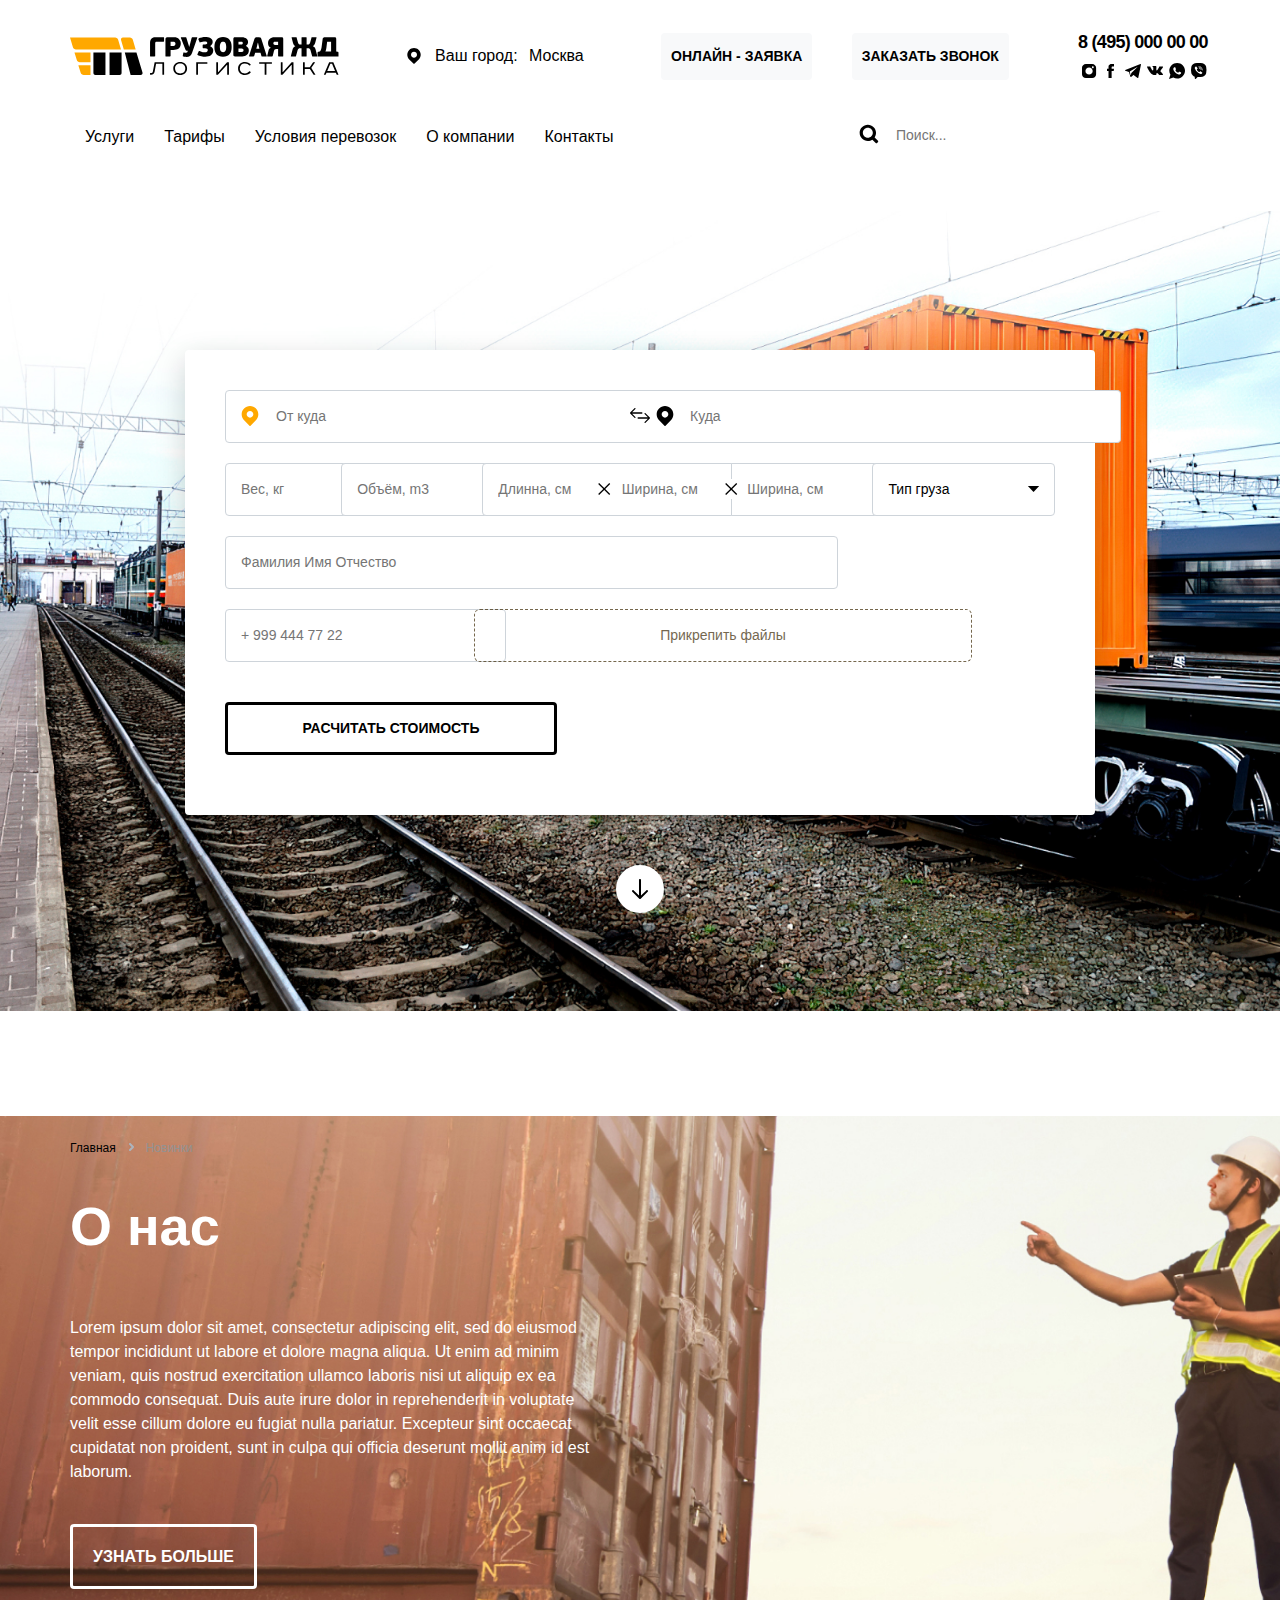
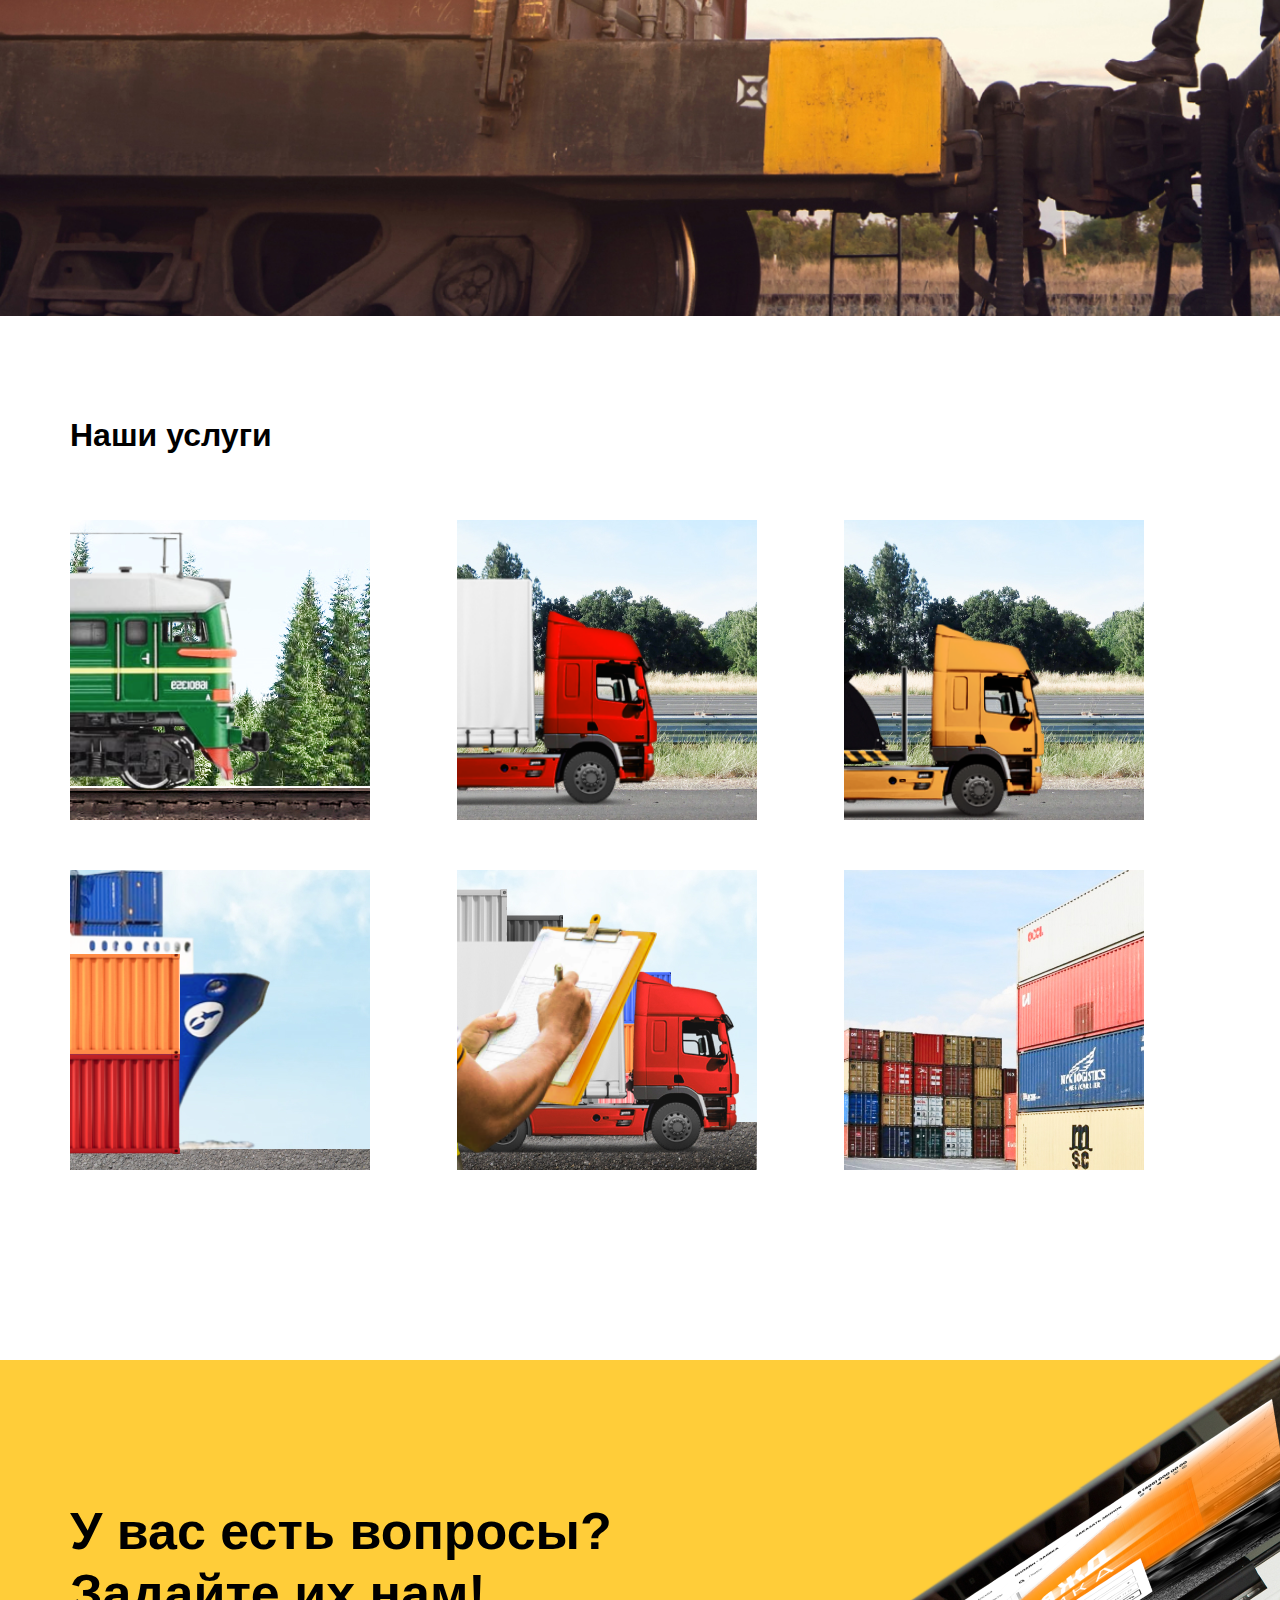
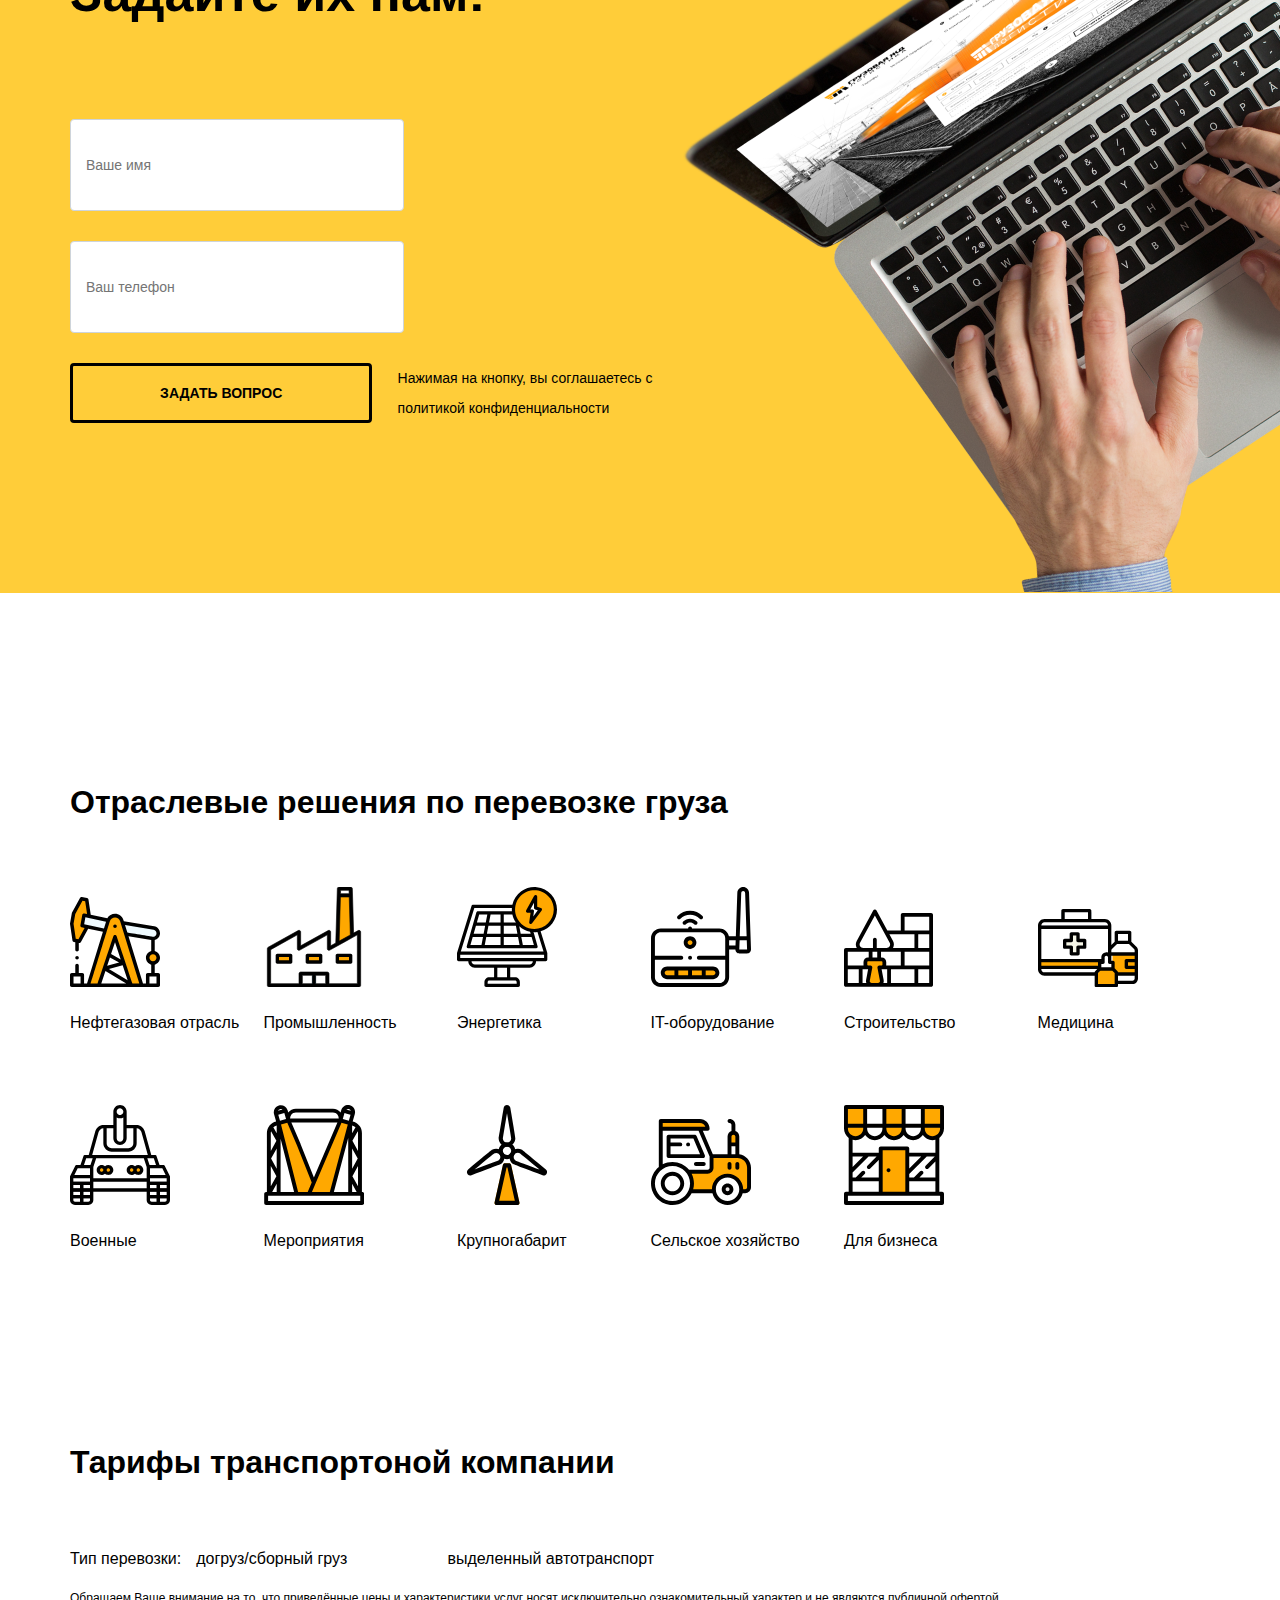
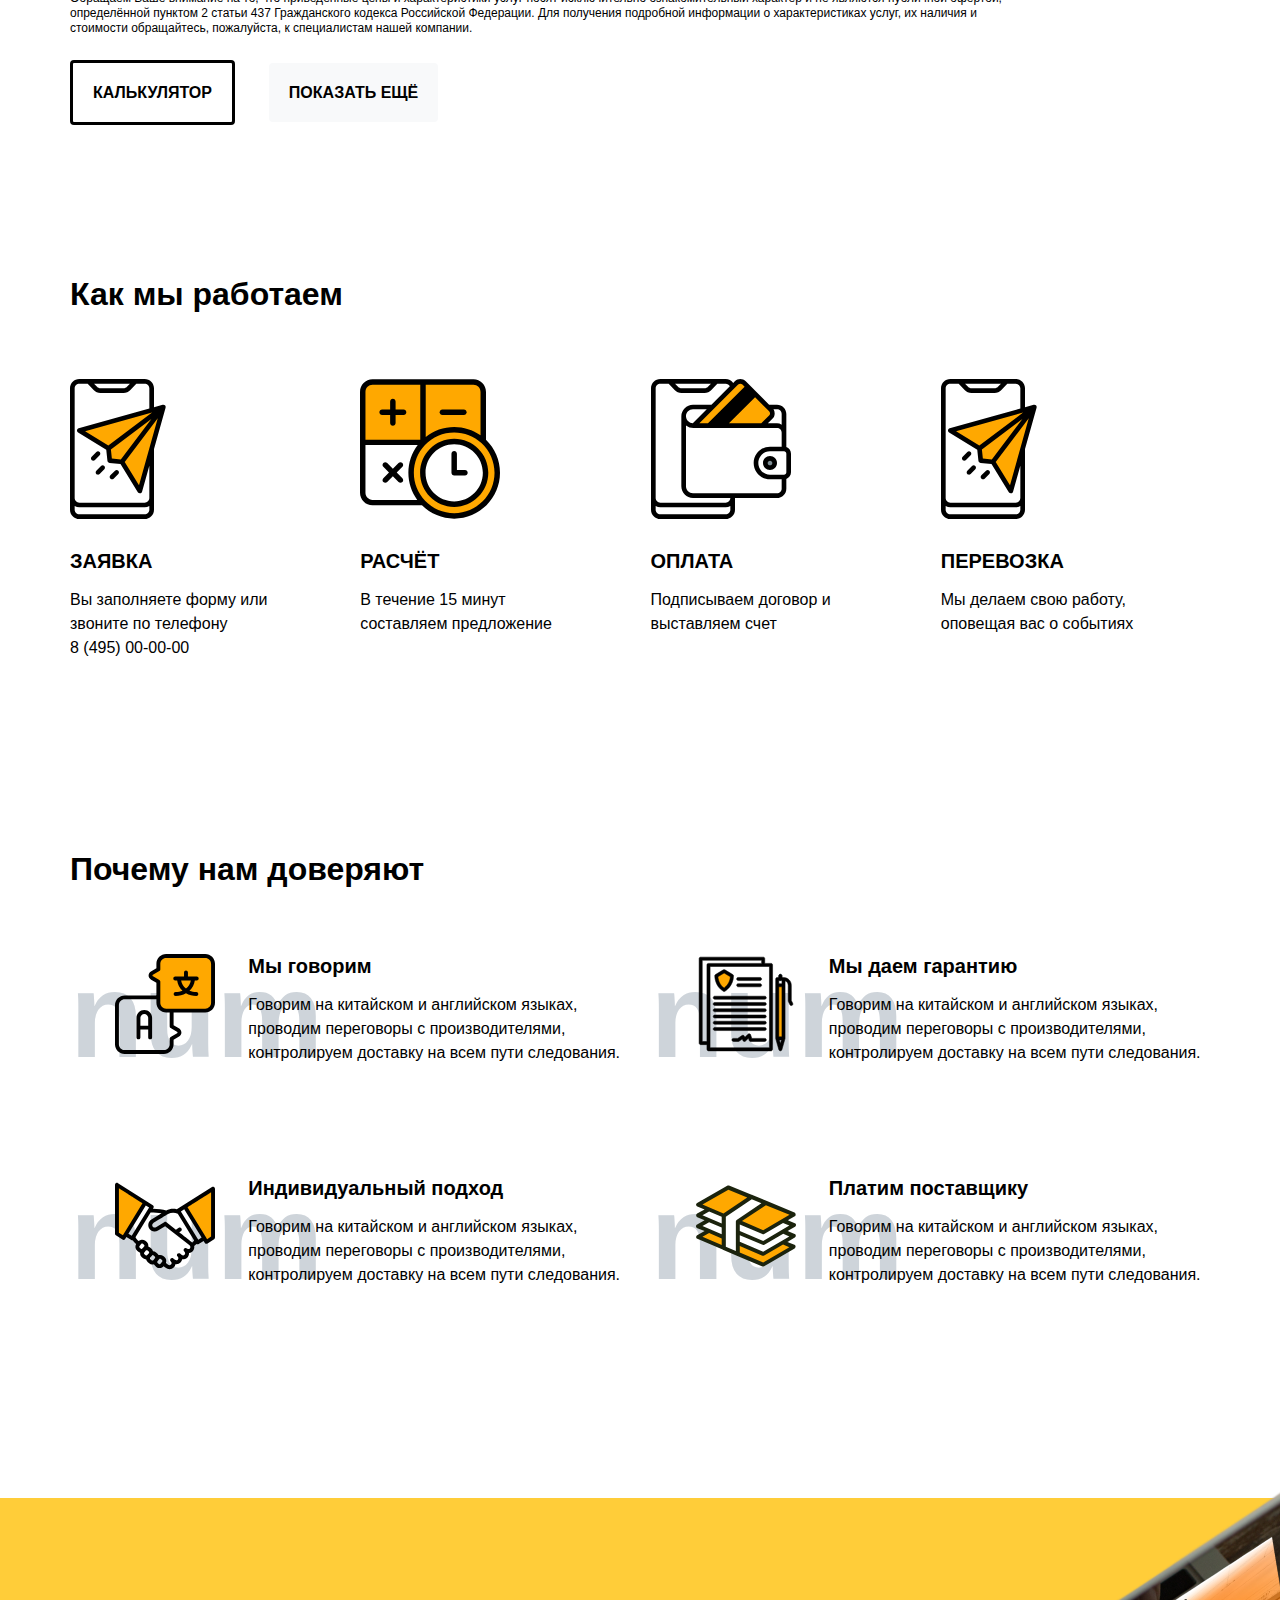
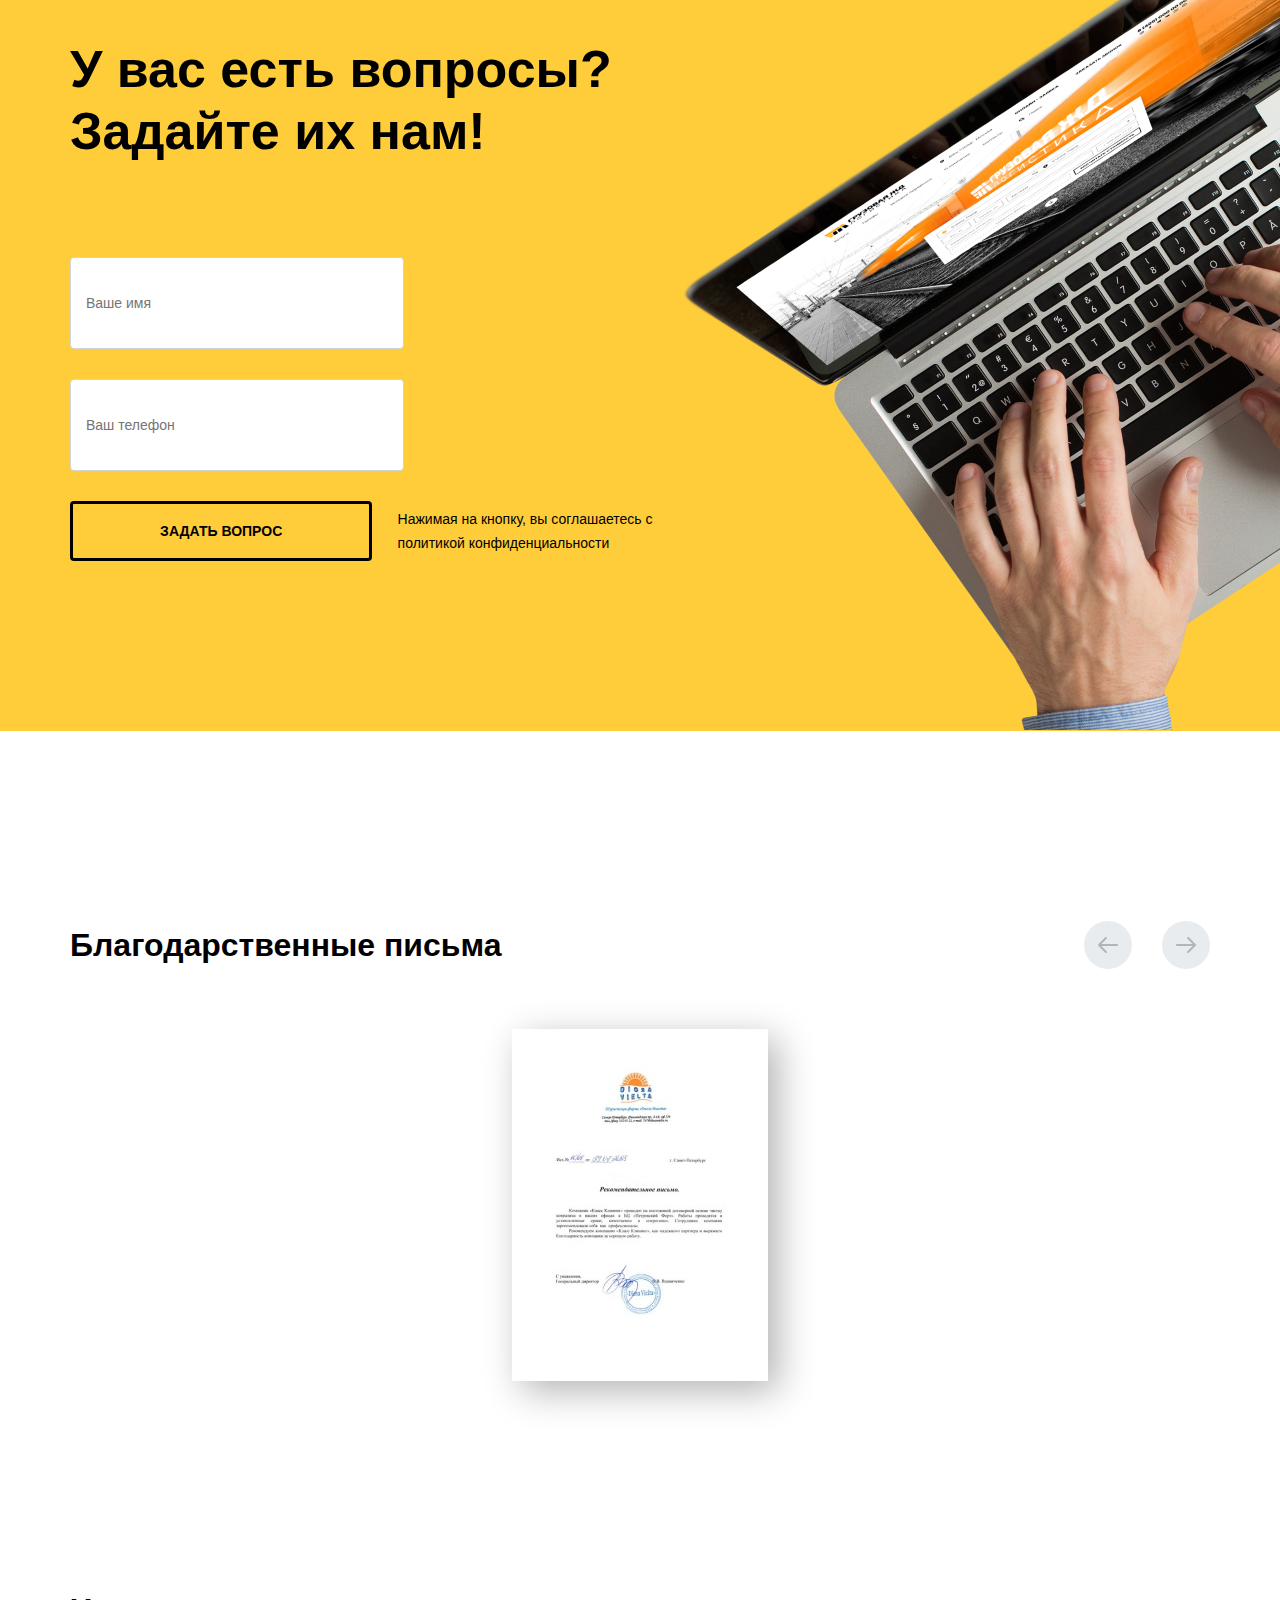
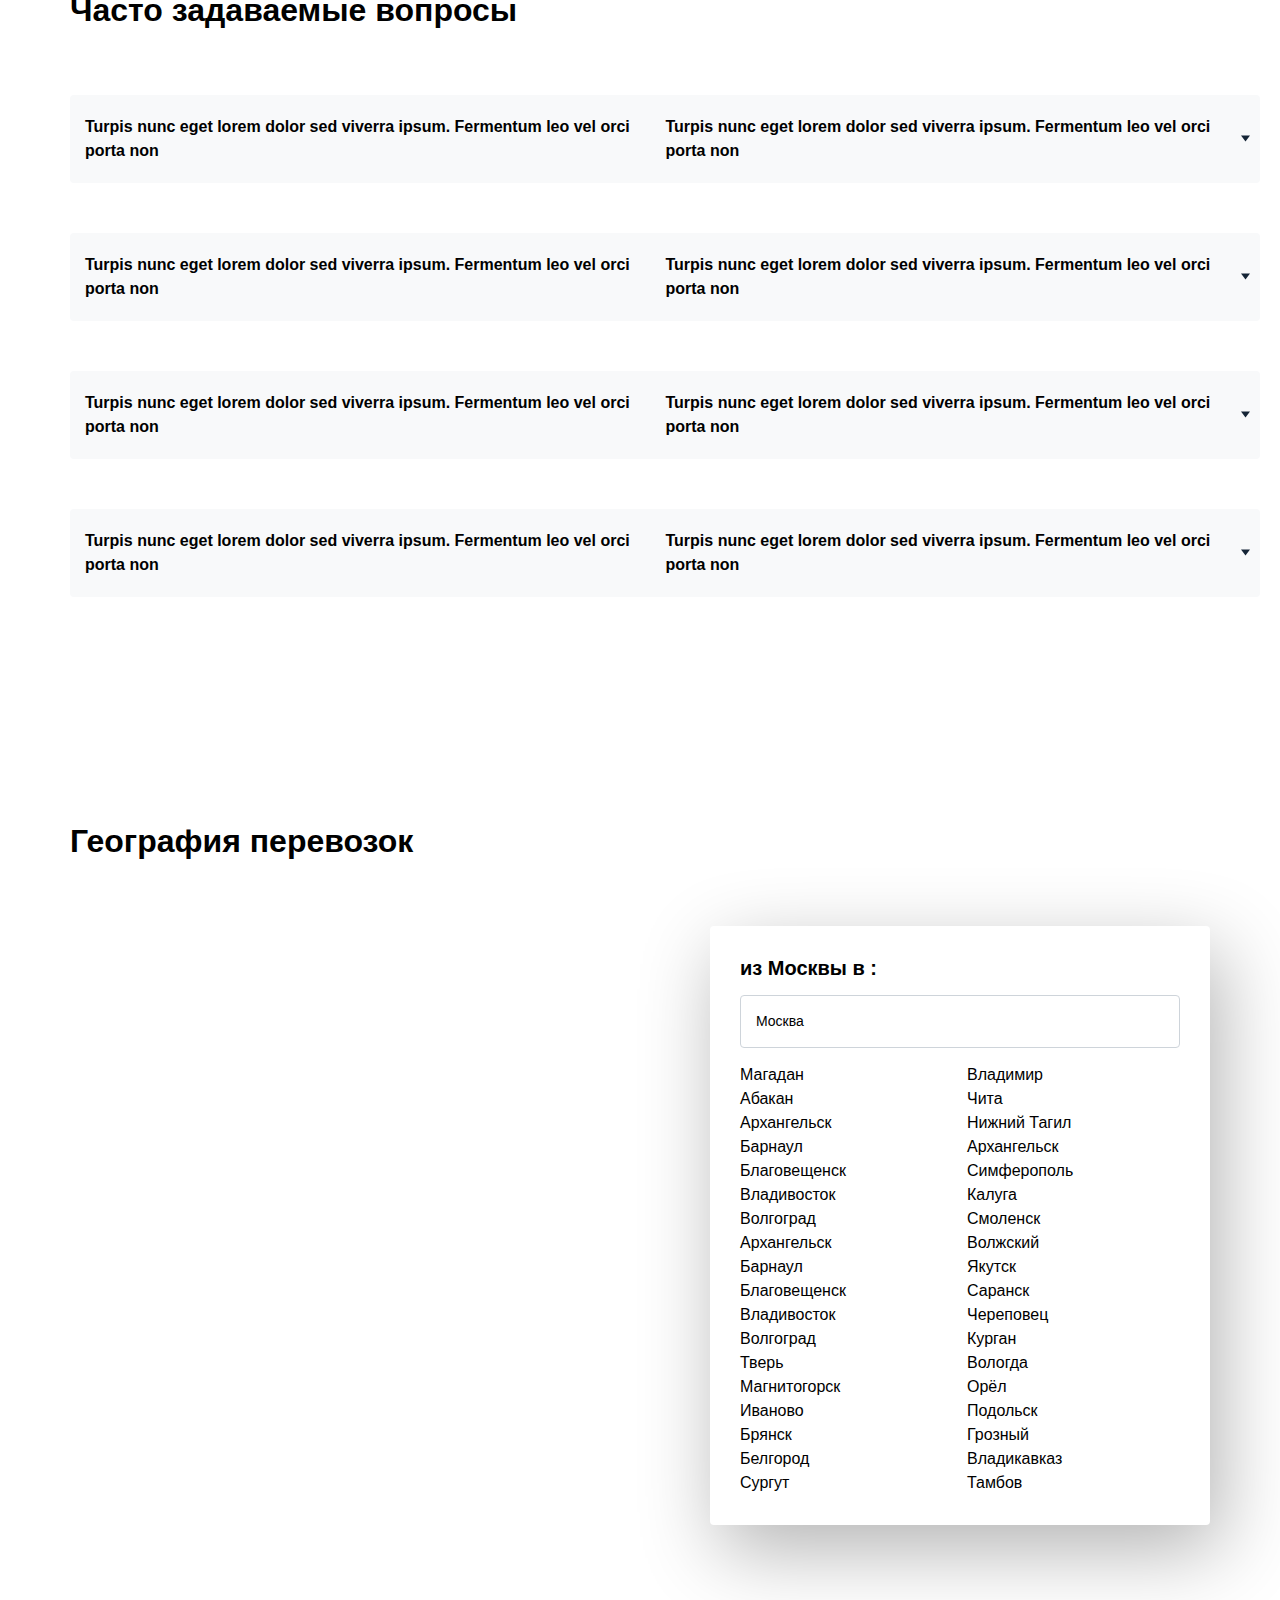
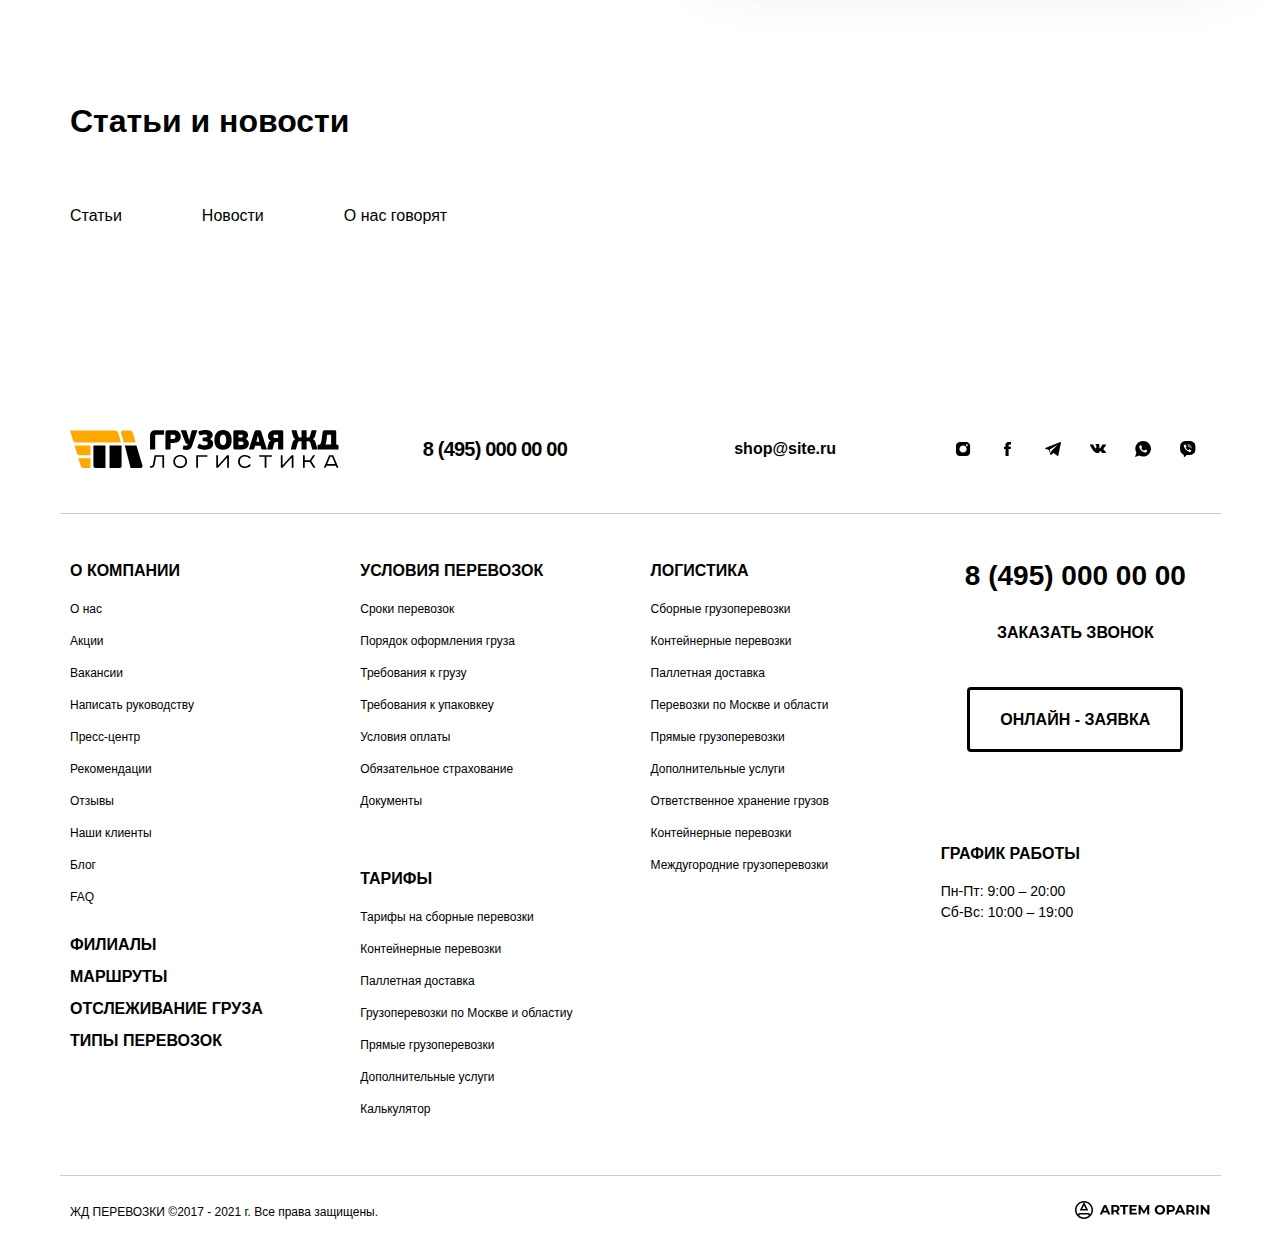
<file: index.html>
<!doctype html>
<html lang="ru">

<head>
  <meta charset="UTF-8">
  <meta name="viewport" content="width=device-width,initial-scale=1">
  <meta http-equiv="X-UA-Compatible" content="ie=edge">
  <link rel="shortcut icon" href="img/favicon/favicon.ico">
  <link rel="icon" type="image/vnd.microsoft.icon" href="img/favicon/favicon.ico">
  <link rel="icon" type="image/x-icon" href="img/favicon/favicon.ico">
  <link rel="icon" href="img/favicon/favicon.ico">
  <title>Title</title>
  <link href="vendors~main.css" rel="stylesheet">
  <link href="main.css" rel="stylesheet">
</head>

<body>
  <header class="header" itemscope itemtype="http://schema.org/Organization">
    <div class="container">
      <div class="row align-items-center header__row">
        <div class="col-6 col-sm-4 col-md-3 col-xl-6">
          <div class="row align-items-center">
            <div class="col">
              <a href="index.html" class="logo">
                <img src="img/logo.svg" alt="" itemprop="logo">
              </a>
            </div>

            <div class="d-none d-xl-block col">
              <a href="#" class="header__city d-none d-lg-flex align-items-center justify-content-center js-region">
                <img src="img/map.svg" alt="map" class="js-region">
                <p>Ваш город: <span class="js-region-city">Москва</span></p>
              </a>
            </div>
          </div>
        </div>


        <div class="col d-none d-md-flex justify-content-center">
          <button class="btn btn-white header__btn js-query">ОНЛАЙН - ЗАЯВКА</button>
        </div>

        <div class="col d-flex justify-content-end justify-content-sm-center">
          <button class="btn btn-white header__btn js-call">ЗАКАЗАТЬ ЗВОНОК</button>
          <div class="header__burger js-modal-header">
            <img src="img/bur.svg" alt="" class="js-modal-header">
          </div>
        </div>

        <div class="col d-none d-sm-flex justify-content-end">
          <nav class="header-social">
            <a href="tel:83457364958" class="header-social__tel" itemprop="telephone">8 (495) 000 00 00</a>
            <nav class="header-social__links">
              <a href="#" target="_blank"><img src="img/inst.svg" alt="Social icon"></a>
              <a href="#" target="_blank"><img src="img/fb.svg" alt="Social icon"></a>
              <a href="#" target="_blank"><img src="img/tg.svg" alt="Social icon"></a>
              <a href="#" target="_blank"><img src="img/vk.svg" alt="Social icon"></a>
              <a href="#" target="_blank"><img src="img/wp.svg" alt="Social icon"></a>
              <a href="#" target="_blank"><img src="img/vb.svg" alt="Social icon"></a>
            </nav>
          </nav>
        </div>

      </div>
      <div class="row">
        <div class="d-none col-md-12 col-lg-8 col-xxl-6 d-md-flex align-items-center">
          <ul data-da=".adaptive-menu,767,2" class="header-menu">
            <li><a href="#">Услуги</a>
              <ul>
                <li><a href="#">Грузоперевозки по России</a>
                  <ul>
                    <li><a href="#">ЖД перевозки</a>
                      <ol>
                        <li><input type="search" placeholder="Поиск"></li>
                        <li><a href="#">Абакан</a></li>
                        <li><a href="#">Альметьевск</a></li>
                        <li><a href="#">Анадырь</a></li>
                        <li><a href="#">Ангарск</a></li>
                        <li><a href="#">Армавир</a></li>
                        <li><a href="#">Архангельск</a></li>
                        <li><a href="#">Астрахань</a></li>
                        <li><a href="#">Ачинск</a></li>
                        <li><a href="#">Балаково</a></li>
                        <li><a href="#">Барнаул</a></li>
                        <li><a href="#">Батайск</a></li>
                        <li><a href="#">Белгород</a></li>
                        <li><a href="#">Березники</a></li>
                        <li><a href="#">Бийск</a></li>
                        <li><a href="#">Биробиджан</a></li>
                        <li><a href="#">Благовещенск</a></li>
                        <li><a href="#">Братск</a></li>
                        <li><a href="#">Брянск</a></li>
                        <li><a href="#">Бузулук</a></li>
                        <li><a href="#">Великий Новгород</a></li>
                        <li><a href="#">Верхняя Пышма</a></li>
                        <li><a href="#">Владивосток</a></li>
                        <li><a href="#">Владикавказ</a></li>
                        <li><a href="#">Владимир</a></li>
                        <li><a href="#">Волгоград</a></li>
                        <li><a href="#">Волгодонск</a></li>
                        <li><a href="#">Волжский</a></li>
                        <li><a href="#">Вологда</a></li>
                        <li><a href="#">Воронеж</a></li>
                      </ol>
                    </li>
                    <li><a href="#">Контейнерные перевозки</a>
                      <ol>
                        <li><input type="search" placeholder="Поиск"></li>
                        <li><a href="#">Абакан</a></li>
                        <li><a href="#">Альметьевск</a></li>
                        <li><a href="#">Анадырь</a></li>
                        <li><a href="#">Ангарск</a></li>
                        <li><a href="#">Армавир</a></li>
                        <li><a href="#">Архангельск</a></li>
                        <li><a href="#">Астрахань</a></li>
                        <li><a href="#">Ачинск</a></li>
                        <li><a href="#">Балаково</a></li>
                        <li><a href="#">Барнаул</a></li>
                        <li><a href="#">Батайск</a></li>
                        <li><a href="#">Белгород</a></li>
                        <li><a href="#">Березники</a></li>
                        <li><a href="#">Бийск</a></li>
                        <li><a href="#">Биробиджан</a></li>
                        <li><a href="#">Благовещенск</a></li>
                        <li><a href="#">Братск</a></li>
                        <li><a href="#">Брянск</a></li>
                        <li><a href="#">Бузулук</a></li>
                        <li><a href="#">Великий Новгород</a></li>
                        <li><a href="#">Верхняя Пышма</a></li>
                        <li><a href="#">Владивосток</a></li>
                        <li><a href="#">Владикавказ</a></li>
                        <li><a href="#">Владимир</a></li>
                        <li><a href="#">Волгоград</a></li>
                        <li><a href="#">Волгодонск</a></li>
                        <li><a href="#">Волжский</a></li>
                        <li><a href="#">Вологда</a></li>
                        <li><a href="#">Воронеж</a></li>
                      </ol>
                    </li>
                    <li><a href="#">Автомобильные перевозки</a>
                      <ol>
                        <li><input type="search" placeholder="Поиск"></li>
                        <li><a href="#">Абакан</a></li>
                        <li><a href="#">Альметьевск</a></li>
                        <li><a href="#">Анадырь</a></li>
                        <li><a href="#">Ангарск</a></li>
                        <li><a href="#">Армавир</a></li>
                        <li><a href="#">Архангельск</a></li>
                        <li><a href="#">Астрахань</a></li>
                        <li><a href="#">Ачинск</a></li>
                        <li><a href="#">Балаково</a></li>
                        <li><a href="#">Барнаул</a></li>
                        <li><a href="#">Батайск</a></li>
                        <li><a href="#">Белгород</a></li>
                        <li><a href="#">Березники</a></li>
                        <li><a href="#">Бийск</a></li>
                        <li><a href="#">Биробиджан</a></li>
                        <li><a href="#">Благовещенск</a></li>
                        <li><a href="#">Братск</a></li>
                        <li><a href="#">Брянск</a></li>
                        <li><a href="#">Бузулук</a></li>
                        <li><a href="#">Великий Новгород</a></li>
                        <li><a href="#">Верхняя Пышма</a></li>
                        <li><a href="#">Владивосток</a></li>
                        <li><a href="#">Владикавказ</a></li>
                        <li><a href="#">Владимир</a></li>
                        <li><a href="#">Волгоград</a></li>
                        <li><a href="#">Волгодонск</a></li>
                        <li><a href="#">Волжский</a></li>
                        <li><a href="#">Вологда</a></li>
                        <li><a href="#">Воронеж</a></li>
                      </ol>
                    </li>
                    <li><a href="#">Перевозка негабарита</a>
                      <ol>
                        <li><input type="search" placeholder="Поиск"></li>
                        <li><a href="#">Абакан</a></li>
                        <li><a href="#">Альметьевск</a></li>
                        <li><a href="#">Анадырь</a></li>
                        <li><a href="#">Ангарск</a></li>
                        <li><a href="#">Армавир</a></li>
                        <li><a href="#">Архангельск</a></li>
                        <li><a href="#">Астрахань</a></li>
                        <li><a href="#">Ачинск</a></li>
                        <li><a href="#">Балаково</a></li>
                        <li><a href="#">Барнаул</a></li>
                        <li><a href="#">Батайск</a></li>
                        <li><a href="#">Белгород</a></li>
                        <li><a href="#">Березники</a></li>
                        <li><a href="#">Бийск</a></li>
                        <li><a href="#">Биробиджан</a></li>
                        <li><a href="#">Благовещенск</a></li>
                        <li><a href="#">Братск</a></li>
                        <li><a href="#">Брянск</a></li>
                        <li><a href="#">Бузулук</a></li>
                        <li><a href="#">Великий Новгород</a></li>
                        <li><a href="#">Верхняя Пышма</a></li>
                        <li><a href="#">Владивосток</a></li>
                        <li><a href="#">Владикавказ</a></li>
                        <li><a href="#">Владимир</a></li>
                        <li><a href="#">Волгоград</a></li>
                        <li><a href="#">Волгодонск</a></li>
                        <li><a href="#">Волжский</a></li>
                        <li><a href="#">Вологда</a></li>
                        <li><a href="#">Воронеж</a></li>
                      </ol>
                    </li>
                    <li><a href="#">Экспедирование грузов</a>
                      <ol>
                        <li><input type="search" placeholder="Поиск"></li>
                        <li><a href="#">Абакан</a></li>
                        <li><a href="#">Альметьевск</a></li>
                        <li><a href="#">Анадырь</a></li>
                        <li><a href="#">Ангарск</a></li>
                        <li><a href="#">Армавир</a></li>
                        <li><a href="#">Архангельск</a></li>
                        <li><a href="#">Астрахань</a></li>
                        <li><a href="#">Ачинск</a></li>
                        <li><a href="#">Балаково</a></li>
                        <li><a href="#">Барнаул</a></li>
                        <li><a href="#">Батайск</a></li>
                        <li><a href="#">Белгород</a></li>
                        <li><a href="#">Березники</a></li>
                        <li><a href="#">Бийск</a></li>
                        <li><a href="#">Биробиджан</a></li>
                        <li><a href="#">Благовещенск</a></li>
                        <li><a href="#">Братск</a></li>
                        <li><a href="#">Брянск</a></li>
                        <li><a href="#">Бузулук</a></li>
                        <li><a href="#">Великий Новгород</a></li>
                        <li><a href="#">Верхняя Пышма</a></li>
                        <li><a href="#">Владивосток</a></li>
                        <li><a href="#">Владикавказ</a></li>
                        <li><a href="#">Владимир</a></li>
                        <li><a href="#">Волгоград</a></li>
                        <li><a href="#">Волгодонск</a></li>
                        <li><a href="#">Волжский</a></li>
                        <li><a href="#">Вологда</a></li>
                        <li><a href="#">Воронеж</a></li>
                      </ol>
                    </li>
                    <li><a href="#">Автоэкспедирование</a>
                      <ol>
                        <li><input type="search" placeholder="Поиск"></li>
                        <li><a href="#">Абакан</a></li>
                        <li><a href="#">Альметьевск</a></li>
                        <li><a href="#">Анадырь</a></li>
                        <li><a href="#">Ангарск</a></li>
                        <li><a href="#">Армавир</a></li>
                        <li><a href="#">Архангельск</a></li>
                        <li><a href="#">Астрахань</a></li>
                        <li><a href="#">Ачинск</a></li>
                        <li><a href="#">Балаково</a></li>
                        <li><a href="#">Барнаул</a></li>
                        <li><a href="#">Батайск</a></li>
                        <li><a href="#">Белгород</a></li>
                        <li><a href="#">Березники</a></li>
                        <li><a href="#">Бийск</a></li>
                        <li><a href="#">Биробиджан</a></li>
                        <li><a href="#">Благовещенск</a></li>
                        <li><a href="#">Братск</a></li>
                        <li><a href="#">Брянск</a></li>
                        <li><a href="#">Бузулук</a></li>
                        <li><a href="#">Великий Новгород</a></li>
                        <li><a href="#">Верхняя Пышма</a></li>
                        <li><a href="#">Владивосток</a></li>
                        <li><a href="#">Владикавказ</a></li>
                        <li><a href="#">Владимир</a></li>
                        <li><a href="#">Волгоград</a></li>
                        <li><a href="#">Волгодонск</a></li>
                        <li><a href="#">Волжский</a></li>
                        <li><a href="#">Вологда</a></li>
                        <li><a href="#">Воронеж</a></li>
                      </ol>
                    </li>
                    <li><a href="#">Погрузочно-разгрузочные работы</a>
                      <ol>
                        <li><input type="search" placeholder="Поиск"></li>
                        <li><a href="#">Абакан</a></li>
                        <li><a href="#">Альметьевск</a></li>
                        <li><a href="#">Анадырь</a></li>
                        <li><a href="#">Ангарск</a></li>
                        <li><a href="#">Армавир</a></li>
                        <li><a href="#">Архангельск</a></li>
                        <li><a href="#">Астрахань</a></li>
                        <li><a href="#">Ачинск</a></li>
                        <li><a href="#">Балаково</a></li>
                        <li><a href="#">Барнаул</a></li>
                        <li><a href="#">Батайск</a></li>
                        <li><a href="#">Белгород</a></li>
                        <li><a href="#">Березники</a></li>
                        <li><a href="#">Бийск</a></li>
                        <li><a href="#">Биробиджан</a></li>
                        <li><a href="#">Благовещенск</a></li>
                        <li><a href="#">Братск</a></li>
                        <li><a href="#">Брянск</a></li>
                        <li><a href="#">Бузулук</a></li>
                        <li><a href="#">Великий Новгород</a></li>
                        <li><a href="#">Верхняя Пышма</a></li>
                        <li><a href="#">Владивосток</a></li>
                        <li><a href="#">Владикавказ</a></li>
                        <li><a href="#">Владимир</a></li>
                        <li><a href="#">Волгоград</a></li>
                        <li><a href="#">Волгодонск</a></li>
                        <li><a href="#">Волжский</a></li>
                        <li><a href="#">Вологда</a></li>
                        <li><a href="#">Воронеж</a></li>
                      </ol>
                    </li>
                    <li><a href="#">Упаковка груза</a>
                      <ol>
                        <li><input type="search" placeholder="Поиск"></li>
                        <li><a href="#">Абакан</a></li>
                        <li><a href="#">Альметьевск</a></li>
                        <li><a href="#">Анадырь</a></li>
                        <li><a href="#">Ангарск</a></li>
                        <li><a href="#">Армавир</a></li>
                        <li><a href="#">Архангельск</a></li>
                        <li><a href="#">Астрахань</a></li>
                        <li><a href="#">Ачинск</a></li>
                        <li><a href="#">Балаково</a></li>
                        <li><a href="#">Барнаул</a></li>
                        <li><a href="#">Батайск</a></li>
                        <li><a href="#">Белгород</a></li>
                        <li><a href="#">Березники</a></li>
                        <li><a href="#">Бийск</a></li>
                        <li><a href="#">Биробиджан</a></li>
                        <li><a href="#">Благовещенск</a></li>
                        <li><a href="#">Братск</a></li>
                        <li><a href="#">Брянск</a></li>
                        <li><a href="#">Бузулук</a></li>
                        <li><a href="#">Великий Новгород</a></li>
                        <li><a href="#">Верхняя Пышма</a></li>
                        <li><a href="#">Владивосток</a></li>
                        <li><a href="#">Владикавказ</a></li>
                        <li><a href="#">Владимир</a></li>
                        <li><a href="#">Волгоград</a></li>
                        <li><a href="#">Волгодонск</a></li>
                        <li><a href="#">Волжский</a></li>
                        <li><a href="#">Вологда</a></li>
                        <li><a href="#">Воронеж</a></li>
                      </ol>
                    </li>
                    <li><a href="#">Страхование груза</a>
                      <ol>
                        <li><input type="search" placeholder="Поиск"></li>
                        <li><a href="#">Абакан</a></li>
                        <li><a href="#">Альметьевск</a></li>
                        <li><a href="#">Анадырь</a></li>
                        <li><a href="#">Ангарск</a></li>
                        <li><a href="#">Армавир</a></li>
                        <li><a href="#">Архангельск</a></li>
                        <li><a href="#">Астрахань</a></li>
                        <li><a href="#">Ачинск</a></li>
                        <li><a href="#">Балаково</a></li>
                        <li><a href="#">Барнаул</a></li>
                        <li><a href="#">Батайск</a></li>
                        <li><a href="#">Белгород</a></li>
                        <li><a href="#">Березники</a></li>
                        <li><a href="#">Бийск</a></li>
                        <li><a href="#">Биробиджан</a></li>
                        <li><a href="#">Благовещенск</a></li>
                        <li><a href="#">Братск</a></li>
                        <li><a href="#">Брянск</a></li>
                        <li><a href="#">Бузулук</a></li>
                        <li><a href="#">Великий Новгород</a></li>
                        <li><a href="#">Верхняя Пышма</a></li>
                        <li><a href="#">Владивосток</a></li>
                        <li><a href="#">Владикавказ</a></li>
                        <li><a href="#">Владимир</a></li>
                        <li><a href="#">Волгоград</a></li>
                        <li><a href="#">Волгодонск</a></li>
                        <li><a href="#">Волжский</a></li>
                        <li><a href="#">Вологда</a></li>
                        <li><a href="#">Воронеж</a></li>
                      </ol>
                    </li>
                    <li><a href="#">Ответственное хранение</a>
                      <ol>
                        <li><input type="search" placeholder="Поиск"></li>
                        <li><a href="#">Абакан</a></li>
                        <li><a href="#">Альметьевск</a></li>
                        <li><a href="#">Анадырь</a></li>
                        <li><a href="#">Ангарск</a></li>
                        <li><a href="#">Армавир</a></li>
                        <li><a href="#">Архангельск</a></li>
                        <li><a href="#">Астрахань</a></li>
                        <li><a href="#">Ачинск</a></li>
                        <li><a href="#">Балаково</a></li>
                        <li><a href="#">Барнаул</a></li>
                        <li><a href="#">Батайск</a></li>
                        <li><a href="#">Белгород</a></li>
                        <li><a href="#">Березники</a></li>
                        <li><a href="#">Бийск</a></li>
                        <li><a href="#">Биробиджан</a></li>
                        <li><a href="#">Благовещенск</a></li>
                        <li><a href="#">Братск</a></li>
                        <li><a href="#">Брянск</a></li>
                        <li><a href="#">Бузулук</a></li>
                        <li><a href="#">Великий Новгород</a></li>
                        <li><a href="#">Верхняя Пышма</a></li>
                        <li><a href="#">Владивосток</a></li>
                        <li><a href="#">Владикавказ</a></li>
                        <li><a href="#">Владимир</a></li>
                        <li><a href="#">Волгоград</a></li>
                        <li><a href="#">Волгодонск</a></li>
                        <li><a href="#">Волжский</a></li>
                        <li><a href="#">Вологда</a></li>
                        <li><a href="#">Воронеж</a></li>
                      </ol>
                    </li>
                    <li><a href="#">Возврат документов</a>
                      <ol>
                        <li><input type="search" placeholder="Поиск"></li>
                        <li><a href="#">Абакан</a></li>
                        <li><a href="#">Альметьевск</a></li>
                        <li><a href="#">Анадырь</a></li>
                        <li><a href="#">Ангарск</a></li>
                        <li><a href="#">Армавир</a></li>
                        <li><a href="#">Архангельск</a></li>
                        <li><a href="#">Астрахань</a></li>
                        <li><a href="#">Ачинск</a></li>
                        <li><a href="#">Балаково</a></li>
                        <li><a href="#">Барнаул</a></li>
                        <li><a href="#">Батайск</a></li>
                        <li><a href="#">Белгород</a></li>
                        <li><a href="#">Березники</a></li>
                        <li><a href="#">Бийск</a></li>
                        <li><a href="#">Биробиджан</a></li>
                        <li><a href="#">Благовещенск</a></li>
                        <li><a href="#">Братск</a></li>
                        <li><a href="#">Брянск</a></li>
                        <li><a href="#">Бузулук</a></li>
                        <li><a href="#">Великий Новгород</a></li>
                        <li><a href="#">Верхняя Пышма</a></li>
                        <li><a href="#">Владивосток</a></li>
                        <li><a href="#">Владикавказ</a></li>
                        <li><a href="#">Владимир</a></li>
                        <li><a href="#">Волгоград</a></li>
                        <li><a href="#">Волгодонск</a></li>
                        <li><a href="#">Волжский</a></li>
                        <li><a href="#">Вологда</a></li>
                        <li><a href="#">Воронеж</a></li>
                      </ol>
                    </li>
                  </ul>

                </li>
                <li><a href="#">Грузоперевозки по Беларусь</a>
                  <ul>
                    <li><a href="#">ЖД перевозки</a>
                      <ol>
                        <li><input type="search" placeholder="Поиск"></li>
                        <li><a href="#">Абакан</a></li>
                        <li><a href="#">Альметьевск</a></li>
                        <li><a href="#">Анадырь</a></li>
                        <li><a href="#">Ангарск</a></li>
                        <li><a href="#">Армавир</a></li>
                        <li><a href="#">Архангельск</a></li>
                        <li><a href="#">Астрахань</a></li>
                        <li><a href="#">Ачинск</a></li>
                        <li><a href="#">Балаково</a></li>
                        <li><a href="#">Барнаул</a></li>
                        <li><a href="#">Батайск</a></li>
                        <li><a href="#">Белгород</a></li>
                        <li><a href="#">Березники</a></li>
                        <li><a href="#">Бийск</a></li>
                        <li><a href="#">Биробиджан</a></li>
                        <li><a href="#">Благовещенск</a></li>
                        <li><a href="#">Братск</a></li>
                        <li><a href="#">Брянск</a></li>
                        <li><a href="#">Бузулук</a></li>
                        <li><a href="#">Великий Новгород</a></li>
                        <li><a href="#">Верхняя Пышма</a></li>
                        <li><a href="#">Владивосток</a></li>
                        <li><a href="#">Владикавказ</a></li>
                        <li><a href="#">Владимир</a></li>
                        <li><a href="#">Волгоград</a></li>
                        <li><a href="#">Волгодонск</a></li>
                        <li><a href="#">Волжский</a></li>
                        <li><a href="#">Вологда</a></li>
                        <li><a href="#">Воронеж</a></li>
                      </ol>
                    </li>
                    <li><a href="#">Контейнерные перевозки</a>
                      <ol>
                        <li><input type="search" placeholder="Поиск"></li>
                        <li><a href="#">Абакан</a></li>
                        <li><a href="#">Альметьевск</a></li>
                        <li><a href="#">Анадырь</a></li>
                        <li><a href="#">Ангарск</a></li>
                        <li><a href="#">Армавир</a></li>
                        <li><a href="#">Архангельск</a></li>
                        <li><a href="#">Астрахань</a></li>
                        <li><a href="#">Ачинск</a></li>
                        <li><a href="#">Балаково</a></li>
                        <li><a href="#">Барнаул</a></li>
                        <li><a href="#">Батайск</a></li>
                        <li><a href="#">Белгород</a></li>
                        <li><a href="#">Березники</a></li>
                        <li><a href="#">Бийск</a></li>
                        <li><a href="#">Биробиджан</a></li>
                        <li><a href="#">Благовещенск</a></li>
                        <li><a href="#">Братск</a></li>
                        <li><a href="#">Брянск</a></li>
                        <li><a href="#">Бузулук</a></li>
                        <li><a href="#">Великий Новгород</a></li>
                        <li><a href="#">Верхняя Пышма</a></li>
                        <li><a href="#">Владивосток</a></li>
                        <li><a href="#">Владикавказ</a></li>
                        <li><a href="#">Владимир</a></li>
                        <li><a href="#">Волгоград</a></li>
                        <li><a href="#">Волгодонск</a></li>
                        <li><a href="#">Волжский</a></li>
                        <li><a href="#">Вологда</a></li>
                        <li><a href="#">Воронеж</a></li>
                      </ol>
                    </li>
                    <li><a href="#">Автомобильные перевозки</a>
                      <ol>
                        <li><input type="search" placeholder="Поиск"></li>
                        <li><a href="#">Абакан</a></li>
                        <li><a href="#">Альметьевск</a></li>
                        <li><a href="#">Анадырь</a></li>
                        <li><a href="#">Ангарск</a></li>
                        <li><a href="#">Армавир</a></li>
                        <li><a href="#">Архангельск</a></li>
                        <li><a href="#">Астрахань</a></li>
                        <li><a href="#">Ачинск</a></li>
                        <li><a href="#">Балаково</a></li>
                        <li><a href="#">Барнаул</a></li>
                        <li><a href="#">Батайск</a></li>
                        <li><a href="#">Белгород</a></li>
                        <li><a href="#">Березники</a></li>
                        <li><a href="#">Бийск</a></li>
                        <li><a href="#">Биробиджан</a></li>
                        <li><a href="#">Благовещенск</a></li>
                        <li><a href="#">Братск</a></li>
                        <li><a href="#">Брянск</a></li>
                        <li><a href="#">Бузулук</a></li>
                        <li><a href="#">Великий Новгород</a></li>
                        <li><a href="#">Верхняя Пышма</a></li>
                        <li><a href="#">Владивосток</a></li>
                        <li><a href="#">Владикавказ</a></li>
                        <li><a href="#">Владимир</a></li>
                        <li><a href="#">Волгоград</a></li>
                        <li><a href="#">Волгодонск</a></li>
                        <li><a href="#">Волжский</a></li>
                        <li><a href="#">Вологда</a></li>
                        <li><a href="#">Воронеж</a></li>
                      </ol>
                    </li>
                    <li><a href="#">Перевозка негабарита</a>
                      <ol>
                        <li><input type="search" placeholder="Поиск"></li>
                        <li><a href="#">Абакан</a></li>
                        <li><a href="#">Альметьевск</a></li>
                        <li><a href="#">Анадырь</a></li>
                        <li><a href="#">Ангарск</a></li>
                        <li><a href="#">Армавир</a></li>
                        <li><a href="#">Архангельск</a></li>
                        <li><a href="#">Астрахань</a></li>
                        <li><a href="#">Ачинск</a></li>
                        <li><a href="#">Балаково</a></li>
                        <li><a href="#">Барнаул</a></li>
                        <li><a href="#">Батайск</a></li>
                        <li><a href="#">Белгород</a></li>
                        <li><a href="#">Березники</a></li>
                        <li><a href="#">Бийск</a></li>
                        <li><a href="#">Биробиджан</a></li>
                        <li><a href="#">Благовещенск</a></li>
                        <li><a href="#">Братск</a></li>
                        <li><a href="#">Брянск</a></li>
                        <li><a href="#">Бузулук</a></li>
                        <li><a href="#">Великий Новгород</a></li>
                        <li><a href="#">Верхняя Пышма</a></li>
                        <li><a href="#">Владивосток</a></li>
                        <li><a href="#">Владикавказ</a></li>
                        <li><a href="#">Владимир</a></li>
                        <li><a href="#">Волгоград</a></li>
                        <li><a href="#">Волгодонск</a></li>
                        <li><a href="#">Волжский</a></li>
                        <li><a href="#">Вологда</a></li>
                        <li><a href="#">Воронеж</a></li>
                      </ol>
                    </li>
                    <li><a href="#">Экспедирование грузов</a>
                      <ol>
                        <li><input type="search" placeholder="Поиск"></li>
                        <li><a href="#">Абакан</a></li>
                        <li><a href="#">Альметьевск</a></li>
                        <li><a href="#">Анадырь</a></li>
                        <li><a href="#">Ангарск</a></li>
                        <li><a href="#">Армавир</a></li>
                        <li><a href="#">Архангельск</a></li>
                        <li><a href="#">Астрахань</a></li>
                        <li><a href="#">Ачинск</a></li>
                        <li><a href="#">Балаково</a></li>
                        <li><a href="#">Барнаул</a></li>
                        <li><a href="#">Батайск</a></li>
                        <li><a href="#">Белгород</a></li>
                        <li><a href="#">Березники</a></li>
                        <li><a href="#">Бийск</a></li>
                        <li><a href="#">Биробиджан</a></li>
                        <li><a href="#">Благовещенск</a></li>
                        <li><a href="#">Братск</a></li>
                        <li><a href="#">Брянск</a></li>
                        <li><a href="#">Бузулук</a></li>
                        <li><a href="#">Великий Новгород</a></li>
                        <li><a href="#">Верхняя Пышма</a></li>
                        <li><a href="#">Владивосток</a></li>
                        <li><a href="#">Владикавказ</a></li>
                        <li><a href="#">Владимир</a></li>
                        <li><a href="#">Волгоград</a></li>
                        <li><a href="#">Волгодонск</a></li>
                        <li><a href="#">Волжский</a></li>
                        <li><a href="#">Вологда</a></li>
                        <li><a href="#">Воронеж</a></li>
                      </ol>
                    </li>
                    <li><a href="#">Автоэкспедирование</a>
                      <ol>
                        <li><input type="search" placeholder="Поиск"></li>
                        <li><a href="#">Абакан</a></li>
                        <li><a href="#">Альметьевск</a></li>
                        <li><a href="#">Анадырь</a></li>
                        <li><a href="#">Ангарск</a></li>
                        <li><a href="#">Армавир</a></li>
                        <li><a href="#">Архангельск</a></li>
                        <li><a href="#">Астрахань</a></li>
                        <li><a href="#">Ачинск</a></li>
                        <li><a href="#">Балаково</a></li>
                        <li><a href="#">Барнаул</a></li>
                        <li><a href="#">Батайск</a></li>
                        <li><a href="#">Белгород</a></li>
                        <li><a href="#">Березники</a></li>
                        <li><a href="#">Бийск</a></li>
                        <li><a href="#">Биробиджан</a></li>
                        <li><a href="#">Благовещенск</a></li>
                        <li><a href="#">Братск</a></li>
                        <li><a href="#">Брянск</a></li>
                        <li><a href="#">Бузулук</a></li>
                        <li><a href="#">Великий Новгород</a></li>
                        <li><a href="#">Верхняя Пышма</a></li>
                        <li><a href="#">Владивосток</a></li>
                        <li><a href="#">Владикавказ</a></li>
                        <li><a href="#">Владимир</a></li>
                        <li><a href="#">Волгоград</a></li>
                        <li><a href="#">Волгодонск</a></li>
                        <li><a href="#">Волжский</a></li>
                        <li><a href="#">Вологда</a></li>
                        <li><a href="#">Воронеж</a></li>
                      </ol>
                    </li>
                    <li><a href="#">Погрузочно-разгрузочные работы</a>
                      <ol>
                        <li><input type="search" placeholder="Поиск"></li>
                        <li><a href="#">Абакан</a></li>
                        <li><a href="#">Альметьевск</a></li>
                        <li><a href="#">Анадырь</a></li>
                        <li><a href="#">Ангарск</a></li>
                        <li><a href="#">Армавир</a></li>
                        <li><a href="#">Архангельск</a></li>
                        <li><a href="#">Астрахань</a></li>
                        <li><a href="#">Ачинск</a></li>
                        <li><a href="#">Балаково</a></li>
                        <li><a href="#">Барнаул</a></li>
                        <li><a href="#">Батайск</a></li>
                        <li><a href="#">Белгород</a></li>
                        <li><a href="#">Березники</a></li>
                        <li><a href="#">Бийск</a></li>
                        <li><a href="#">Биробиджан</a></li>
                        <li><a href="#">Благовещенск</a></li>
                        <li><a href="#">Братск</a></li>
                        <li><a href="#">Брянск</a></li>
                        <li><a href="#">Бузулук</a></li>
                        <li><a href="#">Великий Новгород</a></li>
                        <li><a href="#">Верхняя Пышма</a></li>
                        <li><a href="#">Владивосток</a></li>
                        <li><a href="#">Владикавказ</a></li>
                        <li><a href="#">Владимир</a></li>
                        <li><a href="#">Волгоград</a></li>
                        <li><a href="#">Волгодонск</a></li>
                        <li><a href="#">Волжский</a></li>
                        <li><a href="#">Вологда</a></li>
                        <li><a href="#">Воронеж</a></li>
                      </ol>
                    </li>
                    <li><a href="#">Упаковка груза</a>
                      <ol>
                        <li><input type="search" placeholder="Поиск"></li>
                        <li><a href="#">Абакан</a></li>
                        <li><a href="#">Альметьевск</a></li>
                        <li><a href="#">Анадырь</a></li>
                        <li><a href="#">Ангарск</a></li>
                        <li><a href="#">Армавир</a></li>
                        <li><a href="#">Архангельск</a></li>
                        <li><a href="#">Астрахань</a></li>
                        <li><a href="#">Ачинск</a></li>
                        <li><a href="#">Балаково</a></li>
                        <li><a href="#">Барнаул</a></li>
                        <li><a href="#">Батайск</a></li>
                        <li><a href="#">Белгород</a></li>
                        <li><a href="#">Березники</a></li>
                        <li><a href="#">Бийск</a></li>
                        <li><a href="#">Биробиджан</a></li>
                        <li><a href="#">Благовещенск</a></li>
                        <li><a href="#">Братск</a></li>
                        <li><a href="#">Брянск</a></li>
                        <li><a href="#">Бузулук</a></li>
                        <li><a href="#">Великий Новгород</a></li>
                        <li><a href="#">Верхняя Пышма</a></li>
                        <li><a href="#">Владивосток</a></li>
                        <li><a href="#">Владикавказ</a></li>
                        <li><a href="#">Владимир</a></li>
                        <li><a href="#">Волгоград</a></li>
                        <li><a href="#">Волгодонск</a></li>
                        <li><a href="#">Волжский</a></li>
                        <li><a href="#">Вологда</a></li>
                        <li><a href="#">Воронеж</a></li>
                      </ol>
                    </li>
                    <li><a href="#">Страхование груза</a>
                      <ol>
                        <li><input type="search" placeholder="Поиск"></li>
                        <li><a href="#">Абакан</a></li>
                        <li><a href="#">Альметьевск</a></li>
                        <li><a href="#">Анадырь</a></li>
                        <li><a href="#">Ангарск</a></li>
                        <li><a href="#">Армавир</a></li>
                        <li><a href="#">Архангельск</a></li>
                        <li><a href="#">Астрахань</a></li>
                        <li><a href="#">Ачинск</a></li>
                        <li><a href="#">Балаково</a></li>
                        <li><a href="#">Барнаул</a></li>
                        <li><a href="#">Батайск</a></li>
                        <li><a href="#">Белгород</a></li>
                        <li><a href="#">Березники</a></li>
                        <li><a href="#">Бийск</a></li>
                        <li><a href="#">Биробиджан</a></li>
                        <li><a href="#">Благовещенск</a></li>
                        <li><a href="#">Братск</a></li>
                        <li><a href="#">Брянск</a></li>
                        <li><a href="#">Бузулук</a></li>
                        <li><a href="#">Великий Новгород</a></li>
                        <li><a href="#">Верхняя Пышма</a></li>
                        <li><a href="#">Владивосток</a></li>
                        <li><a href="#">Владикавказ</a></li>
                        <li><a href="#">Владимир</a></li>
                        <li><a href="#">Волгоград</a></li>
                        <li><a href="#">Волгодонск</a></li>
                        <li><a href="#">Волжский</a></li>
                        <li><a href="#">Вологда</a></li>
                        <li><a href="#">Воронеж</a></li>
                      </ol>
                    </li>
                    <li><a href="#">Ответственное хранение</a>
                      <ol>
                        <li><input type="search" placeholder="Поиск"></li>
                        <li><a href="#">Абакан</a></li>
                        <li><a href="#">Альметьевск</a></li>
                        <li><a href="#">Анадырь</a></li>
                        <li><a href="#">Ангарск</a></li>
                        <li><a href="#">Армавир</a></li>
                        <li><a href="#">Архангельск</a></li>
                        <li><a href="#">Астрахань</a></li>
                        <li><a href="#">Ачинск</a></li>
                        <li><a href="#">Балаково</a></li>
                        <li><a href="#">Барнаул</a></li>
                        <li><a href="#">Батайск</a></li>
                        <li><a href="#">Белгород</a></li>
                        <li><a href="#">Березники</a></li>
                        <li><a href="#">Бийск</a></li>
                        <li><a href="#">Биробиджан</a></li>
                        <li><a href="#">Благовещенск</a></li>
                        <li><a href="#">Братск</a></li>
                        <li><a href="#">Брянск</a></li>
                        <li><a href="#">Бузулук</a></li>
                        <li><a href="#">Великий Новгород</a></li>
                        <li><a href="#">Верхняя Пышма</a></li>
                        <li><a href="#">Владивосток</a></li>
                        <li><a href="#">Владикавказ</a></li>
                        <li><a href="#">Владимир</a></li>
                        <li><a href="#">Волгоград</a></li>
                        <li><a href="#">Волгодонск</a></li>
                        <li><a href="#">Волжский</a></li>
                        <li><a href="#">Вологда</a></li>
                        <li><a href="#">Воронеж</a></li>
                      </ol>
                    </li>
                    <li><a href="#">Возврат документов</a>
                      <ol>
                        <li><input type="search" placeholder="Поиск"></li>
                        <li><a href="#">Абакан</a></li>
                        <li><a href="#">Альметьевск</a></li>
                        <li><a href="#">Анадырь</a></li>
                        <li><a href="#">Ангарск</a></li>
                        <li><a href="#">Армавир</a></li>
                        <li><a href="#">Архангельск</a></li>
                        <li><a href="#">Астрахань</a></li>
                        <li><a href="#">Ачинск</a></li>
                        <li><a href="#">Балаково</a></li>
                        <li><a href="#">Барнаул</a></li>
                        <li><a href="#">Батайск</a></li>
                        <li><a href="#">Белгород</a></li>
                        <li><a href="#">Березники</a></li>
                        <li><a href="#">Бийск</a></li>
                        <li><a href="#">Биробиджан</a></li>
                        <li><a href="#">Благовещенск</a></li>
                        <li><a href="#">Братск</a></li>
                        <li><a href="#">Брянск</a></li>
                        <li><a href="#">Бузулук</a></li>
                        <li><a href="#">Великий Новгород</a></li>
                        <li><a href="#">Верхняя Пышма</a></li>
                        <li><a href="#">Владивосток</a></li>
                        <li><a href="#">Владикавказ</a></li>
                        <li><a href="#">Владимир</a></li>
                        <li><a href="#">Волгоград</a></li>
                        <li><a href="#">Волгодонск</a></li>
                        <li><a href="#">Волжский</a></li>
                        <li><a href="#">Вологда</a></li>
                        <li><a href="#">Воронеж</a></li>
                      </ol>
                    </li>
                  </ul>
                </li>
                <li><a href="#">Грузоперевозки по Казахстан</a>
                  <ul>
                    <li><a href="#">ЖД перевозки</a>
                      <ol>
                        <li><input type="search" placeholder="Поиск"></li>
                        <li><a href="#">Абакан</a></li>
                        <li><a href="#">Альметьевск</a></li>
                        <li><a href="#">Анадырь</a></li>
                        <li><a href="#">Ангарск</a></li>
                        <li><a href="#">Армавир</a></li>
                        <li><a href="#">Архангельск</a></li>
                        <li><a href="#">Астрахань</a></li>
                        <li><a href="#">Ачинск</a></li>
                        <li><a href="#">Балаково</a></li>
                        <li><a href="#">Барнаул</a></li>
                        <li><a href="#">Батайск</a></li>
                        <li><a href="#">Белгород</a></li>
                        <li><a href="#">Березники</a></li>
                        <li><a href="#">Бийск</a></li>
                        <li><a href="#">Биробиджан</a></li>
                        <li><a href="#">Благовещенск</a></li>
                        <li><a href="#">Братск</a></li>
                        <li><a href="#">Брянск</a></li>
                        <li><a href="#">Бузулук</a></li>
                        <li><a href="#">Великий Новгород</a></li>
                        <li><a href="#">Верхняя Пышма</a></li>
                        <li><a href="#">Владивосток</a></li>
                        <li><a href="#">Владикавказ</a></li>
                        <li><a href="#">Владимир</a></li>
                        <li><a href="#">Волгоград</a></li>
                        <li><a href="#">Волгодонск</a></li>
                        <li><a href="#">Волжский</a></li>
                        <li><a href="#">Вологда</a></li>
                        <li><a href="#">Воронеж</a></li>
                      </ol>
                    </li>
                    <li><a href="#">Контейнерные перевозки</a>
                      <ol>
                        <li><input type="search" placeholder="Поиск"></li>
                        <li><a href="#">Абакан</a></li>
                        <li><a href="#">Альметьевск</a></li>
                        <li><a href="#">Анадырь</a></li>
                        <li><a href="#">Ангарск</a></li>
                        <li><a href="#">Армавир</a></li>
                        <li><a href="#">Архангельск</a></li>
                        <li><a href="#">Астрахань</a></li>
                        <li><a href="#">Ачинск</a></li>
                        <li><a href="#">Балаково</a></li>
                        <li><a href="#">Барнаул</a></li>
                        <li><a href="#">Батайск</a></li>
                        <li><a href="#">Белгород</a></li>
                        <li><a href="#">Березники</a></li>
                        <li><a href="#">Бийск</a></li>
                        <li><a href="#">Биробиджан</a></li>
                        <li><a href="#">Благовещенск</a></li>
                        <li><a href="#">Братск</a></li>
                        <li><a href="#">Брянск</a></li>
                        <li><a href="#">Бузулук</a></li>
                        <li><a href="#">Великий Новгород</a></li>
                        <li><a href="#">Верхняя Пышма</a></li>
                        <li><a href="#">Владивосток</a></li>
                        <li><a href="#">Владикавказ</a></li>
                        <li><a href="#">Владимир</a></li>
                        <li><a href="#">Волгоград</a></li>
                        <li><a href="#">Волгодонск</a></li>
                        <li><a href="#">Волжский</a></li>
                        <li><a href="#">Вологда</a></li>
                        <li><a href="#">Воронеж</a></li>
                      </ol>
                    </li>
                    <li><a href="#">Автомобильные перевозки</a>
                      <ol>
                        <li><input type="search" placeholder="Поиск"></li>
                        <li><a href="#">Абакан</a></li>
                        <li><a href="#">Альметьевск</a></li>
                        <li><a href="#">Анадырь</a></li>
                        <li><a href="#">Ангарск</a></li>
                        <li><a href="#">Армавир</a></li>
                        <li><a href="#">Архангельск</a></li>
                        <li><a href="#">Астрахань</a></li>
                        <li><a href="#">Ачинск</a></li>
                        <li><a href="#">Балаково</a></li>
                        <li><a href="#">Барнаул</a></li>
                        <li><a href="#">Батайск</a></li>
                        <li><a href="#">Белгород</a></li>
                        <li><a href="#">Березники</a></li>
                        <li><a href="#">Бийск</a></li>
                        <li><a href="#">Биробиджан</a></li>
                        <li><a href="#">Благовещенск</a></li>
                        <li><a href="#">Братск</a></li>
                        <li><a href="#">Брянск</a></li>
                        <li><a href="#">Бузулук</a></li>
                        <li><a href="#">Великий Новгород</a></li>
                        <li><a href="#">Верхняя Пышма</a></li>
                        <li><a href="#">Владивосток</a></li>
                        <li><a href="#">Владикавказ</a></li>
                        <li><a href="#">Владимир</a></li>
                        <li><a href="#">Волгоград</a></li>
                        <li><a href="#">Волгодонск</a></li>
                        <li><a href="#">Волжский</a></li>
                        <li><a href="#">Вологда</a></li>
                        <li><a href="#">Воронеж</a></li>
                      </ol>
                    </li>
                    <li><a href="#">Перевозка негабарита</a>
                      <ol>
                        <li><input type="search" placeholder="Поиск"></li>
                        <li><a href="#">Абакан</a></li>
                        <li><a href="#">Альметьевск</a></li>
                        <li><a href="#">Анадырь</a></li>
                        <li><a href="#">Ангарск</a></li>
                        <li><a href="#">Армавир</a></li>
                        <li><a href="#">Архангельск</a></li>
                        <li><a href="#">Астрахань</a></li>
                        <li><a href="#">Ачинск</a></li>
                        <li><a href="#">Балаково</a></li>
                        <li><a href="#">Барнаул</a></li>
                        <li><a href="#">Батайск</a></li>
                        <li><a href="#">Белгород</a></li>
                        <li><a href="#">Березники</a></li>
                        <li><a href="#">Бийск</a></li>
                        <li><a href="#">Биробиджан</a></li>
                        <li><a href="#">Благовещенск</a></li>
                        <li><a href="#">Братск</a></li>
                        <li><a href="#">Брянск</a></li>
                        <li><a href="#">Бузулук</a></li>
                        <li><a href="#">Великий Новгород</a></li>
                        <li><a href="#">Верхняя Пышма</a></li>
                        <li><a href="#">Владивосток</a></li>
                        <li><a href="#">Владикавказ</a></li>
                        <li><a href="#">Владимир</a></li>
                        <li><a href="#">Волгоград</a></li>
                        <li><a href="#">Волгодонск</a></li>
                        <li><a href="#">Волжский</a></li>
                        <li><a href="#">Вологда</a></li>
                        <li><a href="#">Воронеж</a></li>
                      </ol>
                    </li>
                    <li><a href="#">Экспедирование грузов</a>
                      <ol>
                        <li><input type="search" placeholder="Поиск"></li>
                        <li><a href="#">Абакан</a></li>
                        <li><a href="#">Альметьевск</a></li>
                        <li><a href="#">Анадырь</a></li>
                        <li><a href="#">Ангарск</a></li>
                        <li><a href="#">Армавир</a></li>
                        <li><a href="#">Архангельск</a></li>
                        <li><a href="#">Астрахань</a></li>
                        <li><a href="#">Ачинск</a></li>
                        <li><a href="#">Балаково</a></li>
                        <li><a href="#">Барнаул</a></li>
                        <li><a href="#">Батайск</a></li>
                        <li><a href="#">Белгород</a></li>
                        <li><a href="#">Березники</a></li>
                        <li><a href="#">Бийск</a></li>
                        <li><a href="#">Биробиджан</a></li>
                        <li><a href="#">Благовещенск</a></li>
                        <li><a href="#">Братск</a></li>
                        <li><a href="#">Брянск</a></li>
                        <li><a href="#">Бузулук</a></li>
                        <li><a href="#">Великий Новгород</a></li>
                        <li><a href="#">Верхняя Пышма</a></li>
                        <li><a href="#">Владивосток</a></li>
                        <li><a href="#">Владикавказ</a></li>
                        <li><a href="#">Владимир</a></li>
                        <li><a href="#">Волгоград</a></li>
                        <li><a href="#">Волгодонск</a></li>
                        <li><a href="#">Волжский</a></li>
                        <li><a href="#">Вологда</a></li>
                        <li><a href="#">Воронеж</a></li>
                      </ol>
                    </li>
                    <li><a href="#">Автоэкспедирование</a>
                      <ol>
                        <li><input type="search" placeholder="Поиск"></li>
                        <li><a href="#">Абакан</a></li>
                        <li><a href="#">Альметьевск</a></li>
                        <li><a href="#">Анадырь</a></li>
                        <li><a href="#">Ангарск</a></li>
                        <li><a href="#">Армавир</a></li>
                        <li><a href="#">Архангельск</a></li>
                        <li><a href="#">Астрахань</a></li>
                        <li><a href="#">Ачинск</a></li>
                        <li><a href="#">Балаково</a></li>
                        <li><a href="#">Барнаул</a></li>
                        <li><a href="#">Батайск</a></li>
                        <li><a href="#">Белгород</a></li>
                        <li><a href="#">Березники</a></li>
                        <li><a href="#">Бийск</a></li>
                        <li><a href="#">Биробиджан</a></li>
                        <li><a href="#">Благовещенск</a></li>
                        <li><a href="#">Братск</a></li>
                        <li><a href="#">Брянск</a></li>
                        <li><a href="#">Бузулук</a></li>
                        <li><a href="#">Великий Новгород</a></li>
                        <li><a href="#">Верхняя Пышма</a></li>
                        <li><a href="#">Владивосток</a></li>
                        <li><a href="#">Владикавказ</a></li>
                        <li><a href="#">Владимир</a></li>
                        <li><a href="#">Волгоград</a></li>
                        <li><a href="#">Волгодонск</a></li>
                        <li><a href="#">Волжский</a></li>
                        <li><a href="#">Вологда</a></li>
                        <li><a href="#">Воронеж</a></li>
                      </ol>
                    </li>
                    <li><a href="#">Погрузочно-разгрузочные работы</a>
                      <ol>
                        <li><input type="search" placeholder="Поиск"></li>
                        <li><a href="#">Абакан</a></li>
                        <li><a href="#">Альметьевск</a></li>
                        <li><a href="#">Анадырь</a></li>
                        <li><a href="#">Ангарск</a></li>
                        <li><a href="#">Армавир</a></li>
                        <li><a href="#">Архангельск</a></li>
                        <li><a href="#">Астрахань</a></li>
                        <li><a href="#">Ачинск</a></li>
                        <li><a href="#">Балаково</a></li>
                        <li><a href="#">Барнаул</a></li>
                        <li><a href="#">Батайск</a></li>
                        <li><a href="#">Белгород</a></li>
                        <li><a href="#">Березники</a></li>
                        <li><a href="#">Бийск</a></li>
                        <li><a href="#">Биробиджан</a></li>
                        <li><a href="#">Благовещенск</a></li>
                        <li><a href="#">Братск</a></li>
                        <li><a href="#">Брянск</a></li>
                        <li><a href="#">Бузулук</a></li>
                        <li><a href="#">Великий Новгород</a></li>
                        <li><a href="#">Верхняя Пышма</a></li>
                        <li><a href="#">Владивосток</a></li>
                        <li><a href="#">Владикавказ</a></li>
                        <li><a href="#">Владимир</a></li>
                        <li><a href="#">Волгоград</a></li>
                        <li><a href="#">Волгодонск</a></li>
                        <li><a href="#">Волжский</a></li>
                        <li><a href="#">Вологда</a></li>
                        <li><a href="#">Воронеж</a></li>
                      </ol>
                    </li>
                    <li><a href="#">Упаковка груза</a>
                      <ol>
                        <li><input type="search" placeholder="Поиск"></li>
                        <li><a href="#">Абакан</a></li>
                        <li><a href="#">Альметьевск</a></li>
                        <li><a href="#">Анадырь</a></li>
                        <li><a href="#">Ангарск</a></li>
                        <li><a href="#">Армавир</a></li>
                        <li><a href="#">Архангельск</a></li>
                        <li><a href="#">Астрахань</a></li>
                        <li><a href="#">Ачинск</a></li>
                        <li><a href="#">Балаково</a></li>
                        <li><a href="#">Барнаул</a></li>
                        <li><a href="#">Батайск</a></li>
                        <li><a href="#">Белгород</a></li>
                        <li><a href="#">Березники</a></li>
                        <li><a href="#">Бийск</a></li>
                        <li><a href="#">Биробиджан</a></li>
                        <li><a href="#">Благовещенск</a></li>
                        <li><a href="#">Братск</a></li>
                        <li><a href="#">Брянск</a></li>
                        <li><a href="#">Бузулук</a></li>
                        <li><a href="#">Великий Новгород</a></li>
                        <li><a href="#">Верхняя Пышма</a></li>
                        <li><a href="#">Владивосток</a></li>
                        <li><a href="#">Владикавказ</a></li>
                        <li><a href="#">Владимир</a></li>
                        <li><a href="#">Волгоград</a></li>
                        <li><a href="#">Волгодонск</a></li>
                        <li><a href="#">Волжский</a></li>
                        <li><a href="#">Вологда</a></li>
                        <li><a href="#">Воронеж</a></li>
                      </ol>
                    </li>
                    <li><a href="#">Страхование груза</a>
                      <ol>
                        <li><input type="search" placeholder="Поиск"></li>
                        <li><a href="#">Абакан</a></li>
                        <li><a href="#">Альметьевск</a></li>
                        <li><a href="#">Анадырь</a></li>
                        <li><a href="#">Ангарск</a></li>
                        <li><a href="#">Армавир</a></li>
                        <li><a href="#">Архангельск</a></li>
                        <li><a href="#">Астрахань</a></li>
                        <li><a href="#">Ачинск</a></li>
                        <li><a href="#">Балаково</a></li>
                        <li><a href="#">Барнаул</a></li>
                        <li><a href="#">Батайск</a></li>
                        <li><a href="#">Белгород</a></li>
                        <li><a href="#">Березники</a></li>
                        <li><a href="#">Бийск</a></li>
                        <li><a href="#">Биробиджан</a></li>
                        <li><a href="#">Благовещенск</a></li>
                        <li><a href="#">Братск</a></li>
                        <li><a href="#">Брянск</a></li>
                        <li><a href="#">Бузулук</a></li>
                        <li><a href="#">Великий Новгород</a></li>
                        <li><a href="#">Верхняя Пышма</a></li>
                        <li><a href="#">Владивосток</a></li>
                        <li><a href="#">Владикавказ</a></li>
                        <li><a href="#">Владимир</a></li>
                        <li><a href="#">Волгоград</a></li>
                        <li><a href="#">Волгодонск</a></li>
                        <li><a href="#">Волжский</a></li>
                        <li><a href="#">Вологда</a></li>
                        <li><a href="#">Воронеж</a></li>
                      </ol>
                    </li>
                    <li><a href="#">Ответственное хранение</a>
                      <ol>
                        <li><input type="search" placeholder="Поиск"></li>
                        <li><a href="#">Абакан</a></li>
                        <li><a href="#">Альметьевск</a></li>
                        <li><a href="#">Анадырь</a></li>
                        <li><a href="#">Ангарск</a></li>
                        <li><a href="#">Армавир</a></li>
                        <li><a href="#">Архангельск</a></li>
                        <li><a href="#">Астрахань</a></li>
                        <li><a href="#">Ачинск</a></li>
                        <li><a href="#">Балаково</a></li>
                        <li><a href="#">Барнаул</a></li>
                        <li><a href="#">Батайск</a></li>
                        <li><a href="#">Белгород</a></li>
                        <li><a href="#">Березники</a></li>
                        <li><a href="#">Бийск</a></li>
                        <li><a href="#">Биробиджан</a></li>
                        <li><a href="#">Благовещенск</a></li>
                        <li><a href="#">Братск</a></li>
                        <li><a href="#">Брянск</a></li>
                        <li><a href="#">Бузулук</a></li>
                        <li><a href="#">Великий Новгород</a></li>
                        <li><a href="#">Верхняя Пышма</a></li>
                        <li><a href="#">Владивосток</a></li>
                        <li><a href="#">Владикавказ</a></li>
                        <li><a href="#">Владимир</a></li>
                        <li><a href="#">Волгоград</a></li>
                        <li><a href="#">Волгодонск</a></li>
                        <li><a href="#">Волжский</a></li>
                        <li><a href="#">Вологда</a></li>
                        <li><a href="#">Воронеж</a></li>
                      </ol>
                    </li>
                    <li><a href="#">Возврат документов</a>
                      <ol>
                        <li><input type="search" placeholder="Поиск"></li>
                        <li><a href="#">Абакан</a></li>
                        <li><a href="#">Альметьевск</a></li>
                        <li><a href="#">Анадырь</a></li>
                        <li><a href="#">Ангарск</a></li>
                        <li><a href="#">Армавир</a></li>
                        <li><a href="#">Архангельск</a></li>
                        <li><a href="#">Астрахань</a></li>
                        <li><a href="#">Ачинск</a></li>
                        <li><a href="#">Балаково</a></li>
                        <li><a href="#">Барнаул</a></li>
                        <li><a href="#">Батайск</a></li>
                        <li><a href="#">Белгород</a></li>
                        <li><a href="#">Березники</a></li>
                        <li><a href="#">Бийск</a></li>
                        <li><a href="#">Биробиджан</a></li>
                        <li><a href="#">Благовещенск</a></li>
                        <li><a href="#">Братск</a></li>
                        <li><a href="#">Брянск</a></li>
                        <li><a href="#">Бузулук</a></li>
                        <li><a href="#">Великий Новгород</a></li>
                        <li><a href="#">Верхняя Пышма</a></li>
                        <li><a href="#">Владивосток</a></li>
                        <li><a href="#">Владикавказ</a></li>
                        <li><a href="#">Владимир</a></li>
                        <li><a href="#">Волгоград</a></li>
                        <li><a href="#">Волгодонск</a></li>
                        <li><a href="#">Волжский</a></li>
                        <li><a href="#">Вологда</a></li>
                        <li><a href="#">Воронеж</a></li>
                      </ol>
                    </li>
                  </ul>
                </li>
                <li><a href="#">Подбор автотранспорта</a>
                  <ul>
                    <li><a href="#">ЖД перевозки</a>
                      <ol>
                        <li><input type="search" placeholder="Поиск"></li>
                        <li><a href="#">Абакан</a></li>
                        <li><a href="#">Альметьевск</a></li>
                        <li><a href="#">Анадырь</a></li>
                        <li><a href="#">Ангарск</a></li>
                        <li><a href="#">Армавир</a></li>
                        <li><a href="#">Архангельск</a></li>
                        <li><a href="#">Астрахань</a></li>
                        <li><a href="#">Ачинск</a></li>
                        <li><a href="#">Балаково</a></li>
                        <li><a href="#">Барнаул</a></li>
                        <li><a href="#">Батайск</a></li>
                        <li><a href="#">Белгород</a></li>
                        <li><a href="#">Березники</a></li>
                        <li><a href="#">Бийск</a></li>
                        <li><a href="#">Биробиджан</a></li>
                        <li><a href="#">Благовещенск</a></li>
                        <li><a href="#">Братск</a></li>
                        <li><a href="#">Брянск</a></li>
                        <li><a href="#">Бузулук</a></li>
                        <li><a href="#">Великий Новгород</a></li>
                        <li><a href="#">Верхняя Пышма</a></li>
                        <li><a href="#">Владивосток</a></li>
                        <li><a href="#">Владикавказ</a></li>
                        <li><a href="#">Владимир</a></li>
                        <li><a href="#">Волгоград</a></li>
                        <li><a href="#">Волгодонск</a></li>
                        <li><a href="#">Волжский</a></li>
                        <li><a href="#">Вологда</a></li>
                        <li><a href="#">Воронеж</a></li>
                      </ol>
                    </li>
                    <li><a href="#">Контейнерные перевозки</a>
                      <ol>
                        <li><input type="search" placeholder="Поиск"></li>
                        <li><a href="#">Абакан</a></li>
                        <li><a href="#">Альметьевск</a></li>
                        <li><a href="#">Анадырь</a></li>
                        <li><a href="#">Ангарск</a></li>
                        <li><a href="#">Армавир</a></li>
                        <li><a href="#">Архангельск</a></li>
                        <li><a href="#">Астрахань</a></li>
                        <li><a href="#">Ачинск</a></li>
                        <li><a href="#">Балаково</a></li>
                        <li><a href="#">Барнаул</a></li>
                        <li><a href="#">Батайск</a></li>
                        <li><a href="#">Белгород</a></li>
                        <li><a href="#">Березники</a></li>
                        <li><a href="#">Бийск</a></li>
                        <li><a href="#">Биробиджан</a></li>
                        <li><a href="#">Благовещенск</a></li>
                        <li><a href="#">Братск</a></li>
                        <li><a href="#">Брянск</a></li>
                        <li><a href="#">Бузулук</a></li>
                        <li><a href="#">Великий Новгород</a></li>
                        <li><a href="#">Верхняя Пышма</a></li>
                        <li><a href="#">Владивосток</a></li>
                        <li><a href="#">Владикавказ</a></li>
                        <li><a href="#">Владимир</a></li>
                        <li><a href="#">Волгоград</a></li>
                        <li><a href="#">Волгодонск</a></li>
                        <li><a href="#">Волжский</a></li>
                        <li><a href="#">Вологда</a></li>
                        <li><a href="#">Воронеж</a></li>
                      </ol>
                    </li>
                    <li><a href="#">Автомобильные перевозки</a>
                      <ol>
                        <li><input type="search" placeholder="Поиск"></li>
                        <li><a href="#">Абакан</a></li>
                        <li><a href="#">Альметьевск</a></li>
                        <li><a href="#">Анадырь</a></li>
                        <li><a href="#">Ангарск</a></li>
                        <li><a href="#">Армавир</a></li>
                        <li><a href="#">Архангельск</a></li>
                        <li><a href="#">Астрахань</a></li>
                        <li><a href="#">Ачинск</a></li>
                        <li><a href="#">Балаково</a></li>
                        <li><a href="#">Барнаул</a></li>
                        <li><a href="#">Батайск</a></li>
                        <li><a href="#">Белгород</a></li>
                        <li><a href="#">Березники</a></li>
                        <li><a href="#">Бийск</a></li>
                        <li><a href="#">Биробиджан</a></li>
                        <li><a href="#">Благовещенск</a></li>
                        <li><a href="#">Братск</a></li>
                        <li><a href="#">Брянск</a></li>
                        <li><a href="#">Бузулук</a></li>
                        <li><a href="#">Великий Новгород</a></li>
                        <li><a href="#">Верхняя Пышма</a></li>
                        <li><a href="#">Владивосток</a></li>
                        <li><a href="#">Владикавказ</a></li>
                        <li><a href="#">Владимир</a></li>
                        <li><a href="#">Волгоград</a></li>
                        <li><a href="#">Волгодонск</a></li>
                        <li><a href="#">Волжский</a></li>
                        <li><a href="#">Вологда</a></li>
                        <li><a href="#">Воронеж</a></li>
                      </ol>
                    </li>
                    <li><a href="#">Перевозка негабарита</a>
                      <ol>
                        <li><input type="search" placeholder="Поиск"></li>
                        <li><a href="#">Абакан</a></li>
                        <li><a href="#">Альметьевск</a></li>
                        <li><a href="#">Анадырь</a></li>
                        <li><a href="#">Ангарск</a></li>
                        <li><a href="#">Армавир</a></li>
                        <li><a href="#">Архангельск</a></li>
                        <li><a href="#">Астрахань</a></li>
                        <li><a href="#">Ачинск</a></li>
                        <li><a href="#">Балаково</a></li>
                        <li><a href="#">Барнаул</a></li>
                        <li><a href="#">Батайск</a></li>
                        <li><a href="#">Белгород</a></li>
                        <li><a href="#">Березники</a></li>
                        <li><a href="#">Бийск</a></li>
                        <li><a href="#">Биробиджан</a></li>
                        <li><a href="#">Благовещенск</a></li>
                        <li><a href="#">Братск</a></li>
                        <li><a href="#">Брянск</a></li>
                        <li><a href="#">Бузулук</a></li>
                        <li><a href="#">Великий Новгород</a></li>
                        <li><a href="#">Верхняя Пышма</a></li>
                        <li><a href="#">Владивосток</a></li>
                        <li><a href="#">Владикавказ</a></li>
                        <li><a href="#">Владимир</a></li>
                        <li><a href="#">Волгоград</a></li>
                        <li><a href="#">Волгодонск</a></li>
                        <li><a href="#">Волжский</a></li>
                        <li><a href="#">Вологда</a></li>
                        <li><a href="#">Воронеж</a></li>
                      </ol>
                    </li>
                    <li><a href="#">Экспедирование грузов</a>
                      <ol>
                        <li><input type="search" placeholder="Поиск"></li>
                        <li><a href="#">Абакан</a></li>
                        <li><a href="#">Альметьевск</a></li>
                        <li><a href="#">Анадырь</a></li>
                        <li><a href="#">Ангарск</a></li>
                        <li><a href="#">Армавир</a></li>
                        <li><a href="#">Архангельск</a></li>
                        <li><a href="#">Астрахань</a></li>
                        <li><a href="#">Ачинск</a></li>
                        <li><a href="#">Балаково</a></li>
                        <li><a href="#">Барнаул</a></li>
                        <li><a href="#">Батайск</a></li>
                        <li><a href="#">Белгород</a></li>
                        <li><a href="#">Березники</a></li>
                        <li><a href="#">Бийск</a></li>
                        <li><a href="#">Биробиджан</a></li>
                        <li><a href="#">Благовещенск</a></li>
                        <li><a href="#">Братск</a></li>
                        <li><a href="#">Брянск</a></li>
                        <li><a href="#">Бузулук</a></li>
                        <li><a href="#">Великий Новгород</a></li>
                        <li><a href="#">Верхняя Пышма</a></li>
                        <li><a href="#">Владивосток</a></li>
                        <li><a href="#">Владикавказ</a></li>
                        <li><a href="#">Владимир</a></li>
                        <li><a href="#">Волгоград</a></li>
                        <li><a href="#">Волгодонск</a></li>
                        <li><a href="#">Волжский</a></li>
                        <li><a href="#">Вологда</a></li>
                        <li><a href="#">Воронеж</a></li>
                      </ol>
                    </li>
                    <li><a href="#">Автоэкспедирование</a>
                      <ol>
                        <li><input type="search" placeholder="Поиск"></li>
                        <li><a href="#">Абакан</a></li>
                        <li><a href="#">Альметьевск</a></li>
                        <li><a href="#">Анадырь</a></li>
                        <li><a href="#">Ангарск</a></li>
                        <li><a href="#">Армавир</a></li>
                        <li><a href="#">Архангельск</a></li>
                        <li><a href="#">Астрахань</a></li>
                        <li><a href="#">Ачинск</a></li>
                        <li><a href="#">Балаково</a></li>
                        <li><a href="#">Барнаул</a></li>
                        <li><a href="#">Батайск</a></li>
                        <li><a href="#">Белгород</a></li>
                        <li><a href="#">Березники</a></li>
                        <li><a href="#">Бийск</a></li>
                        <li><a href="#">Биробиджан</a></li>
                        <li><a href="#">Благовещенск</a></li>
                        <li><a href="#">Братск</a></li>
                        <li><a href="#">Брянск</a></li>
                        <li><a href="#">Бузулук</a></li>
                        <li><a href="#">Великий Новгород</a></li>
                        <li><a href="#">Верхняя Пышма</a></li>
                        <li><a href="#">Владивосток</a></li>
                        <li><a href="#">Владикавказ</a></li>
                        <li><a href="#">Владимир</a></li>
                        <li><a href="#">Волгоград</a></li>
                        <li><a href="#">Волгодонск</a></li>
                        <li><a href="#">Волжский</a></li>
                        <li><a href="#">Вологда</a></li>
                        <li><a href="#">Воронеж</a></li>
                      </ol>
                    </li>
                    <li><a href="#">Погрузочно-разгрузочные работы</a>
                      <ol>
                        <li><input type="search" placeholder="Поиск"></li>
                        <li><a href="#">Абакан</a></li>
                        <li><a href="#">Альметьевск</a></li>
                        <li><a href="#">Анадырь</a></li>
                        <li><a href="#">Ангарск</a></li>
                        <li><a href="#">Армавир</a></li>
                        <li><a href="#">Архангельск</a></li>
                        <li><a href="#">Астрахань</a></li>
                        <li><a href="#">Ачинск</a></li>
                        <li><a href="#">Балаково</a></li>
                        <li><a href="#">Барнаул</a></li>
                        <li><a href="#">Батайск</a></li>
                        <li><a href="#">Белгород</a></li>
                        <li><a href="#">Березники</a></li>
                        <li><a href="#">Бийск</a></li>
                        <li><a href="#">Биробиджан</a></li>
                        <li><a href="#">Благовещенск</a></li>
                        <li><a href="#">Братск</a></li>
                        <li><a href="#">Брянск</a></li>
                        <li><a href="#">Бузулук</a></li>
                        <li><a href="#">Великий Новгород</a></li>
                        <li><a href="#">Верхняя Пышма</a></li>
                        <li><a href="#">Владивосток</a></li>
                        <li><a href="#">Владикавказ</a></li>
                        <li><a href="#">Владимир</a></li>
                        <li><a href="#">Волгоград</a></li>
                        <li><a href="#">Волгодонск</a></li>
                        <li><a href="#">Волжский</a></li>
                        <li><a href="#">Вологда</a></li>
                        <li><a href="#">Воронеж</a></li>
                      </ol>
                    </li>
                    <li><a href="#">Упаковка груза</a>
                      <ol>
                        <li><input type="search" placeholder="Поиск"></li>
                        <li><a href="#">Абакан</a></li>
                        <li><a href="#">Альметьевск</a></li>
                        <li><a href="#">Анадырь</a></li>
                        <li><a href="#">Ангарск</a></li>
                        <li><a href="#">Армавир</a></li>
                        <li><a href="#">Архангельск</a></li>
                        <li><a href="#">Астрахань</a></li>
                        <li><a href="#">Ачинск</a></li>
                        <li><a href="#">Балаково</a></li>
                        <li><a href="#">Барнаул</a></li>
                        <li><a href="#">Батайск</a></li>
                        <li><a href="#">Белгород</a></li>
                        <li><a href="#">Березники</a></li>
                        <li><a href="#">Бийск</a></li>
                        <li><a href="#">Биробиджан</a></li>
                        <li><a href="#">Благовещенск</a></li>
                        <li><a href="#">Братск</a></li>
                        <li><a href="#">Брянск</a></li>
                        <li><a href="#">Бузулук</a></li>
                        <li><a href="#">Великий Новгород</a></li>
                        <li><a href="#">Верхняя Пышма</a></li>
                        <li><a href="#">Владивосток</a></li>
                        <li><a href="#">Владикавказ</a></li>
                        <li><a href="#">Владимир</a></li>
                        <li><a href="#">Волгоград</a></li>
                        <li><a href="#">Волгодонск</a></li>
                        <li><a href="#">Волжский</a></li>
                        <li><a href="#">Вологда</a></li>
                        <li><a href="#">Воронеж</a></li>
                      </ol>
                    </li>
                    <li><a href="#">Страхование груза</a>
                      <ol>
                        <li><input type="search" placeholder="Поиск"></li>
                        <li><a href="#">Абакан</a></li>
                        <li><a href="#">Альметьевск</a></li>
                        <li><a href="#">Анадырь</a></li>
                        <li><a href="#">Ангарск</a></li>
                        <li><a href="#">Армавир</a></li>
                        <li><a href="#">Архангельск</a></li>
                        <li><a href="#">Астрахань</a></li>
                        <li><a href="#">Ачинск</a></li>
                        <li><a href="#">Балаково</a></li>
                        <li><a href="#">Барнаул</a></li>
                        <li><a href="#">Батайск</a></li>
                        <li><a href="#">Белгород</a></li>
                        <li><a href="#">Березники</a></li>
                        <li><a href="#">Бийск</a></li>
                        <li><a href="#">Биробиджан</a></li>
                        <li><a href="#">Благовещенск</a></li>
                        <li><a href="#">Братск</a></li>
                        <li><a href="#">Брянск</a></li>
                        <li><a href="#">Бузулук</a></li>
                        <li><a href="#">Великий Новгород</a></li>
                        <li><a href="#">Верхняя Пышма</a></li>
                        <li><a href="#">Владивосток</a></li>
                        <li><a href="#">Владикавказ</a></li>
                        <li><a href="#">Владимир</a></li>
                        <li><a href="#">Волгоград</a></li>
                        <li><a href="#">Волгодонск</a></li>
                        <li><a href="#">Волжский</a></li>
                        <li><a href="#">Вологда</a></li>
                        <li><a href="#">Воронеж</a></li>
                      </ol>
                    </li>
                    <li><a href="#">Ответственное хранение</a>
                      <ol>
                        <li><input type="search" placeholder="Поиск"></li>
                        <li><a href="#">Абакан</a></li>
                        <li><a href="#">Альметьевск</a></li>
                        <li><a href="#">Анадырь</a></li>
                        <li><a href="#">Ангарск</a></li>
                        <li><a href="#">Армавир</a></li>
                        <li><a href="#">Архангельск</a></li>
                        <li><a href="#">Астрахань</a></li>
                        <li><a href="#">Ачинск</a></li>
                        <li><a href="#">Балаково</a></li>
                        <li><a href="#">Барнаул</a></li>
                        <li><a href="#">Батайск</a></li>
                        <li><a href="#">Белгород</a></li>
                        <li><a href="#">Березники</a></li>
                        <li><a href="#">Бийск</a></li>
                        <li><a href="#">Биробиджан</a></li>
                        <li><a href="#">Благовещенск</a></li>
                        <li><a href="#">Братск</a></li>
                        <li><a href="#">Брянск</a></li>
                        <li><a href="#">Бузулук</a></li>
                        <li><a href="#">Великий Новгород</a></li>
                        <li><a href="#">Верхняя Пышма</a></li>
                        <li><a href="#">Владивосток</a></li>
                        <li><a href="#">Владикавказ</a></li>
                        <li><a href="#">Владимир</a></li>
                        <li><a href="#">Волгоград</a></li>
                        <li><a href="#">Волгодонск</a></li>
                        <li><a href="#">Волжский</a></li>
                        <li><a href="#">Вологда</a></li>
                        <li><a href="#">Воронеж</a></li>
                      </ol>
                    </li>
                    <li><a href="#">Возврат документов</a>
                      <ol>
                        <li><input type="search" placeholder="Поиск"></li>
                        <li><a href="#">Абакан</a></li>
                        <li><a href="#">Альметьевск</a></li>
                        <li><a href="#">Анадырь</a></li>
                        <li><a href="#">Ангарск</a></li>
                        <li><a href="#">Армавир</a></li>
                        <li><a href="#">Архангельск</a></li>
                        <li><a href="#">Астрахань</a></li>
                        <li><a href="#">Ачинск</a></li>
                        <li><a href="#">Балаково</a></li>
                        <li><a href="#">Барнаул</a></li>
                        <li><a href="#">Батайск</a></li>
                        <li><a href="#">Белгород</a></li>
                        <li><a href="#">Березники</a></li>
                        <li><a href="#">Бийск</a></li>
                        <li><a href="#">Биробиджан</a></li>
                        <li><a href="#">Благовещенск</a></li>
                        <li><a href="#">Братск</a></li>
                        <li><a href="#">Брянск</a></li>
                        <li><a href="#">Бузулук</a></li>
                        <li><a href="#">Великий Новгород</a></li>
                        <li><a href="#">Верхняя Пышма</a></li>
                        <li><a href="#">Владивосток</a></li>
                        <li><a href="#">Владикавказ</a></li>
                        <li><a href="#">Владимир</a></li>
                        <li><a href="#">Волгоград</a></li>
                        <li><a href="#">Волгодонск</a></li>
                        <li><a href="#">Волжский</a></li>
                        <li><a href="#">Вологда</a></li>
                        <li><a href="#">Воронеж</a></li>
                      </ol>
                    </li>
                  </ul>
                </li>
                <li><a href="#">Отраслевые решения</a>
                  <ul>
                    <li><a href="#">ЖД перевозки</a>
                      <ol>
                        <li><input type="search" placeholder="Поиск"></li>
                        <li><a href="#">Абакан</a></li>
                        <li><a href="#">Альметьевск</a></li>
                        <li><a href="#">Анадырь</a></li>
                        <li><a href="#">Ангарск</a></li>
                        <li><a href="#">Армавир</a></li>
                        <li><a href="#">Архангельск</a></li>
                        <li><a href="#">Астрахань</a></li>
                        <li><a href="#">Ачинск</a></li>
                        <li><a href="#">Балаково</a></li>
                        <li><a href="#">Барнаул</a></li>
                        <li><a href="#">Батайск</a></li>
                        <li><a href="#">Белгород</a></li>
                        <li><a href="#">Березники</a></li>
                        <li><a href="#">Бийск</a></li>
                        <li><a href="#">Биробиджан</a></li>
                        <li><a href="#">Благовещенск</a></li>
                        <li><a href="#">Братск</a></li>
                        <li><a href="#">Брянск</a></li>
                        <li><a href="#">Бузулук</a></li>
                        <li><a href="#">Великий Новгород</a></li>
                        <li><a href="#">Верхняя Пышма</a></li>
                        <li><a href="#">Владивосток</a></li>
                        <li><a href="#">Владикавказ</a></li>
                        <li><a href="#">Владимир</a></li>
                        <li><a href="#">Волгоград</a></li>
                        <li><a href="#">Волгодонск</a></li>
                        <li><a href="#">Волжский</a></li>
                        <li><a href="#">Вологда</a></li>
                        <li><a href="#">Воронеж</a></li>
                      </ol>
                    </li>
                    <li><a href="#">Контейнерные перевозки</a>
                      <ol>
                        <li><input type="search" placeholder="Поиск"></li>
                        <li><a href="#">Абакан</a></li>
                        <li><a href="#">Альметьевск</a></li>
                        <li><a href="#">Анадырь</a></li>
                        <li><a href="#">Ангарск</a></li>
                        <li><a href="#">Армавир</a></li>
                        <li><a href="#">Архангельск</a></li>
                        <li><a href="#">Астрахань</a></li>
                        <li><a href="#">Ачинск</a></li>
                        <li><a href="#">Балаково</a></li>
                        <li><a href="#">Барнаул</a></li>
                        <li><a href="#">Батайск</a></li>
                        <li><a href="#">Белгород</a></li>
                        <li><a href="#">Березники</a></li>
                        <li><a href="#">Бийск</a></li>
                        <li><a href="#">Биробиджан</a></li>
                        <li><a href="#">Благовещенск</a></li>
                        <li><a href="#">Братск</a></li>
                        <li><a href="#">Брянск</a></li>
                        <li><a href="#">Бузулук</a></li>
                        <li><a href="#">Великий Новгород</a></li>
                        <li><a href="#">Верхняя Пышма</a></li>
                        <li><a href="#">Владивосток</a></li>
                        <li><a href="#">Владикавказ</a></li>
                        <li><a href="#">Владимир</a></li>
                        <li><a href="#">Волгоград</a></li>
                        <li><a href="#">Волгодонск</a></li>
                        <li><a href="#">Волжский</a></li>
                        <li><a href="#">Вологда</a></li>
                        <li><a href="#">Воронеж</a></li>
                      </ol>
                    </li>
                    <li><a href="#">Автомобильные перевозки</a>
                      <ol>
                        <li><input type="search" placeholder="Поиск"></li>
                        <li><a href="#">Абакан</a></li>
                        <li><a href="#">Альметьевск</a></li>
                        <li><a href="#">Анадырь</a></li>
                        <li><a href="#">Ангарск</a></li>
                        <li><a href="#">Армавир</a></li>
                        <li><a href="#">Архангельск</a></li>
                        <li><a href="#">Астрахань</a></li>
                        <li><a href="#">Ачинск</a></li>
                        <li><a href="#">Балаково</a></li>
                        <li><a href="#">Барнаул</a></li>
                        <li><a href="#">Батайск</a></li>
                        <li><a href="#">Белгород</a></li>
                        <li><a href="#">Березники</a></li>
                        <li><a href="#">Бийск</a></li>
                        <li><a href="#">Биробиджан</a></li>
                        <li><a href="#">Благовещенск</a></li>
                        <li><a href="#">Братск</a></li>
                        <li><a href="#">Брянск</a></li>
                        <li><a href="#">Бузулук</a></li>
                        <li><a href="#">Великий Новгород</a></li>
                        <li><a href="#">Верхняя Пышма</a></li>
                        <li><a href="#">Владивосток</a></li>
                        <li><a href="#">Владикавказ</a></li>
                        <li><a href="#">Владимир</a></li>
                        <li><a href="#">Волгоград</a></li>
                        <li><a href="#">Волгодонск</a></li>
                        <li><a href="#">Волжский</a></li>
                        <li><a href="#">Вологда</a></li>
                        <li><a href="#">Воронеж</a></li>
                      </ol>
                    </li>
                    <li><a href="#">Перевозка негабарита</a>
                      <ol>
                        <li><input type="search" placeholder="Поиск"></li>
                        <li><a href="#">Абакан</a></li>
                        <li><a href="#">Альметьевск</a></li>
                        <li><a href="#">Анадырь</a></li>
                        <li><a href="#">Ангарск</a></li>
                        <li><a href="#">Армавир</a></li>
                        <li><a href="#">Архангельск</a></li>
                        <li><a href="#">Астрахань</a></li>
                        <li><a href="#">Ачинск</a></li>
                        <li><a href="#">Балаково</a></li>
                        <li><a href="#">Барнаул</a></li>
                        <li><a href="#">Батайск</a></li>
                        <li><a href="#">Белгород</a></li>
                        <li><a href="#">Березники</a></li>
                        <li><a href="#">Бийск</a></li>
                        <li><a href="#">Биробиджан</a></li>
                        <li><a href="#">Благовещенск</a></li>
                        <li><a href="#">Братск</a></li>
                        <li><a href="#">Брянск</a></li>
                        <li><a href="#">Бузулук</a></li>
                        <li><a href="#">Великий Новгород</a></li>
                        <li><a href="#">Верхняя Пышма</a></li>
                        <li><a href="#">Владивосток</a></li>
                        <li><a href="#">Владикавказ</a></li>
                        <li><a href="#">Владимир</a></li>
                        <li><a href="#">Волгоград</a></li>
                        <li><a href="#">Волгодонск</a></li>
                        <li><a href="#">Волжский</a></li>
                        <li><a href="#">Вологда</a></li>
                        <li><a href="#">Воронеж</a></li>
                      </ol>
                    </li>
                    <li><a href="#">Экспедирование грузов</a>
                      <ol>
                        <li><input type="search" placeholder="Поиск"></li>
                        <li><a href="#">Абакан</a></li>
                        <li><a href="#">Альметьевск</a></li>
                        <li><a href="#">Анадырь</a></li>
                        <li><a href="#">Ангарск</a></li>
                        <li><a href="#">Армавир</a></li>
                        <li><a href="#">Архангельск</a></li>
                        <li><a href="#">Астрахань</a></li>
                        <li><a href="#">Ачинск</a></li>
                        <li><a href="#">Балаково</a></li>
                        <li><a href="#">Барнаул</a></li>
                        <li><a href="#">Батайск</a></li>
                        <li><a href="#">Белгород</a></li>
                        <li><a href="#">Березники</a></li>
                        <li><a href="#">Бийск</a></li>
                        <li><a href="#">Биробиджан</a></li>
                        <li><a href="#">Благовещенск</a></li>
                        <li><a href="#">Братск</a></li>
                        <li><a href="#">Брянск</a></li>
                        <li><a href="#">Бузулук</a></li>
                        <li><a href="#">Великий Новгород</a></li>
                        <li><a href="#">Верхняя Пышма</a></li>
                        <li><a href="#">Владивосток</a></li>
                        <li><a href="#">Владикавказ</a></li>
                        <li><a href="#">Владимир</a></li>
                        <li><a href="#">Волгоград</a></li>
                        <li><a href="#">Волгодонск</a></li>
                        <li><a href="#">Волжский</a></li>
                        <li><a href="#">Вологда</a></li>
                        <li><a href="#">Воронеж</a></li>
                      </ol>
                    </li>
                    <li><a href="#">Автоэкспедирование</a>
                      <ol>
                        <li><input type="search" placeholder="Поиск"></li>
                        <li><a href="#">Абакан</a></li>
                        <li><a href="#">Альметьевск</a></li>
                        <li><a href="#">Анадырь</a></li>
                        <li><a href="#">Ангарск</a></li>
                        <li><a href="#">Армавир</a></li>
                        <li><a href="#">Архангельск</a></li>
                        <li><a href="#">Астрахань</a></li>
                        <li><a href="#">Ачинск</a></li>
                        <li><a href="#">Балаково</a></li>
                        <li><a href="#">Барнаул</a></li>
                        <li><a href="#">Батайск</a></li>
                        <li><a href="#">Белгород</a></li>
                        <li><a href="#">Березники</a></li>
                        <li><a href="#">Бийск</a></li>
                        <li><a href="#">Биробиджан</a></li>
                        <li><a href="#">Благовещенск</a></li>
                        <li><a href="#">Братск</a></li>
                        <li><a href="#">Брянск</a></li>
                        <li><a href="#">Бузулук</a></li>
                        <li><a href="#">Великий Новгород</a></li>
                        <li><a href="#">Верхняя Пышма</a></li>
                        <li><a href="#">Владивосток</a></li>
                        <li><a href="#">Владикавказ</a></li>
                        <li><a href="#">Владимир</a></li>
                        <li><a href="#">Волгоград</a></li>
                        <li><a href="#">Волгодонск</a></li>
                        <li><a href="#">Волжский</a></li>
                        <li><a href="#">Вологда</a></li>
                        <li><a href="#">Воронеж</a></li>
                      </ol>
                    </li>
                    <li><a href="#">Погрузочно-разгрузочные работы</a>
                      <ol>
                        <li><input type="search" placeholder="Поиск"></li>
                        <li><a href="#">Абакан</a></li>
                        <li><a href="#">Альметьевск</a></li>
                        <li><a href="#">Анадырь</a></li>
                        <li><a href="#">Ангарск</a></li>
                        <li><a href="#">Армавир</a></li>
                        <li><a href="#">Архангельск</a></li>
                        <li><a href="#">Астрахань</a></li>
                        <li><a href="#">Ачинск</a></li>
                        <li><a href="#">Балаково</a></li>
                        <li><a href="#">Барнаул</a></li>
                        <li><a href="#">Батайск</a></li>
                        <li><a href="#">Белгород</a></li>
                        <li><a href="#">Березники</a></li>
                        <li><a href="#">Бийск</a></li>
                        <li><a href="#">Биробиджан</a></li>
                        <li><a href="#">Благовещенск</a></li>
                        <li><a href="#">Братск</a></li>
                        <li><a href="#">Брянск</a></li>
                        <li><a href="#">Бузулук</a></li>
                        <li><a href="#">Великий Новгород</a></li>
                        <li><a href="#">Верхняя Пышма</a></li>
                        <li><a href="#">Владивосток</a></li>
                        <li><a href="#">Владикавказ</a></li>
                        <li><a href="#">Владимир</a></li>
                        <li><a href="#">Волгоград</a></li>
                        <li><a href="#">Волгодонск</a></li>
                        <li><a href="#">Волжский</a></li>
                        <li><a href="#">Вологда</a></li>
                        <li><a href="#">Воронеж</a></li>
                      </ol>
                    </li>
                    <li><a href="#">Упаковка груза</a>
                      <ol>
                        <li><input type="search" placeholder="Поиск"></li>
                        <li><a href="#">Абакан</a></li>
                        <li><a href="#">Альметьевск</a></li>
                        <li><a href="#">Анадырь</a></li>
                        <li><a href="#">Ангарск</a></li>
                        <li><a href="#">Армавир</a></li>
                        <li><a href="#">Архангельск</a></li>
                        <li><a href="#">Астрахань</a></li>
                        <li><a href="#">Ачинск</a></li>
                        <li><a href="#">Балаково</a></li>
                        <li><a href="#">Барнаул</a></li>
                        <li><a href="#">Батайск</a></li>
                        <li><a href="#">Белгород</a></li>
                        <li><a href="#">Березники</a></li>
                        <li><a href="#">Бийск</a></li>
                        <li><a href="#">Биробиджан</a></li>
                        <li><a href="#">Благовещенск</a></li>
                        <li><a href="#">Братск</a></li>
                        <li><a href="#">Брянск</a></li>
                        <li><a href="#">Бузулук</a></li>
                        <li><a href="#">Великий Новгород</a></li>
                        <li><a href="#">Верхняя Пышма</a></li>
                        <li><a href="#">Владивосток</a></li>
                        <li><a href="#">Владикавказ</a></li>
                        <li><a href="#">Владимир</a></li>
                        <li><a href="#">Волгоград</a></li>
                        <li><a href="#">Волгодонск</a></li>
                        <li><a href="#">Волжский</a></li>
                        <li><a href="#">Вологда</a></li>
                        <li><a href="#">Воронеж</a></li>
                      </ol>
                    </li>
                    <li><a href="#">Страхование груза</a>
                      <ol>
                        <li><input type="search" placeholder="Поиск"></li>
                        <li><a href="#">Абакан</a></li>
                        <li><a href="#">Альметьевск</a></li>
                        <li><a href="#">Анадырь</a></li>
                        <li><a href="#">Ангарск</a></li>
                        <li><a href="#">Армавир</a></li>
                        <li><a href="#">Архангельск</a></li>
                        <li><a href="#">Астрахань</a></li>
                        <li><a href="#">Ачинск</a></li>
                        <li><a href="#">Балаково</a></li>
                        <li><a href="#">Барнаул</a></li>
                        <li><a href="#">Батайск</a></li>
                        <li><a href="#">Белгород</a></li>
                        <li><a href="#">Березники</a></li>
                        <li><a href="#">Бийск</a></li>
                        <li><a href="#">Биробиджан</a></li>
                        <li><a href="#">Благовещенск</a></li>
                        <li><a href="#">Братск</a></li>
                        <li><a href="#">Брянск</a></li>
                        <li><a href="#">Бузулук</a></li>
                        <li><a href="#">Великий Новгород</a></li>
                        <li><a href="#">Верхняя Пышма</a></li>
                        <li><a href="#">Владивосток</a></li>
                        <li><a href="#">Владикавказ</a></li>
                        <li><a href="#">Владимир</a></li>
                        <li><a href="#">Волгоград</a></li>
                        <li><a href="#">Волгодонск</a></li>
                        <li><a href="#">Волжский</a></li>
                        <li><a href="#">Вологда</a></li>
                        <li><a href="#">Воронеж</a></li>
                      </ol>
                    </li>
                    <li><a href="#">Ответственное хранение</a>
                      <ol>
                        <li><input type="search" placeholder="Поиск"></li>
                        <li><a href="#">Абакан</a></li>
                        <li><a href="#">Альметьевск</a></li>
                        <li><a href="#">Анадырь</a></li>
                        <li><a href="#">Ангарск</a></li>
                        <li><a href="#">Армавир</a></li>
                        <li><a href="#">Архангельск</a></li>
                        <li><a href="#">Астрахань</a></li>
                        <li><a href="#">Ачинск</a></li>
                        <li><a href="#">Балаково</a></li>
                        <li><a href="#">Барнаул</a></li>
                        <li><a href="#">Батайск</a></li>
                        <li><a href="#">Белгород</a></li>
                        <li><a href="#">Березники</a></li>
                        <li><a href="#">Бийск</a></li>
                        <li><a href="#">Биробиджан</a></li>
                        <li><a href="#">Благовещенск</a></li>
                        <li><a href="#">Братск</a></li>
                        <li><a href="#">Брянск</a></li>
                        <li><a href="#">Бузулук</a></li>
                        <li><a href="#">Великий Новгород</a></li>
                        <li><a href="#">Верхняя Пышма</a></li>
                        <li><a href="#">Владивосток</a></li>
                        <li><a href="#">Владикавказ</a></li>
                        <li><a href="#">Владимир</a></li>
                        <li><a href="#">Волгоград</a></li>
                        <li><a href="#">Волгодонск</a></li>
                        <li><a href="#">Волжский</a></li>
                        <li><a href="#">Вологда</a></li>
                        <li><a href="#">Воронеж</a></li>
                      </ol>
                    </li>
                    <li><a href="#">Возврат документов</a>
                      <ol>
                        <li><input type="search" placeholder="Поиск"></li>
                        <li><a href="#">Абакан</a></li>
                        <li><a href="#">Альметьевск</a></li>
                        <li><a href="#">Анадырь</a></li>
                        <li><a href="#">Ангарск</a></li>
                        <li><a href="#">Армавир</a></li>
                        <li><a href="#">Архангельск</a></li>
                        <li><a href="#">Астрахань</a></li>
                        <li><a href="#">Ачинск</a></li>
                        <li><a href="#">Балаково</a></li>
                        <li><a href="#">Барнаул</a></li>
                        <li><a href="#">Батайск</a></li>
                        <li><a href="#">Белгород</a></li>
                        <li><a href="#">Березники</a></li>
                        <li><a href="#">Бийск</a></li>
                        <li><a href="#">Биробиджан</a></li>
                        <li><a href="#">Благовещенск</a></li>
                        <li><a href="#">Братск</a></li>
                        <li><a href="#">Брянск</a></li>
                        <li><a href="#">Бузулук</a></li>
                        <li><a href="#">Великий Новгород</a></li>
                        <li><a href="#">Верхняя Пышма</a></li>
                        <li><a href="#">Владивосток</a></li>
                        <li><a href="#">Владикавказ</a></li>
                        <li><a href="#">Владимир</a></li>
                        <li><a href="#">Волгоград</a></li>
                        <li><a href="#">Волгодонск</a></li>
                        <li><a href="#">Волжский</a></li>
                        <li><a href="#">Вологда</a></li>
                        <li><a href="#">Воронеж</a></li>
                      </ol>
                    </li>
                  </ul>
                </li>
              </ul>

            </li>
            <li><a href="#">Тарифы</a></li>
            <li><a href="#">Условия перевозок</a></li>
            <li><a href="#">О компании</a></li>
            <li><a href="#">Контакты</a></li>
          </ul>
        </div>

        <div class="d-none col-2 col-lg-4 col-xxl-6 d-lg-flex align-items-center">
          <div class="header__search-img js-search">
            <img src="img/srch.svg" class="js-search" alt="">
          </div>
          <form action="POST">
            <div class="form-wrapper-header">
              <span><button type="submit" class="btn"><img src="img/srch.svg" alt=""></button></span>
              <span><input type="search" class="form-control" placeholder="Поиск..."></span>
            </div>
          </form>
        </div>


      </div>
    </div>
  </header>

  <main>

    <section class="banner" id="index-banner-front" style="background-image: url('img/ban8.jpg')">

      <div class="container">
        <div class="row">
          <div class="col">
            <div class="banner-slide d-flex justify-content-center align-items-center flex-column">

              <div class="banner-slide__form">
                <form action="post">
                  <span>
                    <input type="text" class="form-control form__input" placeholder="От куда">
                  </span>
                  <span>
                    <input type="text" class="form-control form__input" placeholder="Куда">
                  </span>

                  <span>
                    <input type="number" class="form-control form__input" placeholder="Вес, кг">
                  </span>
                  <span>
                    <input type="number" class="form-control form__input" placeholder="Объём, m3">
                  </span>


                  <span>
                    <input type="number" class="form-control form__input" placeholder="Длинна, см">
                  </span>
                  <span>
                    <input type="number" class="form-control form__input" placeholder="Ширина, см">
                  </span>
                  <span>
                    <input type="number" class="form-control form__input" placeholder="Ширина, см">
                  </span>

                  <span>
                    <select class="form-control form__input">
                      <option value="Тип груза" selected="selected" disabled="disabled">Тип груза</option>
                      <option value="Тип груза">Тип груза</option>
                      <option value="Тип груза">Тип груза</option>
                      <option value="Тип груза">Тип груза</option>
                      <option value="Тип груза">Тип груза</option>
                      <option value="Тип груза">Тип груза</option>
                    </select>
                  </span>

                  <span>
                    <input type="text" class="form-control form__input" placeholder="Фамилия Имя Отчество">
                  </span>
                  <span>
                    <input type="tel" class="form-control form__input" placeholder="+ 999 444 77 22">
                  </span>

                  <span>
                    <label for="your-select-file-banner" class="form__upload">Прикрепить файлы</label>
                    <input type="file" id="your-select-file-banner" class="form-control d-none">
                  </span>

                  <span>
                    <button type="submit" class="btn btn-transparent-border btn-transparent-border-black">РАСЧИТАТЬ СТОИМОСТЬ</button>
                  </span>

                </form>
              </div>

              <a href="#" class="btn banner__link"><img src="img/bar.svg" alt=""></a>
            </div>
          </div>
        </div>
      </div>


    </section>

    <section class="breadcrumbs breadcrumbs-gray">
      <div class="headcrumbs kama_breadcrumbs" itemscope="" itemtype="http://schema.org/BreadcrumbList">
        <div class="container">
          <span itemprop="itemListElement" itemscope="" itemtype="http://schema.org/ListItem">
            <a href="https://woo-kosmetka.webdevlair.com" itemprop="item">
              <span itemprop="name">Главная</span>
            </a>
          </span>
          <span class="kb_sep"></span>
          <span class="kb_title">Новинки</span>
        </div>
      </div>
    </section>

    <section class="banner" id="index-banner" style="background-image: url('img/ban1.jpg')">

      <div class="container">
        <div class="row">
          <div class="col">
            <div class="banner-slide">
              <h1 class="banner-slide__title">
                О нас
              </h1>
              <p class="banner-slide__text">
                Lorem ipsum dolor sit amet, consectetur adipiscing elit, sed do eiusmod tempor
                incididunt ut labore et dolore magna aliqua. Ut enim ad minim veniam, quis nostrud
                exercitation ullamco laboris nisi ut aliquip ex ea commodo consequat. Duis aute irure
                dolor in reprehenderit in voluptate velit esse cillum dolore eu fugiat nulla pariatur.
                Excepteur sint occaecat cupidatat non proident, sunt in culpa qui officia deserunt
                mollit anim id est laborum.
              </p>

              <a href="#" class="btn btn-transparent-border banner-slide__btn">УЗНАТЬ БОЛЬШЕ</a>
            </div>
          </div>
        </div>
      </div>


    </section>

    <section class="catalog">
      <div class="container">
        <div class="row">
          <div class="col-12">
            <h2 class="title">
              Наши услуги
            </h2>
          </div>
          <div class="col-12 col-md-6 col-xl-4">
            <a href="#" class="catalog-item">
              <div class="catalog-item__img" style="background-image: url('img/catbg1.jpg')">
                <img src="img/loko.png" alt="">
                <img src="img/dor.jpg" alt="">
              </div>
              <h3 class="catalog-item__name">
                ЖЕЛЕЗНОДОРОЖНЫЕ
                ПЕРЕВОЗКИ
              </h3>
            </a>
          </div>

          <div class="col-12 col-md-6 col-xl-4">
            <a href="#" class="catalog-item">
              <div class="catalog-item__img" style="background-image: url('img/catbg2.jpg')">
                <img src="img/gruz.png" alt="">
              </div>
              <h3 class="catalog-item__name">
                АВТОМОБИЛЬНЫЕ
                ПЕРЕВОЗКИ
              </h3>
            </a>
          </div>

          <div class="col-12 col-md-6 col-xl-4">
            <a href="#" class="catalog-item">
              <div class="catalog-item__img" style="background-image: url('img/catbg2.jpg')">
                <img src="img/gruz2.png" alt="">
              </div>
              <h3 class="catalog-item__name">
                ПЕРЕВОЗКА
                НЕГАБАРИТНОГО ГРУЗА
              </h3>
            </a>
          </div>

          <div class="col-12 col-md-6 col-xl-4">
            <a href="#" class="catalog-item">
              <div class="catalog-item__img" style="background-image: url('img/catbg3.jpg')">
                <img src="img/kor.png" alt="">
                <img src="img/dor2.jpg" alt="">
                <img src="img/bak.png" alt="">
                <img src="img/bak2.jpg" alt="">
              </div>
              <h3 class="catalog-item__name">
                КОНТЕЙНЕРНЫЕ
                ПЕРЕВОЗКИ
              </h3>
            </a>
          </div>

          <div class="col-12 col-md-6 col-xl-4">
            <a href="#" class="catalog-item">
              <div class="catalog-item__img" style="background-image: url('img/catbg5.jpg')">
                <img src="img/ruk.png" alt="">
              </div>
              <h3 class="catalog-item__name">
                ЭКСПЕДИРОВАННИЕ ГРУЗОВ
              </h3>
            </a>
          </div>

          <div class="col-12 col-md-6 col-xl-4">
            <a href="#" class="catalog-item catalog-item-top">
              <div class="catalog-item__img" style="background-image: url('img/catbg6.jpg')">
                <img src="img/cat5.png" alt="">
              </div>
              <h3 class="catalog-item__name">
                ТАКЕЛАЖ
              </h3>
            </a>
          </div>
        </div>
      </div>
    </section>

    <section class="banner-form">
      <div class="container">
        <div class="row">
          <div class="col-12 col-lg-8 col-xl-7">
            <h2 class="banner-form__title">
              У вас есть вопросы?
              Задайте их нам!
            </h2>
            <form action="POST">
              <input type="text" class="form-control form__input" placeholder="Ваше имя">
              <input type="tel" class="form-control form__input" placeholder="Ваш телефон">
              <button type="submit" class="btn btn-transparent-border btn-transparent-border-black">задать
                вопрос
              </button>
              <p>Нажимая на кнопку, вы соглашаетесь с <a href="#" target="_blank">политикой конфиденциальности</a></p>
            </form>
          </div>
        </div>
      </div>
    </section>

    <section class="solutions">
      <div class="container">
        <div class="row">
          <div class="col-12">
            <h2 class="title">Отраслевые решения по перевозке груза</h2>
          </div>
          <div class="col-6 col-md-4 col-lg-3 col-xl-2">
            <div class="solutions-item">
              <div class="solutions-item__img">
                <img src="img/sol1.svg" alt="">
              </div>
            </div>
            <h3 class="solutions-item__name">
              Нефтегазовая
              отрасль
            </h3>
          </div>

          <div class="col-6 col-md-4 col-lg-3 col-xl-2">
            <div class="solutions-item">
              <div class="solutions-item__img">
                <img src="img/sol2.svg" alt="">
              </div>
            </div>
            <h3 class="solutions-item__name">
              Промышленность
            </h3>
          </div>

          <div class="col-6 col-md-4 col-lg-3 col-xl-2">
            <div class="solutions-item">
              <div class="solutions-item__img">
                <img src="img/sol3.svg" alt="">
              </div>
            </div>
            <h3 class="solutions-item__name">
              Энергетика
            </h3>
          </div>

          <div class="col-6 col-md-4 col-lg-3 col-xl-2">
            <div class="solutions-item">
              <div class="solutions-item__img">
                <img src="img/sol4.svg" alt="">
              </div>
            </div>
            <h3 class="solutions-item__name">
              IT-оборудование
            </h3>
          </div>

          <div class="col-6 col-md-4 col-lg-3 col-xl-2">
            <div class="solutions-item">
              <div class="solutions-item__img">
                <img src="img/sol5.svg" alt="">
              </div>
            </div>
            <h3 class="solutions-item__name">
              Строительство
            </h3>
          </div>

          <div class="col-6 col-md-4 col-lg-3 col-xl-2">
            <div class="solutions-item">
              <div class="solutions-item__img">
                <img src="img/sol6.svg" alt="">
              </div>
            </div>
            <h3 class="solutions-item__name">
              Медицина
            </h3>
          </div>

          <div class="col-6 col-md-4 col-lg-3 col-xl-2">
            <div class="solutions-item">
              <div class="solutions-item__img">
                <img src="img/sol7.svg" alt="">
              </div>
            </div>
            <h3 class="solutions-item__name">
              Военные
            </h3>
          </div>

          <div class="col-6 col-md-4 col-lg-3 col-xl-2">
            <div class="solutions-item">
              <div class="solutions-item__img">
                <img src="img/sol8.svg" alt="">
              </div>
            </div>
            <h3 class="solutions-item__name">
              Мероприятия
            </h3>
          </div>


          <div class="col-6 col-md-4 col-lg-3 col-xl-2">
            <div class="solutions-item">
              <div class="solutions-item__img">
                <img src="img/sol9.svg" alt="">
              </div>
            </div>
            <h3 class="solutions-item__name">
              Крупногабарит
            </h3>
          </div>

          <div class="col-6 col-md-4 col-lg-3 col-xl-2">
            <div class="solutions-item">
              <div class="solutions-item__img">
                <img src="img/sol10.svg" alt="">
              </div>
            </div>
            <h3 class="solutions-item__name">
              Сельское хозяйство
            </h3>
          </div>

          <div class="col-6 col-md-4 col-lg-3 col-xl-2">
            <div class="solutions-item">
              <div class="solutions-item__img">
                <img src="img/sol11.svg" alt="">
              </div>
            </div>
            <h3 class="solutions-item__name">
              Для бизнеса
            </h3>
          </div>
        </div>
      </div>
    </section>

    <section class="tariffs">
      <div class="container">
        <div class="row">
          <div class="col-12">
            <h2 class="title">
              Тарифы транспортоной компании
            </h2>
            <nav class="tariffs-nav">
              <p>Тип перевозки:</p>
              <a href="#" class="js-tariffs-link">догруз/сборный груз</a>
              <a href="#" class="js-tariffs-link">выделенный автотранспорт</a>
            </nav>

          </div>

          <div class="tab js-tariffs-tab">
            <div class="tariffs-city">
              <p>Тарифы из </p>
              <select class="select">
                <option disabled="disabled">Выбрать</option>
                <option value="HTML">Москва</option>
                <option value="JavaScript">Киров</option>
                <option value="PHP">Питер</option>
              </select>
            </div>
            <div class="tab js-tariffs-subtab">
              <table class="tariffs-table">
                <thead>
                  <tr>
                    <td>

                    </td>
                    <td>
                      500 Кг
                    </td>
                    <td>
                      3 т
                    </td>
                    <td>
                      5 т
                    </td>
                    <td>
                      7 т
                    </td>
                    <td>
                      10 т
                    </td>
                  </tr>
                </thead>
                <tbody>
                  <tr>
                    <td>
                      Астрахань
                    </td>
                    <td>
                      10 480 ₽
                    </td>
                    <td>
                      29 350 ₽
                    </td>
                    <td>
                      34 940 ₽
                    </td>
                    <td>
                      44 010 ₽
                    </td>
                    <td>
                      52 400 ₽
                    </td>
                  </tr>
                  <tr>
                    <td>
                      Астрахань
                    </td>
                    <td>
                      10 480 ₽
                    </td>
                    <td>
                      29 350 ₽
                    </td>
                    <td>
                      34 940 ₽
                    </td>
                    <td>
                      44 010 ₽
                    </td>
                    <td>
                      52 400 ₽
                    </td>
                  </tr>
                  <tr>
                    <td>
                      Астрахань
                    </td>
                    <td>
                      10 480 ₽
                    </td>
                    <td>
                      29 350 ₽
                    </td>
                    <td>
                      34 940 ₽
                    </td>
                    <td>
                      44 010 ₽
                    </td>
                    <td>
                      52 400 ₽
                    </td>
                  </tr>
                  <tr>
                    <td>
                      Астрахань
                    </td>
                    <td>
                      10 480 ₽
                    </td>
                    <td>
                      29 350 ₽
                    </td>
                    <td>
                      34 940 ₽
                    </td>
                    <td>
                      44 010 ₽
                    </td>
                    <td>
                      52 400 ₽
                    </td>
                  </tr>
                  <tr>
                    <td>
                      Астрахань
                    </td>
                    <td>
                      10 480 ₽
                    </td>
                    <td>
                      29 350 ₽
                    </td>
                    <td>
                      34 940 ₽
                    </td>
                    <td>
                      44 010 ₽
                    </td>
                    <td>
                      52 400 ₽
                    </td>
                  </tr>
                  <tr>
                    <td>
                      Астрахань
                    </td>
                    <td>
                      10 480 ₽
                    </td>
                    <td>
                      29 350 ₽
                    </td>
                    <td>
                      34 940 ₽
                    </td>
                    <td>
                      44 010 ₽
                    </td>
                    <td>
                      52 400 ₽
                    </td>
                  </tr>
                  <tr>
                    <td>
                      Астрахань
                    </td>
                    <td>
                      10 480 ₽
                    </td>
                    <td>
                      29 350 ₽
                    </td>
                    <td>
                      34 940 ₽
                    </td>
                    <td>
                      44 010 ₽
                    </td>
                    <td>
                      52 400 ₽
                    </td>
                  </tr>
                  <tr>
                    <td>
                      Астрахань
                    </td>
                    <td>
                      10 480 ₽
                    </td>
                    <td>
                      29 350 ₽
                    </td>
                    <td>
                      34 940 ₽
                    </td>
                    <td>
                      44 010 ₽
                    </td>
                    <td>
                      52 400 ₽
                    </td>
                  </tr>
                  <tr>
                    <td>
                      Астрахань
                    </td>
                    <td>
                      10 480 ₽
                    </td>
                    <td>
                      29 350 ₽
                    </td>
                    <td>
                      34 940 ₽
                    </td>
                    <td>
                      44 010 ₽
                    </td>
                    <td>
                      52 400 ₽
                    </td>
                  </tr>
                  <tr>
                    <td>
                      Астрахань
                    </td>
                    <td>
                      10 480 ₽
                    </td>
                    <td>
                      29 350 ₽
                    </td>
                    <td>
                      34 940 ₽
                    </td>
                    <td>
                      44 010 ₽
                    </td>
                    <td>
                      52 400 ₽
                    </td>
                  </tr>
                  <tr>
                    <td>
                      Астрахань
                    </td>
                    <td>
                      10 480 ₽
                    </td>
                    <td>
                      29 350 ₽
                    </td>
                    <td>
                      34 940 ₽
                    </td>
                    <td>
                      44 010 ₽
                    </td>
                    <td>
                      52 400 ₽
                    </td>
                  </tr>
                  <tr>
                    <td>
                      Астрахань
                    </td>
                    <td>
                      10 480 ₽
                    </td>
                    <td>
                      29 350 ₽
                    </td>
                    <td>
                      34 940 ₽
                    </td>
                    <td>
                      44 010 ₽
                    </td>
                    <td>
                      52 400 ₽
                    </td>
                  </tr>
                  <tr>
                    <td>
                      Астрахань
                    </td>
                    <td>
                      10 480 ₽
                    </td>
                    <td>
                      29 350 ₽
                    </td>
                    <td>
                      34 940 ₽
                    </td>
                    <td>
                      44 010 ₽
                    </td>
                    <td>
                      52 400 ₽
                    </td>
                  </tr>
                  <tr>
                    <td>
                      Астрахань
                    </td>
                    <td>
                      10 480 ₽
                    </td>
                    <td>
                      29 350 ₽
                    </td>
                    <td>
                      34 940 ₽
                    </td>
                    <td>
                      44 010 ₽
                    </td>
                    <td>
                      52 400 ₽
                    </td>
                  </tr>
                  <tr>
                    <td>
                      Астрахань
                    </td>
                    <td>
                      10 480 ₽
                    </td>
                    <td>
                      29 350 ₽
                    </td>
                    <td>
                      34 940 ₽
                    </td>
                    <td>
                      44 010 ₽
                    </td>
                    <td>
                      52 400 ₽
                    </td>
                  </tr>
                  <tr>
                    <td>
                      Астрахань
                    </td>
                    <td>
                      10 480 ₽
                    </td>
                    <td>
                      29 350 ₽
                    </td>
                    <td>
                      34 940 ₽
                    </td>
                    <td>
                      44 010 ₽
                    </td>
                    <td>
                      52 400 ₽
                    </td>
                  </tr>
                  <tr>
                    <td>
                      Астрахань
                    </td>
                    <td>
                      10 480 ₽
                    </td>
                    <td>
                      29 350 ₽
                    </td>
                    <td>
                      34 940 ₽
                    </td>
                    <td>
                      44 010 ₽
                    </td>
                    <td>
                      52 400 ₽
                    </td>
                  </tr>
                  <tr>
                    <td>
                      Астрахань
                    </td>
                    <td>
                      10 480 ₽
                    </td>
                    <td>
                      29 350 ₽
                    </td>
                    <td>
                      34 940 ₽
                    </td>
                    <td>
                      44 010 ₽
                    </td>
                    <td>
                      52 400 ₽
                    </td>
                  </tr>
                  <tr>
                    <td>
                      Астрахань
                    </td>
                    <td>
                      10 480 ₽
                    </td>
                    <td>
                      29 350 ₽
                    </td>
                    <td>
                      34 940 ₽
                    </td>
                    <td>
                      44 010 ₽
                    </td>
                    <td>
                      52 400 ₽
                    </td>
                  </tr>
                  <tr>
                    <td>
                      Астрахань
                    </td>
                    <td>
                      10 480 ₽
                    </td>
                    <td>
                      29 350 ₽
                    </td>
                    <td>
                      34 940 ₽
                    </td>
                    <td>
                      44 010 ₽
                    </td>
                    <td>
                      52 400 ₽
                    </td>
                  </tr>
                  <tr>
                    <td>
                      Астрахань
                    </td>
                    <td>
                      10 480 ₽
                    </td>
                    <td>
                      29 350 ₽
                    </td>
                    <td>
                      34 940 ₽
                    </td>
                    <td>
                      44 010 ₽
                    </td>
                    <td>
                      52 400 ₽
                    </td>
                  </tr>
                  <tr>
                    <td>
                      Астрахань
                    </td>
                    <td>
                      10 480 ₽
                    </td>
                    <td>
                      29 350 ₽
                    </td>
                    <td>
                      34 940 ₽
                    </td>
                    <td>
                      44 010 ₽
                    </td>
                    <td>
                      52 400 ₽
                    </td>
                  </tr>
                  <tr>
                    <td>
                      Астрахань
                    </td>
                    <td>
                      10 480 ₽
                    </td>
                    <td>
                      29 350 ₽
                    </td>
                    <td>
                      34 940 ₽
                    </td>
                    <td>
                      44 010 ₽
                    </td>
                    <td>
                      52 400 ₽
                    </td>
                  </tr>
                  <tr>
                    <td>
                      Астрахань
                    </td>
                    <td>
                      10 480 ₽
                    </td>
                    <td>
                      29 350 ₽
                    </td>
                    <td>
                      34 940 ₽
                    </td>
                    <td>
                      44 010 ₽
                    </td>
                    <td>
                      52 400 ₽
                    </td>
                  </tr>
                </tbody>
              </table>
            </div>

            <div class="tab js-tariffs-subtab">
              <table class="tariffs-table">
                <thead>
                  <tr>
                    <td>

                    </td>
                    <td>
                      500 Кг
                    </td>
                    <td>
                      3 т
                    </td>
                    <td>
                      5 т
                    </td>
                    <td>
                      7 т
                    </td>
                    <td>
                      10 т
                    </td>
                  </tr>
                </thead>
                <tbody>
                  <tr>
                    <td>
                      Астрахань
                    </td>
                    <td>
                      10 480 ₽
                    </td>
                    <td>
                      29 350 ₽
                    </td>
                    <td>
                      34 940 ₽
                    </td>
                    <td>
                      44 010 ₽
                    </td>
                    <td>
                      52 400 ₽
                    </td>
                  </tr>
                  <tr>
                    <td>
                      Астрахань
                    </td>
                    <td>
                      10 480 ₽
                    </td>
                    <td>
                      29 350 ₽
                    </td>
                    <td>
                      34 940 ₽
                    </td>
                    <td>
                      44 010 ₽
                    </td>
                    <td>
                      52 400 ₽
                    </td>
                  </tr>
                  <tr>
                    <td>
                      Астрахань
                    </td>
                    <td>
                      10 480 ₽
                    </td>
                    <td>
                      29 350 ₽
                    </td>
                    <td>
                      34 940 ₽
                    </td>
                    <td>
                      44 010 ₽
                    </td>
                    <td>
                      52 400 ₽
                    </td>
                  </tr>
                  <tr>
                    <td>
                      Астрахань
                    </td>
                    <td>
                      10 480 ₽
                    </td>
                    <td>
                      29 350 ₽
                    </td>
                    <td>
                      34 940 ₽
                    </td>
                    <td>
                      44 010 ₽
                    </td>
                    <td>
                      52 400 ₽
                    </td>
                  </tr>
                  <tr>
                    <td>
                      Астрахань
                    </td>
                    <td>
                      10 480 ₽
                    </td>
                    <td>
                      29 350 ₽
                    </td>
                    <td>
                      34 940 ₽
                    </td>
                    <td>
                      44 010 ₽
                    </td>
                    <td>
                      52 400 ₽
                    </td>
                  </tr>
                  <tr>
                    <td>
                      Астрахань
                    </td>
                    <td>
                      10 480 ₽
                    </td>
                    <td>
                      29 350 ₽
                    </td>
                    <td>
                      34 940 ₽
                    </td>
                    <td>
                      44 010 ₽
                    </td>
                    <td>
                      52 400 ₽
                    </td>
                  </tr>
                  <tr>
                    <td>
                      Астрахань
                    </td>
                    <td>
                      10 480 ₽
                    </td>
                    <td>
                      29 350 ₽
                    </td>
                    <td>
                      34 940 ₽
                    </td>
                    <td>
                      44 010 ₽
                    </td>
                    <td>
                      52 400 ₽
                    </td>
                  </tr>
                  <tr>
                    <td>
                      Астрахань
                    </td>
                    <td>
                      10 480 ₽
                    </td>
                    <td>
                      29 350 ₽
                    </td>
                    <td>
                      34 940 ₽
                    </td>
                    <td>
                      44 010 ₽
                    </td>
                    <td>
                      52 400 ₽
                    </td>
                  </tr>
                  <tr>
                    <td>
                      Астрахань
                    </td>
                    <td>
                      10 480 ₽
                    </td>
                    <td>
                      29 350 ₽
                    </td>
                    <td>
                      34 940 ₽
                    </td>
                    <td>
                      44 010 ₽
                    </td>
                    <td>
                      52 400 ₽
                    </td>
                  </tr>
                  <tr>
                    <td>
                      Астрахань
                    </td>
                    <td>
                      10 480 ₽
                    </td>
                    <td>
                      29 350 ₽
                    </td>
                    <td>
                      34 940 ₽
                    </td>
                    <td>
                      44 010 ₽
                    </td>
                    <td>
                      52 400 ₽
                    </td>
                  </tr>
                  <tr>
                    <td>
                      Астрахань
                    </td>
                    <td>
                      10 480 ₽
                    </td>
                    <td>
                      29 350 ₽
                    </td>
                    <td>
                      34 940 ₽
                    </td>
                    <td>
                      44 010 ₽
                    </td>
                    <td>
                      52 400 ₽
                    </td>
                  </tr>
                  <tr>
                    <td>
                      Астрахань
                    </td>
                    <td>
                      10 480 ₽
                    </td>
                    <td>
                      29 350 ₽
                    </td>
                    <td>
                      34 940 ₽
                    </td>
                    <td>
                      44 010 ₽
                    </td>
                    <td>
                      52 400 ₽
                    </td>
                  </tr>
                  <tr>
                    <td>
                      Астрахань
                    </td>
                    <td>
                      10 480 ₽
                    </td>
                    <td>
                      29 350 ₽
                    </td>
                    <td>
                      34 940 ₽
                    </td>
                    <td>
                      44 010 ₽
                    </td>
                    <td>
                      52 400 ₽
                    </td>
                  </tr>
                  <tr>
                    <td>
                      Астрахань
                    </td>
                    <td>
                      10 480 ₽
                    </td>
                    <td>
                      29 350 ₽
                    </td>
                    <td>
                      34 940 ₽
                    </td>
                    <td>
                      44 010 ₽
                    </td>
                    <td>
                      52 400 ₽
                    </td>
                  </tr>
                  <tr>
                    <td>
                      Астрахань
                    </td>
                    <td>
                      10 480 ₽
                    </td>
                    <td>
                      29 350 ₽
                    </td>
                    <td>
                      34 940 ₽
                    </td>
                    <td>
                      44 010 ₽
                    </td>
                    <td>
                      52 400 ₽
                    </td>
                  </tr>
                  <tr>
                    <td>
                      Астрахань
                    </td>
                    <td>
                      10 480 ₽
                    </td>
                    <td>
                      29 350 ₽
                    </td>
                    <td>
                      34 940 ₽
                    </td>
                    <td>
                      44 010 ₽
                    </td>
                    <td>
                      52 400 ₽
                    </td>
                  </tr>
                  <tr>
                    <td>
                      Астрахань
                    </td>
                    <td>
                      10 480 ₽
                    </td>
                    <td>
                      29 350 ₽
                    </td>
                    <td>
                      34 940 ₽
                    </td>
                    <td>
                      44 010 ₽
                    </td>
                    <td>
                      52 400 ₽
                    </td>
                  </tr>
                  <tr>
                    <td>
                      Астрахань
                    </td>
                    <td>
                      10 480 ₽
                    </td>
                    <td>
                      29 350 ₽
                    </td>
                    <td>
                      34 940 ₽
                    </td>
                    <td>
                      44 010 ₽
                    </td>
                    <td>
                      52 400 ₽
                    </td>
                  </tr>
                  <tr>
                    <td>
                      Астрахань
                    </td>
                    <td>
                      10 480 ₽
                    </td>
                    <td>
                      29 350 ₽
                    </td>
                    <td>
                      34 940 ₽
                    </td>
                    <td>
                      44 010 ₽
                    </td>
                    <td>
                      52 400 ₽
                    </td>
                  </tr>
                  <tr>
                    <td>
                      Астрахань
                    </td>
                    <td>
                      10 480 ₽
                    </td>
                    <td>
                      29 350 ₽
                    </td>
                    <td>
                      34 940 ₽
                    </td>
                    <td>
                      44 010 ₽
                    </td>
                    <td>
                      52 400 ₽
                    </td>
                  </tr>
                  <tr>
                    <td>
                      Астрахань
                    </td>
                    <td>
                      10 480 ₽
                    </td>
                    <td>
                      29 350 ₽
                    </td>
                    <td>
                      34 940 ₽
                    </td>
                    <td>
                      44 010 ₽
                    </td>
                    <td>
                      52 400 ₽
                    </td>
                  </tr>
                  <tr>
                    <td>
                      Астрахань
                    </td>
                    <td>
                      10 480 ₽
                    </td>
                    <td>
                      29 350 ₽
                    </td>
                    <td>
                      34 940 ₽
                    </td>
                    <td>
                      44 010 ₽
                    </td>
                    <td>
                      52 400 ₽
                    </td>
                  </tr>
                  <tr>
                    <td>
                      Астрахань
                    </td>
                    <td>
                      10 480 ₽
                    </td>
                    <td>
                      29 350 ₽
                    </td>
                    <td>
                      34 940 ₽
                    </td>
                    <td>
                      44 010 ₽
                    </td>
                    <td>
                      52 400 ₽
                    </td>
                  </tr>
                  <tr>
                    <td>
                      Астрахань
                    </td>
                    <td>
                      10 480 ₽
                    </td>
                    <td>
                      29 350 ₽
                    </td>
                    <td>
                      34 940 ₽
                    </td>
                    <td>
                      44 010 ₽
                    </td>
                    <td>
                      52 400 ₽
                    </td>
                  </tr>
                </tbody>
              </table>
            </div>

            <div class="tab js-tariffs-subtab">
              <table class="tariffs-table">
                <thead>
                  <tr>
                    <td>

                    </td>
                    <td>
                      500 Кг
                    </td>
                    <td>
                      3 т
                    </td>
                    <td>
                      5 т
                    </td>
                    <td>
                      7 т
                    </td>
                    <td>
                      10 т
                    </td>
                  </tr>
                </thead>
                <tbody>
                  <tr>
                    <td>
                      Астрахань
                    </td>
                    <td>
                      10 480 ₽
                    </td>
                    <td>
                      29 350 ₽
                    </td>
                    <td>
                      34 940 ₽
                    </td>
                    <td>
                      44 010 ₽
                    </td>
                    <td>
                      52 400 ₽
                    </td>
                  </tr>
                  <tr>
                    <td>
                      Астрахань
                    </td>
                    <td>
                      10 480 ₽
                    </td>
                    <td>
                      29 350 ₽
                    </td>
                    <td>
                      34 940 ₽
                    </td>
                    <td>
                      44 010 ₽
                    </td>
                    <td>
                      52 400 ₽
                    </td>
                  </tr>
                  <tr>
                    <td>
                      Астрахань
                    </td>
                    <td>
                      10 480 ₽
                    </td>
                    <td>
                      29 350 ₽
                    </td>
                    <td>
                      34 940 ₽
                    </td>
                    <td>
                      44 010 ₽
                    </td>
                    <td>
                      52 400 ₽
                    </td>
                  </tr>
                  <tr>
                    <td>
                      Астрахань
                    </td>
                    <td>
                      10 480 ₽
                    </td>
                    <td>
                      29 350 ₽
                    </td>
                    <td>
                      34 940 ₽
                    </td>
                    <td>
                      44 010 ₽
                    </td>
                    <td>
                      52 400 ₽
                    </td>
                  </tr>
                  <tr>
                    <td>
                      Астрахань
                    </td>
                    <td>
                      10 480 ₽
                    </td>
                    <td>
                      29 350 ₽
                    </td>
                    <td>
                      34 940 ₽
                    </td>
                    <td>
                      44 010 ₽
                    </td>
                    <td>
                      52 400 ₽
                    </td>
                  </tr>
                  <tr>
                    <td>
                      Астрахань
                    </td>
                    <td>
                      10 480 ₽
                    </td>
                    <td>
                      29 350 ₽
                    </td>
                    <td>
                      34 940 ₽
                    </td>
                    <td>
                      44 010 ₽
                    </td>
                    <td>
                      52 400 ₽
                    </td>
                  </tr>
                  <tr>
                    <td>
                      Астрахань
                    </td>
                    <td>
                      10 480 ₽
                    </td>
                    <td>
                      29 350 ₽
                    </td>
                    <td>
                      34 940 ₽
                    </td>
                    <td>
                      44 010 ₽
                    </td>
                    <td>
                      52 400 ₽
                    </td>
                  </tr>
                  <tr>
                    <td>
                      Астрахань
                    </td>
                    <td>
                      10 480 ₽
                    </td>
                    <td>
                      29 350 ₽
                    </td>
                    <td>
                      34 940 ₽
                    </td>
                    <td>
                      44 010 ₽
                    </td>
                    <td>
                      52 400 ₽
                    </td>
                  </tr>
                  <tr>
                    <td>
                      Астрахань
                    </td>
                    <td>
                      10 480 ₽
                    </td>
                    <td>
                      29 350 ₽
                    </td>
                    <td>
                      34 940 ₽
                    </td>
                    <td>
                      44 010 ₽
                    </td>
                    <td>
                      52 400 ₽
                    </td>
                  </tr>
                  <tr>
                    <td>
                      Астрахань
                    </td>
                    <td>
                      10 480 ₽
                    </td>
                    <td>
                      29 350 ₽
                    </td>
                    <td>
                      34 940 ₽
                    </td>
                    <td>
                      44 010 ₽
                    </td>
                    <td>
                      52 400 ₽
                    </td>
                  </tr>
                  <tr>
                    <td>
                      Астрахань
                    </td>
                    <td>
                      10 480 ₽
                    </td>
                    <td>
                      29 350 ₽
                    </td>
                    <td>
                      34 940 ₽
                    </td>
                    <td>
                      44 010 ₽
                    </td>
                    <td>
                      52 400 ₽
                    </td>
                  </tr>
                  <tr>
                    <td>
                      Астрахань
                    </td>
                    <td>
                      10 480 ₽
                    </td>
                    <td>
                      29 350 ₽
                    </td>
                    <td>
                      34 940 ₽
                    </td>
                    <td>
                      44 010 ₽
                    </td>
                    <td>
                      52 400 ₽
                    </td>
                  </tr>
                  <tr>
                    <td>
                      Астрахань
                    </td>
                    <td>
                      10 480 ₽
                    </td>
                    <td>
                      29 350 ₽
                    </td>
                    <td>
                      34 940 ₽
                    </td>
                    <td>
                      44 010 ₽
                    </td>
                    <td>
                      52 400 ₽
                    </td>
                  </tr>
                  <tr>
                    <td>
                      Астрахань
                    </td>
                    <td>
                      10 480 ₽
                    </td>
                    <td>
                      29 350 ₽
                    </td>
                    <td>
                      34 940 ₽
                    </td>
                    <td>
                      44 010 ₽
                    </td>
                    <td>
                      52 400 ₽
                    </td>
                  </tr>
                  <tr>
                    <td>
                      Астрахань
                    </td>
                    <td>
                      10 480 ₽
                    </td>
                    <td>
                      29 350 ₽
                    </td>
                    <td>
                      34 940 ₽
                    </td>
                    <td>
                      44 010 ₽
                    </td>
                    <td>
                      52 400 ₽
                    </td>
                  </tr>
                  <tr>
                    <td>
                      Астрахань
                    </td>
                    <td>
                      10 480 ₽
                    </td>
                    <td>
                      29 350 ₽
                    </td>
                    <td>
                      34 940 ₽
                    </td>
                    <td>
                      44 010 ₽
                    </td>
                    <td>
                      52 400 ₽
                    </td>
                  </tr>
                  <tr>
                    <td>
                      Астрахань
                    </td>
                    <td>
                      10 480 ₽
                    </td>
                    <td>
                      29 350 ₽
                    </td>
                    <td>
                      34 940 ₽
                    </td>
                    <td>
                      44 010 ₽
                    </td>
                    <td>
                      52 400 ₽
                    </td>
                  </tr>
                  <tr>
                    <td>
                      Астрахань
                    </td>
                    <td>
                      10 480 ₽
                    </td>
                    <td>
                      29 350 ₽
                    </td>
                    <td>
                      34 940 ₽
                    </td>
                    <td>
                      44 010 ₽
                    </td>
                    <td>
                      52 400 ₽
                    </td>
                  </tr>
                  <tr>
                    <td>
                      Астрахань
                    </td>
                    <td>
                      10 480 ₽
                    </td>
                    <td>
                      29 350 ₽
                    </td>
                    <td>
                      34 940 ₽
                    </td>
                    <td>
                      44 010 ₽
                    </td>
                    <td>
                      52 400 ₽
                    </td>
                  </tr>
                  <tr>
                    <td>
                      Астрахань
                    </td>
                    <td>
                      10 480 ₽
                    </td>
                    <td>
                      29 350 ₽
                    </td>
                    <td>
                      34 940 ₽
                    </td>
                    <td>
                      44 010 ₽
                    </td>
                    <td>
                      52 400 ₽
                    </td>
                  </tr>
                  <tr>
                    <td>
                      Астрахань
                    </td>
                    <td>
                      10 480 ₽
                    </td>
                    <td>
                      29 350 ₽
                    </td>
                    <td>
                      34 940 ₽
                    </td>
                    <td>
                      44 010 ₽
                    </td>
                    <td>
                      52 400 ₽
                    </td>
                  </tr>
                  <tr>
                    <td>
                      Астрахань
                    </td>
                    <td>
                      10 480 ₽
                    </td>
                    <td>
                      29 350 ₽
                    </td>
                    <td>
                      34 940 ₽
                    </td>
                    <td>
                      44 010 ₽
                    </td>
                    <td>
                      52 400 ₽
                    </td>
                  </tr>
                  <tr>
                    <td>
                      Астрахань
                    </td>
                    <td>
                      10 480 ₽
                    </td>
                    <td>
                      29 350 ₽
                    </td>
                    <td>
                      34 940 ₽
                    </td>
                    <td>
                      44 010 ₽
                    </td>
                    <td>
                      52 400 ₽
                    </td>
                  </tr>
                  <tr>
                    <td>
                      Астрахань
                    </td>
                    <td>
                      10 480 ₽
                    </td>
                    <td>
                      29 350 ₽
                    </td>
                    <td>
                      34 940 ₽
                    </td>
                    <td>
                      44 010 ₽
                    </td>
                    <td>
                      52 400 ₽
                    </td>
                  </tr>
                </tbody>
              </table>
            </div>

          </div>

          <div class="tab js-tariffs-tab">
            <div class="tariffs-city">
              <p>Тарифы из </p>
              <select class="select">
                <option disabled="disabled">Выбрать</option>
                <option value="HTML">Москва</option>
                <option value="JavaScript">Киров</option>
                <option value="PHP">Питер</option>
              </select>
            </div>
            <div class="tab js-tariffs-subtab">
              <table class="tariffs-table">
                <thead>
                  <tr>
                    <td>

                    </td>
                    <td>
                      500 Кг
                    </td>
                    <td>
                      3 т
                    </td>
                    <td>
                      5 т
                    </td>
                    <td>
                      7 т
                    </td>
                    <td>
                      10 т
                    </td>
                  </tr>
                </thead>
                <tbody>
                  <tr>
                    <td>
                      Астрахань
                    </td>
                    <td>
                      10 480 ₽
                    </td>
                    <td>
                      29 350 ₽
                    </td>
                    <td>
                      34 940 ₽
                    </td>
                    <td>
                      44 010 ₽
                    </td>
                    <td>
                      52 400 ₽
                    </td>
                  </tr>
                  <tr>
                    <td>
                      Астрахань
                    </td>
                    <td>
                      10 480 ₽
                    </td>
                    <td>
                      29 350 ₽
                    </td>
                    <td>
                      34 940 ₽
                    </td>
                    <td>
                      44 010 ₽
                    </td>
                    <td>
                      52 400 ₽
                    </td>
                  </tr>
                  <tr>
                    <td>
                      Астрахань
                    </td>
                    <td>
                      10 480 ₽
                    </td>
                    <td>
                      29 350 ₽
                    </td>
                    <td>
                      34 940 ₽
                    </td>
                    <td>
                      44 010 ₽
                    </td>
                    <td>
                      52 400 ₽
                    </td>
                  </tr>
                  <tr>
                    <td>
                      Астрахань
                    </td>
                    <td>
                      10 480 ₽
                    </td>
                    <td>
                      29 350 ₽
                    </td>
                    <td>
                      34 940 ₽
                    </td>
                    <td>
                      44 010 ₽
                    </td>
                    <td>
                      52 400 ₽
                    </td>
                  </tr>
                  <tr>
                    <td>
                      Астрахань
                    </td>
                    <td>
                      10 480 ₽
                    </td>
                    <td>
                      29 350 ₽
                    </td>
                    <td>
                      34 940 ₽
                    </td>
                    <td>
                      44 010 ₽
                    </td>
                    <td>
                      52 400 ₽
                    </td>
                  </tr>
                  <tr>
                    <td>
                      Астрахань
                    </td>
                    <td>
                      10 480 ₽
                    </td>
                    <td>
                      29 350 ₽
                    </td>
                    <td>
                      34 940 ₽
                    </td>
                    <td>
                      44 010 ₽
                    </td>
                    <td>
                      52 400 ₽
                    </td>
                  </tr>
                  <tr>
                    <td>
                      Астрахань
                    </td>
                    <td>
                      10 480 ₽
                    </td>
                    <td>
                      29 350 ₽
                    </td>
                    <td>
                      34 940 ₽
                    </td>
                    <td>
                      44 010 ₽
                    </td>
                    <td>
                      52 400 ₽
                    </td>
                  </tr>
                  <tr>
                    <td>
                      Астрахань
                    </td>
                    <td>
                      10 480 ₽
                    </td>
                    <td>
                      29 350 ₽
                    </td>
                    <td>
                      34 940 ₽
                    </td>
                    <td>
                      44 010 ₽
                    </td>
                    <td>
                      52 400 ₽
                    </td>
                  </tr>
                  <tr>
                    <td>
                      Астрахань
                    </td>
                    <td>
                      10 480 ₽
                    </td>
                    <td>
                      29 350 ₽
                    </td>
                    <td>
                      34 940 ₽
                    </td>
                    <td>
                      44 010 ₽
                    </td>
                    <td>
                      52 400 ₽
                    </td>
                  </tr>
                  <tr>
                    <td>
                      Астрахань
                    </td>
                    <td>
                      10 480 ₽
                    </td>
                    <td>
                      29 350 ₽
                    </td>
                    <td>
                      34 940 ₽
                    </td>
                    <td>
                      44 010 ₽
                    </td>
                    <td>
                      52 400 ₽
                    </td>
                  </tr>
                  <tr>
                    <td>
                      Астрахань
                    </td>
                    <td>
                      10 480 ₽
                    </td>
                    <td>
                      29 350 ₽
                    </td>
                    <td>
                      34 940 ₽
                    </td>
                    <td>
                      44 010 ₽
                    </td>
                    <td>
                      52 400 ₽
                    </td>
                  </tr>
                  <tr>
                    <td>
                      Астрахань
                    </td>
                    <td>
                      10 480 ₽
                    </td>
                    <td>
                      29 350 ₽
                    </td>
                    <td>
                      34 940 ₽
                    </td>
                    <td>
                      44 010 ₽
                    </td>
                    <td>
                      52 400 ₽
                    </td>
                  </tr>
                  <tr>
                    <td>
                      Астрахань
                    </td>
                    <td>
                      10 480 ₽
                    </td>
                    <td>
                      29 350 ₽
                    </td>
                    <td>
                      34 940 ₽
                    </td>
                    <td>
                      44 010 ₽
                    </td>
                    <td>
                      52 400 ₽
                    </td>
                  </tr>
                  <tr>
                    <td>
                      Астрахань
                    </td>
                    <td>
                      10 480 ₽
                    </td>
                    <td>
                      29 350 ₽
                    </td>
                    <td>
                      34 940 ₽
                    </td>
                    <td>
                      44 010 ₽
                    </td>
                    <td>
                      52 400 ₽
                    </td>
                  </tr>
                  <tr>
                    <td>
                      Астрахань
                    </td>
                    <td>
                      10 480 ₽
                    </td>
                    <td>
                      29 350 ₽
                    </td>
                    <td>
                      34 940 ₽
                    </td>
                    <td>
                      44 010 ₽
                    </td>
                    <td>
                      52 400 ₽
                    </td>
                  </tr>
                  <tr>
                    <td>
                      Астрахань
                    </td>
                    <td>
                      10 480 ₽
                    </td>
                    <td>
                      29 350 ₽
                    </td>
                    <td>
                      34 940 ₽
                    </td>
                    <td>
                      44 010 ₽
                    </td>
                    <td>
                      52 400 ₽
                    </td>
                  </tr>
                  <tr>
                    <td>
                      Астрахань
                    </td>
                    <td>
                      10 480 ₽
                    </td>
                    <td>
                      29 350 ₽
                    </td>
                    <td>
                      34 940 ₽
                    </td>
                    <td>
                      44 010 ₽
                    </td>
                    <td>
                      52 400 ₽
                    </td>
                  </tr>
                  <tr>
                    <td>
                      Астрахань
                    </td>
                    <td>
                      10 480 ₽
                    </td>
                    <td>
                      29 350 ₽
                    </td>
                    <td>
                      34 940 ₽
                    </td>
                    <td>
                      44 010 ₽
                    </td>
                    <td>
                      52 400 ₽
                    </td>
                  </tr>
                  <tr>
                    <td>
                      Астрахань
                    </td>
                    <td>
                      10 480 ₽
                    </td>
                    <td>
                      29 350 ₽
                    </td>
                    <td>
                      34 940 ₽
                    </td>
                    <td>
                      44 010 ₽
                    </td>
                    <td>
                      52 400 ₽
                    </td>
                  </tr>
                  <tr>
                    <td>
                      Астрахань
                    </td>
                    <td>
                      10 480 ₽
                    </td>
                    <td>
                      29 350 ₽
                    </td>
                    <td>
                      34 940 ₽
                    </td>
                    <td>
                      44 010 ₽
                    </td>
                    <td>
                      52 400 ₽
                    </td>
                  </tr>
                  <tr>
                    <td>
                      Астрахань
                    </td>
                    <td>
                      10 480 ₽
                    </td>
                    <td>
                      29 350 ₽
                    </td>
                    <td>
                      34 940 ₽
                    </td>
                    <td>
                      44 010 ₽
                    </td>
                    <td>
                      52 400 ₽
                    </td>
                  </tr>
                  <tr>
                    <td>
                      Астрахань
                    </td>
                    <td>
                      10 480 ₽
                    </td>
                    <td>
                      29 350 ₽
                    </td>
                    <td>
                      34 940 ₽
                    </td>
                    <td>
                      44 010 ₽
                    </td>
                    <td>
                      52 400 ₽
                    </td>
                  </tr>
                  <tr>
                    <td>
                      Астрахань
                    </td>
                    <td>
                      10 480 ₽
                    </td>
                    <td>
                      29 350 ₽
                    </td>
                    <td>
                      34 940 ₽
                    </td>
                    <td>
                      44 010 ₽
                    </td>
                    <td>
                      52 400 ₽
                    </td>
                  </tr>
                  <tr>
                    <td>
                      Астрахань
                    </td>
                    <td>
                      10 480 ₽
                    </td>
                    <td>
                      29 350 ₽
                    </td>
                    <td>
                      34 940 ₽
                    </td>
                    <td>
                      44 010 ₽
                    </td>
                    <td>
                      52 400 ₽
                    </td>
                  </tr>
                </tbody>
              </table>
            </div>

            <div class="tab js-tariffs-subtab">
              <table class="tariffs-table">
                <thead>
                  <tr>
                    <td>

                    </td>
                    <td>
                      500 Кг
                    </td>
                    <td>
                      3 т
                    </td>
                    <td>
                      5 т
                    </td>
                    <td>
                      7 т
                    </td>
                    <td>
                      10 т
                    </td>
                  </tr>
                </thead>
                <tbody>
                  <tr>
                    <td>
                      Астрахань
                    </td>
                    <td>
                      10 480 ₽
                    </td>
                    <td>
                      29 350 ₽
                    </td>
                    <td>
                      34 940 ₽
                    </td>
                    <td>
                      44 010 ₽
                    </td>
                    <td>
                      52 400 ₽
                    </td>
                  </tr>
                  <tr>
                    <td>
                      Астрахань
                    </td>
                    <td>
                      10 480 ₽
                    </td>
                    <td>
                      29 350 ₽
                    </td>
                    <td>
                      34 940 ₽
                    </td>
                    <td>
                      44 010 ₽
                    </td>
                    <td>
                      52 400 ₽
                    </td>
                  </tr>
                  <tr>
                    <td>
                      Астрахань
                    </td>
                    <td>
                      10 480 ₽
                    </td>
                    <td>
                      29 350 ₽
                    </td>
                    <td>
                      34 940 ₽
                    </td>
                    <td>
                      44 010 ₽
                    </td>
                    <td>
                      52 400 ₽
                    </td>
                  </tr>
                  <tr>
                    <td>
                      Астрахань
                    </td>
                    <td>
                      10 480 ₽
                    </td>
                    <td>
                      29 350 ₽
                    </td>
                    <td>
                      34 940 ₽
                    </td>
                    <td>
                      44 010 ₽
                    </td>
                    <td>
                      52 400 ₽
                    </td>
                  </tr>
                  <tr>
                    <td>
                      Астрахань
                    </td>
                    <td>
                      10 480 ₽
                    </td>
                    <td>
                      29 350 ₽
                    </td>
                    <td>
                      34 940 ₽
                    </td>
                    <td>
                      44 010 ₽
                    </td>
                    <td>
                      52 400 ₽
                    </td>
                  </tr>
                  <tr>
                    <td>
                      Астрахань
                    </td>
                    <td>
                      10 480 ₽
                    </td>
                    <td>
                      29 350 ₽
                    </td>
                    <td>
                      34 940 ₽
                    </td>
                    <td>
                      44 010 ₽
                    </td>
                    <td>
                      52 400 ₽
                    </td>
                  </tr>
                  <tr>
                    <td>
                      Астрахань
                    </td>
                    <td>
                      10 480 ₽
                    </td>
                    <td>
                      29 350 ₽
                    </td>
                    <td>
                      34 940 ₽
                    </td>
                    <td>
                      44 010 ₽
                    </td>
                    <td>
                      52 400 ₽
                    </td>
                  </tr>
                  <tr>
                    <td>
                      Астрахань
                    </td>
                    <td>
                      10 480 ₽
                    </td>
                    <td>
                      29 350 ₽
                    </td>
                    <td>
                      34 940 ₽
                    </td>
                    <td>
                      44 010 ₽
                    </td>
                    <td>
                      52 400 ₽
                    </td>
                  </tr>
                  <tr>
                    <td>
                      Астрахань
                    </td>
                    <td>
                      10 480 ₽
                    </td>
                    <td>
                      29 350 ₽
                    </td>
                    <td>
                      34 940 ₽
                    </td>
                    <td>
                      44 010 ₽
                    </td>
                    <td>
                      52 400 ₽
                    </td>
                  </tr>
                  <tr>
                    <td>
                      Астрахань
                    </td>
                    <td>
                      10 480 ₽
                    </td>
                    <td>
                      29 350 ₽
                    </td>
                    <td>
                      34 940 ₽
                    </td>
                    <td>
                      44 010 ₽
                    </td>
                    <td>
                      52 400 ₽
                    </td>
                  </tr>
                  <tr>
                    <td>
                      Астрахань
                    </td>
                    <td>
                      10 480 ₽
                    </td>
                    <td>
                      29 350 ₽
                    </td>
                    <td>
                      34 940 ₽
                    </td>
                    <td>
                      44 010 ₽
                    </td>
                    <td>
                      52 400 ₽
                    </td>
                  </tr>
                  <tr>
                    <td>
                      Астрахань
                    </td>
                    <td>
                      10 480 ₽
                    </td>
                    <td>
                      29 350 ₽
                    </td>
                    <td>
                      34 940 ₽
                    </td>
                    <td>
                      44 010 ₽
                    </td>
                    <td>
                      52 400 ₽
                    </td>
                  </tr>
                  <tr>
                    <td>
                      Астрахань
                    </td>
                    <td>
                      10 480 ₽
                    </td>
                    <td>
                      29 350 ₽
                    </td>
                    <td>
                      34 940 ₽
                    </td>
                    <td>
                      44 010 ₽
                    </td>
                    <td>
                      52 400 ₽
                    </td>
                  </tr>
                  <tr>
                    <td>
                      Астрахань
                    </td>
                    <td>
                      10 480 ₽
                    </td>
                    <td>
                      29 350 ₽
                    </td>
                    <td>
                      34 940 ₽
                    </td>
                    <td>
                      44 010 ₽
                    </td>
                    <td>
                      52 400 ₽
                    </td>
                  </tr>
                  <tr>
                    <td>
                      Астрахань
                    </td>
                    <td>
                      10 480 ₽
                    </td>
                    <td>
                      29 350 ₽
                    </td>
                    <td>
                      34 940 ₽
                    </td>
                    <td>
                      44 010 ₽
                    </td>
                    <td>
                      52 400 ₽
                    </td>
                  </tr>
                  <tr>
                    <td>
                      Астрахань
                    </td>
                    <td>
                      10 480 ₽
                    </td>
                    <td>
                      29 350 ₽
                    </td>
                    <td>
                      34 940 ₽
                    </td>
                    <td>
                      44 010 ₽
                    </td>
                    <td>
                      52 400 ₽
                    </td>
                  </tr>
                  <tr>
                    <td>
                      Астрахань
                    </td>
                    <td>
                      10 480 ₽
                    </td>
                    <td>
                      29 350 ₽
                    </td>
                    <td>
                      34 940 ₽
                    </td>
                    <td>
                      44 010 ₽
                    </td>
                    <td>
                      52 400 ₽
                    </td>
                  </tr>
                  <tr>
                    <td>
                      Астрахань
                    </td>
                    <td>
                      10 480 ₽
                    </td>
                    <td>
                      29 350 ₽
                    </td>
                    <td>
                      34 940 ₽
                    </td>
                    <td>
                      44 010 ₽
                    </td>
                    <td>
                      52 400 ₽
                    </td>
                  </tr>
                  <tr>
                    <td>
                      Астрахань
                    </td>
                    <td>
                      10 480 ₽
                    </td>
                    <td>
                      29 350 ₽
                    </td>
                    <td>
                      34 940 ₽
                    </td>
                    <td>
                      44 010 ₽
                    </td>
                    <td>
                      52 400 ₽
                    </td>
                  </tr>
                  <tr>
                    <td>
                      Астрахань
                    </td>
                    <td>
                      10 480 ₽
                    </td>
                    <td>
                      29 350 ₽
                    </td>
                    <td>
                      34 940 ₽
                    </td>
                    <td>
                      44 010 ₽
                    </td>
                    <td>
                      52 400 ₽
                    </td>
                  </tr>
                  <tr>
                    <td>
                      Астрахань
                    </td>
                    <td>
                      10 480 ₽
                    </td>
                    <td>
                      29 350 ₽
                    </td>
                    <td>
                      34 940 ₽
                    </td>
                    <td>
                      44 010 ₽
                    </td>
                    <td>
                      52 400 ₽
                    </td>
                  </tr>
                  <tr>
                    <td>
                      Астрахань
                    </td>
                    <td>
                      10 480 ₽
                    </td>
                    <td>
                      29 350 ₽
                    </td>
                    <td>
                      34 940 ₽
                    </td>
                    <td>
                      44 010 ₽
                    </td>
                    <td>
                      52 400 ₽
                    </td>
                  </tr>
                  <tr>
                    <td>
                      Астрахань
                    </td>
                    <td>
                      10 480 ₽
                    </td>
                    <td>
                      29 350 ₽
                    </td>
                    <td>
                      34 940 ₽
                    </td>
                    <td>
                      44 010 ₽
                    </td>
                    <td>
                      52 400 ₽
                    </td>
                  </tr>
                  <tr>
                    <td>
                      Астрахань
                    </td>
                    <td>
                      10 480 ₽
                    </td>
                    <td>
                      29 350 ₽
                    </td>
                    <td>
                      34 940 ₽
                    </td>
                    <td>
                      44 010 ₽
                    </td>
                    <td>
                      52 400 ₽
                    </td>
                  </tr>
                </tbody>
              </table>
            </div>

            <div class="tab js-tariffs-subtab">
              <table class="tariffs-table">
                <thead>
                  <tr>
                    <td>

                    </td>
                    <td>
                      500 Кг
                    </td>
                    <td>
                      3 т
                    </td>
                    <td>
                      5 т
                    </td>
                    <td>
                      7 т
                    </td>
                    <td>
                      10 т
                    </td>
                  </tr>
                </thead>
                <tbody>
                  <tr>
                    <td>
                      Астрахань
                    </td>
                    <td>
                      10 480 ₽
                    </td>
                    <td>
                      29 350 ₽
                    </td>
                    <td>
                      34 940 ₽
                    </td>
                    <td>
                      44 010 ₽
                    </td>
                    <td>
                      52 400 ₽
                    </td>
                  </tr>
                  <tr>
                    <td>
                      Астрахань
                    </td>
                    <td>
                      10 480 ₽
                    </td>
                    <td>
                      29 350 ₽
                    </td>
                    <td>
                      34 940 ₽
                    </td>
                    <td>
                      44 010 ₽
                    </td>
                    <td>
                      52 400 ₽
                    </td>
                  </tr>
                  <tr>
                    <td>
                      Астрахань
                    </td>
                    <td>
                      10 480 ₽
                    </td>
                    <td>
                      29 350 ₽
                    </td>
                    <td>
                      34 940 ₽
                    </td>
                    <td>
                      44 010 ₽
                    </td>
                    <td>
                      52 400 ₽
                    </td>
                  </tr>
                  <tr>
                    <td>
                      Астрахань
                    </td>
                    <td>
                      10 480 ₽
                    </td>
                    <td>
                      29 350 ₽
                    </td>
                    <td>
                      34 940 ₽
                    </td>
                    <td>
                      44 010 ₽
                    </td>
                    <td>
                      52 400 ₽
                    </td>
                  </tr>
                  <tr>
                    <td>
                      Астрахань
                    </td>
                    <td>
                      10 480 ₽
                    </td>
                    <td>
                      29 350 ₽
                    </td>
                    <td>
                      34 940 ₽
                    </td>
                    <td>
                      44 010 ₽
                    </td>
                    <td>
                      52 400 ₽
                    </td>
                  </tr>
                  <tr>
                    <td>
                      Астрахань
                    </td>
                    <td>
                      10 480 ₽
                    </td>
                    <td>
                      29 350 ₽
                    </td>
                    <td>
                      34 940 ₽
                    </td>
                    <td>
                      44 010 ₽
                    </td>
                    <td>
                      52 400 ₽
                    </td>
                  </tr>
                  <tr>
                    <td>
                      Астрахань
                    </td>
                    <td>
                      10 480 ₽
                    </td>
                    <td>
                      29 350 ₽
                    </td>
                    <td>
                      34 940 ₽
                    </td>
                    <td>
                      44 010 ₽
                    </td>
                    <td>
                      52 400 ₽
                    </td>
                  </tr>
                  <tr>
                    <td>
                      Астрахань
                    </td>
                    <td>
                      10 480 ₽
                    </td>
                    <td>
                      29 350 ₽
                    </td>
                    <td>
                      34 940 ₽
                    </td>
                    <td>
                      44 010 ₽
                    </td>
                    <td>
                      52 400 ₽
                    </td>
                  </tr>
                  <tr>
                    <td>
                      Астрахань
                    </td>
                    <td>
                      10 480 ₽
                    </td>
                    <td>
                      29 350 ₽
                    </td>
                    <td>
                      34 940 ₽
                    </td>
                    <td>
                      44 010 ₽
                    </td>
                    <td>
                      52 400 ₽
                    </td>
                  </tr>
                  <tr>
                    <td>
                      Астрахань
                    </td>
                    <td>
                      10 480 ₽
                    </td>
                    <td>
                      29 350 ₽
                    </td>
                    <td>
                      34 940 ₽
                    </td>
                    <td>
                      44 010 ₽
                    </td>
                    <td>
                      52 400 ₽
                    </td>
                  </tr>
                  <tr>
                    <td>
                      Астрахань
                    </td>
                    <td>
                      10 480 ₽
                    </td>
                    <td>
                      29 350 ₽
                    </td>
                    <td>
                      34 940 ₽
                    </td>
                    <td>
                      44 010 ₽
                    </td>
                    <td>
                      52 400 ₽
                    </td>
                  </tr>
                  <tr>
                    <td>
                      Астрахань
                    </td>
                    <td>
                      10 480 ₽
                    </td>
                    <td>
                      29 350 ₽
                    </td>
                    <td>
                      34 940 ₽
                    </td>
                    <td>
                      44 010 ₽
                    </td>
                    <td>
                      52 400 ₽
                    </td>
                  </tr>
                  <tr>
                    <td>
                      Астрахань
                    </td>
                    <td>
                      10 480 ₽
                    </td>
                    <td>
                      29 350 ₽
                    </td>
                    <td>
                      34 940 ₽
                    </td>
                    <td>
                      44 010 ₽
                    </td>
                    <td>
                      52 400 ₽
                    </td>
                  </tr>
                  <tr>
                    <td>
                      Астрахань
                    </td>
                    <td>
                      10 480 ₽
                    </td>
                    <td>
                      29 350 ₽
                    </td>
                    <td>
                      34 940 ₽
                    </td>
                    <td>
                      44 010 ₽
                    </td>
                    <td>
                      52 400 ₽
                    </td>
                  </tr>
                  <tr>
                    <td>
                      Астрахань
                    </td>
                    <td>
                      10 480 ₽
                    </td>
                    <td>
                      29 350 ₽
                    </td>
                    <td>
                      34 940 ₽
                    </td>
                    <td>
                      44 010 ₽
                    </td>
                    <td>
                      52 400 ₽
                    </td>
                  </tr>
                  <tr>
                    <td>
                      Астрахань
                    </td>
                    <td>
                      10 480 ₽
                    </td>
                    <td>
                      29 350 ₽
                    </td>
                    <td>
                      34 940 ₽
                    </td>
                    <td>
                      44 010 ₽
                    </td>
                    <td>
                      52 400 ₽
                    </td>
                  </tr>
                  <tr>
                    <td>
                      Астрахань
                    </td>
                    <td>
                      10 480 ₽
                    </td>
                    <td>
                      29 350 ₽
                    </td>
                    <td>
                      34 940 ₽
                    </td>
                    <td>
                      44 010 ₽
                    </td>
                    <td>
                      52 400 ₽
                    </td>
                  </tr>
                  <tr>
                    <td>
                      Астрахань
                    </td>
                    <td>
                      10 480 ₽
                    </td>
                    <td>
                      29 350 ₽
                    </td>
                    <td>
                      34 940 ₽
                    </td>
                    <td>
                      44 010 ₽
                    </td>
                    <td>
                      52 400 ₽
                    </td>
                  </tr>
                  <tr>
                    <td>
                      Астрахань
                    </td>
                    <td>
                      10 480 ₽
                    </td>
                    <td>
                      29 350 ₽
                    </td>
                    <td>
                      34 940 ₽
                    </td>
                    <td>
                      44 010 ₽
                    </td>
                    <td>
                      52 400 ₽
                    </td>
                  </tr>
                  <tr>
                    <td>
                      Астрахань
                    </td>
                    <td>
                      10 480 ₽
                    </td>
                    <td>
                      29 350 ₽
                    </td>
                    <td>
                      34 940 ₽
                    </td>
                    <td>
                      44 010 ₽
                    </td>
                    <td>
                      52 400 ₽
                    </td>
                  </tr>
                  <tr>
                    <td>
                      Астрахань
                    </td>
                    <td>
                      10 480 ₽
                    </td>
                    <td>
                      29 350 ₽
                    </td>
                    <td>
                      34 940 ₽
                    </td>
                    <td>
                      44 010 ₽
                    </td>
                    <td>
                      52 400 ₽
                    </td>
                  </tr>
                  <tr>
                    <td>
                      Астрахань
                    </td>
                    <td>
                      10 480 ₽
                    </td>
                    <td>
                      29 350 ₽
                    </td>
                    <td>
                      34 940 ₽
                    </td>
                    <td>
                      44 010 ₽
                    </td>
                    <td>
                      52 400 ₽
                    </td>
                  </tr>
                  <tr>
                    <td>
                      Астрахань
                    </td>
                    <td>
                      10 480 ₽
                    </td>
                    <td>
                      29 350 ₽
                    </td>
                    <td>
                      34 940 ₽
                    </td>
                    <td>
                      44 010 ₽
                    </td>
                    <td>
                      52 400 ₽
                    </td>
                  </tr>
                  <tr>
                    <td>
                      Астрахань
                    </td>
                    <td>
                      10 480 ₽
                    </td>
                    <td>
                      29 350 ₽
                    </td>
                    <td>
                      34 940 ₽
                    </td>
                    <td>
                      44 010 ₽
                    </td>
                    <td>
                      52 400 ₽
                    </td>
                  </tr>
                </tbody>
              </table>
            </div>

          </div>


          <p class="tariffs-capture">
            Обращаем Ваше внимание на то, что приведённые цены и характеристики услуг носят исключительно
            ознакомительный характер и не являются публичной офертой, определённой пунктом 2 статьи 437
            Гражданского кодекса Российской Федерации. Для получения подробной информации о характеристиках
            услуг, их наличия и стоимости обращайтесь, пожалуйста, к специалистам нашей компании.
          </p>

          <div class="tariffs-btn">
            <a href="#" class="btn btn-transparent-border btn-transparent-border-black js-calc tariffs__btn">КАЛЬКУЛЯТОР</a>
            <a href="#" class="btn btn-white js-tariffs-more tariffs__btn">Показать ещё</a>
          </div>
        </div>
      </div>
    </section>

    <section class="how">
      <div class="container">
        <div class="row">
          <div class="col-12">
            <h2 class="title">Как мы работаем</h2>
          </div>

          <div class="col-12 col-sm-6 col-lg-3">
            <div class="how-item">
              <div class="how-item__img">
                <img src="img/how1.svg" alt="">
              </div>
              <h3 class="how-item__name">
                ЗАЯВКА
              </h3>
              <p class="how-item__text">
                Вы заполняете форму
                или звоните по телефону
                <a href="tel:949444443434">8 (495) 00-00-00</a>
              </p>
            </div>
          </div>

          <div class="col-12 col-sm-6 col-lg-3">
            <div class="how-item">
              <div class="how-item__img">
                <img src="img/how2.svg" alt="">
              </div>
              <h3 class="how-item__name">
                РАСЧЁТ
              </h3>
              <p class="how-item__text">
                В течение 15 минут
                составляем предложение
              </p>
            </div>
          </div>

          <div class="col-12 col-sm-6 col-lg-3">
            <div class="how-item">
              <div class="how-item__img">
                <img src="img/how3.svg" alt="">
              </div>
              <h3 class="how-item__name">
                ОПЛАТА
              </h3>
              <p class="how-item__text">
                Подписываем договор
                и выставляем счет
              </p>
            </div>
          </div>

          <div class="col-12 col-sm-6 col-lg-3">
            <div class="how-item">
              <div class="how-item__img">
                <img src="img/how1.svg" alt="">
              </div>
              <h3 class="how-item__name">
                ПЕРЕВОЗКА
              </h3>
              <p class="how-item__text">
                Мы делаем свою работу,
                оповещая вас о событиях
              </p>
            </div>
          </div>

        </div>
      </div>
    </section>

    <section class="why">
      <div class="container">
        <div class="row">

          <div class="col-12">
            <h2 class="title">Почему нам доверяют</h2>
          </div>

          <div class="col-12 col-md-6">
            <div class="why-item">
              <div class="why-item__left">
                <div class="why-item__num">
                  num
                </div>
                <div class="why-item__img">
                  <img src="img/why1.svg" alt="">
                </div>
              </div>
              <div class="why-item__right">
                <h3 class="why-item__title">
                  Мы говорим
                </h3>
                <p class="why-item__text">
                  Говорим на китайском и английском языках, проводим переговоры с производителями,
                  контролируем доставку на всем пути следования.
                </p>
              </div>
            </div>
          </div>

          <div class="col-12 col-md-6">
            <div class="why-item">
              <div class="why-item__left">
                <div class="why-item__num">
                  num
                </div>
                <div class="why-item__img">
                  <img src="img/why2.svg" alt="">
                </div>
              </div>
              <div class="why-item__right">
                <h3 class="why-item__title">
                  Мы даем гарантию
                </h3>
                <p class="why-item__text">
                  Говорим на китайском и английском языках, проводим переговоры с производителями,
                  контролируем доставку на всем пути следования.
                </p>
              </div>
            </div>
          </div>

          <div class="col-12 col-md-6">
            <div class="why-item">
              <div class="why-item__left">
                <div class="why-item__num">
                  num
                </div>
                <div class="why-item__img">
                  <img src="img/why3.svg" alt="">
                </div>
              </div>
              <div class="why-item__right">
                <h3 class="why-item__title">
                  Индивидуальный подход
                </h3>
                <p class="why-item__text">
                  Говорим на китайском и английском языках, проводим переговоры с производителями,
                  контролируем доставку на всем пути следования.
                </p>
              </div>
            </div>
          </div>

          <div class="col-12 col-md-6">
            <div class="why-item">
              <div class="why-item__left">
                <div class="why-item__num">
                  num
                </div>
                <div class="why-item__img">
                  <img src="img/why4.svg" alt="">
                </div>
              </div>
              <div class="why-item__right">
                <h3 class="why-item__title">
                  Платим поставщику
                </h3>
                <p class="why-item__text">
                  Говорим на китайском и английском языках, проводим переговоры с производителями,
                  контролируем доставку на всем пути следования.
                </p>
              </div>
            </div>
          </div>


        </div>
      </div>
    </section>

    <section class="banner-form">
      <div class="container">
        <div class="row">
          <div class="col-12 col-lg-8 col-xl-7">
            <h2 class="banner-form__title">
              У вас есть вопросы?
              Задайте их нам!
            </h2>
            <form action="POST">
              <input type="text" class="form-control form__input" placeholder="Ваше имя">
              <input type="tel" class="form-control form__input" placeholder="Ваш телефон">
              <button type="submit" class="btn btn-transparent-border btn-transparent-border-black">задать
                вопрос
              </button>
              <p>Нажимая на кнопку, вы соглашаетесь с политикой конфиденциальности</p>
            </form>
          </div>
        </div>
      </div>
    </section>

    <section class="letter">
      <div class="container">
        <div class="row">
          <div class="col-12">
            <header class="letter-header">
              <h2 class="title letter__title">Благодарственные письма</h2>
              <nav class="letter-nav">
                <a href="#" class="slider__btn letter__prev">
                  <svg width="20" height="16" viewBox="0 0 20 16" fill="none" xmlns="http://www.w3.org/2000/svg">
                    <path d="M3.40388 9.00856L18.9998 9.00856C19.552 9.00856 20 8.55707 20 7.99973C20 7.44239 19.5519 6.9909 18.9998 6.9909L3.40388 6.9909L8.60489 1.72218C8.99597 1.32764 8.99597 0.689435 8.60489 0.295899C8.2138 -0.0986324 7.5807 -0.0986324 7.19061 0.295899L0.290323 7.28655C-0.0947769 7.67511 -0.0987676 8.32535 0.290323 8.71382L7.19161 15.7045C7.58269 16.099 8.2158 16.098 8.60588 15.7045C8.99697 15.3109 8.99697 14.6717 8.60588 14.2782L3.40388 9.00856Z" fill="#ADB5BD" />
                  </svg>

                </a>

                <a href="#" class="slider__btn slider__btn-next letter__next">
                  <svg width="20" height="16" viewBox="0 0 20 16" fill="none" xmlns="http://www.w3.org/2000/svg">
                    <path d="M3.40388 9.00856L18.9998 9.00856C19.552 9.00856 20 8.55707 20 7.99973C20 7.44239 19.5519 6.9909 18.9998 6.9909L3.40388 6.9909L8.60489 1.72218C8.99597 1.32764 8.99597 0.689435 8.60489 0.295899C8.2138 -0.0986324 7.5807 -0.0986324 7.19061 0.295899L0.290323 7.28655C-0.0947769 7.67511 -0.0987676 8.32535 0.290323 8.71382L7.19161 15.7045C7.58269 16.099 8.2158 16.098 8.60588 15.7045C8.99697 15.3109 8.99697 14.6717 8.60588 14.2782L3.40388 9.00856Z" fill="#ADB5BD" />
                  </svg>

                </a>
              </nav>
            </header>
          </div>
          <div class="col-12">
            <div class="letter-slider">
              <div class="swiper-letter">
                <div class="swiper-wrapper">

                  <div class="swiper-slide">
                    <div class="letter-slide">
                      <a href="img/let.jpg" class="glightbox letter-slide__img" data-gallery="letter">
                        <img src="img/let.jpg" alt="">
                      </a>
                    </div>
                  </div>

                  <div class="swiper-slide">
                    <div class="letter-slide">
                      <a href="img/let.jpg" class="glightbox letter-slide__img" data-gallery="letter">
                        <img src="img/let.jpg" alt="">
                      </a>
                    </div>
                  </div>

                  <div class="swiper-slide">
                    <div class="letter-slide">
                      <a href="img/let.jpg" class="glightbox letter-slide__img" data-gallery="letter">
                        <img src="img/let.jpg" alt="">
                      </a>
                    </div>
                  </div>

                  <div class="swiper-slide">
                    <div class="letter-slide">
                      <a href="img/let.jpg" class="glightbox letter-slide__img" data-gallery="letter">
                        <img src="img/let.jpg" alt="">
                      </a>
                    </div>
                  </div>

                  <div class="swiper-slide">
                    <div class="letter-slide">
                      <a href="img/let.jpg" class="glightbox letter-slide__img" data-gallery="letter">
                        <img src="img/let.jpg" alt="">
                      </a>
                    </div>
                  </div>

                  <div class="swiper-slide">
                    <div class="letter-slide">
                      <a href="img/let.jpg" class="glightbox letter-slide__img" data-gallery="letter">
                        <img src="img/let.jpg" alt="">
                      </a>
                    </div>
                  </div>

                  <div class="swiper-slide">
                    <div class="letter-slide">
                      <a href="img/let.jpg" class="glightbox letter-slide__img" data-gallery="letter">
                        <img src="img/let.jpg" alt="">
                      </a>
                    </div>
                  </div>

                </div>
              </div>
            </div>
          </div>
        </div>
      </div>
    </section>

    <section class="faq">
      <div class="container">
        <div class="row">
          <div class="col-12">
            <h2 class="title">
              Часто задаваемые вопросы
            </h2>
          </div>
          <div class="col-12 col-lg-6">
            <div class="faq-item">
              <header class="faq-item__header">
                Turpis nunc eget lorem dolor sed viverra ipsum. Fermentum leo vel orci porta non
              </header>
              <div class="faq-item__text tab">
                <p>This is the first item's accordion body. It is hidden by default, until the collapse
                  plugin adds the appropriate classes that we use to style each element. These classes
                  control the overall appearance, as well as the showing and hiding via CSS
                  transitions.</p>
              </div>
            </div>
          </div>
          <div class="col-12 col-lg-6">
            <div class="faq-item">
              <header class="faq-item__header">
                Turpis nunc eget lorem dolor sed viverra ipsum. Fermentum leo vel orci porta non
              </header>
              <div class="faq-item__text tab">
                <p>This is the first item's accordion body. It is hidden by default, until the collapse
                  plugin adds the appropriate classes that we use to style each element. These classes
                  control the overall appearance, as well as the showing and hiding via CSS
                  transitions.</p>
              </div>
            </div>
          </div>
          <div class="col-12 col-lg-6">
            <div class="faq-item">
              <header class="faq-item__header">
                Turpis nunc eget lorem dolor sed viverra ipsum. Fermentum leo vel orci porta non
              </header>
              <div class="faq-item__text tab">
                <p>This is the first item's accordion body. It is hidden by default, until the collapse
                  plugin adds the appropriate classes that we use to style each element. These classes
                  control the overall appearance, as well as the showing and hiding via CSS
                  transitions.</p>
              </div>
            </div>
          </div>
          <div class="col-12 col-lg-6">
            <div class="faq-item">
              <header class="faq-item__header">
                Turpis nunc eget lorem dolor sed viverra ipsum. Fermentum leo vel orci porta non
              </header>
              <div class="faq-item__text tab">
                <p>This is the first item's accordion body. It is hidden by default, until the collapse
                  plugin adds the appropriate classes that we use to style each element. These classes
                  control the overall appearance, as well as the showing and hiding via CSS
                  transitions.</p>
              </div>
            </div>
          </div>
          <div class="col-12 col-lg-6">
            <div class="faq-item">
              <header class="faq-item__header">
                Turpis nunc eget lorem dolor sed viverra ipsum. Fermentum leo vel orci porta non
              </header>
              <div class="faq-item__text tab">
                <p>This is the first item's accordion body. It is hidden by default, until the collapse
                  plugin adds the appropriate classes that we use to style each element. These classes
                  control the overall appearance, as well as the showing and hiding via CSS
                  transitions.</p>
              </div>
            </div>
          </div>
          <div class="col-12 col-lg-6">
            <div class="faq-item">
              <header class="faq-item__header">
                Turpis nunc eget lorem dolor sed viverra ipsum. Fermentum leo vel orci porta non
              </header>
              <div class="faq-item__text tab">
                <p>This is the first item's accordion body. It is hidden by default, until the collapse
                  plugin adds the appropriate classes that we use to style each element. These classes
                  control the overall appearance, as well as the showing and hiding via CSS
                  transitions.</p>
              </div>
            </div>
          </div>
          <div class="col-12 col-lg-6">
            <div class="faq-item">
              <header class="faq-item__header">
                Turpis nunc eget lorem dolor sed viverra ipsum. Fermentum leo vel orci porta non
              </header>
              <div class="faq-item__text tab">
                <p>This is the first item's accordion body. It is hidden by default, until the collapse
                  plugin adds the appropriate classes that we use to style each element. These classes
                  control the overall appearance, as well as the showing and hiding via CSS
                  transitions.</p>
              </div>
            </div>
          </div>
          <div class="col-12 col-lg-6">
            <div class="faq-item">
              <header class="faq-item__header">
                Turpis nunc eget lorem dolor sed viverra ipsum. Fermentum leo vel orci porta non
              </header>
              <div class="faq-item__text tab">
                <p>This is the first item's accordion body. It is hidden by default, until the collapse
                  plugin adds the appropriate classes that we use to style each element. These classes
                  control the overall appearance, as well as the showing and hiding via CSS
                  transitions.</p>
              </div>
            </div>
          </div>
        </div>
      </div>
    </section>

    <section class="map">
      <div class="container">
        <div class="row">
          <div class="col-12">
            <h2 class="title">География перевозок</h2>
          </div>
          <div class="col-12">
            <div class="map-modal">
              <div class="map-modal__wrapper">
                <h3 class="map-modal__title">
                  из Москвы в :
                </h3>
                <select name="select-city" class="form-control form__input">
                  <option value="Москва">Москва</option>
                  <option value="Москва">Москва</option>
                  <option value="Москва">Москва</option>
                  <option value="Москва">Москва</option>
                  <option value="Москва">Москва</option>
                  <option value="Москва">Москва</option>
                  <option value="Москва">Москва</option>
                  <option value="Москва">Москва</option>
                  <option value="Москва">Москва</option>
                  <option value="Москва">Москва</option>
                </select>

                <ul class="map-list">
                  <li class="map-list__item"><a href="#" class="map-list__link">Магадан</a></li>
                  <li class="map-list__item"><a href="#" class="map-list__link">Абакан</a></li>
                  <li class="map-list__item"><a href="#" class="map-list__link">Архангельск</a></li>
                  <li class="map-list__item"><a href="#" class="map-list__link">Барнаул</a></li>
                  <li class="map-list__item"><a href="#" class="map-list__link">Благовещенск</a></li>
                  <li class="map-list__item"><a href="#" class="map-list__link">Владивосток</a></li>
                  <li class="map-list__item"><a href="#" class="map-list__link">Волгоград</a></li>
                  <li class="map-list__item"><a href="#" class="map-list__link">Архангельск</a></li>
                  <li class="map-list__item"><a href="#" class="map-list__link">Барнаул</a></li>
                  <li class="map-list__item"><a href="#" class="map-list__link">Благовещенск</a></li>
                  <li class="map-list__item"><a href="#" class="map-list__link">Владивосток</a></li>
                  <li class="map-list__item"><a href="#" class="map-list__link">Волгоград</a></li>
                  <li class="map-list__item"><a href="#" class="map-list__link">Тверь</a></li>
                  <li class="map-list__item"><a href="#" class="map-list__link">Магнитогорск</a></li>
                  <li class="map-list__item"><a href="#" class="map-list__link">Иваново</a></li>
                  <li class="map-list__item"><a href="#" class="map-list__link">Брянск</a></li>
                  <li class="map-list__item"><a href="#" class="map-list__link">Белгород</a></li>
                  <li class="map-list__item"><a href="#" class="map-list__link">Сургут</a></li>
                  <li class="map-list__item"><a href="#" class="map-list__link">Владимир</a></li>
                  <li class="map-list__item"><a href="#" class="map-list__link">Чита</a></li>
                  <li class="map-list__item"><a href="#" class="map-list__link">Нижний Тагил</a></li>
                  <li class="map-list__item"><a href="#" class="map-list__link">Архангельск</a></li>
                  <li class="map-list__item"><a href="#" class="map-list__link">Симферополь</a></li>
                  <li class="map-list__item"><a href="#" class="map-list__link">Калуга</a></li>
                  <li class="map-list__item"><a href="#" class="map-list__link">Смоленск</a></li>
                  <li class="map-list__item"><a href="#" class="map-list__link">Волжский</a></li>
                  <li class="map-list__item"><a href="#" class="map-list__link">Якутск</a></li>
                  <li class="map-list__item"><a href="#" class="map-list__link">Саранск</a></li>
                  <li class="map-list__item"><a href="#" class="map-list__link">Череповец</a></li>
                  <li class="map-list__item"><a href="#" class="map-list__link">Курган </a></li>
                  <li class="map-list__item"><a href="#" class="map-list__link">Вологда</a></li>
                  <li class="map-list__item"><a href="#" class="map-list__link">Орёл </a></li>
                  <li class="map-list__item"><a href="#" class="map-list__link">Подольск</a></li>
                  <li class="map-list__item"><a href="#" class="map-list__link">Грозный</a></li>
                  <li class="map-list__item"><a href="#" class="map-list__link">Владикавказ</a></li>
                  <li class="map-list__item"><a href="#" class="map-list__link">Тамбов</a></li>
                </ul>
              </div>
            </div>
          </div>
        </div>
      </div>
      <iframe src="https://www.google.com/maps/embed?pb=!1m18!1m12!1m3!1d2079.578715092356!2d49.622503416284545!3d58.58578328140493!2m3!1f0!2f0!3f0!3m2!1i1024!2i768!4f13.1!3m3!1m2!1s0x43fcf66286f54127%3A0x3e3f4174f6bcd2b1!2z0J_Rg9Cz0LDRh9GR0LLQsCwgMdCw!5e0!3m2!1sru!2sru!4v1616491920715!5m2!1sru!2sru" allowfullscreen="" loading="lazy"></iframe>

    </section>

    <section class="article-block">
      <div class="container">
        <div class="row">
          <div class="col-12">
            <h2 class="title">
              Статьи и новости
            </h2>
            <nav class="tab-nav article-nav">
              <a href="#" class="tab-nav__link js-article-link">Статьи</a>
              <a href="#" class="tab-nav__link js-article-link">Новости</a>
              <a href="#" class="tab-nav__link js-article-link">О нас говорят</a>
            </nav>
          </div>
          <div class="col-12">
            <div class="tab js-article-tab">
              <div class="article-slider">
                <div class="swiper-article">
                  <div class="swiper-wrapper">

                    <div class="swiper-slide">
                      <a href="article.html" class="article-item blog-item">
                        <h3 class="article__title">
                          Turpis nunc eget lorem dolor sed viverra ipsum.
                          Fermentum leo vel orci porta non.
                          Turpis nunc eget lorem dolor sed viverra ipsum.
                          Fermentum leo vel orci porta non.
                          Turpis nunc eget lorem dolor sed viverra ipsum.
                          Fermentum leo vel orci porta non.

                        </h3>

                        <div class="article__img">
                          <img src="img/art.jpg" alt="">
                        </div>

                        <p class="article__pre">
                          Mollis nunc sed id semper risus in hendrerit gravida rutrum. Volutpat
                          lacus laoreet non curabitur gravida arcu ac. Eget nunc scelerisque
                          viverra mauris. Interdum posuere lorem ipsum dolor sit amet consectetur
                          adipiscing elit.
                          Mollis nunc sed id semper risus in hendrerit gravida rutrum. Volutpat
                          lacus laoreet non curabitur gravida arcu ac. Eget nunc scelerisque
                          viverra mauris. Interdum posuere lorem ipsum dolor sit amet consectetur
                          adipiscing elit.
                          Mollis nunc sed id semper risus in hendrerit gravida rutrum. Volutpat
                          lacus laoreet non curabitur gravida arcu ac. Eget nunc scelerisque
                          viverra mauris. Interdum posuere lorem ipsum dolor sit amet consectetur
                          adipiscing elit.
                        </p>

                        <p href="#" class="btn btn-white article__btn">Читать</p>
                      </a>
                    </div>

                    <div class="swiper-slide">
                      <a href="article.html" class="article-item blog-item">
                        <h3 class="article__title">
                          Turpis nunc eget lorem dolor sed viverra ipsum.
                          Fermentum leo vel orci porta non.
                          Turpis nunc eget lorem dolor sed viverra ipsum.
                          Fermentum leo vel orci porta non.
                          Turpis nunc eget lorem dolor sed viverra ipsum.
                          Fermentum leo vel orci porta non.

                        </h3>

                        <div class="article__img">
                          <img src="img/art.jpg" alt="">
                        </div>

                        <p class="article__pre">
                          Mollis nunc sed id semper risus in hendrerit gravida rutrum. Volutpat
                          lacus laoreet non curabitur gravida arcu ac. Eget nunc scelerisque
                          viverra mauris. Interdum posuere lorem ipsum dolor sit amet consectetur
                          adipiscing elit.
                          Mollis nunc sed id semper risus in hendrerit gravida rutrum. Volutpat
                          lacus laoreet non curabitur gravida arcu ac. Eget nunc scelerisque
                          viverra mauris. Interdum posuere lorem ipsum dolor sit amet consectetur
                          adipiscing elit.
                          Mollis nunc sed id semper risus in hendrerit gravida rutrum. Volutpat
                          lacus laoreet non curabitur gravida arcu ac. Eget nunc scelerisque
                          viverra mauris. Interdum posuere lorem ipsum dolor sit amet consectetur
                          adipiscing elit.
                        </p>

                        <p href="#" class="btn btn-white article__btn">Читать</p>
                      </a>
                    </div>

                    <div class="swiper-slide">
                      <a href="article.html" class="article-item blog-item">
                        <h3 class="article__title">
                          Turpis nunc eget lorem dolor sed viverra ipsum.
                          Fermentum leo vel orci porta non.
                          Turpis nunc eget lorem dolor sed viverra ipsum.
                          Fermentum leo vel orci porta non.
                          Turpis nunc eget lorem dolor sed viverra ipsum.
                          Fermentum leo vel orci porta non.

                        </h3>

                        <div class="article__img">
                          <img src="img/art.jpg" alt="">
                        </div>

                        <p class="article__pre">
                          Mollis nunc sed id semper risus in hendrerit gravida rutrum. Volutpat
                          lacus laoreet non curabitur gravida arcu ac. Eget nunc scelerisque
                          viverra mauris. Interdum posuere lorem ipsum dolor sit amet consectetur
                          adipiscing elit.
                          Mollis nunc sed id semper risus in hendrerit gravida rutrum. Volutpat
                          lacus laoreet non curabitur gravida arcu ac. Eget nunc scelerisque
                          viverra mauris. Interdum posuere lorem ipsum dolor sit amet consectetur
                          adipiscing elit.
                          Mollis nunc sed id semper risus in hendrerit gravida rutrum. Volutpat
                          lacus laoreet non curabitur gravida arcu ac. Eget nunc scelerisque
                          viverra mauris. Interdum posuere lorem ipsum dolor sit amet consectetur
                          adipiscing elit.
                        </p>

                        <p href="#" class="btn btn-white article__btn">Читать</p>
                      </a>
                    </div>

                    <div class="swiper-slide">
                      <a href="article.html" class="article-item blog-item">
                        <h3 class="article__title">
                          Turpis nunc eget lorem dolor sed viverra ipsum.
                          Fermentum leo vel orci porta non.
                          Turpis nunc eget lorem dolor sed viverra ipsum.
                          Fermentum leo vel orci porta non.
                          Turpis nunc eget lorem dolor sed viverra ipsum.
                          Fermentum leo vel orci porta non.

                        </h3>

                        <div class="article__img">
                          <img src="img/art.jpg" alt="">
                        </div>

                        <p class="article__pre">
                          Mollis nunc sed id semper risus in hendrerit gravida rutrum. Volutpat
                          lacus laoreet non curabitur gravida arcu ac. Eget nunc scelerisque
                          viverra mauris. Interdum posuere lorem ipsum dolor sit amet consectetur
                          adipiscing elit.
                          Mollis nunc sed id semper risus in hendrerit gravida rutrum. Volutpat
                          lacus laoreet non curabitur gravida arcu ac. Eget nunc scelerisque
                          viverra mauris. Interdum posuere lorem ipsum dolor sit amet consectetur
                          adipiscing elit.
                          Mollis nunc sed id semper risus in hendrerit gravida rutrum. Volutpat
                          lacus laoreet non curabitur gravida arcu ac. Eget nunc scelerisque
                          viverra mauris. Interdum posuere lorem ipsum dolor sit amet consectetur
                          adipiscing elit.
                        </p>

                        <p href="#" class="btn btn-white article__btn">Читать</p>
                      </a>
                    </div>

                  </div>
                </div>
                <nav class="article-nav">
                  <a href="#" class="slider__btn article__prev article__prev-1">
                    <svg width="20" height="16" viewBox="0 0 20 16" fill="none" xmlns="http://www.w3.org/2000/svg">
                      <path d="M3.40388 9.00856L18.9998 9.00856C19.552 9.00856 20 8.55707 20 7.99973C20 7.44239 19.5519 6.9909 18.9998 6.9909L3.40388 6.9909L8.60489 1.72218C8.99597 1.32764 8.99597 0.689435 8.60489 0.295899C8.2138 -0.0986324 7.5807 -0.0986324 7.19061 0.295899L0.290323 7.28655C-0.0947769 7.67511 -0.0987676 8.32535 0.290323 8.71382L7.19161 15.7045C7.58269 16.099 8.2158 16.098 8.60588 15.7045C8.99697 15.3109 8.99697 14.6717 8.60588 14.2782L3.40388 9.00856Z" fill="#ADB5BD" />
                    </svg>

                  </a>

                  <a href="#" class="slider__btn slider__btn-next article__next article__next-1">
                    <svg width="20" height="16" viewBox="0 0 20 16" fill="none" xmlns="http://www.w3.org/2000/svg">
                      <path d="M3.40388 9.00856L18.9998 9.00856C19.552 9.00856 20 8.55707 20 7.99973C20 7.44239 19.5519 6.9909 18.9998 6.9909L3.40388 6.9909L8.60489 1.72218C8.99597 1.32764 8.99597 0.689435 8.60489 0.295899C8.2138 -0.0986324 7.5807 -0.0986324 7.19061 0.295899L0.290323 7.28655C-0.0947769 7.67511 -0.0987676 8.32535 0.290323 8.71382L7.19161 15.7045C7.58269 16.099 8.2158 16.098 8.60588 15.7045C8.99697 15.3109 8.99697 14.6717 8.60588 14.2782L3.40388 9.00856Z" fill="#ADB5BD" />
                    </svg>

                  </a>
                </nav>
              </div>
            </div>

            <div class="tab js-article-tab">
              <div class="article-slider">
                <div class="swiper-article-2">
                  <div class="swiper-wrapper">

                    <div class="swiper-slide">
                      <a href="article.html" class="article-item blog-item">
                        <h3 class="article__title">
                          Turpis nunc eget lorem dolor sed viverra ipsum.
                          Fermentum leo vel orci porta non.
                          Turpis nunc eget lorem dolor sed viverra ipsum.
                          Fermentum leo vel orci porta non.
                          Turpis nunc eget lorem dolor sed viverra ipsum.
                          Fermentum leo vel orci porta non.

                        </h3>

                        <div class="article__img">
                          <img src="img/art.jpg" alt="">
                        </div>

                        <p class="article__pre">
                          Mollis nunc sed id semper risus in hendrerit gravida rutrum. Volutpat
                          lacus laoreet non curabitur gravida arcu ac. Eget nunc scelerisque
                          viverra mauris. Interdum posuere lorem ipsum dolor sit amet consectetur
                          adipiscing elit.
                          Mollis nunc sed id semper risus in hendrerit gravida rutrum. Volutpat
                          lacus laoreet non curabitur gravida arcu ac. Eget nunc scelerisque
                          viverra mauris. Interdum posuere lorem ipsum dolor sit amet consectetur
                          adipiscing elit.
                          Mollis nunc sed id semper risus in hendrerit gravida rutrum. Volutpat
                          lacus laoreet non curabitur gravida arcu ac. Eget nunc scelerisque
                          viverra mauris. Interdum posuere lorem ipsum dolor sit amet consectetur
                          adipiscing elit.
                        </p>

                        <p href="#" class="btn btn-white article__btn">Читать</p>
                      </a>
                    </div>

                    <div class="swiper-slide">
                      <a href="article.html" class="article-item blog-item">
                        <h3 class="article__title">
                          Turpis nunc eget lorem dolor sed viverra ipsum.
                          Fermentum leo vel orci porta non.
                          Turpis nunc eget lorem dolor sed viverra ipsum.
                          Fermentum leo vel orci porta non.
                          Turpis nunc eget lorem dolor sed viverra ipsum.
                          Fermentum leo vel orci porta non.

                        </h3>

                        <div class="article__img">
                          <img src="img/art.jpg" alt="">
                        </div>

                        <p class="article__pre">
                          Mollis nunc sed id semper risus in hendrerit gravida rutrum. Volutpat
                          lacus laoreet non curabitur gravida arcu ac. Eget nunc scelerisque
                          viverra mauris. Interdum posuere lorem ipsum dolor sit amet consectetur
                          adipiscing elit.
                          Mollis nunc sed id semper risus in hendrerit gravida rutrum. Volutpat
                          lacus laoreet non curabitur gravida arcu ac. Eget nunc scelerisque
                          viverra mauris. Interdum posuere lorem ipsum dolor sit amet consectetur
                          adipiscing elit.
                          Mollis nunc sed id semper risus in hendrerit gravida rutrum. Volutpat
                          lacus laoreet non curabitur gravida arcu ac. Eget nunc scelerisque
                          viverra mauris. Interdum posuere lorem ipsum dolor sit amet consectetur
                          adipiscing elit.
                        </p>

                        <p href="#" class="btn btn-white article__btn">Читать</p>
                      </a>
                    </div>

                    <div class="swiper-slide">
                      <a href="article.html" class="article-item blog-item">
                        <h3 class="article__title">
                          Turpis nunc eget lorem dolor sed viverra ipsum.
                          Fermentum leo vel orci porta non.
                          Turpis nunc eget lorem dolor sed viverra ipsum.
                          Fermentum leo vel orci porta non.
                          Turpis nunc eget lorem dolor sed viverra ipsum.
                          Fermentum leo vel orci porta non.

                        </h3>

                        <div class="article__img">
                          <img src="img/art.jpg" alt="">
                        </div>

                        <p class="article__pre">
                          Mollis nunc sed id semper risus in hendrerit gravida rutrum. Volutpat
                          lacus laoreet non curabitur gravida arcu ac. Eget nunc scelerisque
                          viverra mauris. Interdum posuere lorem ipsum dolor sit amet consectetur
                          adipiscing elit.
                          Mollis nunc sed id semper risus in hendrerit gravida rutrum. Volutpat
                          lacus laoreet non curabitur gravida arcu ac. Eget nunc scelerisque
                          viverra mauris. Interdum posuere lorem ipsum dolor sit amet consectetur
                          adipiscing elit.
                          Mollis nunc sed id semper risus in hendrerit gravida rutrum. Volutpat
                          lacus laoreet non curabitur gravida arcu ac. Eget nunc scelerisque
                          viverra mauris. Interdum posuere lorem ipsum dolor sit amet consectetur
                          adipiscing elit.
                        </p>

                        <p href="#" class="btn btn-white article__btn">Читать</p>
                      </a>
                    </div>

                    <div class="swiper-slide">
                      <a href="article.html" class="article-item blog-item">
                        <h3 class="article__title">
                          Turpis nunc eget lorem dolor sed viverra ipsum.
                          Fermentum leo vel orci porta non.
                          Turpis nunc eget lorem dolor sed viverra ipsum.
                          Fermentum leo vel orci porta non.
                          Turpis nunc eget lorem dolor sed viverra ipsum.
                          Fermentum leo vel orci porta non.

                        </h3>

                        <div class="article__img">
                          <img src="img/art.jpg" alt="">
                        </div>

                        <p class="article__pre">
                          Mollis nunc sed id semper risus in hendrerit gravida rutrum. Volutpat
                          lacus laoreet non curabitur gravida arcu ac. Eget nunc scelerisque
                          viverra mauris. Interdum posuere lorem ipsum dolor sit amet consectetur
                          adipiscing elit.
                          Mollis nunc sed id semper risus in hendrerit gravida rutrum. Volutpat
                          lacus laoreet non curabitur gravida arcu ac. Eget nunc scelerisque
                          viverra mauris. Interdum posuere lorem ipsum dolor sit amet consectetur
                          adipiscing elit.
                          Mollis nunc sed id semper risus in hendrerit gravida rutrum. Volutpat
                          lacus laoreet non curabitur gravida arcu ac. Eget nunc scelerisque
                          viverra mauris. Interdum posuere lorem ipsum dolor sit amet consectetur
                          adipiscing elit.
                        </p>

                        <p href="#" class="btn btn-white article__btn">Читать</p>
                      </a>
                    </div>

                  </div>
                </div>
                <nav class="article-nav">
                  <a href="#" class="slider__btn article__prev article__prev-2">
                    <svg width="20" height="16" viewBox="0 0 20 16" fill="none" xmlns="http://www.w3.org/2000/svg">
                      <path d="M3.40388 9.00856L18.9998 9.00856C19.552 9.00856 20 8.55707 20 7.99973C20 7.44239 19.5519 6.9909 18.9998 6.9909L3.40388 6.9909L8.60489 1.72218C8.99597 1.32764 8.99597 0.689435 8.60489 0.295899C8.2138 -0.0986324 7.5807 -0.0986324 7.19061 0.295899L0.290323 7.28655C-0.0947769 7.67511 -0.0987676 8.32535 0.290323 8.71382L7.19161 15.7045C7.58269 16.099 8.2158 16.098 8.60588 15.7045C8.99697 15.3109 8.99697 14.6717 8.60588 14.2782L3.40388 9.00856Z" fill="#ADB5BD" />
                    </svg>

                  </a>

                  <a href="#" class="slider__btn slider__btn-next article__next article__next-2">
                    <svg width="20" height="16" viewBox="0 0 20 16" fill="none" xmlns="http://www.w3.org/2000/svg">
                      <path d="M3.40388 9.00856L18.9998 9.00856C19.552 9.00856 20 8.55707 20 7.99973C20 7.44239 19.5519 6.9909 18.9998 6.9909L3.40388 6.9909L8.60489 1.72218C8.99597 1.32764 8.99597 0.689435 8.60489 0.295899C8.2138 -0.0986324 7.5807 -0.0986324 7.19061 0.295899L0.290323 7.28655C-0.0947769 7.67511 -0.0987676 8.32535 0.290323 8.71382L7.19161 15.7045C7.58269 16.099 8.2158 16.098 8.60588 15.7045C8.99697 15.3109 8.99697 14.6717 8.60588 14.2782L3.40388 9.00856Z" fill="#ADB5BD" />
                    </svg>

                  </a>
                </nav>
              </div>
            </div>

            <div class="tab js-article-tab">
              <div class="article-slider">
                <div class="swiper-article-3">
                  <div class="swiper-wrapper">

                    <div class="swiper-slide">
                      <a href="article.html" class="article-item blog-item">
                        <h3 class="article__title">
                          Turpis nunc eget lorem dolor sed viverra ipsum.
                          Fermentum leo vel orci porta non.
                          Turpis nunc eget lorem dolor sed viverra ipsum.
                          Fermentum leo vel orci porta non.
                          Turpis nunc eget lorem dolor sed viverra ipsum.
                          Fermentum leo vel orci porta non.

                        </h3>

                        <div class="article__img">
                          <img src="img/art.jpg" alt="">
                        </div>

                        <p class="article__pre">
                          Mollis nunc sed id semper risus in hendrerit gravida rutrum. Volutpat
                          lacus laoreet non curabitur gravida arcu ac. Eget nunc scelerisque
                          viverra mauris. Interdum posuere lorem ipsum dolor sit amet consectetur
                          adipiscing elit.
                          Mollis nunc sed id semper risus in hendrerit gravida rutrum. Volutpat
                          lacus laoreet non curabitur gravida arcu ac. Eget nunc scelerisque
                          viverra mauris. Interdum posuere lorem ipsum dolor sit amet consectetur
                          adipiscing elit.
                          Mollis nunc sed id semper risus in hendrerit gravida rutrum. Volutpat
                          lacus laoreet non curabitur gravida arcu ac. Eget nunc scelerisque
                          viverra mauris. Interdum posuere lorem ipsum dolor sit amet consectetur
                          adipiscing elit.
                        </p>

                        <p href="#" class="btn btn-white article__btn">Читать</p>
                      </a>
                    </div>

                    <div class="swiper-slide">
                      <a href="article.html" class="article-item blog-item">
                        <h3 class="article__title">
                          Turpis nunc eget lorem dolor sed viverra ipsum.
                          Fermentum leo vel orci porta non.
                          Turpis nunc eget lorem dolor sed viverra ipsum.
                          Fermentum leo vel orci porta non.
                          Turpis nunc eget lorem dolor sed viverra ipsum.
                          Fermentum leo vel orci porta non.

                        </h3>

                        <div class="article__img">
                          <img src="img/art.jpg" alt="">
                        </div>

                        <p class="article__pre">
                          Mollis nunc sed id semper risus in hendrerit gravida rutrum. Volutpat
                          lacus laoreet non curabitur gravida arcu ac. Eget nunc scelerisque
                          viverra mauris. Interdum posuere lorem ipsum dolor sit amet consectetur
                          adipiscing elit.
                          Mollis nunc sed id semper risus in hendrerit gravida rutrum. Volutpat
                          lacus laoreet non curabitur gravida arcu ac. Eget nunc scelerisque
                          viverra mauris. Interdum posuere lorem ipsum dolor sit amet consectetur
                          adipiscing elit.
                          Mollis nunc sed id semper risus in hendrerit gravida rutrum. Volutpat
                          lacus laoreet non curabitur gravida arcu ac. Eget nunc scelerisque
                          viverra mauris. Interdum posuere lorem ipsum dolor sit amet consectetur
                          adipiscing elit.
                        </p>

                        <p href="#" class="btn btn-white article__btn">Читать</p>
                      </a>
                    </div>

                    <div class="swiper-slide">
                      <a href="article.html" class="article-item blog-item">
                        <h3 class="article__title">
                          Turpis nunc eget lorem dolor sed viverra ipsum.
                          Fermentum leo vel orci porta non.
                          Turpis nunc eget lorem dolor sed viverra ipsum.
                          Fermentum leo vel orci porta non.
                          Turpis nunc eget lorem dolor sed viverra ipsum.
                          Fermentum leo vel orci porta non.

                        </h3>

                        <div class="article__img">
                          <img src="img/art.jpg" alt="">
                        </div>

                        <p class="article__pre">
                          Mollis nunc sed id semper risus in hendrerit gravida rutrum. Volutpat
                          lacus laoreet non curabitur gravida arcu ac. Eget nunc scelerisque
                          viverra mauris. Interdum posuere lorem ipsum dolor sit amet consectetur
                          adipiscing elit.
                          Mollis nunc sed id semper risus in hendrerit gravida rutrum. Volutpat
                          lacus laoreet non curabitur gravida arcu ac. Eget nunc scelerisque
                          viverra mauris. Interdum posuere lorem ipsum dolor sit amet consectetur
                          adipiscing elit.
                          Mollis nunc sed id semper risus in hendrerit gravida rutrum. Volutpat
                          lacus laoreet non curabitur gravida arcu ac. Eget nunc scelerisque
                          viverra mauris. Interdum posuere lorem ipsum dolor sit amet consectetur
                          adipiscing elit.
                        </p>

                        <p href="#" class="btn btn-white article__btn">Читать</p>
                      </a>
                    </div>

                    <div class="swiper-slide">
                      <a href="article.html" class="article-item blog-item">
                        <h3 class="article__title">
                          Turpis nunc eget lorem dolor sed viverra ipsum.
                          Fermentum leo vel orci porta non.
                          Turpis nunc eget lorem dolor sed viverra ipsum.
                          Fermentum leo vel orci porta non.
                          Turpis nunc eget lorem dolor sed viverra ipsum.
                          Fermentum leo vel orci porta non.

                        </h3>

                        <div class="article__img">
                          <img src="img/art.jpg" alt="">
                        </div>

                        <p class="article__pre">
                          Mollis nunc sed id semper risus in hendrerit gravida rutrum. Volutpat
                          lacus laoreet non curabitur gravida arcu ac. Eget nunc scelerisque
                          viverra mauris. Interdum posuere lorem ipsum dolor sit amet consectetur
                          adipiscing elit.
                          Mollis nunc sed id semper risus in hendrerit gravida rutrum. Volutpat
                          lacus laoreet non curabitur gravida arcu ac. Eget nunc scelerisque
                          viverra mauris. Interdum posuere lorem ipsum dolor sit amet consectetur
                          adipiscing elit.
                          Mollis nunc sed id semper risus in hendrerit gravida rutrum. Volutpat
                          lacus laoreet non curabitur gravida arcu ac. Eget nunc scelerisque
                          viverra mauris. Interdum posuere lorem ipsum dolor sit amet consectetur
                          adipiscing elit.
                        </p>

                        <p href="#" class="btn btn-white article__btn">Читать</p>
                      </a>
                    </div>

                  </div>
                </div>
                <nav class="article-nav">
                  <a href="#" class="slider__btn article__prev article__prev-3">
                    <svg width="20" height="16" viewBox="0 0 20 16" fill="none" xmlns="http://www.w3.org/2000/svg">
                      <path d="M3.40388 9.00856L18.9998 9.00856C19.552 9.00856 20 8.55707 20 7.99973C20 7.44239 19.5519 6.9909 18.9998 6.9909L3.40388 6.9909L8.60489 1.72218C8.99597 1.32764 8.99597 0.689435 8.60489 0.295899C8.2138 -0.0986324 7.5807 -0.0986324 7.19061 0.295899L0.290323 7.28655C-0.0947769 7.67511 -0.0987676 8.32535 0.290323 8.71382L7.19161 15.7045C7.58269 16.099 8.2158 16.098 8.60588 15.7045C8.99697 15.3109 8.99697 14.6717 8.60588 14.2782L3.40388 9.00856Z" fill="#ADB5BD" />
                    </svg>

                  </a>

                  <a href="#" class="slider__btn slider__btn-next article__next article__next-3">
                    <svg width="20" height="16" viewBox="0 0 20 16" fill="none" xmlns="http://www.w3.org/2000/svg">
                      <path d="M3.40388 9.00856L18.9998 9.00856C19.552 9.00856 20 8.55707 20 7.99973C20 7.44239 19.5519 6.9909 18.9998 6.9909L3.40388 6.9909L8.60489 1.72218C8.99597 1.32764 8.99597 0.689435 8.60489 0.295899C8.2138 -0.0986324 7.5807 -0.0986324 7.19061 0.295899L0.290323 7.28655C-0.0947769 7.67511 -0.0987676 8.32535 0.290323 8.71382L7.19161 15.7045C7.58269 16.099 8.2158 16.098 8.60588 15.7045C8.99697 15.3109 8.99697 14.6717 8.60588 14.2782L3.40388 9.00856Z" fill="#ADB5BD" />
                    </svg>

                  </a>
                </nav>
              </div>
            </div>
          </div>
        </div>
      </div>
    </section>

  </main>

  <footer class="footer" itemscope itemtype="http://schema.org/Organization">
    <div class="container">
      <div class="row footer__row align-items-center">
        <div class="col-12 col-sm-6 col-lg-3">
          <a href="index.html" class="logo">
            <img src="img/logo.svg" alt="">
          </a>
        </div>

        <div class="col-12 col-sm-6 col-lg-3 d-flex justify-content-center">
          <a href="tel:88005553535" class="footer__tel" itemprop="telephone">8 (495) 000 00 00</a>
        </div>

        <div class="col-12 col-sm-6 col-lg-3 d-flex justify-content-center">
          <a href="mailto:asdfasd@gmail.com" class="footer__mail" itemprop="email">shop@site.ru</a>
        </div>

        <div class="col-12 col-sm-6 col-lg-3">
          <nav class="header-social__links footer-social">
            <a href="#" target="_blank"><img src="img/inst.svg" alt="Social icon"></a>
            <a href="#" target="_blank"><img src="img/fb.svg" alt="Social icon"></a>
            <a href="#" target="_blank"><img src="img/tg.svg" alt="Social icon"></a>
            <a href="#" target="_blank"><img src="img/vk.svg" alt="Social icon"></a>
            <a href="#" target="_blank"><img src="img/wp.svg" alt="Social icon"></a>
            <a href="#" target="_blank"><img src="img/vb.svg" alt="Social icon"></a>
          </nav>
        </div>
      </div>
      <div class="row footer__row footer__row-2">
        <div class="col-12 col-sm-6 col-lg-3">
          <h3 class="footer__title">
            О КОМПАНИИ
          </h3>
          <ul class="footer__nav">
            <li><a href="#">О нас</a></li>
            <li><a href="#">Акции</a></li>
            <li><a href="#">Вакансии</a></li>
            <li><a href="#">Написать руководству</a></li>
            <li><a href="#">Пресс-центр</a></li>
            <li><a href="#">Рекомендации</a></li>
            <li><a href="#">Отзывы</a></li>
            <li><a href="#">Наши клиенты</a></li>
            <li><a href="#">Блог</a></li>
            <li><a href="#">FAQ</a></li>
          </ul>

          <ul class="footer__nav-bold">
            <li><a href="#">ФИЛИАЛЫ</a></li>
            <li><a href="#">МАРШРУТЫ</a></li>
            <li><a href="#">ОТСЛЕЖИВАНИЕ ГРУЗА</a></li>
            <li><a href="#">ТИПЫ ПЕРЕВОЗОК</a></li>
          </ul>
        </div>

        <div class="col-12 col-sm-6 col-lg-3">
          <h3 class="footer__title">
            УСЛОВИЯ ПЕРЕВОЗОК
          </h3>
          <ul class="footer__nav">
            <li><a href="#">Сроки перевозок</a></li>
            <li><a href="#">Порядок оформления груза</a></li>
            <li><a href="#">Требования к грузу</a></li>
            <li><a href="#">Требования к упаковкеу</a></li>
            <li><a href="#">Условия оплаты</a></li>
            <li><a href="#">Обязательное страхование</a></li>
            <li><a href="#">Документы</a></li>
          </ul>

          <h3 class="footer__title">
            ТАРИФЫ
          </h3>
          <ul class="footer__nav">
            <li><a href="#">Тарифы на сборные перевозки</a></li>
            <li><a href="#">Контейнерные перевозки</a></li>
            <li><a href="#">Паллетная доставка</a></li>
            <li><a href="#">Грузоперевозки по Москве и областиу</a></li>
            <li><a href="#">Прямые грузоперевозки</a></li>
            <li><a href="#">Дополнительные услуги</a></li>
            <li><a href="#">Калькулятор</a></li>
          </ul>

        </div>

        <div class="col-12 col-sm-6 col-lg-3">
          <h3 class="footer__title">
            ЛОГИСТИКА
          </h3>
          <ul class="footer__nav">
            <li><a href="#">Сборные грузоперевозки</a></li>
            <li><a href="#">Контейнерные перевозки</a></li>
            <li><a href="#">Паллетная доставка</a></li>
            <li><a href="#">Перевозки по Москве и области</a></li>
            <li><a href="#">Прямые грузоперевозки</a></li>
            <li><a href="#">Дополнительные услуги</a></li>
            <li><a href="#">Ответственное хранение грузов</a></li>
            <li><a href="#">Контейнерные перевозки</a></li>
            <li><a href="#">Междугородние грузоперевозки</a></li>
          </ul>

        </div>

        <div class="col-12 col-sm-6 col-lg-3 d-flex flex-column align-items-center">
          <a href="tel:88005553535" class="footer__tel-bold" itemprop="telephone">
            8 (495) 000 00 00
          </a>
          <a href="#" class="footer__call js-call">ЗАКАЗАТЬ ЗВОНОК</a>
          <a href="#" class="btn btn-transparent-border btn-transparent-border-black footer__btn js-query">ОНЛАЙН
            - ЗАЯВКА</a>

          <h3 class="footer__title">
            ГРАФИК РАБОТЫ
          </h3>
          <p class="footer__text">
            Пн-Пт: 9:00 – 20:00
          </p>
          <p class="footer__text">
            Сб-Вс: 10:00 – 19:00
          </p>
        </div>
      </div>
      <div class="row align-items-center">
        <div class="col-12 col-sm-6">
          <p class="footer__copy">
            ЖД ПЕРЕВОЗКИ ©2017 - 2021 г. Все права защищены.
          </p>
        </div>
        <div class="col-12 col-sm-6 d-flex justify-content-center justify-content-sm-end">
          <a href="#" target="_blank" class="footer__oparin">
            <svg width="135" height="18" viewBox="0 0 135 18" fill="none" xmlns="http://www.w3.org/2000/svg">
              <path d="M32.2314 11.4752H27.8376L26.9994 13.5002H24.7551L28.9732 4.05018H31.1363L35.3679 13.5002H33.0696L32.2314 11.4752ZM31.5419 9.81468L30.0412 6.19668L28.5406 9.81468H31.5419Z" fill="black" />
              <path d="M42.3795 13.5002L40.5543 10.8677H40.4462H38.5399V13.5002H36.3498V4.05018H40.4462C41.2844 4.05018 42.0099 4.18968 42.6228 4.46868C43.2447 4.74768 43.7224 5.14368 44.0559 5.65668C44.3894 6.16968 44.5561 6.77718 44.5561 7.47918C44.5561 8.18118 44.3849 8.78868 44.0424 9.30168C43.7089 9.80568 43.2312 10.1927 42.6093 10.4627L44.7319 13.5002H42.3795ZM42.3389 7.47918C42.3389 6.94818 42.1677 6.54318 41.8252 6.26418C41.4827 5.97618 40.9825 5.83218 40.3245 5.83218H38.5399V9.12618H40.3245C40.9825 9.12618 41.4827 8.98218 41.8252 8.69418C42.1677 8.40618 42.3389 8.00118 42.3389 7.47918Z" fill="black" />
              <path d="M48.1197 5.83218H45.0913V4.05018H53.3382V5.83218H50.3098V13.5002H48.1197V5.83218Z" fill="black" />
              <path d="M61.8442 11.7452V13.5002H54.5166V4.05018H61.6684V5.80518H56.6932V7.85718H61.0871V9.55818H56.6932V11.7452H61.8442Z" fill="black" />
              <path d="M72.1987 13.5002L72.1852 7.83018L69.4002 12.5012H68.4133L65.6418 7.95168V13.5002H63.5868V4.05018H65.3984L68.9405 9.92268L72.4285 4.05018H74.2266L74.2537 13.5002H72.1987Z" fill="black" />
              <path d="M84.9108 13.6622C83.9284 13.6622 83.0406 13.4507 82.2475 13.0277C81.4634 12.6047 80.846 12.0242 80.3953 11.2862C79.9537 10.5392 79.7329 9.70218 79.7329 8.77518C79.7329 7.84818 79.9537 7.01568 80.3953 6.27768C80.846 5.53068 81.4634 4.94568 82.2475 4.52268C83.0406 4.09968 83.9284 3.88818 84.9108 3.88818C85.8933 3.88818 86.7765 4.09968 87.5607 4.52268C88.3448 4.94568 88.9622 5.53068 89.4128 6.27768C89.8635 7.01568 90.0888 7.84818 90.0888 8.77518C90.0888 9.70218 89.8635 10.5392 89.4128 11.2862C88.9622 12.0242 88.3448 12.6047 87.5607 13.0277C86.7765 13.4507 85.8933 13.6622 84.9108 13.6622ZM84.9108 11.7992C85.4697 11.7992 85.9744 11.6732 86.425 11.4212C86.8757 11.1602 87.2272 10.8002 87.4795 10.3412C87.7409 9.88218 87.8716 9.36018 87.8716 8.77518C87.8716 8.19018 87.7409 7.66818 87.4795 7.20918C87.2272 6.75018 86.8757 6.39468 86.425 6.14268C85.9744 5.88168 85.4697 5.75118 84.9108 5.75118C84.352 5.75118 83.8473 5.88168 83.3967 6.14268C82.946 6.39468 82.59 6.75018 82.3286 7.20918C82.0763 7.66818 81.9501 8.19018 81.9501 8.77518C81.9501 9.36018 82.0763 9.88218 82.3286 10.3412C82.59 10.8002 82.946 11.1602 83.3967 11.4212C83.8473 11.6732 84.352 11.7992 84.9108 11.7992Z" fill="black" />
              <path d="M95.8312 4.05018C96.6694 4.05018 97.395 4.18968 98.0079 4.46868C98.6297 4.74768 99.1074 5.14368 99.4409 5.65668C99.7744 6.16968 99.9411 6.77718 99.9411 7.47918C99.9411 8.17218 99.7744 8.77968 99.4409 9.30168C99.1074 9.81468 98.6297 10.2107 98.0079 10.4897C97.395 10.7597 96.6694 10.8947 95.8312 10.8947H93.925V13.5002H91.7348V4.05018H95.8312ZM95.7095 9.11268C96.3675 9.11268 96.8677 8.97318 97.2102 8.69418C97.5527 8.40618 97.7239 8.00118 97.7239 7.47918C97.7239 6.94818 97.5527 6.54318 97.2102 6.26418C96.8677 5.97618 96.3675 5.83218 95.7095 5.83218H93.925V9.11268H95.7095Z" fill="black" />
              <path d="M107.262 11.4752H102.868L102.03 13.5002H99.7857L104.004 4.05018H106.167L110.398 13.5002H108.1L107.262 11.4752ZM106.572 9.81468L105.072 6.19668L103.571 9.81468H106.572Z" fill="black" />
              <path d="M117.41 13.5002L115.585 10.8677H115.477H113.57V13.5002H111.38V4.05018H115.477C116.315 4.05018 117.04 4.18968 117.653 4.46868C118.275 4.74768 118.753 5.14368 119.086 5.65668C119.42 6.16968 119.587 6.77718 119.587 7.47918C119.587 8.18118 119.415 8.78868 119.073 9.30168C118.739 9.80568 118.262 10.1927 117.64 10.4627L119.762 13.5002H117.41ZM117.369 7.47918C117.369 6.94818 117.198 6.54318 116.856 6.26418C116.513 5.97618 116.013 5.83218 115.355 5.83218H113.57V9.12618H115.355C116.013 9.12618 116.513 8.98218 116.856 8.69418C117.198 8.40618 117.369 8.00118 117.369 7.47918Z" fill="black" />
              <path d="M121.322 4.05018H123.512V13.5002H121.322V4.05018Z" fill="black" />
              <path d="M134.437 4.05018V13.5002H132.639L127.921 7.76268V13.5002H125.758V4.05018H127.57L132.274 9.78768V4.05018H134.437Z" fill="black" />
              <path fill-rule="evenodd" clip-rule="evenodd" d="M9.01299 16.4483C13.1325 16.4483 16.472 13.1136 16.472 9C16.472 4.88643 13.1325 1.55172 9.01299 1.55172C4.89349 1.55172 1.55396 4.88643 1.55396 9C1.55396 13.1136 4.89349 16.4483 9.01299 16.4483ZM9.01299 18C13.9907 18 18.026 13.9706 18.026 9C18.026 4.02944 13.9907 0 9.01299 0C4.03525 0 0 4.02944 0 9C0 13.9706 4.03525 18 9.01299 18Z" fill="black" />
              <path fill-rule="evenodd" clip-rule="evenodd" d="M9.01291 0.931201L4.70643 9.54327H13.3194L9.01291 0.931201ZM9.01291 4.40469L7.21929 7.99155H10.8065L9.01291 4.40469Z" fill="black" />
              <path fill-rule="evenodd" clip-rule="evenodd" d="M3.87075 11.9483H14.1549L15.3021 14.2392L13.9122 14.9332L13.1945 13.5H4.83115L4.11353 14.9332L2.72362 14.2392L3.87075 11.9483Z" fill="black" />
            </svg>
          </a>
        </div>
      </div>
    </div>
  </footer>

  <!-- MODAL -->
  <aside class="js-sidebars">
    <section class="modal adaptive-menu">
      <a href="#" class="modal__exit-2">
        <img src="img/mex.svg" alt="" class="adaptive-menu__exit">
      </a>
    </section>

    <section class="modal modal-region">
      <div class="modal__wrapper modal-region__wrapper">
        <h2 class="modal__title modal-region__title">Выбрать район</h2>
        <div class="modal-region__row">
          <p class="modal-region__city">
            Ваш город: <span class="js-select-city">Москва</span>?
          </p>
          <a href="#" class="btn btn btn-transparent-border btn-transparent-border-black modal-region__btn js-region-close">
            да
          </a>

        </div>

        <ul class="modal-region__list">
          <li><a href="#" class="modal-region__link">Москва</a></li>
          <li><a href="#" class="modal-region__link">Санкт-Петербург</a></li>
          <li><a href="#" class="modal-region__link">Дубай</a></li>
          <li><a href="#" class="modal-region__link">Токио</a></li>
          <li><a href="#" class="modal-region__link">Лондон</a></li>
          <li><a href="#" class="modal-region__link">Рим</a></li>
          <li><a href="#" class="modal-region__link">Москва</a></li>
          <li><a href="#" class="modal-region__link">Санкт-Петербург</a></li>
          <li><a href="#" class="modal-region__link">Дубай</a></li>
          <li><a href="#" class="modal-region__link">Токио</a></li>
          <li><a href="#" class="modal-region__link">Лондон</a></li>
          <li><a href="#" class="modal-region__link">Рим</a></li>
          <li><a href="#" class="modal-region__link">Москва</a></li>
          <li><a href="#" class="modal-region__link">Санкт-Петербург</a></li>
          <li><a href="#" class="modal-region__link">Дубай</a></li>
          <li><a href="#" class="modal-region__link">Токио</a></li>
          <li><a href="#" class="modal-region__link">Лондон</a></li>
          <li><a href="#" class="modal-region__link">Рим</a></li>
          <li><a href="#" class="modal-region__link">Москва</a></li>
          <li><a href="#" class="modal-region__link">Санкт-Петербург</a></li>
          <li><a href="#" class="modal-region__link">Дубай</a></li>
          <li><a href="#" class="modal-region__link">Токио</a></li>
          <li><a href="#" class="modal-region__link">Лондон</a></li>
          <li><a href="#" class="modal-region__link">Рим</a></li>
          <li><a href="#" class="modal-region__link">Москва</a></li>
          <li><a href="#" class="modal-region__link">Санкт-Петербург</a></li>
          <li><a href="#" class="modal-region__link">Дубай</a></li>
          <li><a href="#" class="modal-region__link">Токио</a></li>
          <li><a href="#" class="modal-region__link">Лондон</a></li>
          <li><a href="#" class="modal-region__link">Рим</a></li>
          <li><a href="#" class="modal-region__link">Москва</a></li>
          <li><a href="#" class="modal-region__link">Санкт-Петербург</a></li>
          <li><a href="#" class="modal-region__link">Дубай</a></li>
          <li><a href="#" class="modal-region__link">Токио</a></li>
          <li><a href="#" class="modal-region__link">Лондон</a></li>
          <li><a href="#" class="modal-region__link">Рим</a></li>
        </ul>

        <a href="#" class="modal__exit">

          <img src="img/mex.svg" alt="" class="modal-region__exit">
        </a>
      </div>
    </section>

    <section class="modal modal-call">
      <div class="modal__wrapper modal-call__wrapper">


        <h3 class="modal__title modal-call__title">
          Заполните пожалуйста форму
          и мы вам перезвоним
        </h3>

        <div class="modal-form">
          <form action="POST">
            <div class="modal-form__wrapper">
              <span>
                <input type="text" class="form-control form__input" placeholder="Фамилия Имя Отчество">
              </span>
              <span>
                <input type="tel" class="form-control form__input" placeholder="+ 999 444 77 22">
              </span>

              <span>
                <button type="submit" class="btn btn-transparent-border btn-transparent-border-black modal-form__btn">ЗАКАЗАТЬ ЗВОНОК</button>
              </span>
            </div>

            <div class="modal-form__agreement">
              Я согласен условиями предоставления
              услуг и обработкой моих персональных
              данных при нажатии “Заказать звонок”
            </div>

          </form>
        </div>
        <a href="#" class="modal__exit">
          <img src="img/mex.svg" alt="" class="modal-call__exit">
        </a>
      </div>
    </section>

    <section class="modal modal-query">
      <div class="modal__wrapper modal-subscribe__wrapper">
        <a href="#" class="modal__exit">
          <img src="img/mex.svg" alt="" class="modal-query__exit">
        </a>
        <h3 class="modal__title modal-subscribe__title">
          Заполните пожалуйста форму.
        </h3>
        <div class="modal-form">
          <form action="POST">
            <div class="modal-form__wrapper">
              <span>
                <input type="text" class="form-control form__input" placeholder="Фамилия Имя Отчество">
              </span>
              <span>
                <input type="tel" class="form-control form__input" placeholder="+ 999 444 77 22">
              </span>
              <span>
                <input type="email" class="form-control form__input" placeholder="Ваш email">
              </span>
              <span>
                <textarea name="your-quest" class="form-control form__input form__textarea-long" cols="30" rows="10" placeholder="Ваш вопрос"></textarea>
              </span>
              <span>
                <button type="submit" class="btn btn-transparent-border btn-transparent-border-black modal-form__btn">подписаться</button>
              </span>
            </div>
            <div class="modal-form__agreement">
              Нажимая на кнопку, вы даете согласие на обработку персональных данных и соглашаетесь с политикой
              конфиденциальности
            </div>

          </form>
        </div>
      </div>
    </section>

    <section class="modal modal-calc">
      <div class="modal__wrapper modal-subscribe__wrapper">
        <a href="#" class="modal__exit">
          <img src="img/mex.svg" alt="" class="modal-calc__exit">
        </a>
        <h3 class="modal__title modal-subscribe__title">
          Заполните пожалуйста форму.
        </h3>
        <div class="modal-form">
          <form action="POST">
            <div class="modal-form__wrapper">
              <span>
                <input type="text" class="form-control form__input" placeholder="Фамилия Имя Отчество">
              </span>
              <span>
                <input type="tel" class="form-control form__input" placeholder="+ 999 444 77 22">
              </span>
              <span class="modal-form-map modal-form-map-yellow">
                <input type="text" class="form-control form__input" placeholder="От куда">
              </span>
              <span class="modal-form-map modal-form-map-black">
                <input type="text" class="form-control form__input" placeholder="Куда">
              </span>
              <span class="weight">
                <input type="text" class="form-control form__input" placeholder="Вес, кг">
                <input type="text" class="form-control form__input" placeholder="Объём, m3">
              </span>
              <span class="dimension">
                <input type="text" class="form-control form__input" placeholder="Длинна, см">
                <input type="text" class="form-control form__input" placeholder="Ширина, см">
                <input type="text" class="form-control form__input" placeholder="Высота, см">
              </span>
              <span>
                <select name="select-type-gruz" class="form-control form__input">
                  <option value="Тип груза" checked="checked" disabled="disabled">Тип груза</option>
                  <option value="Ж/Д">Ж/Д</option>
                  <option value="Ж/Д">Ж/Д</option>
                  <option value="Ж/Д">Ж/Д</option>
                  <option value="Ж/Д">Ж/Д</option>
                  <option value="Ж/Д">Ж/Д</option>
                  <option value="Ж/Д">Ж/Д</option>
                </select>
              </span>
              <span>
                <label for="your-select-file" class="form__upload">Прикрепить файлы</label>
                <input type="file" id="your-select-file" class="form-control d-none">
              </span>
              <span>
                <button type="submit" class="btn btn-transparent-border btn-transparent-border-black modal-form__btn">РАСЧИТАТЬ СТОИМОСТЬ</button>
              </span>
            </div>
            <div class="modal-form__agreement">
              Нажимая на кнопку, вы соглашаетесь с политикой конфиденциальности
            </div>

          </form>
        </div>
      </div>
    </section>


    <section class="modal modal-subscribe">
      <div class="modal__wrapper modal-subscribe__wrapper">
        <a href="#" class="modal__exit">
          <img src="img/mex.svg" alt="" class="modal-subscribe__exit">
        </a>
        <h3 class="modal__title modal-subscribe__title">
          Подпишись на свежие <br>
          статьи и новости
        </h3>
        <div class="modal-form">
          <form action="POST">
            <div class="modal-form__wrapper">
              <span>
                <input type="text" class="form-control form__input" placeholder="Имя">
              </span>
              <span>
                <input type="tel" class="form-control form__input" placeholder="Email">
              </span>
              <span>
                <button type="submit" class="btn btn-transparent-border btn-transparent-border-black modal-form__btn">подписаться</button>
              </span>
            </div>
            <div class="modal-form__agreement">
              Я согласен условиями предоставления
              услуг и обработкой моих персональных
              данных при нажатии “Подписаться”
            </div>

          </form>
        </div>
      </div>
    </section>

    <section class="modal modal-job">
      <div class="modal__wrapper modal-job__wrapper">
        <a href="#" class="modal__exit">
          <img src="img/mex.svg" alt="" class="modal-job__exit">
        </a>
        <h3 class="modal__title">
          Откликнутся на вакансию
        </h3>
        <div class="modal-form">
          <form action="POST">
            <div class="modal-form__wrapper">
              <span>
                <input type="text" class="form-control form__input" placeholder="Ваше имя">
              </span>
              <span>
                <input type="tel" class="form-control form__input" placeholder="Телефон">
              </span>

              <span>
                <textarea name="your-resume-2" class="form-control form__input form__textarea-long" cols="30" rows="10" placeholder="Вопрос"></textarea>
              </span>

              <span>
                <label for="your-resume" class="form__upload p-4">Загрузить резюме</label>
                <input type="file" class="form-control d-none" id="your-resume">
              </span>

              <span>
                <button type="submit" class="btn btn-transparent-border btn-transparent-border-black modal-form__btn">ОТПРАВИТЬ РЕЗЮМЕ</button>
              </span>
            </div>
            <div class="modal-form__agreement">
              Я согласен условиями предоставления
              услуг и обработкой моих персональных
              данных при нажатии “Отправить”
            </div>
          </form>
        </div>
      </div>
    </section>

    <section class="modal modal-personal">
      <div class="modal__wrapper modal-personal__wrapper">
        <a href="#" class="modal__exit">
          <img src="img/mex.svg" alt="" class="modal-personal__exit">
        </a>
        <h3 class="modal__title">
          Персональные данные
        </h3>
        <div class="modal-form">
          <form action="POST">
            <div class="modal-form__wrapper">
              <span>
                <input type="text" class="form-control form__input" placeholder="Имя">
              </span>
              <span>
                <input type="text" class="form-control form__input" placeholder="Фамилия">
              </span>
              <span>
                <input type="text" class="form-control form__input" placeholder="Отчество">
              </span>
              <span>
                <input type="tel" class="form-control form__input" placeholder="Телефон">
              </span>
              <span>
                <input type="email" class="form-control form__input" placeholder="Email">
              </span>
              <span>
                <textarea name="your-address" class="form-control form__input form__textarea-long" cols="30" rows="10" placeholder="Адрес"></textarea>
              </span>


              <div class="modal-form__btns">
                <button type="submit" class="btn btn-transparent-border btn-transparent-border-black modal-form__btn">
                  ИЗМЕНИТЬ
                </button>
                <button type="reset" class="btn btn-transparent-border modal-form__btn modal-personal__exit">Отмена
                </button>
              </div>

            </div>

          </form>
        </div>
      </div>
    </section>

    <section class="modal modal-faq">
      <div class="modal__wrapper modal-personal__wrapper">
        <a href="#" class="modal__exit">
          <img src="img/mex.svg" alt="" class="modal-faq__exit">
        </a>
        <h3 class="modal__title">
          Уважаемый посетитель
        </h3>
        <h4 class="modal__subtitle">
          Если у Вас еще остались вопросы, можете задать их через форму обратной связи.
          Мы ответим на указанный e-mail.
        </h4>
        <div class="modal-form">
          <form action="POST">
            <div class="modal-form__wrapper">
              <span>
                <input type="text" class="form-control form__input" placeholder="Ваше имя">
              </span>
              <span>
                <input type="tel" class="form-control form__input" placeholder="Телефон">
              </span>
              <span>
                <input type="email" class="form-control form__input" placeholder="Email">
              </span>
              <span>
                <textarea name="your-reviews-2" cols="30" rows="10" class="form-control form__input form__textarea-long" placeholder="Отзыв"></textarea>
              </span>
              <span>
                <button type="submit" class="btn btn-transparent-border btn-transparent-border-black modal-form__btn">ОТПРАВИТЬ</button>
              </span>
            </div>
            <div class="modal-form__agreement">
              Я согласен условиями предоставления
              услуг и обработкой моих персональных
              данных при нажатии “Отправить”
            </div>

          </form>
        </div>
      </div>
    </section>

    <section class="modal modal-reviews">
      <div class="modal__wrapper modal-reviews__wrapper">
        <a href="#" class="modal__exit">
          <img src="img/mex.svg" alt="" class="modal-reviews__exit">
        </a>
        <h3 class="modal__title">
          Оставить отзыв
        </h3>
        <div class="modal-form">
          <form action="POST">
            <div class="modal-form__wrapper">

              <span>
                <input type="text" class="form-control form__input" placeholder="Ваше имя">
              </span>

              <span>
                <input type="email" placeholder="Email" class="form-control form__input">
              </span>
              <span>
                <textarea name="your-reviews-2" cols="30" rows="10" class="form-control form__input form__textarea-long" placeholder="Отзыв"></textarea>
              </span>
              <div class="modal-form__star">
                Ваша оценка
                <ul class="rating-star js-rating js-rating-modal">
                  <li></li>
                  <li></li>
                  <li></li>
                  <li></li>
                  <li></li>
                </ul>
                <input type="hidden" class="form-control" value="0" name="rating" id="js-rating-modal">
              </div>
              <span>
                <label for="your-photo" class="form__upload">Загрузить фото</label>
                <input type="file" id="your-photo" class="form-control d-none">
              </span>

              <span>
                <button type="submit" class="btn btn-transparent-border btn-transparent-border-black modal-form__btn">ОТПРАВИТЬ</button>
              </span>
            </div>
            <div class="modal-form__agreement">
              Я согласен условиями предоставления
              услуг и обработкой моих персональных
              данных при нажатии “Отправить”
            </div>
          </form>
        </div>
      </div>
    </section>
  </aside>
  <!-- !MODAL -->
  <script src="vendors~main.js"></script>
  <script src="main.js"></script>
</body>

</html>
</file>
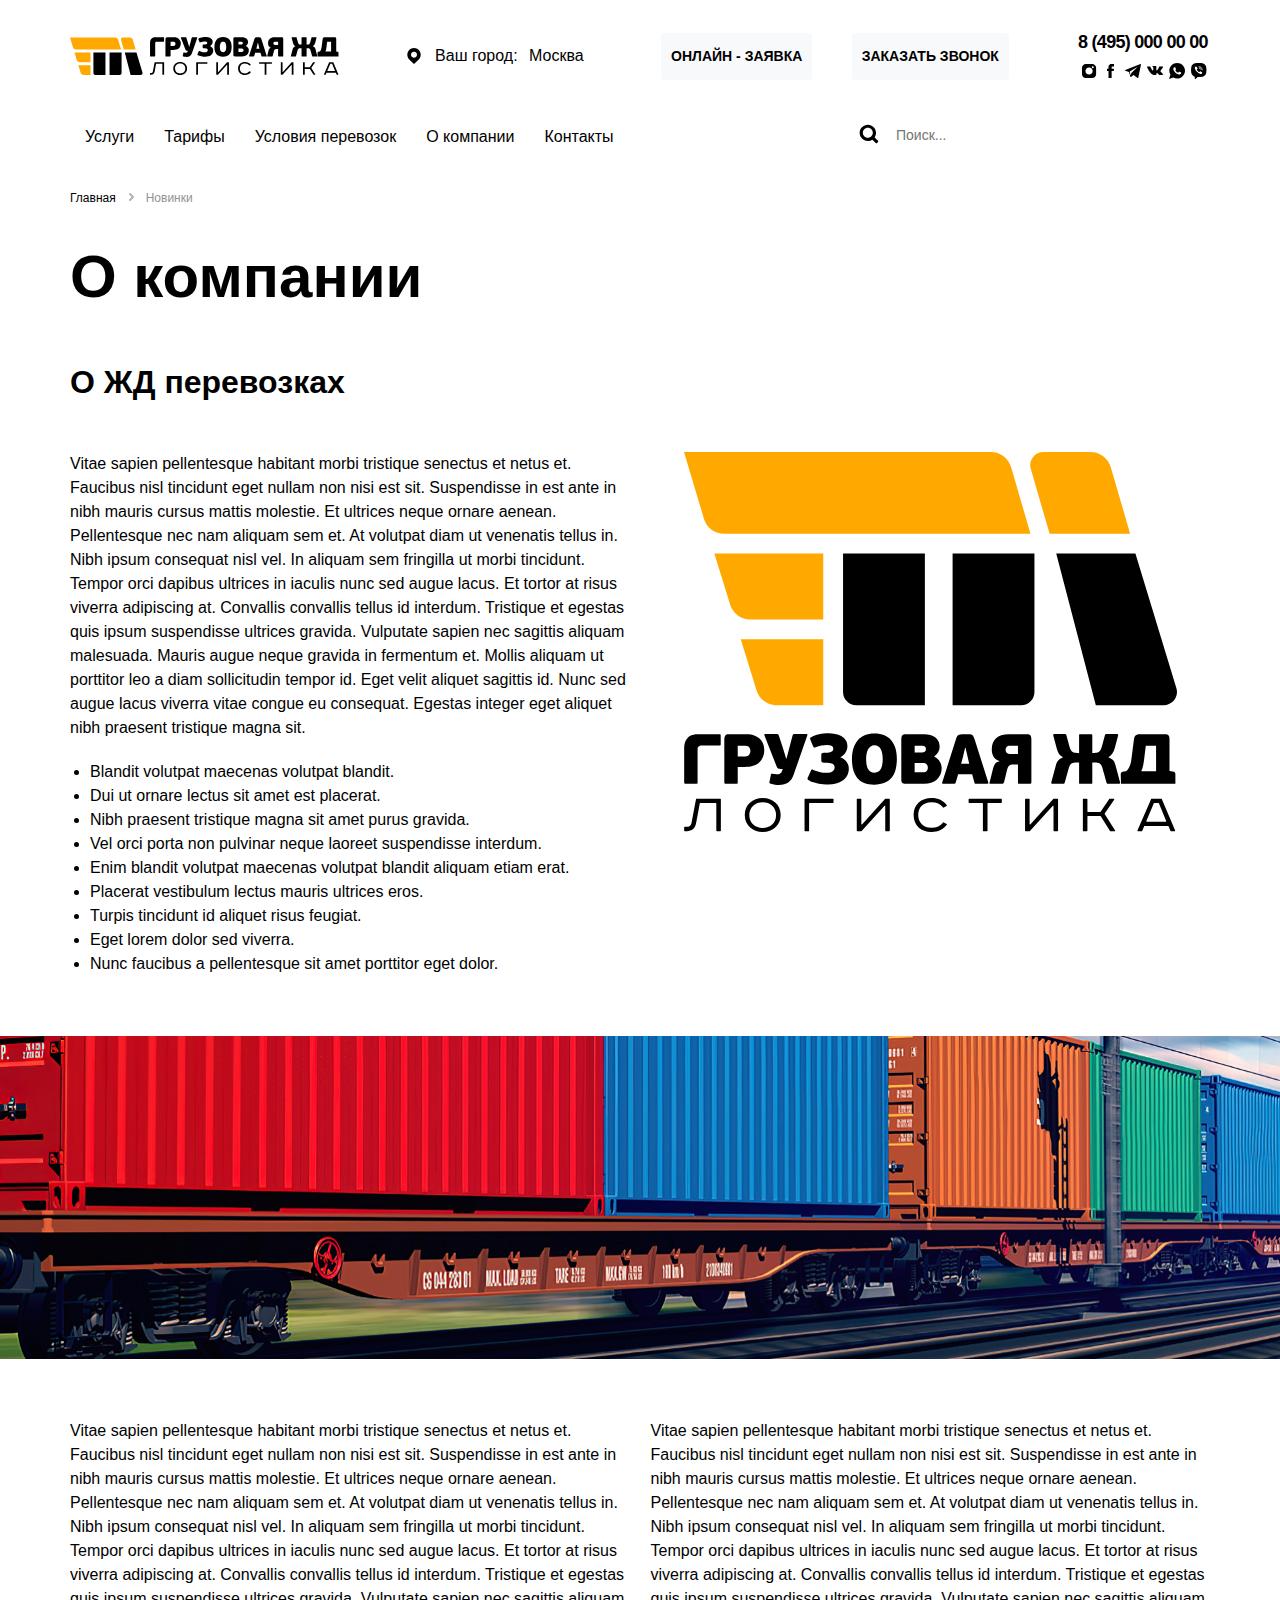
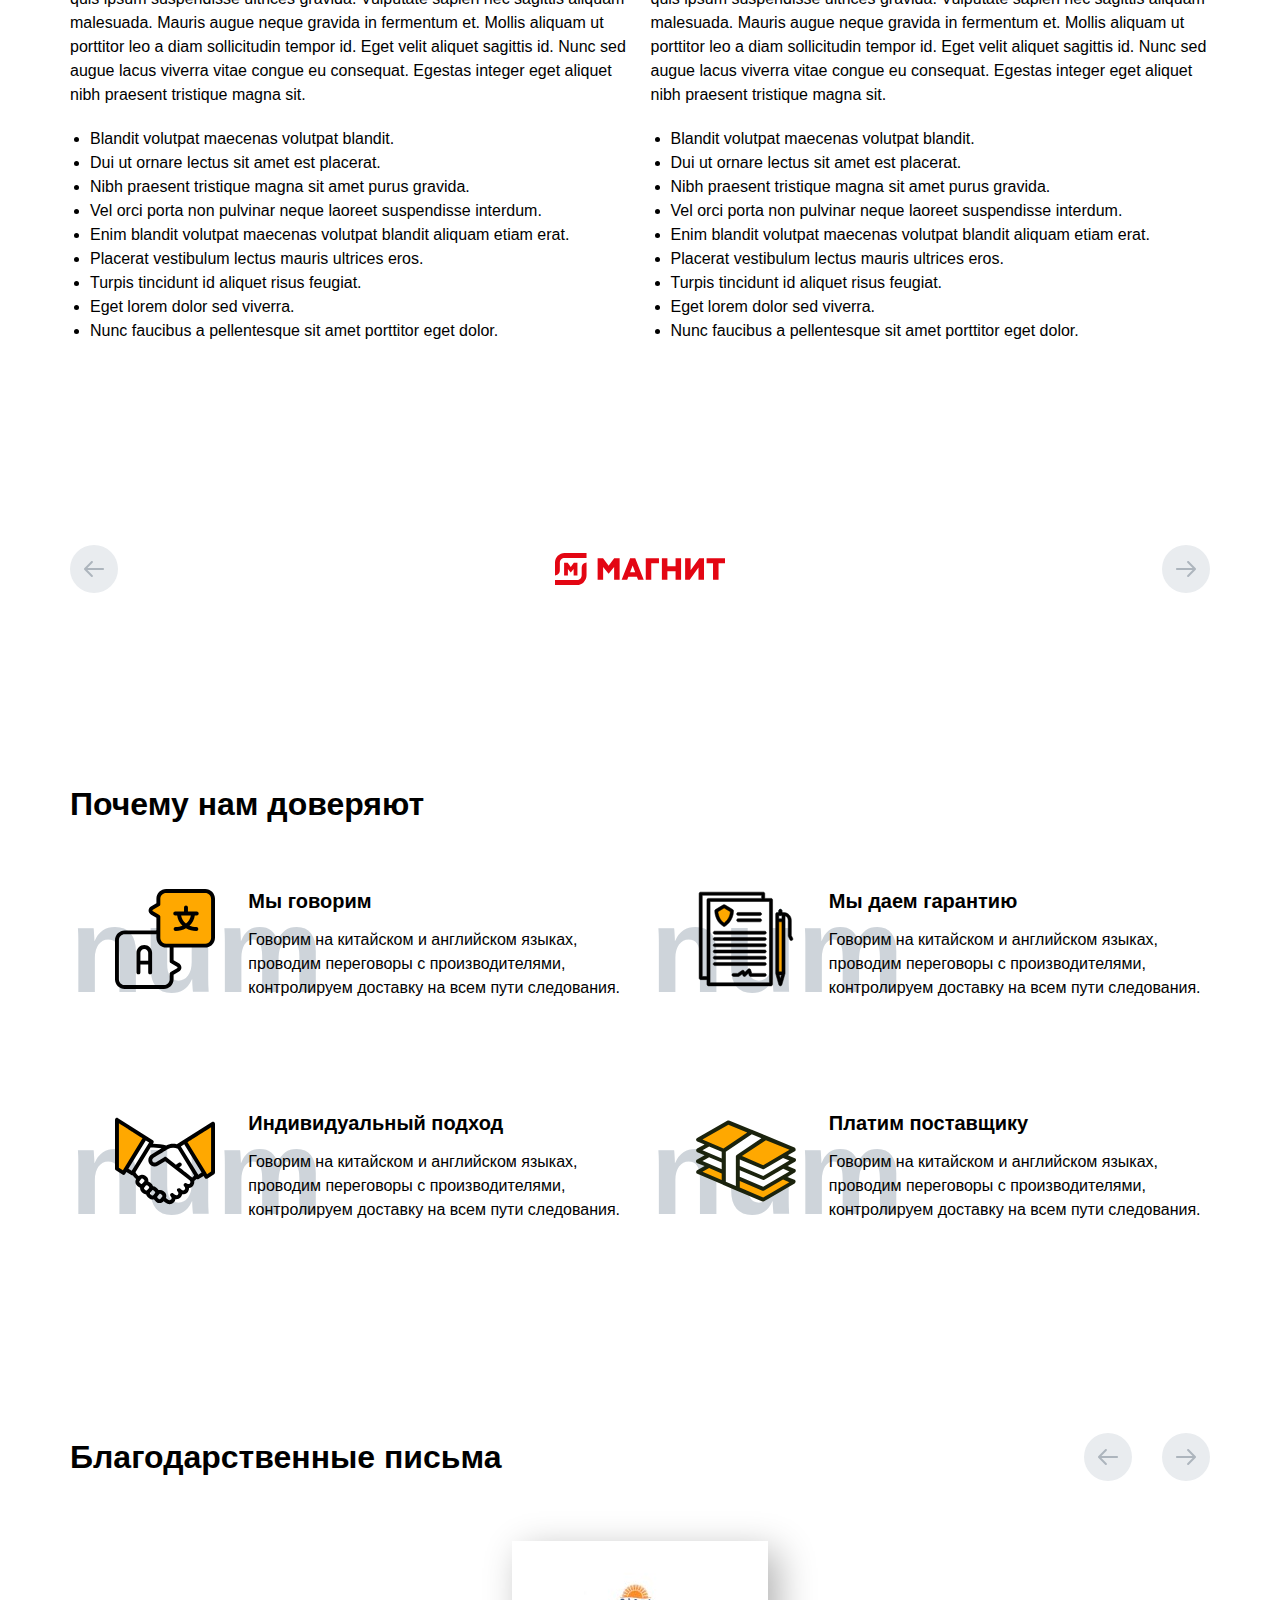
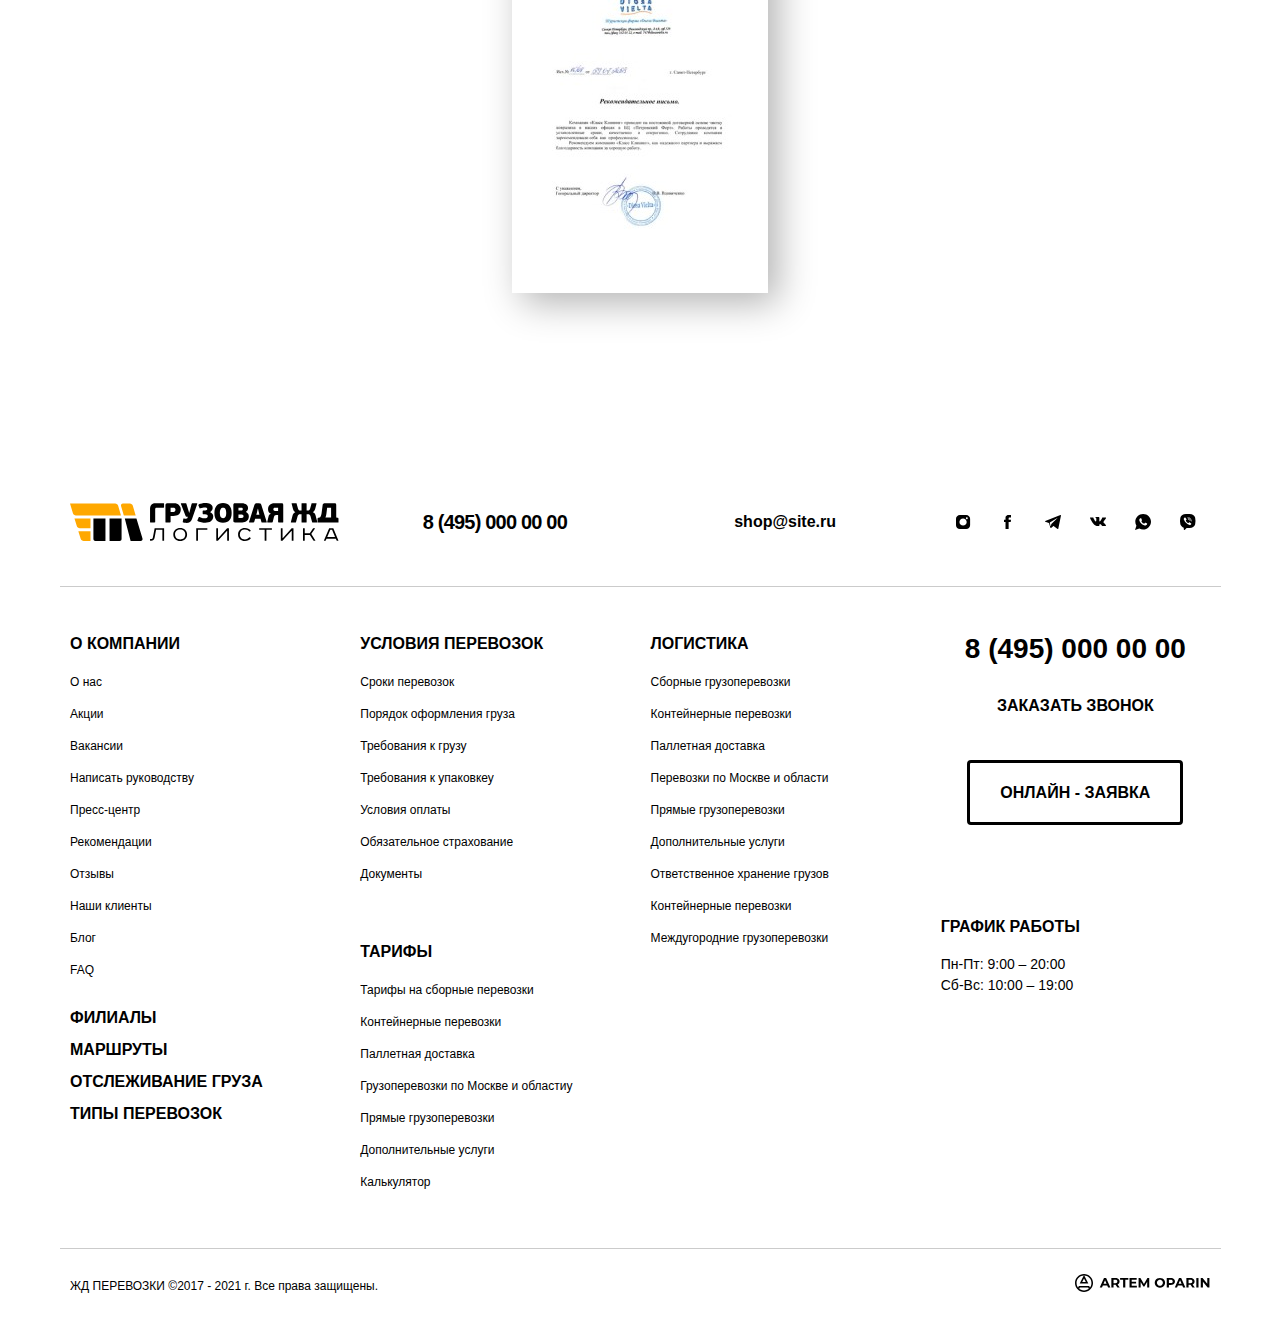
<file: about.html>
<!doctype html>
<html lang="ru">

<head>
  <meta charset="UTF-8">
  <meta name="viewport" content="width=device-width,initial-scale=1">
  <meta http-equiv="X-UA-Compatible" content="ie=edge">
  <link rel="shortcut icon" href="img/favicon/favicon.ico">
  <link rel="icon" type="image/vnd.microsoft.icon" href="img/favicon/favicon.ico">
  <link rel="icon" type="image/x-icon" href="img/favicon/favicon.ico">
  <link rel="icon" href="img/favicon/favicon.ico">
  <title>Title</title>
  <link href="vendors~main.css" rel="stylesheet">
  <link href="main.css" rel="stylesheet">
</head>

<body>
  <header class="header" itemscope itemtype="http://schema.org/Organization">
    <div class="container">
      <div class="row align-items-center header__row">
        <div class="col-6 col-sm-4 col-md-3 col-xl-6">
          <div class="row align-items-center">
            <div class="col"><a href="index.html" class="logo"><img src="img/logo.svg" alt="" itemprop="logo"></a></div>
            <div class="d-none d-xl-block col"><a href="#" class="header__city d-none d-lg-flex align-items-center justify-content-center js-region"><img src="img/map.svg" alt="map" class="js-region">
                <p>Ваш город: <span class="js-region-city">Москва</span></p>
              </a></div>
          </div>
        </div>
        <div class="col d-none d-md-flex justify-content-center"><button class="btn btn-white header__btn js-query">ОНЛАЙН - ЗАЯВКА</button></div>
        <div class="col d-flex justify-content-end justify-content-sm-center"><button class="btn btn-white header__btn js-call">ЗАКАЗАТЬ ЗВОНОК</button>
          <div class="header__burger js-modal-header"><img src="img/bur.svg" alt="" class="js-modal-header"></div>
        </div>
        <div class="col d-none d-sm-flex justify-content-end">
          <nav class="header-social"><a href="tel:83457364958" class="header-social__tel" itemprop="telephone">8 (495) 000 00 00</a>
            <nav class="header-social__links"><a href="#" target="_blank"><img src="img/inst.svg" alt="Social icon"></a><a href="#" target="_blank"><img src="img/fb.svg" alt="Social icon"></a><a href="#" target="_blank"><img src="img/tg.svg" alt="Social icon"></a><a href="#" target="_blank"><img src="img/vk.svg" alt="Social icon"></a><a href="#" target="_blank"><img src="img/wp.svg" alt="Social icon"></a><a href="#" target="_blank"><img src="img/vb.svg" alt="Social icon"></a></nav>
          </nav>
        </div>
      </div>
      <div class="row">
        <div class="d-none col-md-10 col-lg-8 col-xxl-6 d-md-flex align-items-center">
          <ul data-da=".adaptive-menu,767,2" class="header-menu">
            <li><a href="#">Услуги</a>
              <ul>
                <li><a href="#">Грузоперевозки по России</a>
                  <ul>
                    <li><a href="#">ЖД перевозки</a></li>
                    <li><a href="#">Контейнерные перевозки</a></li>
                    <li><a href="#">Автомобильные перевозки</a></li>
                    <li><a href="#">Перевозка негабарита</a></li>
                    <li><a href="#">Экспедирование грузов</a></li>
                    <li><a href="#">Автоэкспедирование</a></li>
                    <li><a href="#">Погрузочно-разгрузочные работы</a></li>
                    <li><a href="#">Упаковка груза</a></li>
                    <li><a href="#">Страхование груза</a></li>
                    <li><a href="#">Ответственное хранение</a></li>
                    <li><a href="#">Возврат документов</a></li>
                  </ul>
                  <ol>
                    <li><input type="search" placeholder="Поиск"></li>
                    <li><a href="#">Абакан</a></li>
                    <li><a href="#">Альметьевск</a></li>
                    <li><a href="#">Анадырь</a></li>
                    <li><a href="#">Ангарск</a></li>
                    <li><a href="#">Армавир</a></li>
                    <li><a href="#">Архангельск</a></li>
                    <li><a href="#">Астрахань</a></li>
                    <li><a href="#">Ачинск</a></li>
                    <li><a href="#">Балаково</a></li>
                    <li><a href="#">Барнаул</a></li>
                    <li><a href="#">Батайск</a></li>
                    <li><a href="#">Белгород</a></li>
                    <li><a href="#">Березники</a></li>
                    <li><a href="#">Бийск</a></li>
                    <li><a href="#">Биробиджан</a></li>
                    <li><a href="#">Благовещенск</a></li>
                    <li><a href="#">Братск</a></li>
                    <li><a href="#">Брянск</a></li>
                    <li><a href="#">Бузулук</a></li>
                    <li><a href="#">Великий Новгород</a></li>
                    <li><a href="#">Верхняя Пышма</a></li>
                    <li><a href="#">Владивосток</a></li>
                    <li><a href="#">Владикавказ</a></li>
                    <li><a href="#">Владимир</a></li>
                    <li><a href="#">Волгоград</a></li>
                    <li><a href="#">Волгодонск</a></li>
                    <li><a href="#">Волжский</a></li>
                    <li><a href="#">Вологда</a></li>
                    <li><a href="#">Воронеж</a></li>
                  </ol>
                </li>
                <li><a href="#">Грузоперевозки по Беларусь</a>
                  <ul>
                    <li><a href="#">ЖД перевозки</a></li>
                    <li><a href="#">Контейнерные перевозки</a></li>
                    <li><a href="#">Автомобильные перевозки</a></li>
                    <li><a href="#">Перевозка негабарита</a></li>
                    <li><a href="#">Экспедирование грузов</a></li>
                    <li><a href="#">Автоэкспедирование</a></li>
                    <li><a href="#">Погрузочно-разгрузочные работы</a></li>
                    <li><a href="#">Упаковка груза</a></li>
                    <li><a href="#">Страхование груза</a></li>
                    <li><a href="#">Ответственное хранение</a></li>
                    <li><a href="#">Возврат документов</a></li>
                  </ul>
                  <ol>
                    <li><input type="search" placeholder="Поиск"></li>
                    <li><a href="#">Абакан</a></li>
                    <li><a href="#">Альметьевск</a></li>
                    <li><a href="#">Анадырь</a></li>
                    <li><a href="#">Ангарск</a></li>
                    <li><a href="#">Армавир</a></li>
                    <li><a href="#">Архангельск</a></li>
                    <li><a href="#">Астрахань</a></li>
                    <li><a href="#">Ачинск</a></li>
                    <li><a href="#">Балаково</a></li>
                    <li><a href="#">Барнаул</a></li>
                    <li><a href="#">Батайск</a></li>
                    <li><a href="#">Белгород</a></li>
                    <li><a href="#">Березники</a></li>
                    <li><a href="#">Бийск</a></li>
                    <li><a href="#">Биробиджан</a></li>
                    <li><a href="#">Благовещенск</a></li>
                    <li><a href="#">Братск</a></li>
                    <li><a href="#">Брянск</a></li>
                    <li><a href="#">Бузулук</a></li>
                    <li><a href="#">Великий Новгород</a></li>
                    <li><a href="#">Верхняя Пышма</a></li>
                    <li><a href="#">Владивосток</a></li>
                    <li><a href="#">Владикавказ</a></li>
                    <li><a href="#">Владимир</a></li>
                    <li><a href="#">Волгоград</a></li>
                    <li><a href="#">Волгодонск</a></li>
                    <li><a href="#">Волжский</a></li>
                    <li><a href="#">Вологда</a></li>
                    <li><a href="#">Воронеж</a></li>
                  </ol>
                </li>
                <li><a href="#">Грузоперевозки по Казахстан</a>
                  <ul>
                    <li><a href="#">ЖД перевозки</a></li>
                    <li><a href="#">Контейнерные перевозки</a></li>
                    <li><a href="#">Автомобильные перевозки</a></li>
                    <li><a href="#">Перевозка негабарита</a></li>
                    <li><a href="#">Экспедирование грузов</a></li>
                    <li><a href="#">Автоэкспедирование</a></li>
                    <li><a href="#">Погрузочно-разгрузочные работы</a></li>
                    <li><a href="#">Упаковка груза</a></li>
                    <li><a href="#">Страхование груза</a></li>
                    <li><a href="#">Ответственное хранение</a></li>
                    <li><a href="#">Возврат документов</a></li>
                  </ul>
                  <ol>
                    <li><input type="search" placeholder="Поиск"></li>
                    <li><a href="#">Абакан</a></li>
                    <li><a href="#">Альметьевск</a></li>
                    <li><a href="#">Анадырь</a></li>
                    <li><a href="#">Ангарск</a></li>
                    <li><a href="#">Армавир</a></li>
                    <li><a href="#">Архангельск</a></li>
                    <li><a href="#">Астрахань</a></li>
                    <li><a href="#">Ачинск</a></li>
                    <li><a href="#">Балаково</a></li>
                    <li><a href="#">Барнаул</a></li>
                    <li><a href="#">Батайск</a></li>
                    <li><a href="#">Белгород</a></li>
                    <li><a href="#">Березники</a></li>
                    <li><a href="#">Бийск</a></li>
                    <li><a href="#">Биробиджан</a></li>
                    <li><a href="#">Благовещенск</a></li>
                    <li><a href="#">Братск</a></li>
                    <li><a href="#">Брянск</a></li>
                    <li><a href="#">Бузулук</a></li>
                    <li><a href="#">Великий Новгород</a></li>
                    <li><a href="#">Верхняя Пышма</a></li>
                    <li><a href="#">Владивосток</a></li>
                    <li><a href="#">Владикавказ</a></li>
                    <li><a href="#">Владимир</a></li>
                    <li><a href="#">Волгоград</a></li>
                    <li><a href="#">Волгодонск</a></li>
                    <li><a href="#">Волжский</a></li>
                    <li><a href="#">Вологда</a></li>
                    <li><a href="#">Воронеж</a></li>
                  </ol>
                </li>
                <li><a href="#">Подбор автотранспорта</a>
                  <ul>
                    <li><a href="#">ЖД перевозки</a></li>
                    <li><a href="#">Контейнерные перевозки</a></li>
                    <li><a href="#">Автомобильные перевозки</a></li>
                    <li><a href="#">Перевозка негабарита</a></li>
                    <li><a href="#">Экспедирование грузов</a></li>
                    <li><a href="#">Автоэкспедирование</a></li>
                    <li><a href="#">Погрузочно-разгрузочные работы</a></li>
                    <li><a href="#">Упаковка груза</a></li>
                    <li><a href="#">Страхование груза</a></li>
                    <li><a href="#">Ответственное хранение</a></li>
                    <li><a href="#">Возврат документов</a></li>
                  </ul>
                  <ol>
                    <li><input type="search" placeholder="Поиск"></li>
                    <li><a href="#">Абакан</a></li>
                    <li><a href="#">Альметьевск</a></li>
                    <li><a href="#">Анадырь</a></li>
                    <li><a href="#">Ангарск</a></li>
                    <li><a href="#">Армавир</a></li>
                    <li><a href="#">Архангельск</a></li>
                    <li><a href="#">Астрахань</a></li>
                    <li><a href="#">Ачинск</a></li>
                    <li><a href="#">Балаково</a></li>
                    <li><a href="#">Барнаул</a></li>
                    <li><a href="#">Батайск</a></li>
                    <li><a href="#">Белгород</a></li>
                    <li><a href="#">Березники</a></li>
                    <li><a href="#">Бийск</a></li>
                    <li><a href="#">Биробиджан</a></li>
                    <li><a href="#">Благовещенск</a></li>
                    <li><a href="#">Братск</a></li>
                    <li><a href="#">Брянск</a></li>
                    <li><a href="#">Бузулук</a></li>
                    <li><a href="#">Великий Новгород</a></li>
                    <li><a href="#">Верхняя Пышма</a></li>
                    <li><a href="#">Владивосток</a></li>
                    <li><a href="#">Владикавказ</a></li>
                    <li><a href="#">Владимир</a></li>
                    <li><a href="#">Волгоград</a></li>
                    <li><a href="#">Волгодонск</a></li>
                    <li><a href="#">Волжский</a></li>
                    <li><a href="#">Вологда</a></li>
                    <li><a href="#">Воронеж</a></li>
                  </ol>
                </li>
                <li><a href="#">Отраслевые решения</a>
                  <ul>
                    <li><a href="#">ЖД перевозки</a></li>
                    <li><a href="#">Контейнерные перевозки</a></li>
                    <li><a href="#">Автомобильные перевозки</a></li>
                    <li><a href="#">Перевозка негабарита</a></li>
                    <li><a href="#">Экспедирование грузов</a></li>
                    <li><a href="#">Автоэкспедирование</a></li>
                    <li><a href="#">Погрузочно-разгрузочные работы</a></li>
                    <li><a href="#">Упаковка груза</a></li>
                    <li><a href="#">Страхование груза</a></li>
                    <li><a href="#">Ответственное хранение</a></li>
                    <li><a href="#">Возврат документов</a></li>
                  </ul>
                  <ol>
                    <li><input type="search" placeholder="Поиск"></li>
                    <li><a href="#">Абакан</a></li>
                    <li><a href="#">Альметьевск</a></li>
                    <li><a href="#">Анадырь</a></li>
                    <li><a href="#">Ангарск</a></li>
                    <li><a href="#">Армавир</a></li>
                    <li><a href="#">Архангельск</a></li>
                    <li><a href="#">Астрахань</a></li>
                    <li><a href="#">Ачинск</a></li>
                    <li><a href="#">Балаково</a></li>
                    <li><a href="#">Барнаул</a></li>
                    <li><a href="#">Батайск</a></li>
                    <li><a href="#">Белгород</a></li>
                    <li><a href="#">Березники</a></li>
                    <li><a href="#">Бийск</a></li>
                    <li><a href="#">Биробиджан</a></li>
                    <li><a href="#">Благовещенск</a></li>
                    <li><a href="#">Братск</a></li>
                    <li><a href="#">Брянск</a></li>
                    <li><a href="#">Бузулук</a></li>
                    <li><a href="#">Великий Новгород</a></li>
                    <li><a href="#">Верхняя Пышма</a></li>
                    <li><a href="#">Владивосток</a></li>
                    <li><a href="#">Владикавказ</a></li>
                    <li><a href="#">Владимир</a></li>
                    <li><a href="#">Волгоград</a></li>
                    <li><a href="#">Волгодонск</a></li>
                    <li><a href="#">Волжский</a></li>
                    <li><a href="#">Вологда</a></li>
                    <li><a href="#">Воронеж</a></li>
                  </ol>
                </li>
              </ul>
            </li>
            <li><a href="#">Тарифы</a></li>
            <li><a href="#">Условия перевозок</a></li>
            <li><a href="#">О компании</a></li>
            <li><a href="#">Контакты</a></li>
          </ul>
        </div>
        <div class="d-none col-2 col-lg-4 col-xxl-6 d-md-flex align-items-center">
          <div class="header__search-img js-search"><img src="img/srch.svg" class="js-search" alt=""></div>
          <form action="POST">
            <div class="form-wrapper-header"><span><button type="submit" class="btn"><img src="img/srch.svg" alt=""></button></span><span><input type="search" class="form-control" placeholder="Поиск..."></span></div>
          </form>
        </div>
      </div>
    </div>
  </header>
  <main>
    <section class="breadcrumbs">
      <div class="headcrumbs kama_breadcrumbs" itemscope="" itemtype="http://schema.org/BreadcrumbList">
        <div class="container"><span itemprop="itemListElement" itemscope="" itemtype="http://schema.org/ListItem"><a href="https://woo-kosmetka.webdevlair.com" itemprop="item"><span itemprop="name">Главная</span> </a></span><span class="kb_sep"></span> <span class="kb_title">Новинки</span></div>
      </div>
    </section>
    <section class="content">
      <div class="container">
        <div class="row">
          <div class="col-12">
            <h1 class="title title-big">О компании</h1>
            <h2 class="content__title">О ЖД перевозках</h2>
          </div>
          <div class="col-12 col-lg-6">
            <div class="content__text">
              <p>Vitae sapien pellentesque habitant morbi tristique senectus et netus et. Faucibus nisl tincidunt eget nullam non nisi est sit. Suspendisse in est ante in nibh mauris cursus mattis molestie. Et ultrices neque ornare aenean. Pellentesque nec nam aliquam sem et. At volutpat diam ut venenatis tellus in. Nibh ipsum consequat nisl vel. In aliquam sem fringilla ut morbi tincidunt. Tempor orci dapibus ultrices in iaculis nunc sed augue lacus. Et tortor at risus viverra adipiscing at. Convallis convallis tellus id interdum. Tristique et egestas quis ipsum suspendisse ultrices gravida. Vulputate sapien nec sagittis aliquam malesuada. Mauris augue neque gravida in fermentum et. Mollis aliquam ut porttitor leo a diam sollicitudin tempor id. Eget velit aliquet sagittis id. Nunc sed augue lacus viverra vitae congue eu consequat. Egestas integer eget aliquet nibh praesent tristique magna sit.</p>
              <ul>
                <li>Blandit volutpat maecenas volutpat blandit.</li>
                <li>Dui ut ornare lectus sit amet est placerat.</li>
                <li>Nibh praesent tristique magna sit amet purus gravida.</li>
                <li>Vel orci porta non pulvinar neque laoreet suspendisse interdum.</li>
                <li>Enim blandit volutpat maecenas volutpat blandit aliquam etiam erat.</li>
                <li>Placerat vestibulum lectus mauris ultrices eros.</li>
                <li>Turpis tincidunt id aliquet risus feugiat.</li>
                <li>Eget lorem dolor sed viverra.</li>
                <li>Nunc faucibus a pellentesque sit amet porttitor eget dolor.</li>
              </ul>
            </div>
          </div>
          <div class="col-12 col-lg-6">
            <div class="content__img"><img src="img/gzd.svg" alt=""></div>
          </div>
        </div>
      </div>
      <div class="content__img"><img src="img/cont2.jpg" alt=""></div>
      <div class="container">
        <div class="row">
          <div class="col-12 col-lg-6">
            <div class="content__text">
              <p>Vitae sapien pellentesque habitant morbi tristique senectus et netus et. Faucibus nisl tincidunt eget nullam non nisi est sit. Suspendisse in est ante in nibh mauris cursus mattis molestie. Et ultrices neque ornare aenean. Pellentesque nec nam aliquam sem et. At volutpat diam ut venenatis tellus in. Nibh ipsum consequat nisl vel. In aliquam sem fringilla ut morbi tincidunt. Tempor orci dapibus ultrices in iaculis nunc sed augue lacus. Et tortor at risus viverra adipiscing at. Convallis convallis tellus id interdum. Tristique et egestas quis ipsum suspendisse ultrices gravida. Vulputate sapien nec sagittis aliquam malesuada. Mauris augue neque gravida in fermentum et. Mollis aliquam ut porttitor leo a diam sollicitudin tempor id. Eget velit aliquet sagittis id. Nunc sed augue lacus viverra vitae congue eu consequat. Egestas integer eget aliquet nibh praesent tristique magna sit.</p>
              <ul>
                <li>Blandit volutpat maecenas volutpat blandit.</li>
                <li>Dui ut ornare lectus sit amet est placerat.</li>
                <li>Nibh praesent tristique magna sit amet purus gravida.</li>
                <li>Vel orci porta non pulvinar neque laoreet suspendisse interdum.</li>
                <li>Enim blandit volutpat maecenas volutpat blandit aliquam etiam erat.</li>
                <li>Placerat vestibulum lectus mauris ultrices eros.</li>
                <li>Turpis tincidunt id aliquet risus feugiat.</li>
                <li>Eget lorem dolor sed viverra.</li>
                <li>Nunc faucibus a pellentesque sit amet porttitor eget dolor.</li>
              </ul>
            </div>
          </div>
          <div class="col-12 col-lg-6">
            <div class="content__text">
              <p>Vitae sapien pellentesque habitant morbi tristique senectus et netus et. Faucibus nisl tincidunt eget nullam non nisi est sit. Suspendisse in est ante in nibh mauris cursus mattis molestie. Et ultrices neque ornare aenean. Pellentesque nec nam aliquam sem et. At volutpat diam ut venenatis tellus in. Nibh ipsum consequat nisl vel. In aliquam sem fringilla ut morbi tincidunt. Tempor orci dapibus ultrices in iaculis nunc sed augue lacus. Et tortor at risus viverra adipiscing at. Convallis convallis tellus id interdum. Tristique et egestas quis ipsum suspendisse ultrices gravida. Vulputate sapien nec sagittis aliquam malesuada. Mauris augue neque gravida in fermentum et. Mollis aliquam ut porttitor leo a diam sollicitudin tempor id. Eget velit aliquet sagittis id. Nunc sed augue lacus viverra vitae congue eu consequat. Egestas integer eget aliquet nibh praesent tristique magna sit.</p>
              <ul>
                <li>Blandit volutpat maecenas volutpat blandit.</li>
                <li>Dui ut ornare lectus sit amet est placerat.</li>
                <li>Nibh praesent tristique magna sit amet purus gravida.</li>
                <li>Vel orci porta non pulvinar neque laoreet suspendisse interdum.</li>
                <li>Enim blandit volutpat maecenas volutpat blandit aliquam etiam erat.</li>
                <li>Placerat vestibulum lectus mauris ultrices eros.</li>
                <li>Turpis tincidunt id aliquet risus feugiat.</li>
                <li>Eget lorem dolor sed viverra.</li>
                <li>Nunc faucibus a pellentesque sit amet porttitor eget dolor.</li>
              </ul>
            </div>
          </div>
        </div>
      </div>
    </section>
    <section class="partners">
      <div class="container">
        <div class="row">
          <div class="col-12">
            <div class="partners-slider">
              <div class="swiper-partners">
                <div class="swiper-wrapper">
                  <div class="swiper-slide"><a href="#" class="partners__item" target="_blank"><img src="img/par1.svg" alt=""></a></div>
                  <div class="swiper-slide"><a href="#" class="partners__item" target="_blank"><img src="img/par2.svg" alt=""></a></div>
                  <div class="swiper-slide"><a href="#" class="partners__item" target="_blank"><img src="img/par1.svg" alt=""></a></div>
                  <div class="swiper-slide"><a href="#" class="partners__item" target="_blank"><img src="img/par2.svg" alt=""></a></div>
                  <div class="swiper-slide"><a href="#" class="partners__item" target="_blank"><img src="img/par1.svg" alt=""></a></div>
                  <div class="swiper-slide"><a href="#" class="partners__item" target="_blank"><img src="img/par2.svg" alt=""></a></div>
                  <div class="swiper-slide"><a href="#" class="partners__item" target="_blank"><img src="img/par1.svg" alt=""></a></div>
                  <div class="swiper-slide"><a href="#" class="partners__item" target="_blank"><img src="img/par2.svg" alt=""></a></div>
                  <div class="swiper-slide"><a href="#" class="partners__item" target="_blank"><img src="img/par1.svg" alt=""></a></div>
                  <div class="swiper-slide"><a href="#" class="partners__item" target="_blank"><img src="img/par2.svg" alt=""></a></div>
                  <div class="swiper-slide"><a href="#" class="partners__item" target="_blank"><img src="img/par1.svg" alt=""></a></div>
                  <div class="swiper-slide"><a href="#" class="partners__item" target="_blank"><img src="img/par2.svg" alt=""></a></div>
                </div>
              </div><a href="#" class="slider__btn partners__prev"><svg width="20" height="16" viewBox="0 0 20 16" fill="none" xmlns="http://www.w3.org/2000/svg">
                  <path d="M3.40388 9.00856L18.9998 9.00856C19.552 9.00856 20 8.55707 20 7.99973C20 7.44239 19.5519 6.9909 18.9998 6.9909L3.40388 6.9909L8.60489 1.72218C8.99597 1.32764 8.99597 0.689435 8.60489 0.295899C8.2138 -0.0986324 7.5807 -0.0986324 7.19061 0.295899L0.290323 7.28655C-0.0947769 7.67511 -0.0987676 8.32535 0.290323 8.71382L7.19161 15.7045C7.58269 16.099 8.2158 16.098 8.60588 15.7045C8.99697 15.3109 8.99697 14.6717 8.60588 14.2782L3.40388 9.00856Z" fill="#ADB5BD" />
                </svg> </a><a href="#" class="slider__btn slider__btn-next partners__next"><svg width="20" height="16" viewBox="0 0 20 16" fill="none" xmlns="http://www.w3.org/2000/svg">
                  <path d="M3.40388 9.00856L18.9998 9.00856C19.552 9.00856 20 8.55707 20 7.99973C20 7.44239 19.5519 6.9909 18.9998 6.9909L3.40388 6.9909L8.60489 1.72218C8.99597 1.32764 8.99597 0.689435 8.60489 0.295899C8.2138 -0.0986324 7.5807 -0.0986324 7.19061 0.295899L0.290323 7.28655C-0.0947769 7.67511 -0.0987676 8.32535 0.290323 8.71382L7.19161 15.7045C7.58269 16.099 8.2158 16.098 8.60588 15.7045C8.99697 15.3109 8.99697 14.6717 8.60588 14.2782L3.40388 9.00856Z" fill="#ADB5BD" />
                </svg></a>
            </div>
          </div>
        </div>
      </div>
    </section>
    <section class="why">
      <div class="container">
        <div class="row">
          <div class="col-12">
            <h2 class="title">Почему нам доверяют</h2>
          </div>
          <div class="col-12 col-md-6">
            <div class="why-item">
              <div class="why-item__left">
                <div class="why-item__num">num</div>
                <div class="why-item__img"><img src="img/why1.svg" alt=""></div>
              </div>
              <div class="why-item__right">
                <h3 class="why-item__title">Мы говорим</h3>
                <p class="why-item__text">Говорим на китайском и английском языках, проводим переговоры с производителями, контролируем доставку на всем пути следования.</p>
              </div>
            </div>
          </div>
          <div class="col-12 col-md-6">
            <div class="why-item">
              <div class="why-item__left">
                <div class="why-item__num">num</div>
                <div class="why-item__img"><img src="img/why2.svg" alt=""></div>
              </div>
              <div class="why-item__right">
                <h3 class="why-item__title">Мы даем гарантию</h3>
                <p class="why-item__text">Говорим на китайском и английском языках, проводим переговоры с производителями, контролируем доставку на всем пути следования.</p>
              </div>
            </div>
          </div>
          <div class="col-12 col-md-6">
            <div class="why-item">
              <div class="why-item__left">
                <div class="why-item__num">num</div>
                <div class="why-item__img"><img src="img/why3.svg" alt=""></div>
              </div>
              <div class="why-item__right">
                <h3 class="why-item__title">Индивидуальный подход</h3>
                <p class="why-item__text">Говорим на китайском и английском языках, проводим переговоры с производителями, контролируем доставку на всем пути следования.</p>
              </div>
            </div>
          </div>
          <div class="col-12 col-md-6">
            <div class="why-item">
              <div class="why-item__left">
                <div class="why-item__num">num</div>
                <div class="why-item__img"><img src="img/why4.svg" alt=""></div>
              </div>
              <div class="why-item__right">
                <h3 class="why-item__title">Платим поставщику</h3>
                <p class="why-item__text">Говорим на китайском и английском языках, проводим переговоры с производителями, контролируем доставку на всем пути следования.</p>
              </div>
            </div>
          </div>
        </div>
      </div>
    </section>
    <section class="letter">
      <div class="container">
        <div class="row">
          <div class="col-12">
            <header class="letter-header">
              <h2 class="title letter__title">Благодарственные письма</h2>
              <nav class="letter-nav"><a href="#" class="slider__btn letter__prev"><svg width="20" height="16" viewBox="0 0 20 16" fill="none" xmlns="http://www.w3.org/2000/svg">
                    <path d="M3.40388 9.00856L18.9998 9.00856C19.552 9.00856 20 8.55707 20 7.99973C20 7.44239 19.5519 6.9909 18.9998 6.9909L3.40388 6.9909L8.60489 1.72218C8.99597 1.32764 8.99597 0.689435 8.60489 0.295899C8.2138 -0.0986324 7.5807 -0.0986324 7.19061 0.295899L0.290323 7.28655C-0.0947769 7.67511 -0.0987676 8.32535 0.290323 8.71382L7.19161 15.7045C7.58269 16.099 8.2158 16.098 8.60588 15.7045C8.99697 15.3109 8.99697 14.6717 8.60588 14.2782L3.40388 9.00856Z" fill="#ADB5BD" />
                  </svg> </a><a href="#" class="slider__btn slider__btn-next letter__next"><svg width="20" height="16" viewBox="0 0 20 16" fill="none" xmlns="http://www.w3.org/2000/svg">
                    <path d="M3.40388 9.00856L18.9998 9.00856C19.552 9.00856 20 8.55707 20 7.99973C20 7.44239 19.5519 6.9909 18.9998 6.9909L3.40388 6.9909L8.60489 1.72218C8.99597 1.32764 8.99597 0.689435 8.60489 0.295899C8.2138 -0.0986324 7.5807 -0.0986324 7.19061 0.295899L0.290323 7.28655C-0.0947769 7.67511 -0.0987676 8.32535 0.290323 8.71382L7.19161 15.7045C7.58269 16.099 8.2158 16.098 8.60588 15.7045C8.99697 15.3109 8.99697 14.6717 8.60588 14.2782L3.40388 9.00856Z" fill="#ADB5BD" />
                  </svg></a></nav>
            </header>
          </div>
          <div class="col-12">
            <div class="letter-slider">
              <div class="swiper-letter">
                <div class="swiper-wrapper">
                  <div class="swiper-slide">
                    <div class="letter-slide"><a href="img/let.jpg" class="glightbox letter-slide__img" data-gallery="letter"><img src="img/let.jpg" alt=""></a></div>
                  </div>
                  <div class="swiper-slide">
                    <div class="letter-slide"><a href="img/let.jpg" class="glightbox letter-slide__img" data-gallery="letter"><img src="img/let.jpg" alt=""></a></div>
                  </div>
                  <div class="swiper-slide">
                    <div class="letter-slide"><a href="img/let.jpg" class="glightbox letter-slide__img" data-gallery="letter"><img src="img/let.jpg" alt=""></a></div>
                  </div>
                  <div class="swiper-slide">
                    <div class="letter-slide"><a href="img/let.jpg" class="glightbox letter-slide__img" data-gallery="letter"><img src="img/let.jpg" alt=""></a></div>
                  </div>
                  <div class="swiper-slide">
                    <div class="letter-slide"><a href="img/let.jpg" class="glightbox letter-slide__img" data-gallery="letter"><img src="img/let.jpg" alt=""></a></div>
                  </div>
                  <div class="swiper-slide">
                    <div class="letter-slide"><a href="img/let.jpg" class="glightbox letter-slide__img" data-gallery="letter"><img src="img/let.jpg" alt=""></a></div>
                  </div>
                  <div class="swiper-slide">
                    <div class="letter-slide"><a href="img/let.jpg" class="glightbox letter-slide__img" data-gallery="letter"><img src="img/let.jpg" alt=""></a></div>
                  </div>
                </div>
              </div>
            </div>
          </div>
        </div>
      </div>
    </section>
  </main>
  <footer class="footer" itemscope itemtype="http://schema.org/Organization">
    <div class="container">
      <div class="row footer__row align-items-center">
        <div class="col-12 col-sm-6 col-lg-3"><a href="index.html" class="logo"><img src="img/logo.svg" alt=""></a></div>
        <div class="col-12 col-sm-6 col-lg-3 d-flex justify-content-center"><a href="tel:88005553535" class="footer__tel" itemprop="telephone">8 (495) 000 00 00</a></div>
        <div class="col-12 col-sm-6 col-lg-3 d-flex justify-content-center"><a href="mailto:asdfasd@gmail.com" class="footer__mail" itemprop="email">shop@site.ru</a></div>
        <div class="col-12 col-sm-6 col-lg-3">
          <nav class="header-social__links footer-social"><a href="#" target="_blank"><img src="img/inst.svg" alt="Social icon"></a><a href="#" target="_blank"><img src="img/fb.svg" alt="Social icon"></a><a href="#" target="_blank"><img src="img/tg.svg" alt="Social icon"></a><a href="#" target="_blank"><img src="img/vk.svg" alt="Social icon"></a><a href="#" target="_blank"><img src="img/wp.svg" alt="Social icon"></a><a href="#" target="_blank"><img src="img/vb.svg" alt="Social icon"></a></nav>
        </div>
      </div>
      <div class="row footer__row footer__row-2">
        <div class="col-12 col-sm-6 col-lg-3">
          <h3 class="footer__title">О КОМПАНИИ</h3>
          <ul class="footer__nav">
            <li><a href="#">О нас</a></li>
            <li><a href="#">Акции</a></li>
            <li><a href="#">Вакансии</a></li>
            <li><a href="#">Написать руководству</a></li>
            <li><a href="#">Пресс-центр</a></li>
            <li><a href="#">Рекомендации</a></li>
            <li><a href="#">Отзывы</a></li>
            <li><a href="#">Наши клиенты</a></li>
            <li><a href="#">Блог</a></li>
            <li><a href="#">FAQ</a></li>
          </ul>
          <ul class="footer__nav-bold">
            <li><a href="#">ФИЛИАЛЫ</a></li>
            <li><a href="#">МАРШРУТЫ</a></li>
            <li><a href="#">ОТСЛЕЖИВАНИЕ ГРУЗА</a></li>
            <li><a href="#">ТИПЫ ПЕРЕВОЗОК</a></li>
          </ul>
        </div>
        <div class="col-12 col-sm-6 col-lg-3">
          <h3 class="footer__title">УСЛОВИЯ ПЕРЕВОЗОК</h3>
          <ul class="footer__nav">
            <li><a href="#">Сроки перевозок</a></li>
            <li><a href="#">Порядок оформления груза</a></li>
            <li><a href="#">Требования к грузу</a></li>
            <li><a href="#">Требования к упаковкеу</a></li>
            <li><a href="#">Условия оплаты</a></li>
            <li><a href="#">Обязательное страхование</a></li>
            <li><a href="#">Документы</a></li>
          </ul>
          <h3 class="footer__title">ТАРИФЫ</h3>
          <ul class="footer__nav">
            <li><a href="#">Тарифы на сборные перевозки</a></li>
            <li><a href="#">Контейнерные перевозки</a></li>
            <li><a href="#">Паллетная доставка</a></li>
            <li><a href="#">Грузоперевозки по Москве и областиу</a></li>
            <li><a href="#">Прямые грузоперевозки</a></li>
            <li><a href="#">Дополнительные услуги</a></li>
            <li><a href="#">Калькулятор</a></li>
          </ul>
        </div>
        <div class="col-12 col-sm-6 col-lg-3">
          <h3 class="footer__title">ЛОГИСТИКА</h3>
          <ul class="footer__nav">
            <li><a href="#">Сборные грузоперевозки</a></li>
            <li><a href="#">Контейнерные перевозки</a></li>
            <li><a href="#">Паллетная доставка</a></li>
            <li><a href="#">Перевозки по Москве и области</a></li>
            <li><a href="#">Прямые грузоперевозки</a></li>
            <li><a href="#">Дополнительные услуги</a></li>
            <li><a href="#">Ответственное хранение грузов</a></li>
            <li><a href="#">Контейнерные перевозки</a></li>
            <li><a href="#">Междугородние грузоперевозки</a></li>
          </ul>
        </div>
        <div class="col-12 col-sm-6 col-lg-3 d-flex flex-column align-items-center"><a href="tel:88005553535" class="footer__tel-bold" itemprop="telephone">8 (495) 000 00 00 </a><a href="#" class="footer__call js-call">ЗАКАЗАТЬ ЗВОНОК</a> <a href="#" class="btn btn-transparent-border btn-transparent-border-black footer__btn js-query">ОНЛАЙН - ЗАЯВКА</a>
          <h3 class="footer__title">ГРАФИК РАБОТЫ</h3>
          <p class="footer__text">Пн-Пт: 9:00 – 20:00</p>
          <p class="footer__text">Сб-Вс: 10:00 – 19:00</p>
        </div>
      </div>
      <div class="row align-items-center">
        <div class="col-12 col-sm-6">
          <p class="footer__copy">ЖД ПЕРЕВОЗКИ ©2017 - 2021 г. Все права защищены.</p>
        </div>
        <div class="col-12 col-sm-6 d-flex justify-content-center justify-content-sm-end"><a href="#" target="_blank" class="footer__oparin"><svg width="135" height="18" viewBox="0 0 135 18" fill="none" xmlns="http://www.w3.org/2000/svg">
              <path d="M32.2314 11.4752H27.8376L26.9994 13.5002H24.7551L28.9732 4.05018H31.1363L35.3679 13.5002H33.0696L32.2314 11.4752ZM31.5419 9.81468L30.0412 6.19668L28.5406 9.81468H31.5419Z" fill="black" />
              <path d="M42.3795 13.5002L40.5543 10.8677H40.4462H38.5399V13.5002H36.3498V4.05018H40.4462C41.2844 4.05018 42.0099 4.18968 42.6228 4.46868C43.2447 4.74768 43.7224 5.14368 44.0559 5.65668C44.3894 6.16968 44.5561 6.77718 44.5561 7.47918C44.5561 8.18118 44.3849 8.78868 44.0424 9.30168C43.7089 9.80568 43.2312 10.1927 42.6093 10.4627L44.7319 13.5002H42.3795ZM42.3389 7.47918C42.3389 6.94818 42.1677 6.54318 41.8252 6.26418C41.4827 5.97618 40.9825 5.83218 40.3245 5.83218H38.5399V9.12618H40.3245C40.9825 9.12618 41.4827 8.98218 41.8252 8.69418C42.1677 8.40618 42.3389 8.00118 42.3389 7.47918Z" fill="black" />
              <path d="M48.1197 5.83218H45.0913V4.05018H53.3382V5.83218H50.3098V13.5002H48.1197V5.83218Z" fill="black" />
              <path d="M61.8442 11.7452V13.5002H54.5166V4.05018H61.6684V5.80518H56.6932V7.85718H61.0871V9.55818H56.6932V11.7452H61.8442Z" fill="black" />
              <path d="M72.1987 13.5002L72.1852 7.83018L69.4002 12.5012H68.4133L65.6418 7.95168V13.5002H63.5868V4.05018H65.3984L68.9405 9.92268L72.4285 4.05018H74.2266L74.2537 13.5002H72.1987Z" fill="black" />
              <path d="M84.9108 13.6622C83.9284 13.6622 83.0406 13.4507 82.2475 13.0277C81.4634 12.6047 80.846 12.0242 80.3953 11.2862C79.9537 10.5392 79.7329 9.70218 79.7329 8.77518C79.7329 7.84818 79.9537 7.01568 80.3953 6.27768C80.846 5.53068 81.4634 4.94568 82.2475 4.52268C83.0406 4.09968 83.9284 3.88818 84.9108 3.88818C85.8933 3.88818 86.7765 4.09968 87.5607 4.52268C88.3448 4.94568 88.9622 5.53068 89.4128 6.27768C89.8635 7.01568 90.0888 7.84818 90.0888 8.77518C90.0888 9.70218 89.8635 10.5392 89.4128 11.2862C88.9622 12.0242 88.3448 12.6047 87.5607 13.0277C86.7765 13.4507 85.8933 13.6622 84.9108 13.6622ZM84.9108 11.7992C85.4697 11.7992 85.9744 11.6732 86.425 11.4212C86.8757 11.1602 87.2272 10.8002 87.4795 10.3412C87.7409 9.88218 87.8716 9.36018 87.8716 8.77518C87.8716 8.19018 87.7409 7.66818 87.4795 7.20918C87.2272 6.75018 86.8757 6.39468 86.425 6.14268C85.9744 5.88168 85.4697 5.75118 84.9108 5.75118C84.352 5.75118 83.8473 5.88168 83.3967 6.14268C82.946 6.39468 82.59 6.75018 82.3286 7.20918C82.0763 7.66818 81.9501 8.19018 81.9501 8.77518C81.9501 9.36018 82.0763 9.88218 82.3286 10.3412C82.59 10.8002 82.946 11.1602 83.3967 11.4212C83.8473 11.6732 84.352 11.7992 84.9108 11.7992Z" fill="black" />
              <path d="M95.8312 4.05018C96.6694 4.05018 97.395 4.18968 98.0079 4.46868C98.6297 4.74768 99.1074 5.14368 99.4409 5.65668C99.7744 6.16968 99.9411 6.77718 99.9411 7.47918C99.9411 8.17218 99.7744 8.77968 99.4409 9.30168C99.1074 9.81468 98.6297 10.2107 98.0079 10.4897C97.395 10.7597 96.6694 10.8947 95.8312 10.8947H93.925V13.5002H91.7348V4.05018H95.8312ZM95.7095 9.11268C96.3675 9.11268 96.8677 8.97318 97.2102 8.69418C97.5527 8.40618 97.7239 8.00118 97.7239 7.47918C97.7239 6.94818 97.5527 6.54318 97.2102 6.26418C96.8677 5.97618 96.3675 5.83218 95.7095 5.83218H93.925V9.11268H95.7095Z" fill="black" />
              <path d="M107.262 11.4752H102.868L102.03 13.5002H99.7857L104.004 4.05018H106.167L110.398 13.5002H108.1L107.262 11.4752ZM106.572 9.81468L105.072 6.19668L103.571 9.81468H106.572Z" fill="black" />
              <path d="M117.41 13.5002L115.585 10.8677H115.477H113.57V13.5002H111.38V4.05018H115.477C116.315 4.05018 117.04 4.18968 117.653 4.46868C118.275 4.74768 118.753 5.14368 119.086 5.65668C119.42 6.16968 119.587 6.77718 119.587 7.47918C119.587 8.18118 119.415 8.78868 119.073 9.30168C118.739 9.80568 118.262 10.1927 117.64 10.4627L119.762 13.5002H117.41ZM117.369 7.47918C117.369 6.94818 117.198 6.54318 116.856 6.26418C116.513 5.97618 116.013 5.83218 115.355 5.83218H113.57V9.12618H115.355C116.013 9.12618 116.513 8.98218 116.856 8.69418C117.198 8.40618 117.369 8.00118 117.369 7.47918Z" fill="black" />
              <path d="M121.322 4.05018H123.512V13.5002H121.322V4.05018Z" fill="black" />
              <path d="M134.437 4.05018V13.5002H132.639L127.921 7.76268V13.5002H125.758V4.05018H127.57L132.274 9.78768V4.05018H134.437Z" fill="black" />
              <path fill-rule="evenodd" clip-rule="evenodd" d="M9.01299 16.4483C13.1325 16.4483 16.472 13.1136 16.472 9C16.472 4.88643 13.1325 1.55172 9.01299 1.55172C4.89349 1.55172 1.55396 4.88643 1.55396 9C1.55396 13.1136 4.89349 16.4483 9.01299 16.4483ZM9.01299 18C13.9907 18 18.026 13.9706 18.026 9C18.026 4.02944 13.9907 0 9.01299 0C4.03525 0 0 4.02944 0 9C0 13.9706 4.03525 18 9.01299 18Z" fill="black" />
              <path fill-rule="evenodd" clip-rule="evenodd" d="M9.01291 0.931201L4.70643 9.54327H13.3194L9.01291 0.931201ZM9.01291 4.40469L7.21929 7.99155H10.8065L9.01291 4.40469Z" fill="black" />
              <path fill-rule="evenodd" clip-rule="evenodd" d="M3.87075 11.9483H14.1549L15.3021 14.2392L13.9122 14.9332L13.1945 13.5H4.83115L4.11353 14.9332L2.72362 14.2392L3.87075 11.9483Z" fill="black" />
            </svg></a></div>
      </div>
    </div>
  </footer><!-- MODAL -->
  <aside class="js-sidebars">
    <section class="modal adaptive-menu"><a href="#" class="modal__exit-2"><img src="img/mex.svg" alt="" class="adaptive-menu__exit"></a></section>
    <section class="modal modal-region">
      <div class="modal__wrapper modal-region__wrapper">
        <h2 class="modal__title modal-region__title">Выбрать район</h2>
        <div class="modal-region__row">
          <p class="modal-region__city">Ваш город: <span class="js-select-city">Москва</span>?</p><a href="#" class="btn btn btn-transparent-border btn-transparent-border-black modal-region__btn js-region-close">да</a>
        </div>
        <ul class="modal-region__list">
          <li><a href="#" class="modal-region__link">Москва</a></li>
          <li><a href="#" class="modal-region__link">Санкт-Петербург</a></li>
          <li><a href="#" class="modal-region__link">Дубай</a></li>
          <li><a href="#" class="modal-region__link">Токио</a></li>
          <li><a href="#" class="modal-region__link">Лондон</a></li>
          <li><a href="#" class="modal-region__link">Рим</a></li>
          <li><a href="#" class="modal-region__link">Москва</a></li>
          <li><a href="#" class="modal-region__link">Санкт-Петербург</a></li>
          <li><a href="#" class="modal-region__link">Дубай</a></li>
          <li><a href="#" class="modal-region__link">Токио</a></li>
          <li><a href="#" class="modal-region__link">Лондон</a></li>
          <li><a href="#" class="modal-region__link">Рим</a></li>
          <li><a href="#" class="modal-region__link">Москва</a></li>
          <li><a href="#" class="modal-region__link">Санкт-Петербург</a></li>
          <li><a href="#" class="modal-region__link">Дубай</a></li>
          <li><a href="#" class="modal-region__link">Токио</a></li>
          <li><a href="#" class="modal-region__link">Лондон</a></li>
          <li><a href="#" class="modal-region__link">Рим</a></li>
          <li><a href="#" class="modal-region__link">Москва</a></li>
          <li><a href="#" class="modal-region__link">Санкт-Петербург</a></li>
          <li><a href="#" class="modal-region__link">Дубай</a></li>
          <li><a href="#" class="modal-region__link">Токио</a></li>
          <li><a href="#" class="modal-region__link">Лондон</a></li>
          <li><a href="#" class="modal-region__link">Рим</a></li>
          <li><a href="#" class="modal-region__link">Москва</a></li>
          <li><a href="#" class="modal-region__link">Санкт-Петербург</a></li>
          <li><a href="#" class="modal-region__link">Дубай</a></li>
          <li><a href="#" class="modal-region__link">Токио</a></li>
          <li><a href="#" class="modal-region__link">Лондон</a></li>
          <li><a href="#" class="modal-region__link">Рим</a></li>
          <li><a href="#" class="modal-region__link">Москва</a></li>
          <li><a href="#" class="modal-region__link">Санкт-Петербург</a></li>
          <li><a href="#" class="modal-region__link">Дубай</a></li>
          <li><a href="#" class="modal-region__link">Токио</a></li>
          <li><a href="#" class="modal-region__link">Лондон</a></li>
          <li><a href="#" class="modal-region__link">Рим</a></li>
        </ul><a href="#" class="modal__exit"><img src="img/mex.svg" alt="" class="modal-region__exit"></a>
      </div>
    </section>
    <section class="modal modal-call">
      <div class="modal__wrapper modal-call__wrapper">
        <h3 class="modal__title modal-call__title">Заполните пожалуйста форму и мы вам перезвоним</h3>
        <div class="modal-form">
          <form action="POST">
            <div class="modal-form__wrapper"><span><input type="text" class="form-control form__input" placeholder="Фамилия Имя Отчество"> </span><span><input type="tel" class="form-control form__input" placeholder="+ 999 444 77 22"> </span><span><button type="submit" class="btn btn-transparent-border btn-transparent-border-black modal-form__btn">ЗАКАЗАТЬ ЗВОНОК</button></span></div>
            <div class="modal-form__agreement">Я согласен условиями предоставления услуг и обработкой моих персональных данных при нажатии “Заказать звонок”</div>
          </form>
        </div><a href="#" class="modal__exit"><img src="img/mex.svg" alt="" class="modal-call__exit"></a>
      </div>
    </section>
    <section class="modal modal-query">
      <div class="modal__wrapper modal-subscribe__wrapper"><a href="#" class="modal__exit"><img src="img/mex.svg" alt="" class="modal-query__exit"></a>
        <h3 class="modal__title modal-subscribe__title">Заполните пожалуйста форму.</h3>
        <div class="modal-form">
          <form action="POST">
            <div class="modal-form__wrapper"><span><input type="text" class="form-control form__input" placeholder="Фамилия Имя Отчество"> </span><span><input type="tel" class="form-control form__input" placeholder="+ 999 444 77 22"> </span><span><input type="email" class="form-control form__input" placeholder="Ваш email"> </span><span><textarea name="your-quest" class="form-control form__input form__textarea-long" cols="30" rows="10" placeholder="Ваш вопрос"></textarea> </span><span><button type="submit" class="btn btn-transparent-border btn-transparent-border-black modal-form__btn">подписаться</button></span></div>
            <div class="modal-form__agreement">Нажимая на кнопку, вы даете согласие на обработку персональных данных и соглашаетесь с политикой конфиденциальности</div>
          </form>
        </div>
      </div>
    </section>
    <section class="modal modal-calc">
      <div class="modal__wrapper modal-subscribe__wrapper"><a href="#" class="modal__exit"><img src="img/mex.svg" alt="" class="modal-calc__exit"></a>
        <h3 class="modal__title modal-subscribe__title">Заполните пожалуйста форму.</h3>
        <div class="modal-form">
          <form action="POST">
            <div class="modal-form__wrapper"><span><input type="text" class="form-control form__input" placeholder="Фамилия Имя Отчество"> </span><span><input type="tel" class="form-control form__input" placeholder="+ 999 444 77 22"> </span><span class="modal-form-map modal-form-map-yellow"><input type="text" class="form-control form__input" placeholder="От куда"> </span><span class="modal-form-map modal-form-map-black"><input type="text" class="form-control form__input" placeholder="Куда"> </span><span class="weight"><input type="text" class="form-control form__input" placeholder="Вес, кг"> <input type="text" class="form-control form__input" placeholder="Объём, m3"> </span><span class="dimension"><input type="text" class="form-control form__input" placeholder="Длинна, см"> <input type="text" class="form-control form__input" placeholder="Ширина, см"> <input type="text" class="form-control form__input" placeholder="Высота, см"> </span><span><select name="select-type-gruz" class="form-control form__input">
                  <option value="Тип груза" checked="checked" disabled="disabled">Тип груза</option>
                  <option value="Ж/Д">Ж/Д</option>
                  <option value="Ж/Д">Ж/Д</option>
                  <option value="Ж/Д">Ж/Д</option>
                  <option value="Ж/Д">Ж/Д</option>
                  <option value="Ж/Д">Ж/Д</option>
                  <option value="Ж/Д">Ж/Д</option>
                </select> </span><span><label for="your-select-file" class="form__upload">Прикрепить файлы</label> <input type="file" id="your-select-file" class="form-control d-none"> </span><span><button type="submit" class="btn btn-transparent-border btn-transparent-border-black modal-form__btn">РАСЧИТАТЬ СТОИМОСТЬ</button></span></div>
            <div class="modal-form__agreement">Нажимая на кнопку, вы соглашаетесь с политикой конфиденциальности</div>
          </form>
        </div>
      </div>
    </section>
    <section class="modal modal-subscribe">
      <div class="modal__wrapper modal-subscribe__wrapper"><a href="#" class="modal__exit"><img src="img/mex.svg" alt="" class="modal-subscribe__exit"></a>
        <h3 class="modal__title modal-subscribe__title">Подпишись на свежие<br>статьи и новости</h3>
        <div class="modal-form">
          <form action="POST">
            <div class="modal-form__wrapper"><span><input type="text" class="form-control form__input" placeholder="Имя"> </span><span><input type="tel" class="form-control form__input" placeholder="Email"> </span><span><button type="submit" class="btn btn-transparent-border btn-transparent-border-black modal-form__btn">подписаться</button></span></div>
            <div class="modal-form__agreement">Я согласен условиями предоставления услуг и обработкой моих персональных данных при нажатии “Подписаться”</div>
          </form>
        </div>
      </div>
    </section>
    <section class="modal modal-job">
      <div class="modal__wrapper modal-job__wrapper"><a href="#" class="modal__exit"><img src="img/mex.svg" alt="" class="modal-job__exit"></a>
        <h3 class="modal__title">Откликнутся на вакансию</h3>
        <div class="modal-form">
          <form action="POST">
            <div class="modal-form__wrapper"><span><input type="text" class="form-control form__input" placeholder="Ваше имя"> </span><span><input type="tel" class="form-control form__input" placeholder="Телефон"> </span><span><textarea name="your-resume-2" class="form-control form__input form__textarea-long" cols="30" rows="10" placeholder="Вопрос"></textarea> </span><span><label for="your-resume" class="form__upload p-4">Загрузить резюме</label> <input type="file" class="form-control d-none" id="your-resume"> </span><span><button type="submit" class="btn btn-transparent-border btn-transparent-border-black modal-form__btn">ОТПРАВИТЬ РЕЗЮМЕ</button></span></div>
            <div class="modal-form__agreement">Я согласен условиями предоставления услуг и обработкой моих персональных данных при нажатии “Отправить”</div>
          </form>
        </div>
      </div>
    </section>
    <section class="modal modal-personal">
      <div class="modal__wrapper modal-personal__wrapper"><a href="#" class="modal__exit"><img src="img/mex.svg" alt="" class="modal-personal__exit"></a>
        <h3 class="modal__title">Персональные данные</h3>
        <div class="modal-form">
          <form action="POST">
            <div class="modal-form__wrapper"><span><input type="text" class="form-control form__input" placeholder="Имя"> </span><span><input type="text" class="form-control form__input" placeholder="Фамилия"> </span><span><input type="text" class="form-control form__input" placeholder="Отчество"> </span><span><input type="tel" class="form-control form__input" placeholder="Телефон"> </span><span><input type="email" class="form-control form__input" placeholder="Email"> </span><span><textarea name="your-address" class="form-control form__input form__textarea-long" cols="30" rows="10" placeholder="Адрес"></textarea></span>
              <div class="modal-form__btns"><button type="submit" class="btn btn-transparent-border btn-transparent-border-black modal-form__btn">ИЗМЕНИТЬ</button> <button type="reset" class="btn btn-transparent-border modal-form__btn modal-personal__exit">Отмена</button></div>
            </div>
          </form>
        </div>
      </div>
    </section>
    <section class="modal modal-faq">
      <div class="modal__wrapper modal-personal__wrapper"><a href="#" class="modal__exit"><img src="img/mex.svg" alt="" class="modal-faq__exit"></a>
        <h3 class="modal__title">Уважаемый посетитель</h3>
        <h4 class="modal__subtitle">Если у Вас еще остались вопросы, можете задать их через форму обратной связи. Мы ответим на указанный e-mail.</h4>
        <div class="modal-form">
          <form action="POST">
            <div class="modal-form__wrapper"><span><input type="text" class="form-control form__input" placeholder="Ваше имя"> </span><span><input type="tel" class="form-control form__input" placeholder="Телефон"> </span><span><input type="email" class="form-control form__input" placeholder="Email"> </span><span><textarea name="your-reviews-2" cols="30" rows="10" class="form-control form__input form__textarea-long" placeholder="Отзыв"></textarea> </span><span><button type="submit" class="btn btn-transparent-border btn-transparent-border-black modal-form__btn">ОТПРАВИТЬ</button></span></div>
            <div class="modal-form__agreement">Я согласен условиями предоставления услуг и обработкой моих персональных данных при нажатии “Отправить”</div>
          </form>
        </div>
      </div>
    </section>
    <section class="modal modal-reviews">
      <div class="modal__wrapper modal-reviews__wrapper"><a href="#" class="modal__exit"><img src="img/mex.svg" alt="" class="modal-reviews__exit"></a>
        <h3 class="modal__title">Оставить отзыв</h3>
        <div class="modal-form">
          <form action="POST">
            <div class="modal-form__wrapper"><span><input type="text" class="form-control form__input" placeholder="Ваше имя"> </span><span><input type="email" placeholder="Email" class="form-control form__input"> </span><span><textarea name="your-reviews-2" cols="30" rows="10" class="form-control form__input form__textarea-long" placeholder="Отзыв"></textarea></span>
              <div class="modal-form__star">Ваша оценка<ul class="rating-star js-rating js-rating-modal">
                  <li></li>
                  <li></li>
                  <li></li>
                  <li></li>
                  <li></li>
                </ul><input type="hidden" class="form-control" value="0" name="rating" id="js-rating-modal"></div><span><label for="your-photo" class="form__upload">Загрузить фото</label> <input type="file" id="your-photo" class="form-control d-none"> </span><span><button type="submit" class="btn btn-transparent-border btn-transparent-border-black modal-form__btn">ОТПРАВИТЬ</button></span>
            </div>
            <div class="modal-form__agreement">Я согласен условиями предоставления услуг и обработкой моих персональных данных при нажатии “Отправить”</div>
          </form>
        </div>
      </div>
    </section>
  </aside><!-- !MODAL -->
  <script src="vendors~main.js"></script>
  <script src="main.js"></script>
</body>

</html>
</file>
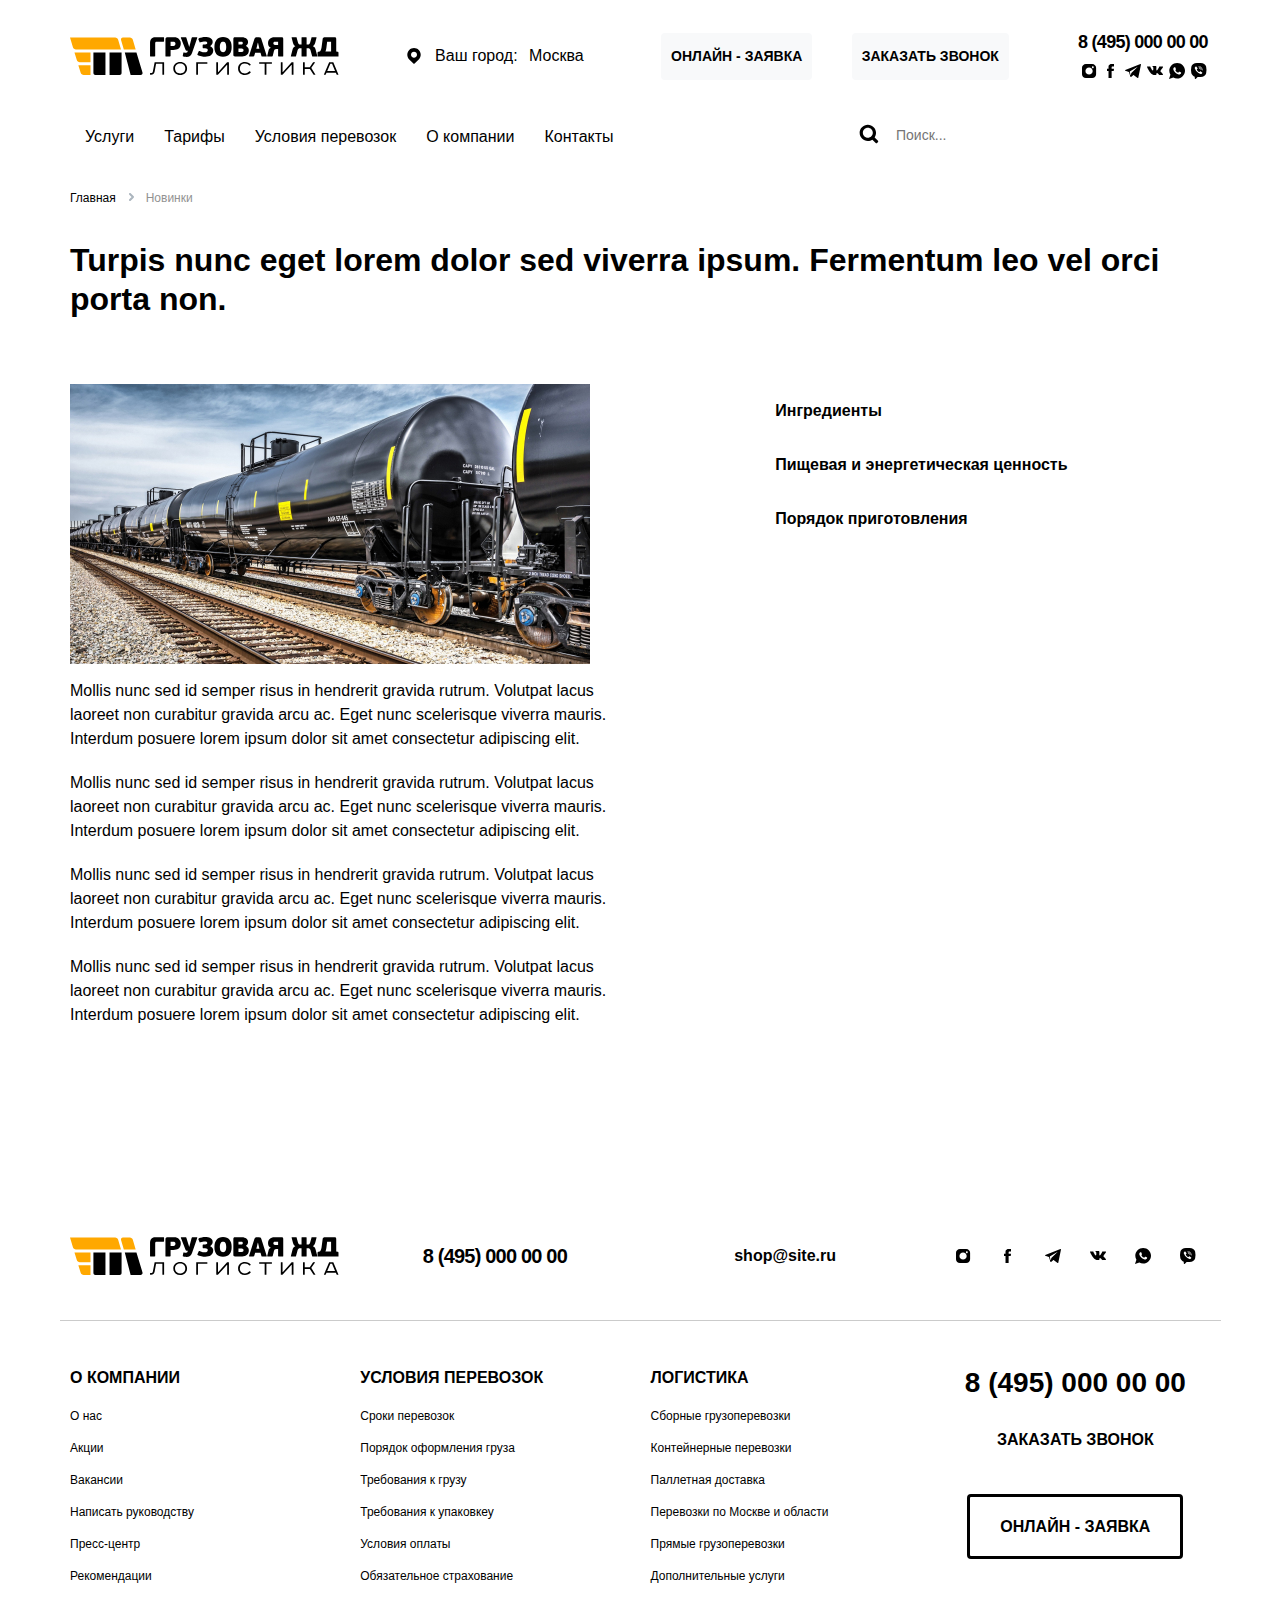
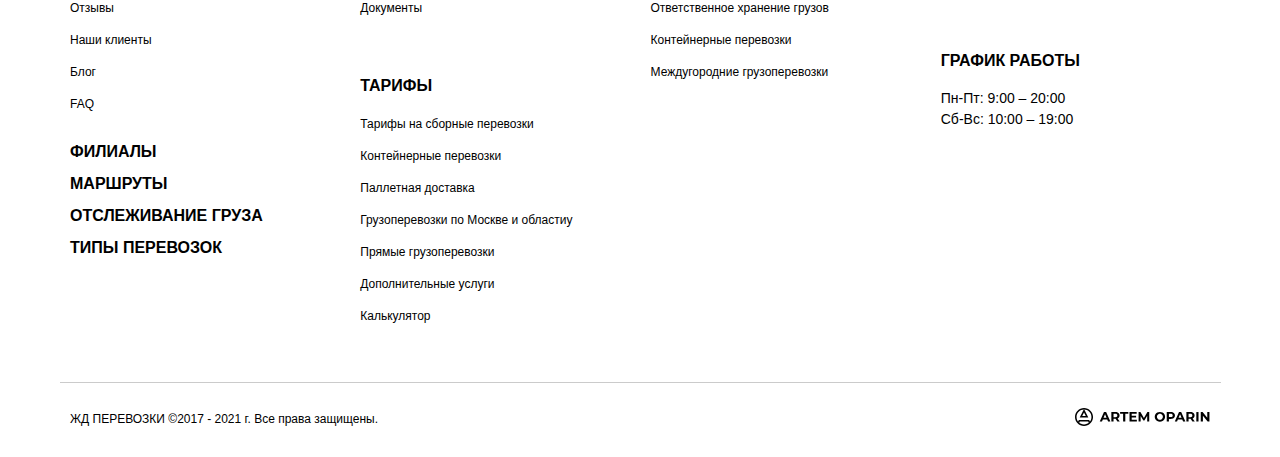
<file: article.html>
<!doctype html>
<html lang="ru">

<head>
  <meta charset="UTF-8">
  <meta name="viewport" content="width=device-width,initial-scale=1">
  <meta http-equiv="X-UA-Compatible" content="ie=edge">
  <link rel="shortcut icon" href="img/favicon/favicon.ico">
  <link rel="icon" type="image/vnd.microsoft.icon" href="img/favicon/favicon.ico">
  <link rel="icon" type="image/x-icon" href="img/favicon/favicon.ico">
  <link rel="icon" href="img/favicon/favicon.ico">
  <title>Title</title>
  <link href="vendors~main.css" rel="stylesheet">
  <link href="main.css" rel="stylesheet">
</head>

<body>
  <header class="header" itemscope itemtype="http://schema.org/Organization">
    <div class="container">
      <div class="row align-items-center header__row">
        <div class="col-6 col-sm-4 col-md-3 col-xl-6">
          <div class="row align-items-center">
            <div class="col"><a href="index.html" class="logo"><img src="img/logo.svg" alt="" itemprop="logo"></a></div>
            <div class="d-none d-xl-block col"><a href="#" class="header__city d-none d-lg-flex align-items-center justify-content-center js-region"><img src="img/map.svg" alt="map" class="js-region">
                <p>Ваш город: <span class="js-region-city">Москва</span></p>
              </a></div>
          </div>
        </div>
        <div class="col d-none d-md-flex justify-content-center"><button class="btn btn-white header__btn js-query">ОНЛАЙН - ЗАЯВКА</button></div>
        <div class="col d-flex justify-content-end justify-content-sm-center"><button class="btn btn-white header__btn js-call">ЗАКАЗАТЬ ЗВОНОК</button>
          <div class="header__burger js-modal-header"><img src="img/bur.svg" alt="" class="js-modal-header"></div>
        </div>
        <div class="col d-none d-sm-flex justify-content-end">
          <nav class="header-social"><a href="tel:83457364958" class="header-social__tel" itemprop="telephone">8 (495) 000 00 00</a>
            <nav class="header-social__links"><a href="#" target="_blank"><img src="img/inst.svg" alt="Social icon"></a><a href="#" target="_blank"><img src="img/fb.svg" alt="Social icon"></a><a href="#" target="_blank"><img src="img/tg.svg" alt="Social icon"></a><a href="#" target="_blank"><img src="img/vk.svg" alt="Social icon"></a><a href="#" target="_blank"><img src="img/wp.svg" alt="Social icon"></a><a href="#" target="_blank"><img src="img/vb.svg" alt="Social icon"></a></nav>
          </nav>
        </div>
      </div>
      <div class="row">
        <div class="d-none col-md-10 col-lg-8 col-xxl-6 d-md-flex align-items-center">
          <ul data-da=".adaptive-menu,767,2" class="header-menu">
            <li><a href="#">Услуги</a>
              <ul>
                <li><a href="#">Грузоперевозки по России</a>
                  <ul>
                    <li><a href="#">ЖД перевозки</a></li>
                    <li><a href="#">Контейнерные перевозки</a></li>
                    <li><a href="#">Автомобильные перевозки</a></li>
                    <li><a href="#">Перевозка негабарита</a></li>
                    <li><a href="#">Экспедирование грузов</a></li>
                    <li><a href="#">Автоэкспедирование</a></li>
                    <li><a href="#">Погрузочно-разгрузочные работы</a></li>
                    <li><a href="#">Упаковка груза</a></li>
                    <li><a href="#">Страхование груза</a></li>
                    <li><a href="#">Ответственное хранение</a></li>
                    <li><a href="#">Возврат документов</a></li>
                  </ul>
                  <ol>
                    <li><input type="search" placeholder="Поиск"></li>
                    <li><a href="#">Абакан</a></li>
                    <li><a href="#">Альметьевск</a></li>
                    <li><a href="#">Анадырь</a></li>
                    <li><a href="#">Ангарск</a></li>
                    <li><a href="#">Армавир</a></li>
                    <li><a href="#">Архангельск</a></li>
                    <li><a href="#">Астрахань</a></li>
                    <li><a href="#">Ачинск</a></li>
                    <li><a href="#">Балаково</a></li>
                    <li><a href="#">Барнаул</a></li>
                    <li><a href="#">Батайск</a></li>
                    <li><a href="#">Белгород</a></li>
                    <li><a href="#">Березники</a></li>
                    <li><a href="#">Бийск</a></li>
                    <li><a href="#">Биробиджан</a></li>
                    <li><a href="#">Благовещенск</a></li>
                    <li><a href="#">Братск</a></li>
                    <li><a href="#">Брянск</a></li>
                    <li><a href="#">Бузулук</a></li>
                    <li><a href="#">Великий Новгород</a></li>
                    <li><a href="#">Верхняя Пышма</a></li>
                    <li><a href="#">Владивосток</a></li>
                    <li><a href="#">Владикавказ</a></li>
                    <li><a href="#">Владимир</a></li>
                    <li><a href="#">Волгоград</a></li>
                    <li><a href="#">Волгодонск</a></li>
                    <li><a href="#">Волжский</a></li>
                    <li><a href="#">Вологда</a></li>
                    <li><a href="#">Воронеж</a></li>
                  </ol>
                </li>
                <li><a href="#">Грузоперевозки по Беларусь</a>
                  <ul>
                    <li><a href="#">ЖД перевозки</a></li>
                    <li><a href="#">Контейнерные перевозки</a></li>
                    <li><a href="#">Автомобильные перевозки</a></li>
                    <li><a href="#">Перевозка негабарита</a></li>
                    <li><a href="#">Экспедирование грузов</a></li>
                    <li><a href="#">Автоэкспедирование</a></li>
                    <li><a href="#">Погрузочно-разгрузочные работы</a></li>
                    <li><a href="#">Упаковка груза</a></li>
                    <li><a href="#">Страхование груза</a></li>
                    <li><a href="#">Ответственное хранение</a></li>
                    <li><a href="#">Возврат документов</a></li>
                  </ul>
                  <ol>
                    <li><input type="search" placeholder="Поиск"></li>
                    <li><a href="#">Абакан</a></li>
                    <li><a href="#">Альметьевск</a></li>
                    <li><a href="#">Анадырь</a></li>
                    <li><a href="#">Ангарск</a></li>
                    <li><a href="#">Армавир</a></li>
                    <li><a href="#">Архангельск</a></li>
                    <li><a href="#">Астрахань</a></li>
                    <li><a href="#">Ачинск</a></li>
                    <li><a href="#">Балаково</a></li>
                    <li><a href="#">Барнаул</a></li>
                    <li><a href="#">Батайск</a></li>
                    <li><a href="#">Белгород</a></li>
                    <li><a href="#">Березники</a></li>
                    <li><a href="#">Бийск</a></li>
                    <li><a href="#">Биробиджан</a></li>
                    <li><a href="#">Благовещенск</a></li>
                    <li><a href="#">Братск</a></li>
                    <li><a href="#">Брянск</a></li>
                    <li><a href="#">Бузулук</a></li>
                    <li><a href="#">Великий Новгород</a></li>
                    <li><a href="#">Верхняя Пышма</a></li>
                    <li><a href="#">Владивосток</a></li>
                    <li><a href="#">Владикавказ</a></li>
                    <li><a href="#">Владимир</a></li>
                    <li><a href="#">Волгоград</a></li>
                    <li><a href="#">Волгодонск</a></li>
                    <li><a href="#">Волжский</a></li>
                    <li><a href="#">Вологда</a></li>
                    <li><a href="#">Воронеж</a></li>
                  </ol>
                </li>
                <li><a href="#">Грузоперевозки по Казахстан</a>
                  <ul>
                    <li><a href="#">ЖД перевозки</a></li>
                    <li><a href="#">Контейнерные перевозки</a></li>
                    <li><a href="#">Автомобильные перевозки</a></li>
                    <li><a href="#">Перевозка негабарита</a></li>
                    <li><a href="#">Экспедирование грузов</a></li>
                    <li><a href="#">Автоэкспедирование</a></li>
                    <li><a href="#">Погрузочно-разгрузочные работы</a></li>
                    <li><a href="#">Упаковка груза</a></li>
                    <li><a href="#">Страхование груза</a></li>
                    <li><a href="#">Ответственное хранение</a></li>
                    <li><a href="#">Возврат документов</a></li>
                  </ul>
                  <ol>
                    <li><input type="search" placeholder="Поиск"></li>
                    <li><a href="#">Абакан</a></li>
                    <li><a href="#">Альметьевск</a></li>
                    <li><a href="#">Анадырь</a></li>
                    <li><a href="#">Ангарск</a></li>
                    <li><a href="#">Армавир</a></li>
                    <li><a href="#">Архангельск</a></li>
                    <li><a href="#">Астрахань</a></li>
                    <li><a href="#">Ачинск</a></li>
                    <li><a href="#">Балаково</a></li>
                    <li><a href="#">Барнаул</a></li>
                    <li><a href="#">Батайск</a></li>
                    <li><a href="#">Белгород</a></li>
                    <li><a href="#">Березники</a></li>
                    <li><a href="#">Бийск</a></li>
                    <li><a href="#">Биробиджан</a></li>
                    <li><a href="#">Благовещенск</a></li>
                    <li><a href="#">Братск</a></li>
                    <li><a href="#">Брянск</a></li>
                    <li><a href="#">Бузулук</a></li>
                    <li><a href="#">Великий Новгород</a></li>
                    <li><a href="#">Верхняя Пышма</a></li>
                    <li><a href="#">Владивосток</a></li>
                    <li><a href="#">Владикавказ</a></li>
                    <li><a href="#">Владимир</a></li>
                    <li><a href="#">Волгоград</a></li>
                    <li><a href="#">Волгодонск</a></li>
                    <li><a href="#">Волжский</a></li>
                    <li><a href="#">Вологда</a></li>
                    <li><a href="#">Воронеж</a></li>
                  </ol>
                </li>
                <li><a href="#">Подбор автотранспорта</a>
                  <ul>
                    <li><a href="#">ЖД перевозки</a></li>
                    <li><a href="#">Контейнерные перевозки</a></li>
                    <li><a href="#">Автомобильные перевозки</a></li>
                    <li><a href="#">Перевозка негабарита</a></li>
                    <li><a href="#">Экспедирование грузов</a></li>
                    <li><a href="#">Автоэкспедирование</a></li>
                    <li><a href="#">Погрузочно-разгрузочные работы</a></li>
                    <li><a href="#">Упаковка груза</a></li>
                    <li><a href="#">Страхование груза</a></li>
                    <li><a href="#">Ответственное хранение</a></li>
                    <li><a href="#">Возврат документов</a></li>
                  </ul>
                  <ol>
                    <li><input type="search" placeholder="Поиск"></li>
                    <li><a href="#">Абакан</a></li>
                    <li><a href="#">Альметьевск</a></li>
                    <li><a href="#">Анадырь</a></li>
                    <li><a href="#">Ангарск</a></li>
                    <li><a href="#">Армавир</a></li>
                    <li><a href="#">Архангельск</a></li>
                    <li><a href="#">Астрахань</a></li>
                    <li><a href="#">Ачинск</a></li>
                    <li><a href="#">Балаково</a></li>
                    <li><a href="#">Барнаул</a></li>
                    <li><a href="#">Батайск</a></li>
                    <li><a href="#">Белгород</a></li>
                    <li><a href="#">Березники</a></li>
                    <li><a href="#">Бийск</a></li>
                    <li><a href="#">Биробиджан</a></li>
                    <li><a href="#">Благовещенск</a></li>
                    <li><a href="#">Братск</a></li>
                    <li><a href="#">Брянск</a></li>
                    <li><a href="#">Бузулук</a></li>
                    <li><a href="#">Великий Новгород</a></li>
                    <li><a href="#">Верхняя Пышма</a></li>
                    <li><a href="#">Владивосток</a></li>
                    <li><a href="#">Владикавказ</a></li>
                    <li><a href="#">Владимир</a></li>
                    <li><a href="#">Волгоград</a></li>
                    <li><a href="#">Волгодонск</a></li>
                    <li><a href="#">Волжский</a></li>
                    <li><a href="#">Вологда</a></li>
                    <li><a href="#">Воронеж</a></li>
                  </ol>
                </li>
                <li><a href="#">Отраслевые решения</a>
                  <ul>
                    <li><a href="#">ЖД перевозки</a></li>
                    <li><a href="#">Контейнерные перевозки</a></li>
                    <li><a href="#">Автомобильные перевозки</a></li>
                    <li><a href="#">Перевозка негабарита</a></li>
                    <li><a href="#">Экспедирование грузов</a></li>
                    <li><a href="#">Автоэкспедирование</a></li>
                    <li><a href="#">Погрузочно-разгрузочные работы</a></li>
                    <li><a href="#">Упаковка груза</a></li>
                    <li><a href="#">Страхование груза</a></li>
                    <li><a href="#">Ответственное хранение</a></li>
                    <li><a href="#">Возврат документов</a></li>
                  </ul>
                  <ol>
                    <li><input type="search" placeholder="Поиск"></li>
                    <li><a href="#">Абакан</a></li>
                    <li><a href="#">Альметьевск</a></li>
                    <li><a href="#">Анадырь</a></li>
                    <li><a href="#">Ангарск</a></li>
                    <li><a href="#">Армавир</a></li>
                    <li><a href="#">Архангельск</a></li>
                    <li><a href="#">Астрахань</a></li>
                    <li><a href="#">Ачинск</a></li>
                    <li><a href="#">Балаково</a></li>
                    <li><a href="#">Барнаул</a></li>
                    <li><a href="#">Батайск</a></li>
                    <li><a href="#">Белгород</a></li>
                    <li><a href="#">Березники</a></li>
                    <li><a href="#">Бийск</a></li>
                    <li><a href="#">Биробиджан</a></li>
                    <li><a href="#">Благовещенск</a></li>
                    <li><a href="#">Братск</a></li>
                    <li><a href="#">Брянск</a></li>
                    <li><a href="#">Бузулук</a></li>
                    <li><a href="#">Великий Новгород</a></li>
                    <li><a href="#">Верхняя Пышма</a></li>
                    <li><a href="#">Владивосток</a></li>
                    <li><a href="#">Владикавказ</a></li>
                    <li><a href="#">Владимир</a></li>
                    <li><a href="#">Волгоград</a></li>
                    <li><a href="#">Волгодонск</a></li>
                    <li><a href="#">Волжский</a></li>
                    <li><a href="#">Вологда</a></li>
                    <li><a href="#">Воронеж</a></li>
                  </ol>
                </li>
              </ul>
            </li>
            <li><a href="#">Тарифы</a></li>
            <li><a href="#">Условия перевозок</a></li>
            <li><a href="#">О компании</a></li>
            <li><a href="#">Контакты</a></li>
          </ul>
        </div>
        <div class="d-none col-2 col-lg-4 col-xxl-6 d-md-flex align-items-center">
          <div class="header__search-img js-search"><img src="img/srch.svg" class="js-search" alt=""></div>
          <form action="POST">
            <div class="form-wrapper-header"><span><button type="submit" class="btn"><img src="img/srch.svg" alt=""></button></span><span><input type="search" class="form-control" placeholder="Поиск..."></span></div>
          </form>
        </div>
      </div>
    </div>
  </header>
  <main>
    <section class="breadcrumbs">
      <div class="headcrumbs kama_breadcrumbs" itemscope="" itemtype="http://schema.org/BreadcrumbList">
        <div class="container"><span itemprop="itemListElement" itemscope="" itemtype="http://schema.org/ListItem"><a href="https://woo-kosmetka.webdevlair.com" itemprop="item"><span itemprop="name">Главная</span> </a></span><span class="kb_sep"></span> <span class="kb_title">Новинки</span></div>
      </div>
    </section>
    <section class="article-block">
      <div class="container">
        <div class="row">
          <div class="col-12">
            <h1 class="title">Turpis nunc eget lorem dolor sed viverra ipsum. Fermentum leo vel orci porta non.</h1>
          </div>
          <div class="col-12 col-lg-6 order-2 order-lg-1">
            <article class="article-item">
              <div class="article__img"><img src="img/art.jpg" alt=""></div>
              <div class="article__text">
                <p>Mollis nunc sed id semper risus in hendrerit gravida rutrum. Volutpat lacus laoreet non curabitur gravida arcu ac. Eget nunc scelerisque viverra mauris. Interdum posuere lorem ipsum dolor sit amet consectetur adipiscing elit.</p>
                <p>Mollis nunc sed id semper risus in hendrerit gravida rutrum. Volutpat lacus laoreet non curabitur gravida arcu ac. Eget nunc scelerisque viverra mauris. Interdum posuere lorem ipsum dolor sit amet consectetur adipiscing elit.</p>
                <p>Mollis nunc sed id semper risus in hendrerit gravida rutrum. Volutpat lacus laoreet non curabitur gravida arcu ac. Eget nunc scelerisque viverra mauris. Interdum posuere lorem ipsum dolor sit amet consectetur adipiscing elit.</p>
                <p>Mollis nunc sed id semper risus in hendrerit gravida rutrum. Volutpat lacus laoreet non curabitur gravida arcu ac. Eget nunc scelerisque viverra mauris. Interdum posuere lorem ipsum dolor sit amet consectetur adipiscing elit.</p>
              </div>
            </article>
          </div>
          <div class="col-12 col-lg-6 order-1 order-lg-2">
            <div class="lwptoc post__list lwptoc-autoWidth lwptoc-light lwptoc-notInherit" data-smooth-scroll="1" data-smooth-scroll-offset="24" data-lwptoc-initialized="1">
              <div class="lwptoc_i">
                <div class="lwptoc_items lwptoc_items-visible" style="font-size:14px;">
                  <ul class="lwptoc_itemWrap">
                    <li class="lwptoc_item"><a href="#ingredienty" rel="nofollow"><span class="lwptoc_item_label">Ингредиенты</span></a></li>
                    <li class="lwptoc_item"><a href="#pisevaa-i-energeticeskaa-cennost" rel="nofollow"><span class="lwptoc_item_label">Пищевая и энергетическая ценность</span></a></li>
                    <li class="lwptoc_item"><a href="#poradok-prigotovlenia" rel="nofollow"><span class="lwptoc_item_label">Порядок приготовления</span></a></li>
                  </ul>
                </div>
              </div>
            </div>
          </div>
        </div>
      </div>
    </section>
  </main>
  <footer class="footer" itemscope itemtype="http://schema.org/Organization">
    <div class="container">
      <div class="row footer__row align-items-center">
        <div class="col-12 col-sm-6 col-lg-3"><a href="index.html" class="logo"><img src="img/logo.svg" alt=""></a></div>
        <div class="col-12 col-sm-6 col-lg-3 d-flex justify-content-center"><a href="tel:88005553535" class="footer__tel" itemprop="telephone">8 (495) 000 00 00</a></div>
        <div class="col-12 col-sm-6 col-lg-3 d-flex justify-content-center"><a href="mailto:asdfasd@gmail.com" class="footer__mail" itemprop="email">shop@site.ru</a></div>
        <div class="col-12 col-sm-6 col-lg-3">
          <nav class="header-social__links footer-social"><a href="#" target="_blank"><img src="img/inst.svg" alt="Social icon"></a><a href="#" target="_blank"><img src="img/fb.svg" alt="Social icon"></a><a href="#" target="_blank"><img src="img/tg.svg" alt="Social icon"></a><a href="#" target="_blank"><img src="img/vk.svg" alt="Social icon"></a><a href="#" target="_blank"><img src="img/wp.svg" alt="Social icon"></a><a href="#" target="_blank"><img src="img/vb.svg" alt="Social icon"></a></nav>
        </div>
      </div>
      <div class="row footer__row footer__row-2">
        <div class="col-12 col-sm-6 col-lg-3">
          <h3 class="footer__title">О КОМПАНИИ</h3>
          <ul class="footer__nav">
            <li><a href="#">О нас</a></li>
            <li><a href="#">Акции</a></li>
            <li><a href="#">Вакансии</a></li>
            <li><a href="#">Написать руководству</a></li>
            <li><a href="#">Пресс-центр</a></li>
            <li><a href="#">Рекомендации</a></li>
            <li><a href="#">Отзывы</a></li>
            <li><a href="#">Наши клиенты</a></li>
            <li><a href="#">Блог</a></li>
            <li><a href="#">FAQ</a></li>
          </ul>
          <ul class="footer__nav-bold">
            <li><a href="#">ФИЛИАЛЫ</a></li>
            <li><a href="#">МАРШРУТЫ</a></li>
            <li><a href="#">ОТСЛЕЖИВАНИЕ ГРУЗА</a></li>
            <li><a href="#">ТИПЫ ПЕРЕВОЗОК</a></li>
          </ul>
        </div>
        <div class="col-12 col-sm-6 col-lg-3">
          <h3 class="footer__title">УСЛОВИЯ ПЕРЕВОЗОК</h3>
          <ul class="footer__nav">
            <li><a href="#">Сроки перевозок</a></li>
            <li><a href="#">Порядок оформления груза</a></li>
            <li><a href="#">Требования к грузу</a></li>
            <li><a href="#">Требования к упаковкеу</a></li>
            <li><a href="#">Условия оплаты</a></li>
            <li><a href="#">Обязательное страхование</a></li>
            <li><a href="#">Документы</a></li>
          </ul>
          <h3 class="footer__title">ТАРИФЫ</h3>
          <ul class="footer__nav">
            <li><a href="#">Тарифы на сборные перевозки</a></li>
            <li><a href="#">Контейнерные перевозки</a></li>
            <li><a href="#">Паллетная доставка</a></li>
            <li><a href="#">Грузоперевозки по Москве и областиу</a></li>
            <li><a href="#">Прямые грузоперевозки</a></li>
            <li><a href="#">Дополнительные услуги</a></li>
            <li><a href="#">Калькулятор</a></li>
          </ul>
        </div>
        <div class="col-12 col-sm-6 col-lg-3">
          <h3 class="footer__title">ЛОГИСТИКА</h3>
          <ul class="footer__nav">
            <li><a href="#">Сборные грузоперевозки</a></li>
            <li><a href="#">Контейнерные перевозки</a></li>
            <li><a href="#">Паллетная доставка</a></li>
            <li><a href="#">Перевозки по Москве и области</a></li>
            <li><a href="#">Прямые грузоперевозки</a></li>
            <li><a href="#">Дополнительные услуги</a></li>
            <li><a href="#">Ответственное хранение грузов</a></li>
            <li><a href="#">Контейнерные перевозки</a></li>
            <li><a href="#">Междугородние грузоперевозки</a></li>
          </ul>
        </div>
        <div class="col-12 col-sm-6 col-lg-3 d-flex flex-column align-items-center"><a href="tel:88005553535" class="footer__tel-bold" itemprop="telephone">8 (495) 000 00 00 </a><a href="#" class="footer__call js-call">ЗАКАЗАТЬ ЗВОНОК</a> <a href="#" class="btn btn-transparent-border btn-transparent-border-black footer__btn js-query">ОНЛАЙН - ЗАЯВКА</a>
          <h3 class="footer__title">ГРАФИК РАБОТЫ</h3>
          <p class="footer__text">Пн-Пт: 9:00 – 20:00</p>
          <p class="footer__text">Сб-Вс: 10:00 – 19:00</p>
        </div>
      </div>
      <div class="row align-items-center">
        <div class="col-12 col-sm-6">
          <p class="footer__copy">ЖД ПЕРЕВОЗКИ ©2017 - 2021 г. Все права защищены.</p>
        </div>
        <div class="col-12 col-sm-6 d-flex justify-content-center justify-content-sm-end"><a href="#" target="_blank" class="footer__oparin"><svg width="135" height="18" viewBox="0 0 135 18" fill="none" xmlns="http://www.w3.org/2000/svg">
              <path d="M32.2314 11.4752H27.8376L26.9994 13.5002H24.7551L28.9732 4.05018H31.1363L35.3679 13.5002H33.0696L32.2314 11.4752ZM31.5419 9.81468L30.0412 6.19668L28.5406 9.81468H31.5419Z" fill="black" />
              <path d="M42.3795 13.5002L40.5543 10.8677H40.4462H38.5399V13.5002H36.3498V4.05018H40.4462C41.2844 4.05018 42.0099 4.18968 42.6228 4.46868C43.2447 4.74768 43.7224 5.14368 44.0559 5.65668C44.3894 6.16968 44.5561 6.77718 44.5561 7.47918C44.5561 8.18118 44.3849 8.78868 44.0424 9.30168C43.7089 9.80568 43.2312 10.1927 42.6093 10.4627L44.7319 13.5002H42.3795ZM42.3389 7.47918C42.3389 6.94818 42.1677 6.54318 41.8252 6.26418C41.4827 5.97618 40.9825 5.83218 40.3245 5.83218H38.5399V9.12618H40.3245C40.9825 9.12618 41.4827 8.98218 41.8252 8.69418C42.1677 8.40618 42.3389 8.00118 42.3389 7.47918Z" fill="black" />
              <path d="M48.1197 5.83218H45.0913V4.05018H53.3382V5.83218H50.3098V13.5002H48.1197V5.83218Z" fill="black" />
              <path d="M61.8442 11.7452V13.5002H54.5166V4.05018H61.6684V5.80518H56.6932V7.85718H61.0871V9.55818H56.6932V11.7452H61.8442Z" fill="black" />
              <path d="M72.1987 13.5002L72.1852 7.83018L69.4002 12.5012H68.4133L65.6418 7.95168V13.5002H63.5868V4.05018H65.3984L68.9405 9.92268L72.4285 4.05018H74.2266L74.2537 13.5002H72.1987Z" fill="black" />
              <path d="M84.9108 13.6622C83.9284 13.6622 83.0406 13.4507 82.2475 13.0277C81.4634 12.6047 80.846 12.0242 80.3953 11.2862C79.9537 10.5392 79.7329 9.70218 79.7329 8.77518C79.7329 7.84818 79.9537 7.01568 80.3953 6.27768C80.846 5.53068 81.4634 4.94568 82.2475 4.52268C83.0406 4.09968 83.9284 3.88818 84.9108 3.88818C85.8933 3.88818 86.7765 4.09968 87.5607 4.52268C88.3448 4.94568 88.9622 5.53068 89.4128 6.27768C89.8635 7.01568 90.0888 7.84818 90.0888 8.77518C90.0888 9.70218 89.8635 10.5392 89.4128 11.2862C88.9622 12.0242 88.3448 12.6047 87.5607 13.0277C86.7765 13.4507 85.8933 13.6622 84.9108 13.6622ZM84.9108 11.7992C85.4697 11.7992 85.9744 11.6732 86.425 11.4212C86.8757 11.1602 87.2272 10.8002 87.4795 10.3412C87.7409 9.88218 87.8716 9.36018 87.8716 8.77518C87.8716 8.19018 87.7409 7.66818 87.4795 7.20918C87.2272 6.75018 86.8757 6.39468 86.425 6.14268C85.9744 5.88168 85.4697 5.75118 84.9108 5.75118C84.352 5.75118 83.8473 5.88168 83.3967 6.14268C82.946 6.39468 82.59 6.75018 82.3286 7.20918C82.0763 7.66818 81.9501 8.19018 81.9501 8.77518C81.9501 9.36018 82.0763 9.88218 82.3286 10.3412C82.59 10.8002 82.946 11.1602 83.3967 11.4212C83.8473 11.6732 84.352 11.7992 84.9108 11.7992Z" fill="black" />
              <path d="M95.8312 4.05018C96.6694 4.05018 97.395 4.18968 98.0079 4.46868C98.6297 4.74768 99.1074 5.14368 99.4409 5.65668C99.7744 6.16968 99.9411 6.77718 99.9411 7.47918C99.9411 8.17218 99.7744 8.77968 99.4409 9.30168C99.1074 9.81468 98.6297 10.2107 98.0079 10.4897C97.395 10.7597 96.6694 10.8947 95.8312 10.8947H93.925V13.5002H91.7348V4.05018H95.8312ZM95.7095 9.11268C96.3675 9.11268 96.8677 8.97318 97.2102 8.69418C97.5527 8.40618 97.7239 8.00118 97.7239 7.47918C97.7239 6.94818 97.5527 6.54318 97.2102 6.26418C96.8677 5.97618 96.3675 5.83218 95.7095 5.83218H93.925V9.11268H95.7095Z" fill="black" />
              <path d="M107.262 11.4752H102.868L102.03 13.5002H99.7857L104.004 4.05018H106.167L110.398 13.5002H108.1L107.262 11.4752ZM106.572 9.81468L105.072 6.19668L103.571 9.81468H106.572Z" fill="black" />
              <path d="M117.41 13.5002L115.585 10.8677H115.477H113.57V13.5002H111.38V4.05018H115.477C116.315 4.05018 117.04 4.18968 117.653 4.46868C118.275 4.74768 118.753 5.14368 119.086 5.65668C119.42 6.16968 119.587 6.77718 119.587 7.47918C119.587 8.18118 119.415 8.78868 119.073 9.30168C118.739 9.80568 118.262 10.1927 117.64 10.4627L119.762 13.5002H117.41ZM117.369 7.47918C117.369 6.94818 117.198 6.54318 116.856 6.26418C116.513 5.97618 116.013 5.83218 115.355 5.83218H113.57V9.12618H115.355C116.013 9.12618 116.513 8.98218 116.856 8.69418C117.198 8.40618 117.369 8.00118 117.369 7.47918Z" fill="black" />
              <path d="M121.322 4.05018H123.512V13.5002H121.322V4.05018Z" fill="black" />
              <path d="M134.437 4.05018V13.5002H132.639L127.921 7.76268V13.5002H125.758V4.05018H127.57L132.274 9.78768V4.05018H134.437Z" fill="black" />
              <path fill-rule="evenodd" clip-rule="evenodd" d="M9.01299 16.4483C13.1325 16.4483 16.472 13.1136 16.472 9C16.472 4.88643 13.1325 1.55172 9.01299 1.55172C4.89349 1.55172 1.55396 4.88643 1.55396 9C1.55396 13.1136 4.89349 16.4483 9.01299 16.4483ZM9.01299 18C13.9907 18 18.026 13.9706 18.026 9C18.026 4.02944 13.9907 0 9.01299 0C4.03525 0 0 4.02944 0 9C0 13.9706 4.03525 18 9.01299 18Z" fill="black" />
              <path fill-rule="evenodd" clip-rule="evenodd" d="M9.01291 0.931201L4.70643 9.54327H13.3194L9.01291 0.931201ZM9.01291 4.40469L7.21929 7.99155H10.8065L9.01291 4.40469Z" fill="black" />
              <path fill-rule="evenodd" clip-rule="evenodd" d="M3.87075 11.9483H14.1549L15.3021 14.2392L13.9122 14.9332L13.1945 13.5H4.83115L4.11353 14.9332L2.72362 14.2392L3.87075 11.9483Z" fill="black" />
            </svg></a></div>
      </div>
    </div>
  </footer><!-- MODAL -->
  <aside class="js-sidebars">
    <section class="modal adaptive-menu"><a href="#" class="modal__exit-2"><img src="img/mex.svg" alt="" class="adaptive-menu__exit"></a></section>
    <section class="modal modal-region">
      <div class="modal__wrapper modal-region__wrapper">
        <h2 class="modal__title modal-region__title">Выбрать район</h2>
        <div class="modal-region__row">
          <p class="modal-region__city">Ваш город: <span class="js-select-city">Москва</span>?</p><a href="#" class="btn btn btn-transparent-border btn-transparent-border-black modal-region__btn js-region-close">да</a>
        </div>
        <ul class="modal-region__list">
          <li><a href="#" class="modal-region__link">Москва</a></li>
          <li><a href="#" class="modal-region__link">Санкт-Петербург</a></li>
          <li><a href="#" class="modal-region__link">Дубай</a></li>
          <li><a href="#" class="modal-region__link">Токио</a></li>
          <li><a href="#" class="modal-region__link">Лондон</a></li>
          <li><a href="#" class="modal-region__link">Рим</a></li>
          <li><a href="#" class="modal-region__link">Москва</a></li>
          <li><a href="#" class="modal-region__link">Санкт-Петербург</a></li>
          <li><a href="#" class="modal-region__link">Дубай</a></li>
          <li><a href="#" class="modal-region__link">Токио</a></li>
          <li><a href="#" class="modal-region__link">Лондон</a></li>
          <li><a href="#" class="modal-region__link">Рим</a></li>
          <li><a href="#" class="modal-region__link">Москва</a></li>
          <li><a href="#" class="modal-region__link">Санкт-Петербург</a></li>
          <li><a href="#" class="modal-region__link">Дубай</a></li>
          <li><a href="#" class="modal-region__link">Токио</a></li>
          <li><a href="#" class="modal-region__link">Лондон</a></li>
          <li><a href="#" class="modal-region__link">Рим</a></li>
          <li><a href="#" class="modal-region__link">Москва</a></li>
          <li><a href="#" class="modal-region__link">Санкт-Петербург</a></li>
          <li><a href="#" class="modal-region__link">Дубай</a></li>
          <li><a href="#" class="modal-region__link">Токио</a></li>
          <li><a href="#" class="modal-region__link">Лондон</a></li>
          <li><a href="#" class="modal-region__link">Рим</a></li>
          <li><a href="#" class="modal-region__link">Москва</a></li>
          <li><a href="#" class="modal-region__link">Санкт-Петербург</a></li>
          <li><a href="#" class="modal-region__link">Дубай</a></li>
          <li><a href="#" class="modal-region__link">Токио</a></li>
          <li><a href="#" class="modal-region__link">Лондон</a></li>
          <li><a href="#" class="modal-region__link">Рим</a></li>
          <li><a href="#" class="modal-region__link">Москва</a></li>
          <li><a href="#" class="modal-region__link">Санкт-Петербург</a></li>
          <li><a href="#" class="modal-region__link">Дубай</a></li>
          <li><a href="#" class="modal-region__link">Токио</a></li>
          <li><a href="#" class="modal-region__link">Лондон</a></li>
          <li><a href="#" class="modal-region__link">Рим</a></li>
        </ul><a href="#" class="modal__exit"><img src="img/mex.svg" alt="" class="modal-region__exit"></a>
      </div>
    </section>
    <section class="modal modal-call">
      <div class="modal__wrapper modal-call__wrapper">
        <h3 class="modal__title modal-call__title">Заполните пожалуйста форму и мы вам перезвоним</h3>
        <div class="modal-form">
          <form action="POST">
            <div class="modal-form__wrapper"><span><input type="text" class="form-control form__input" placeholder="Фамилия Имя Отчество"> </span><span><input type="tel" class="form-control form__input" placeholder="+ 999 444 77 22"> </span><span><button type="submit" class="btn btn-transparent-border btn-transparent-border-black modal-form__btn">ЗАКАЗАТЬ ЗВОНОК</button></span></div>
            <div class="modal-form__agreement">Я согласен условиями предоставления услуг и обработкой моих персональных данных при нажатии “Заказать звонок”</div>
          </form>
        </div><a href="#" class="modal__exit"><img src="img/mex.svg" alt="" class="modal-call__exit"></a>
      </div>
    </section>
    <section class="modal modal-query">
      <div class="modal__wrapper modal-subscribe__wrapper"><a href="#" class="modal__exit"><img src="img/mex.svg" alt="" class="modal-query__exit"></a>
        <h3 class="modal__title modal-subscribe__title">Заполните пожалуйста форму.</h3>
        <div class="modal-form">
          <form action="POST">
            <div class="modal-form__wrapper"><span><input type="text" class="form-control form__input" placeholder="Фамилия Имя Отчество"> </span><span><input type="tel" class="form-control form__input" placeholder="+ 999 444 77 22"> </span><span><input type="email" class="form-control form__input" placeholder="Ваш email"> </span><span><textarea name="your-quest" class="form-control form__input form__textarea-long" cols="30" rows="10" placeholder="Ваш вопрос"></textarea> </span><span><button type="submit" class="btn btn-transparent-border btn-transparent-border-black modal-form__btn">подписаться</button></span></div>
            <div class="modal-form__agreement">Нажимая на кнопку, вы даете согласие на обработку персональных данных и соглашаетесь с политикой конфиденциальности</div>
          </form>
        </div>
      </div>
    </section>
    <section class="modal modal-calc">
      <div class="modal__wrapper modal-subscribe__wrapper"><a href="#" class="modal__exit"><img src="img/mex.svg" alt="" class="modal-calc__exit"></a>
        <h3 class="modal__title modal-subscribe__title">Заполните пожалуйста форму.</h3>
        <div class="modal-form">
          <form action="POST">
            <div class="modal-form__wrapper"><span><input type="text" class="form-control form__input" placeholder="Фамилия Имя Отчество"> </span><span><input type="tel" class="form-control form__input" placeholder="+ 999 444 77 22"> </span><span class="modal-form-map modal-form-map-yellow"><input type="text" class="form-control form__input" placeholder="От куда"> </span><span class="modal-form-map modal-form-map-black"><input type="text" class="form-control form__input" placeholder="Куда"> </span><span class="weight"><input type="text" class="form-control form__input" placeholder="Вес, кг"> <input type="text" class="form-control form__input" placeholder="Объём, m3"> </span><span class="dimension"><input type="text" class="form-control form__input" placeholder="Длинна, см"> <input type="text" class="form-control form__input" placeholder="Ширина, см"> <input type="text" class="form-control form__input" placeholder="Высота, см"> </span><span><select name="select-type-gruz" class="form-control form__input">
                  <option value="Тип груза" checked="checked" disabled="disabled">Тип груза</option>
                  <option value="Ж/Д">Ж/Д</option>
                  <option value="Ж/Д">Ж/Д</option>
                  <option value="Ж/Д">Ж/Д</option>
                  <option value="Ж/Д">Ж/Д</option>
                  <option value="Ж/Д">Ж/Д</option>
                  <option value="Ж/Д">Ж/Д</option>
                </select> </span><span><label for="your-select-file" class="form__upload">Прикрепить файлы</label> <input type="file" id="your-select-file" class="form-control d-none"> </span><span><button type="submit" class="btn btn-transparent-border btn-transparent-border-black modal-form__btn">РАСЧИТАТЬ СТОИМОСТЬ</button></span></div>
            <div class="modal-form__agreement">Нажимая на кнопку, вы соглашаетесь с политикой конфиденциальности</div>
          </form>
        </div>
      </div>
    </section>
    <section class="modal modal-subscribe">
      <div class="modal__wrapper modal-subscribe__wrapper"><a href="#" class="modal__exit"><img src="img/mex.svg" alt="" class="modal-subscribe__exit"></a>
        <h3 class="modal__title modal-subscribe__title">Подпишись на свежие<br>статьи и новости</h3>
        <div class="modal-form">
          <form action="POST">
            <div class="modal-form__wrapper"><span><input type="text" class="form-control form__input" placeholder="Имя"> </span><span><input type="tel" class="form-control form__input" placeholder="Email"> </span><span><button type="submit" class="btn btn-transparent-border btn-transparent-border-black modal-form__btn">подписаться</button></span></div>
            <div class="modal-form__agreement">Я согласен условиями предоставления услуг и обработкой моих персональных данных при нажатии “Подписаться”</div>
          </form>
        </div>
      </div>
    </section>
    <section class="modal modal-job">
      <div class="modal__wrapper modal-job__wrapper"><a href="#" class="modal__exit"><img src="img/mex.svg" alt="" class="modal-job__exit"></a>
        <h3 class="modal__title">Откликнутся на вакансию</h3>
        <div class="modal-form">
          <form action="POST">
            <div class="modal-form__wrapper"><span><input type="text" class="form-control form__input" placeholder="Ваше имя"> </span><span><input type="tel" class="form-control form__input" placeholder="Телефон"> </span><span><textarea name="your-resume-2" class="form-control form__input form__textarea-long" cols="30" rows="10" placeholder="Вопрос"></textarea> </span><span><label for="your-resume" class="form__upload p-4">Загрузить резюме</label> <input type="file" class="form-control d-none" id="your-resume"> </span><span><button type="submit" class="btn btn-transparent-border btn-transparent-border-black modal-form__btn">ОТПРАВИТЬ РЕЗЮМЕ</button></span></div>
            <div class="modal-form__agreement">Я согласен условиями предоставления услуг и обработкой моих персональных данных при нажатии “Отправить”</div>
          </form>
        </div>
      </div>
    </section>
    <section class="modal modal-personal">
      <div class="modal__wrapper modal-personal__wrapper"><a href="#" class="modal__exit"><img src="img/mex.svg" alt="" class="modal-personal__exit"></a>
        <h3 class="modal__title">Персональные данные</h3>
        <div class="modal-form">
          <form action="POST">
            <div class="modal-form__wrapper"><span><input type="text" class="form-control form__input" placeholder="Имя"> </span><span><input type="text" class="form-control form__input" placeholder="Фамилия"> </span><span><input type="text" class="form-control form__input" placeholder="Отчество"> </span><span><input type="tel" class="form-control form__input" placeholder="Телефон"> </span><span><input type="email" class="form-control form__input" placeholder="Email"> </span><span><textarea name="your-address" class="form-control form__input form__textarea-long" cols="30" rows="10" placeholder="Адрес"></textarea></span>
              <div class="modal-form__btns"><button type="submit" class="btn btn-transparent-border btn-transparent-border-black modal-form__btn">ИЗМЕНИТЬ</button> <button type="reset" class="btn btn-transparent-border modal-form__btn modal-personal__exit">Отмена</button></div>
            </div>
          </form>
        </div>
      </div>
    </section>
    <section class="modal modal-faq">
      <div class="modal__wrapper modal-personal__wrapper"><a href="#" class="modal__exit"><img src="img/mex.svg" alt="" class="modal-faq__exit"></a>
        <h3 class="modal__title">Уважаемый посетитель</h3>
        <h4 class="modal__subtitle">Если у Вас еще остались вопросы, можете задать их через форму обратной связи. Мы ответим на указанный e-mail.</h4>
        <div class="modal-form">
          <form action="POST">
            <div class="modal-form__wrapper"><span><input type="text" class="form-control form__input" placeholder="Ваше имя"> </span><span><input type="tel" class="form-control form__input" placeholder="Телефон"> </span><span><input type="email" class="form-control form__input" placeholder="Email"> </span><span><textarea name="your-reviews-2" cols="30" rows="10" class="form-control form__input form__textarea-long" placeholder="Отзыв"></textarea> </span><span><button type="submit" class="btn btn-transparent-border btn-transparent-border-black modal-form__btn">ОТПРАВИТЬ</button></span></div>
            <div class="modal-form__agreement">Я согласен условиями предоставления услуг и обработкой моих персональных данных при нажатии “Отправить”</div>
          </form>
        </div>
      </div>
    </section>
    <section class="modal modal-reviews">
      <div class="modal__wrapper modal-reviews__wrapper"><a href="#" class="modal__exit"><img src="img/mex.svg" alt="" class="modal-reviews__exit"></a>
        <h3 class="modal__title">Оставить отзыв</h3>
        <div class="modal-form">
          <form action="POST">
            <div class="modal-form__wrapper"><span><input type="text" class="form-control form__input" placeholder="Ваше имя"> </span><span><input type="email" placeholder="Email" class="form-control form__input"> </span><span><textarea name="your-reviews-2" cols="30" rows="10" class="form-control form__input form__textarea-long" placeholder="Отзыв"></textarea></span>
              <div class="modal-form__star">Ваша оценка<ul class="rating-star js-rating js-rating-modal">
                  <li></li>
                  <li></li>
                  <li></li>
                  <li></li>
                  <li></li>
                </ul><input type="hidden" class="form-control" value="0" name="rating" id="js-rating-modal"></div><span><label for="your-photo" class="form__upload">Загрузить фото</label> <input type="file" id="your-photo" class="form-control d-none"> </span><span><button type="submit" class="btn btn-transparent-border btn-transparent-border-black modal-form__btn">ОТПРАВИТЬ</button></span>
            </div>
            <div class="modal-form__agreement">Я согласен условиями предоставления услуг и обработкой моих персональных данных при нажатии “Отправить”</div>
          </form>
        </div>
      </div>
    </section>
  </aside><!-- !MODAL -->
  <script src="vendors~main.js"></script>
  <script src="main.js"></script>
</body>

</html>
</file>
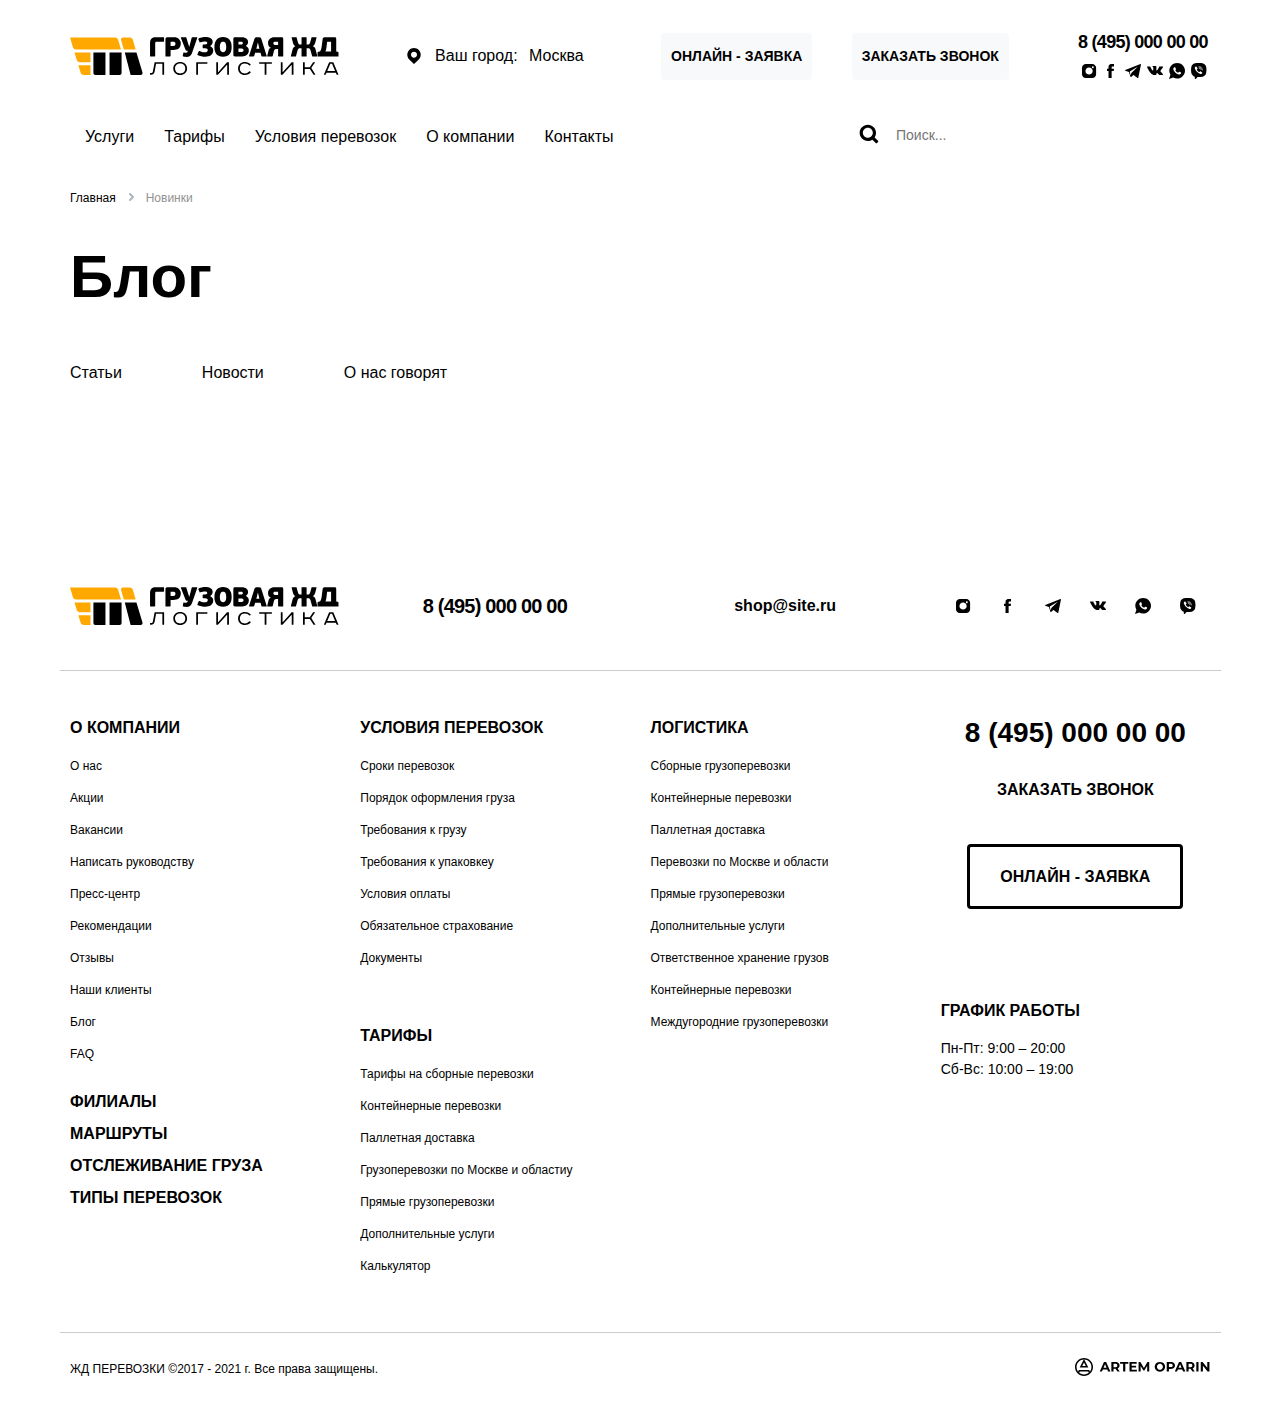
<file: blog.html>
<!doctype html>
<html lang="ru">

<head>
  <meta charset="UTF-8">
  <meta name="viewport" content="width=device-width,initial-scale=1">
  <meta http-equiv="X-UA-Compatible" content="ie=edge">
  <link rel="shortcut icon" href="img/favicon/favicon.ico">
  <link rel="icon" type="image/vnd.microsoft.icon" href="img/favicon/favicon.ico">
  <link rel="icon" type="image/x-icon" href="img/favicon/favicon.ico">
  <link rel="icon" href="img/favicon/favicon.ico">
  <title>Title</title>
  <link href="vendors~main.css" rel="stylesheet">
  <link href="main.css" rel="stylesheet">
</head>

<body>
  <header class="header" itemscope itemtype="http://schema.org/Organization">
    <div class="container">
      <div class="row align-items-center header__row">
        <div class="col-6 col-sm-4 col-md-3 col-xl-6">
          <div class="row align-items-center">
            <div class="col"><a href="index.html" class="logo"><img src="img/logo.svg" alt="" itemprop="logo"></a></div>
            <div class="d-none d-xl-block col"><a href="#" class="header__city d-none d-lg-flex align-items-center justify-content-center js-region"><img src="img/map.svg" alt="map" class="js-region">
                <p>Ваш город: <span class="js-region-city">Москва</span></p>
              </a></div>
          </div>
        </div>
        <div class="col d-none d-md-flex justify-content-center"><button class="btn btn-white header__btn js-query">ОНЛАЙН - ЗАЯВКА</button></div>
        <div class="col d-flex justify-content-end justify-content-sm-center"><button class="btn btn-white header__btn js-call">ЗАКАЗАТЬ ЗВОНОК</button>
          <div class="header__burger js-modal-header"><img src="img/bur.svg" alt="" class="js-modal-header"></div>
        </div>
        <div class="col d-none d-sm-flex justify-content-end">
          <nav class="header-social"><a href="tel:83457364958" class="header-social__tel" itemprop="telephone">8 (495) 000 00 00</a>
            <nav class="header-social__links"><a href="#" target="_blank"><img src="img/inst.svg" alt="Social icon"></a><a href="#" target="_blank"><img src="img/fb.svg" alt="Social icon"></a><a href="#" target="_blank"><img src="img/tg.svg" alt="Social icon"></a><a href="#" target="_blank"><img src="img/vk.svg" alt="Social icon"></a><a href="#" target="_blank"><img src="img/wp.svg" alt="Social icon"></a><a href="#" target="_blank"><img src="img/vb.svg" alt="Social icon"></a></nav>
          </nav>
        </div>
      </div>
      <div class="row">
        <div class="d-none col-md-10 col-lg-8 col-xxl-6 d-md-flex align-items-center">
          <ul data-da=".adaptive-menu,767,2" class="header-menu">
            <li><a href="#">Услуги</a>
              <ul>
                <li><a href="#">Грузоперевозки по России</a>
                  <ul>
                    <li><a href="#">ЖД перевозки</a></li>
                    <li><a href="#">Контейнерные перевозки</a></li>
                    <li><a href="#">Автомобильные перевозки</a></li>
                    <li><a href="#">Перевозка негабарита</a></li>
                    <li><a href="#">Экспедирование грузов</a></li>
                    <li><a href="#">Автоэкспедирование</a></li>
                    <li><a href="#">Погрузочно-разгрузочные работы</a></li>
                    <li><a href="#">Упаковка груза</a></li>
                    <li><a href="#">Страхование груза</a></li>
                    <li><a href="#">Ответственное хранение</a></li>
                    <li><a href="#">Возврат документов</a></li>
                  </ul>
                  <ol>
                    <li><input type="search" placeholder="Поиск"></li>
                    <li><a href="#">Абакан</a></li>
                    <li><a href="#">Альметьевск</a></li>
                    <li><a href="#">Анадырь</a></li>
                    <li><a href="#">Ангарск</a></li>
                    <li><a href="#">Армавир</a></li>
                    <li><a href="#">Архангельск</a></li>
                    <li><a href="#">Астрахань</a></li>
                    <li><a href="#">Ачинск</a></li>
                    <li><a href="#">Балаково</a></li>
                    <li><a href="#">Барнаул</a></li>
                    <li><a href="#">Батайск</a></li>
                    <li><a href="#">Белгород</a></li>
                    <li><a href="#">Березники</a></li>
                    <li><a href="#">Бийск</a></li>
                    <li><a href="#">Биробиджан</a></li>
                    <li><a href="#">Благовещенск</a></li>
                    <li><a href="#">Братск</a></li>
                    <li><a href="#">Брянск</a></li>
                    <li><a href="#">Бузулук</a></li>
                    <li><a href="#">Великий Новгород</a></li>
                    <li><a href="#">Верхняя Пышма</a></li>
                    <li><a href="#">Владивосток</a></li>
                    <li><a href="#">Владикавказ</a></li>
                    <li><a href="#">Владимир</a></li>
                    <li><a href="#">Волгоград</a></li>
                    <li><a href="#">Волгодонск</a></li>
                    <li><a href="#">Волжский</a></li>
                    <li><a href="#">Вологда</a></li>
                    <li><a href="#">Воронеж</a></li>
                  </ol>
                </li>
                <li><a href="#">Грузоперевозки по Беларусь</a>
                  <ul>
                    <li><a href="#">ЖД перевозки</a></li>
                    <li><a href="#">Контейнерные перевозки</a></li>
                    <li><a href="#">Автомобильные перевозки</a></li>
                    <li><a href="#">Перевозка негабарита</a></li>
                    <li><a href="#">Экспедирование грузов</a></li>
                    <li><a href="#">Автоэкспедирование</a></li>
                    <li><a href="#">Погрузочно-разгрузочные работы</a></li>
                    <li><a href="#">Упаковка груза</a></li>
                    <li><a href="#">Страхование груза</a></li>
                    <li><a href="#">Ответственное хранение</a></li>
                    <li><a href="#">Возврат документов</a></li>
                  </ul>
                  <ol>
                    <li><input type="search" placeholder="Поиск"></li>
                    <li><a href="#">Абакан</a></li>
                    <li><a href="#">Альметьевск</a></li>
                    <li><a href="#">Анадырь</a></li>
                    <li><a href="#">Ангарск</a></li>
                    <li><a href="#">Армавир</a></li>
                    <li><a href="#">Архангельск</a></li>
                    <li><a href="#">Астрахань</a></li>
                    <li><a href="#">Ачинск</a></li>
                    <li><a href="#">Балаково</a></li>
                    <li><a href="#">Барнаул</a></li>
                    <li><a href="#">Батайск</a></li>
                    <li><a href="#">Белгород</a></li>
                    <li><a href="#">Березники</a></li>
                    <li><a href="#">Бийск</a></li>
                    <li><a href="#">Биробиджан</a></li>
                    <li><a href="#">Благовещенск</a></li>
                    <li><a href="#">Братск</a></li>
                    <li><a href="#">Брянск</a></li>
                    <li><a href="#">Бузулук</a></li>
                    <li><a href="#">Великий Новгород</a></li>
                    <li><a href="#">Верхняя Пышма</a></li>
                    <li><a href="#">Владивосток</a></li>
                    <li><a href="#">Владикавказ</a></li>
                    <li><a href="#">Владимир</a></li>
                    <li><a href="#">Волгоград</a></li>
                    <li><a href="#">Волгодонск</a></li>
                    <li><a href="#">Волжский</a></li>
                    <li><a href="#">Вологда</a></li>
                    <li><a href="#">Воронеж</a></li>
                  </ol>
                </li>
                <li><a href="#">Грузоперевозки по Казахстан</a>
                  <ul>
                    <li><a href="#">ЖД перевозки</a></li>
                    <li><a href="#">Контейнерные перевозки</a></li>
                    <li><a href="#">Автомобильные перевозки</a></li>
                    <li><a href="#">Перевозка негабарита</a></li>
                    <li><a href="#">Экспедирование грузов</a></li>
                    <li><a href="#">Автоэкспедирование</a></li>
                    <li><a href="#">Погрузочно-разгрузочные работы</a></li>
                    <li><a href="#">Упаковка груза</a></li>
                    <li><a href="#">Страхование груза</a></li>
                    <li><a href="#">Ответственное хранение</a></li>
                    <li><a href="#">Возврат документов</a></li>
                  </ul>
                  <ol>
                    <li><input type="search" placeholder="Поиск"></li>
                    <li><a href="#">Абакан</a></li>
                    <li><a href="#">Альметьевск</a></li>
                    <li><a href="#">Анадырь</a></li>
                    <li><a href="#">Ангарск</a></li>
                    <li><a href="#">Армавир</a></li>
                    <li><a href="#">Архангельск</a></li>
                    <li><a href="#">Астрахань</a></li>
                    <li><a href="#">Ачинск</a></li>
                    <li><a href="#">Балаково</a></li>
                    <li><a href="#">Барнаул</a></li>
                    <li><a href="#">Батайск</a></li>
                    <li><a href="#">Белгород</a></li>
                    <li><a href="#">Березники</a></li>
                    <li><a href="#">Бийск</a></li>
                    <li><a href="#">Биробиджан</a></li>
                    <li><a href="#">Благовещенск</a></li>
                    <li><a href="#">Братск</a></li>
                    <li><a href="#">Брянск</a></li>
                    <li><a href="#">Бузулук</a></li>
                    <li><a href="#">Великий Новгород</a></li>
                    <li><a href="#">Верхняя Пышма</a></li>
                    <li><a href="#">Владивосток</a></li>
                    <li><a href="#">Владикавказ</a></li>
                    <li><a href="#">Владимир</a></li>
                    <li><a href="#">Волгоград</a></li>
                    <li><a href="#">Волгодонск</a></li>
                    <li><a href="#">Волжский</a></li>
                    <li><a href="#">Вологда</a></li>
                    <li><a href="#">Воронеж</a></li>
                  </ol>
                </li>
                <li><a href="#">Подбор автотранспорта</a>
                  <ul>
                    <li><a href="#">ЖД перевозки</a></li>
                    <li><a href="#">Контейнерные перевозки</a></li>
                    <li><a href="#">Автомобильные перевозки</a></li>
                    <li><a href="#">Перевозка негабарита</a></li>
                    <li><a href="#">Экспедирование грузов</a></li>
                    <li><a href="#">Автоэкспедирование</a></li>
                    <li><a href="#">Погрузочно-разгрузочные работы</a></li>
                    <li><a href="#">Упаковка груза</a></li>
                    <li><a href="#">Страхование груза</a></li>
                    <li><a href="#">Ответственное хранение</a></li>
                    <li><a href="#">Возврат документов</a></li>
                  </ul>
                  <ol>
                    <li><input type="search" placeholder="Поиск"></li>
                    <li><a href="#">Абакан</a></li>
                    <li><a href="#">Альметьевск</a></li>
                    <li><a href="#">Анадырь</a></li>
                    <li><a href="#">Ангарск</a></li>
                    <li><a href="#">Армавир</a></li>
                    <li><a href="#">Архангельск</a></li>
                    <li><a href="#">Астрахань</a></li>
                    <li><a href="#">Ачинск</a></li>
                    <li><a href="#">Балаково</a></li>
                    <li><a href="#">Барнаул</a></li>
                    <li><a href="#">Батайск</a></li>
                    <li><a href="#">Белгород</a></li>
                    <li><a href="#">Березники</a></li>
                    <li><a href="#">Бийск</a></li>
                    <li><a href="#">Биробиджан</a></li>
                    <li><a href="#">Благовещенск</a></li>
                    <li><a href="#">Братск</a></li>
                    <li><a href="#">Брянск</a></li>
                    <li><a href="#">Бузулук</a></li>
                    <li><a href="#">Великий Новгород</a></li>
                    <li><a href="#">Верхняя Пышма</a></li>
                    <li><a href="#">Владивосток</a></li>
                    <li><a href="#">Владикавказ</a></li>
                    <li><a href="#">Владимир</a></li>
                    <li><a href="#">Волгоград</a></li>
                    <li><a href="#">Волгодонск</a></li>
                    <li><a href="#">Волжский</a></li>
                    <li><a href="#">Вологда</a></li>
                    <li><a href="#">Воронеж</a></li>
                  </ol>
                </li>
                <li><a href="#">Отраслевые решения</a>
                  <ul>
                    <li><a href="#">ЖД перевозки</a></li>
                    <li><a href="#">Контейнерные перевозки</a></li>
                    <li><a href="#">Автомобильные перевозки</a></li>
                    <li><a href="#">Перевозка негабарита</a></li>
                    <li><a href="#">Экспедирование грузов</a></li>
                    <li><a href="#">Автоэкспедирование</a></li>
                    <li><a href="#">Погрузочно-разгрузочные работы</a></li>
                    <li><a href="#">Упаковка груза</a></li>
                    <li><a href="#">Страхование груза</a></li>
                    <li><a href="#">Ответственное хранение</a></li>
                    <li><a href="#">Возврат документов</a></li>
                  </ul>
                  <ol>
                    <li><input type="search" placeholder="Поиск"></li>
                    <li><a href="#">Абакан</a></li>
                    <li><a href="#">Альметьевск</a></li>
                    <li><a href="#">Анадырь</a></li>
                    <li><a href="#">Ангарск</a></li>
                    <li><a href="#">Армавир</a></li>
                    <li><a href="#">Архангельск</a></li>
                    <li><a href="#">Астрахань</a></li>
                    <li><a href="#">Ачинск</a></li>
                    <li><a href="#">Балаково</a></li>
                    <li><a href="#">Барнаул</a></li>
                    <li><a href="#">Батайск</a></li>
                    <li><a href="#">Белгород</a></li>
                    <li><a href="#">Березники</a></li>
                    <li><a href="#">Бийск</a></li>
                    <li><a href="#">Биробиджан</a></li>
                    <li><a href="#">Благовещенск</a></li>
                    <li><a href="#">Братск</a></li>
                    <li><a href="#">Брянск</a></li>
                    <li><a href="#">Бузулук</a></li>
                    <li><a href="#">Великий Новгород</a></li>
                    <li><a href="#">Верхняя Пышма</a></li>
                    <li><a href="#">Владивосток</a></li>
                    <li><a href="#">Владикавказ</a></li>
                    <li><a href="#">Владимир</a></li>
                    <li><a href="#">Волгоград</a></li>
                    <li><a href="#">Волгодонск</a></li>
                    <li><a href="#">Волжский</a></li>
                    <li><a href="#">Вологда</a></li>
                    <li><a href="#">Воронеж</a></li>
                  </ol>
                </li>
              </ul>
            </li>
            <li><a href="#">Тарифы</a></li>
            <li><a href="#">Условия перевозок</a></li>
            <li><a href="#">О компании</a></li>
            <li><a href="#">Контакты</a></li>
          </ul>
        </div>
        <div class="d-none col-2 col-lg-4 col-xxl-6 d-md-flex align-items-center">
          <div class="header__search-img js-search"><img src="img/srch.svg" class="js-search" alt=""></div>
          <form action="POST">
            <div class="form-wrapper-header"><span><button type="submit" class="btn"><img src="img/srch.svg" alt=""></button></span><span><input type="search" class="form-control" placeholder="Поиск..."></span></div>
          </form>
        </div>
      </div>
    </div>
  </header>
  <main>
    <section class="breadcrumbs">
      <div class="headcrumbs kama_breadcrumbs" itemscope="" itemtype="http://schema.org/BreadcrumbList">
        <div class="container"><span itemprop="itemListElement" itemscope="" itemtype="http://schema.org/ListItem"><a href="https://woo-kosmetka.webdevlair.com" itemprop="item"><span itemprop="name">Главная</span> </a></span><span class="kb_sep"></span> <span class="kb_title">Новинки</span></div>
      </div>
    </section>
    <section class="article-block blog">
      <div class="container">
        <div class="row">
          <div class="col-12">
            <h1 class="title title-big">Блог</h1>
            <nav class="tab-nav article-nav"><a href="#" class="tab-nav__link js-article-link">Статьи</a> <a href="#" class="tab-nav__link js-article-link">Новости</a> <a href="#" class="tab-nav__link js-article-link">О нас говорят</a></nav>
          </div>
          <div class="col-12">
            <div class="row tab js-article-tab">
              <div class="col-12 col-md-6"><a href="article.html" class="article-item blog-item">
                  <h3 class="article__title">Turpis nunc eget lorem dolor sed viverra ipsum. Fermentum leo vel orci porta non. Turpis nunc eget lorem dolor sed viverra ipsum. Fermentum leo vel orci porta non. Turpis nunc eget lorem dolor sed viverra ipsum. Fermentum leo vel orci porta non.</h3>
                  <div class="article__img"><img src="img/art.jpg" alt=""></div>
                  <p class="article__pre">Mollis nunc sed id semper risus in hendrerit gravida rutrum. Volutpat lacus laoreet non curabitur gravida arcu ac. Eget nunc scelerisque viverra mauris. Interdum posuere lorem ipsum dolor sit amet consectetur adipiscing elit. Mollis nunc sed id semper risus in hendrerit gravida rutrum. Volutpat lacus laoreet non curabitur gravida arcu ac. Eget nunc scelerisque viverra mauris. Interdum posuere lorem ipsum dolor sit amet consectetur adipiscing elit. Mollis nunc sed id semper risus in hendrerit gravida rutrum. Volutpat lacus laoreet non curabitur gravida arcu ac. Eget nunc scelerisque viverra mauris. Interdum posuere lorem ipsum dolor sit amet consectetur adipiscing elit.</p>
                  <p href="#" class="btn btn-white article__btn">Читать</p>
                </a></div>
              <div class="col-12 col-md-6"><a href="article.html" class="article-item blog-item">
                  <h3 class="article__title">Turpis nunc eget lorem dolor sed viverra ipsum. Fermentum leo vel orci porta non. Turpis nunc eget lorem dolor sed viverra ipsum. Fermentum leo vel orci porta non. Turpis nunc eget lorem dolor sed viverra ipsum. Fermentum leo vel orci porta non.</h3>
                  <div class="article__img"><img src="img/art.jpg" alt=""></div>
                  <p class="article__pre">Mollis nunc sed id semper risus in hendrerit gravida rutrum. Volutpat lacus laoreet non curabitur gravida arcu ac. Eget nunc scelerisque viverra mauris. Interdum posuere lorem ipsum dolor sit amet consectetur adipiscing elit. Mollis nunc sed id semper risus in hendrerit gravida rutrum. Volutpat lacus laoreet non curabitur gravida arcu ac. Eget nunc scelerisque viverra mauris. Interdum posuere lorem ipsum dolor sit amet consectetur adipiscing elit. Mollis nunc sed id semper risus in hendrerit gravida rutrum. Volutpat lacus laoreet non curabitur gravida arcu ac. Eget nunc scelerisque viverra mauris. Interdum posuere lorem ipsum dolor sit amet consectetur adipiscing elit.</p>
                  <p href="#" class="btn btn-white article__btn">Читать</p>
                </a></div>
              <div class="col-12 col-md-6"><a href="article.html" class="article-item blog-item">
                  <h3 class="article__title">Turpis nunc eget lorem dolor sed viverra ipsum. Fermentum leo vel orci porta non. Turpis nunc eget lorem dolor sed viverra ipsum. Fermentum leo vel orci porta non. Turpis nunc eget lorem dolor sed viverra ipsum. Fermentum leo vel orci porta non.</h3>
                  <div class="article__img"><img src="img/art.jpg" alt=""></div>
                  <p class="article__pre">Mollis nunc sed id semper risus in hendrerit gravida rutrum. Volutpat lacus laoreet non curabitur gravida arcu ac. Eget nunc scelerisque viverra mauris. Interdum posuere lorem ipsum dolor sit amet consectetur adipiscing elit. Mollis nunc sed id semper risus in hendrerit gravida rutrum. Volutpat lacus laoreet non curabitur gravida arcu ac. Eget nunc scelerisque viverra mauris. Interdum posuere lorem ipsum dolor sit amet consectetur adipiscing elit. Mollis nunc sed id semper risus in hendrerit gravida rutrum. Volutpat lacus laoreet non curabitur gravida arcu ac. Eget nunc scelerisque viverra mauris. Interdum posuere lorem ipsum dolor sit amet consectetur adipiscing elit.</p>
                  <p href="#" class="btn btn-white article__btn">Читать</p>
                </a></div>
              <div class="col-12 col-md-6"><a href="article.html" class="article-item blog-item">
                  <h3 class="article__title">Turpis nunc eget lorem dolor sed viverra ipsum. Fermentum leo vel orci porta non. Turpis nunc eget lorem dolor sed viverra ipsum. Fermentum leo vel orci porta non. Turpis nunc eget lorem dolor sed viverra ipsum. Fermentum leo vel orci porta non.</h3>
                  <div class="article__img"><img src="img/art.jpg" alt=""></div>
                  <p class="article__pre">Mollis nunc sed id semper risus in hendrerit gravida rutrum. Volutpat lacus laoreet non curabitur gravida arcu ac. Eget nunc scelerisque viverra mauris. Interdum posuere lorem ipsum dolor sit amet consectetur adipiscing elit. Mollis nunc sed id semper risus in hendrerit gravida rutrum. Volutpat lacus laoreet non curabitur gravida arcu ac. Eget nunc scelerisque viverra mauris. Interdum posuere lorem ipsum dolor sit amet consectetur adipiscing elit. Mollis nunc sed id semper risus in hendrerit gravida rutrum. Volutpat lacus laoreet non curabitur gravida arcu ac. Eget nunc scelerisque viverra mauris. Interdum posuere lorem ipsum dolor sit amet consectetur adipiscing elit.</p>
                  <p href="#" class="btn btn-white article__btn">Читать</p>
                </a></div>
              <div class="col-12 col-md-6"><a href="article.html" class="article-item blog-item">
                  <h3 class="article__title">Turpis nunc eget lorem dolor sed viverra ipsum. Fermentum leo vel orci porta non. Turpis nunc eget lorem dolor sed viverra ipsum. Fermentum leo vel orci porta non. Turpis nunc eget lorem dolor sed viverra ipsum. Fermentum leo vel orci porta non.</h3>
                  <div class="article__img"><img src="img/art.jpg" alt=""></div>
                  <p class="article__pre">Mollis nunc sed id semper risus in hendrerit gravida rutrum. Volutpat lacus laoreet non curabitur gravida arcu ac. Eget nunc scelerisque viverra mauris. Interdum posuere lorem ipsum dolor sit amet consectetur adipiscing elit. Mollis nunc sed id semper risus in hendrerit gravida rutrum. Volutpat lacus laoreet non curabitur gravida arcu ac. Eget nunc scelerisque viverra mauris. Interdum posuere lorem ipsum dolor sit amet consectetur adipiscing elit. Mollis nunc sed id semper risus in hendrerit gravida rutrum. Volutpat lacus laoreet non curabitur gravida arcu ac. Eget nunc scelerisque viverra mauris. Interdum posuere lorem ipsum dolor sit amet consectetur adipiscing elit.</p>
                  <p href="#" class="btn btn-white article__btn">Читать</p>
                </a></div>
              <div class="col-12 col-md-6"><a href="article.html" class="article-item blog-item">
                  <h3 class="article__title">Turpis nunc eget lorem dolor sed viverra ipsum. Fermentum leo vel orci porta non. Turpis nunc eget lorem dolor sed viverra ipsum. Fermentum leo vel orci porta non. Turpis nunc eget lorem dolor sed viverra ipsum. Fermentum leo vel orci porta non.</h3>
                  <div class="article__img"><img src="img/art.jpg" alt=""></div>
                  <p class="article__pre">Mollis nunc sed id semper risus in hendrerit gravida rutrum. Volutpat lacus laoreet non curabitur gravida arcu ac. Eget nunc scelerisque viverra mauris. Interdum posuere lorem ipsum dolor sit amet consectetur adipiscing elit. Mollis nunc sed id semper risus in hendrerit gravida rutrum. Volutpat lacus laoreet non curabitur gravida arcu ac. Eget nunc scelerisque viverra mauris. Interdum posuere lorem ipsum dolor sit amet consectetur adipiscing elit. Mollis nunc sed id semper risus in hendrerit gravida rutrum. Volutpat lacus laoreet non curabitur gravida arcu ac. Eget nunc scelerisque viverra mauris. Interdum posuere lorem ipsum dolor sit amet consectetur adipiscing elit.</p>
                  <p href="#" class="btn btn-white article__btn">Читать</p>
                </a></div>
              <div class="col-12 col-md-6"><a href="article.html" class="article-item blog-item">
                  <h3 class="article__title">Turpis nunc eget lorem dolor sed viverra ipsum. Fermentum leo vel orci porta non. Turpis nunc eget lorem dolor sed viverra ipsum. Fermentum leo vel orci porta non. Turpis nunc eget lorem dolor sed viverra ipsum. Fermentum leo vel orci porta non.</h3>
                  <div class="article__img"><img src="img/art.jpg" alt=""></div>
                  <p class="article__pre">Mollis nunc sed id semper risus in hendrerit gravida rutrum. Volutpat lacus laoreet non curabitur gravida arcu ac. Eget nunc scelerisque viverra mauris. Interdum posuere lorem ipsum dolor sit amet consectetur adipiscing elit. Mollis nunc sed id semper risus in hendrerit gravida rutrum. Volutpat lacus laoreet non curabitur gravida arcu ac. Eget nunc scelerisque viverra mauris. Interdum posuere lorem ipsum dolor sit amet consectetur adipiscing elit. Mollis nunc sed id semper risus in hendrerit gravida rutrum. Volutpat lacus laoreet non curabitur gravida arcu ac. Eget nunc scelerisque viverra mauris. Interdum posuere lorem ipsum dolor sit amet consectetur adipiscing elit.</p>
                  <p href="#" class="btn btn-white article__btn">Читать</p>
                </a></div>
              <div class="col-12 col-md-6"><a href="article.html" class="article-item blog-item">
                  <h3 class="article__title">Turpis nunc eget lorem dolor sed viverra ipsum. Fermentum leo vel orci porta non. Turpis nunc eget lorem dolor sed viverra ipsum. Fermentum leo vel orci porta non. Turpis nunc eget lorem dolor sed viverra ipsum. Fermentum leo vel orci porta non.</h3>
                  <div class="article__img"><img src="img/art.jpg" alt=""></div>
                  <p class="article__pre">Mollis nunc sed id semper risus in hendrerit gravida rutrum. Volutpat lacus laoreet non curabitur gravida arcu ac. Eget nunc scelerisque viverra mauris. Interdum posuere lorem ipsum dolor sit amet consectetur adipiscing elit. Mollis nunc sed id semper risus in hendrerit gravida rutrum. Volutpat lacus laoreet non curabitur gravida arcu ac. Eget nunc scelerisque viverra mauris. Interdum posuere lorem ipsum dolor sit amet consectetur adipiscing elit. Mollis nunc sed id semper risus in hendrerit gravida rutrum. Volutpat lacus laoreet non curabitur gravida arcu ac. Eget nunc scelerisque viverra mauris. Interdum posuere lorem ipsum dolor sit amet consectetur adipiscing elit.</p>
                  <p href="#" class="btn btn-white article__btn">Читать</p>
                </a></div>
            </div>
            <div class="row tab js-article-tab">
              <div class="col-12 col-md-6"><a href="article.html" class="article-item blog-item">
                  <h3 class="article__title">Turpis nunc eget lorem dolor sed viverra ipsum. Fermentum leo vel orci porta non. Turpis nunc eget lorem dolor sed viverra ipsum. Fermentum leo vel orci porta non. Turpis nunc eget lorem dolor sed viverra ipsum. Fermentum leo vel orci porta non.</h3>
                  <div class="article__img"><img src="img/art.jpg" alt=""></div>
                  <p class="article__pre">Mollis nunc sed id semper risus in hendrerit gravida rutrum. Volutpat lacus laoreet non curabitur gravida arcu ac. Eget nunc scelerisque viverra mauris. Interdum posuere lorem ipsum dolor sit amet consectetur adipiscing elit. Mollis nunc sed id semper risus in hendrerit gravida rutrum. Volutpat lacus laoreet non curabitur gravida arcu ac. Eget nunc scelerisque viverra mauris. Interdum posuere lorem ipsum dolor sit amet consectetur adipiscing elit. Mollis nunc sed id semper risus in hendrerit gravida rutrum. Volutpat lacus laoreet non curabitur gravida arcu ac. Eget nunc scelerisque viverra mauris. Interdum posuere lorem ipsum dolor sit amet consectetur adipiscing elit.</p>
                  <p href="#" class="btn btn-white article__btn">Читать</p>
                </a></div>
              <div class="col-12 col-md-6"><a href="article.html" class="article-item blog-item">
                  <h3 class="article__title">Turpis nunc eget lorem dolor sed viverra ipsum. Fermentum leo vel orci porta non. Turpis nunc eget lorem dolor sed viverra ipsum. Fermentum leo vel orci porta non. Turpis nunc eget lorem dolor sed viverra ipsum. Fermentum leo vel orci porta non.</h3>
                  <div class="article__img"><img src="img/art.jpg" alt=""></div>
                  <p class="article__pre">Mollis nunc sed id semper risus in hendrerit gravida rutrum. Volutpat lacus laoreet non curabitur gravida arcu ac. Eget nunc scelerisque viverra mauris. Interdum posuere lorem ipsum dolor sit amet consectetur adipiscing elit. Mollis nunc sed id semper risus in hendrerit gravida rutrum. Volutpat lacus laoreet non curabitur gravida arcu ac. Eget nunc scelerisque viverra mauris. Interdum posuere lorem ipsum dolor sit amet consectetur adipiscing elit. Mollis nunc sed id semper risus in hendrerit gravida rutrum. Volutpat lacus laoreet non curabitur gravida arcu ac. Eget nunc scelerisque viverra mauris. Interdum posuere lorem ipsum dolor sit amet consectetur adipiscing elit.</p>
                  <p href="#" class="btn btn-white article__btn">Читать</p>
                </a></div>
              <div class="col-12 col-md-6"><a href="article.html" class="article-item blog-item">
                  <h3 class="article__title">Turpis nunc eget lorem dolor sed viverra ipsum. Fermentum leo vel orci porta non. Turpis nunc eget lorem dolor sed viverra ipsum. Fermentum leo vel orci porta non. Turpis nunc eget lorem dolor sed viverra ipsum. Fermentum leo vel orci porta non.</h3>
                  <div class="article__img"><img src="img/art.jpg" alt=""></div>
                  <p class="article__pre">Mollis nunc sed id semper risus in hendrerit gravida rutrum. Volutpat lacus laoreet non curabitur gravida arcu ac. Eget nunc scelerisque viverra mauris. Interdum posuere lorem ipsum dolor sit amet consectetur adipiscing elit. Mollis nunc sed id semper risus in hendrerit gravida rutrum. Volutpat lacus laoreet non curabitur gravida arcu ac. Eget nunc scelerisque viverra mauris. Interdum posuere lorem ipsum dolor sit amet consectetur adipiscing elit. Mollis nunc sed id semper risus in hendrerit gravida rutrum. Volutpat lacus laoreet non curabitur gravida arcu ac. Eget nunc scelerisque viverra mauris. Interdum posuere lorem ipsum dolor sit amet consectetur adipiscing elit.</p>
                  <p href="#" class="btn btn-white article__btn">Читать</p>
                </a></div>
              <div class="col-12 col-md-6"><a href="article.html" class="article-item blog-item">
                  <h3 class="article__title">Turpis nunc eget lorem dolor sed viverra ipsum. Fermentum leo vel orci porta non. Turpis nunc eget lorem dolor sed viverra ipsum. Fermentum leo vel orci porta non. Turpis nunc eget lorem dolor sed viverra ipsum. Fermentum leo vel orci porta non.</h3>
                  <div class="article__img"><img src="img/art.jpg" alt=""></div>
                  <p class="article__pre">Mollis nunc sed id semper risus in hendrerit gravida rutrum. Volutpat lacus laoreet non curabitur gravida arcu ac. Eget nunc scelerisque viverra mauris. Interdum posuere lorem ipsum dolor sit amet consectetur adipiscing elit. Mollis nunc sed id semper risus in hendrerit gravida rutrum. Volutpat lacus laoreet non curabitur gravida arcu ac. Eget nunc scelerisque viverra mauris. Interdum posuere lorem ipsum dolor sit amet consectetur adipiscing elit. Mollis nunc sed id semper risus in hendrerit gravida rutrum. Volutpat lacus laoreet non curabitur gravida arcu ac. Eget nunc scelerisque viverra mauris. Interdum posuere lorem ipsum dolor sit amet consectetur adipiscing elit.</p>
                  <p href="#" class="btn btn-white article__btn">Читать</p>
                </a></div>
              <div class="col-12 col-md-6"><a href="article.html" class="article-item blog-item">
                  <h3 class="article__title">Turpis nunc eget lorem dolor sed viverra ipsum. Fermentum leo vel orci porta non. Turpis nunc eget lorem dolor sed viverra ipsum. Fermentum leo vel orci porta non. Turpis nunc eget lorem dolor sed viverra ipsum. Fermentum leo vel orci porta non.</h3>
                  <div class="article__img"><img src="img/art.jpg" alt=""></div>
                  <p class="article__pre">Mollis nunc sed id semper risus in hendrerit gravida rutrum. Volutpat lacus laoreet non curabitur gravida arcu ac. Eget nunc scelerisque viverra mauris. Interdum posuere lorem ipsum dolor sit amet consectetur adipiscing elit. Mollis nunc sed id semper risus in hendrerit gravida rutrum. Volutpat lacus laoreet non curabitur gravida arcu ac. Eget nunc scelerisque viverra mauris. Interdum posuere lorem ipsum dolor sit amet consectetur adipiscing elit. Mollis nunc sed id semper risus in hendrerit gravida rutrum. Volutpat lacus laoreet non curabitur gravida arcu ac. Eget nunc scelerisque viverra mauris. Interdum posuere lorem ipsum dolor sit amet consectetur adipiscing elit.</p>
                  <p href="#" class="btn btn-white article__btn">Читать</p>
                </a></div>
              <div class="col-12 col-md-6"><a href="article.html" class="article-item blog-item">
                  <h3 class="article__title">Turpis nunc eget lorem dolor sed viverra ipsum. Fermentum leo vel orci porta non. Turpis nunc eget lorem dolor sed viverra ipsum. Fermentum leo vel orci porta non. Turpis nunc eget lorem dolor sed viverra ipsum. Fermentum leo vel orci porta non.</h3>
                  <div class="article__img"><img src="img/art.jpg" alt=""></div>
                  <p class="article__pre">Mollis nunc sed id semper risus in hendrerit gravida rutrum. Volutpat lacus laoreet non curabitur gravida arcu ac. Eget nunc scelerisque viverra mauris. Interdum posuere lorem ipsum dolor sit amet consectetur adipiscing elit. Mollis nunc sed id semper risus in hendrerit gravida rutrum. Volutpat lacus laoreet non curabitur gravida arcu ac. Eget nunc scelerisque viverra mauris. Interdum posuere lorem ipsum dolor sit amet consectetur adipiscing elit. Mollis nunc sed id semper risus in hendrerit gravida rutrum. Volutpat lacus laoreet non curabitur gravida arcu ac. Eget nunc scelerisque viverra mauris. Interdum posuere lorem ipsum dolor sit amet consectetur adipiscing elit.</p>
                  <p href="#" class="btn btn-white article__btn">Читать</p>
                </a></div>
              <div class="col-12 col-md-6"><a href="article.html" class="article-item blog-item">
                  <h3 class="article__title">Turpis nunc eget lorem dolor sed viverra ipsum. Fermentum leo vel orci porta non. Turpis nunc eget lorem dolor sed viverra ipsum. Fermentum leo vel orci porta non. Turpis nunc eget lorem dolor sed viverra ipsum. Fermentum leo vel orci porta non.</h3>
                  <div class="article__img"><img src="img/art.jpg" alt=""></div>
                  <p class="article__pre">Mollis nunc sed id semper risus in hendrerit gravida rutrum. Volutpat lacus laoreet non curabitur gravida arcu ac. Eget nunc scelerisque viverra mauris. Interdum posuere lorem ipsum dolor sit amet consectetur adipiscing elit. Mollis nunc sed id semper risus in hendrerit gravida rutrum. Volutpat lacus laoreet non curabitur gravida arcu ac. Eget nunc scelerisque viverra mauris. Interdum posuere lorem ipsum dolor sit amet consectetur adipiscing elit. Mollis nunc sed id semper risus in hendrerit gravida rutrum. Volutpat lacus laoreet non curabitur gravida arcu ac. Eget nunc scelerisque viverra mauris. Interdum posuere lorem ipsum dolor sit amet consectetur adipiscing elit.</p>
                  <p href="#" class="btn btn-white article__btn">Читать</p>
                </a></div>
              <div class="col-12 col-md-6"><a href="article.html" class="article-item blog-item">
                  <h3 class="article__title">Turpis nunc eget lorem dolor sed viverra ipsum. Fermentum leo vel orci porta non. Turpis nunc eget lorem dolor sed viverra ipsum. Fermentum leo vel orci porta non. Turpis nunc eget lorem dolor sed viverra ipsum. Fermentum leo vel orci porta non.</h3>
                  <div class="article__img"><img src="img/art.jpg" alt=""></div>
                  <p class="article__pre">Mollis nunc sed id semper risus in hendrerit gravida rutrum. Volutpat lacus laoreet non curabitur gravida arcu ac. Eget nunc scelerisque viverra mauris. Interdum posuere lorem ipsum dolor sit amet consectetur adipiscing elit. Mollis nunc sed id semper risus in hendrerit gravida rutrum. Volutpat lacus laoreet non curabitur gravida arcu ac. Eget nunc scelerisque viverra mauris. Interdum posuere lorem ipsum dolor sit amet consectetur adipiscing elit. Mollis nunc sed id semper risus in hendrerit gravida rutrum. Volutpat lacus laoreet non curabitur gravida arcu ac. Eget nunc scelerisque viverra mauris. Interdum posuere lorem ipsum dolor sit amet consectetur adipiscing elit.</p>
                  <p href="#" class="btn btn-white article__btn">Читать</p>
                </a></div>
            </div>
            <div class="row tab js-article-tab">
              <div class="col-12 col-md-6"><a href="article.html" class="article-item blog-item">
                  <h3 class="article__title">Turpis nunc eget lorem dolor sed viverra ipsum. Fermentum leo vel orci porta non. Turpis nunc eget lorem dolor sed viverra ipsum. Fermentum leo vel orci porta non. Turpis nunc eget lorem dolor sed viverra ipsum. Fermentum leo vel orci porta non.</h3>
                  <div class="article__img"><img src="img/art.jpg" alt=""></div>
                  <p class="article__pre">Mollis nunc sed id semper risus in hendrerit gravida rutrum. Volutpat lacus laoreet non curabitur gravida arcu ac. Eget nunc scelerisque viverra mauris. Interdum posuere lorem ipsum dolor sit amet consectetur adipiscing elit. Mollis nunc sed id semper risus in hendrerit gravida rutrum. Volutpat lacus laoreet non curabitur gravida arcu ac. Eget nunc scelerisque viverra mauris. Interdum posuere lorem ipsum dolor sit amet consectetur adipiscing elit. Mollis nunc sed id semper risus in hendrerit gravida rutrum. Volutpat lacus laoreet non curabitur gravida arcu ac. Eget nunc scelerisque viverra mauris. Interdum posuere lorem ipsum dolor sit amet consectetur adipiscing elit.</p>
                  <p href="#" class="btn btn-white article__btn">Читать</p>
                </a></div>
              <div class="col-12 col-md-6"><a href="article.html" class="article-item blog-item">
                  <h3 class="article__title">Turpis nunc eget lorem dolor sed viverra ipsum. Fermentum leo vel orci porta non. Turpis nunc eget lorem dolor sed viverra ipsum. Fermentum leo vel orci porta non. Turpis nunc eget lorem dolor sed viverra ipsum. Fermentum leo vel orci porta non.</h3>
                  <div class="article__img"><img src="img/art.jpg" alt=""></div>
                  <p class="article__pre">Mollis nunc sed id semper risus in hendrerit gravida rutrum. Volutpat lacus laoreet non curabitur gravida arcu ac. Eget nunc scelerisque viverra mauris. Interdum posuere lorem ipsum dolor sit amet consectetur adipiscing elit. Mollis nunc sed id semper risus in hendrerit gravida rutrum. Volutpat lacus laoreet non curabitur gravida arcu ac. Eget nunc scelerisque viverra mauris. Interdum posuere lorem ipsum dolor sit amet consectetur adipiscing elit. Mollis nunc sed id semper risus in hendrerit gravida rutrum. Volutpat lacus laoreet non curabitur gravida arcu ac. Eget nunc scelerisque viverra mauris. Interdum posuere lorem ipsum dolor sit amet consectetur adipiscing elit.</p>
                  <p href="#" class="btn btn-white article__btn">Читать</p>
                </a></div>
              <div class="col-12 col-md-6"><a href="article.html" class="article-item blog-item">
                  <h3 class="article__title">Turpis nunc eget lorem dolor sed viverra ipsum. Fermentum leo vel orci porta non. Turpis nunc eget lorem dolor sed viverra ipsum. Fermentum leo vel orci porta non. Turpis nunc eget lorem dolor sed viverra ipsum. Fermentum leo vel orci porta non.</h3>
                  <div class="article__img"><img src="img/art.jpg" alt=""></div>
                  <p class="article__pre">Mollis nunc sed id semper risus in hendrerit gravida rutrum. Volutpat lacus laoreet non curabitur gravida arcu ac. Eget nunc scelerisque viverra mauris. Interdum posuere lorem ipsum dolor sit amet consectetur adipiscing elit. Mollis nunc sed id semper risus in hendrerit gravida rutrum. Volutpat lacus laoreet non curabitur gravida arcu ac. Eget nunc scelerisque viverra mauris. Interdum posuere lorem ipsum dolor sit amet consectetur adipiscing elit. Mollis nunc sed id semper risus in hendrerit gravida rutrum. Volutpat lacus laoreet non curabitur gravida arcu ac. Eget nunc scelerisque viverra mauris. Interdum posuere lorem ipsum dolor sit amet consectetur adipiscing elit.</p>
                  <p href="#" class="btn btn-white article__btn">Читать</p>
                </a></div>
              <div class="col-12 col-md-6"><a href="article.html" class="article-item blog-item">
                  <h3 class="article__title">Turpis nunc eget lorem dolor sed viverra ipsum. Fermentum leo vel orci porta non. Turpis nunc eget lorem dolor sed viverra ipsum. Fermentum leo vel orci porta non. Turpis nunc eget lorem dolor sed viverra ipsum. Fermentum leo vel orci porta non.</h3>
                  <div class="article__img"><img src="img/art.jpg" alt=""></div>
                  <p class="article__pre">Mollis nunc sed id semper risus in hendrerit gravida rutrum. Volutpat lacus laoreet non curabitur gravida arcu ac. Eget nunc scelerisque viverra mauris. Interdum posuere lorem ipsum dolor sit amet consectetur adipiscing elit. Mollis nunc sed id semper risus in hendrerit gravida rutrum. Volutpat lacus laoreet non curabitur gravida arcu ac. Eget nunc scelerisque viverra mauris. Interdum posuere lorem ipsum dolor sit amet consectetur adipiscing elit. Mollis nunc sed id semper risus in hendrerit gravida rutrum. Volutpat lacus laoreet non curabitur gravida arcu ac. Eget nunc scelerisque viverra mauris. Interdum posuere lorem ipsum dolor sit amet consectetur adipiscing elit.</p>
                  <p href="#" class="btn btn-white article__btn">Читать</p>
                </a></div>
              <div class="col-12 col-md-6"><a href="article.html" class="article-item blog-item">
                  <h3 class="article__title">Turpis nunc eget lorem dolor sed viverra ipsum. Fermentum leo vel orci porta non. Turpis nunc eget lorem dolor sed viverra ipsum. Fermentum leo vel orci porta non. Turpis nunc eget lorem dolor sed viverra ipsum. Fermentum leo vel orci porta non.</h3>
                  <div class="article__img"><img src="img/art.jpg" alt=""></div>
                  <p class="article__pre">Mollis nunc sed id semper risus in hendrerit gravida rutrum. Volutpat lacus laoreet non curabitur gravida arcu ac. Eget nunc scelerisque viverra mauris. Interdum posuere lorem ipsum dolor sit amet consectetur adipiscing elit. Mollis nunc sed id semper risus in hendrerit gravida rutrum. Volutpat lacus laoreet non curabitur gravida arcu ac. Eget nunc scelerisque viverra mauris. Interdum posuere lorem ipsum dolor sit amet consectetur adipiscing elit. Mollis nunc sed id semper risus in hendrerit gravida rutrum. Volutpat lacus laoreet non curabitur gravida arcu ac. Eget nunc scelerisque viverra mauris. Interdum posuere lorem ipsum dolor sit amet consectetur adipiscing elit.</p>
                  <p href="#" class="btn btn-white article__btn">Читать</p>
                </a></div>
              <div class="col-12 col-md-6"><a href="article.html" class="article-item blog-item">
                  <h3 class="article__title">Turpis nunc eget lorem dolor sed viverra ipsum. Fermentum leo vel orci porta non. Turpis nunc eget lorem dolor sed viverra ipsum. Fermentum leo vel orci porta non. Turpis nunc eget lorem dolor sed viverra ipsum. Fermentum leo vel orci porta non.</h3>
                  <div class="article__img"><img src="img/art.jpg" alt=""></div>
                  <p class="article__pre">Mollis nunc sed id semper risus in hendrerit gravida rutrum. Volutpat lacus laoreet non curabitur gravida arcu ac. Eget nunc scelerisque viverra mauris. Interdum posuere lorem ipsum dolor sit amet consectetur adipiscing elit. Mollis nunc sed id semper risus in hendrerit gravida rutrum. Volutpat lacus laoreet non curabitur gravida arcu ac. Eget nunc scelerisque viverra mauris. Interdum posuere lorem ipsum dolor sit amet consectetur adipiscing elit. Mollis nunc sed id semper risus in hendrerit gravida rutrum. Volutpat lacus laoreet non curabitur gravida arcu ac. Eget nunc scelerisque viverra mauris. Interdum posuere lorem ipsum dolor sit amet consectetur adipiscing elit.</p>
                  <p href="#" class="btn btn-white article__btn">Читать</p>
                </a></div>
              <div class="col-12 col-md-6"><a href="article.html" class="article-item blog-item">
                  <h3 class="article__title">Turpis nunc eget lorem dolor sed viverra ipsum. Fermentum leo vel orci porta non. Turpis nunc eget lorem dolor sed viverra ipsum. Fermentum leo vel orci porta non. Turpis nunc eget lorem dolor sed viverra ipsum. Fermentum leo vel orci porta non.</h3>
                  <div class="article__img"><img src="img/art.jpg" alt=""></div>
                  <p class="article__pre">Mollis nunc sed id semper risus in hendrerit gravida rutrum. Volutpat lacus laoreet non curabitur gravida arcu ac. Eget nunc scelerisque viverra mauris. Interdum posuere lorem ipsum dolor sit amet consectetur adipiscing elit. Mollis nunc sed id semper risus in hendrerit gravida rutrum. Volutpat lacus laoreet non curabitur gravida arcu ac. Eget nunc scelerisque viverra mauris. Interdum posuere lorem ipsum dolor sit amet consectetur adipiscing elit. Mollis nunc sed id semper risus in hendrerit gravida rutrum. Volutpat lacus laoreet non curabitur gravida arcu ac. Eget nunc scelerisque viverra mauris. Interdum posuere lorem ipsum dolor sit amet consectetur adipiscing elit.</p>
                  <p href="#" class="btn btn-white article__btn">Читать</p>
                </a></div>
              <div class="col-12 col-md-6"><a href="article.html" class="article-item blog-item">
                  <h3 class="article__title">Turpis nunc eget lorem dolor sed viverra ipsum. Fermentum leo vel orci porta non. Turpis nunc eget lorem dolor sed viverra ipsum. Fermentum leo vel orci porta non. Turpis nunc eget lorem dolor sed viverra ipsum. Fermentum leo vel orci porta non.</h3>
                  <div class="article__img"><img src="img/art.jpg" alt=""></div>
                  <p class="article__pre">Mollis nunc sed id semper risus in hendrerit gravida rutrum. Volutpat lacus laoreet non curabitur gravida arcu ac. Eget nunc scelerisque viverra mauris. Interdum posuere lorem ipsum dolor sit amet consectetur adipiscing elit. Mollis nunc sed id semper risus in hendrerit gravida rutrum. Volutpat lacus laoreet non curabitur gravida arcu ac. Eget nunc scelerisque viverra mauris. Interdum posuere lorem ipsum dolor sit amet consectetur adipiscing elit. Mollis nunc sed id semper risus in hendrerit gravida rutrum. Volutpat lacus laoreet non curabitur gravida arcu ac. Eget nunc scelerisque viverra mauris. Interdum posuere lorem ipsum dolor sit amet consectetur adipiscing elit.</p>
                  <p href="#" class="btn btn-white article__btn">Читать</p>
                </a></div>
            </div>
          </div>
        </div>
      </div>
    </section>
  </main>
  <footer class="footer" itemscope itemtype="http://schema.org/Organization">
    <div class="container">
      <div class="row footer__row align-items-center">
        <div class="col-12 col-sm-6 col-lg-3"><a href="index.html" class="logo"><img src="img/logo.svg" alt=""></a></div>
        <div class="col-12 col-sm-6 col-lg-3 d-flex justify-content-center"><a href="tel:88005553535" class="footer__tel" itemprop="telephone">8 (495) 000 00 00</a></div>
        <div class="col-12 col-sm-6 col-lg-3 d-flex justify-content-center"><a href="mailto:asdfasd@gmail.com" class="footer__mail" itemprop="email">shop@site.ru</a></div>
        <div class="col-12 col-sm-6 col-lg-3">
          <nav class="header-social__links footer-social"><a href="#" target="_blank"><img src="img/inst.svg" alt="Social icon"></a><a href="#" target="_blank"><img src="img/fb.svg" alt="Social icon"></a><a href="#" target="_blank"><img src="img/tg.svg" alt="Social icon"></a><a href="#" target="_blank"><img src="img/vk.svg" alt="Social icon"></a><a href="#" target="_blank"><img src="img/wp.svg" alt="Social icon"></a><a href="#" target="_blank"><img src="img/vb.svg" alt="Social icon"></a></nav>
        </div>
      </div>
      <div class="row footer__row footer__row-2">
        <div class="col-12 col-sm-6 col-lg-3">
          <h3 class="footer__title">О КОМПАНИИ</h3>
          <ul class="footer__nav">
            <li><a href="#">О нас</a></li>
            <li><a href="#">Акции</a></li>
            <li><a href="#">Вакансии</a></li>
            <li><a href="#">Написать руководству</a></li>
            <li><a href="#">Пресс-центр</a></li>
            <li><a href="#">Рекомендации</a></li>
            <li><a href="#">Отзывы</a></li>
            <li><a href="#">Наши клиенты</a></li>
            <li><a href="#">Блог</a></li>
            <li><a href="#">FAQ</a></li>
          </ul>
          <ul class="footer__nav-bold">
            <li><a href="#">ФИЛИАЛЫ</a></li>
            <li><a href="#">МАРШРУТЫ</a></li>
            <li><a href="#">ОТСЛЕЖИВАНИЕ ГРУЗА</a></li>
            <li><a href="#">ТИПЫ ПЕРЕВОЗОК</a></li>
          </ul>
        </div>
        <div class="col-12 col-sm-6 col-lg-3">
          <h3 class="footer__title">УСЛОВИЯ ПЕРЕВОЗОК</h3>
          <ul class="footer__nav">
            <li><a href="#">Сроки перевозок</a></li>
            <li><a href="#">Порядок оформления груза</a></li>
            <li><a href="#">Требования к грузу</a></li>
            <li><a href="#">Требования к упаковкеу</a></li>
            <li><a href="#">Условия оплаты</a></li>
            <li><a href="#">Обязательное страхование</a></li>
            <li><a href="#">Документы</a></li>
          </ul>
          <h3 class="footer__title">ТАРИФЫ</h3>
          <ul class="footer__nav">
            <li><a href="#">Тарифы на сборные перевозки</a></li>
            <li><a href="#">Контейнерные перевозки</a></li>
            <li><a href="#">Паллетная доставка</a></li>
            <li><a href="#">Грузоперевозки по Москве и областиу</a></li>
            <li><a href="#">Прямые грузоперевозки</a></li>
            <li><a href="#">Дополнительные услуги</a></li>
            <li><a href="#">Калькулятор</a></li>
          </ul>
        </div>
        <div class="col-12 col-sm-6 col-lg-3">
          <h3 class="footer__title">ЛОГИСТИКА</h3>
          <ul class="footer__nav">
            <li><a href="#">Сборные грузоперевозки</a></li>
            <li><a href="#">Контейнерные перевозки</a></li>
            <li><a href="#">Паллетная доставка</a></li>
            <li><a href="#">Перевозки по Москве и области</a></li>
            <li><a href="#">Прямые грузоперевозки</a></li>
            <li><a href="#">Дополнительные услуги</a></li>
            <li><a href="#">Ответственное хранение грузов</a></li>
            <li><a href="#">Контейнерные перевозки</a></li>
            <li><a href="#">Междугородние грузоперевозки</a></li>
          </ul>
        </div>
        <div class="col-12 col-sm-6 col-lg-3 d-flex flex-column align-items-center"><a href="tel:88005553535" class="footer__tel-bold" itemprop="telephone">8 (495) 000 00 00 </a><a href="#" class="footer__call js-call">ЗАКАЗАТЬ ЗВОНОК</a> <a href="#" class="btn btn-transparent-border btn-transparent-border-black footer__btn js-query">ОНЛАЙН - ЗАЯВКА</a>
          <h3 class="footer__title">ГРАФИК РАБОТЫ</h3>
          <p class="footer__text">Пн-Пт: 9:00 – 20:00</p>
          <p class="footer__text">Сб-Вс: 10:00 – 19:00</p>
        </div>
      </div>
      <div class="row align-items-center">
        <div class="col-12 col-sm-6">
          <p class="footer__copy">ЖД ПЕРЕВОЗКИ ©2017 - 2021 г. Все права защищены.</p>
        </div>
        <div class="col-12 col-sm-6 d-flex justify-content-center justify-content-sm-end"><a href="#" target="_blank" class="footer__oparin"><svg width="135" height="18" viewBox="0 0 135 18" fill="none" xmlns="http://www.w3.org/2000/svg">
              <path d="M32.2314 11.4752H27.8376L26.9994 13.5002H24.7551L28.9732 4.05018H31.1363L35.3679 13.5002H33.0696L32.2314 11.4752ZM31.5419 9.81468L30.0412 6.19668L28.5406 9.81468H31.5419Z" fill="black" />
              <path d="M42.3795 13.5002L40.5543 10.8677H40.4462H38.5399V13.5002H36.3498V4.05018H40.4462C41.2844 4.05018 42.0099 4.18968 42.6228 4.46868C43.2447 4.74768 43.7224 5.14368 44.0559 5.65668C44.3894 6.16968 44.5561 6.77718 44.5561 7.47918C44.5561 8.18118 44.3849 8.78868 44.0424 9.30168C43.7089 9.80568 43.2312 10.1927 42.6093 10.4627L44.7319 13.5002H42.3795ZM42.3389 7.47918C42.3389 6.94818 42.1677 6.54318 41.8252 6.26418C41.4827 5.97618 40.9825 5.83218 40.3245 5.83218H38.5399V9.12618H40.3245C40.9825 9.12618 41.4827 8.98218 41.8252 8.69418C42.1677 8.40618 42.3389 8.00118 42.3389 7.47918Z" fill="black" />
              <path d="M48.1197 5.83218H45.0913V4.05018H53.3382V5.83218H50.3098V13.5002H48.1197V5.83218Z" fill="black" />
              <path d="M61.8442 11.7452V13.5002H54.5166V4.05018H61.6684V5.80518H56.6932V7.85718H61.0871V9.55818H56.6932V11.7452H61.8442Z" fill="black" />
              <path d="M72.1987 13.5002L72.1852 7.83018L69.4002 12.5012H68.4133L65.6418 7.95168V13.5002H63.5868V4.05018H65.3984L68.9405 9.92268L72.4285 4.05018H74.2266L74.2537 13.5002H72.1987Z" fill="black" />
              <path d="M84.9108 13.6622C83.9284 13.6622 83.0406 13.4507 82.2475 13.0277C81.4634 12.6047 80.846 12.0242 80.3953 11.2862C79.9537 10.5392 79.7329 9.70218 79.7329 8.77518C79.7329 7.84818 79.9537 7.01568 80.3953 6.27768C80.846 5.53068 81.4634 4.94568 82.2475 4.52268C83.0406 4.09968 83.9284 3.88818 84.9108 3.88818C85.8933 3.88818 86.7765 4.09968 87.5607 4.52268C88.3448 4.94568 88.9622 5.53068 89.4128 6.27768C89.8635 7.01568 90.0888 7.84818 90.0888 8.77518C90.0888 9.70218 89.8635 10.5392 89.4128 11.2862C88.9622 12.0242 88.3448 12.6047 87.5607 13.0277C86.7765 13.4507 85.8933 13.6622 84.9108 13.6622ZM84.9108 11.7992C85.4697 11.7992 85.9744 11.6732 86.425 11.4212C86.8757 11.1602 87.2272 10.8002 87.4795 10.3412C87.7409 9.88218 87.8716 9.36018 87.8716 8.77518C87.8716 8.19018 87.7409 7.66818 87.4795 7.20918C87.2272 6.75018 86.8757 6.39468 86.425 6.14268C85.9744 5.88168 85.4697 5.75118 84.9108 5.75118C84.352 5.75118 83.8473 5.88168 83.3967 6.14268C82.946 6.39468 82.59 6.75018 82.3286 7.20918C82.0763 7.66818 81.9501 8.19018 81.9501 8.77518C81.9501 9.36018 82.0763 9.88218 82.3286 10.3412C82.59 10.8002 82.946 11.1602 83.3967 11.4212C83.8473 11.6732 84.352 11.7992 84.9108 11.7992Z" fill="black" />
              <path d="M95.8312 4.05018C96.6694 4.05018 97.395 4.18968 98.0079 4.46868C98.6297 4.74768 99.1074 5.14368 99.4409 5.65668C99.7744 6.16968 99.9411 6.77718 99.9411 7.47918C99.9411 8.17218 99.7744 8.77968 99.4409 9.30168C99.1074 9.81468 98.6297 10.2107 98.0079 10.4897C97.395 10.7597 96.6694 10.8947 95.8312 10.8947H93.925V13.5002H91.7348V4.05018H95.8312ZM95.7095 9.11268C96.3675 9.11268 96.8677 8.97318 97.2102 8.69418C97.5527 8.40618 97.7239 8.00118 97.7239 7.47918C97.7239 6.94818 97.5527 6.54318 97.2102 6.26418C96.8677 5.97618 96.3675 5.83218 95.7095 5.83218H93.925V9.11268H95.7095Z" fill="black" />
              <path d="M107.262 11.4752H102.868L102.03 13.5002H99.7857L104.004 4.05018H106.167L110.398 13.5002H108.1L107.262 11.4752ZM106.572 9.81468L105.072 6.19668L103.571 9.81468H106.572Z" fill="black" />
              <path d="M117.41 13.5002L115.585 10.8677H115.477H113.57V13.5002H111.38V4.05018H115.477C116.315 4.05018 117.04 4.18968 117.653 4.46868C118.275 4.74768 118.753 5.14368 119.086 5.65668C119.42 6.16968 119.587 6.77718 119.587 7.47918C119.587 8.18118 119.415 8.78868 119.073 9.30168C118.739 9.80568 118.262 10.1927 117.64 10.4627L119.762 13.5002H117.41ZM117.369 7.47918C117.369 6.94818 117.198 6.54318 116.856 6.26418C116.513 5.97618 116.013 5.83218 115.355 5.83218H113.57V9.12618H115.355C116.013 9.12618 116.513 8.98218 116.856 8.69418C117.198 8.40618 117.369 8.00118 117.369 7.47918Z" fill="black" />
              <path d="M121.322 4.05018H123.512V13.5002H121.322V4.05018Z" fill="black" />
              <path d="M134.437 4.05018V13.5002H132.639L127.921 7.76268V13.5002H125.758V4.05018H127.57L132.274 9.78768V4.05018H134.437Z" fill="black" />
              <path fill-rule="evenodd" clip-rule="evenodd" d="M9.01299 16.4483C13.1325 16.4483 16.472 13.1136 16.472 9C16.472 4.88643 13.1325 1.55172 9.01299 1.55172C4.89349 1.55172 1.55396 4.88643 1.55396 9C1.55396 13.1136 4.89349 16.4483 9.01299 16.4483ZM9.01299 18C13.9907 18 18.026 13.9706 18.026 9C18.026 4.02944 13.9907 0 9.01299 0C4.03525 0 0 4.02944 0 9C0 13.9706 4.03525 18 9.01299 18Z" fill="black" />
              <path fill-rule="evenodd" clip-rule="evenodd" d="M9.01291 0.931201L4.70643 9.54327H13.3194L9.01291 0.931201ZM9.01291 4.40469L7.21929 7.99155H10.8065L9.01291 4.40469Z" fill="black" />
              <path fill-rule="evenodd" clip-rule="evenodd" d="M3.87075 11.9483H14.1549L15.3021 14.2392L13.9122 14.9332L13.1945 13.5H4.83115L4.11353 14.9332L2.72362 14.2392L3.87075 11.9483Z" fill="black" />
            </svg></a></div>
      </div>
    </div>
  </footer><!-- MODAL -->
  <aside class="js-sidebars">
    <section class="modal adaptive-menu"><a href="#" class="modal__exit-2"><img src="img/mex.svg" alt="" class="adaptive-menu__exit"></a></section>
    <section class="modal modal-region">
      <div class="modal__wrapper modal-region__wrapper">
        <h2 class="modal__title modal-region__title">Выбрать район</h2>
        <div class="modal-region__row">
          <p class="modal-region__city">Ваш город: <span class="js-select-city">Москва</span>?</p><a href="#" class="btn btn btn-transparent-border btn-transparent-border-black modal-region__btn js-region-close">да</a>
        </div>
        <ul class="modal-region__list">
          <li><a href="#" class="modal-region__link">Москва</a></li>
          <li><a href="#" class="modal-region__link">Санкт-Петербург</a></li>
          <li><a href="#" class="modal-region__link">Дубай</a></li>
          <li><a href="#" class="modal-region__link">Токио</a></li>
          <li><a href="#" class="modal-region__link">Лондон</a></li>
          <li><a href="#" class="modal-region__link">Рим</a></li>
          <li><a href="#" class="modal-region__link">Москва</a></li>
          <li><a href="#" class="modal-region__link">Санкт-Петербург</a></li>
          <li><a href="#" class="modal-region__link">Дубай</a></li>
          <li><a href="#" class="modal-region__link">Токио</a></li>
          <li><a href="#" class="modal-region__link">Лондон</a></li>
          <li><a href="#" class="modal-region__link">Рим</a></li>
          <li><a href="#" class="modal-region__link">Москва</a></li>
          <li><a href="#" class="modal-region__link">Санкт-Петербург</a></li>
          <li><a href="#" class="modal-region__link">Дубай</a></li>
          <li><a href="#" class="modal-region__link">Токио</a></li>
          <li><a href="#" class="modal-region__link">Лондон</a></li>
          <li><a href="#" class="modal-region__link">Рим</a></li>
          <li><a href="#" class="modal-region__link">Москва</a></li>
          <li><a href="#" class="modal-region__link">Санкт-Петербург</a></li>
          <li><a href="#" class="modal-region__link">Дубай</a></li>
          <li><a href="#" class="modal-region__link">Токио</a></li>
          <li><a href="#" class="modal-region__link">Лондон</a></li>
          <li><a href="#" class="modal-region__link">Рим</a></li>
          <li><a href="#" class="modal-region__link">Москва</a></li>
          <li><a href="#" class="modal-region__link">Санкт-Петербург</a></li>
          <li><a href="#" class="modal-region__link">Дубай</a></li>
          <li><a href="#" class="modal-region__link">Токио</a></li>
          <li><a href="#" class="modal-region__link">Лондон</a></li>
          <li><a href="#" class="modal-region__link">Рим</a></li>
          <li><a href="#" class="modal-region__link">Москва</a></li>
          <li><a href="#" class="modal-region__link">Санкт-Петербург</a></li>
          <li><a href="#" class="modal-region__link">Дубай</a></li>
          <li><a href="#" class="modal-region__link">Токио</a></li>
          <li><a href="#" class="modal-region__link">Лондон</a></li>
          <li><a href="#" class="modal-region__link">Рим</a></li>
        </ul><a href="#" class="modal__exit"><img src="img/mex.svg" alt="" class="modal-region__exit"></a>
      </div>
    </section>
    <section class="modal modal-call">
      <div class="modal__wrapper modal-call__wrapper">
        <h3 class="modal__title modal-call__title">Заполните пожалуйста форму и мы вам перезвоним</h3>
        <div class="modal-form">
          <form action="POST">
            <div class="modal-form__wrapper"><span><input type="text" class="form-control form__input" placeholder="Фамилия Имя Отчество"> </span><span><input type="tel" class="form-control form__input" placeholder="+ 999 444 77 22"> </span><span><button type="submit" class="btn btn-transparent-border btn-transparent-border-black modal-form__btn">ЗАКАЗАТЬ ЗВОНОК</button></span></div>
            <div class="modal-form__agreement">Я согласен условиями предоставления услуг и обработкой моих персональных данных при нажатии “Заказать звонок”</div>
          </form>
        </div><a href="#" class="modal__exit"><img src="img/mex.svg" alt="" class="modal-call__exit"></a>
      </div>
    </section>
    <section class="modal modal-query">
      <div class="modal__wrapper modal-subscribe__wrapper"><a href="#" class="modal__exit"><img src="img/mex.svg" alt="" class="modal-query__exit"></a>
        <h3 class="modal__title modal-subscribe__title">Заполните пожалуйста форму.</h3>
        <div class="modal-form">
          <form action="POST">
            <div class="modal-form__wrapper"><span><input type="text" class="form-control form__input" placeholder="Фамилия Имя Отчество"> </span><span><input type="tel" class="form-control form__input" placeholder="+ 999 444 77 22"> </span><span><input type="email" class="form-control form__input" placeholder="Ваш email"> </span><span><textarea name="your-quest" class="form-control form__input form__textarea-long" cols="30" rows="10" placeholder="Ваш вопрос"></textarea> </span><span><button type="submit" class="btn btn-transparent-border btn-transparent-border-black modal-form__btn">подписаться</button></span></div>
            <div class="modal-form__agreement">Нажимая на кнопку, вы даете согласие на обработку персональных данных и соглашаетесь с политикой конфиденциальности</div>
          </form>
        </div>
      </div>
    </section>
    <section class="modal modal-calc">
      <div class="modal__wrapper modal-subscribe__wrapper"><a href="#" class="modal__exit"><img src="img/mex.svg" alt="" class="modal-calc__exit"></a>
        <h3 class="modal__title modal-subscribe__title">Заполните пожалуйста форму.</h3>
        <div class="modal-form">
          <form action="POST">
            <div class="modal-form__wrapper"><span><input type="text" class="form-control form__input" placeholder="Фамилия Имя Отчество"> </span><span><input type="tel" class="form-control form__input" placeholder="+ 999 444 77 22"> </span><span class="modal-form-map modal-form-map-yellow"><input type="text" class="form-control form__input" placeholder="От куда"> </span><span class="modal-form-map modal-form-map-black"><input type="text" class="form-control form__input" placeholder="Куда"> </span><span class="weight"><input type="text" class="form-control form__input" placeholder="Вес, кг"> <input type="text" class="form-control form__input" placeholder="Объём, m3"> </span><span class="dimension"><input type="text" class="form-control form__input" placeholder="Длинна, см"> <input type="text" class="form-control form__input" placeholder="Ширина, см"> <input type="text" class="form-control form__input" placeholder="Высота, см"> </span><span><select name="select-type-gruz" class="form-control form__input">
                  <option value="Тип груза" checked="checked" disabled="disabled">Тип груза</option>
                  <option value="Ж/Д">Ж/Д</option>
                  <option value="Ж/Д">Ж/Д</option>
                  <option value="Ж/Д">Ж/Д</option>
                  <option value="Ж/Д">Ж/Д</option>
                  <option value="Ж/Д">Ж/Д</option>
                  <option value="Ж/Д">Ж/Д</option>
                </select> </span><span><label for="your-select-file" class="form__upload">Прикрепить файлы</label> <input type="file" id="your-select-file" class="form-control d-none"> </span><span><button type="submit" class="btn btn-transparent-border btn-transparent-border-black modal-form__btn">РАСЧИТАТЬ СТОИМОСТЬ</button></span></div>
            <div class="modal-form__agreement">Нажимая на кнопку, вы соглашаетесь с политикой конфиденциальности</div>
          </form>
        </div>
      </div>
    </section>
    <section class="modal modal-subscribe">
      <div class="modal__wrapper modal-subscribe__wrapper"><a href="#" class="modal__exit"><img src="img/mex.svg" alt="" class="modal-subscribe__exit"></a>
        <h3 class="modal__title modal-subscribe__title">Подпишись на свежие<br>статьи и новости</h3>
        <div class="modal-form">
          <form action="POST">
            <div class="modal-form__wrapper"><span><input type="text" class="form-control form__input" placeholder="Имя"> </span><span><input type="tel" class="form-control form__input" placeholder="Email"> </span><span><button type="submit" class="btn btn-transparent-border btn-transparent-border-black modal-form__btn">подписаться</button></span></div>
            <div class="modal-form__agreement">Я согласен условиями предоставления услуг и обработкой моих персональных данных при нажатии “Подписаться”</div>
          </form>
        </div>
      </div>
    </section>
    <section class="modal modal-job">
      <div class="modal__wrapper modal-job__wrapper"><a href="#" class="modal__exit"><img src="img/mex.svg" alt="" class="modal-job__exit"></a>
        <h3 class="modal__title">Откликнутся на вакансию</h3>
        <div class="modal-form">
          <form action="POST">
            <div class="modal-form__wrapper"><span><input type="text" class="form-control form__input" placeholder="Ваше имя"> </span><span><input type="tel" class="form-control form__input" placeholder="Телефон"> </span><span><textarea name="your-resume-2" class="form-control form__input form__textarea-long" cols="30" rows="10" placeholder="Вопрос"></textarea> </span><span><label for="your-resume" class="form__upload p-4">Загрузить резюме</label> <input type="file" class="form-control d-none" id="your-resume"> </span><span><button type="submit" class="btn btn-transparent-border btn-transparent-border-black modal-form__btn">ОТПРАВИТЬ РЕЗЮМЕ</button></span></div>
            <div class="modal-form__agreement">Я согласен условиями предоставления услуг и обработкой моих персональных данных при нажатии “Отправить”</div>
          </form>
        </div>
      </div>
    </section>
    <section class="modal modal-personal">
      <div class="modal__wrapper modal-personal__wrapper"><a href="#" class="modal__exit"><img src="img/mex.svg" alt="" class="modal-personal__exit"></a>
        <h3 class="modal__title">Персональные данные</h3>
        <div class="modal-form">
          <form action="POST">
            <div class="modal-form__wrapper"><span><input type="text" class="form-control form__input" placeholder="Имя"> </span><span><input type="text" class="form-control form__input" placeholder="Фамилия"> </span><span><input type="text" class="form-control form__input" placeholder="Отчество"> </span><span><input type="tel" class="form-control form__input" placeholder="Телефон"> </span><span><input type="email" class="form-control form__input" placeholder="Email"> </span><span><textarea name="your-address" class="form-control form__input form__textarea-long" cols="30" rows="10" placeholder="Адрес"></textarea></span>
              <div class="modal-form__btns"><button type="submit" class="btn btn-transparent-border btn-transparent-border-black modal-form__btn">ИЗМЕНИТЬ</button> <button type="reset" class="btn btn-transparent-border modal-form__btn modal-personal__exit">Отмена</button></div>
            </div>
          </form>
        </div>
      </div>
    </section>
    <section class="modal modal-faq">
      <div class="modal__wrapper modal-personal__wrapper"><a href="#" class="modal__exit"><img src="img/mex.svg" alt="" class="modal-faq__exit"></a>
        <h3 class="modal__title">Уважаемый посетитель</h3>
        <h4 class="modal__subtitle">Если у Вас еще остались вопросы, можете задать их через форму обратной связи. Мы ответим на указанный e-mail.</h4>
        <div class="modal-form">
          <form action="POST">
            <div class="modal-form__wrapper"><span><input type="text" class="form-control form__input" placeholder="Ваше имя"> </span><span><input type="tel" class="form-control form__input" placeholder="Телефон"> </span><span><input type="email" class="form-control form__input" placeholder="Email"> </span><span><textarea name="your-reviews-2" cols="30" rows="10" class="form-control form__input form__textarea-long" placeholder="Отзыв"></textarea> </span><span><button type="submit" class="btn btn-transparent-border btn-transparent-border-black modal-form__btn">ОТПРАВИТЬ</button></span></div>
            <div class="modal-form__agreement">Я согласен условиями предоставления услуг и обработкой моих персональных данных при нажатии “Отправить”</div>
          </form>
        </div>
      </div>
    </section>
    <section class="modal modal-reviews">
      <div class="modal__wrapper modal-reviews__wrapper"><a href="#" class="modal__exit"><img src="img/mex.svg" alt="" class="modal-reviews__exit"></a>
        <h3 class="modal__title">Оставить отзыв</h3>
        <div class="modal-form">
          <form action="POST">
            <div class="modal-form__wrapper"><span><input type="text" class="form-control form__input" placeholder="Ваше имя"> </span><span><input type="email" placeholder="Email" class="form-control form__input"> </span><span><textarea name="your-reviews-2" cols="30" rows="10" class="form-control form__input form__textarea-long" placeholder="Отзыв"></textarea></span>
              <div class="modal-form__star">Ваша оценка<ul class="rating-star js-rating js-rating-modal">
                  <li></li>
                  <li></li>
                  <li></li>
                  <li></li>
                  <li></li>
                </ul><input type="hidden" class="form-control" value="0" name="rating" id="js-rating-modal"></div><span><label for="your-photo" class="form__upload">Загрузить фото</label> <input type="file" id="your-photo" class="form-control d-none"> </span><span><button type="submit" class="btn btn-transparent-border btn-transparent-border-black modal-form__btn">ОТПРАВИТЬ</button></span>
            </div>
            <div class="modal-form__agreement">Я согласен условиями предоставления услуг и обработкой моих персональных данных при нажатии “Отправить”</div>
          </form>
        </div>
      </div>
    </section>
  </aside><!-- !MODAL -->
  <script src="vendors~main.js"></script>
  <script src="main.js"></script>
</body>

</html>
</file>
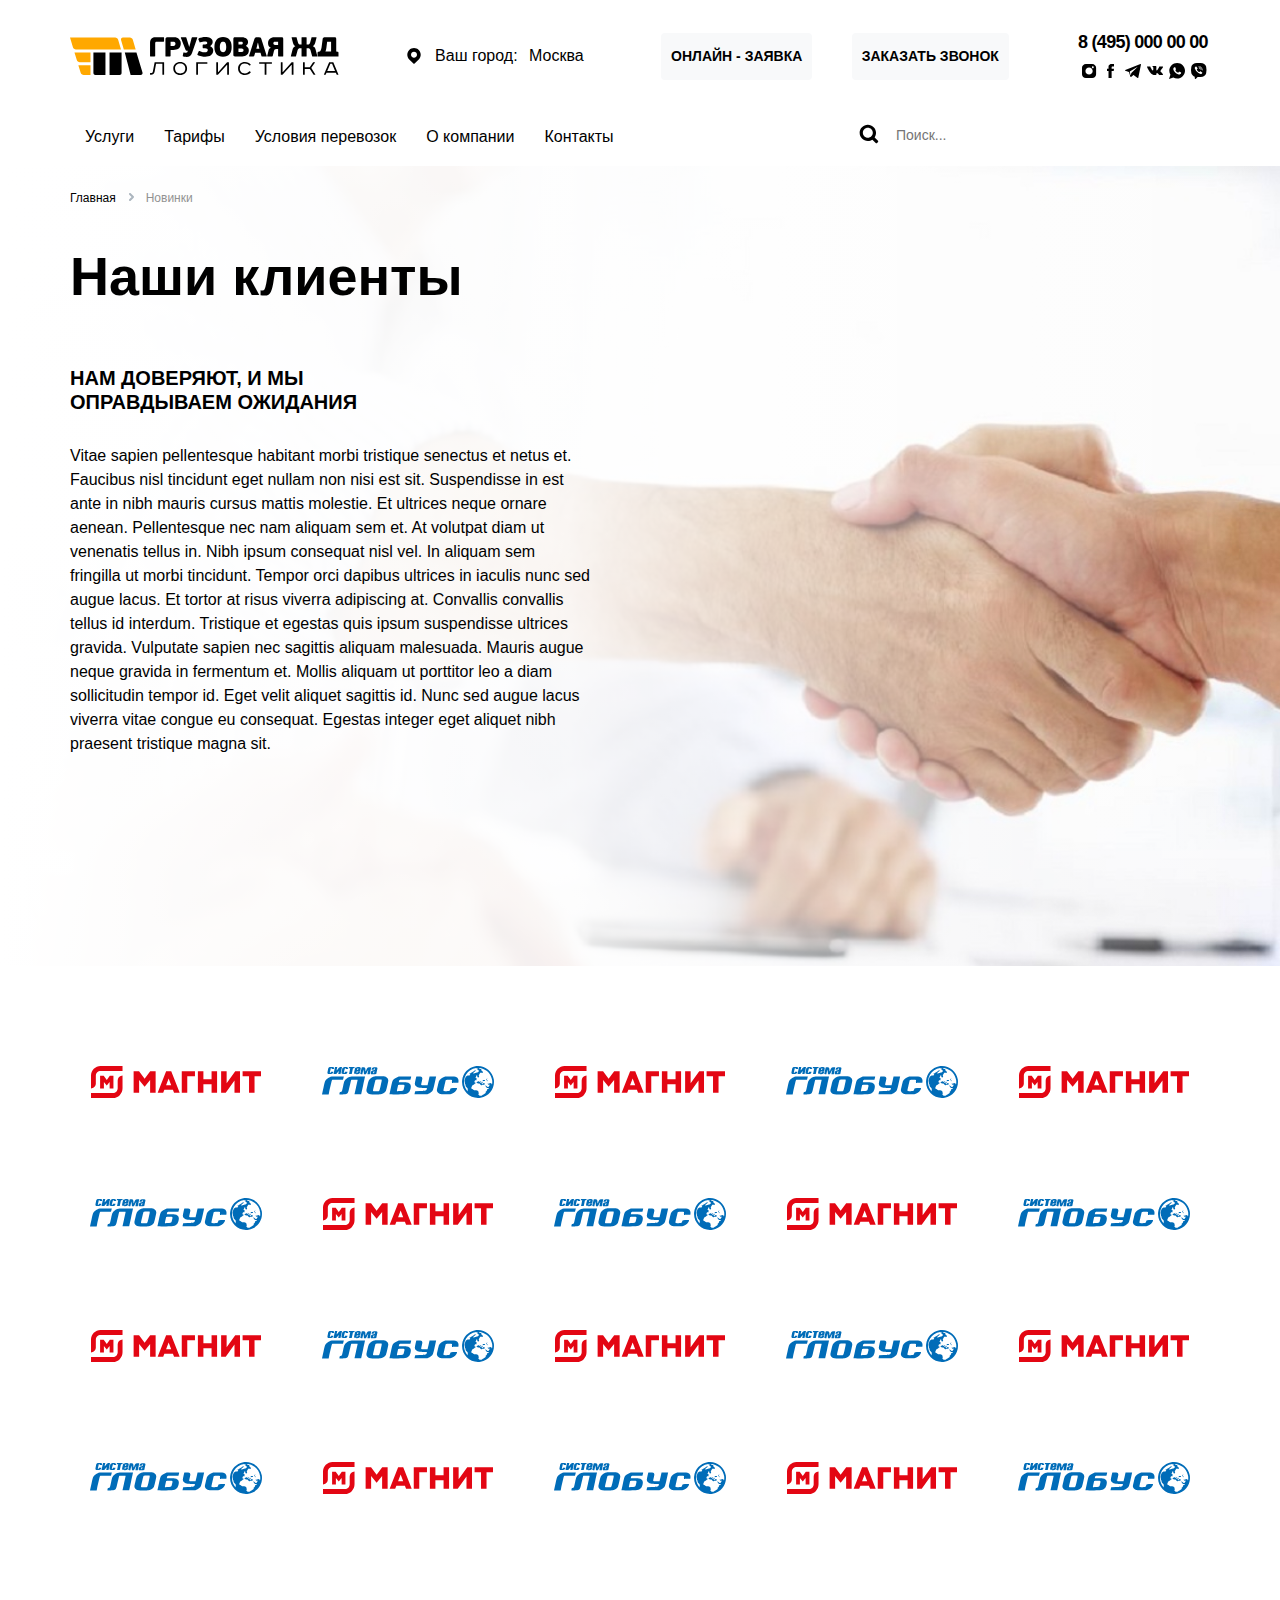
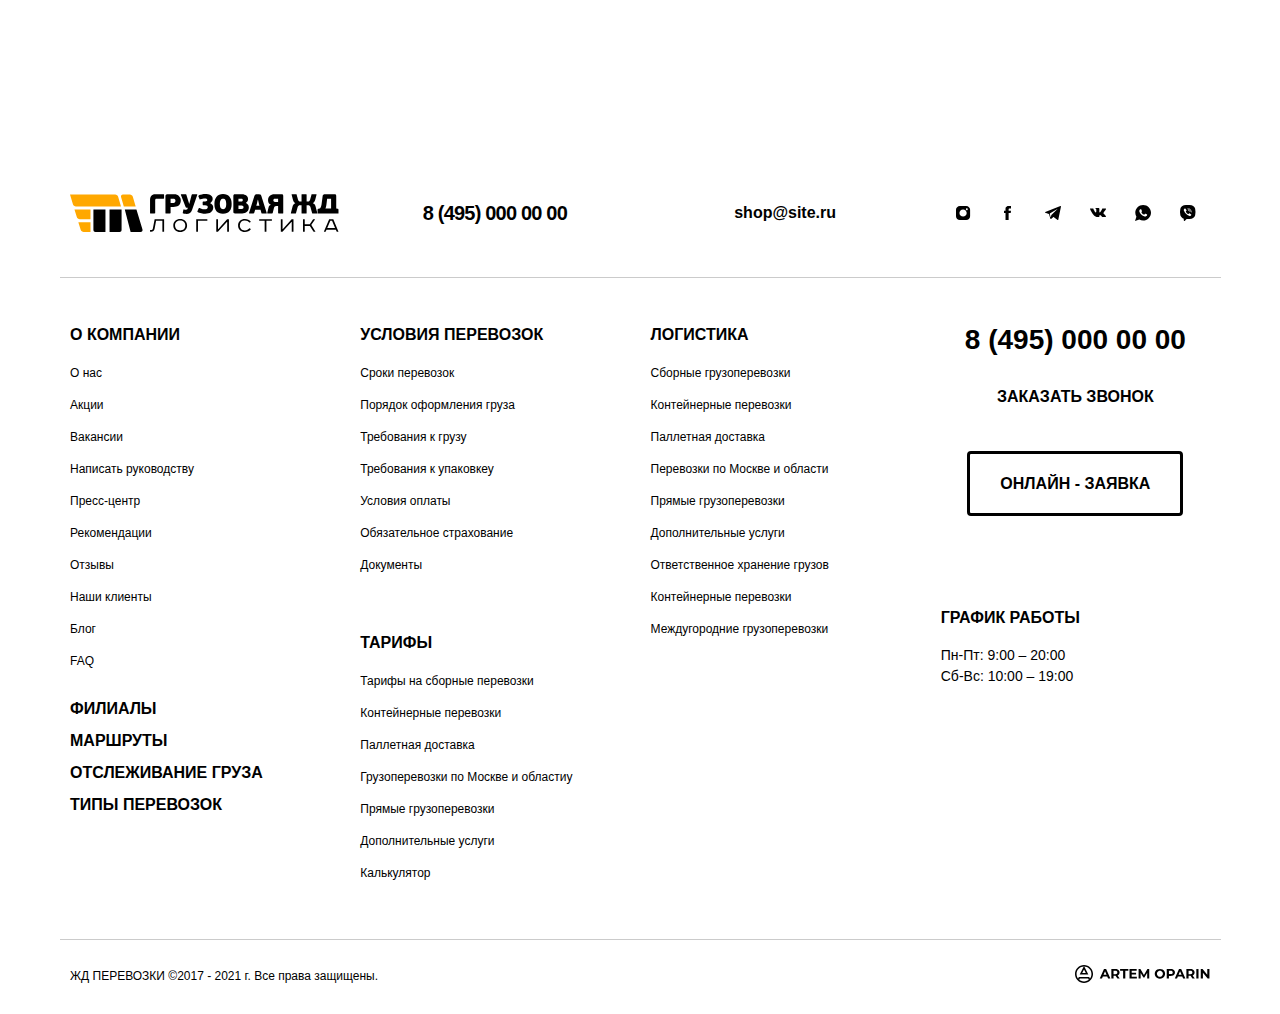
<file: clients.html>
<!doctype html>
<html lang="ru">

<head>
  <meta charset="UTF-8">
  <meta name="viewport" content="width=device-width,initial-scale=1">
  <meta http-equiv="X-UA-Compatible" content="ie=edge">
  <link rel="shortcut icon" href="img/favicon/favicon.ico">
  <link rel="icon" type="image/vnd.microsoft.icon" href="img/favicon/favicon.ico">
  <link rel="icon" type="image/x-icon" href="img/favicon/favicon.ico">
  <link rel="icon" href="img/favicon/favicon.ico">
  <title>Title</title>
  <link href="vendors~main.css" rel="stylesheet">
  <link href="main.css" rel="stylesheet">
</head>

<body>
  <header class="header" itemscope itemtype="http://schema.org/Organization">
    <div class="container">
      <div class="row align-items-center header__row">
        <div class="col-6 col-sm-4 col-md-3 col-xl-6">
          <div class="row align-items-center">
            <div class="col"><a href="index.html" class="logo"><img src="img/logo.svg" alt="" itemprop="logo"></a></div>
            <div class="d-none d-xl-block col"><a href="#" class="header__city d-none d-lg-flex align-items-center justify-content-center js-region"><img src="img/map.svg" alt="map" class="js-region">
                <p>Ваш город: <span class="js-region-city">Москва</span></p>
              </a></div>
          </div>
        </div>
        <div class="col d-none d-md-flex justify-content-center"><button class="btn btn-white header__btn js-query">ОНЛАЙН - ЗАЯВКА</button></div>
        <div class="col d-flex justify-content-end justify-content-sm-center"><button class="btn btn-white header__btn js-call">ЗАКАЗАТЬ ЗВОНОК</button>
          <div class="header__burger js-modal-header"><img src="img/bur.svg" alt="" class="js-modal-header"></div>
        </div>
        <div class="col d-none d-sm-flex justify-content-end">
          <nav class="header-social"><a href="tel:83457364958" class="header-social__tel" itemprop="telephone">8 (495) 000 00 00</a>
            <nav class="header-social__links"><a href="#" target="_blank"><img src="img/inst.svg" alt="Social icon"></a><a href="#" target="_blank"><img src="img/fb.svg" alt="Social icon"></a><a href="#" target="_blank"><img src="img/tg.svg" alt="Social icon"></a><a href="#" target="_blank"><img src="img/vk.svg" alt="Social icon"></a><a href="#" target="_blank"><img src="img/wp.svg" alt="Social icon"></a><a href="#" target="_blank"><img src="img/vb.svg" alt="Social icon"></a></nav>
          </nav>
        </div>
      </div>
      <div class="row">
        <div class="d-none col-md-10 col-lg-8 col-xxl-6 d-md-flex align-items-center">
          <ul data-da=".adaptive-menu,767,2" class="header-menu">
            <li><a href="#">Услуги</a>
              <ul>
                <li><a href="#">Грузоперевозки по России</a>
                  <ul>
                    <li><a href="#">ЖД перевозки</a></li>
                    <li><a href="#">Контейнерные перевозки</a></li>
                    <li><a href="#">Автомобильные перевозки</a></li>
                    <li><a href="#">Перевозка негабарита</a></li>
                    <li><a href="#">Экспедирование грузов</a></li>
                    <li><a href="#">Автоэкспедирование</a></li>
                    <li><a href="#">Погрузочно-разгрузочные работы</a></li>
                    <li><a href="#">Упаковка груза</a></li>
                    <li><a href="#">Страхование груза</a></li>
                    <li><a href="#">Ответственное хранение</a></li>
                    <li><a href="#">Возврат документов</a></li>
                  </ul>
                  <ol>
                    <li><input type="search" placeholder="Поиск"></li>
                    <li><a href="#">Абакан</a></li>
                    <li><a href="#">Альметьевск</a></li>
                    <li><a href="#">Анадырь</a></li>
                    <li><a href="#">Ангарск</a></li>
                    <li><a href="#">Армавир</a></li>
                    <li><a href="#">Архангельск</a></li>
                    <li><a href="#">Астрахань</a></li>
                    <li><a href="#">Ачинск</a></li>
                    <li><a href="#">Балаково</a></li>
                    <li><a href="#">Барнаул</a></li>
                    <li><a href="#">Батайск</a></li>
                    <li><a href="#">Белгород</a></li>
                    <li><a href="#">Березники</a></li>
                    <li><a href="#">Бийск</a></li>
                    <li><a href="#">Биробиджан</a></li>
                    <li><a href="#">Благовещенск</a></li>
                    <li><a href="#">Братск</a></li>
                    <li><a href="#">Брянск</a></li>
                    <li><a href="#">Бузулук</a></li>
                    <li><a href="#">Великий Новгород</a></li>
                    <li><a href="#">Верхняя Пышма</a></li>
                    <li><a href="#">Владивосток</a></li>
                    <li><a href="#">Владикавказ</a></li>
                    <li><a href="#">Владимир</a></li>
                    <li><a href="#">Волгоград</a></li>
                    <li><a href="#">Волгодонск</a></li>
                    <li><a href="#">Волжский</a></li>
                    <li><a href="#">Вологда</a></li>
                    <li><a href="#">Воронеж</a></li>
                  </ol>
                </li>
                <li><a href="#">Грузоперевозки по Беларусь</a>
                  <ul>
                    <li><a href="#">ЖД перевозки</a></li>
                    <li><a href="#">Контейнерные перевозки</a></li>
                    <li><a href="#">Автомобильные перевозки</a></li>
                    <li><a href="#">Перевозка негабарита</a></li>
                    <li><a href="#">Экспедирование грузов</a></li>
                    <li><a href="#">Автоэкспедирование</a></li>
                    <li><a href="#">Погрузочно-разгрузочные работы</a></li>
                    <li><a href="#">Упаковка груза</a></li>
                    <li><a href="#">Страхование груза</a></li>
                    <li><a href="#">Ответственное хранение</a></li>
                    <li><a href="#">Возврат документов</a></li>
                  </ul>
                  <ol>
                    <li><input type="search" placeholder="Поиск"></li>
                    <li><a href="#">Абакан</a></li>
                    <li><a href="#">Альметьевск</a></li>
                    <li><a href="#">Анадырь</a></li>
                    <li><a href="#">Ангарск</a></li>
                    <li><a href="#">Армавир</a></li>
                    <li><a href="#">Архангельск</a></li>
                    <li><a href="#">Астрахань</a></li>
                    <li><a href="#">Ачинск</a></li>
                    <li><a href="#">Балаково</a></li>
                    <li><a href="#">Барнаул</a></li>
                    <li><a href="#">Батайск</a></li>
                    <li><a href="#">Белгород</a></li>
                    <li><a href="#">Березники</a></li>
                    <li><a href="#">Бийск</a></li>
                    <li><a href="#">Биробиджан</a></li>
                    <li><a href="#">Благовещенск</a></li>
                    <li><a href="#">Братск</a></li>
                    <li><a href="#">Брянск</a></li>
                    <li><a href="#">Бузулук</a></li>
                    <li><a href="#">Великий Новгород</a></li>
                    <li><a href="#">Верхняя Пышма</a></li>
                    <li><a href="#">Владивосток</a></li>
                    <li><a href="#">Владикавказ</a></li>
                    <li><a href="#">Владимир</a></li>
                    <li><a href="#">Волгоград</a></li>
                    <li><a href="#">Волгодонск</a></li>
                    <li><a href="#">Волжский</a></li>
                    <li><a href="#">Вологда</a></li>
                    <li><a href="#">Воронеж</a></li>
                  </ol>
                </li>
                <li><a href="#">Грузоперевозки по Казахстан</a>
                  <ul>
                    <li><a href="#">ЖД перевозки</a></li>
                    <li><a href="#">Контейнерные перевозки</a></li>
                    <li><a href="#">Автомобильные перевозки</a></li>
                    <li><a href="#">Перевозка негабарита</a></li>
                    <li><a href="#">Экспедирование грузов</a></li>
                    <li><a href="#">Автоэкспедирование</a></li>
                    <li><a href="#">Погрузочно-разгрузочные работы</a></li>
                    <li><a href="#">Упаковка груза</a></li>
                    <li><a href="#">Страхование груза</a></li>
                    <li><a href="#">Ответственное хранение</a></li>
                    <li><a href="#">Возврат документов</a></li>
                  </ul>
                  <ol>
                    <li><input type="search" placeholder="Поиск"></li>
                    <li><a href="#">Абакан</a></li>
                    <li><a href="#">Альметьевск</a></li>
                    <li><a href="#">Анадырь</a></li>
                    <li><a href="#">Ангарск</a></li>
                    <li><a href="#">Армавир</a></li>
                    <li><a href="#">Архангельск</a></li>
                    <li><a href="#">Астрахань</a></li>
                    <li><a href="#">Ачинск</a></li>
                    <li><a href="#">Балаково</a></li>
                    <li><a href="#">Барнаул</a></li>
                    <li><a href="#">Батайск</a></li>
                    <li><a href="#">Белгород</a></li>
                    <li><a href="#">Березники</a></li>
                    <li><a href="#">Бийск</a></li>
                    <li><a href="#">Биробиджан</a></li>
                    <li><a href="#">Благовещенск</a></li>
                    <li><a href="#">Братск</a></li>
                    <li><a href="#">Брянск</a></li>
                    <li><a href="#">Бузулук</a></li>
                    <li><a href="#">Великий Новгород</a></li>
                    <li><a href="#">Верхняя Пышма</a></li>
                    <li><a href="#">Владивосток</a></li>
                    <li><a href="#">Владикавказ</a></li>
                    <li><a href="#">Владимир</a></li>
                    <li><a href="#">Волгоград</a></li>
                    <li><a href="#">Волгодонск</a></li>
                    <li><a href="#">Волжский</a></li>
                    <li><a href="#">Вологда</a></li>
                    <li><a href="#">Воронеж</a></li>
                  </ol>
                </li>
                <li><a href="#">Подбор автотранспорта</a>
                  <ul>
                    <li><a href="#">ЖД перевозки</a></li>
                    <li><a href="#">Контейнерные перевозки</a></li>
                    <li><a href="#">Автомобильные перевозки</a></li>
                    <li><a href="#">Перевозка негабарита</a></li>
                    <li><a href="#">Экспедирование грузов</a></li>
                    <li><a href="#">Автоэкспедирование</a></li>
                    <li><a href="#">Погрузочно-разгрузочные работы</a></li>
                    <li><a href="#">Упаковка груза</a></li>
                    <li><a href="#">Страхование груза</a></li>
                    <li><a href="#">Ответственное хранение</a></li>
                    <li><a href="#">Возврат документов</a></li>
                  </ul>
                  <ol>
                    <li><input type="search" placeholder="Поиск"></li>
                    <li><a href="#">Абакан</a></li>
                    <li><a href="#">Альметьевск</a></li>
                    <li><a href="#">Анадырь</a></li>
                    <li><a href="#">Ангарск</a></li>
                    <li><a href="#">Армавир</a></li>
                    <li><a href="#">Архангельск</a></li>
                    <li><a href="#">Астрахань</a></li>
                    <li><a href="#">Ачинск</a></li>
                    <li><a href="#">Балаково</a></li>
                    <li><a href="#">Барнаул</a></li>
                    <li><a href="#">Батайск</a></li>
                    <li><a href="#">Белгород</a></li>
                    <li><a href="#">Березники</a></li>
                    <li><a href="#">Бийск</a></li>
                    <li><a href="#">Биробиджан</a></li>
                    <li><a href="#">Благовещенск</a></li>
                    <li><a href="#">Братск</a></li>
                    <li><a href="#">Брянск</a></li>
                    <li><a href="#">Бузулук</a></li>
                    <li><a href="#">Великий Новгород</a></li>
                    <li><a href="#">Верхняя Пышма</a></li>
                    <li><a href="#">Владивосток</a></li>
                    <li><a href="#">Владикавказ</a></li>
                    <li><a href="#">Владимир</a></li>
                    <li><a href="#">Волгоград</a></li>
                    <li><a href="#">Волгодонск</a></li>
                    <li><a href="#">Волжский</a></li>
                    <li><a href="#">Вологда</a></li>
                    <li><a href="#">Воронеж</a></li>
                  </ol>
                </li>
                <li><a href="#">Отраслевые решения</a>
                  <ul>
                    <li><a href="#">ЖД перевозки</a></li>
                    <li><a href="#">Контейнерные перевозки</a></li>
                    <li><a href="#">Автомобильные перевозки</a></li>
                    <li><a href="#">Перевозка негабарита</a></li>
                    <li><a href="#">Экспедирование грузов</a></li>
                    <li><a href="#">Автоэкспедирование</a></li>
                    <li><a href="#">Погрузочно-разгрузочные работы</a></li>
                    <li><a href="#">Упаковка груза</a></li>
                    <li><a href="#">Страхование груза</a></li>
                    <li><a href="#">Ответственное хранение</a></li>
                    <li><a href="#">Возврат документов</a></li>
                  </ul>
                  <ol>
                    <li><input type="search" placeholder="Поиск"></li>
                    <li><a href="#">Абакан</a></li>
                    <li><a href="#">Альметьевск</a></li>
                    <li><a href="#">Анадырь</a></li>
                    <li><a href="#">Ангарск</a></li>
                    <li><a href="#">Армавир</a></li>
                    <li><a href="#">Архангельск</a></li>
                    <li><a href="#">Астрахань</a></li>
                    <li><a href="#">Ачинск</a></li>
                    <li><a href="#">Балаково</a></li>
                    <li><a href="#">Барнаул</a></li>
                    <li><a href="#">Батайск</a></li>
                    <li><a href="#">Белгород</a></li>
                    <li><a href="#">Березники</a></li>
                    <li><a href="#">Бийск</a></li>
                    <li><a href="#">Биробиджан</a></li>
                    <li><a href="#">Благовещенск</a></li>
                    <li><a href="#">Братск</a></li>
                    <li><a href="#">Брянск</a></li>
                    <li><a href="#">Бузулук</a></li>
                    <li><a href="#">Великий Новгород</a></li>
                    <li><a href="#">Верхняя Пышма</a></li>
                    <li><a href="#">Владивосток</a></li>
                    <li><a href="#">Владикавказ</a></li>
                    <li><a href="#">Владимир</a></li>
                    <li><a href="#">Волгоград</a></li>
                    <li><a href="#">Волгодонск</a></li>
                    <li><a href="#">Волжский</a></li>
                    <li><a href="#">Вологда</a></li>
                    <li><a href="#">Воронеж</a></li>
                  </ol>
                </li>
              </ul>
            </li>
            <li><a href="#">Тарифы</a></li>
            <li><a href="#">Условия перевозок</a></li>
            <li><a href="#">О компании</a></li>
            <li><a href="#">Контакты</a></li>
          </ul>
        </div>
        <div class="d-none col-2 col-lg-4 col-xxl-6 d-md-flex align-items-center">
          <div class="header__search-img js-search"><img src="img/srch.svg" class="js-search" alt=""></div>
          <form action="POST">
            <div class="form-wrapper-header"><span><button type="submit" class="btn"><img src="img/srch.svg" alt=""></button></span><span><input type="search" class="form-control" placeholder="Поиск..."></span></div>
          </form>
        </div>
      </div>
    </div>
  </header>
  <main>
    <section class="breadcrumbs breadcrumbs-gray">
      <div class="headcrumbs kama_breadcrumbs" itemscope="" itemtype="http://schema.org/BreadcrumbList">
        <div class="container"><span itemprop="itemListElement" itemscope="" itemtype="http://schema.org/ListItem"><a href="https://woo-kosmetka.webdevlair.com" itemprop="item"><span itemprop="name">Главная</span> </a></span><span class="kb_sep"></span> <span class="kb_title">Новинки</span></div>
      </div>
    </section>
    <section class="banner banner-gradient" style="background-image: url('img/ban4.jpg')">
      <div class="container">
        <div class="row">
          <div class="col">
            <div class="banner-slide banner-slide-black">
              <h1 class="banner-slide__title">Наши клиенты</h1>
              <h2 class="banner-slide__subtitle">НАМ ДОВЕРЯЮТ, И МЫ<br>ОПРАВДЫВАЕМ ОЖИДАНИЯ</h2>
              <p class="banner-slide__text">Vitae sapien pellentesque habitant morbi tristique senectus et netus et. Faucibus nisl tincidunt eget nullam non nisi est sit. Suspendisse in est ante in nibh mauris cursus mattis molestie. Et ultrices neque ornare aenean. Pellentesque nec nam aliquam sem et. At volutpat diam ut venenatis tellus in. Nibh ipsum consequat nisl vel. In aliquam sem fringilla ut morbi tincidunt. Tempor orci dapibus ultrices in iaculis nunc sed augue lacus. Et tortor at risus viverra adipiscing at. Convallis convallis tellus id interdum. Tristique et egestas quis ipsum suspendisse ultrices gravida. Vulputate sapien nec sagittis aliquam malesuada. Mauris augue neque gravida in fermentum et. Mollis aliquam ut porttitor leo a diam sollicitudin tempor id. Eget velit aliquet sagittis id. Nunc sed augue lacus viverra vitae congue eu consequat. Egestas integer eget aliquet nibh praesent tristique magna sit.</p>
            </div>
          </div>
        </div>
      </div>
    </section>
    <section class="partners">
      <div class="container">
        <div class="row">
          <div class="partners-item"><a href="#" class="partners__item" target="_blank"><img src="img/par1.svg" alt=""></a></div>
          <div class="partners-item"><a href="#" class="partners__item" target="_blank"><img src="img/par2.svg" alt=""></a></div>
          <div class="partners-item"><a href="#" class="partners__item" target="_blank"><img src="img/par1.svg" alt=""></a></div>
          <div class="partners-item"><a href="#" class="partners__item" target="_blank"><img src="img/par2.svg" alt=""></a></div>
          <div class="partners-item"><a href="#" class="partners__item" target="_blank"><img src="img/par1.svg" alt=""></a></div>
          <div class="partners-item"><a href="#" class="partners__item" target="_blank"><img src="img/par2.svg" alt=""></a></div>
          <div class="partners-item"><a href="#" class="partners__item" target="_blank"><img src="img/par1.svg" alt=""></a></div>
          <div class="partners-item"><a href="#" class="partners__item" target="_blank"><img src="img/par2.svg" alt=""></a></div>
          <div class="partners-item"><a href="#" class="partners__item" target="_blank"><img src="img/par1.svg" alt=""></a></div>
          <div class="partners-item"><a href="#" class="partners__item" target="_blank"><img src="img/par2.svg" alt=""></a></div>
          <div class="partners-item"><a href="#" class="partners__item" target="_blank"><img src="img/par1.svg" alt=""></a></div>
          <div class="partners-item"><a href="#" class="partners__item" target="_blank"><img src="img/par2.svg" alt=""></a></div>
          <div class="partners-item"><a href="#" class="partners__item" target="_blank"><img src="img/par1.svg" alt=""></a></div>
          <div class="partners-item"><a href="#" class="partners__item" target="_blank"><img src="img/par2.svg" alt=""></a></div>
          <div class="partners-item"><a href="#" class="partners__item" target="_blank"><img src="img/par1.svg" alt=""></a></div>
          <div class="partners-item"><a href="#" class="partners__item" target="_blank"><img src="img/par2.svg" alt=""></a></div>
          <div class="partners-item"><a href="#" class="partners__item" target="_blank"><img src="img/par1.svg" alt=""></a></div>
          <div class="partners-item"><a href="#" class="partners__item" target="_blank"><img src="img/par2.svg" alt=""></a></div>
          <div class="partners-item"><a href="#" class="partners__item" target="_blank"><img src="img/par1.svg" alt=""></a></div>
          <div class="partners-item"><a href="#" class="partners__item" target="_blank"><img src="img/par2.svg" alt=""></a></div>
        </div>
      </div>
    </section>
  </main>
  <footer class="footer" itemscope itemtype="http://schema.org/Organization">
    <div class="container">
      <div class="row footer__row align-items-center">
        <div class="col-12 col-sm-6 col-lg-3"><a href="index.html" class="logo"><img src="img/logo.svg" alt=""></a></div>
        <div class="col-12 col-sm-6 col-lg-3 d-flex justify-content-center"><a href="tel:88005553535" class="footer__tel" itemprop="telephone">8 (495) 000 00 00</a></div>
        <div class="col-12 col-sm-6 col-lg-3 d-flex justify-content-center"><a href="mailto:asdfasd@gmail.com" class="footer__mail" itemprop="email">shop@site.ru</a></div>
        <div class="col-12 col-sm-6 col-lg-3">
          <nav class="header-social__links footer-social"><a href="#" target="_blank"><img src="img/inst.svg" alt="Social icon"></a><a href="#" target="_blank"><img src="img/fb.svg" alt="Social icon"></a><a href="#" target="_blank"><img src="img/tg.svg" alt="Social icon"></a><a href="#" target="_blank"><img src="img/vk.svg" alt="Social icon"></a><a href="#" target="_blank"><img src="img/wp.svg" alt="Social icon"></a><a href="#" target="_blank"><img src="img/vb.svg" alt="Social icon"></a></nav>
        </div>
      </div>
      <div class="row footer__row footer__row-2">
        <div class="col-12 col-sm-6 col-lg-3">
          <h3 class="footer__title">О КОМПАНИИ</h3>
          <ul class="footer__nav">
            <li><a href="#">О нас</a></li>
            <li><a href="#">Акции</a></li>
            <li><a href="#">Вакансии</a></li>
            <li><a href="#">Написать руководству</a></li>
            <li><a href="#">Пресс-центр</a></li>
            <li><a href="#">Рекомендации</a></li>
            <li><a href="#">Отзывы</a></li>
            <li><a href="#">Наши клиенты</a></li>
            <li><a href="#">Блог</a></li>
            <li><a href="#">FAQ</a></li>
          </ul>
          <ul class="footer__nav-bold">
            <li><a href="#">ФИЛИАЛЫ</a></li>
            <li><a href="#">МАРШРУТЫ</a></li>
            <li><a href="#">ОТСЛЕЖИВАНИЕ ГРУЗА</a></li>
            <li><a href="#">ТИПЫ ПЕРЕВОЗОК</a></li>
          </ul>
        </div>
        <div class="col-12 col-sm-6 col-lg-3">
          <h3 class="footer__title">УСЛОВИЯ ПЕРЕВОЗОК</h3>
          <ul class="footer__nav">
            <li><a href="#">Сроки перевозок</a></li>
            <li><a href="#">Порядок оформления груза</a></li>
            <li><a href="#">Требования к грузу</a></li>
            <li><a href="#">Требования к упаковкеу</a></li>
            <li><a href="#">Условия оплаты</a></li>
            <li><a href="#">Обязательное страхование</a></li>
            <li><a href="#">Документы</a></li>
          </ul>
          <h3 class="footer__title">ТАРИФЫ</h3>
          <ul class="footer__nav">
            <li><a href="#">Тарифы на сборные перевозки</a></li>
            <li><a href="#">Контейнерные перевозки</a></li>
            <li><a href="#">Паллетная доставка</a></li>
            <li><a href="#">Грузоперевозки по Москве и областиу</a></li>
            <li><a href="#">Прямые грузоперевозки</a></li>
            <li><a href="#">Дополнительные услуги</a></li>
            <li><a href="#">Калькулятор</a></li>
          </ul>
        </div>
        <div class="col-12 col-sm-6 col-lg-3">
          <h3 class="footer__title">ЛОГИСТИКА</h3>
          <ul class="footer__nav">
            <li><a href="#">Сборные грузоперевозки</a></li>
            <li><a href="#">Контейнерные перевозки</a></li>
            <li><a href="#">Паллетная доставка</a></li>
            <li><a href="#">Перевозки по Москве и области</a></li>
            <li><a href="#">Прямые грузоперевозки</a></li>
            <li><a href="#">Дополнительные услуги</a></li>
            <li><a href="#">Ответственное хранение грузов</a></li>
            <li><a href="#">Контейнерные перевозки</a></li>
            <li><a href="#">Междугородние грузоперевозки</a></li>
          </ul>
        </div>
        <div class="col-12 col-sm-6 col-lg-3 d-flex flex-column align-items-center"><a href="tel:88005553535" class="footer__tel-bold" itemprop="telephone">8 (495) 000 00 00 </a><a href="#" class="footer__call js-call">ЗАКАЗАТЬ ЗВОНОК</a> <a href="#" class="btn btn-transparent-border btn-transparent-border-black footer__btn js-query">ОНЛАЙН - ЗАЯВКА</a>
          <h3 class="footer__title">ГРАФИК РАБОТЫ</h3>
          <p class="footer__text">Пн-Пт: 9:00 – 20:00</p>
          <p class="footer__text">Сб-Вс: 10:00 – 19:00</p>
        </div>
      </div>
      <div class="row align-items-center">
        <div class="col-12 col-sm-6">
          <p class="footer__copy">ЖД ПЕРЕВОЗКИ ©2017 - 2021 г. Все права защищены.</p>
        </div>
        <div class="col-12 col-sm-6 d-flex justify-content-center justify-content-sm-end"><a href="#" target="_blank" class="footer__oparin"><svg width="135" height="18" viewBox="0 0 135 18" fill="none" xmlns="http://www.w3.org/2000/svg">
              <path d="M32.2314 11.4752H27.8376L26.9994 13.5002H24.7551L28.9732 4.05018H31.1363L35.3679 13.5002H33.0696L32.2314 11.4752ZM31.5419 9.81468L30.0412 6.19668L28.5406 9.81468H31.5419Z" fill="black" />
              <path d="M42.3795 13.5002L40.5543 10.8677H40.4462H38.5399V13.5002H36.3498V4.05018H40.4462C41.2844 4.05018 42.0099 4.18968 42.6228 4.46868C43.2447 4.74768 43.7224 5.14368 44.0559 5.65668C44.3894 6.16968 44.5561 6.77718 44.5561 7.47918C44.5561 8.18118 44.3849 8.78868 44.0424 9.30168C43.7089 9.80568 43.2312 10.1927 42.6093 10.4627L44.7319 13.5002H42.3795ZM42.3389 7.47918C42.3389 6.94818 42.1677 6.54318 41.8252 6.26418C41.4827 5.97618 40.9825 5.83218 40.3245 5.83218H38.5399V9.12618H40.3245C40.9825 9.12618 41.4827 8.98218 41.8252 8.69418C42.1677 8.40618 42.3389 8.00118 42.3389 7.47918Z" fill="black" />
              <path d="M48.1197 5.83218H45.0913V4.05018H53.3382V5.83218H50.3098V13.5002H48.1197V5.83218Z" fill="black" />
              <path d="M61.8442 11.7452V13.5002H54.5166V4.05018H61.6684V5.80518H56.6932V7.85718H61.0871V9.55818H56.6932V11.7452H61.8442Z" fill="black" />
              <path d="M72.1987 13.5002L72.1852 7.83018L69.4002 12.5012H68.4133L65.6418 7.95168V13.5002H63.5868V4.05018H65.3984L68.9405 9.92268L72.4285 4.05018H74.2266L74.2537 13.5002H72.1987Z" fill="black" />
              <path d="M84.9108 13.6622C83.9284 13.6622 83.0406 13.4507 82.2475 13.0277C81.4634 12.6047 80.846 12.0242 80.3953 11.2862C79.9537 10.5392 79.7329 9.70218 79.7329 8.77518C79.7329 7.84818 79.9537 7.01568 80.3953 6.27768C80.846 5.53068 81.4634 4.94568 82.2475 4.52268C83.0406 4.09968 83.9284 3.88818 84.9108 3.88818C85.8933 3.88818 86.7765 4.09968 87.5607 4.52268C88.3448 4.94568 88.9622 5.53068 89.4128 6.27768C89.8635 7.01568 90.0888 7.84818 90.0888 8.77518C90.0888 9.70218 89.8635 10.5392 89.4128 11.2862C88.9622 12.0242 88.3448 12.6047 87.5607 13.0277C86.7765 13.4507 85.8933 13.6622 84.9108 13.6622ZM84.9108 11.7992C85.4697 11.7992 85.9744 11.6732 86.425 11.4212C86.8757 11.1602 87.2272 10.8002 87.4795 10.3412C87.7409 9.88218 87.8716 9.36018 87.8716 8.77518C87.8716 8.19018 87.7409 7.66818 87.4795 7.20918C87.2272 6.75018 86.8757 6.39468 86.425 6.14268C85.9744 5.88168 85.4697 5.75118 84.9108 5.75118C84.352 5.75118 83.8473 5.88168 83.3967 6.14268C82.946 6.39468 82.59 6.75018 82.3286 7.20918C82.0763 7.66818 81.9501 8.19018 81.9501 8.77518C81.9501 9.36018 82.0763 9.88218 82.3286 10.3412C82.59 10.8002 82.946 11.1602 83.3967 11.4212C83.8473 11.6732 84.352 11.7992 84.9108 11.7992Z" fill="black" />
              <path d="M95.8312 4.05018C96.6694 4.05018 97.395 4.18968 98.0079 4.46868C98.6297 4.74768 99.1074 5.14368 99.4409 5.65668C99.7744 6.16968 99.9411 6.77718 99.9411 7.47918C99.9411 8.17218 99.7744 8.77968 99.4409 9.30168C99.1074 9.81468 98.6297 10.2107 98.0079 10.4897C97.395 10.7597 96.6694 10.8947 95.8312 10.8947H93.925V13.5002H91.7348V4.05018H95.8312ZM95.7095 9.11268C96.3675 9.11268 96.8677 8.97318 97.2102 8.69418C97.5527 8.40618 97.7239 8.00118 97.7239 7.47918C97.7239 6.94818 97.5527 6.54318 97.2102 6.26418C96.8677 5.97618 96.3675 5.83218 95.7095 5.83218H93.925V9.11268H95.7095Z" fill="black" />
              <path d="M107.262 11.4752H102.868L102.03 13.5002H99.7857L104.004 4.05018H106.167L110.398 13.5002H108.1L107.262 11.4752ZM106.572 9.81468L105.072 6.19668L103.571 9.81468H106.572Z" fill="black" />
              <path d="M117.41 13.5002L115.585 10.8677H115.477H113.57V13.5002H111.38V4.05018H115.477C116.315 4.05018 117.04 4.18968 117.653 4.46868C118.275 4.74768 118.753 5.14368 119.086 5.65668C119.42 6.16968 119.587 6.77718 119.587 7.47918C119.587 8.18118 119.415 8.78868 119.073 9.30168C118.739 9.80568 118.262 10.1927 117.64 10.4627L119.762 13.5002H117.41ZM117.369 7.47918C117.369 6.94818 117.198 6.54318 116.856 6.26418C116.513 5.97618 116.013 5.83218 115.355 5.83218H113.57V9.12618H115.355C116.013 9.12618 116.513 8.98218 116.856 8.69418C117.198 8.40618 117.369 8.00118 117.369 7.47918Z" fill="black" />
              <path d="M121.322 4.05018H123.512V13.5002H121.322V4.05018Z" fill="black" />
              <path d="M134.437 4.05018V13.5002H132.639L127.921 7.76268V13.5002H125.758V4.05018H127.57L132.274 9.78768V4.05018H134.437Z" fill="black" />
              <path fill-rule="evenodd" clip-rule="evenodd" d="M9.01299 16.4483C13.1325 16.4483 16.472 13.1136 16.472 9C16.472 4.88643 13.1325 1.55172 9.01299 1.55172C4.89349 1.55172 1.55396 4.88643 1.55396 9C1.55396 13.1136 4.89349 16.4483 9.01299 16.4483ZM9.01299 18C13.9907 18 18.026 13.9706 18.026 9C18.026 4.02944 13.9907 0 9.01299 0C4.03525 0 0 4.02944 0 9C0 13.9706 4.03525 18 9.01299 18Z" fill="black" />
              <path fill-rule="evenodd" clip-rule="evenodd" d="M9.01291 0.931201L4.70643 9.54327H13.3194L9.01291 0.931201ZM9.01291 4.40469L7.21929 7.99155H10.8065L9.01291 4.40469Z" fill="black" />
              <path fill-rule="evenodd" clip-rule="evenodd" d="M3.87075 11.9483H14.1549L15.3021 14.2392L13.9122 14.9332L13.1945 13.5H4.83115L4.11353 14.9332L2.72362 14.2392L3.87075 11.9483Z" fill="black" />
            </svg></a></div>
      </div>
    </div>
  </footer><!-- MODAL -->
  <aside class="js-sidebars">
    <section class="modal adaptive-menu"><a href="#" class="modal__exit-2"><img src="img/mex.svg" alt="" class="adaptive-menu__exit"></a></section>
    <section class="modal modal-region">
      <div class="modal__wrapper modal-region__wrapper">
        <h2 class="modal__title modal-region__title">Выбрать район</h2>
        <div class="modal-region__row">
          <p class="modal-region__city">Ваш город: <span class="js-select-city">Москва</span>?</p><a href="#" class="btn btn btn-transparent-border btn-transparent-border-black modal-region__btn js-region-close">да</a>
        </div>
        <ul class="modal-region__list">
          <li><a href="#" class="modal-region__link">Москва</a></li>
          <li><a href="#" class="modal-region__link">Санкт-Петербург</a></li>
          <li><a href="#" class="modal-region__link">Дубай</a></li>
          <li><a href="#" class="modal-region__link">Токио</a></li>
          <li><a href="#" class="modal-region__link">Лондон</a></li>
          <li><a href="#" class="modal-region__link">Рим</a></li>
          <li><a href="#" class="modal-region__link">Москва</a></li>
          <li><a href="#" class="modal-region__link">Санкт-Петербург</a></li>
          <li><a href="#" class="modal-region__link">Дубай</a></li>
          <li><a href="#" class="modal-region__link">Токио</a></li>
          <li><a href="#" class="modal-region__link">Лондон</a></li>
          <li><a href="#" class="modal-region__link">Рим</a></li>
          <li><a href="#" class="modal-region__link">Москва</a></li>
          <li><a href="#" class="modal-region__link">Санкт-Петербург</a></li>
          <li><a href="#" class="modal-region__link">Дубай</a></li>
          <li><a href="#" class="modal-region__link">Токио</a></li>
          <li><a href="#" class="modal-region__link">Лондон</a></li>
          <li><a href="#" class="modal-region__link">Рим</a></li>
          <li><a href="#" class="modal-region__link">Москва</a></li>
          <li><a href="#" class="modal-region__link">Санкт-Петербург</a></li>
          <li><a href="#" class="modal-region__link">Дубай</a></li>
          <li><a href="#" class="modal-region__link">Токио</a></li>
          <li><a href="#" class="modal-region__link">Лондон</a></li>
          <li><a href="#" class="modal-region__link">Рим</a></li>
          <li><a href="#" class="modal-region__link">Москва</a></li>
          <li><a href="#" class="modal-region__link">Санкт-Петербург</a></li>
          <li><a href="#" class="modal-region__link">Дубай</a></li>
          <li><a href="#" class="modal-region__link">Токио</a></li>
          <li><a href="#" class="modal-region__link">Лондон</a></li>
          <li><a href="#" class="modal-region__link">Рим</a></li>
          <li><a href="#" class="modal-region__link">Москва</a></li>
          <li><a href="#" class="modal-region__link">Санкт-Петербург</a></li>
          <li><a href="#" class="modal-region__link">Дубай</a></li>
          <li><a href="#" class="modal-region__link">Токио</a></li>
          <li><a href="#" class="modal-region__link">Лондон</a></li>
          <li><a href="#" class="modal-region__link">Рим</a></li>
        </ul><a href="#" class="modal__exit"><img src="img/mex.svg" alt="" class="modal-region__exit"></a>
      </div>
    </section>
    <section class="modal modal-call">
      <div class="modal__wrapper modal-call__wrapper">
        <h3 class="modal__title modal-call__title">Заполните пожалуйста форму и мы вам перезвоним</h3>
        <div class="modal-form">
          <form action="POST">
            <div class="modal-form__wrapper"><span><input type="text" class="form-control form__input" placeholder="Фамилия Имя Отчество"> </span><span><input type="tel" class="form-control form__input" placeholder="+ 999 444 77 22"> </span><span><button type="submit" class="btn btn-transparent-border btn-transparent-border-black modal-form__btn">ЗАКАЗАТЬ ЗВОНОК</button></span></div>
            <div class="modal-form__agreement">Я согласен условиями предоставления услуг и обработкой моих персональных данных при нажатии “Заказать звонок”</div>
          </form>
        </div><a href="#" class="modal__exit"><img src="img/mex.svg" alt="" class="modal-call__exit"></a>
      </div>
    </section>
    <section class="modal modal-query">
      <div class="modal__wrapper modal-subscribe__wrapper"><a href="#" class="modal__exit"><img src="img/mex.svg" alt="" class="modal-query__exit"></a>
        <h3 class="modal__title modal-subscribe__title">Заполните пожалуйста форму.</h3>
        <div class="modal-form">
          <form action="POST">
            <div class="modal-form__wrapper"><span><input type="text" class="form-control form__input" placeholder="Фамилия Имя Отчество"> </span><span><input type="tel" class="form-control form__input" placeholder="+ 999 444 77 22"> </span><span><input type="email" class="form-control form__input" placeholder="Ваш email"> </span><span><textarea name="your-quest" class="form-control form__input form__textarea-long" cols="30" rows="10" placeholder="Ваш вопрос"></textarea> </span><span><button type="submit" class="btn btn-transparent-border btn-transparent-border-black modal-form__btn">подписаться</button></span></div>
            <div class="modal-form__agreement">Нажимая на кнопку, вы даете согласие на обработку персональных данных и соглашаетесь с политикой конфиденциальности</div>
          </form>
        </div>
      </div>
    </section>
    <section class="modal modal-calc">
      <div class="modal__wrapper modal-subscribe__wrapper"><a href="#" class="modal__exit"><img src="img/mex.svg" alt="" class="modal-calc__exit"></a>
        <h3 class="modal__title modal-subscribe__title">Заполните пожалуйста форму.</h3>
        <div class="modal-form">
          <form action="POST">
            <div class="modal-form__wrapper"><span><input type="text" class="form-control form__input" placeholder="Фамилия Имя Отчество"> </span><span><input type="tel" class="form-control form__input" placeholder="+ 999 444 77 22"> </span><span class="modal-form-map modal-form-map-yellow"><input type="text" class="form-control form__input" placeholder="От куда"> </span><span class="modal-form-map modal-form-map-black"><input type="text" class="form-control form__input" placeholder="Куда"> </span><span class="weight"><input type="text" class="form-control form__input" placeholder="Вес, кг"> <input type="text" class="form-control form__input" placeholder="Объём, m3"> </span><span class="dimension"><input type="text" class="form-control form__input" placeholder="Длинна, см"> <input type="text" class="form-control form__input" placeholder="Ширина, см"> <input type="text" class="form-control form__input" placeholder="Высота, см"> </span><span><select name="select-type-gruz" class="form-control form__input">
                  <option value="Тип груза" checked="checked" disabled="disabled">Тип груза</option>
                  <option value="Ж/Д">Ж/Д</option>
                  <option value="Ж/Д">Ж/Д</option>
                  <option value="Ж/Д">Ж/Д</option>
                  <option value="Ж/Д">Ж/Д</option>
                  <option value="Ж/Д">Ж/Д</option>
                  <option value="Ж/Д">Ж/Д</option>
                </select> </span><span><label for="your-select-file" class="form__upload">Прикрепить файлы</label> <input type="file" id="your-select-file" class="form-control d-none"> </span><span><button type="submit" class="btn btn-transparent-border btn-transparent-border-black modal-form__btn">РАСЧИТАТЬ СТОИМОСТЬ</button></span></div>
            <div class="modal-form__agreement">Нажимая на кнопку, вы соглашаетесь с политикой конфиденциальности</div>
          </form>
        </div>
      </div>
    </section>
    <section class="modal modal-subscribe">
      <div class="modal__wrapper modal-subscribe__wrapper"><a href="#" class="modal__exit"><img src="img/mex.svg" alt="" class="modal-subscribe__exit"></a>
        <h3 class="modal__title modal-subscribe__title">Подпишись на свежие<br>статьи и новости</h3>
        <div class="modal-form">
          <form action="POST">
            <div class="modal-form__wrapper"><span><input type="text" class="form-control form__input" placeholder="Имя"> </span><span><input type="tel" class="form-control form__input" placeholder="Email"> </span><span><button type="submit" class="btn btn-transparent-border btn-transparent-border-black modal-form__btn">подписаться</button></span></div>
            <div class="modal-form__agreement">Я согласен условиями предоставления услуг и обработкой моих персональных данных при нажатии “Подписаться”</div>
          </form>
        </div>
      </div>
    </section>
    <section class="modal modal-job">
      <div class="modal__wrapper modal-job__wrapper"><a href="#" class="modal__exit"><img src="img/mex.svg" alt="" class="modal-job__exit"></a>
        <h3 class="modal__title">Откликнутся на вакансию</h3>
        <div class="modal-form">
          <form action="POST">
            <div class="modal-form__wrapper"><span><input type="text" class="form-control form__input" placeholder="Ваше имя"> </span><span><input type="tel" class="form-control form__input" placeholder="Телефон"> </span><span><textarea name="your-resume-2" class="form-control form__input form__textarea-long" cols="30" rows="10" placeholder="Вопрос"></textarea> </span><span><label for="your-resume" class="form__upload p-4">Загрузить резюме</label> <input type="file" class="form-control d-none" id="your-resume"> </span><span><button type="submit" class="btn btn-transparent-border btn-transparent-border-black modal-form__btn">ОТПРАВИТЬ РЕЗЮМЕ</button></span></div>
            <div class="modal-form__agreement">Я согласен условиями предоставления услуг и обработкой моих персональных данных при нажатии “Отправить”</div>
          </form>
        </div>
      </div>
    </section>
    <section class="modal modal-personal">
      <div class="modal__wrapper modal-personal__wrapper"><a href="#" class="modal__exit"><img src="img/mex.svg" alt="" class="modal-personal__exit"></a>
        <h3 class="modal__title">Персональные данные</h3>
        <div class="modal-form">
          <form action="POST">
            <div class="modal-form__wrapper"><span><input type="text" class="form-control form__input" placeholder="Имя"> </span><span><input type="text" class="form-control form__input" placeholder="Фамилия"> </span><span><input type="text" class="form-control form__input" placeholder="Отчество"> </span><span><input type="tel" class="form-control form__input" placeholder="Телефон"> </span><span><input type="email" class="form-control form__input" placeholder="Email"> </span><span><textarea name="your-address" class="form-control form__input form__textarea-long" cols="30" rows="10" placeholder="Адрес"></textarea></span>
              <div class="modal-form__btns"><button type="submit" class="btn btn-transparent-border btn-transparent-border-black modal-form__btn">ИЗМЕНИТЬ</button> <button type="reset" class="btn btn-transparent-border modal-form__btn modal-personal__exit">Отмена</button></div>
            </div>
          </form>
        </div>
      </div>
    </section>
    <section class="modal modal-faq">
      <div class="modal__wrapper modal-personal__wrapper"><a href="#" class="modal__exit"><img src="img/mex.svg" alt="" class="modal-faq__exit"></a>
        <h3 class="modal__title">Уважаемый посетитель</h3>
        <h4 class="modal__subtitle">Если у Вас еще остались вопросы, можете задать их через форму обратной связи. Мы ответим на указанный e-mail.</h4>
        <div class="modal-form">
          <form action="POST">
            <div class="modal-form__wrapper"><span><input type="text" class="form-control form__input" placeholder="Ваше имя"> </span><span><input type="tel" class="form-control form__input" placeholder="Телефон"> </span><span><input type="email" class="form-control form__input" placeholder="Email"> </span><span><textarea name="your-reviews-2" cols="30" rows="10" class="form-control form__input form__textarea-long" placeholder="Отзыв"></textarea> </span><span><button type="submit" class="btn btn-transparent-border btn-transparent-border-black modal-form__btn">ОТПРАВИТЬ</button></span></div>
            <div class="modal-form__agreement">Я согласен условиями предоставления услуг и обработкой моих персональных данных при нажатии “Отправить”</div>
          </form>
        </div>
      </div>
    </section>
    <section class="modal modal-reviews">
      <div class="modal__wrapper modal-reviews__wrapper"><a href="#" class="modal__exit"><img src="img/mex.svg" alt="" class="modal-reviews__exit"></a>
        <h3 class="modal__title">Оставить отзыв</h3>
        <div class="modal-form">
          <form action="POST">
            <div class="modal-form__wrapper"><span><input type="text" class="form-control form__input" placeholder="Ваше имя"> </span><span><input type="email" placeholder="Email" class="form-control form__input"> </span><span><textarea name="your-reviews-2" cols="30" rows="10" class="form-control form__input form__textarea-long" placeholder="Отзыв"></textarea></span>
              <div class="modal-form__star">Ваша оценка<ul class="rating-star js-rating js-rating-modal">
                  <li></li>
                  <li></li>
                  <li></li>
                  <li></li>
                  <li></li>
                </ul><input type="hidden" class="form-control" value="0" name="rating" id="js-rating-modal"></div><span><label for="your-photo" class="form__upload">Загрузить фото</label> <input type="file" id="your-photo" class="form-control d-none"> </span><span><button type="submit" class="btn btn-transparent-border btn-transparent-border-black modal-form__btn">ОТПРАВИТЬ</button></span>
            </div>
            <div class="modal-form__agreement">Я согласен условиями предоставления услуг и обработкой моих персональных данных при нажатии “Отправить”</div>
          </form>
        </div>
      </div>
    </section>
  </aside><!-- !MODAL -->
  <script src="vendors~main.js"></script>
  <script src="main.js"></script>
</body>

</html>
</file>
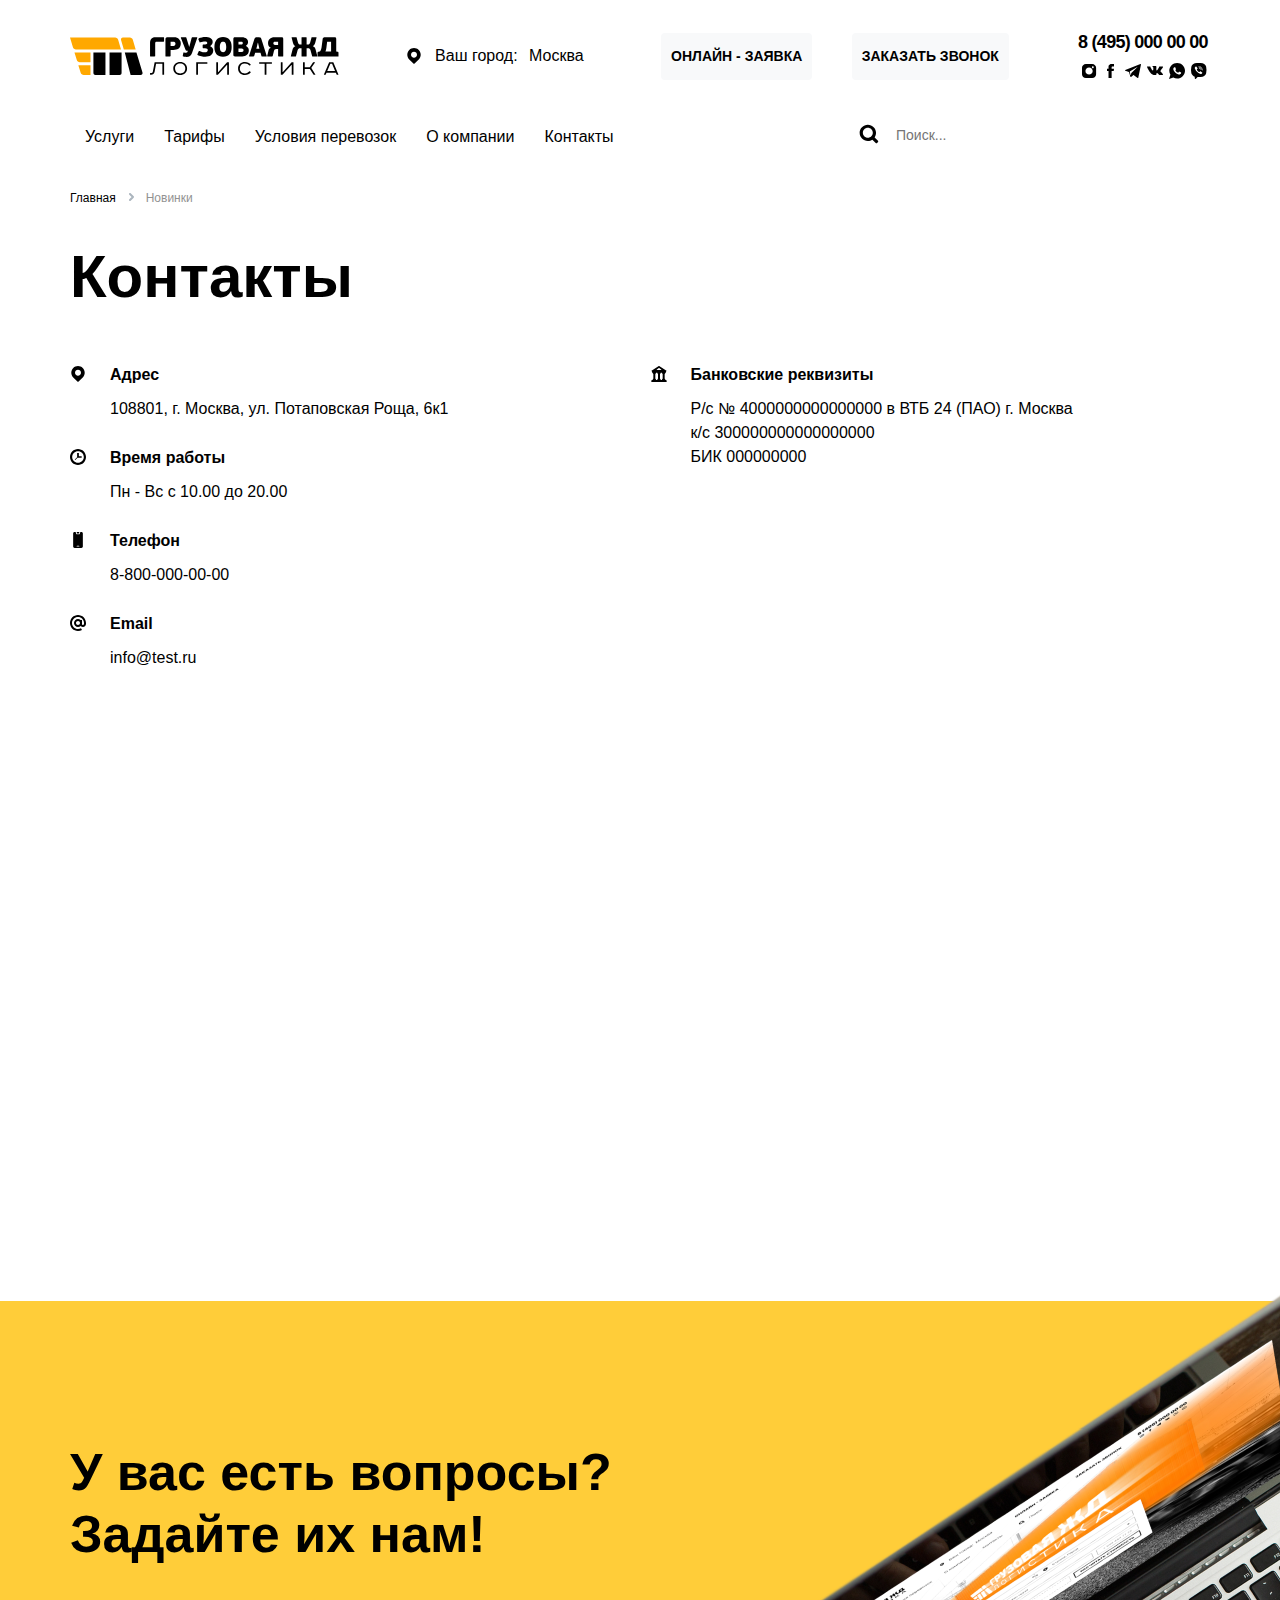
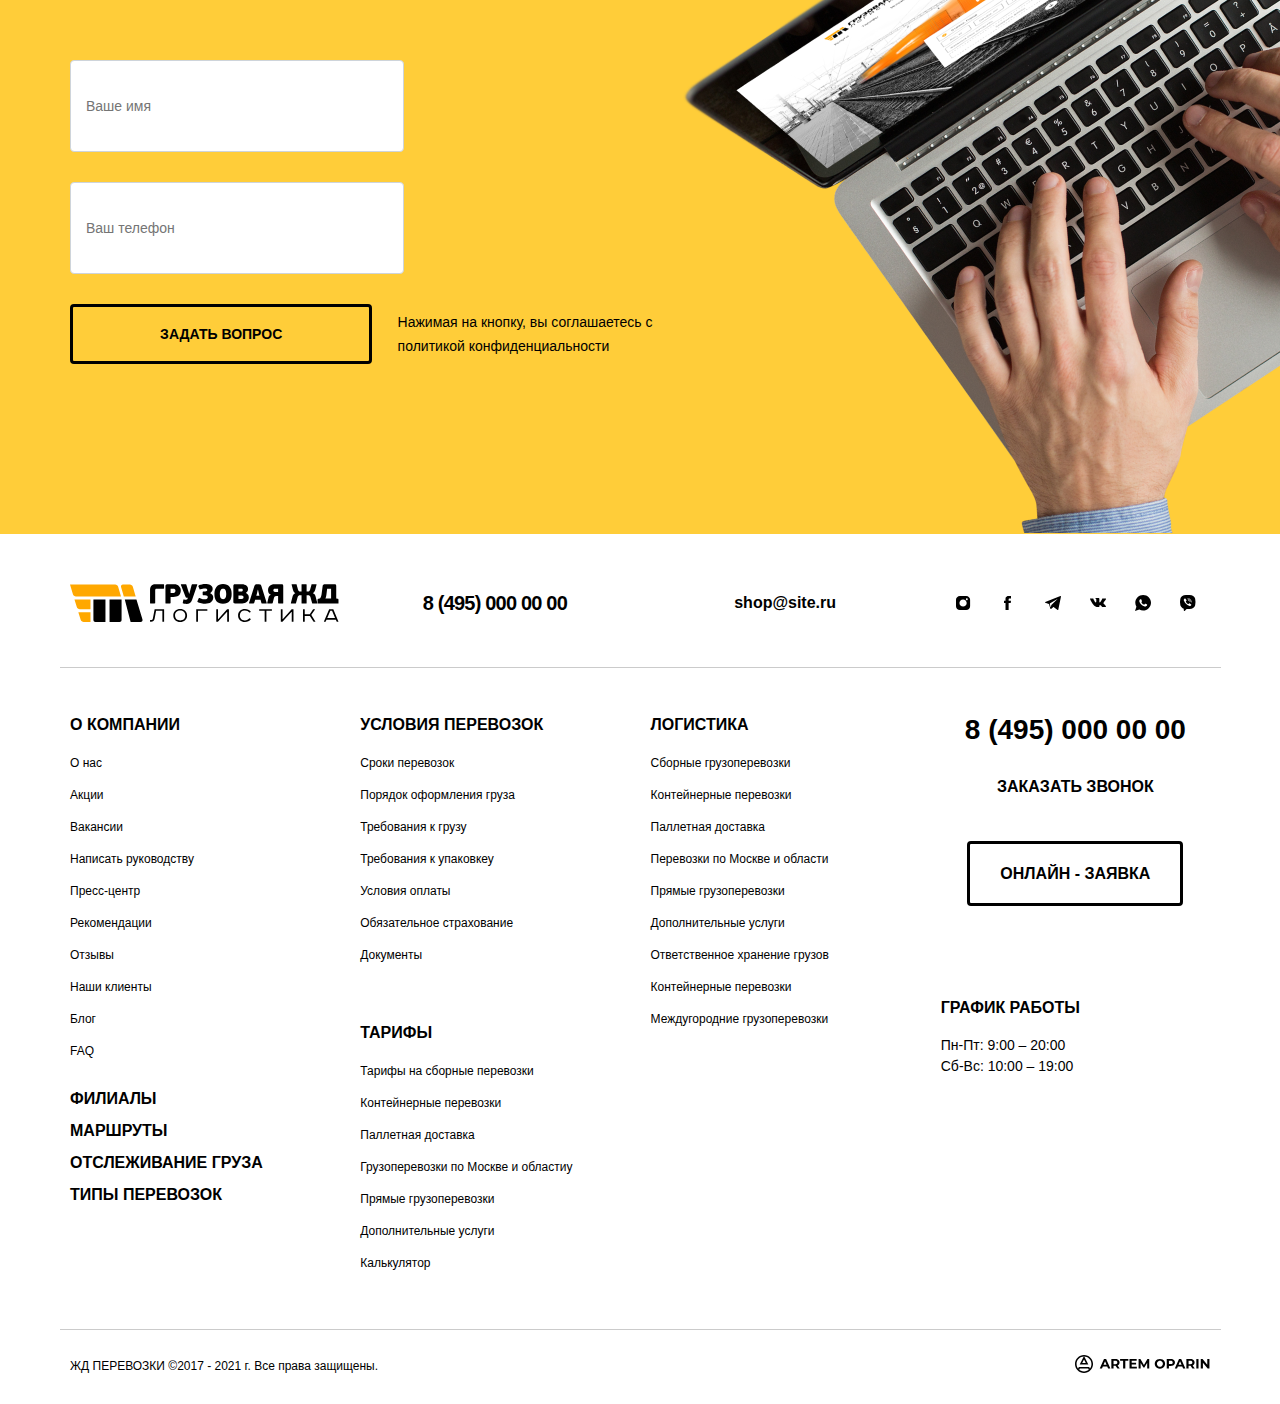
<file: contacts.html>
<!doctype html>
<html lang="ru">

<head>
  <meta charset="UTF-8">
  <meta name="viewport" content="width=device-width,initial-scale=1">
  <meta http-equiv="X-UA-Compatible" content="ie=edge">
  <link rel="shortcut icon" href="img/favicon/favicon.ico">
  <link rel="icon" type="image/vnd.microsoft.icon" href="img/favicon/favicon.ico">
  <link rel="icon" type="image/x-icon" href="img/favicon/favicon.ico">
  <link rel="icon" href="img/favicon/favicon.ico">
  <title>Title</title>
  <link href="vendors~main.css" rel="stylesheet">
  <link href="main.css" rel="stylesheet">
</head>

<body>
  <header class="header" itemscope itemtype="http://schema.org/Organization">
    <div class="container">
      <div class="row align-items-center header__row">
        <div class="col-6 col-sm-4 col-md-3 col-xl-6">
          <div class="row align-items-center">
            <div class="col"><a href="index.html" class="logo"><img src="img/logo.svg" alt="" itemprop="logo"></a></div>
            <div class="d-none d-xl-block col"><a href="#" class="header__city d-none d-lg-flex align-items-center justify-content-center js-region"><img src="img/map.svg" alt="map" class="js-region">
                <p>Ваш город: <span class="js-region-city">Москва</span></p>
              </a></div>
          </div>
        </div>
        <div class="col d-none d-md-flex justify-content-center"><button class="btn btn-white header__btn js-query">ОНЛАЙН - ЗАЯВКА</button></div>
        <div class="col d-flex justify-content-end justify-content-sm-center"><button class="btn btn-white header__btn js-call">ЗАКАЗАТЬ ЗВОНОК</button>
          <div class="header__burger js-modal-header"><img src="img/bur.svg" alt="" class="js-modal-header"></div>
        </div>
        <div class="col d-none d-sm-flex justify-content-end">
          <nav class="header-social"><a href="tel:83457364958" class="header-social__tel" itemprop="telephone">8 (495) 000 00 00</a>
            <nav class="header-social__links"><a href="#" target="_blank"><img src="img/inst.svg" alt="Social icon"></a><a href="#" target="_blank"><img src="img/fb.svg" alt="Social icon"></a><a href="#" target="_blank"><img src="img/tg.svg" alt="Social icon"></a><a href="#" target="_blank"><img src="img/vk.svg" alt="Social icon"></a><a href="#" target="_blank"><img src="img/wp.svg" alt="Social icon"></a><a href="#" target="_blank"><img src="img/vb.svg" alt="Social icon"></a></nav>
          </nav>
        </div>
      </div>
      <div class="row">
        <div class="d-none col-md-10 col-lg-8 col-xxl-6 d-md-flex align-items-center">
          <ul data-da=".adaptive-menu,767,2" class="header-menu">
            <li><a href="#">Услуги</a>
              <ul>
                <li><a href="#">Грузоперевозки по России</a>
                  <ul>
                    <li><a href="#">ЖД перевозки</a></li>
                    <li><a href="#">Контейнерные перевозки</a></li>
                    <li><a href="#">Автомобильные перевозки</a></li>
                    <li><a href="#">Перевозка негабарита</a></li>
                    <li><a href="#">Экспедирование грузов</a></li>
                    <li><a href="#">Автоэкспедирование</a></li>
                    <li><a href="#">Погрузочно-разгрузочные работы</a></li>
                    <li><a href="#">Упаковка груза</a></li>
                    <li><a href="#">Страхование груза</a></li>
                    <li><a href="#">Ответственное хранение</a></li>
                    <li><a href="#">Возврат документов</a></li>
                  </ul>
                  <ol>
                    <li><input type="search" placeholder="Поиск"></li>
                    <li><a href="#">Абакан</a></li>
                    <li><a href="#">Альметьевск</a></li>
                    <li><a href="#">Анадырь</a></li>
                    <li><a href="#">Ангарск</a></li>
                    <li><a href="#">Армавир</a></li>
                    <li><a href="#">Архангельск</a></li>
                    <li><a href="#">Астрахань</a></li>
                    <li><a href="#">Ачинск</a></li>
                    <li><a href="#">Балаково</a></li>
                    <li><a href="#">Барнаул</a></li>
                    <li><a href="#">Батайск</a></li>
                    <li><a href="#">Белгород</a></li>
                    <li><a href="#">Березники</a></li>
                    <li><a href="#">Бийск</a></li>
                    <li><a href="#">Биробиджан</a></li>
                    <li><a href="#">Благовещенск</a></li>
                    <li><a href="#">Братск</a></li>
                    <li><a href="#">Брянск</a></li>
                    <li><a href="#">Бузулук</a></li>
                    <li><a href="#">Великий Новгород</a></li>
                    <li><a href="#">Верхняя Пышма</a></li>
                    <li><a href="#">Владивосток</a></li>
                    <li><a href="#">Владикавказ</a></li>
                    <li><a href="#">Владимир</a></li>
                    <li><a href="#">Волгоград</a></li>
                    <li><a href="#">Волгодонск</a></li>
                    <li><a href="#">Волжский</a></li>
                    <li><a href="#">Вологда</a></li>
                    <li><a href="#">Воронеж</a></li>
                  </ol>
                </li>
                <li><a href="#">Грузоперевозки по Беларусь</a>
                  <ul>
                    <li><a href="#">ЖД перевозки</a></li>
                    <li><a href="#">Контейнерные перевозки</a></li>
                    <li><a href="#">Автомобильные перевозки</a></li>
                    <li><a href="#">Перевозка негабарита</a></li>
                    <li><a href="#">Экспедирование грузов</a></li>
                    <li><a href="#">Автоэкспедирование</a></li>
                    <li><a href="#">Погрузочно-разгрузочные работы</a></li>
                    <li><a href="#">Упаковка груза</a></li>
                    <li><a href="#">Страхование груза</a></li>
                    <li><a href="#">Ответственное хранение</a></li>
                    <li><a href="#">Возврат документов</a></li>
                  </ul>
                  <ol>
                    <li><input type="search" placeholder="Поиск"></li>
                    <li><a href="#">Абакан</a></li>
                    <li><a href="#">Альметьевск</a></li>
                    <li><a href="#">Анадырь</a></li>
                    <li><a href="#">Ангарск</a></li>
                    <li><a href="#">Армавир</a></li>
                    <li><a href="#">Архангельск</a></li>
                    <li><a href="#">Астрахань</a></li>
                    <li><a href="#">Ачинск</a></li>
                    <li><a href="#">Балаково</a></li>
                    <li><a href="#">Барнаул</a></li>
                    <li><a href="#">Батайск</a></li>
                    <li><a href="#">Белгород</a></li>
                    <li><a href="#">Березники</a></li>
                    <li><a href="#">Бийск</a></li>
                    <li><a href="#">Биробиджан</a></li>
                    <li><a href="#">Благовещенск</a></li>
                    <li><a href="#">Братск</a></li>
                    <li><a href="#">Брянск</a></li>
                    <li><a href="#">Бузулук</a></li>
                    <li><a href="#">Великий Новгород</a></li>
                    <li><a href="#">Верхняя Пышма</a></li>
                    <li><a href="#">Владивосток</a></li>
                    <li><a href="#">Владикавказ</a></li>
                    <li><a href="#">Владимир</a></li>
                    <li><a href="#">Волгоград</a></li>
                    <li><a href="#">Волгодонск</a></li>
                    <li><a href="#">Волжский</a></li>
                    <li><a href="#">Вологда</a></li>
                    <li><a href="#">Воронеж</a></li>
                  </ol>
                </li>
                <li><a href="#">Грузоперевозки по Казахстан</a>
                  <ul>
                    <li><a href="#">ЖД перевозки</a></li>
                    <li><a href="#">Контейнерные перевозки</a></li>
                    <li><a href="#">Автомобильные перевозки</a></li>
                    <li><a href="#">Перевозка негабарита</a></li>
                    <li><a href="#">Экспедирование грузов</a></li>
                    <li><a href="#">Автоэкспедирование</a></li>
                    <li><a href="#">Погрузочно-разгрузочные работы</a></li>
                    <li><a href="#">Упаковка груза</a></li>
                    <li><a href="#">Страхование груза</a></li>
                    <li><a href="#">Ответственное хранение</a></li>
                    <li><a href="#">Возврат документов</a></li>
                  </ul>
                  <ol>
                    <li><input type="search" placeholder="Поиск"></li>
                    <li><a href="#">Абакан</a></li>
                    <li><a href="#">Альметьевск</a></li>
                    <li><a href="#">Анадырь</a></li>
                    <li><a href="#">Ангарск</a></li>
                    <li><a href="#">Армавир</a></li>
                    <li><a href="#">Архангельск</a></li>
                    <li><a href="#">Астрахань</a></li>
                    <li><a href="#">Ачинск</a></li>
                    <li><a href="#">Балаково</a></li>
                    <li><a href="#">Барнаул</a></li>
                    <li><a href="#">Батайск</a></li>
                    <li><a href="#">Белгород</a></li>
                    <li><a href="#">Березники</a></li>
                    <li><a href="#">Бийск</a></li>
                    <li><a href="#">Биробиджан</a></li>
                    <li><a href="#">Благовещенск</a></li>
                    <li><a href="#">Братск</a></li>
                    <li><a href="#">Брянск</a></li>
                    <li><a href="#">Бузулук</a></li>
                    <li><a href="#">Великий Новгород</a></li>
                    <li><a href="#">Верхняя Пышма</a></li>
                    <li><a href="#">Владивосток</a></li>
                    <li><a href="#">Владикавказ</a></li>
                    <li><a href="#">Владимир</a></li>
                    <li><a href="#">Волгоград</a></li>
                    <li><a href="#">Волгодонск</a></li>
                    <li><a href="#">Волжский</a></li>
                    <li><a href="#">Вологда</a></li>
                    <li><a href="#">Воронеж</a></li>
                  </ol>
                </li>
                <li><a href="#">Подбор автотранспорта</a>
                  <ul>
                    <li><a href="#">ЖД перевозки</a></li>
                    <li><a href="#">Контейнерные перевозки</a></li>
                    <li><a href="#">Автомобильные перевозки</a></li>
                    <li><a href="#">Перевозка негабарита</a></li>
                    <li><a href="#">Экспедирование грузов</a></li>
                    <li><a href="#">Автоэкспедирование</a></li>
                    <li><a href="#">Погрузочно-разгрузочные работы</a></li>
                    <li><a href="#">Упаковка груза</a></li>
                    <li><a href="#">Страхование груза</a></li>
                    <li><a href="#">Ответственное хранение</a></li>
                    <li><a href="#">Возврат документов</a></li>
                  </ul>
                  <ol>
                    <li><input type="search" placeholder="Поиск"></li>
                    <li><a href="#">Абакан</a></li>
                    <li><a href="#">Альметьевск</a></li>
                    <li><a href="#">Анадырь</a></li>
                    <li><a href="#">Ангарск</a></li>
                    <li><a href="#">Армавир</a></li>
                    <li><a href="#">Архангельск</a></li>
                    <li><a href="#">Астрахань</a></li>
                    <li><a href="#">Ачинск</a></li>
                    <li><a href="#">Балаково</a></li>
                    <li><a href="#">Барнаул</a></li>
                    <li><a href="#">Батайск</a></li>
                    <li><a href="#">Белгород</a></li>
                    <li><a href="#">Березники</a></li>
                    <li><a href="#">Бийск</a></li>
                    <li><a href="#">Биробиджан</a></li>
                    <li><a href="#">Благовещенск</a></li>
                    <li><a href="#">Братск</a></li>
                    <li><a href="#">Брянск</a></li>
                    <li><a href="#">Бузулук</a></li>
                    <li><a href="#">Великий Новгород</a></li>
                    <li><a href="#">Верхняя Пышма</a></li>
                    <li><a href="#">Владивосток</a></li>
                    <li><a href="#">Владикавказ</a></li>
                    <li><a href="#">Владимир</a></li>
                    <li><a href="#">Волгоград</a></li>
                    <li><a href="#">Волгодонск</a></li>
                    <li><a href="#">Волжский</a></li>
                    <li><a href="#">Вологда</a></li>
                    <li><a href="#">Воронеж</a></li>
                  </ol>
                </li>
                <li><a href="#">Отраслевые решения</a>
                  <ul>
                    <li><a href="#">ЖД перевозки</a></li>
                    <li><a href="#">Контейнерные перевозки</a></li>
                    <li><a href="#">Автомобильные перевозки</a></li>
                    <li><a href="#">Перевозка негабарита</a></li>
                    <li><a href="#">Экспедирование грузов</a></li>
                    <li><a href="#">Автоэкспедирование</a></li>
                    <li><a href="#">Погрузочно-разгрузочные работы</a></li>
                    <li><a href="#">Упаковка груза</a></li>
                    <li><a href="#">Страхование груза</a></li>
                    <li><a href="#">Ответственное хранение</a></li>
                    <li><a href="#">Возврат документов</a></li>
                  </ul>
                  <ol>
                    <li><input type="search" placeholder="Поиск"></li>
                    <li><a href="#">Абакан</a></li>
                    <li><a href="#">Альметьевск</a></li>
                    <li><a href="#">Анадырь</a></li>
                    <li><a href="#">Ангарск</a></li>
                    <li><a href="#">Армавир</a></li>
                    <li><a href="#">Архангельск</a></li>
                    <li><a href="#">Астрахань</a></li>
                    <li><a href="#">Ачинск</a></li>
                    <li><a href="#">Балаково</a></li>
                    <li><a href="#">Барнаул</a></li>
                    <li><a href="#">Батайск</a></li>
                    <li><a href="#">Белгород</a></li>
                    <li><a href="#">Березники</a></li>
                    <li><a href="#">Бийск</a></li>
                    <li><a href="#">Биробиджан</a></li>
                    <li><a href="#">Благовещенск</a></li>
                    <li><a href="#">Братск</a></li>
                    <li><a href="#">Брянск</a></li>
                    <li><a href="#">Бузулук</a></li>
                    <li><a href="#">Великий Новгород</a></li>
                    <li><a href="#">Верхняя Пышма</a></li>
                    <li><a href="#">Владивосток</a></li>
                    <li><a href="#">Владикавказ</a></li>
                    <li><a href="#">Владимир</a></li>
                    <li><a href="#">Волгоград</a></li>
                    <li><a href="#">Волгодонск</a></li>
                    <li><a href="#">Волжский</a></li>
                    <li><a href="#">Вологда</a></li>
                    <li><a href="#">Воронеж</a></li>
                  </ol>
                </li>
              </ul>
            </li>
            <li><a href="#">Тарифы</a></li>
            <li><a href="#">Условия перевозок</a></li>
            <li><a href="#">О компании</a></li>
            <li><a href="#">Контакты</a></li>
          </ul>
        </div>
        <div class="d-none col-2 col-lg-4 col-xxl-6 d-md-flex align-items-center">
          <div class="header__search-img js-search"><img src="img/srch.svg" class="js-search" alt=""></div>
          <form action="POST">
            <div class="form-wrapper-header"><span><button type="submit" class="btn"><img src="img/srch.svg" alt=""></button></span><span><input type="search" class="form-control" placeholder="Поиск..."></span></div>
          </form>
        </div>
      </div>
    </div>
  </header>
  <main>
    <section class="breadcrumbs">
      <div class="headcrumbs kama_breadcrumbs" itemscope="" itemtype="http://schema.org/BreadcrumbList">
        <div class="container"><span itemprop="itemListElement" itemscope="" itemtype="http://schema.org/ListItem"><a href="https://woo-kosmetka.webdevlair.com" itemprop="item"><span itemprop="name">Главная</span> </a></span><span class="kb_sep"></span> <span class="kb_title">Новинки</span></div>
      </div>
    </section>
    <section class="contacts" itemscope itemtype="http://schema.org/Organization">
      <div class="container">
        <div class="row">
          <div class="col-12">
            <h1 class="title title-big">Контакты</h1>
          </div>
          <div class="col-12 col-lg-6">
            <p class="contacts__text contacts__text-bold contacts__text-bold-address">Адрес</p>
            <p class="contacts__text" itemprop="address">108801, г. Москва, ул. Потаповская Роща, 6к1</p>
            <p class="contacts__text contacts__text-bold contacts__text-bold-time">Время работы</p>
            <p class="contacts__text">Пн - Вс с 10.00 до 20.00</p>
            <p class="contacts__text contacts__text-bold contacts__text-bold-tel">Телефон</p><a href="tel:89536669988" class="contacts__text" itemprop="telephone">8-800-000-00-00</a>
            <p class="contacts__text contacts__text-bold contacts__text-bold-email">Email</p><a href="mailto:asdfas@mail.com" class="contacts__text" itemprop="email">info@test.ru</a>
          </div>
          <div class="col-12 col-lg-6">
            <p class="contacts__text contacts__text-bold contacts__text-bold-bank">Банковские реквизиты</p>
            <p class="contacts__text">Р/c № 4000000000000000 в ВТБ 24 (ПАО) г. Москва<br>к/c 300000000000000000<br>БИК 000000000</p>
          </div>
        </div>
      </div>
    </section>
    <section class="map nomb"><iframe src="https://www.google.com/maps/embed?pb=!1m18!1m12!1m3!1d2079.578715092356!2d49.622503416284545!3d58.58578328140493!2m3!1f0!2f0!3f0!3m2!1i1024!2i768!4f13.1!3m3!1m2!1s0x43fcf66286f54127%3A0x3e3f4174f6bcd2b1!2z0J_Rg9Cz0LDRh9GR0LLQsCwgMdCw!5e0!3m2!1sru!2sru!4v1616491920715!5m2!1sru!2sru" allowfullscreen="" loading="lazy"></iframe></section>
    <section class="banner-form nomb">
      <div class="container">
        <div class="row">
          <div class="col-12 col-lg-8 col-xl-7">
            <h2 class="banner-form__title">У вас есть вопросы? Задайте их нам!</h2>
            <form action="POST"><input type="text" class="form-control form__input" placeholder="Ваше имя"> <input type="tel" class="form-control form__input" placeholder="Ваш телефон"> <button type="submit" class="btn btn-transparent-border btn-transparent-border-black">задать вопрос</button>
              <p>Нажимая на кнопку, вы соглашаетесь с политикой конфиденциальности</p>
            </form>
          </div>
        </div>
      </div>
    </section>
  </main>
  <footer class="footer" itemscope itemtype="http://schema.org/Organization">
    <div class="container">
      <div class="row footer__row align-items-center">
        <div class="col-12 col-sm-6 col-lg-3"><a href="index.html" class="logo"><img src="img/logo.svg" alt=""></a></div>
        <div class="col-12 col-sm-6 col-lg-3 d-flex justify-content-center"><a href="tel:88005553535" class="footer__tel" itemprop="telephone">8 (495) 000 00 00</a></div>
        <div class="col-12 col-sm-6 col-lg-3 d-flex justify-content-center"><a href="mailto:asdfasd@gmail.com" class="footer__mail" itemprop="email">shop@site.ru</a></div>
        <div class="col-12 col-sm-6 col-lg-3">
          <nav class="header-social__links footer-social"><a href="#" target="_blank"><img src="img/inst.svg" alt="Social icon"></a><a href="#" target="_blank"><img src="img/fb.svg" alt="Social icon"></a><a href="#" target="_blank"><img src="img/tg.svg" alt="Social icon"></a><a href="#" target="_blank"><img src="img/vk.svg" alt="Social icon"></a><a href="#" target="_blank"><img src="img/wp.svg" alt="Social icon"></a><a href="#" target="_blank"><img src="img/vb.svg" alt="Social icon"></a></nav>
        </div>
      </div>
      <div class="row footer__row footer__row-2">
        <div class="col-12 col-sm-6 col-lg-3">
          <h3 class="footer__title">О КОМПАНИИ</h3>
          <ul class="footer__nav">
            <li><a href="#">О нас</a></li>
            <li><a href="#">Акции</a></li>
            <li><a href="#">Вакансии</a></li>
            <li><a href="#">Написать руководству</a></li>
            <li><a href="#">Пресс-центр</a></li>
            <li><a href="#">Рекомендации</a></li>
            <li><a href="#">Отзывы</a></li>
            <li><a href="#">Наши клиенты</a></li>
            <li><a href="#">Блог</a></li>
            <li><a href="#">FAQ</a></li>
          </ul>
          <ul class="footer__nav-bold">
            <li><a href="#">ФИЛИАЛЫ</a></li>
            <li><a href="#">МАРШРУТЫ</a></li>
            <li><a href="#">ОТСЛЕЖИВАНИЕ ГРУЗА</a></li>
            <li><a href="#">ТИПЫ ПЕРЕВОЗОК</a></li>
          </ul>
        </div>
        <div class="col-12 col-sm-6 col-lg-3">
          <h3 class="footer__title">УСЛОВИЯ ПЕРЕВОЗОК</h3>
          <ul class="footer__nav">
            <li><a href="#">Сроки перевозок</a></li>
            <li><a href="#">Порядок оформления груза</a></li>
            <li><a href="#">Требования к грузу</a></li>
            <li><a href="#">Требования к упаковкеу</a></li>
            <li><a href="#">Условия оплаты</a></li>
            <li><a href="#">Обязательное страхование</a></li>
            <li><a href="#">Документы</a></li>
          </ul>
          <h3 class="footer__title">ТАРИФЫ</h3>
          <ul class="footer__nav">
            <li><a href="#">Тарифы на сборные перевозки</a></li>
            <li><a href="#">Контейнерные перевозки</a></li>
            <li><a href="#">Паллетная доставка</a></li>
            <li><a href="#">Грузоперевозки по Москве и областиу</a></li>
            <li><a href="#">Прямые грузоперевозки</a></li>
            <li><a href="#">Дополнительные услуги</a></li>
            <li><a href="#">Калькулятор</a></li>
          </ul>
        </div>
        <div class="col-12 col-sm-6 col-lg-3">
          <h3 class="footer__title">ЛОГИСТИКА</h3>
          <ul class="footer__nav">
            <li><a href="#">Сборные грузоперевозки</a></li>
            <li><a href="#">Контейнерные перевозки</a></li>
            <li><a href="#">Паллетная доставка</a></li>
            <li><a href="#">Перевозки по Москве и области</a></li>
            <li><a href="#">Прямые грузоперевозки</a></li>
            <li><a href="#">Дополнительные услуги</a></li>
            <li><a href="#">Ответственное хранение грузов</a></li>
            <li><a href="#">Контейнерные перевозки</a></li>
            <li><a href="#">Междугородние грузоперевозки</a></li>
          </ul>
        </div>
        <div class="col-12 col-sm-6 col-lg-3 d-flex flex-column align-items-center"><a href="tel:88005553535" class="footer__tel-bold" itemprop="telephone">8 (495) 000 00 00 </a><a href="#" class="footer__call js-call">ЗАКАЗАТЬ ЗВОНОК</a> <a href="#" class="btn btn-transparent-border btn-transparent-border-black footer__btn js-query">ОНЛАЙН - ЗАЯВКА</a>
          <h3 class="footer__title">ГРАФИК РАБОТЫ</h3>
          <p class="footer__text">Пн-Пт: 9:00 – 20:00</p>
          <p class="footer__text">Сб-Вс: 10:00 – 19:00</p>
        </div>
      </div>
      <div class="row align-items-center">
        <div class="col-12 col-sm-6">
          <p class="footer__copy">ЖД ПЕРЕВОЗКИ ©2017 - 2021 г. Все права защищены.</p>
        </div>
        <div class="col-12 col-sm-6 d-flex justify-content-center justify-content-sm-end"><a href="#" target="_blank" class="footer__oparin"><svg width="135" height="18" viewBox="0 0 135 18" fill="none" xmlns="http://www.w3.org/2000/svg">
              <path d="M32.2314 11.4752H27.8376L26.9994 13.5002H24.7551L28.9732 4.05018H31.1363L35.3679 13.5002H33.0696L32.2314 11.4752ZM31.5419 9.81468L30.0412 6.19668L28.5406 9.81468H31.5419Z" fill="black" />
              <path d="M42.3795 13.5002L40.5543 10.8677H40.4462H38.5399V13.5002H36.3498V4.05018H40.4462C41.2844 4.05018 42.0099 4.18968 42.6228 4.46868C43.2447 4.74768 43.7224 5.14368 44.0559 5.65668C44.3894 6.16968 44.5561 6.77718 44.5561 7.47918C44.5561 8.18118 44.3849 8.78868 44.0424 9.30168C43.7089 9.80568 43.2312 10.1927 42.6093 10.4627L44.7319 13.5002H42.3795ZM42.3389 7.47918C42.3389 6.94818 42.1677 6.54318 41.8252 6.26418C41.4827 5.97618 40.9825 5.83218 40.3245 5.83218H38.5399V9.12618H40.3245C40.9825 9.12618 41.4827 8.98218 41.8252 8.69418C42.1677 8.40618 42.3389 8.00118 42.3389 7.47918Z" fill="black" />
              <path d="M48.1197 5.83218H45.0913V4.05018H53.3382V5.83218H50.3098V13.5002H48.1197V5.83218Z" fill="black" />
              <path d="M61.8442 11.7452V13.5002H54.5166V4.05018H61.6684V5.80518H56.6932V7.85718H61.0871V9.55818H56.6932V11.7452H61.8442Z" fill="black" />
              <path d="M72.1987 13.5002L72.1852 7.83018L69.4002 12.5012H68.4133L65.6418 7.95168V13.5002H63.5868V4.05018H65.3984L68.9405 9.92268L72.4285 4.05018H74.2266L74.2537 13.5002H72.1987Z" fill="black" />
              <path d="M84.9108 13.6622C83.9284 13.6622 83.0406 13.4507 82.2475 13.0277C81.4634 12.6047 80.846 12.0242 80.3953 11.2862C79.9537 10.5392 79.7329 9.70218 79.7329 8.77518C79.7329 7.84818 79.9537 7.01568 80.3953 6.27768C80.846 5.53068 81.4634 4.94568 82.2475 4.52268C83.0406 4.09968 83.9284 3.88818 84.9108 3.88818C85.8933 3.88818 86.7765 4.09968 87.5607 4.52268C88.3448 4.94568 88.9622 5.53068 89.4128 6.27768C89.8635 7.01568 90.0888 7.84818 90.0888 8.77518C90.0888 9.70218 89.8635 10.5392 89.4128 11.2862C88.9622 12.0242 88.3448 12.6047 87.5607 13.0277C86.7765 13.4507 85.8933 13.6622 84.9108 13.6622ZM84.9108 11.7992C85.4697 11.7992 85.9744 11.6732 86.425 11.4212C86.8757 11.1602 87.2272 10.8002 87.4795 10.3412C87.7409 9.88218 87.8716 9.36018 87.8716 8.77518C87.8716 8.19018 87.7409 7.66818 87.4795 7.20918C87.2272 6.75018 86.8757 6.39468 86.425 6.14268C85.9744 5.88168 85.4697 5.75118 84.9108 5.75118C84.352 5.75118 83.8473 5.88168 83.3967 6.14268C82.946 6.39468 82.59 6.75018 82.3286 7.20918C82.0763 7.66818 81.9501 8.19018 81.9501 8.77518C81.9501 9.36018 82.0763 9.88218 82.3286 10.3412C82.59 10.8002 82.946 11.1602 83.3967 11.4212C83.8473 11.6732 84.352 11.7992 84.9108 11.7992Z" fill="black" />
              <path d="M95.8312 4.05018C96.6694 4.05018 97.395 4.18968 98.0079 4.46868C98.6297 4.74768 99.1074 5.14368 99.4409 5.65668C99.7744 6.16968 99.9411 6.77718 99.9411 7.47918C99.9411 8.17218 99.7744 8.77968 99.4409 9.30168C99.1074 9.81468 98.6297 10.2107 98.0079 10.4897C97.395 10.7597 96.6694 10.8947 95.8312 10.8947H93.925V13.5002H91.7348V4.05018H95.8312ZM95.7095 9.11268C96.3675 9.11268 96.8677 8.97318 97.2102 8.69418C97.5527 8.40618 97.7239 8.00118 97.7239 7.47918C97.7239 6.94818 97.5527 6.54318 97.2102 6.26418C96.8677 5.97618 96.3675 5.83218 95.7095 5.83218H93.925V9.11268H95.7095Z" fill="black" />
              <path d="M107.262 11.4752H102.868L102.03 13.5002H99.7857L104.004 4.05018H106.167L110.398 13.5002H108.1L107.262 11.4752ZM106.572 9.81468L105.072 6.19668L103.571 9.81468H106.572Z" fill="black" />
              <path d="M117.41 13.5002L115.585 10.8677H115.477H113.57V13.5002H111.38V4.05018H115.477C116.315 4.05018 117.04 4.18968 117.653 4.46868C118.275 4.74768 118.753 5.14368 119.086 5.65668C119.42 6.16968 119.587 6.77718 119.587 7.47918C119.587 8.18118 119.415 8.78868 119.073 9.30168C118.739 9.80568 118.262 10.1927 117.64 10.4627L119.762 13.5002H117.41ZM117.369 7.47918C117.369 6.94818 117.198 6.54318 116.856 6.26418C116.513 5.97618 116.013 5.83218 115.355 5.83218H113.57V9.12618H115.355C116.013 9.12618 116.513 8.98218 116.856 8.69418C117.198 8.40618 117.369 8.00118 117.369 7.47918Z" fill="black" />
              <path d="M121.322 4.05018H123.512V13.5002H121.322V4.05018Z" fill="black" />
              <path d="M134.437 4.05018V13.5002H132.639L127.921 7.76268V13.5002H125.758V4.05018H127.57L132.274 9.78768V4.05018H134.437Z" fill="black" />
              <path fill-rule="evenodd" clip-rule="evenodd" d="M9.01299 16.4483C13.1325 16.4483 16.472 13.1136 16.472 9C16.472 4.88643 13.1325 1.55172 9.01299 1.55172C4.89349 1.55172 1.55396 4.88643 1.55396 9C1.55396 13.1136 4.89349 16.4483 9.01299 16.4483ZM9.01299 18C13.9907 18 18.026 13.9706 18.026 9C18.026 4.02944 13.9907 0 9.01299 0C4.03525 0 0 4.02944 0 9C0 13.9706 4.03525 18 9.01299 18Z" fill="black" />
              <path fill-rule="evenodd" clip-rule="evenodd" d="M9.01291 0.931201L4.70643 9.54327H13.3194L9.01291 0.931201ZM9.01291 4.40469L7.21929 7.99155H10.8065L9.01291 4.40469Z" fill="black" />
              <path fill-rule="evenodd" clip-rule="evenodd" d="M3.87075 11.9483H14.1549L15.3021 14.2392L13.9122 14.9332L13.1945 13.5H4.83115L4.11353 14.9332L2.72362 14.2392L3.87075 11.9483Z" fill="black" />
            </svg></a></div>
      </div>
    </div>
  </footer><!-- MODAL -->
  <aside class="js-sidebars">
    <section class="modal adaptive-menu"><a href="#" class="modal__exit-2"><img src="img/mex.svg" alt="" class="adaptive-menu__exit"></a></section>
    <section class="modal modal-region">
      <div class="modal__wrapper modal-region__wrapper">
        <h2 class="modal__title modal-region__title">Выбрать район</h2>
        <div class="modal-region__row">
          <p class="modal-region__city">Ваш город: <span class="js-select-city">Москва</span>?</p><a href="#" class="btn btn btn-transparent-border btn-transparent-border-black modal-region__btn js-region-close">да</a>
        </div>
        <ul class="modal-region__list">
          <li><a href="#" class="modal-region__link">Москва</a></li>
          <li><a href="#" class="modal-region__link">Санкт-Петербург</a></li>
          <li><a href="#" class="modal-region__link">Дубай</a></li>
          <li><a href="#" class="modal-region__link">Токио</a></li>
          <li><a href="#" class="modal-region__link">Лондон</a></li>
          <li><a href="#" class="modal-region__link">Рим</a></li>
          <li><a href="#" class="modal-region__link">Москва</a></li>
          <li><a href="#" class="modal-region__link">Санкт-Петербург</a></li>
          <li><a href="#" class="modal-region__link">Дубай</a></li>
          <li><a href="#" class="modal-region__link">Токио</a></li>
          <li><a href="#" class="modal-region__link">Лондон</a></li>
          <li><a href="#" class="modal-region__link">Рим</a></li>
          <li><a href="#" class="modal-region__link">Москва</a></li>
          <li><a href="#" class="modal-region__link">Санкт-Петербург</a></li>
          <li><a href="#" class="modal-region__link">Дубай</a></li>
          <li><a href="#" class="modal-region__link">Токио</a></li>
          <li><a href="#" class="modal-region__link">Лондон</a></li>
          <li><a href="#" class="modal-region__link">Рим</a></li>
          <li><a href="#" class="modal-region__link">Москва</a></li>
          <li><a href="#" class="modal-region__link">Санкт-Петербург</a></li>
          <li><a href="#" class="modal-region__link">Дубай</a></li>
          <li><a href="#" class="modal-region__link">Токио</a></li>
          <li><a href="#" class="modal-region__link">Лондон</a></li>
          <li><a href="#" class="modal-region__link">Рим</a></li>
          <li><a href="#" class="modal-region__link">Москва</a></li>
          <li><a href="#" class="modal-region__link">Санкт-Петербург</a></li>
          <li><a href="#" class="modal-region__link">Дубай</a></li>
          <li><a href="#" class="modal-region__link">Токио</a></li>
          <li><a href="#" class="modal-region__link">Лондон</a></li>
          <li><a href="#" class="modal-region__link">Рим</a></li>
          <li><a href="#" class="modal-region__link">Москва</a></li>
          <li><a href="#" class="modal-region__link">Санкт-Петербург</a></li>
          <li><a href="#" class="modal-region__link">Дубай</a></li>
          <li><a href="#" class="modal-region__link">Токио</a></li>
          <li><a href="#" class="modal-region__link">Лондон</a></li>
          <li><a href="#" class="modal-region__link">Рим</a></li>
        </ul><a href="#" class="modal__exit"><img src="img/mex.svg" alt="" class="modal-region__exit"></a>
      </div>
    </section>
    <section class="modal modal-call">
      <div class="modal__wrapper modal-call__wrapper">
        <h3 class="modal__title modal-call__title">Заполните пожалуйста форму и мы вам перезвоним</h3>
        <div class="modal-form">
          <form action="POST">
            <div class="modal-form__wrapper"><span><input type="text" class="form-control form__input" placeholder="Фамилия Имя Отчество"> </span><span><input type="tel" class="form-control form__input" placeholder="+ 999 444 77 22"> </span><span><button type="submit" class="btn btn-transparent-border btn-transparent-border-black modal-form__btn">ЗАКАЗАТЬ ЗВОНОК</button></span></div>
            <div class="modal-form__agreement">Я согласен условиями предоставления услуг и обработкой моих персональных данных при нажатии “Заказать звонок”</div>
          </form>
        </div><a href="#" class="modal__exit"><img src="img/mex.svg" alt="" class="modal-call__exit"></a>
      </div>
    </section>
    <section class="modal modal-query">
      <div class="modal__wrapper modal-subscribe__wrapper"><a href="#" class="modal__exit"><img src="img/mex.svg" alt="" class="modal-query__exit"></a>
        <h3 class="modal__title modal-subscribe__title">Заполните пожалуйста форму.</h3>
        <div class="modal-form">
          <form action="POST">
            <div class="modal-form__wrapper"><span><input type="text" class="form-control form__input" placeholder="Фамилия Имя Отчество"> </span><span><input type="tel" class="form-control form__input" placeholder="+ 999 444 77 22"> </span><span><input type="email" class="form-control form__input" placeholder="Ваш email"> </span><span><textarea name="your-quest" class="form-control form__input form__textarea-long" cols="30" rows="10" placeholder="Ваш вопрос"></textarea> </span><span><button type="submit" class="btn btn-transparent-border btn-transparent-border-black modal-form__btn">подписаться</button></span></div>
            <div class="modal-form__agreement">Нажимая на кнопку, вы даете согласие на обработку персональных данных и соглашаетесь с политикой конфиденциальности</div>
          </form>
        </div>
      </div>
    </section>
    <section class="modal modal-calc">
      <div class="modal__wrapper modal-subscribe__wrapper"><a href="#" class="modal__exit"><img src="img/mex.svg" alt="" class="modal-calc__exit"></a>
        <h3 class="modal__title modal-subscribe__title">Заполните пожалуйста форму.</h3>
        <div class="modal-form">
          <form action="POST">
            <div class="modal-form__wrapper"><span><input type="text" class="form-control form__input" placeholder="Фамилия Имя Отчество"> </span><span><input type="tel" class="form-control form__input" placeholder="+ 999 444 77 22"> </span><span class="modal-form-map modal-form-map-yellow"><input type="text" class="form-control form__input" placeholder="От куда"> </span><span class="modal-form-map modal-form-map-black"><input type="text" class="form-control form__input" placeholder="Куда"> </span><span class="weight"><input type="text" class="form-control form__input" placeholder="Вес, кг"> <input type="text" class="form-control form__input" placeholder="Объём, m3"> </span><span class="dimension"><input type="text" class="form-control form__input" placeholder="Длинна, см"> <input type="text" class="form-control form__input" placeholder="Ширина, см"> <input type="text" class="form-control form__input" placeholder="Высота, см"> </span><span><select name="select-type-gruz" class="form-control form__input">
                  <option value="Тип груза" checked="checked" disabled="disabled">Тип груза</option>
                  <option value="Ж/Д">Ж/Д</option>
                  <option value="Ж/Д">Ж/Д</option>
                  <option value="Ж/Д">Ж/Д</option>
                  <option value="Ж/Д">Ж/Д</option>
                  <option value="Ж/Д">Ж/Д</option>
                  <option value="Ж/Д">Ж/Д</option>
                </select> </span><span><label for="your-select-file" class="form__upload">Прикрепить файлы</label> <input type="file" id="your-select-file" class="form-control d-none"> </span><span><button type="submit" class="btn btn-transparent-border btn-transparent-border-black modal-form__btn">РАСЧИТАТЬ СТОИМОСТЬ</button></span></div>
            <div class="modal-form__agreement">Нажимая на кнопку, вы соглашаетесь с политикой конфиденциальности</div>
          </form>
        </div>
      </div>
    </section>
    <section class="modal modal-subscribe">
      <div class="modal__wrapper modal-subscribe__wrapper"><a href="#" class="modal__exit"><img src="img/mex.svg" alt="" class="modal-subscribe__exit"></a>
        <h3 class="modal__title modal-subscribe__title">Подпишись на свежие<br>статьи и новости</h3>
        <div class="modal-form">
          <form action="POST">
            <div class="modal-form__wrapper"><span><input type="text" class="form-control form__input" placeholder="Имя"> </span><span><input type="tel" class="form-control form__input" placeholder="Email"> </span><span><button type="submit" class="btn btn-transparent-border btn-transparent-border-black modal-form__btn">подписаться</button></span></div>
            <div class="modal-form__agreement">Я согласен условиями предоставления услуг и обработкой моих персональных данных при нажатии “Подписаться”</div>
          </form>
        </div>
      </div>
    </section>
    <section class="modal modal-job">
      <div class="modal__wrapper modal-job__wrapper"><a href="#" class="modal__exit"><img src="img/mex.svg" alt="" class="modal-job__exit"></a>
        <h3 class="modal__title">Откликнутся на вакансию</h3>
        <div class="modal-form">
          <form action="POST">
            <div class="modal-form__wrapper"><span><input type="text" class="form-control form__input" placeholder="Ваше имя"> </span><span><input type="tel" class="form-control form__input" placeholder="Телефон"> </span><span><textarea name="your-resume-2" class="form-control form__input form__textarea-long" cols="30" rows="10" placeholder="Вопрос"></textarea> </span><span><label for="your-resume" class="form__upload p-4">Загрузить резюме</label> <input type="file" class="form-control d-none" id="your-resume"> </span><span><button type="submit" class="btn btn-transparent-border btn-transparent-border-black modal-form__btn">ОТПРАВИТЬ РЕЗЮМЕ</button></span></div>
            <div class="modal-form__agreement">Я согласен условиями предоставления услуг и обработкой моих персональных данных при нажатии “Отправить”</div>
          </form>
        </div>
      </div>
    </section>
    <section class="modal modal-personal">
      <div class="modal__wrapper modal-personal__wrapper"><a href="#" class="modal__exit"><img src="img/mex.svg" alt="" class="modal-personal__exit"></a>
        <h3 class="modal__title">Персональные данные</h3>
        <div class="modal-form">
          <form action="POST">
            <div class="modal-form__wrapper"><span><input type="text" class="form-control form__input" placeholder="Имя"> </span><span><input type="text" class="form-control form__input" placeholder="Фамилия"> </span><span><input type="text" class="form-control form__input" placeholder="Отчество"> </span><span><input type="tel" class="form-control form__input" placeholder="Телефон"> </span><span><input type="email" class="form-control form__input" placeholder="Email"> </span><span><textarea name="your-address" class="form-control form__input form__textarea-long" cols="30" rows="10" placeholder="Адрес"></textarea></span>
              <div class="modal-form__btns"><button type="submit" class="btn btn-transparent-border btn-transparent-border-black modal-form__btn">ИЗМЕНИТЬ</button> <button type="reset" class="btn btn-transparent-border modal-form__btn modal-personal__exit">Отмена</button></div>
            </div>
          </form>
        </div>
      </div>
    </section>
    <section class="modal modal-faq">
      <div class="modal__wrapper modal-personal__wrapper"><a href="#" class="modal__exit"><img src="img/mex.svg" alt="" class="modal-faq__exit"></a>
        <h3 class="modal__title">Уважаемый посетитель</h3>
        <h4 class="modal__subtitle">Если у Вас еще остались вопросы, можете задать их через форму обратной связи. Мы ответим на указанный e-mail.</h4>
        <div class="modal-form">
          <form action="POST">
            <div class="modal-form__wrapper"><span><input type="text" class="form-control form__input" placeholder="Ваше имя"> </span><span><input type="tel" class="form-control form__input" placeholder="Телефон"> </span><span><input type="email" class="form-control form__input" placeholder="Email"> </span><span><textarea name="your-reviews-2" cols="30" rows="10" class="form-control form__input form__textarea-long" placeholder="Отзыв"></textarea> </span><span><button type="submit" class="btn btn-transparent-border btn-transparent-border-black modal-form__btn">ОТПРАВИТЬ</button></span></div>
            <div class="modal-form__agreement">Я согласен условиями предоставления услуг и обработкой моих персональных данных при нажатии “Отправить”</div>
          </form>
        </div>
      </div>
    </section>
    <section class="modal modal-reviews">
      <div class="modal__wrapper modal-reviews__wrapper"><a href="#" class="modal__exit"><img src="img/mex.svg" alt="" class="modal-reviews__exit"></a>
        <h3 class="modal__title">Оставить отзыв</h3>
        <div class="modal-form">
          <form action="POST">
            <div class="modal-form__wrapper"><span><input type="text" class="form-control form__input" placeholder="Ваше имя"> </span><span><input type="email" placeholder="Email" class="form-control form__input"> </span><span><textarea name="your-reviews-2" cols="30" rows="10" class="form-control form__input form__textarea-long" placeholder="Отзыв"></textarea></span>
              <div class="modal-form__star">Ваша оценка<ul class="rating-star js-rating js-rating-modal">
                  <li></li>
                  <li></li>
                  <li></li>
                  <li></li>
                  <li></li>
                </ul><input type="hidden" class="form-control" value="0" name="rating" id="js-rating-modal"></div><span><label for="your-photo" class="form__upload">Загрузить фото</label> <input type="file" id="your-photo" class="form-control d-none"> </span><span><button type="submit" class="btn btn-transparent-border btn-transparent-border-black modal-form__btn">ОТПРАВИТЬ</button></span>
            </div>
            <div class="modal-form__agreement">Я согласен условиями предоставления услуг и обработкой моих персональных данных при нажатии “Отправить”</div>
          </form>
        </div>
      </div>
    </section>
  </aside><!-- !MODAL -->
  <script src="vendors~main.js"></script>
  <script src="main.js"></script>
</body>

</html>
</file>
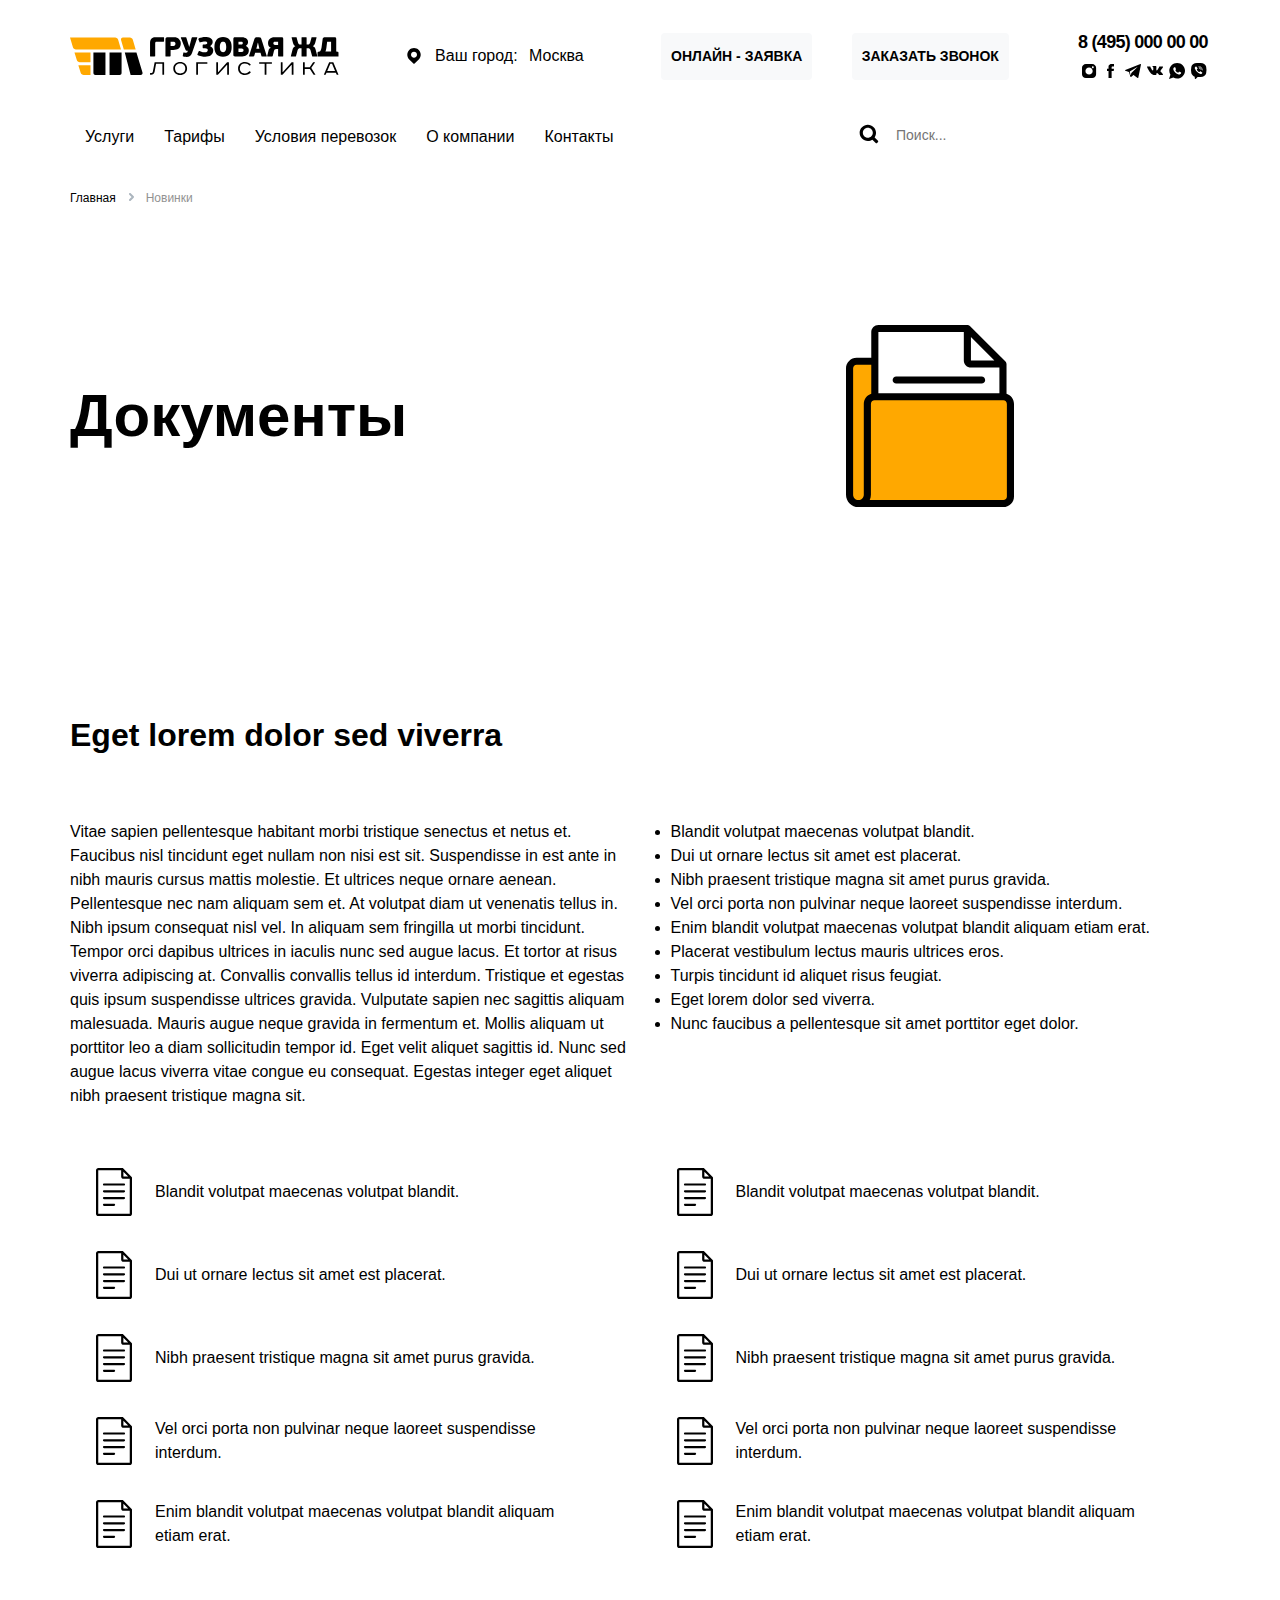
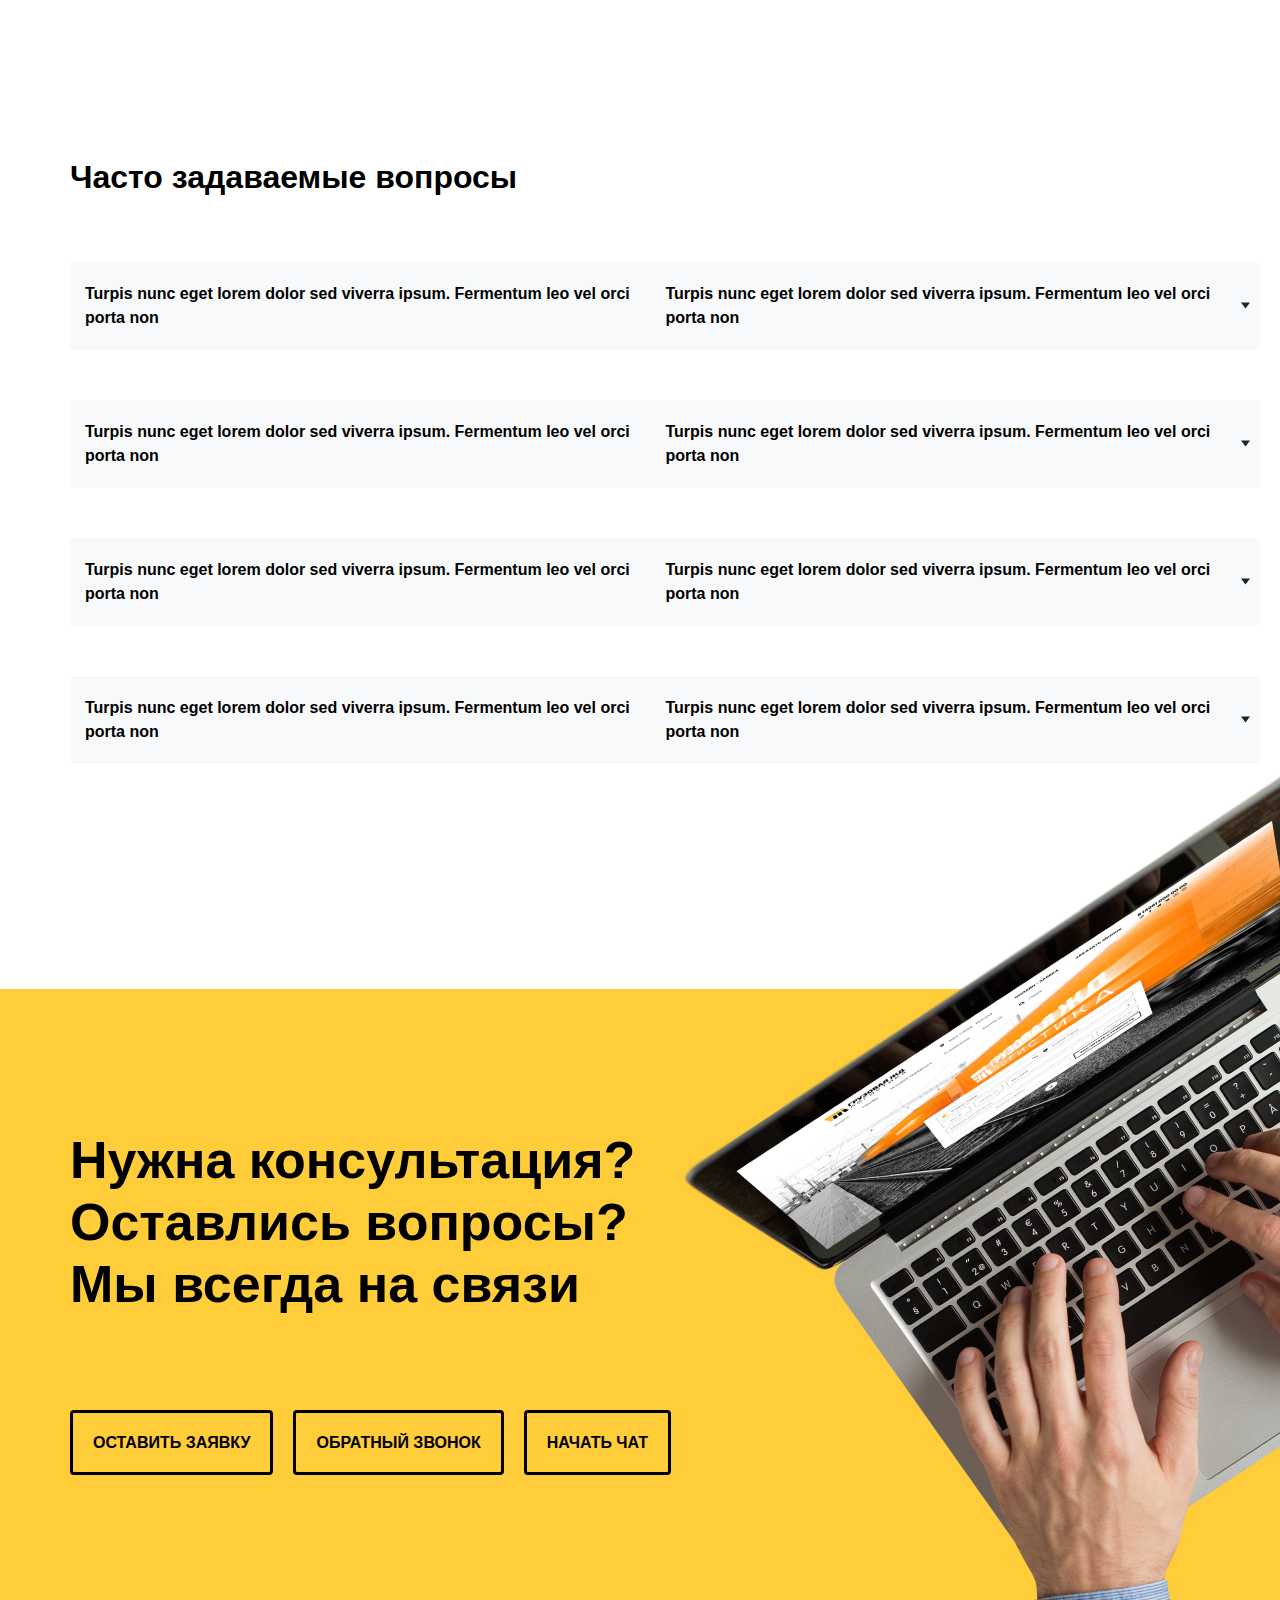
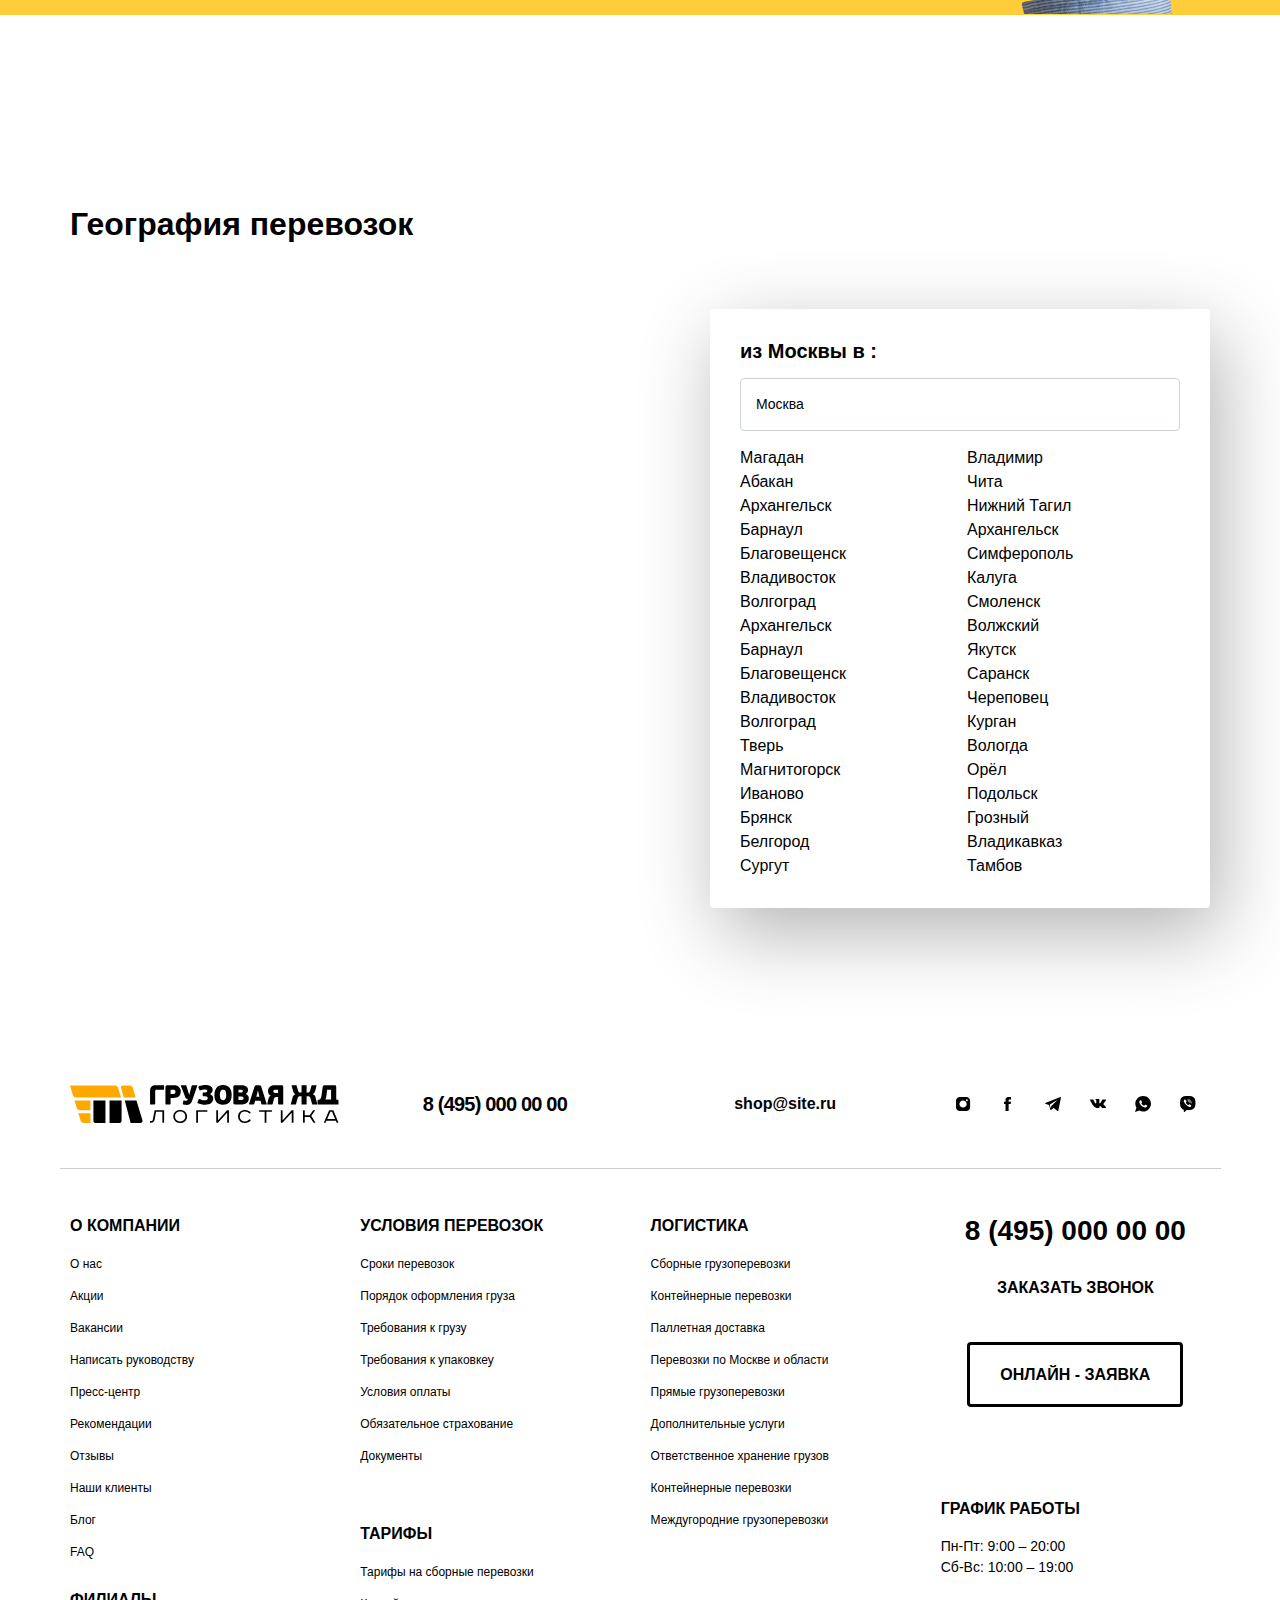
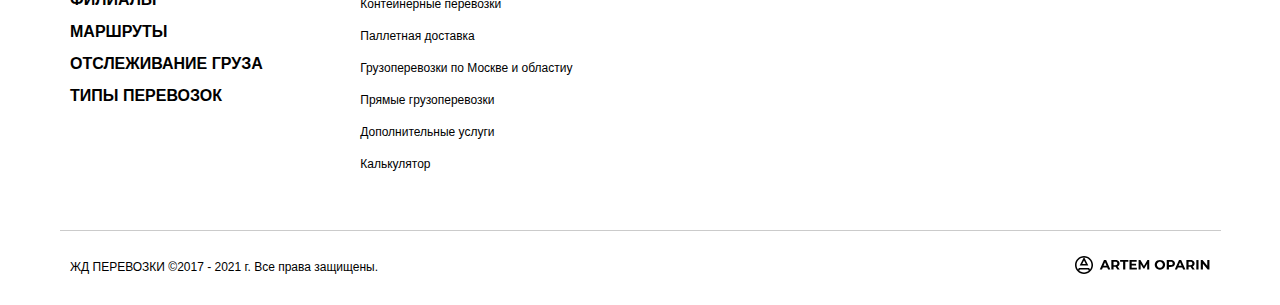
<file: documents.html>
<!doctype html>
<html lang="ru">

<head>
  <meta charset="UTF-8">
  <meta name="viewport" content="width=device-width,initial-scale=1">
  <meta http-equiv="X-UA-Compatible" content="ie=edge">
  <link rel="shortcut icon" href="img/favicon/favicon.ico">
  <link rel="icon" type="image/vnd.microsoft.icon" href="img/favicon/favicon.ico">
  <link rel="icon" type="image/x-icon" href="img/favicon/favicon.ico">
  <link rel="icon" href="img/favicon/favicon.ico">
  <title>Title</title>
  <link href="vendors~main.css" rel="stylesheet">
  <link href="main.css" rel="stylesheet">
</head>

<body>
  <header class="header" itemscope itemtype="http://schema.org/Organization">
    <div class="container">
      <div class="row align-items-center header__row">
        <div class="col-6 col-sm-4 col-md-3 col-xl-6">
          <div class="row align-items-center">
            <div class="col"><a href="index.html" class="logo"><img src="img/logo.svg" alt="" itemprop="logo"></a></div>
            <div class="d-none d-xl-block col"><a href="#" class="header__city d-none d-lg-flex align-items-center justify-content-center js-region"><img src="img/map.svg" alt="map" class="js-region">
                <p>Ваш город: <span class="js-region-city">Москва</span></p>
              </a></div>
          </div>
        </div>
        <div class="col d-none d-md-flex justify-content-center"><button class="btn btn-white header__btn js-query">ОНЛАЙН - ЗАЯВКА</button></div>
        <div class="col d-flex justify-content-end justify-content-sm-center"><button class="btn btn-white header__btn js-call">ЗАКАЗАТЬ ЗВОНОК</button>
          <div class="header__burger js-modal-header"><img src="img/bur.svg" alt="" class="js-modal-header"></div>
        </div>
        <div class="col d-none d-sm-flex justify-content-end">
          <nav class="header-social"><a href="tel:83457364958" class="header-social__tel" itemprop="telephone">8 (495) 000 00 00</a>
            <nav class="header-social__links"><a href="#" target="_blank"><img src="img/inst.svg" alt="Social icon"></a><a href="#" target="_blank"><img src="img/fb.svg" alt="Social icon"></a><a href="#" target="_blank"><img src="img/tg.svg" alt="Social icon"></a><a href="#" target="_blank"><img src="img/vk.svg" alt="Social icon"></a><a href="#" target="_blank"><img src="img/wp.svg" alt="Social icon"></a><a href="#" target="_blank"><img src="img/vb.svg" alt="Social icon"></a></nav>
          </nav>
        </div>
      </div>
      <div class="row">
        <div class="d-none col-md-10 col-lg-8 col-xxl-6 d-md-flex align-items-center">
          <ul data-da=".adaptive-menu,767,2" class="header-menu">
            <li><a href="#">Услуги</a>
              <ul>
                <li><a href="#">Грузоперевозки по России</a>
                  <ul>
                    <li><a href="#">ЖД перевозки</a></li>
                    <li><a href="#">Контейнерные перевозки</a></li>
                    <li><a href="#">Автомобильные перевозки</a></li>
                    <li><a href="#">Перевозка негабарита</a></li>
                    <li><a href="#">Экспедирование грузов</a></li>
                    <li><a href="#">Автоэкспедирование</a></li>
                    <li><a href="#">Погрузочно-разгрузочные работы</a></li>
                    <li><a href="#">Упаковка груза</a></li>
                    <li><a href="#">Страхование груза</a></li>
                    <li><a href="#">Ответственное хранение</a></li>
                    <li><a href="#">Возврат документов</a></li>
                  </ul>
                  <ol>
                    <li><input type="search" placeholder="Поиск"></li>
                    <li><a href="#">Абакан</a></li>
                    <li><a href="#">Альметьевск</a></li>
                    <li><a href="#">Анадырь</a></li>
                    <li><a href="#">Ангарск</a></li>
                    <li><a href="#">Армавир</a></li>
                    <li><a href="#">Архангельск</a></li>
                    <li><a href="#">Астрахань</a></li>
                    <li><a href="#">Ачинск</a></li>
                    <li><a href="#">Балаково</a></li>
                    <li><a href="#">Барнаул</a></li>
                    <li><a href="#">Батайск</a></li>
                    <li><a href="#">Белгород</a></li>
                    <li><a href="#">Березники</a></li>
                    <li><a href="#">Бийск</a></li>
                    <li><a href="#">Биробиджан</a></li>
                    <li><a href="#">Благовещенск</a></li>
                    <li><a href="#">Братск</a></li>
                    <li><a href="#">Брянск</a></li>
                    <li><a href="#">Бузулук</a></li>
                    <li><a href="#">Великий Новгород</a></li>
                    <li><a href="#">Верхняя Пышма</a></li>
                    <li><a href="#">Владивосток</a></li>
                    <li><a href="#">Владикавказ</a></li>
                    <li><a href="#">Владимир</a></li>
                    <li><a href="#">Волгоград</a></li>
                    <li><a href="#">Волгодонск</a></li>
                    <li><a href="#">Волжский</a></li>
                    <li><a href="#">Вологда</a></li>
                    <li><a href="#">Воронеж</a></li>
                  </ol>
                </li>
                <li><a href="#">Грузоперевозки по Беларусь</a>
                  <ul>
                    <li><a href="#">ЖД перевозки</a></li>
                    <li><a href="#">Контейнерные перевозки</a></li>
                    <li><a href="#">Автомобильные перевозки</a></li>
                    <li><a href="#">Перевозка негабарита</a></li>
                    <li><a href="#">Экспедирование грузов</a></li>
                    <li><a href="#">Автоэкспедирование</a></li>
                    <li><a href="#">Погрузочно-разгрузочные работы</a></li>
                    <li><a href="#">Упаковка груза</a></li>
                    <li><a href="#">Страхование груза</a></li>
                    <li><a href="#">Ответственное хранение</a></li>
                    <li><a href="#">Возврат документов</a></li>
                  </ul>
                  <ol>
                    <li><input type="search" placeholder="Поиск"></li>
                    <li><a href="#">Абакан</a></li>
                    <li><a href="#">Альметьевск</a></li>
                    <li><a href="#">Анадырь</a></li>
                    <li><a href="#">Ангарск</a></li>
                    <li><a href="#">Армавир</a></li>
                    <li><a href="#">Архангельск</a></li>
                    <li><a href="#">Астрахань</a></li>
                    <li><a href="#">Ачинск</a></li>
                    <li><a href="#">Балаково</a></li>
                    <li><a href="#">Барнаул</a></li>
                    <li><a href="#">Батайск</a></li>
                    <li><a href="#">Белгород</a></li>
                    <li><a href="#">Березники</a></li>
                    <li><a href="#">Бийск</a></li>
                    <li><a href="#">Биробиджан</a></li>
                    <li><a href="#">Благовещенск</a></li>
                    <li><a href="#">Братск</a></li>
                    <li><a href="#">Брянск</a></li>
                    <li><a href="#">Бузулук</a></li>
                    <li><a href="#">Великий Новгород</a></li>
                    <li><a href="#">Верхняя Пышма</a></li>
                    <li><a href="#">Владивосток</a></li>
                    <li><a href="#">Владикавказ</a></li>
                    <li><a href="#">Владимир</a></li>
                    <li><a href="#">Волгоград</a></li>
                    <li><a href="#">Волгодонск</a></li>
                    <li><a href="#">Волжский</a></li>
                    <li><a href="#">Вологда</a></li>
                    <li><a href="#">Воронеж</a></li>
                  </ol>
                </li>
                <li><a href="#">Грузоперевозки по Казахстан</a>
                  <ul>
                    <li><a href="#">ЖД перевозки</a></li>
                    <li><a href="#">Контейнерные перевозки</a></li>
                    <li><a href="#">Автомобильные перевозки</a></li>
                    <li><a href="#">Перевозка негабарита</a></li>
                    <li><a href="#">Экспедирование грузов</a></li>
                    <li><a href="#">Автоэкспедирование</a></li>
                    <li><a href="#">Погрузочно-разгрузочные работы</a></li>
                    <li><a href="#">Упаковка груза</a></li>
                    <li><a href="#">Страхование груза</a></li>
                    <li><a href="#">Ответственное хранение</a></li>
                    <li><a href="#">Возврат документов</a></li>
                  </ul>
                  <ol>
                    <li><input type="search" placeholder="Поиск"></li>
                    <li><a href="#">Абакан</a></li>
                    <li><a href="#">Альметьевск</a></li>
                    <li><a href="#">Анадырь</a></li>
                    <li><a href="#">Ангарск</a></li>
                    <li><a href="#">Армавир</a></li>
                    <li><a href="#">Архангельск</a></li>
                    <li><a href="#">Астрахань</a></li>
                    <li><a href="#">Ачинск</a></li>
                    <li><a href="#">Балаково</a></li>
                    <li><a href="#">Барнаул</a></li>
                    <li><a href="#">Батайск</a></li>
                    <li><a href="#">Белгород</a></li>
                    <li><a href="#">Березники</a></li>
                    <li><a href="#">Бийск</a></li>
                    <li><a href="#">Биробиджан</a></li>
                    <li><a href="#">Благовещенск</a></li>
                    <li><a href="#">Братск</a></li>
                    <li><a href="#">Брянск</a></li>
                    <li><a href="#">Бузулук</a></li>
                    <li><a href="#">Великий Новгород</a></li>
                    <li><a href="#">Верхняя Пышма</a></li>
                    <li><a href="#">Владивосток</a></li>
                    <li><a href="#">Владикавказ</a></li>
                    <li><a href="#">Владимир</a></li>
                    <li><a href="#">Волгоград</a></li>
                    <li><a href="#">Волгодонск</a></li>
                    <li><a href="#">Волжский</a></li>
                    <li><a href="#">Вологда</a></li>
                    <li><a href="#">Воронеж</a></li>
                  </ol>
                </li>
                <li><a href="#">Подбор автотранспорта</a>
                  <ul>
                    <li><a href="#">ЖД перевозки</a></li>
                    <li><a href="#">Контейнерные перевозки</a></li>
                    <li><a href="#">Автомобильные перевозки</a></li>
                    <li><a href="#">Перевозка негабарита</a></li>
                    <li><a href="#">Экспедирование грузов</a></li>
                    <li><a href="#">Автоэкспедирование</a></li>
                    <li><a href="#">Погрузочно-разгрузочные работы</a></li>
                    <li><a href="#">Упаковка груза</a></li>
                    <li><a href="#">Страхование груза</a></li>
                    <li><a href="#">Ответственное хранение</a></li>
                    <li><a href="#">Возврат документов</a></li>
                  </ul>
                  <ol>
                    <li><input type="search" placeholder="Поиск"></li>
                    <li><a href="#">Абакан</a></li>
                    <li><a href="#">Альметьевск</a></li>
                    <li><a href="#">Анадырь</a></li>
                    <li><a href="#">Ангарск</a></li>
                    <li><a href="#">Армавир</a></li>
                    <li><a href="#">Архангельск</a></li>
                    <li><a href="#">Астрахань</a></li>
                    <li><a href="#">Ачинск</a></li>
                    <li><a href="#">Балаково</a></li>
                    <li><a href="#">Барнаул</a></li>
                    <li><a href="#">Батайск</a></li>
                    <li><a href="#">Белгород</a></li>
                    <li><a href="#">Березники</a></li>
                    <li><a href="#">Бийск</a></li>
                    <li><a href="#">Биробиджан</a></li>
                    <li><a href="#">Благовещенск</a></li>
                    <li><a href="#">Братск</a></li>
                    <li><a href="#">Брянск</a></li>
                    <li><a href="#">Бузулук</a></li>
                    <li><a href="#">Великий Новгород</a></li>
                    <li><a href="#">Верхняя Пышма</a></li>
                    <li><a href="#">Владивосток</a></li>
                    <li><a href="#">Владикавказ</a></li>
                    <li><a href="#">Владимир</a></li>
                    <li><a href="#">Волгоград</a></li>
                    <li><a href="#">Волгодонск</a></li>
                    <li><a href="#">Волжский</a></li>
                    <li><a href="#">Вологда</a></li>
                    <li><a href="#">Воронеж</a></li>
                  </ol>
                </li>
                <li><a href="#">Отраслевые решения</a>
                  <ul>
                    <li><a href="#">ЖД перевозки</a></li>
                    <li><a href="#">Контейнерные перевозки</a></li>
                    <li><a href="#">Автомобильные перевозки</a></li>
                    <li><a href="#">Перевозка негабарита</a></li>
                    <li><a href="#">Экспедирование грузов</a></li>
                    <li><a href="#">Автоэкспедирование</a></li>
                    <li><a href="#">Погрузочно-разгрузочные работы</a></li>
                    <li><a href="#">Упаковка груза</a></li>
                    <li><a href="#">Страхование груза</a></li>
                    <li><a href="#">Ответственное хранение</a></li>
                    <li><a href="#">Возврат документов</a></li>
                  </ul>
                  <ol>
                    <li><input type="search" placeholder="Поиск"></li>
                    <li><a href="#">Абакан</a></li>
                    <li><a href="#">Альметьевск</a></li>
                    <li><a href="#">Анадырь</a></li>
                    <li><a href="#">Ангарск</a></li>
                    <li><a href="#">Армавир</a></li>
                    <li><a href="#">Архангельск</a></li>
                    <li><a href="#">Астрахань</a></li>
                    <li><a href="#">Ачинск</a></li>
                    <li><a href="#">Балаково</a></li>
                    <li><a href="#">Барнаул</a></li>
                    <li><a href="#">Батайск</a></li>
                    <li><a href="#">Белгород</a></li>
                    <li><a href="#">Березники</a></li>
                    <li><a href="#">Бийск</a></li>
                    <li><a href="#">Биробиджан</a></li>
                    <li><a href="#">Благовещенск</a></li>
                    <li><a href="#">Братск</a></li>
                    <li><a href="#">Брянск</a></li>
                    <li><a href="#">Бузулук</a></li>
                    <li><a href="#">Великий Новгород</a></li>
                    <li><a href="#">Верхняя Пышма</a></li>
                    <li><a href="#">Владивосток</a></li>
                    <li><a href="#">Владикавказ</a></li>
                    <li><a href="#">Владимир</a></li>
                    <li><a href="#">Волгоград</a></li>
                    <li><a href="#">Волгодонск</a></li>
                    <li><a href="#">Волжский</a></li>
                    <li><a href="#">Вологда</a></li>
                    <li><a href="#">Воронеж</a></li>
                  </ol>
                </li>
              </ul>
            </li>
            <li><a href="#">Тарифы</a></li>
            <li><a href="#">Условия перевозок</a></li>
            <li><a href="#">О компании</a></li>
            <li><a href="#">Контакты</a></li>
          </ul>
        </div>
        <div class="d-none col-2 col-lg-4 col-xxl-6 d-md-flex align-items-center">
          <div class="header__search-img js-search"><img src="img/srch.svg" class="js-search" alt=""></div>
          <form action="POST">
            <div class="form-wrapper-header"><span><button type="submit" class="btn"><img src="img/srch.svg" alt=""></button></span><span><input type="search" class="form-control" placeholder="Поиск..."></span></div>
          </form>
        </div>
      </div>
    </div>
  </header>
  <main>
    <section class="breadcrumbs">
      <div class="headcrumbs kama_breadcrumbs" itemscope="" itemtype="http://schema.org/BreadcrumbList">
        <div class="container"><span itemprop="itemListElement" itemscope="" itemtype="http://schema.org/ListItem"><a href="https://woo-kosmetka.webdevlair.com" itemprop="item"><span itemprop="name">Главная</span> </a></span><span class="kb_sep"></span> <span class="kb_title">Новинки</span></div>
      </div>
    </section>
    <section class="top">
      <div class="container">
        <div class="row">
          <div class="col-12 col-lg-6 d-flex align-items-center order-2 order-lg-1 justify-content-center justify-content-lg-start">
            <h1 class="title title-big top__title">Документы</h1>
          </div>
          <div class="col-12 col-lg-6 d-flex align-items-center justify-content-center order-1 order-lg-2">
            <div class="top__img"><img src="img/top2.svg" alt=""></div>
          </div>
        </div>
      </div>
    </section>
    <section class="content">
      <div class="container">
        <div class="row">
          <div class="col-12">
            <h2 class="title">Eget lorem dolor sed viverra</h2>
          </div>
          <div class="col-12 col-lg-6">
            <div class="content__text">
              <p>Vitae sapien pellentesque habitant morbi tristique senectus et netus et. Faucibus nisl tincidunt eget nullam non nisi est sit. Suspendisse in est ante in nibh mauris cursus mattis molestie. Et ultrices neque ornare aenean. Pellentesque nec nam aliquam sem et. At volutpat diam ut venenatis tellus in. Nibh ipsum consequat nisl vel. In aliquam sem fringilla ut morbi tincidunt. Tempor orci dapibus ultrices in iaculis nunc sed augue lacus. Et tortor at risus viverra adipiscing at. Convallis convallis tellus id interdum. Tristique et egestas quis ipsum suspendisse ultrices gravida. Vulputate sapien nec sagittis aliquam malesuada. Mauris augue neque gravida in fermentum et. Mollis aliquam ut porttitor leo a diam sollicitudin tempor id. Eget velit aliquet sagittis id. Nunc sed augue lacus viverra vitae congue eu consequat. Egestas integer eget aliquet nibh praesent tristique magna sit.</p>
            </div>
          </div>
          <div class="col-12 col-lg-6">
            <div class="content__text">
              <ul>
                <li>Blandit volutpat maecenas volutpat blandit.</li>
                <li>Dui ut ornare lectus sit amet est placerat.</li>
                <li>Nibh praesent tristique magna sit amet purus gravida.</li>
                <li>Vel orci porta non pulvinar neque laoreet suspendisse interdum.</li>
                <li>Enim blandit volutpat maecenas volutpat blandit aliquam etiam erat.</li>
                <li>Placerat vestibulum lectus mauris ultrices eros.</li>
                <li>Turpis tincidunt id aliquet risus feugiat.</li>
                <li>Eget lorem dolor sed viverra.</li>
                <li>Nunc faucibus a pellentesque sit amet porttitor eget dolor.</li>
              </ul>
            </div>
          </div>
          <div class="col-12 col-lg-6">
            <div class="content__text">
              <ul class="content-list__documents">
                <li>Blandit volutpat maecenas volutpat blandit.</li>
                <li>Dui ut ornare lectus sit amet est placerat.</li>
                <li>Nibh praesent tristique magna sit amet purus gravida.</li>
                <li>Vel orci porta non pulvinar neque laoreet suspendisse interdum.</li>
                <li>Enim blandit volutpat maecenas volutpat blandit aliquam etiam erat.</li>
              </ul>
            </div>
          </div>
          <div class="col-12 col-lg-6">
            <div class="content__text">
              <ul class="content-list__documents">
                <li>Blandit volutpat maecenas volutpat blandit.</li>
                <li>Dui ut ornare lectus sit amet est placerat.</li>
                <li>Nibh praesent tristique magna sit amet purus gravida.</li>
                <li>Vel orci porta non pulvinar neque laoreet suspendisse interdum.</li>
                <li>Enim blandit volutpat maecenas volutpat blandit aliquam etiam erat.</li>
              </ul>
            </div>
          </div>
        </div>
      </div>
    </section>
    <section class="faq">
      <div class="container">
        <div class="row">
          <div class="col-12">
            <h2 class="title">Часто задаваемые вопросы</h2>
          </div>
          <div class="col-12 col-lg-6">
            <div class="faq-item">
              <header class="faq-item__header">Turpis nunc eget lorem dolor sed viverra ipsum. Fermentum leo vel orci porta non</header>
              <div class="faq-item__text tab">
                <p>This is the first item's accordion body. It is hidden by default, until the collapse plugin adds the appropriate classes that we use to style each element. These classes control the overall appearance, as well as the showing and hiding via CSS transitions.</p>
              </div>
            </div>
          </div>
          <div class="col-12 col-lg-6">
            <div class="faq-item">
              <header class="faq-item__header">Turpis nunc eget lorem dolor sed viverra ipsum. Fermentum leo vel orci porta non</header>
              <div class="faq-item__text tab">
                <p>This is the first item's accordion body. It is hidden by default, until the collapse plugin adds the appropriate classes that we use to style each element. These classes control the overall appearance, as well as the showing and hiding via CSS transitions.</p>
              </div>
            </div>
          </div>
          <div class="col-12 col-lg-6">
            <div class="faq-item">
              <header class="faq-item__header">Turpis nunc eget lorem dolor sed viverra ipsum. Fermentum leo vel orci porta non</header>
              <div class="faq-item__text tab">
                <p>This is the first item's accordion body. It is hidden by default, until the collapse plugin adds the appropriate classes that we use to style each element. These classes control the overall appearance, as well as the showing and hiding via CSS transitions.</p>
              </div>
            </div>
          </div>
          <div class="col-12 col-lg-6">
            <div class="faq-item">
              <header class="faq-item__header">Turpis nunc eget lorem dolor sed viverra ipsum. Fermentum leo vel orci porta non</header>
              <div class="faq-item__text tab">
                <p>This is the first item's accordion body. It is hidden by default, until the collapse plugin adds the appropriate classes that we use to style each element. These classes control the overall appearance, as well as the showing and hiding via CSS transitions.</p>
              </div>
            </div>
          </div>
          <div class="col-12 col-lg-6">
            <div class="faq-item">
              <header class="faq-item__header">Turpis nunc eget lorem dolor sed viverra ipsum. Fermentum leo vel orci porta non</header>
              <div class="faq-item__text tab">
                <p>This is the first item's accordion body. It is hidden by default, until the collapse plugin adds the appropriate classes that we use to style each element. These classes control the overall appearance, as well as the showing and hiding via CSS transitions.</p>
              </div>
            </div>
          </div>
          <div class="col-12 col-lg-6">
            <div class="faq-item">
              <header class="faq-item__header">Turpis nunc eget lorem dolor sed viverra ipsum. Fermentum leo vel orci porta non</header>
              <div class="faq-item__text tab">
                <p>This is the first item's accordion body. It is hidden by default, until the collapse plugin adds the appropriate classes that we use to style each element. These classes control the overall appearance, as well as the showing and hiding via CSS transitions.</p>
              </div>
            </div>
          </div>
          <div class="col-12 col-lg-6">
            <div class="faq-item">
              <header class="faq-item__header">Turpis nunc eget lorem dolor sed viverra ipsum. Fermentum leo vel orci porta non</header>
              <div class="faq-item__text tab">
                <p>This is the first item's accordion body. It is hidden by default, until the collapse plugin adds the appropriate classes that we use to style each element. These classes control the overall appearance, as well as the showing and hiding via CSS transitions.</p>
              </div>
            </div>
          </div>
          <div class="col-12 col-lg-6">
            <div class="faq-item">
              <header class="faq-item__header">Turpis nunc eget lorem dolor sed viverra ipsum. Fermentum leo vel orci porta non</header>
              <div class="faq-item__text tab">
                <p>This is the first item's accordion body. It is hidden by default, until the collapse plugin adds the appropriate classes that we use to style each element. These classes control the overall appearance, as well as the showing and hiding via CSS transitions.</p>
              </div>
            </div>
          </div>
        </div>
      </div>
    </section>
    <section class="banner-form">
      <div class="container">
        <div class="row">
          <div class="col-12 col-lg-8 col-xl-7">
            <h2 class="banner-form__title">Нужна консультация? Оставлись вопросы? Мы всегда на связи</h2>
            <div class="banner-form-btn"><a href="#" class="btn btn-transparent-border btn-transparent-border-black banner-form-btn__item js-query">оставить заявку</a> <a href="#" class="btn btn-transparent-border btn-transparent-border-black banner-form-btn__item js-call">обратный звонок</a> <a href="#" class="btn btn-transparent-border btn-transparent-border-black banner-form-btn__item">начать чат</a></div>
          </div>
        </div>
      </div>
    </section>
    <section class="map">
      <div class="container">
        <div class="row">
          <div class="col-12">
            <h2 class="title">География перевозок</h2>
          </div>
          <div class="col-12">
            <div class="map-modal">
              <div class="map-modal__wrapper">
                <h3 class="map-modal__title">из Москвы в :</h3><select name="select-city" class="form-control form__input">
                  <option value="Москва">Москва</option>
                  <option value="Москва">Москва</option>
                  <option value="Москва">Москва</option>
                  <option value="Москва">Москва</option>
                  <option value="Москва">Москва</option>
                  <option value="Москва">Москва</option>
                  <option value="Москва">Москва</option>
                  <option value="Москва">Москва</option>
                  <option value="Москва">Москва</option>
                  <option value="Москва">Москва</option>
                </select>
                <ul class="map-list">
                  <li class="map-list__item"><a href="#" class="map-list__link">Магадан</a></li>
                  <li class="map-list__item"><a href="#" class="map-list__link">Абакан</a></li>
                  <li class="map-list__item"><a href="#" class="map-list__link">Архангельск</a></li>
                  <li class="map-list__item"><a href="#" class="map-list__link">Барнаул</a></li>
                  <li class="map-list__item"><a href="#" class="map-list__link">Благовещенск</a></li>
                  <li class="map-list__item"><a href="#" class="map-list__link">Владивосток</a></li>
                  <li class="map-list__item"><a href="#" class="map-list__link">Волгоград</a></li>
                  <li class="map-list__item"><a href="#" class="map-list__link">Архангельск</a></li>
                  <li class="map-list__item"><a href="#" class="map-list__link">Барнаул</a></li>
                  <li class="map-list__item"><a href="#" class="map-list__link">Благовещенск</a></li>
                  <li class="map-list__item"><a href="#" class="map-list__link">Владивосток</a></li>
                  <li class="map-list__item"><a href="#" class="map-list__link">Волгоград</a></li>
                  <li class="map-list__item"><a href="#" class="map-list__link">Тверь</a></li>
                  <li class="map-list__item"><a href="#" class="map-list__link">Магнитогорск</a></li>
                  <li class="map-list__item"><a href="#" class="map-list__link">Иваново</a></li>
                  <li class="map-list__item"><a href="#" class="map-list__link">Брянск</a></li>
                  <li class="map-list__item"><a href="#" class="map-list__link">Белгород</a></li>
                  <li class="map-list__item"><a href="#" class="map-list__link">Сургут</a></li>
                  <li class="map-list__item"><a href="#" class="map-list__link">Владимир</a></li>
                  <li class="map-list__item"><a href="#" class="map-list__link">Чита</a></li>
                  <li class="map-list__item"><a href="#" class="map-list__link">Нижний Тагил</a></li>
                  <li class="map-list__item"><a href="#" class="map-list__link">Архангельск</a></li>
                  <li class="map-list__item"><a href="#" class="map-list__link">Симферополь</a></li>
                  <li class="map-list__item"><a href="#" class="map-list__link">Калуга</a></li>
                  <li class="map-list__item"><a href="#" class="map-list__link">Смоленск</a></li>
                  <li class="map-list__item"><a href="#" class="map-list__link">Волжский</a></li>
                  <li class="map-list__item"><a href="#" class="map-list__link">Якутск</a></li>
                  <li class="map-list__item"><a href="#" class="map-list__link">Саранск</a></li>
                  <li class="map-list__item"><a href="#" class="map-list__link">Череповец</a></li>
                  <li class="map-list__item"><a href="#" class="map-list__link">Курган</a></li>
                  <li class="map-list__item"><a href="#" class="map-list__link">Вологда</a></li>
                  <li class="map-list__item"><a href="#" class="map-list__link">Орёл</a></li>
                  <li class="map-list__item"><a href="#" class="map-list__link">Подольск</a></li>
                  <li class="map-list__item"><a href="#" class="map-list__link">Грозный</a></li>
                  <li class="map-list__item"><a href="#" class="map-list__link">Владикавказ</a></li>
                  <li class="map-list__item"><a href="#" class="map-list__link">Тамбов</a></li>
                </ul>
              </div>
            </div>
          </div>
        </div>
      </div><iframe src="https://www.google.com/maps/embed?pb=!1m18!1m12!1m3!1d2079.578715092356!2d49.622503416284545!3d58.58578328140493!2m3!1f0!2f0!3f0!3m2!1i1024!2i768!4f13.1!3m3!1m2!1s0x43fcf66286f54127%3A0x3e3f4174f6bcd2b1!2z0J_Rg9Cz0LDRh9GR0LLQsCwgMdCw!5e0!3m2!1sru!2sru!4v1616491920715!5m2!1sru!2sru" allowfullscreen="" loading="lazy"></iframe>
    </section>
  </main>
  <footer class="footer" itemscope itemtype="http://schema.org/Organization">
    <div class="container">
      <div class="row footer__row align-items-center">
        <div class="col-12 col-sm-6 col-lg-3"><a href="index.html" class="logo"><img src="img/logo.svg" alt=""></a></div>
        <div class="col-12 col-sm-6 col-lg-3 d-flex justify-content-center"><a href="tel:88005553535" class="footer__tel" itemprop="telephone">8 (495) 000 00 00</a></div>
        <div class="col-12 col-sm-6 col-lg-3 d-flex justify-content-center"><a href="mailto:asdfasd@gmail.com" class="footer__mail" itemprop="email">shop@site.ru</a></div>
        <div class="col-12 col-sm-6 col-lg-3">
          <nav class="header-social__links footer-social"><a href="#" target="_blank"><img src="img/inst.svg" alt="Social icon"></a><a href="#" target="_blank"><img src="img/fb.svg" alt="Social icon"></a><a href="#" target="_blank"><img src="img/tg.svg" alt="Social icon"></a><a href="#" target="_blank"><img src="img/vk.svg" alt="Social icon"></a><a href="#" target="_blank"><img src="img/wp.svg" alt="Social icon"></a><a href="#" target="_blank"><img src="img/vb.svg" alt="Social icon"></a></nav>
        </div>
      </div>
      <div class="row footer__row footer__row-2">
        <div class="col-12 col-sm-6 col-lg-3">
          <h3 class="footer__title">О КОМПАНИИ</h3>
          <ul class="footer__nav">
            <li><a href="#">О нас</a></li>
            <li><a href="#">Акции</a></li>
            <li><a href="#">Вакансии</a></li>
            <li><a href="#">Написать руководству</a></li>
            <li><a href="#">Пресс-центр</a></li>
            <li><a href="#">Рекомендации</a></li>
            <li><a href="#">Отзывы</a></li>
            <li><a href="#">Наши клиенты</a></li>
            <li><a href="#">Блог</a></li>
            <li><a href="#">FAQ</a></li>
          </ul>
          <ul class="footer__nav-bold">
            <li><a href="#">ФИЛИАЛЫ</a></li>
            <li><a href="#">МАРШРУТЫ</a></li>
            <li><a href="#">ОТСЛЕЖИВАНИЕ ГРУЗА</a></li>
            <li><a href="#">ТИПЫ ПЕРЕВОЗОК</a></li>
          </ul>
        </div>
        <div class="col-12 col-sm-6 col-lg-3">
          <h3 class="footer__title">УСЛОВИЯ ПЕРЕВОЗОК</h3>
          <ul class="footer__nav">
            <li><a href="#">Сроки перевозок</a></li>
            <li><a href="#">Порядок оформления груза</a></li>
            <li><a href="#">Требования к грузу</a></li>
            <li><a href="#">Требования к упаковкеу</a></li>
            <li><a href="#">Условия оплаты</a></li>
            <li><a href="#">Обязательное страхование</a></li>
            <li><a href="#">Документы</a></li>
          </ul>
          <h3 class="footer__title">ТАРИФЫ</h3>
          <ul class="footer__nav">
            <li><a href="#">Тарифы на сборные перевозки</a></li>
            <li><a href="#">Контейнерные перевозки</a></li>
            <li><a href="#">Паллетная доставка</a></li>
            <li><a href="#">Грузоперевозки по Москве и областиу</a></li>
            <li><a href="#">Прямые грузоперевозки</a></li>
            <li><a href="#">Дополнительные услуги</a></li>
            <li><a href="#">Калькулятор</a></li>
          </ul>
        </div>
        <div class="col-12 col-sm-6 col-lg-3">
          <h3 class="footer__title">ЛОГИСТИКА</h3>
          <ul class="footer__nav">
            <li><a href="#">Сборные грузоперевозки</a></li>
            <li><a href="#">Контейнерные перевозки</a></li>
            <li><a href="#">Паллетная доставка</a></li>
            <li><a href="#">Перевозки по Москве и области</a></li>
            <li><a href="#">Прямые грузоперевозки</a></li>
            <li><a href="#">Дополнительные услуги</a></li>
            <li><a href="#">Ответственное хранение грузов</a></li>
            <li><a href="#">Контейнерные перевозки</a></li>
            <li><a href="#">Междугородние грузоперевозки</a></li>
          </ul>
        </div>
        <div class="col-12 col-sm-6 col-lg-3 d-flex flex-column align-items-center"><a href="tel:88005553535" class="footer__tel-bold" itemprop="telephone">8 (495) 000 00 00 </a><a href="#" class="footer__call js-call">ЗАКАЗАТЬ ЗВОНОК</a> <a href="#" class="btn btn-transparent-border btn-transparent-border-black footer__btn js-query">ОНЛАЙН - ЗАЯВКА</a>
          <h3 class="footer__title">ГРАФИК РАБОТЫ</h3>
          <p class="footer__text">Пн-Пт: 9:00 – 20:00</p>
          <p class="footer__text">Сб-Вс: 10:00 – 19:00</p>
        </div>
      </div>
      <div class="row align-items-center">
        <div class="col-12 col-sm-6">
          <p class="footer__copy">ЖД ПЕРЕВОЗКИ ©2017 - 2021 г. Все права защищены.</p>
        </div>
        <div class="col-12 col-sm-6 d-flex justify-content-center justify-content-sm-end"><a href="#" target="_blank" class="footer__oparin"><svg width="135" height="18" viewBox="0 0 135 18" fill="none" xmlns="http://www.w3.org/2000/svg">
              <path d="M32.2314 11.4752H27.8376L26.9994 13.5002H24.7551L28.9732 4.05018H31.1363L35.3679 13.5002H33.0696L32.2314 11.4752ZM31.5419 9.81468L30.0412 6.19668L28.5406 9.81468H31.5419Z" fill="black" />
              <path d="M42.3795 13.5002L40.5543 10.8677H40.4462H38.5399V13.5002H36.3498V4.05018H40.4462C41.2844 4.05018 42.0099 4.18968 42.6228 4.46868C43.2447 4.74768 43.7224 5.14368 44.0559 5.65668C44.3894 6.16968 44.5561 6.77718 44.5561 7.47918C44.5561 8.18118 44.3849 8.78868 44.0424 9.30168C43.7089 9.80568 43.2312 10.1927 42.6093 10.4627L44.7319 13.5002H42.3795ZM42.3389 7.47918C42.3389 6.94818 42.1677 6.54318 41.8252 6.26418C41.4827 5.97618 40.9825 5.83218 40.3245 5.83218H38.5399V9.12618H40.3245C40.9825 9.12618 41.4827 8.98218 41.8252 8.69418C42.1677 8.40618 42.3389 8.00118 42.3389 7.47918Z" fill="black" />
              <path d="M48.1197 5.83218H45.0913V4.05018H53.3382V5.83218H50.3098V13.5002H48.1197V5.83218Z" fill="black" />
              <path d="M61.8442 11.7452V13.5002H54.5166V4.05018H61.6684V5.80518H56.6932V7.85718H61.0871V9.55818H56.6932V11.7452H61.8442Z" fill="black" />
              <path d="M72.1987 13.5002L72.1852 7.83018L69.4002 12.5012H68.4133L65.6418 7.95168V13.5002H63.5868V4.05018H65.3984L68.9405 9.92268L72.4285 4.05018H74.2266L74.2537 13.5002H72.1987Z" fill="black" />
              <path d="M84.9108 13.6622C83.9284 13.6622 83.0406 13.4507 82.2475 13.0277C81.4634 12.6047 80.846 12.0242 80.3953 11.2862C79.9537 10.5392 79.7329 9.70218 79.7329 8.77518C79.7329 7.84818 79.9537 7.01568 80.3953 6.27768C80.846 5.53068 81.4634 4.94568 82.2475 4.52268C83.0406 4.09968 83.9284 3.88818 84.9108 3.88818C85.8933 3.88818 86.7765 4.09968 87.5607 4.52268C88.3448 4.94568 88.9622 5.53068 89.4128 6.27768C89.8635 7.01568 90.0888 7.84818 90.0888 8.77518C90.0888 9.70218 89.8635 10.5392 89.4128 11.2862C88.9622 12.0242 88.3448 12.6047 87.5607 13.0277C86.7765 13.4507 85.8933 13.6622 84.9108 13.6622ZM84.9108 11.7992C85.4697 11.7992 85.9744 11.6732 86.425 11.4212C86.8757 11.1602 87.2272 10.8002 87.4795 10.3412C87.7409 9.88218 87.8716 9.36018 87.8716 8.77518C87.8716 8.19018 87.7409 7.66818 87.4795 7.20918C87.2272 6.75018 86.8757 6.39468 86.425 6.14268C85.9744 5.88168 85.4697 5.75118 84.9108 5.75118C84.352 5.75118 83.8473 5.88168 83.3967 6.14268C82.946 6.39468 82.59 6.75018 82.3286 7.20918C82.0763 7.66818 81.9501 8.19018 81.9501 8.77518C81.9501 9.36018 82.0763 9.88218 82.3286 10.3412C82.59 10.8002 82.946 11.1602 83.3967 11.4212C83.8473 11.6732 84.352 11.7992 84.9108 11.7992Z" fill="black" />
              <path d="M95.8312 4.05018C96.6694 4.05018 97.395 4.18968 98.0079 4.46868C98.6297 4.74768 99.1074 5.14368 99.4409 5.65668C99.7744 6.16968 99.9411 6.77718 99.9411 7.47918C99.9411 8.17218 99.7744 8.77968 99.4409 9.30168C99.1074 9.81468 98.6297 10.2107 98.0079 10.4897C97.395 10.7597 96.6694 10.8947 95.8312 10.8947H93.925V13.5002H91.7348V4.05018H95.8312ZM95.7095 9.11268C96.3675 9.11268 96.8677 8.97318 97.2102 8.69418C97.5527 8.40618 97.7239 8.00118 97.7239 7.47918C97.7239 6.94818 97.5527 6.54318 97.2102 6.26418C96.8677 5.97618 96.3675 5.83218 95.7095 5.83218H93.925V9.11268H95.7095Z" fill="black" />
              <path d="M107.262 11.4752H102.868L102.03 13.5002H99.7857L104.004 4.05018H106.167L110.398 13.5002H108.1L107.262 11.4752ZM106.572 9.81468L105.072 6.19668L103.571 9.81468H106.572Z" fill="black" />
              <path d="M117.41 13.5002L115.585 10.8677H115.477H113.57V13.5002H111.38V4.05018H115.477C116.315 4.05018 117.04 4.18968 117.653 4.46868C118.275 4.74768 118.753 5.14368 119.086 5.65668C119.42 6.16968 119.587 6.77718 119.587 7.47918C119.587 8.18118 119.415 8.78868 119.073 9.30168C118.739 9.80568 118.262 10.1927 117.64 10.4627L119.762 13.5002H117.41ZM117.369 7.47918C117.369 6.94818 117.198 6.54318 116.856 6.26418C116.513 5.97618 116.013 5.83218 115.355 5.83218H113.57V9.12618H115.355C116.013 9.12618 116.513 8.98218 116.856 8.69418C117.198 8.40618 117.369 8.00118 117.369 7.47918Z" fill="black" />
              <path d="M121.322 4.05018H123.512V13.5002H121.322V4.05018Z" fill="black" />
              <path d="M134.437 4.05018V13.5002H132.639L127.921 7.76268V13.5002H125.758V4.05018H127.57L132.274 9.78768V4.05018H134.437Z" fill="black" />
              <path fill-rule="evenodd" clip-rule="evenodd" d="M9.01299 16.4483C13.1325 16.4483 16.472 13.1136 16.472 9C16.472 4.88643 13.1325 1.55172 9.01299 1.55172C4.89349 1.55172 1.55396 4.88643 1.55396 9C1.55396 13.1136 4.89349 16.4483 9.01299 16.4483ZM9.01299 18C13.9907 18 18.026 13.9706 18.026 9C18.026 4.02944 13.9907 0 9.01299 0C4.03525 0 0 4.02944 0 9C0 13.9706 4.03525 18 9.01299 18Z" fill="black" />
              <path fill-rule="evenodd" clip-rule="evenodd" d="M9.01291 0.931201L4.70643 9.54327H13.3194L9.01291 0.931201ZM9.01291 4.40469L7.21929 7.99155H10.8065L9.01291 4.40469Z" fill="black" />
              <path fill-rule="evenodd" clip-rule="evenodd" d="M3.87075 11.9483H14.1549L15.3021 14.2392L13.9122 14.9332L13.1945 13.5H4.83115L4.11353 14.9332L2.72362 14.2392L3.87075 11.9483Z" fill="black" />
            </svg></a></div>
      </div>
    </div>
  </footer><!-- MODAL -->
  <aside class="js-sidebars">
    <section class="modal adaptive-menu"><a href="#" class="modal__exit-2"><img src="img/mex.svg" alt="" class="adaptive-menu__exit"></a></section>
    <section class="modal modal-region">
      <div class="modal__wrapper modal-region__wrapper">
        <h2 class="modal__title modal-region__title">Выбрать район</h2>
        <div class="modal-region__row">
          <p class="modal-region__city">Ваш город: <span class="js-select-city">Москва</span>?</p><a href="#" class="btn btn btn-transparent-border btn-transparent-border-black modal-region__btn js-region-close">да</a>
        </div>
        <ul class="modal-region__list">
          <li><a href="#" class="modal-region__link">Москва</a></li>
          <li><a href="#" class="modal-region__link">Санкт-Петербург</a></li>
          <li><a href="#" class="modal-region__link">Дубай</a></li>
          <li><a href="#" class="modal-region__link">Токио</a></li>
          <li><a href="#" class="modal-region__link">Лондон</a></li>
          <li><a href="#" class="modal-region__link">Рим</a></li>
          <li><a href="#" class="modal-region__link">Москва</a></li>
          <li><a href="#" class="modal-region__link">Санкт-Петербург</a></li>
          <li><a href="#" class="modal-region__link">Дубай</a></li>
          <li><a href="#" class="modal-region__link">Токио</a></li>
          <li><a href="#" class="modal-region__link">Лондон</a></li>
          <li><a href="#" class="modal-region__link">Рим</a></li>
          <li><a href="#" class="modal-region__link">Москва</a></li>
          <li><a href="#" class="modal-region__link">Санкт-Петербург</a></li>
          <li><a href="#" class="modal-region__link">Дубай</a></li>
          <li><a href="#" class="modal-region__link">Токио</a></li>
          <li><a href="#" class="modal-region__link">Лондон</a></li>
          <li><a href="#" class="modal-region__link">Рим</a></li>
          <li><a href="#" class="modal-region__link">Москва</a></li>
          <li><a href="#" class="modal-region__link">Санкт-Петербург</a></li>
          <li><a href="#" class="modal-region__link">Дубай</a></li>
          <li><a href="#" class="modal-region__link">Токио</a></li>
          <li><a href="#" class="modal-region__link">Лондон</a></li>
          <li><a href="#" class="modal-region__link">Рим</a></li>
          <li><a href="#" class="modal-region__link">Москва</a></li>
          <li><a href="#" class="modal-region__link">Санкт-Петербург</a></li>
          <li><a href="#" class="modal-region__link">Дубай</a></li>
          <li><a href="#" class="modal-region__link">Токио</a></li>
          <li><a href="#" class="modal-region__link">Лондон</a></li>
          <li><a href="#" class="modal-region__link">Рим</a></li>
          <li><a href="#" class="modal-region__link">Москва</a></li>
          <li><a href="#" class="modal-region__link">Санкт-Петербург</a></li>
          <li><a href="#" class="modal-region__link">Дубай</a></li>
          <li><a href="#" class="modal-region__link">Токио</a></li>
          <li><a href="#" class="modal-region__link">Лондон</a></li>
          <li><a href="#" class="modal-region__link">Рим</a></li>
        </ul><a href="#" class="modal__exit"><img src="img/mex.svg" alt="" class="modal-region__exit"></a>
      </div>
    </section>
    <section class="modal modal-call">
      <div class="modal__wrapper modal-call__wrapper">
        <h3 class="modal__title modal-call__title">Заполните пожалуйста форму и мы вам перезвоним</h3>
        <div class="modal-form">
          <form action="POST">
            <div class="modal-form__wrapper"><span><input type="text" class="form-control form__input" placeholder="Фамилия Имя Отчество"> </span><span><input type="tel" class="form-control form__input" placeholder="+ 999 444 77 22"> </span><span><button type="submit" class="btn btn-transparent-border btn-transparent-border-black modal-form__btn">ЗАКАЗАТЬ ЗВОНОК</button></span></div>
            <div class="modal-form__agreement">Я согласен условиями предоставления услуг и обработкой моих персональных данных при нажатии “Заказать звонок”</div>
          </form>
        </div><a href="#" class="modal__exit"><img src="img/mex.svg" alt="" class="modal-call__exit"></a>
      </div>
    </section>
    <section class="modal modal-query">
      <div class="modal__wrapper modal-subscribe__wrapper"><a href="#" class="modal__exit"><img src="img/mex.svg" alt="" class="modal-query__exit"></a>
        <h3 class="modal__title modal-subscribe__title">Заполните пожалуйста форму.</h3>
        <div class="modal-form">
          <form action="POST">
            <div class="modal-form__wrapper"><span><input type="text" class="form-control form__input" placeholder="Фамилия Имя Отчество"> </span><span><input type="tel" class="form-control form__input" placeholder="+ 999 444 77 22"> </span><span><input type="email" class="form-control form__input" placeholder="Ваш email"> </span><span><textarea name="your-quest" class="form-control form__input form__textarea-long" cols="30" rows="10" placeholder="Ваш вопрос"></textarea> </span><span><button type="submit" class="btn btn-transparent-border btn-transparent-border-black modal-form__btn">подписаться</button></span></div>
            <div class="modal-form__agreement">Нажимая на кнопку, вы даете согласие на обработку персональных данных и соглашаетесь с политикой конфиденциальности</div>
          </form>
        </div>
      </div>
    </section>
    <section class="modal modal-calc">
      <div class="modal__wrapper modal-subscribe__wrapper"><a href="#" class="modal__exit"><img src="img/mex.svg" alt="" class="modal-calc__exit"></a>
        <h3 class="modal__title modal-subscribe__title">Заполните пожалуйста форму.</h3>
        <div class="modal-form">
          <form action="POST">
            <div class="modal-form__wrapper"><span><input type="text" class="form-control form__input" placeholder="Фамилия Имя Отчество"> </span><span><input type="tel" class="form-control form__input" placeholder="+ 999 444 77 22"> </span><span class="modal-form-map modal-form-map-yellow"><input type="text" class="form-control form__input" placeholder="От куда"> </span><span class="modal-form-map modal-form-map-black"><input type="text" class="form-control form__input" placeholder="Куда"> </span><span class="weight"><input type="text" class="form-control form__input" placeholder="Вес, кг"> <input type="text" class="form-control form__input" placeholder="Объём, m3"> </span><span class="dimension"><input type="text" class="form-control form__input" placeholder="Длинна, см"> <input type="text" class="form-control form__input" placeholder="Ширина, см"> <input type="text" class="form-control form__input" placeholder="Высота, см"> </span><span><select name="select-type-gruz" class="form-control form__input">
                  <option value="Тип груза" checked="checked" disabled="disabled">Тип груза</option>
                  <option value="Ж/Д">Ж/Д</option>
                  <option value="Ж/Д">Ж/Д</option>
                  <option value="Ж/Д">Ж/Д</option>
                  <option value="Ж/Д">Ж/Д</option>
                  <option value="Ж/Д">Ж/Д</option>
                  <option value="Ж/Д">Ж/Д</option>
                </select> </span><span><label for="your-select-file" class="form__upload">Прикрепить файлы</label> <input type="file" id="your-select-file" class="form-control d-none"> </span><span><button type="submit" class="btn btn-transparent-border btn-transparent-border-black modal-form__btn">РАСЧИТАТЬ СТОИМОСТЬ</button></span></div>
            <div class="modal-form__agreement">Нажимая на кнопку, вы соглашаетесь с политикой конфиденциальности</div>
          </form>
        </div>
      </div>
    </section>
    <section class="modal modal-subscribe">
      <div class="modal__wrapper modal-subscribe__wrapper"><a href="#" class="modal__exit"><img src="img/mex.svg" alt="" class="modal-subscribe__exit"></a>
        <h3 class="modal__title modal-subscribe__title">Подпишись на свежие<br>статьи и новости</h3>
        <div class="modal-form">
          <form action="POST">
            <div class="modal-form__wrapper"><span><input type="text" class="form-control form__input" placeholder="Имя"> </span><span><input type="tel" class="form-control form__input" placeholder="Email"> </span><span><button type="submit" class="btn btn-transparent-border btn-transparent-border-black modal-form__btn">подписаться</button></span></div>
            <div class="modal-form__agreement">Я согласен условиями предоставления услуг и обработкой моих персональных данных при нажатии “Подписаться”</div>
          </form>
        </div>
      </div>
    </section>
    <section class="modal modal-job">
      <div class="modal__wrapper modal-job__wrapper"><a href="#" class="modal__exit"><img src="img/mex.svg" alt="" class="modal-job__exit"></a>
        <h3 class="modal__title">Откликнутся на вакансию</h3>
        <div class="modal-form">
          <form action="POST">
            <div class="modal-form__wrapper"><span><input type="text" class="form-control form__input" placeholder="Ваше имя"> </span><span><input type="tel" class="form-control form__input" placeholder="Телефон"> </span><span><textarea name="your-resume-2" class="form-control form__input form__textarea-long" cols="30" rows="10" placeholder="Вопрос"></textarea> </span><span><label for="your-resume" class="form__upload p-4">Загрузить резюме</label> <input type="file" class="form-control d-none" id="your-resume"> </span><span><button type="submit" class="btn btn-transparent-border btn-transparent-border-black modal-form__btn">ОТПРАВИТЬ РЕЗЮМЕ</button></span></div>
            <div class="modal-form__agreement">Я согласен условиями предоставления услуг и обработкой моих персональных данных при нажатии “Отправить”</div>
          </form>
        </div>
      </div>
    </section>
    <section class="modal modal-personal">
      <div class="modal__wrapper modal-personal__wrapper"><a href="#" class="modal__exit"><img src="img/mex.svg" alt="" class="modal-personal__exit"></a>
        <h3 class="modal__title">Персональные данные</h3>
        <div class="modal-form">
          <form action="POST">
            <div class="modal-form__wrapper"><span><input type="text" class="form-control form__input" placeholder="Имя"> </span><span><input type="text" class="form-control form__input" placeholder="Фамилия"> </span><span><input type="text" class="form-control form__input" placeholder="Отчество"> </span><span><input type="tel" class="form-control form__input" placeholder="Телефон"> </span><span><input type="email" class="form-control form__input" placeholder="Email"> </span><span><textarea name="your-address" class="form-control form__input form__textarea-long" cols="30" rows="10" placeholder="Адрес"></textarea></span>
              <div class="modal-form__btns"><button type="submit" class="btn btn-transparent-border btn-transparent-border-black modal-form__btn">ИЗМЕНИТЬ</button> <button type="reset" class="btn btn-transparent-border modal-form__btn modal-personal__exit">Отмена</button></div>
            </div>
          </form>
        </div>
      </div>
    </section>
    <section class="modal modal-faq">
      <div class="modal__wrapper modal-personal__wrapper"><a href="#" class="modal__exit"><img src="img/mex.svg" alt="" class="modal-faq__exit"></a>
        <h3 class="modal__title">Уважаемый посетитель</h3>
        <h4 class="modal__subtitle">Если у Вас еще остались вопросы, можете задать их через форму обратной связи. Мы ответим на указанный e-mail.</h4>
        <div class="modal-form">
          <form action="POST">
            <div class="modal-form__wrapper"><span><input type="text" class="form-control form__input" placeholder="Ваше имя"> </span><span><input type="tel" class="form-control form__input" placeholder="Телефон"> </span><span><input type="email" class="form-control form__input" placeholder="Email"> </span><span><textarea name="your-reviews-2" cols="30" rows="10" class="form-control form__input form__textarea-long" placeholder="Отзыв"></textarea> </span><span><button type="submit" class="btn btn-transparent-border btn-transparent-border-black modal-form__btn">ОТПРАВИТЬ</button></span></div>
            <div class="modal-form__agreement">Я согласен условиями предоставления услуг и обработкой моих персональных данных при нажатии “Отправить”</div>
          </form>
        </div>
      </div>
    </section>
    <section class="modal modal-reviews">
      <div class="modal__wrapper modal-reviews__wrapper"><a href="#" class="modal__exit"><img src="img/mex.svg" alt="" class="modal-reviews__exit"></a>
        <h3 class="modal__title">Оставить отзыв</h3>
        <div class="modal-form">
          <form action="POST">
            <div class="modal-form__wrapper"><span><input type="text" class="form-control form__input" placeholder="Ваше имя"> </span><span><input type="email" placeholder="Email" class="form-control form__input"> </span><span><textarea name="your-reviews-2" cols="30" rows="10" class="form-control form__input form__textarea-long" placeholder="Отзыв"></textarea></span>
              <div class="modal-form__star">Ваша оценка<ul class="rating-star js-rating js-rating-modal">
                  <li></li>
                  <li></li>
                  <li></li>
                  <li></li>
                  <li></li>
                </ul><input type="hidden" class="form-control" value="0" name="rating" id="js-rating-modal"></div><span><label for="your-photo" class="form__upload">Загрузить фото</label> <input type="file" id="your-photo" class="form-control d-none"> </span><span><button type="submit" class="btn btn-transparent-border btn-transparent-border-black modal-form__btn">ОТПРАВИТЬ</button></span>
            </div>
            <div class="modal-form__agreement">Я согласен условиями предоставления услуг и обработкой моих персональных данных при нажатии “Отправить”</div>
          </form>
        </div>
      </div>
    </section>
  </aside><!-- !MODAL -->
  <script src="vendors~main.js"></script>
  <script src="main.js"></script>
</body>

</html>
</file>
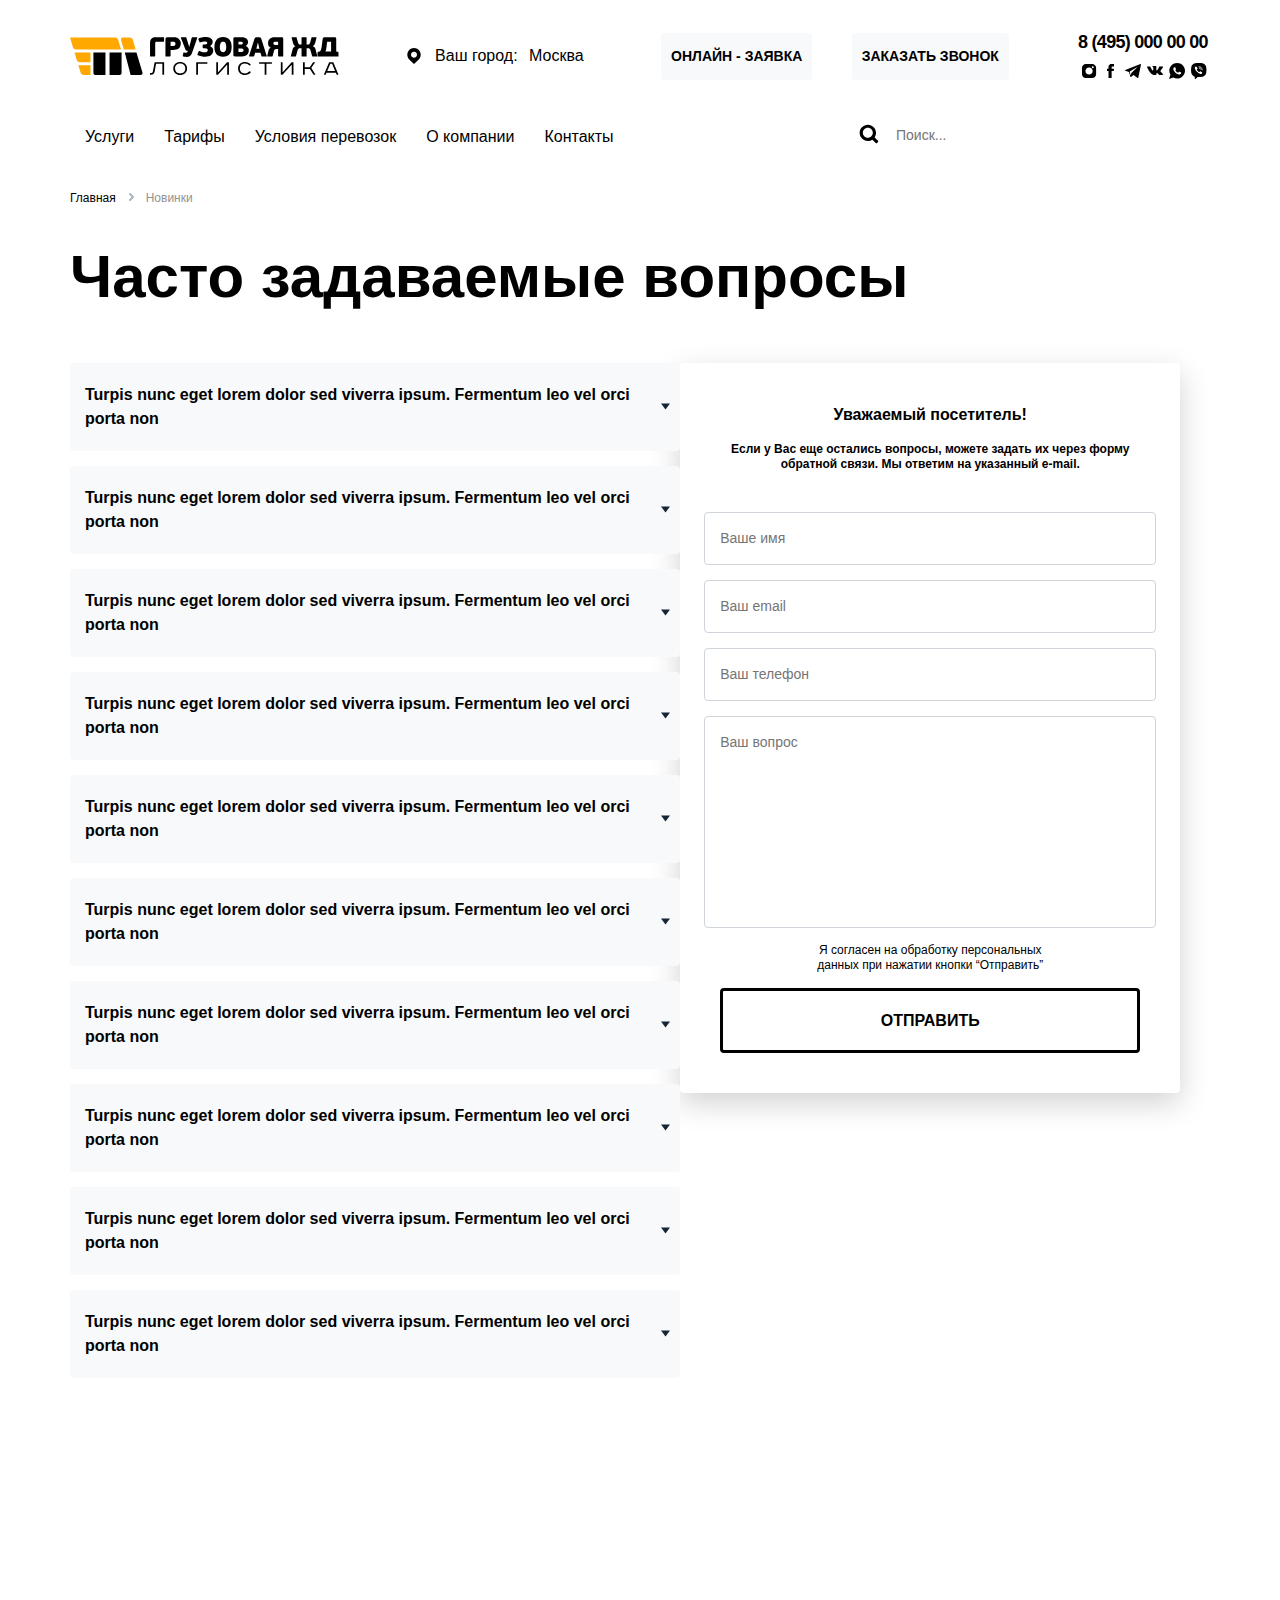
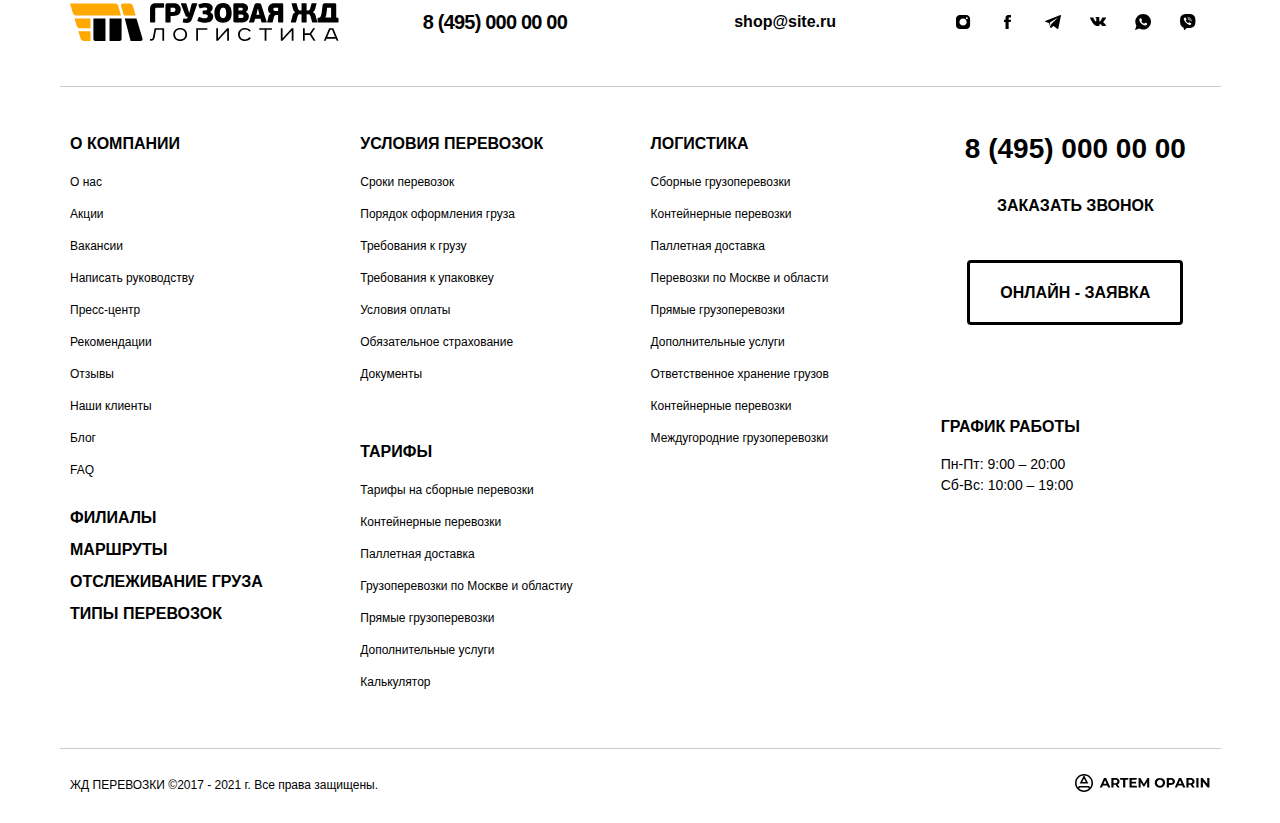
<file: faq.html>
<!doctype html>
<html lang="ru">

<head>
  <meta charset="UTF-8">
  <meta name="viewport" content="width=device-width,initial-scale=1">
  <meta http-equiv="X-UA-Compatible" content="ie=edge">
  <link rel="shortcut icon" href="img/favicon/favicon.ico">
  <link rel="icon" type="image/vnd.microsoft.icon" href="img/favicon/favicon.ico">
  <link rel="icon" type="image/x-icon" href="img/favicon/favicon.ico">
  <link rel="icon" href="img/favicon/favicon.ico">
  <title>Title</title>
  <link href="vendors~main.css" rel="stylesheet">
  <link href="main.css" rel="stylesheet">
</head>

<body>
  <header class="header" itemscope itemtype="http://schema.org/Organization">
    <div class="container">
      <div class="row align-items-center header__row">
        <div class="col-6 col-sm-4 col-md-3 col-xl-6">
          <div class="row align-items-center">
            <div class="col"><a href="index.html" class="logo"><img src="img/logo.svg" alt="" itemprop="logo"></a></div>
            <div class="d-none d-xl-block col"><a href="#" class="header__city d-none d-lg-flex align-items-center justify-content-center js-region"><img src="img/map.svg" alt="map" class="js-region">
                <p>Ваш город: <span class="js-region-city">Москва</span></p>
              </a></div>
          </div>
        </div>
        <div class="col d-none d-md-flex justify-content-center"><button class="btn btn-white header__btn js-query">ОНЛАЙН - ЗАЯВКА</button></div>
        <div class="col d-flex justify-content-end justify-content-sm-center"><button class="btn btn-white header__btn js-call">ЗАКАЗАТЬ ЗВОНОК</button>
          <div class="header__burger js-modal-header"><img src="img/bur.svg" alt="" class="js-modal-header"></div>
        </div>
        <div class="col d-none d-sm-flex justify-content-end">
          <nav class="header-social"><a href="tel:83457364958" class="header-social__tel" itemprop="telephone">8 (495) 000 00 00</a>
            <nav class="header-social__links"><a href="#" target="_blank"><img src="img/inst.svg" alt="Social icon"></a><a href="#" target="_blank"><img src="img/fb.svg" alt="Social icon"></a><a href="#" target="_blank"><img src="img/tg.svg" alt="Social icon"></a><a href="#" target="_blank"><img src="img/vk.svg" alt="Social icon"></a><a href="#" target="_blank"><img src="img/wp.svg" alt="Social icon"></a><a href="#" target="_blank"><img src="img/vb.svg" alt="Social icon"></a></nav>
          </nav>
        </div>
      </div>
      <div class="row">
        <div class="d-none col-md-10 col-lg-8 col-xxl-6 d-md-flex align-items-center">
          <ul data-da=".adaptive-menu,767,2" class="header-menu">
            <li><a href="#">Услуги</a>
              <ul>
                <li><a href="#">Грузоперевозки по России</a>
                  <ul>
                    <li><a href="#">ЖД перевозки</a></li>
                    <li><a href="#">Контейнерные перевозки</a></li>
                    <li><a href="#">Автомобильные перевозки</a></li>
                    <li><a href="#">Перевозка негабарита</a></li>
                    <li><a href="#">Экспедирование грузов</a></li>
                    <li><a href="#">Автоэкспедирование</a></li>
                    <li><a href="#">Погрузочно-разгрузочные работы</a></li>
                    <li><a href="#">Упаковка груза</a></li>
                    <li><a href="#">Страхование груза</a></li>
                    <li><a href="#">Ответственное хранение</a></li>
                    <li><a href="#">Возврат документов</a></li>
                  </ul>
                  <ol>
                    <li><input type="search" placeholder="Поиск"></li>
                    <li><a href="#">Абакан</a></li>
                    <li><a href="#">Альметьевск</a></li>
                    <li><a href="#">Анадырь</a></li>
                    <li><a href="#">Ангарск</a></li>
                    <li><a href="#">Армавир</a></li>
                    <li><a href="#">Архангельск</a></li>
                    <li><a href="#">Астрахань</a></li>
                    <li><a href="#">Ачинск</a></li>
                    <li><a href="#">Балаково</a></li>
                    <li><a href="#">Барнаул</a></li>
                    <li><a href="#">Батайск</a></li>
                    <li><a href="#">Белгород</a></li>
                    <li><a href="#">Березники</a></li>
                    <li><a href="#">Бийск</a></li>
                    <li><a href="#">Биробиджан</a></li>
                    <li><a href="#">Благовещенск</a></li>
                    <li><a href="#">Братск</a></li>
                    <li><a href="#">Брянск</a></li>
                    <li><a href="#">Бузулук</a></li>
                    <li><a href="#">Великий Новгород</a></li>
                    <li><a href="#">Верхняя Пышма</a></li>
                    <li><a href="#">Владивосток</a></li>
                    <li><a href="#">Владикавказ</a></li>
                    <li><a href="#">Владимир</a></li>
                    <li><a href="#">Волгоград</a></li>
                    <li><a href="#">Волгодонск</a></li>
                    <li><a href="#">Волжский</a></li>
                    <li><a href="#">Вологда</a></li>
                    <li><a href="#">Воронеж</a></li>
                  </ol>
                </li>
                <li><a href="#">Грузоперевозки по Беларусь</a>
                  <ul>
                    <li><a href="#">ЖД перевозки</a></li>
                    <li><a href="#">Контейнерные перевозки</a></li>
                    <li><a href="#">Автомобильные перевозки</a></li>
                    <li><a href="#">Перевозка негабарита</a></li>
                    <li><a href="#">Экспедирование грузов</a></li>
                    <li><a href="#">Автоэкспедирование</a></li>
                    <li><a href="#">Погрузочно-разгрузочные работы</a></li>
                    <li><a href="#">Упаковка груза</a></li>
                    <li><a href="#">Страхование груза</a></li>
                    <li><a href="#">Ответственное хранение</a></li>
                    <li><a href="#">Возврат документов</a></li>
                  </ul>
                  <ol>
                    <li><input type="search" placeholder="Поиск"></li>
                    <li><a href="#">Абакан</a></li>
                    <li><a href="#">Альметьевск</a></li>
                    <li><a href="#">Анадырь</a></li>
                    <li><a href="#">Ангарск</a></li>
                    <li><a href="#">Армавир</a></li>
                    <li><a href="#">Архангельск</a></li>
                    <li><a href="#">Астрахань</a></li>
                    <li><a href="#">Ачинск</a></li>
                    <li><a href="#">Балаково</a></li>
                    <li><a href="#">Барнаул</a></li>
                    <li><a href="#">Батайск</a></li>
                    <li><a href="#">Белгород</a></li>
                    <li><a href="#">Березники</a></li>
                    <li><a href="#">Бийск</a></li>
                    <li><a href="#">Биробиджан</a></li>
                    <li><a href="#">Благовещенск</a></li>
                    <li><a href="#">Братск</a></li>
                    <li><a href="#">Брянск</a></li>
                    <li><a href="#">Бузулук</a></li>
                    <li><a href="#">Великий Новгород</a></li>
                    <li><a href="#">Верхняя Пышма</a></li>
                    <li><a href="#">Владивосток</a></li>
                    <li><a href="#">Владикавказ</a></li>
                    <li><a href="#">Владимир</a></li>
                    <li><a href="#">Волгоград</a></li>
                    <li><a href="#">Волгодонск</a></li>
                    <li><a href="#">Волжский</a></li>
                    <li><a href="#">Вологда</a></li>
                    <li><a href="#">Воронеж</a></li>
                  </ol>
                </li>
                <li><a href="#">Грузоперевозки по Казахстан</a>
                  <ul>
                    <li><a href="#">ЖД перевозки</a></li>
                    <li><a href="#">Контейнерные перевозки</a></li>
                    <li><a href="#">Автомобильные перевозки</a></li>
                    <li><a href="#">Перевозка негабарита</a></li>
                    <li><a href="#">Экспедирование грузов</a></li>
                    <li><a href="#">Автоэкспедирование</a></li>
                    <li><a href="#">Погрузочно-разгрузочные работы</a></li>
                    <li><a href="#">Упаковка груза</a></li>
                    <li><a href="#">Страхование груза</a></li>
                    <li><a href="#">Ответственное хранение</a></li>
                    <li><a href="#">Возврат документов</a></li>
                  </ul>
                  <ol>
                    <li><input type="search" placeholder="Поиск"></li>
                    <li><a href="#">Абакан</a></li>
                    <li><a href="#">Альметьевск</a></li>
                    <li><a href="#">Анадырь</a></li>
                    <li><a href="#">Ангарск</a></li>
                    <li><a href="#">Армавир</a></li>
                    <li><a href="#">Архангельск</a></li>
                    <li><a href="#">Астрахань</a></li>
                    <li><a href="#">Ачинск</a></li>
                    <li><a href="#">Балаково</a></li>
                    <li><a href="#">Барнаул</a></li>
                    <li><a href="#">Батайск</a></li>
                    <li><a href="#">Белгород</a></li>
                    <li><a href="#">Березники</a></li>
                    <li><a href="#">Бийск</a></li>
                    <li><a href="#">Биробиджан</a></li>
                    <li><a href="#">Благовещенск</a></li>
                    <li><a href="#">Братск</a></li>
                    <li><a href="#">Брянск</a></li>
                    <li><a href="#">Бузулук</a></li>
                    <li><a href="#">Великий Новгород</a></li>
                    <li><a href="#">Верхняя Пышма</a></li>
                    <li><a href="#">Владивосток</a></li>
                    <li><a href="#">Владикавказ</a></li>
                    <li><a href="#">Владимир</a></li>
                    <li><a href="#">Волгоград</a></li>
                    <li><a href="#">Волгодонск</a></li>
                    <li><a href="#">Волжский</a></li>
                    <li><a href="#">Вологда</a></li>
                    <li><a href="#">Воронеж</a></li>
                  </ol>
                </li>
                <li><a href="#">Подбор автотранспорта</a>
                  <ul>
                    <li><a href="#">ЖД перевозки</a></li>
                    <li><a href="#">Контейнерные перевозки</a></li>
                    <li><a href="#">Автомобильные перевозки</a></li>
                    <li><a href="#">Перевозка негабарита</a></li>
                    <li><a href="#">Экспедирование грузов</a></li>
                    <li><a href="#">Автоэкспедирование</a></li>
                    <li><a href="#">Погрузочно-разгрузочные работы</a></li>
                    <li><a href="#">Упаковка груза</a></li>
                    <li><a href="#">Страхование груза</a></li>
                    <li><a href="#">Ответственное хранение</a></li>
                    <li><a href="#">Возврат документов</a></li>
                  </ul>
                  <ol>
                    <li><input type="search" placeholder="Поиск"></li>
                    <li><a href="#">Абакан</a></li>
                    <li><a href="#">Альметьевск</a></li>
                    <li><a href="#">Анадырь</a></li>
                    <li><a href="#">Ангарск</a></li>
                    <li><a href="#">Армавир</a></li>
                    <li><a href="#">Архангельск</a></li>
                    <li><a href="#">Астрахань</a></li>
                    <li><a href="#">Ачинск</a></li>
                    <li><a href="#">Балаково</a></li>
                    <li><a href="#">Барнаул</a></li>
                    <li><a href="#">Батайск</a></li>
                    <li><a href="#">Белгород</a></li>
                    <li><a href="#">Березники</a></li>
                    <li><a href="#">Бийск</a></li>
                    <li><a href="#">Биробиджан</a></li>
                    <li><a href="#">Благовещенск</a></li>
                    <li><a href="#">Братск</a></li>
                    <li><a href="#">Брянск</a></li>
                    <li><a href="#">Бузулук</a></li>
                    <li><a href="#">Великий Новгород</a></li>
                    <li><a href="#">Верхняя Пышма</a></li>
                    <li><a href="#">Владивосток</a></li>
                    <li><a href="#">Владикавказ</a></li>
                    <li><a href="#">Владимир</a></li>
                    <li><a href="#">Волгоград</a></li>
                    <li><a href="#">Волгодонск</a></li>
                    <li><a href="#">Волжский</a></li>
                    <li><a href="#">Вологда</a></li>
                    <li><a href="#">Воронеж</a></li>
                  </ol>
                </li>
                <li><a href="#">Отраслевые решения</a>
                  <ul>
                    <li><a href="#">ЖД перевозки</a></li>
                    <li><a href="#">Контейнерные перевозки</a></li>
                    <li><a href="#">Автомобильные перевозки</a></li>
                    <li><a href="#">Перевозка негабарита</a></li>
                    <li><a href="#">Экспедирование грузов</a></li>
                    <li><a href="#">Автоэкспедирование</a></li>
                    <li><a href="#">Погрузочно-разгрузочные работы</a></li>
                    <li><a href="#">Упаковка груза</a></li>
                    <li><a href="#">Страхование груза</a></li>
                    <li><a href="#">Ответственное хранение</a></li>
                    <li><a href="#">Возврат документов</a></li>
                  </ul>
                  <ol>
                    <li><input type="search" placeholder="Поиск"></li>
                    <li><a href="#">Абакан</a></li>
                    <li><a href="#">Альметьевск</a></li>
                    <li><a href="#">Анадырь</a></li>
                    <li><a href="#">Ангарск</a></li>
                    <li><a href="#">Армавир</a></li>
                    <li><a href="#">Архангельск</a></li>
                    <li><a href="#">Астрахань</a></li>
                    <li><a href="#">Ачинск</a></li>
                    <li><a href="#">Балаково</a></li>
                    <li><a href="#">Барнаул</a></li>
                    <li><a href="#">Батайск</a></li>
                    <li><a href="#">Белгород</a></li>
                    <li><a href="#">Березники</a></li>
                    <li><a href="#">Бийск</a></li>
                    <li><a href="#">Биробиджан</a></li>
                    <li><a href="#">Благовещенск</a></li>
                    <li><a href="#">Братск</a></li>
                    <li><a href="#">Брянск</a></li>
                    <li><a href="#">Бузулук</a></li>
                    <li><a href="#">Великий Новгород</a></li>
                    <li><a href="#">Верхняя Пышма</a></li>
                    <li><a href="#">Владивосток</a></li>
                    <li><a href="#">Владикавказ</a></li>
                    <li><a href="#">Владимир</a></li>
                    <li><a href="#">Волгоград</a></li>
                    <li><a href="#">Волгодонск</a></li>
                    <li><a href="#">Волжский</a></li>
                    <li><a href="#">Вологда</a></li>
                    <li><a href="#">Воронеж</a></li>
                  </ol>
                </li>
              </ul>
            </li>
            <li><a href="#">Тарифы</a></li>
            <li><a href="#">Условия перевозок</a></li>
            <li><a href="#">О компании</a></li>
            <li><a href="#">Контакты</a></li>
          </ul>
        </div>
        <div class="d-none col-2 col-lg-4 col-xxl-6 d-md-flex align-items-center">
          <div class="header__search-img js-search"><img src="img/srch.svg" class="js-search" alt=""></div>
          <form action="POST">
            <div class="form-wrapper-header"><span><button type="submit" class="btn"><img src="img/srch.svg" alt=""></button></span><span><input type="search" class="form-control" placeholder="Поиск..."></span></div>
          </form>
        </div>
      </div>
    </div>
  </header>
  <main>
    <section class="breadcrumbs">
      <div class="headcrumbs kama_breadcrumbs" itemscope="" itemtype="http://schema.org/BreadcrumbList">
        <div class="container"><span itemprop="itemListElement" itemscope="" itemtype="http://schema.org/ListItem"><a href="https://woo-kosmetka.webdevlair.com" itemprop="item"><span itemprop="name">Главная</span> </a></span><span class="kb_sep"></span> <span class="kb_title">Новинки</span></div>
      </div>
    </section>
    <section class="faq">
      <div class="container">
        <div class="row">
          <div class="col-12">
            <h1 class="title title-big">Часто задаваемые вопросы</h1>
          </div>
          <div class="col-12 col-lg-6">
            <div class="faq-item">
              <header class="faq-item__header">Turpis nunc eget lorem dolor sed viverra ipsum. Fermentum leo vel orci porta non</header>
              <div class="faq-item__text tab">
                <p>This is the first item's accordion body. It is hidden by default, until the collapse plugin adds the appropriate classes that we use to style each element. These classes control the overall appearance, as well as the showing and hiding via CSS transitions.</p>
              </div>
            </div>
            <div class="faq-item">
              <header class="faq-item__header">Turpis nunc eget lorem dolor sed viverra ipsum. Fermentum leo vel orci porta non</header>
              <div class="faq-item__text tab">
                <p>This is the first item's accordion body. It is hidden by default, until the collapse plugin adds the appropriate classes that we use to style each element. These classes control the overall appearance, as well as the showing and hiding via CSS transitions.</p>
              </div>
            </div>
            <div class="faq-item">
              <header class="faq-item__header">Turpis nunc eget lorem dolor sed viverra ipsum. Fermentum leo vel orci porta non</header>
              <div class="faq-item__text tab">
                <p>This is the first item's accordion body. It is hidden by default, until the collapse plugin adds the appropriate classes that we use to style each element. These classes control the overall appearance, as well as the showing and hiding via CSS transitions.</p>
              </div>
            </div>
            <div class="faq-item">
              <header class="faq-item__header">Turpis nunc eget lorem dolor sed viverra ipsum. Fermentum leo vel orci porta non</header>
              <div class="faq-item__text tab">
                <p>This is the first item's accordion body. It is hidden by default, until the collapse plugin adds the appropriate classes that we use to style each element. These classes control the overall appearance, as well as the showing and hiding via CSS transitions.</p>
              </div>
            </div>
            <div class="faq-item">
              <header class="faq-item__header">Turpis nunc eget lorem dolor sed viverra ipsum. Fermentum leo vel orci porta non</header>
              <div class="faq-item__text tab">
                <p>This is the first item's accordion body. It is hidden by default, until the collapse plugin adds the appropriate classes that we use to style each element. These classes control the overall appearance, as well as the showing and hiding via CSS transitions.</p>
              </div>
            </div>
            <div class="faq-item">
              <header class="faq-item__header">Turpis nunc eget lorem dolor sed viverra ipsum. Fermentum leo vel orci porta non</header>
              <div class="faq-item__text tab">
                <p>This is the first item's accordion body. It is hidden by default, until the collapse plugin adds the appropriate classes that we use to style each element. These classes control the overall appearance, as well as the showing and hiding via CSS transitions.</p>
              </div>
            </div>
            <div class="faq-item">
              <header class="faq-item__header">Turpis nunc eget lorem dolor sed viverra ipsum. Fermentum leo vel orci porta non</header>
              <div class="faq-item__text tab">
                <p>This is the first item's accordion body. It is hidden by default, until the collapse plugin adds the appropriate classes that we use to style each element. These classes control the overall appearance, as well as the showing and hiding via CSS transitions.</p>
              </div>
            </div>
            <div class="faq-item">
              <header class="faq-item__header">Turpis nunc eget lorem dolor sed viverra ipsum. Fermentum leo vel orci porta non</header>
              <div class="faq-item__text tab">
                <p>This is the first item's accordion body. It is hidden by default, until the collapse plugin adds the appropriate classes that we use to style each element. These classes control the overall appearance, as well as the showing and hiding via CSS transitions.</p>
              </div>
            </div>
            <div class="faq-item">
              <header class="faq-item__header">Turpis nunc eget lorem dolor sed viverra ipsum. Fermentum leo vel orci porta non</header>
              <div class="faq-item__text tab">
                <p>This is the first item's accordion body. It is hidden by default, until the collapse plugin adds the appropriate classes that we use to style each element. These classes control the overall appearance, as well as the showing and hiding via CSS transitions.</p>
              </div>
            </div>
            <div class="faq-item">
              <header class="faq-item__header">Turpis nunc eget lorem dolor sed viverra ipsum. Fermentum leo vel orci porta non</header>
              <div class="faq-item__text tab">
                <p>This is the first item's accordion body. It is hidden by default, until the collapse plugin adds the appropriate classes that we use to style each element. These classes control the overall appearance, as well as the showing and hiding via CSS transitions.</p>
              </div>
            </div>
          </div>
          <div class="col-12 col-lg-6">
            <div class="form faq-form">
              <div class="form__wrapper faq-form__wrapper">
                <h3 class="faq-form__title">Уважаемый посетитель!</h3>
                <h4 class="faq-form__subtitle">Если у Вас еще остались вопросы, можете задать их через форму обратной связи. Мы ответим на указанный e-mail.</h4>
                <form action="post"><input type="text" class="form-control form__input" placeholder="Ваше имя"> <input type="email" class="form-control form__input" placeholder="Ваш email"> <input type="tel" class="form-control form__input" placeholder="Ваш телефон"> <textarea name="your-question" class="form-control form__input form__textarea-long" cols="30" rows="10" placeholder="Ваш вопрос"></textarea>
                  <p>Я согласен на обработку персональных данных при нажатии кнопки “Отправить”</p><button type="submit" class="btn btn-transparent-border btn-transparent-border-black modal-form__btn">ОТПРАВИТЬ</button>
                </form>
              </div>
            </div>
          </div>
        </div>
      </div>
    </section>
  </main>
  <footer class="footer" itemscope itemtype="http://schema.org/Organization">
    <div class="container">
      <div class="row footer__row align-items-center">
        <div class="col-12 col-sm-6 col-lg-3"><a href="index.html" class="logo"><img src="img/logo.svg" alt=""></a></div>
        <div class="col-12 col-sm-6 col-lg-3 d-flex justify-content-center"><a href="tel:88005553535" class="footer__tel" itemprop="telephone">8 (495) 000 00 00</a></div>
        <div class="col-12 col-sm-6 col-lg-3 d-flex justify-content-center"><a href="mailto:asdfasd@gmail.com" class="footer__mail" itemprop="email">shop@site.ru</a></div>
        <div class="col-12 col-sm-6 col-lg-3">
          <nav class="header-social__links footer-social"><a href="#" target="_blank"><img src="img/inst.svg" alt="Social icon"></a><a href="#" target="_blank"><img src="img/fb.svg" alt="Social icon"></a><a href="#" target="_blank"><img src="img/tg.svg" alt="Social icon"></a><a href="#" target="_blank"><img src="img/vk.svg" alt="Social icon"></a><a href="#" target="_blank"><img src="img/wp.svg" alt="Social icon"></a><a href="#" target="_blank"><img src="img/vb.svg" alt="Social icon"></a></nav>
        </div>
      </div>
      <div class="row footer__row footer__row-2">
        <div class="col-12 col-sm-6 col-lg-3">
          <h3 class="footer__title">О КОМПАНИИ</h3>
          <ul class="footer__nav">
            <li><a href="#">О нас</a></li>
            <li><a href="#">Акции</a></li>
            <li><a href="#">Вакансии</a></li>
            <li><a href="#">Написать руководству</a></li>
            <li><a href="#">Пресс-центр</a></li>
            <li><a href="#">Рекомендации</a></li>
            <li><a href="#">Отзывы</a></li>
            <li><a href="#">Наши клиенты</a></li>
            <li><a href="#">Блог</a></li>
            <li><a href="#">FAQ</a></li>
          </ul>
          <ul class="footer__nav-bold">
            <li><a href="#">ФИЛИАЛЫ</a></li>
            <li><a href="#">МАРШРУТЫ</a></li>
            <li><a href="#">ОТСЛЕЖИВАНИЕ ГРУЗА</a></li>
            <li><a href="#">ТИПЫ ПЕРЕВОЗОК</a></li>
          </ul>
        </div>
        <div class="col-12 col-sm-6 col-lg-3">
          <h3 class="footer__title">УСЛОВИЯ ПЕРЕВОЗОК</h3>
          <ul class="footer__nav">
            <li><a href="#">Сроки перевозок</a></li>
            <li><a href="#">Порядок оформления груза</a></li>
            <li><a href="#">Требования к грузу</a></li>
            <li><a href="#">Требования к упаковкеу</a></li>
            <li><a href="#">Условия оплаты</a></li>
            <li><a href="#">Обязательное страхование</a></li>
            <li><a href="#">Документы</a></li>
          </ul>
          <h3 class="footer__title">ТАРИФЫ</h3>
          <ul class="footer__nav">
            <li><a href="#">Тарифы на сборные перевозки</a></li>
            <li><a href="#">Контейнерные перевозки</a></li>
            <li><a href="#">Паллетная доставка</a></li>
            <li><a href="#">Грузоперевозки по Москве и областиу</a></li>
            <li><a href="#">Прямые грузоперевозки</a></li>
            <li><a href="#">Дополнительные услуги</a></li>
            <li><a href="#">Калькулятор</a></li>
          </ul>
        </div>
        <div class="col-12 col-sm-6 col-lg-3">
          <h3 class="footer__title">ЛОГИСТИКА</h3>
          <ul class="footer__nav">
            <li><a href="#">Сборные грузоперевозки</a></li>
            <li><a href="#">Контейнерные перевозки</a></li>
            <li><a href="#">Паллетная доставка</a></li>
            <li><a href="#">Перевозки по Москве и области</a></li>
            <li><a href="#">Прямые грузоперевозки</a></li>
            <li><a href="#">Дополнительные услуги</a></li>
            <li><a href="#">Ответственное хранение грузов</a></li>
            <li><a href="#">Контейнерные перевозки</a></li>
            <li><a href="#">Междугородние грузоперевозки</a></li>
          </ul>
        </div>
        <div class="col-12 col-sm-6 col-lg-3 d-flex flex-column align-items-center"><a href="tel:88005553535" class="footer__tel-bold" itemprop="telephone">8 (495) 000 00 00 </a><a href="#" class="footer__call js-call">ЗАКАЗАТЬ ЗВОНОК</a> <a href="#" class="btn btn-transparent-border btn-transparent-border-black footer__btn js-query">ОНЛАЙН - ЗАЯВКА</a>
          <h3 class="footer__title">ГРАФИК РАБОТЫ</h3>
          <p class="footer__text">Пн-Пт: 9:00 – 20:00</p>
          <p class="footer__text">Сб-Вс: 10:00 – 19:00</p>
        </div>
      </div>
      <div class="row align-items-center">
        <div class="col-12 col-sm-6">
          <p class="footer__copy">ЖД ПЕРЕВОЗКИ ©2017 - 2021 г. Все права защищены.</p>
        </div>
        <div class="col-12 col-sm-6 d-flex justify-content-center justify-content-sm-end"><a href="#" target="_blank" class="footer__oparin"><svg width="135" height="18" viewBox="0 0 135 18" fill="none" xmlns="http://www.w3.org/2000/svg">
              <path d="M32.2314 11.4752H27.8376L26.9994 13.5002H24.7551L28.9732 4.05018H31.1363L35.3679 13.5002H33.0696L32.2314 11.4752ZM31.5419 9.81468L30.0412 6.19668L28.5406 9.81468H31.5419Z" fill="black" />
              <path d="M42.3795 13.5002L40.5543 10.8677H40.4462H38.5399V13.5002H36.3498V4.05018H40.4462C41.2844 4.05018 42.0099 4.18968 42.6228 4.46868C43.2447 4.74768 43.7224 5.14368 44.0559 5.65668C44.3894 6.16968 44.5561 6.77718 44.5561 7.47918C44.5561 8.18118 44.3849 8.78868 44.0424 9.30168C43.7089 9.80568 43.2312 10.1927 42.6093 10.4627L44.7319 13.5002H42.3795ZM42.3389 7.47918C42.3389 6.94818 42.1677 6.54318 41.8252 6.26418C41.4827 5.97618 40.9825 5.83218 40.3245 5.83218H38.5399V9.12618H40.3245C40.9825 9.12618 41.4827 8.98218 41.8252 8.69418C42.1677 8.40618 42.3389 8.00118 42.3389 7.47918Z" fill="black" />
              <path d="M48.1197 5.83218H45.0913V4.05018H53.3382V5.83218H50.3098V13.5002H48.1197V5.83218Z" fill="black" />
              <path d="M61.8442 11.7452V13.5002H54.5166V4.05018H61.6684V5.80518H56.6932V7.85718H61.0871V9.55818H56.6932V11.7452H61.8442Z" fill="black" />
              <path d="M72.1987 13.5002L72.1852 7.83018L69.4002 12.5012H68.4133L65.6418 7.95168V13.5002H63.5868V4.05018H65.3984L68.9405 9.92268L72.4285 4.05018H74.2266L74.2537 13.5002H72.1987Z" fill="black" />
              <path d="M84.9108 13.6622C83.9284 13.6622 83.0406 13.4507 82.2475 13.0277C81.4634 12.6047 80.846 12.0242 80.3953 11.2862C79.9537 10.5392 79.7329 9.70218 79.7329 8.77518C79.7329 7.84818 79.9537 7.01568 80.3953 6.27768C80.846 5.53068 81.4634 4.94568 82.2475 4.52268C83.0406 4.09968 83.9284 3.88818 84.9108 3.88818C85.8933 3.88818 86.7765 4.09968 87.5607 4.52268C88.3448 4.94568 88.9622 5.53068 89.4128 6.27768C89.8635 7.01568 90.0888 7.84818 90.0888 8.77518C90.0888 9.70218 89.8635 10.5392 89.4128 11.2862C88.9622 12.0242 88.3448 12.6047 87.5607 13.0277C86.7765 13.4507 85.8933 13.6622 84.9108 13.6622ZM84.9108 11.7992C85.4697 11.7992 85.9744 11.6732 86.425 11.4212C86.8757 11.1602 87.2272 10.8002 87.4795 10.3412C87.7409 9.88218 87.8716 9.36018 87.8716 8.77518C87.8716 8.19018 87.7409 7.66818 87.4795 7.20918C87.2272 6.75018 86.8757 6.39468 86.425 6.14268C85.9744 5.88168 85.4697 5.75118 84.9108 5.75118C84.352 5.75118 83.8473 5.88168 83.3967 6.14268C82.946 6.39468 82.59 6.75018 82.3286 7.20918C82.0763 7.66818 81.9501 8.19018 81.9501 8.77518C81.9501 9.36018 82.0763 9.88218 82.3286 10.3412C82.59 10.8002 82.946 11.1602 83.3967 11.4212C83.8473 11.6732 84.352 11.7992 84.9108 11.7992Z" fill="black" />
              <path d="M95.8312 4.05018C96.6694 4.05018 97.395 4.18968 98.0079 4.46868C98.6297 4.74768 99.1074 5.14368 99.4409 5.65668C99.7744 6.16968 99.9411 6.77718 99.9411 7.47918C99.9411 8.17218 99.7744 8.77968 99.4409 9.30168C99.1074 9.81468 98.6297 10.2107 98.0079 10.4897C97.395 10.7597 96.6694 10.8947 95.8312 10.8947H93.925V13.5002H91.7348V4.05018H95.8312ZM95.7095 9.11268C96.3675 9.11268 96.8677 8.97318 97.2102 8.69418C97.5527 8.40618 97.7239 8.00118 97.7239 7.47918C97.7239 6.94818 97.5527 6.54318 97.2102 6.26418C96.8677 5.97618 96.3675 5.83218 95.7095 5.83218H93.925V9.11268H95.7095Z" fill="black" />
              <path d="M107.262 11.4752H102.868L102.03 13.5002H99.7857L104.004 4.05018H106.167L110.398 13.5002H108.1L107.262 11.4752ZM106.572 9.81468L105.072 6.19668L103.571 9.81468H106.572Z" fill="black" />
              <path d="M117.41 13.5002L115.585 10.8677H115.477H113.57V13.5002H111.38V4.05018H115.477C116.315 4.05018 117.04 4.18968 117.653 4.46868C118.275 4.74768 118.753 5.14368 119.086 5.65668C119.42 6.16968 119.587 6.77718 119.587 7.47918C119.587 8.18118 119.415 8.78868 119.073 9.30168C118.739 9.80568 118.262 10.1927 117.64 10.4627L119.762 13.5002H117.41ZM117.369 7.47918C117.369 6.94818 117.198 6.54318 116.856 6.26418C116.513 5.97618 116.013 5.83218 115.355 5.83218H113.57V9.12618H115.355C116.013 9.12618 116.513 8.98218 116.856 8.69418C117.198 8.40618 117.369 8.00118 117.369 7.47918Z" fill="black" />
              <path d="M121.322 4.05018H123.512V13.5002H121.322V4.05018Z" fill="black" />
              <path d="M134.437 4.05018V13.5002H132.639L127.921 7.76268V13.5002H125.758V4.05018H127.57L132.274 9.78768V4.05018H134.437Z" fill="black" />
              <path fill-rule="evenodd" clip-rule="evenodd" d="M9.01299 16.4483C13.1325 16.4483 16.472 13.1136 16.472 9C16.472 4.88643 13.1325 1.55172 9.01299 1.55172C4.89349 1.55172 1.55396 4.88643 1.55396 9C1.55396 13.1136 4.89349 16.4483 9.01299 16.4483ZM9.01299 18C13.9907 18 18.026 13.9706 18.026 9C18.026 4.02944 13.9907 0 9.01299 0C4.03525 0 0 4.02944 0 9C0 13.9706 4.03525 18 9.01299 18Z" fill="black" />
              <path fill-rule="evenodd" clip-rule="evenodd" d="M9.01291 0.931201L4.70643 9.54327H13.3194L9.01291 0.931201ZM9.01291 4.40469L7.21929 7.99155H10.8065L9.01291 4.40469Z" fill="black" />
              <path fill-rule="evenodd" clip-rule="evenodd" d="M3.87075 11.9483H14.1549L15.3021 14.2392L13.9122 14.9332L13.1945 13.5H4.83115L4.11353 14.9332L2.72362 14.2392L3.87075 11.9483Z" fill="black" />
            </svg></a></div>
      </div>
    </div>
  </footer><!-- MODAL -->
  <aside class="js-sidebars">
    <section class="modal adaptive-menu"><a href="#" class="modal__exit-2"><img src="img/mex.svg" alt="" class="adaptive-menu__exit"></a></section>
    <section class="modal modal-region">
      <div class="modal__wrapper modal-region__wrapper">
        <h2 class="modal__title modal-region__title">Выбрать район</h2>
        <div class="modal-region__row">
          <p class="modal-region__city">Ваш город: <span class="js-select-city">Москва</span>?</p><a href="#" class="btn btn btn-transparent-border btn-transparent-border-black modal-region__btn js-region-close">да</a>
        </div>
        <ul class="modal-region__list">
          <li><a href="#" class="modal-region__link">Москва</a></li>
          <li><a href="#" class="modal-region__link">Санкт-Петербург</a></li>
          <li><a href="#" class="modal-region__link">Дубай</a></li>
          <li><a href="#" class="modal-region__link">Токио</a></li>
          <li><a href="#" class="modal-region__link">Лондон</a></li>
          <li><a href="#" class="modal-region__link">Рим</a></li>
          <li><a href="#" class="modal-region__link">Москва</a></li>
          <li><a href="#" class="modal-region__link">Санкт-Петербург</a></li>
          <li><a href="#" class="modal-region__link">Дубай</a></li>
          <li><a href="#" class="modal-region__link">Токио</a></li>
          <li><a href="#" class="modal-region__link">Лондон</a></li>
          <li><a href="#" class="modal-region__link">Рим</a></li>
          <li><a href="#" class="modal-region__link">Москва</a></li>
          <li><a href="#" class="modal-region__link">Санкт-Петербург</a></li>
          <li><a href="#" class="modal-region__link">Дубай</a></li>
          <li><a href="#" class="modal-region__link">Токио</a></li>
          <li><a href="#" class="modal-region__link">Лондон</a></li>
          <li><a href="#" class="modal-region__link">Рим</a></li>
          <li><a href="#" class="modal-region__link">Москва</a></li>
          <li><a href="#" class="modal-region__link">Санкт-Петербург</a></li>
          <li><a href="#" class="modal-region__link">Дубай</a></li>
          <li><a href="#" class="modal-region__link">Токио</a></li>
          <li><a href="#" class="modal-region__link">Лондон</a></li>
          <li><a href="#" class="modal-region__link">Рим</a></li>
          <li><a href="#" class="modal-region__link">Москва</a></li>
          <li><a href="#" class="modal-region__link">Санкт-Петербург</a></li>
          <li><a href="#" class="modal-region__link">Дубай</a></li>
          <li><a href="#" class="modal-region__link">Токио</a></li>
          <li><a href="#" class="modal-region__link">Лондон</a></li>
          <li><a href="#" class="modal-region__link">Рим</a></li>
          <li><a href="#" class="modal-region__link">Москва</a></li>
          <li><a href="#" class="modal-region__link">Санкт-Петербург</a></li>
          <li><a href="#" class="modal-region__link">Дубай</a></li>
          <li><a href="#" class="modal-region__link">Токио</a></li>
          <li><a href="#" class="modal-region__link">Лондон</a></li>
          <li><a href="#" class="modal-region__link">Рим</a></li>
        </ul><a href="#" class="modal__exit"><img src="img/mex.svg" alt="" class="modal-region__exit"></a>
      </div>
    </section>
    <section class="modal modal-call">
      <div class="modal__wrapper modal-call__wrapper">
        <h3 class="modal__title modal-call__title">Заполните пожалуйста форму и мы вам перезвоним</h3>
        <div class="modal-form">
          <form action="POST">
            <div class="modal-form__wrapper"><span><input type="text" class="form-control form__input" placeholder="Фамилия Имя Отчество"> </span><span><input type="tel" class="form-control form__input" placeholder="+ 999 444 77 22"> </span><span><button type="submit" class="btn btn-transparent-border btn-transparent-border-black modal-form__btn">ЗАКАЗАТЬ ЗВОНОК</button></span></div>
            <div class="modal-form__agreement">Я согласен условиями предоставления услуг и обработкой моих персональных данных при нажатии “Заказать звонок”</div>
          </form>
        </div><a href="#" class="modal__exit"><img src="img/mex.svg" alt="" class="modal-call__exit"></a>
      </div>
    </section>
    <section class="modal modal-query">
      <div class="modal__wrapper modal-subscribe__wrapper"><a href="#" class="modal__exit"><img src="img/mex.svg" alt="" class="modal-query__exit"></a>
        <h3 class="modal__title modal-subscribe__title">Заполните пожалуйста форму.</h3>
        <div class="modal-form">
          <form action="POST">
            <div class="modal-form__wrapper"><span><input type="text" class="form-control form__input" placeholder="Фамилия Имя Отчество"> </span><span><input type="tel" class="form-control form__input" placeholder="+ 999 444 77 22"> </span><span><input type="email" class="form-control form__input" placeholder="Ваш email"> </span><span><textarea name="your-quest" class="form-control form__input form__textarea-long" cols="30" rows="10" placeholder="Ваш вопрос"></textarea> </span><span><button type="submit" class="btn btn-transparent-border btn-transparent-border-black modal-form__btn">подписаться</button></span></div>
            <div class="modal-form__agreement">Нажимая на кнопку, вы даете согласие на обработку персональных данных и соглашаетесь с политикой конфиденциальности</div>
          </form>
        </div>
      </div>
    </section>
    <section class="modal modal-calc">
      <div class="modal__wrapper modal-subscribe__wrapper"><a href="#" class="modal__exit"><img src="img/mex.svg" alt="" class="modal-calc__exit"></a>
        <h3 class="modal__title modal-subscribe__title">Заполните пожалуйста форму.</h3>
        <div class="modal-form">
          <form action="POST">
            <div class="modal-form__wrapper"><span><input type="text" class="form-control form__input" placeholder="Фамилия Имя Отчество"> </span><span><input type="tel" class="form-control form__input" placeholder="+ 999 444 77 22"> </span><span class="modal-form-map modal-form-map-yellow"><input type="text" class="form-control form__input" placeholder="От куда"> </span><span class="modal-form-map modal-form-map-black"><input type="text" class="form-control form__input" placeholder="Куда"> </span><span class="weight"><input type="text" class="form-control form__input" placeholder="Вес, кг"> <input type="text" class="form-control form__input" placeholder="Объём, m3"> </span><span class="dimension"><input type="text" class="form-control form__input" placeholder="Длинна, см"> <input type="text" class="form-control form__input" placeholder="Ширина, см"> <input type="text" class="form-control form__input" placeholder="Высота, см"> </span><span><select name="select-type-gruz" class="form-control form__input">
                  <option value="Тип груза" checked="checked" disabled="disabled">Тип груза</option>
                  <option value="Ж/Д">Ж/Д</option>
                  <option value="Ж/Д">Ж/Д</option>
                  <option value="Ж/Д">Ж/Д</option>
                  <option value="Ж/Д">Ж/Д</option>
                  <option value="Ж/Д">Ж/Д</option>
                  <option value="Ж/Д">Ж/Д</option>
                </select> </span><span><label for="your-select-file" class="form__upload">Прикрепить файлы</label> <input type="file" id="your-select-file" class="form-control d-none"> </span><span><button type="submit" class="btn btn-transparent-border btn-transparent-border-black modal-form__btn">РАСЧИТАТЬ СТОИМОСТЬ</button></span></div>
            <div class="modal-form__agreement">Нажимая на кнопку, вы соглашаетесь с политикой конфиденциальности</div>
          </form>
        </div>
      </div>
    </section>
    <section class="modal modal-subscribe">
      <div class="modal__wrapper modal-subscribe__wrapper"><a href="#" class="modal__exit"><img src="img/mex.svg" alt="" class="modal-subscribe__exit"></a>
        <h3 class="modal__title modal-subscribe__title">Подпишись на свежие<br>статьи и новости</h3>
        <div class="modal-form">
          <form action="POST">
            <div class="modal-form__wrapper"><span><input type="text" class="form-control form__input" placeholder="Имя"> </span><span><input type="tel" class="form-control form__input" placeholder="Email"> </span><span><button type="submit" class="btn btn-transparent-border btn-transparent-border-black modal-form__btn">подписаться</button></span></div>
            <div class="modal-form__agreement">Я согласен условиями предоставления услуг и обработкой моих персональных данных при нажатии “Подписаться”</div>
          </form>
        </div>
      </div>
    </section>
    <section class="modal modal-job">
      <div class="modal__wrapper modal-job__wrapper"><a href="#" class="modal__exit"><img src="img/mex.svg" alt="" class="modal-job__exit"></a>
        <h3 class="modal__title">Откликнутся на вакансию</h3>
        <div class="modal-form">
          <form action="POST">
            <div class="modal-form__wrapper"><span><input type="text" class="form-control form__input" placeholder="Ваше имя"> </span><span><input type="tel" class="form-control form__input" placeholder="Телефон"> </span><span><textarea name="your-resume-2" class="form-control form__input form__textarea-long" cols="30" rows="10" placeholder="Вопрос"></textarea> </span><span><label for="your-resume" class="form__upload p-4">Загрузить резюме</label> <input type="file" class="form-control d-none" id="your-resume"> </span><span><button type="submit" class="btn btn-transparent-border btn-transparent-border-black modal-form__btn">ОТПРАВИТЬ РЕЗЮМЕ</button></span></div>
            <div class="modal-form__agreement">Я согласен условиями предоставления услуг и обработкой моих персональных данных при нажатии “Отправить”</div>
          </form>
        </div>
      </div>
    </section>
    <section class="modal modal-personal">
      <div class="modal__wrapper modal-personal__wrapper"><a href="#" class="modal__exit"><img src="img/mex.svg" alt="" class="modal-personal__exit"></a>
        <h3 class="modal__title">Персональные данные</h3>
        <div class="modal-form">
          <form action="POST">
            <div class="modal-form__wrapper"><span><input type="text" class="form-control form__input" placeholder="Имя"> </span><span><input type="text" class="form-control form__input" placeholder="Фамилия"> </span><span><input type="text" class="form-control form__input" placeholder="Отчество"> </span><span><input type="tel" class="form-control form__input" placeholder="Телефон"> </span><span><input type="email" class="form-control form__input" placeholder="Email"> </span><span><textarea name="your-address" class="form-control form__input form__textarea-long" cols="30" rows="10" placeholder="Адрес"></textarea></span>
              <div class="modal-form__btns"><button type="submit" class="btn btn-transparent-border btn-transparent-border-black modal-form__btn">ИЗМЕНИТЬ</button> <button type="reset" class="btn btn-transparent-border modal-form__btn modal-personal__exit">Отмена</button></div>
            </div>
          </form>
        </div>
      </div>
    </section>
    <section class="modal modal-faq">
      <div class="modal__wrapper modal-personal__wrapper"><a href="#" class="modal__exit"><img src="img/mex.svg" alt="" class="modal-faq__exit"></a>
        <h3 class="modal__title">Уважаемый посетитель</h3>
        <h4 class="modal__subtitle">Если у Вас еще остались вопросы, можете задать их через форму обратной связи. Мы ответим на указанный e-mail.</h4>
        <div class="modal-form">
          <form action="POST">
            <div class="modal-form__wrapper"><span><input type="text" class="form-control form__input" placeholder="Ваше имя"> </span><span><input type="tel" class="form-control form__input" placeholder="Телефон"> </span><span><input type="email" class="form-control form__input" placeholder="Email"> </span><span><textarea name="your-reviews-2" cols="30" rows="10" class="form-control form__input form__textarea-long" placeholder="Отзыв"></textarea> </span><span><button type="submit" class="btn btn-transparent-border btn-transparent-border-black modal-form__btn">ОТПРАВИТЬ</button></span></div>
            <div class="modal-form__agreement">Я согласен условиями предоставления услуг и обработкой моих персональных данных при нажатии “Отправить”</div>
          </form>
        </div>
      </div>
    </section>
    <section class="modal modal-reviews">
      <div class="modal__wrapper modal-reviews__wrapper"><a href="#" class="modal__exit"><img src="img/mex.svg" alt="" class="modal-reviews__exit"></a>
        <h3 class="modal__title">Оставить отзыв</h3>
        <div class="modal-form">
          <form action="POST">
            <div class="modal-form__wrapper"><span><input type="text" class="form-control form__input" placeholder="Ваше имя"> </span><span><input type="email" placeholder="Email" class="form-control form__input"> </span><span><textarea name="your-reviews-2" cols="30" rows="10" class="form-control form__input form__textarea-long" placeholder="Отзыв"></textarea></span>
              <div class="modal-form__star">Ваша оценка<ul class="rating-star js-rating js-rating-modal">
                  <li></li>
                  <li></li>
                  <li></li>
                  <li></li>
                  <li></li>
                </ul><input type="hidden" class="form-control" value="0" name="rating" id="js-rating-modal"></div><span><label for="your-photo" class="form__upload">Загрузить фото</label> <input type="file" id="your-photo" class="form-control d-none"> </span><span><button type="submit" class="btn btn-transparent-border btn-transparent-border-black modal-form__btn">ОТПРАВИТЬ</button></span>
            </div>
            <div class="modal-form__agreement">Я согласен условиями предоставления услуг и обработкой моих персональных данных при нажатии “Отправить”</div>
          </form>
        </div>
      </div>
    </section>
  </aside><!-- !MODAL -->
  <script src="vendors~main.js"></script>
  <script src="main.js"></script>
</body>

</html>
</file>
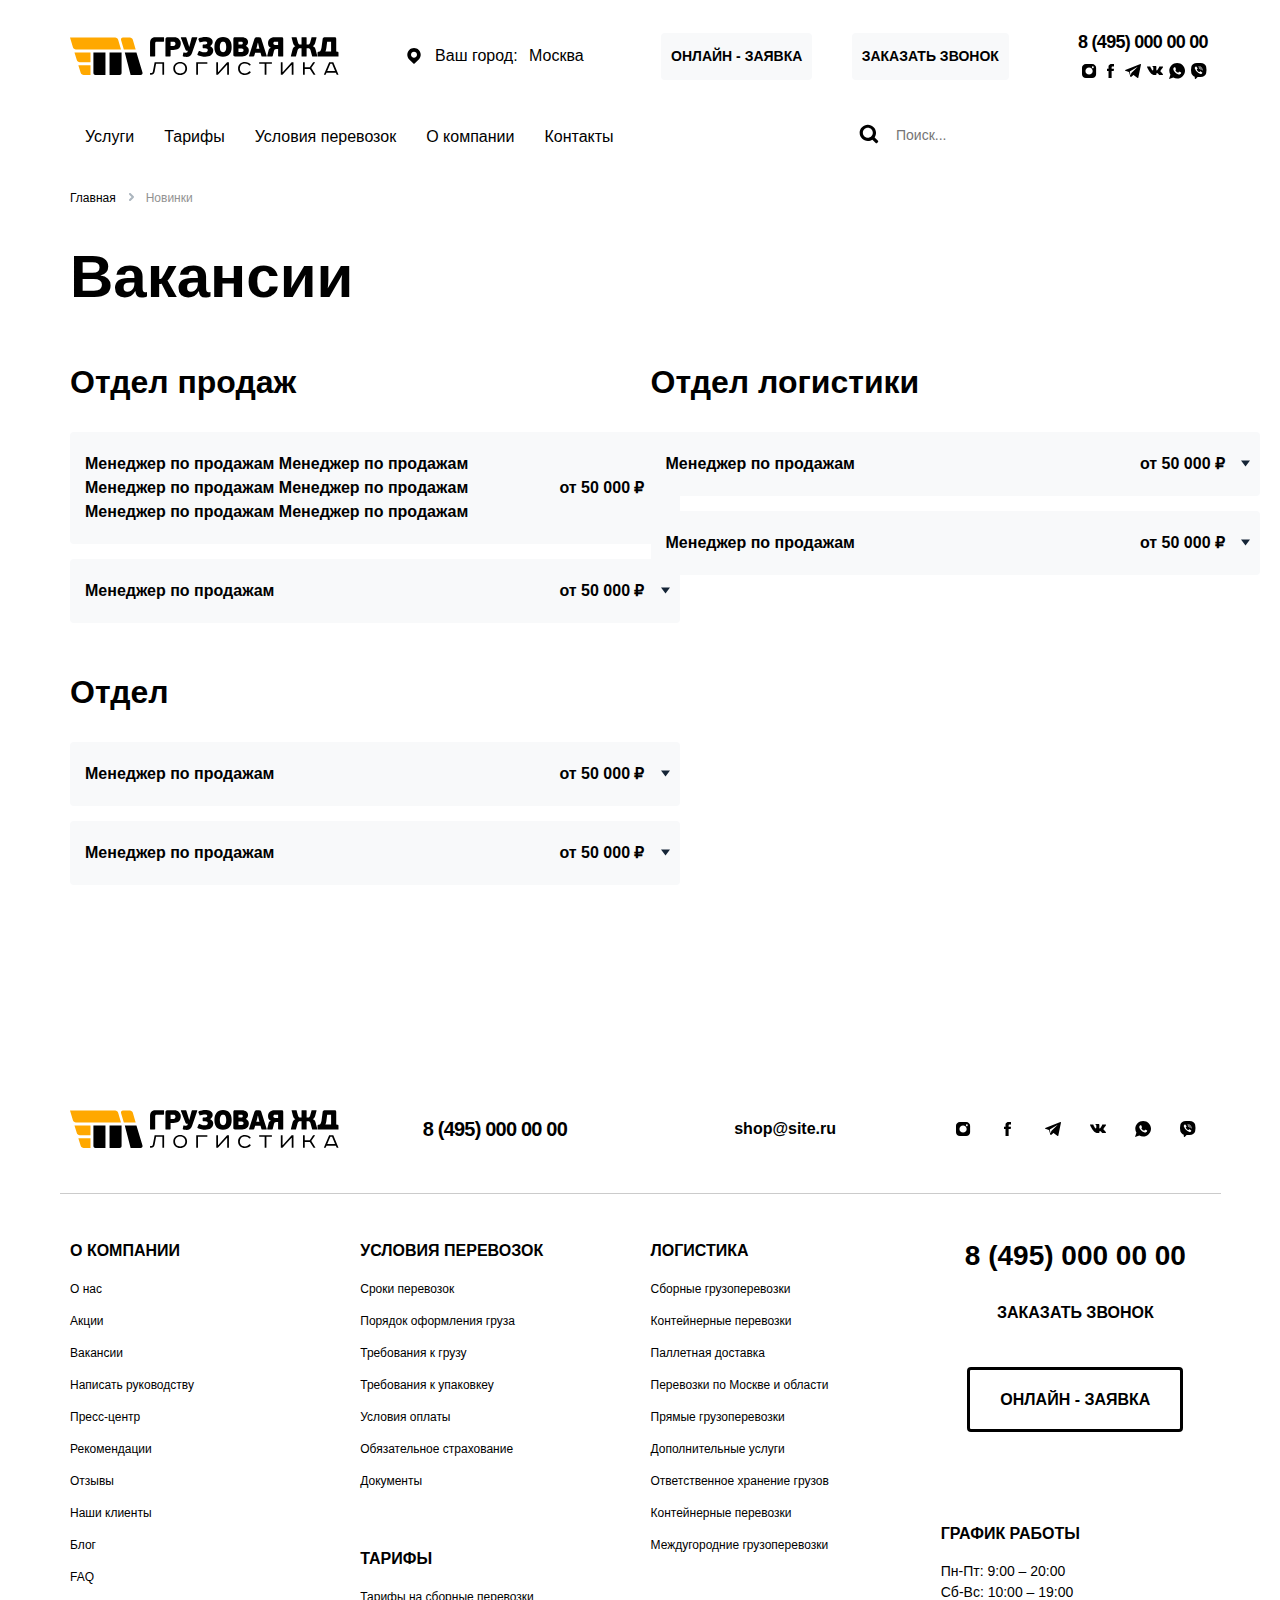
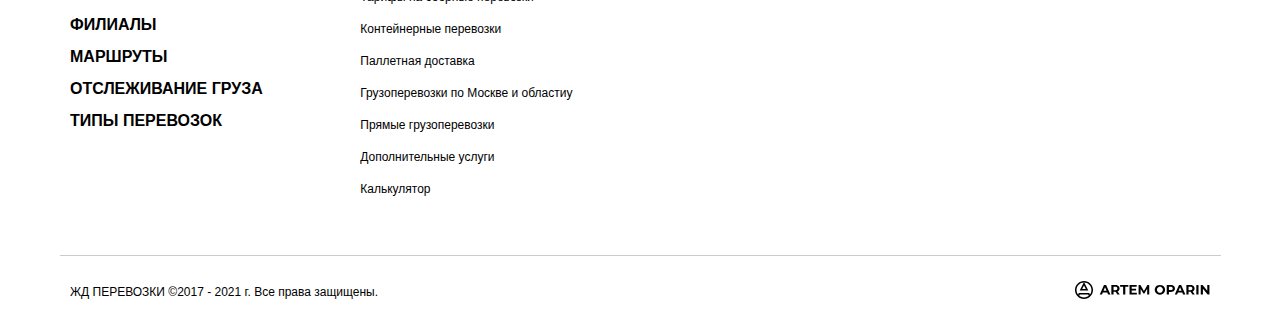
<file: job.html>
<!doctype html>
<html lang="ru">

<head>
  <meta charset="UTF-8">
  <meta name="viewport" content="width=device-width,initial-scale=1">
  <meta http-equiv="X-UA-Compatible" content="ie=edge">
  <link rel="shortcut icon" href="img/favicon/favicon.ico">
  <link rel="icon" type="image/vnd.microsoft.icon" href="img/favicon/favicon.ico">
  <link rel="icon" type="image/x-icon" href="img/favicon/favicon.ico">
  <link rel="icon" href="img/favicon/favicon.ico">
  <title>Title</title>
  <link href="vendors~main.css" rel="stylesheet">
  <link href="main.css" rel="stylesheet">
</head>

<body>
  <header class="header" itemscope itemtype="http://schema.org/Organization">
    <div class="container">
      <div class="row align-items-center header__row">
        <div class="col-6 col-sm-4 col-md-3 col-xl-6">
          <div class="row align-items-center">
            <div class="col"><a href="index.html" class="logo"><img src="img/logo.svg" alt="" itemprop="logo"></a></div>
            <div class="d-none d-xl-block col"><a href="#" class="header__city d-none d-lg-flex align-items-center justify-content-center js-region"><img src="img/map.svg" alt="map" class="js-region">
                <p>Ваш город: <span class="js-region-city">Москва</span></p>
              </a></div>
          </div>
        </div>
        <div class="col d-none d-md-flex justify-content-center"><button class="btn btn-white header__btn js-query">ОНЛАЙН - ЗАЯВКА</button></div>
        <div class="col d-flex justify-content-end justify-content-sm-center"><button class="btn btn-white header__btn js-call">ЗАКАЗАТЬ ЗВОНОК</button>
          <div class="header__burger js-modal-header"><img src="img/bur.svg" alt="" class="js-modal-header"></div>
        </div>
        <div class="col d-none d-sm-flex justify-content-end">
          <nav class="header-social"><a href="tel:83457364958" class="header-social__tel" itemprop="telephone">8 (495) 000 00 00</a>
            <nav class="header-social__links"><a href="#" target="_blank"><img src="img/inst.svg" alt="Social icon"></a><a href="#" target="_blank"><img src="img/fb.svg" alt="Social icon"></a><a href="#" target="_blank"><img src="img/tg.svg" alt="Social icon"></a><a href="#" target="_blank"><img src="img/vk.svg" alt="Social icon"></a><a href="#" target="_blank"><img src="img/wp.svg" alt="Social icon"></a><a href="#" target="_blank"><img src="img/vb.svg" alt="Social icon"></a></nav>
          </nav>
        </div>
      </div>
      <div class="row">
        <div class="d-none col-md-10 col-lg-8 col-xxl-6 d-md-flex align-items-center">
          <ul data-da=".adaptive-menu,767,2" class="header-menu">
            <li><a href="#">Услуги</a>
              <ul>
                <li><a href="#">Грузоперевозки по России</a>
                  <ul>
                    <li><a href="#">ЖД перевозки</a></li>
                    <li><a href="#">Контейнерные перевозки</a></li>
                    <li><a href="#">Автомобильные перевозки</a></li>
                    <li><a href="#">Перевозка негабарита</a></li>
                    <li><a href="#">Экспедирование грузов</a></li>
                    <li><a href="#">Автоэкспедирование</a></li>
                    <li><a href="#">Погрузочно-разгрузочные работы</a></li>
                    <li><a href="#">Упаковка груза</a></li>
                    <li><a href="#">Страхование груза</a></li>
                    <li><a href="#">Ответственное хранение</a></li>
                    <li><a href="#">Возврат документов</a></li>
                  </ul>
                  <ol>
                    <li><input type="search" placeholder="Поиск"></li>
                    <li><a href="#">Абакан</a></li>
                    <li><a href="#">Альметьевск</a></li>
                    <li><a href="#">Анадырь</a></li>
                    <li><a href="#">Ангарск</a></li>
                    <li><a href="#">Армавир</a></li>
                    <li><a href="#">Архангельск</a></li>
                    <li><a href="#">Астрахань</a></li>
                    <li><a href="#">Ачинск</a></li>
                    <li><a href="#">Балаково</a></li>
                    <li><a href="#">Барнаул</a></li>
                    <li><a href="#">Батайск</a></li>
                    <li><a href="#">Белгород</a></li>
                    <li><a href="#">Березники</a></li>
                    <li><a href="#">Бийск</a></li>
                    <li><a href="#">Биробиджан</a></li>
                    <li><a href="#">Благовещенск</a></li>
                    <li><a href="#">Братск</a></li>
                    <li><a href="#">Брянск</a></li>
                    <li><a href="#">Бузулук</a></li>
                    <li><a href="#">Великий Новгород</a></li>
                    <li><a href="#">Верхняя Пышма</a></li>
                    <li><a href="#">Владивосток</a></li>
                    <li><a href="#">Владикавказ</a></li>
                    <li><a href="#">Владимир</a></li>
                    <li><a href="#">Волгоград</a></li>
                    <li><a href="#">Волгодонск</a></li>
                    <li><a href="#">Волжский</a></li>
                    <li><a href="#">Вологда</a></li>
                    <li><a href="#">Воронеж</a></li>
                  </ol>
                </li>
                <li><a href="#">Грузоперевозки по Беларусь</a>
                  <ul>
                    <li><a href="#">ЖД перевозки</a></li>
                    <li><a href="#">Контейнерные перевозки</a></li>
                    <li><a href="#">Автомобильные перевозки</a></li>
                    <li><a href="#">Перевозка негабарита</a></li>
                    <li><a href="#">Экспедирование грузов</a></li>
                    <li><a href="#">Автоэкспедирование</a></li>
                    <li><a href="#">Погрузочно-разгрузочные работы</a></li>
                    <li><a href="#">Упаковка груза</a></li>
                    <li><a href="#">Страхование груза</a></li>
                    <li><a href="#">Ответственное хранение</a></li>
                    <li><a href="#">Возврат документов</a></li>
                  </ul>
                  <ol>
                    <li><input type="search" placeholder="Поиск"></li>
                    <li><a href="#">Абакан</a></li>
                    <li><a href="#">Альметьевск</a></li>
                    <li><a href="#">Анадырь</a></li>
                    <li><a href="#">Ангарск</a></li>
                    <li><a href="#">Армавир</a></li>
                    <li><a href="#">Архангельск</a></li>
                    <li><a href="#">Астрахань</a></li>
                    <li><a href="#">Ачинск</a></li>
                    <li><a href="#">Балаково</a></li>
                    <li><a href="#">Барнаул</a></li>
                    <li><a href="#">Батайск</a></li>
                    <li><a href="#">Белгород</a></li>
                    <li><a href="#">Березники</a></li>
                    <li><a href="#">Бийск</a></li>
                    <li><a href="#">Биробиджан</a></li>
                    <li><a href="#">Благовещенск</a></li>
                    <li><a href="#">Братск</a></li>
                    <li><a href="#">Брянск</a></li>
                    <li><a href="#">Бузулук</a></li>
                    <li><a href="#">Великий Новгород</a></li>
                    <li><a href="#">Верхняя Пышма</a></li>
                    <li><a href="#">Владивосток</a></li>
                    <li><a href="#">Владикавказ</a></li>
                    <li><a href="#">Владимир</a></li>
                    <li><a href="#">Волгоград</a></li>
                    <li><a href="#">Волгодонск</a></li>
                    <li><a href="#">Волжский</a></li>
                    <li><a href="#">Вологда</a></li>
                    <li><a href="#">Воронеж</a></li>
                  </ol>
                </li>
                <li><a href="#">Грузоперевозки по Казахстан</a>
                  <ul>
                    <li><a href="#">ЖД перевозки</a></li>
                    <li><a href="#">Контейнерные перевозки</a></li>
                    <li><a href="#">Автомобильные перевозки</a></li>
                    <li><a href="#">Перевозка негабарита</a></li>
                    <li><a href="#">Экспедирование грузов</a></li>
                    <li><a href="#">Автоэкспедирование</a></li>
                    <li><a href="#">Погрузочно-разгрузочные работы</a></li>
                    <li><a href="#">Упаковка груза</a></li>
                    <li><a href="#">Страхование груза</a></li>
                    <li><a href="#">Ответственное хранение</a></li>
                    <li><a href="#">Возврат документов</a></li>
                  </ul>
                  <ol>
                    <li><input type="search" placeholder="Поиск"></li>
                    <li><a href="#">Абакан</a></li>
                    <li><a href="#">Альметьевск</a></li>
                    <li><a href="#">Анадырь</a></li>
                    <li><a href="#">Ангарск</a></li>
                    <li><a href="#">Армавир</a></li>
                    <li><a href="#">Архангельск</a></li>
                    <li><a href="#">Астрахань</a></li>
                    <li><a href="#">Ачинск</a></li>
                    <li><a href="#">Балаково</a></li>
                    <li><a href="#">Барнаул</a></li>
                    <li><a href="#">Батайск</a></li>
                    <li><a href="#">Белгород</a></li>
                    <li><a href="#">Березники</a></li>
                    <li><a href="#">Бийск</a></li>
                    <li><a href="#">Биробиджан</a></li>
                    <li><a href="#">Благовещенск</a></li>
                    <li><a href="#">Братск</a></li>
                    <li><a href="#">Брянск</a></li>
                    <li><a href="#">Бузулук</a></li>
                    <li><a href="#">Великий Новгород</a></li>
                    <li><a href="#">Верхняя Пышма</a></li>
                    <li><a href="#">Владивосток</a></li>
                    <li><a href="#">Владикавказ</a></li>
                    <li><a href="#">Владимир</a></li>
                    <li><a href="#">Волгоград</a></li>
                    <li><a href="#">Волгодонск</a></li>
                    <li><a href="#">Волжский</a></li>
                    <li><a href="#">Вологда</a></li>
                    <li><a href="#">Воронеж</a></li>
                  </ol>
                </li>
                <li><a href="#">Подбор автотранспорта</a>
                  <ul>
                    <li><a href="#">ЖД перевозки</a></li>
                    <li><a href="#">Контейнерные перевозки</a></li>
                    <li><a href="#">Автомобильные перевозки</a></li>
                    <li><a href="#">Перевозка негабарита</a></li>
                    <li><a href="#">Экспедирование грузов</a></li>
                    <li><a href="#">Автоэкспедирование</a></li>
                    <li><a href="#">Погрузочно-разгрузочные работы</a></li>
                    <li><a href="#">Упаковка груза</a></li>
                    <li><a href="#">Страхование груза</a></li>
                    <li><a href="#">Ответственное хранение</a></li>
                    <li><a href="#">Возврат документов</a></li>
                  </ul>
                  <ol>
                    <li><input type="search" placeholder="Поиск"></li>
                    <li><a href="#">Абакан</a></li>
                    <li><a href="#">Альметьевск</a></li>
                    <li><a href="#">Анадырь</a></li>
                    <li><a href="#">Ангарск</a></li>
                    <li><a href="#">Армавир</a></li>
                    <li><a href="#">Архангельск</a></li>
                    <li><a href="#">Астрахань</a></li>
                    <li><a href="#">Ачинск</a></li>
                    <li><a href="#">Балаково</a></li>
                    <li><a href="#">Барнаул</a></li>
                    <li><a href="#">Батайск</a></li>
                    <li><a href="#">Белгород</a></li>
                    <li><a href="#">Березники</a></li>
                    <li><a href="#">Бийск</a></li>
                    <li><a href="#">Биробиджан</a></li>
                    <li><a href="#">Благовещенск</a></li>
                    <li><a href="#">Братск</a></li>
                    <li><a href="#">Брянск</a></li>
                    <li><a href="#">Бузулук</a></li>
                    <li><a href="#">Великий Новгород</a></li>
                    <li><a href="#">Верхняя Пышма</a></li>
                    <li><a href="#">Владивосток</a></li>
                    <li><a href="#">Владикавказ</a></li>
                    <li><a href="#">Владимир</a></li>
                    <li><a href="#">Волгоград</a></li>
                    <li><a href="#">Волгодонск</a></li>
                    <li><a href="#">Волжский</a></li>
                    <li><a href="#">Вологда</a></li>
                    <li><a href="#">Воронеж</a></li>
                  </ol>
                </li>
                <li><a href="#">Отраслевые решения</a>
                  <ul>
                    <li><a href="#">ЖД перевозки</a></li>
                    <li><a href="#">Контейнерные перевозки</a></li>
                    <li><a href="#">Автомобильные перевозки</a></li>
                    <li><a href="#">Перевозка негабарита</a></li>
                    <li><a href="#">Экспедирование грузов</a></li>
                    <li><a href="#">Автоэкспедирование</a></li>
                    <li><a href="#">Погрузочно-разгрузочные работы</a></li>
                    <li><a href="#">Упаковка груза</a></li>
                    <li><a href="#">Страхование груза</a></li>
                    <li><a href="#">Ответственное хранение</a></li>
                    <li><a href="#">Возврат документов</a></li>
                  </ul>
                  <ol>
                    <li><input type="search" placeholder="Поиск"></li>
                    <li><a href="#">Абакан</a></li>
                    <li><a href="#">Альметьевск</a></li>
                    <li><a href="#">Анадырь</a></li>
                    <li><a href="#">Ангарск</a></li>
                    <li><a href="#">Армавир</a></li>
                    <li><a href="#">Архангельск</a></li>
                    <li><a href="#">Астрахань</a></li>
                    <li><a href="#">Ачинск</a></li>
                    <li><a href="#">Балаково</a></li>
                    <li><a href="#">Барнаул</a></li>
                    <li><a href="#">Батайск</a></li>
                    <li><a href="#">Белгород</a></li>
                    <li><a href="#">Березники</a></li>
                    <li><a href="#">Бийск</a></li>
                    <li><a href="#">Биробиджан</a></li>
                    <li><a href="#">Благовещенск</a></li>
                    <li><a href="#">Братск</a></li>
                    <li><a href="#">Брянск</a></li>
                    <li><a href="#">Бузулук</a></li>
                    <li><a href="#">Великий Новгород</a></li>
                    <li><a href="#">Верхняя Пышма</a></li>
                    <li><a href="#">Владивосток</a></li>
                    <li><a href="#">Владикавказ</a></li>
                    <li><a href="#">Владимир</a></li>
                    <li><a href="#">Волгоград</a></li>
                    <li><a href="#">Волгодонск</a></li>
                    <li><a href="#">Волжский</a></li>
                    <li><a href="#">Вологда</a></li>
                    <li><a href="#">Воронеж</a></li>
                  </ol>
                </li>
              </ul>
            </li>
            <li><a href="#">Тарифы</a></li>
            <li><a href="#">Условия перевозок</a></li>
            <li><a href="#">О компании</a></li>
            <li><a href="#">Контакты</a></li>
          </ul>
        </div>
        <div class="d-none col-2 col-lg-4 col-xxl-6 d-md-flex align-items-center">
          <div class="header__search-img js-search"><img src="img/srch.svg" class="js-search" alt=""></div>
          <form action="POST">
            <div class="form-wrapper-header"><span><button type="submit" class="btn"><img src="img/srch.svg" alt=""></button></span><span><input type="search" class="form-control" placeholder="Поиск..."></span></div>
          </form>
        </div>
      </div>
    </div>
  </header>
  <main>
    <section class="breadcrumbs">
      <div class="headcrumbs kama_breadcrumbs" itemscope="" itemtype="http://schema.org/BreadcrumbList">
        <div class="container"><span itemprop="itemListElement" itemscope="" itemtype="http://schema.org/ListItem"><a href="https://woo-kosmetka.webdevlair.com" itemprop="item"><span itemprop="name">Главная</span> </a></span><span class="kb_sep"></span> <span class="kb_title">Новинки</span></div>
      </div>
    </section>
    <section class="job faq">
      <div class="container">
        <div class="row">
          <div class="col-12">
            <h1 class="title title-big">Вакансии</h1>
          </div>
          <div class="col-12 col-lg-6">
            <h2 class="title title-mb">Отдел продаж</h2>
            <div class="faq-item">
              <header class="faq-item__header job-item__header"><span>Менеджер по продажам Менеджер по продажам Менеджер по продажам Менеджер по продажам Менеджер по продажам Менеджер по продажам </span><span>от 50 000 ₽</span></header>
              <div class="faq-item__text tab">
                <p>This is the first item's accordion body. It is hidden by default, until the collapse plugin adds the appropriate classes that we use to style each element. These classes control the overall appearance, as well as the showing and hiding via CSS transitions.</p><a href="#" class="btn btn-transparent-border btn-transparent-border-black js-job job-item__btn">ОТПРАВИТЬ РЕЗЮМЕ</a>
              </div>
            </div>
            <div class="faq-item">
              <header class="faq-item__header job-item__header"><span>Менеджер по продажам</span> <span>от 50 000 ₽</span></header>
              <div class="faq-item__text tab">
                <p>This is the first item's accordion body. It is hidden by default, until the collapse plugin adds the appropriate classes that we use to style each element. These classes control the overall appearance, as well as the showing and hiding via CSS transitions.</p><a href="#" class="btn btn-transparent-border btn-transparent-border-black js-job job-item__btn">ОТПРАВИТЬ РЕЗЮМЕ</a>
              </div>
            </div>
          </div>
          <div class="col-12 col-lg-6">
            <h2 class="title title-mb">Отдел логистики</h2>
            <div class="faq-item">
              <header class="faq-item__header job-item__header"><span>Менеджер по продажам</span> <span>от 50 000 ₽</span></header>
              <div class="faq-item__text tab">
                <p>This is the first item's accordion body. It is hidden by default, until the collapse plugin adds the appropriate classes that we use to style each element. These classes control the overall appearance, as well as the showing and hiding via CSS transitions.</p><a href="#" class="btn btn-transparent-border btn-transparent-border-black js-job job-item__btn">ОТПРАВИТЬ РЕЗЮМЕ</a>
              </div>
            </div>
            <div class="faq-item">
              <header class="faq-item__header job-item__header"><span>Менеджер по продажам</span> <span>от 50 000 ₽</span></header>
              <div class="faq-item__text tab">
                <p>This is the first item's accordion body. It is hidden by default, until the collapse plugin adds the appropriate classes that we use to style each element. These classes control the overall appearance, as well as the showing and hiding via CSS transitions.</p><a href="#" class="btn btn-transparent-border btn-transparent-border-black js-job job-item__btn">ОТПРАВИТЬ РЕЗЮМЕ</a>
              </div>
            </div>
          </div>
          <div class="col-12 col-lg-6">
            <h2 class="title title-mb">Отдел</h2>
            <div class="faq-item">
              <header class="faq-item__header job-item__header"><span>Менеджер по продажам</span> <span>от 50 000 ₽</span></header>
              <div class="faq-item__text tab">
                <p>This is the first item's accordion body. It is hidden by default, until the collapse plugin adds the appropriate classes that we use to style each element. These classes control the overall appearance, as well as the showing and hiding via CSS transitions.</p><a href="#" class="btn btn-transparent-border btn-transparent-border-black js-job job-item__btn">ОТПРАВИТЬ РЕЗЮМЕ</a>
              </div>
            </div>
            <div class="faq-item">
              <header class="faq-item__header job-item__header"><span>Менеджер по продажам</span> <span>от 50 000 ₽</span></header>
              <div class="faq-item__text tab">
                <p>This is the first item's accordion body. It is hidden by default, until the collapse plugin adds the appropriate classes that we use to style each element. These classes control the overall appearance, as well as the showing and hiding via CSS transitions.</p><a href="#" class="btn btn-transparent-border btn-transparent-border-black js-job job-item__btn">ОТПРАВИТЬ РЕЗЮМЕ</a>
              </div>
            </div>
          </div>
        </div>
      </div>
    </section>
  </main>
  <footer class="footer" itemscope itemtype="http://schema.org/Organization">
    <div class="container">
      <div class="row footer__row align-items-center">
        <div class="col-12 col-sm-6 col-lg-3"><a href="index.html" class="logo"><img src="img/logo.svg" alt=""></a></div>
        <div class="col-12 col-sm-6 col-lg-3 d-flex justify-content-center"><a href="tel:88005553535" class="footer__tel" itemprop="telephone">8 (495) 000 00 00</a></div>
        <div class="col-12 col-sm-6 col-lg-3 d-flex justify-content-center"><a href="mailto:asdfasd@gmail.com" class="footer__mail" itemprop="email">shop@site.ru</a></div>
        <div class="col-12 col-sm-6 col-lg-3">
          <nav class="header-social__links footer-social"><a href="#" target="_blank"><img src="img/inst.svg" alt="Social icon"></a><a href="#" target="_blank"><img src="img/fb.svg" alt="Social icon"></a><a href="#" target="_blank"><img src="img/tg.svg" alt="Social icon"></a><a href="#" target="_blank"><img src="img/vk.svg" alt="Social icon"></a><a href="#" target="_blank"><img src="img/wp.svg" alt="Social icon"></a><a href="#" target="_blank"><img src="img/vb.svg" alt="Social icon"></a></nav>
        </div>
      </div>
      <div class="row footer__row footer__row-2">
        <div class="col-12 col-sm-6 col-lg-3">
          <h3 class="footer__title">О КОМПАНИИ</h3>
          <ul class="footer__nav">
            <li><a href="#">О нас</a></li>
            <li><a href="#">Акции</a></li>
            <li><a href="#">Вакансии</a></li>
            <li><a href="#">Написать руководству</a></li>
            <li><a href="#">Пресс-центр</a></li>
            <li><a href="#">Рекомендации</a></li>
            <li><a href="#">Отзывы</a></li>
            <li><a href="#">Наши клиенты</a></li>
            <li><a href="#">Блог</a></li>
            <li><a href="#">FAQ</a></li>
          </ul>
          <ul class="footer__nav-bold">
            <li><a href="#">ФИЛИАЛЫ</a></li>
            <li><a href="#">МАРШРУТЫ</a></li>
            <li><a href="#">ОТСЛЕЖИВАНИЕ ГРУЗА</a></li>
            <li><a href="#">ТИПЫ ПЕРЕВОЗОК</a></li>
          </ul>
        </div>
        <div class="col-12 col-sm-6 col-lg-3">
          <h3 class="footer__title">УСЛОВИЯ ПЕРЕВОЗОК</h3>
          <ul class="footer__nav">
            <li><a href="#">Сроки перевозок</a></li>
            <li><a href="#">Порядок оформления груза</a></li>
            <li><a href="#">Требования к грузу</a></li>
            <li><a href="#">Требования к упаковкеу</a></li>
            <li><a href="#">Условия оплаты</a></li>
            <li><a href="#">Обязательное страхование</a></li>
            <li><a href="#">Документы</a></li>
          </ul>
          <h3 class="footer__title">ТАРИФЫ</h3>
          <ul class="footer__nav">
            <li><a href="#">Тарифы на сборные перевозки</a></li>
            <li><a href="#">Контейнерные перевозки</a></li>
            <li><a href="#">Паллетная доставка</a></li>
            <li><a href="#">Грузоперевозки по Москве и областиу</a></li>
            <li><a href="#">Прямые грузоперевозки</a></li>
            <li><a href="#">Дополнительные услуги</a></li>
            <li><a href="#">Калькулятор</a></li>
          </ul>
        </div>
        <div class="col-12 col-sm-6 col-lg-3">
          <h3 class="footer__title">ЛОГИСТИКА</h3>
          <ul class="footer__nav">
            <li><a href="#">Сборные грузоперевозки</a></li>
            <li><a href="#">Контейнерные перевозки</a></li>
            <li><a href="#">Паллетная доставка</a></li>
            <li><a href="#">Перевозки по Москве и области</a></li>
            <li><a href="#">Прямые грузоперевозки</a></li>
            <li><a href="#">Дополнительные услуги</a></li>
            <li><a href="#">Ответственное хранение грузов</a></li>
            <li><a href="#">Контейнерные перевозки</a></li>
            <li><a href="#">Междугородние грузоперевозки</a></li>
          </ul>
        </div>
        <div class="col-12 col-sm-6 col-lg-3 d-flex flex-column align-items-center"><a href="tel:88005553535" class="footer__tel-bold" itemprop="telephone">8 (495) 000 00 00 </a><a href="#" class="footer__call js-call">ЗАКАЗАТЬ ЗВОНОК</a> <a href="#" class="btn btn-transparent-border btn-transparent-border-black footer__btn js-query">ОНЛАЙН - ЗАЯВКА</a>
          <h3 class="footer__title">ГРАФИК РАБОТЫ</h3>
          <p class="footer__text">Пн-Пт: 9:00 – 20:00</p>
          <p class="footer__text">Сб-Вс: 10:00 – 19:00</p>
        </div>
      </div>
      <div class="row align-items-center">
        <div class="col-12 col-sm-6">
          <p class="footer__copy">ЖД ПЕРЕВОЗКИ ©2017 - 2021 г. Все права защищены.</p>
        </div>
        <div class="col-12 col-sm-6 d-flex justify-content-center justify-content-sm-end"><a href="#" target="_blank" class="footer__oparin"><svg width="135" height="18" viewBox="0 0 135 18" fill="none" xmlns="http://www.w3.org/2000/svg">
              <path d="M32.2314 11.4752H27.8376L26.9994 13.5002H24.7551L28.9732 4.05018H31.1363L35.3679 13.5002H33.0696L32.2314 11.4752ZM31.5419 9.81468L30.0412 6.19668L28.5406 9.81468H31.5419Z" fill="black" />
              <path d="M42.3795 13.5002L40.5543 10.8677H40.4462H38.5399V13.5002H36.3498V4.05018H40.4462C41.2844 4.05018 42.0099 4.18968 42.6228 4.46868C43.2447 4.74768 43.7224 5.14368 44.0559 5.65668C44.3894 6.16968 44.5561 6.77718 44.5561 7.47918C44.5561 8.18118 44.3849 8.78868 44.0424 9.30168C43.7089 9.80568 43.2312 10.1927 42.6093 10.4627L44.7319 13.5002H42.3795ZM42.3389 7.47918C42.3389 6.94818 42.1677 6.54318 41.8252 6.26418C41.4827 5.97618 40.9825 5.83218 40.3245 5.83218H38.5399V9.12618H40.3245C40.9825 9.12618 41.4827 8.98218 41.8252 8.69418C42.1677 8.40618 42.3389 8.00118 42.3389 7.47918Z" fill="black" />
              <path d="M48.1197 5.83218H45.0913V4.05018H53.3382V5.83218H50.3098V13.5002H48.1197V5.83218Z" fill="black" />
              <path d="M61.8442 11.7452V13.5002H54.5166V4.05018H61.6684V5.80518H56.6932V7.85718H61.0871V9.55818H56.6932V11.7452H61.8442Z" fill="black" />
              <path d="M72.1987 13.5002L72.1852 7.83018L69.4002 12.5012H68.4133L65.6418 7.95168V13.5002H63.5868V4.05018H65.3984L68.9405 9.92268L72.4285 4.05018H74.2266L74.2537 13.5002H72.1987Z" fill="black" />
              <path d="M84.9108 13.6622C83.9284 13.6622 83.0406 13.4507 82.2475 13.0277C81.4634 12.6047 80.846 12.0242 80.3953 11.2862C79.9537 10.5392 79.7329 9.70218 79.7329 8.77518C79.7329 7.84818 79.9537 7.01568 80.3953 6.27768C80.846 5.53068 81.4634 4.94568 82.2475 4.52268C83.0406 4.09968 83.9284 3.88818 84.9108 3.88818C85.8933 3.88818 86.7765 4.09968 87.5607 4.52268C88.3448 4.94568 88.9622 5.53068 89.4128 6.27768C89.8635 7.01568 90.0888 7.84818 90.0888 8.77518C90.0888 9.70218 89.8635 10.5392 89.4128 11.2862C88.9622 12.0242 88.3448 12.6047 87.5607 13.0277C86.7765 13.4507 85.8933 13.6622 84.9108 13.6622ZM84.9108 11.7992C85.4697 11.7992 85.9744 11.6732 86.425 11.4212C86.8757 11.1602 87.2272 10.8002 87.4795 10.3412C87.7409 9.88218 87.8716 9.36018 87.8716 8.77518C87.8716 8.19018 87.7409 7.66818 87.4795 7.20918C87.2272 6.75018 86.8757 6.39468 86.425 6.14268C85.9744 5.88168 85.4697 5.75118 84.9108 5.75118C84.352 5.75118 83.8473 5.88168 83.3967 6.14268C82.946 6.39468 82.59 6.75018 82.3286 7.20918C82.0763 7.66818 81.9501 8.19018 81.9501 8.77518C81.9501 9.36018 82.0763 9.88218 82.3286 10.3412C82.59 10.8002 82.946 11.1602 83.3967 11.4212C83.8473 11.6732 84.352 11.7992 84.9108 11.7992Z" fill="black" />
              <path d="M95.8312 4.05018C96.6694 4.05018 97.395 4.18968 98.0079 4.46868C98.6297 4.74768 99.1074 5.14368 99.4409 5.65668C99.7744 6.16968 99.9411 6.77718 99.9411 7.47918C99.9411 8.17218 99.7744 8.77968 99.4409 9.30168C99.1074 9.81468 98.6297 10.2107 98.0079 10.4897C97.395 10.7597 96.6694 10.8947 95.8312 10.8947H93.925V13.5002H91.7348V4.05018H95.8312ZM95.7095 9.11268C96.3675 9.11268 96.8677 8.97318 97.2102 8.69418C97.5527 8.40618 97.7239 8.00118 97.7239 7.47918C97.7239 6.94818 97.5527 6.54318 97.2102 6.26418C96.8677 5.97618 96.3675 5.83218 95.7095 5.83218H93.925V9.11268H95.7095Z" fill="black" />
              <path d="M107.262 11.4752H102.868L102.03 13.5002H99.7857L104.004 4.05018H106.167L110.398 13.5002H108.1L107.262 11.4752ZM106.572 9.81468L105.072 6.19668L103.571 9.81468H106.572Z" fill="black" />
              <path d="M117.41 13.5002L115.585 10.8677H115.477H113.57V13.5002H111.38V4.05018H115.477C116.315 4.05018 117.04 4.18968 117.653 4.46868C118.275 4.74768 118.753 5.14368 119.086 5.65668C119.42 6.16968 119.587 6.77718 119.587 7.47918C119.587 8.18118 119.415 8.78868 119.073 9.30168C118.739 9.80568 118.262 10.1927 117.64 10.4627L119.762 13.5002H117.41ZM117.369 7.47918C117.369 6.94818 117.198 6.54318 116.856 6.26418C116.513 5.97618 116.013 5.83218 115.355 5.83218H113.57V9.12618H115.355C116.013 9.12618 116.513 8.98218 116.856 8.69418C117.198 8.40618 117.369 8.00118 117.369 7.47918Z" fill="black" />
              <path d="M121.322 4.05018H123.512V13.5002H121.322V4.05018Z" fill="black" />
              <path d="M134.437 4.05018V13.5002H132.639L127.921 7.76268V13.5002H125.758V4.05018H127.57L132.274 9.78768V4.05018H134.437Z" fill="black" />
              <path fill-rule="evenodd" clip-rule="evenodd" d="M9.01299 16.4483C13.1325 16.4483 16.472 13.1136 16.472 9C16.472 4.88643 13.1325 1.55172 9.01299 1.55172C4.89349 1.55172 1.55396 4.88643 1.55396 9C1.55396 13.1136 4.89349 16.4483 9.01299 16.4483ZM9.01299 18C13.9907 18 18.026 13.9706 18.026 9C18.026 4.02944 13.9907 0 9.01299 0C4.03525 0 0 4.02944 0 9C0 13.9706 4.03525 18 9.01299 18Z" fill="black" />
              <path fill-rule="evenodd" clip-rule="evenodd" d="M9.01291 0.931201L4.70643 9.54327H13.3194L9.01291 0.931201ZM9.01291 4.40469L7.21929 7.99155H10.8065L9.01291 4.40469Z" fill="black" />
              <path fill-rule="evenodd" clip-rule="evenodd" d="M3.87075 11.9483H14.1549L15.3021 14.2392L13.9122 14.9332L13.1945 13.5H4.83115L4.11353 14.9332L2.72362 14.2392L3.87075 11.9483Z" fill="black" />
            </svg></a></div>
      </div>
    </div>
  </footer><!-- MODAL -->
  <aside class="js-sidebars">
    <section class="modal adaptive-menu"><a href="#" class="modal__exit-2"><img src="img/mex.svg" alt="" class="adaptive-menu__exit"></a></section>
    <section class="modal modal-region">
      <div class="modal__wrapper modal-region__wrapper">
        <h2 class="modal__title modal-region__title">Выбрать район</h2>
        <div class="modal-region__row">
          <p class="modal-region__city">Ваш город: <span class="js-select-city">Москва</span>?</p><a href="#" class="btn btn btn-transparent-border btn-transparent-border-black modal-region__btn js-region-close">да</a>
        </div>
        <ul class="modal-region__list">
          <li><a href="#" class="modal-region__link">Москва</a></li>
          <li><a href="#" class="modal-region__link">Санкт-Петербург</a></li>
          <li><a href="#" class="modal-region__link">Дубай</a></li>
          <li><a href="#" class="modal-region__link">Токио</a></li>
          <li><a href="#" class="modal-region__link">Лондон</a></li>
          <li><a href="#" class="modal-region__link">Рим</a></li>
          <li><a href="#" class="modal-region__link">Москва</a></li>
          <li><a href="#" class="modal-region__link">Санкт-Петербург</a></li>
          <li><a href="#" class="modal-region__link">Дубай</a></li>
          <li><a href="#" class="modal-region__link">Токио</a></li>
          <li><a href="#" class="modal-region__link">Лондон</a></li>
          <li><a href="#" class="modal-region__link">Рим</a></li>
          <li><a href="#" class="modal-region__link">Москва</a></li>
          <li><a href="#" class="modal-region__link">Санкт-Петербург</a></li>
          <li><a href="#" class="modal-region__link">Дубай</a></li>
          <li><a href="#" class="modal-region__link">Токио</a></li>
          <li><a href="#" class="modal-region__link">Лондон</a></li>
          <li><a href="#" class="modal-region__link">Рим</a></li>
          <li><a href="#" class="modal-region__link">Москва</a></li>
          <li><a href="#" class="modal-region__link">Санкт-Петербург</a></li>
          <li><a href="#" class="modal-region__link">Дубай</a></li>
          <li><a href="#" class="modal-region__link">Токио</a></li>
          <li><a href="#" class="modal-region__link">Лондон</a></li>
          <li><a href="#" class="modal-region__link">Рим</a></li>
          <li><a href="#" class="modal-region__link">Москва</a></li>
          <li><a href="#" class="modal-region__link">Санкт-Петербург</a></li>
          <li><a href="#" class="modal-region__link">Дубай</a></li>
          <li><a href="#" class="modal-region__link">Токио</a></li>
          <li><a href="#" class="modal-region__link">Лондон</a></li>
          <li><a href="#" class="modal-region__link">Рим</a></li>
          <li><a href="#" class="modal-region__link">Москва</a></li>
          <li><a href="#" class="modal-region__link">Санкт-Петербург</a></li>
          <li><a href="#" class="modal-region__link">Дубай</a></li>
          <li><a href="#" class="modal-region__link">Токио</a></li>
          <li><a href="#" class="modal-region__link">Лондон</a></li>
          <li><a href="#" class="modal-region__link">Рим</a></li>
        </ul><a href="#" class="modal__exit"><img src="img/mex.svg" alt="" class="modal-region__exit"></a>
      </div>
    </section>
    <section class="modal modal-call">
      <div class="modal__wrapper modal-call__wrapper">
        <h3 class="modal__title modal-call__title">Заполните пожалуйста форму и мы вам перезвоним</h3>
        <div class="modal-form">
          <form action="POST">
            <div class="modal-form__wrapper"><span><input type="text" class="form-control form__input" placeholder="Фамилия Имя Отчество"> </span><span><input type="tel" class="form-control form__input" placeholder="+ 999 444 77 22"> </span><span><button type="submit" class="btn btn-transparent-border btn-transparent-border-black modal-form__btn">ЗАКАЗАТЬ ЗВОНОК</button></span></div>
            <div class="modal-form__agreement">Я согласен условиями предоставления услуг и обработкой моих персональных данных при нажатии “Заказать звонок”</div>
          </form>
        </div><a href="#" class="modal__exit"><img src="img/mex.svg" alt="" class="modal-call__exit"></a>
      </div>
    </section>
    <section class="modal modal-query">
      <div class="modal__wrapper modal-subscribe__wrapper"><a href="#" class="modal__exit"><img src="img/mex.svg" alt="" class="modal-query__exit"></a>
        <h3 class="modal__title modal-subscribe__title">Заполните пожалуйста форму.</h3>
        <div class="modal-form">
          <form action="POST">
            <div class="modal-form__wrapper"><span><input type="text" class="form-control form__input" placeholder="Фамилия Имя Отчество"> </span><span><input type="tel" class="form-control form__input" placeholder="+ 999 444 77 22"> </span><span><input type="email" class="form-control form__input" placeholder="Ваш email"> </span><span><textarea name="your-quest" class="form-control form__input form__textarea-long" cols="30" rows="10" placeholder="Ваш вопрос"></textarea> </span><span><button type="submit" class="btn btn-transparent-border btn-transparent-border-black modal-form__btn">подписаться</button></span></div>
            <div class="modal-form__agreement">Нажимая на кнопку, вы даете согласие на обработку персональных данных и соглашаетесь с политикой конфиденциальности</div>
          </form>
        </div>
      </div>
    </section>
    <section class="modal modal-calc">
      <div class="modal__wrapper modal-subscribe__wrapper"><a href="#" class="modal__exit"><img src="img/mex.svg" alt="" class="modal-calc__exit"></a>
        <h3 class="modal__title modal-subscribe__title">Заполните пожалуйста форму.</h3>
        <div class="modal-form">
          <form action="POST">
            <div class="modal-form__wrapper"><span><input type="text" class="form-control form__input" placeholder="Фамилия Имя Отчество"> </span><span><input type="tel" class="form-control form__input" placeholder="+ 999 444 77 22"> </span><span class="modal-form-map modal-form-map-yellow"><input type="text" class="form-control form__input" placeholder="От куда"> </span><span class="modal-form-map modal-form-map-black"><input type="text" class="form-control form__input" placeholder="Куда"> </span><span class="weight"><input type="text" class="form-control form__input" placeholder="Вес, кг"> <input type="text" class="form-control form__input" placeholder="Объём, m3"> </span><span class="dimension"><input type="text" class="form-control form__input" placeholder="Длинна, см"> <input type="text" class="form-control form__input" placeholder="Ширина, см"> <input type="text" class="form-control form__input" placeholder="Высота, см"> </span><span><select name="select-type-gruz" class="form-control form__input">
                  <option value="Тип груза" checked="checked" disabled="disabled">Тип груза</option>
                  <option value="Ж/Д">Ж/Д</option>
                  <option value="Ж/Д">Ж/Д</option>
                  <option value="Ж/Д">Ж/Д</option>
                  <option value="Ж/Д">Ж/Д</option>
                  <option value="Ж/Д">Ж/Д</option>
                  <option value="Ж/Д">Ж/Д</option>
                </select> </span><span><label for="your-select-file" class="form__upload">Прикрепить файлы</label> <input type="file" id="your-select-file" class="form-control d-none"> </span><span><button type="submit" class="btn btn-transparent-border btn-transparent-border-black modal-form__btn">РАСЧИТАТЬ СТОИМОСТЬ</button></span></div>
            <div class="modal-form__agreement">Нажимая на кнопку, вы соглашаетесь с политикой конфиденциальности</div>
          </form>
        </div>
      </div>
    </section>
    <section class="modal modal-subscribe">
      <div class="modal__wrapper modal-subscribe__wrapper"><a href="#" class="modal__exit"><img src="img/mex.svg" alt="" class="modal-subscribe__exit"></a>
        <h3 class="modal__title modal-subscribe__title">Подпишись на свежие<br>статьи и новости</h3>
        <div class="modal-form">
          <form action="POST">
            <div class="modal-form__wrapper"><span><input type="text" class="form-control form__input" placeholder="Имя"> </span><span><input type="tel" class="form-control form__input" placeholder="Email"> </span><span><button type="submit" class="btn btn-transparent-border btn-transparent-border-black modal-form__btn">подписаться</button></span></div>
            <div class="modal-form__agreement">Я согласен условиями предоставления услуг и обработкой моих персональных данных при нажатии “Подписаться”</div>
          </form>
        </div>
      </div>
    </section>
    <section class="modal modal-job">
      <div class="modal__wrapper modal-job__wrapper"><a href="#" class="modal__exit"><img src="img/mex.svg" alt="" class="modal-job__exit"></a>
        <h3 class="modal__title">Откликнутся на вакансию</h3>
        <div class="modal-form">
          <form action="POST">
            <div class="modal-form__wrapper"><span><input type="text" class="form-control form__input" placeholder="Ваше имя"> </span><span><input type="tel" class="form-control form__input" placeholder="Телефон"> </span><span><textarea name="your-resume-2" class="form-control form__input form__textarea-long" cols="30" rows="10" placeholder="Вопрос"></textarea> </span><span><label for="your-resume" class="form__upload p-4">Загрузить резюме</label> <input type="file" class="form-control d-none" id="your-resume"> </span><span><button type="submit" class="btn btn-transparent-border btn-transparent-border-black modal-form__btn">ОТПРАВИТЬ РЕЗЮМЕ</button></span></div>
            <div class="modal-form__agreement">Я согласен условиями предоставления услуг и обработкой моих персональных данных при нажатии “Отправить”</div>
          </form>
        </div>
      </div>
    </section>
    <section class="modal modal-personal">
      <div class="modal__wrapper modal-personal__wrapper"><a href="#" class="modal__exit"><img src="img/mex.svg" alt="" class="modal-personal__exit"></a>
        <h3 class="modal__title">Персональные данные</h3>
        <div class="modal-form">
          <form action="POST">
            <div class="modal-form__wrapper"><span><input type="text" class="form-control form__input" placeholder="Имя"> </span><span><input type="text" class="form-control form__input" placeholder="Фамилия"> </span><span><input type="text" class="form-control form__input" placeholder="Отчество"> </span><span><input type="tel" class="form-control form__input" placeholder="Телефон"> </span><span><input type="email" class="form-control form__input" placeholder="Email"> </span><span><textarea name="your-address" class="form-control form__input form__textarea-long" cols="30" rows="10" placeholder="Адрес"></textarea></span>
              <div class="modal-form__btns"><button type="submit" class="btn btn-transparent-border btn-transparent-border-black modal-form__btn">ИЗМЕНИТЬ</button> <button type="reset" class="btn btn-transparent-border modal-form__btn modal-personal__exit">Отмена</button></div>
            </div>
          </form>
        </div>
      </div>
    </section>
    <section class="modal modal-faq">
      <div class="modal__wrapper modal-personal__wrapper"><a href="#" class="modal__exit"><img src="img/mex.svg" alt="" class="modal-faq__exit"></a>
        <h3 class="modal__title">Уважаемый посетитель</h3>
        <h4 class="modal__subtitle">Если у Вас еще остались вопросы, можете задать их через форму обратной связи. Мы ответим на указанный e-mail.</h4>
        <div class="modal-form">
          <form action="POST">
            <div class="modal-form__wrapper"><span><input type="text" class="form-control form__input" placeholder="Ваше имя"> </span><span><input type="tel" class="form-control form__input" placeholder="Телефон"> </span><span><input type="email" class="form-control form__input" placeholder="Email"> </span><span><textarea name="your-reviews-2" cols="30" rows="10" class="form-control form__input form__textarea-long" placeholder="Отзыв"></textarea> </span><span><button type="submit" class="btn btn-transparent-border btn-transparent-border-black modal-form__btn">ОТПРАВИТЬ</button></span></div>
            <div class="modal-form__agreement">Я согласен условиями предоставления услуг и обработкой моих персональных данных при нажатии “Отправить”</div>
          </form>
        </div>
      </div>
    </section>
    <section class="modal modal-reviews">
      <div class="modal__wrapper modal-reviews__wrapper"><a href="#" class="modal__exit"><img src="img/mex.svg" alt="" class="modal-reviews__exit"></a>
        <h3 class="modal__title">Оставить отзыв</h3>
        <div class="modal-form">
          <form action="POST">
            <div class="modal-form__wrapper"><span><input type="text" class="form-control form__input" placeholder="Ваше имя"> </span><span><input type="email" placeholder="Email" class="form-control form__input"> </span><span><textarea name="your-reviews-2" cols="30" rows="10" class="form-control form__input form__textarea-long" placeholder="Отзыв"></textarea></span>
              <div class="modal-form__star">Ваша оценка<ul class="rating-star js-rating js-rating-modal">
                  <li></li>
                  <li></li>
                  <li></li>
                  <li></li>
                  <li></li>
                </ul><input type="hidden" class="form-control" value="0" name="rating" id="js-rating-modal"></div><span><label for="your-photo" class="form__upload">Загрузить фото</label> <input type="file" id="your-photo" class="form-control d-none"> </span><span><button type="submit" class="btn btn-transparent-border btn-transparent-border-black modal-form__btn">ОТПРАВИТЬ</button></span>
            </div>
            <div class="modal-form__agreement">Я согласен условиями предоставления услуг и обработкой моих персональных данных при нажатии “Отправить”</div>
          </form>
        </div>
      </div>
    </section>
  </aside><!-- !MODAL -->
  <script src="vendors~main.js"></script>
  <script src="main.js"></script>
</body>

</html>
</file>
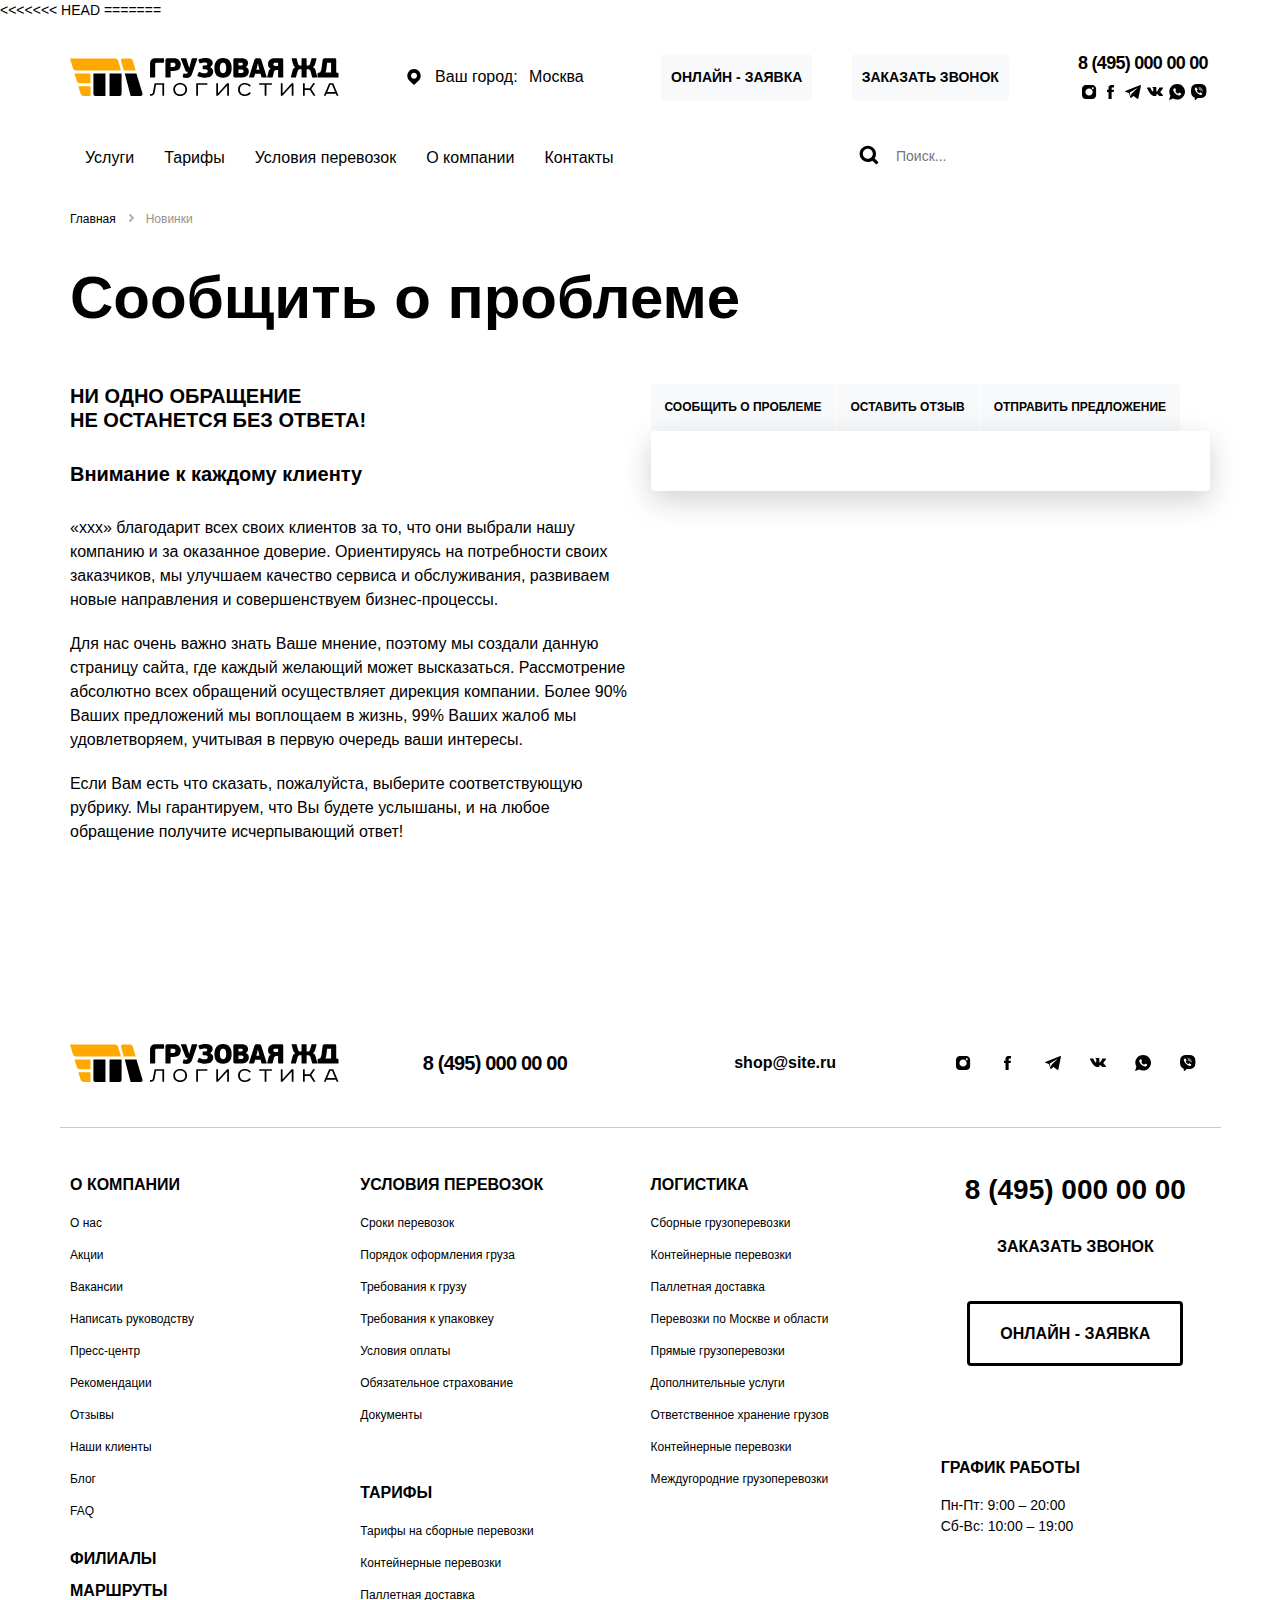
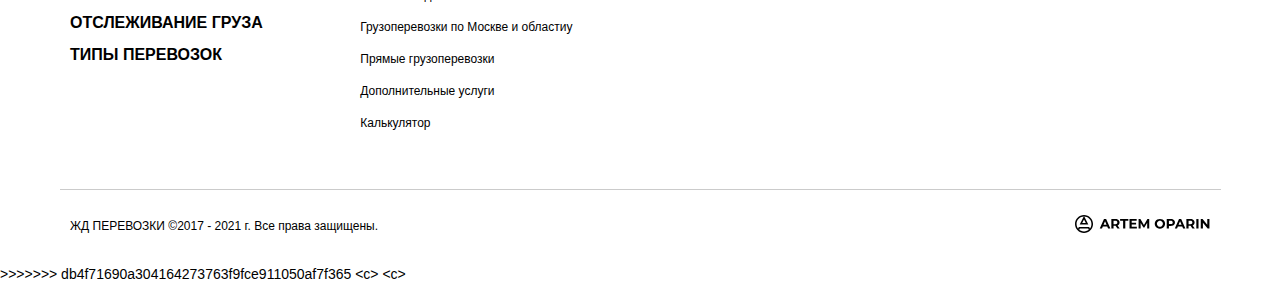
<file: mail.html>
<!doctype html>
<html lang="ru">

<head>
  <meta charset="UTF-8">
  <title>Document</title>
  <link href="vendors~main.css" rel="stylesheet">
  <link href="main.css" rel="stylesheet">
</head>

<body>
<<<<<<< HEAD
=======
  <header class="header" itemscope itemtype="http://schema.org/Organization">
    <div class="container">
      <div class="row align-items-center header__row">
        <div class="col-6 col-sm-4 col-md-3 col-xl-6">
          <div class="row align-items-center">
            <div class="col"><a href="index.html" class="logo"><img src="img/logo.svg" alt="" itemprop="logo"></a></div>
            <div class="d-none d-xl-block col"><a href="#" class="header__city d-none d-lg-flex align-items-center justify-content-center js-region"><img src="img/map.svg" alt="map" class="js-region">
                <p>Ваш город: <span class="js-region-city">Москва</span></p>
              </a></div>
          </div>
        </div>
        <div class="col d-none d-md-flex justify-content-center"><button class="btn btn-white header__btn js-query">ОНЛАЙН - ЗАЯВКА</button></div>
        <div class="col d-flex justify-content-end justify-content-sm-center"><button class="btn btn-white header__btn js-call">ЗАКАЗАТЬ ЗВОНОК</button>
          <div class="header__burger js-modal-header"><img src="img/bur.svg" alt="" class="js-modal-header"></div>
        </div>
        <div class="col d-none d-sm-flex justify-content-end">
          <nav class="header-social"><a href="tel:83457364958" class="header-social__tel" itemprop="telephone">8 (495) 000 00 00</a>
            <nav class="header-social__links"><a href="#" target="_blank"><img src="img/inst.svg" alt="Social icon"></a><a href="#" target="_blank"><img src="img/fb.svg" alt="Social icon"></a><a href="#" target="_blank"><img src="img/tg.svg" alt="Social icon"></a><a href="#" target="_blank"><img src="img/vk.svg" alt="Social icon"></a><a href="#" target="_blank"><img src="img/wp.svg" alt="Social icon"></a><a href="#" target="_blank"><img src="img/vb.svg" alt="Social icon"></a></nav>
          </nav>
        </div>
      </div>
      <div class="row">
        <div class="d-none col-md-10 col-lg-8 col-xxl-6 d-md-flex align-items-center">
          <ul data-da=".adaptive-menu,767,2" class="header-menu">
            <li><a href="#">Услуги</a>
              <ul>
                <li><a href="#">Грузоперевозки по России</a>
                  <ul>
                    <li><a href="#">ЖД перевозки</a></li>
                    <li><a href="#">Контейнерные перевозки</a></li>
                    <li><a href="#">Автомобильные перевозки</a></li>
                    <li><a href="#">Перевозка негабарита</a></li>
                    <li><a href="#">Экспедирование грузов</a></li>
                    <li><a href="#">Автоэкспедирование</a></li>
                    <li><a href="#">Погрузочно-разгрузочные работы</a></li>
                    <li><a href="#">Упаковка груза</a></li>
                    <li><a href="#">Страхование груза</a></li>
                    <li><a href="#">Ответственное хранение</a></li>
                    <li><a href="#">Возврат документов</a></li>
                  </ul>
                  <ol>
                    <li><input type="search" placeholder="Поиск"></li>
                    <li><a href="#">Абакан</a></li>
                    <li><a href="#">Альметьевск</a></li>
                    <li><a href="#">Анадырь</a></li>
                    <li><a href="#">Ангарск</a></li>
                    <li><a href="#">Армавир</a></li>
                    <li><a href="#">Архангельск</a></li>
                    <li><a href="#">Астрахань</a></li>
                    <li><a href="#">Ачинск</a></li>
                    <li><a href="#">Балаково</a></li>
                    <li><a href="#">Барнаул</a></li>
                    <li><a href="#">Батайск</a></li>
                    <li><a href="#">Белгород</a></li>
                    <li><a href="#">Березники</a></li>
                    <li><a href="#">Бийск</a></li>
                    <li><a href="#">Биробиджан</a></li>
                    <li><a href="#">Благовещенск</a></li>
                    <li><a href="#">Братск</a></li>
                    <li><a href="#">Брянск</a></li>
                    <li><a href="#">Бузулук</a></li>
                    <li><a href="#">Великий Новгород</a></li>
                    <li><a href="#">Верхняя Пышма</a></li>
                    <li><a href="#">Владивосток</a></li>
                    <li><a href="#">Владикавказ</a></li>
                    <li><a href="#">Владимир</a></li>
                    <li><a href="#">Волгоград</a></li>
                    <li><a href="#">Волгодонск</a></li>
                    <li><a href="#">Волжский</a></li>
                    <li><a href="#">Вологда</a></li>
                    <li><a href="#">Воронеж</a></li>
                  </ol>
                </li>
                <li><a href="#">Грузоперевозки по Беларусь</a>
                  <ul>
                    <li><a href="#">ЖД перевозки</a></li>
                    <li><a href="#">Контейнерные перевозки</a></li>
                    <li><a href="#">Автомобильные перевозки</a></li>
                    <li><a href="#">Перевозка негабарита</a></li>
                    <li><a href="#">Экспедирование грузов</a></li>
                    <li><a href="#">Автоэкспедирование</a></li>
                    <li><a href="#">Погрузочно-разгрузочные работы</a></li>
                    <li><a href="#">Упаковка груза</a></li>
                    <li><a href="#">Страхование груза</a></li>
                    <li><a href="#">Ответственное хранение</a></li>
                    <li><a href="#">Возврат документов</a></li>
                  </ul>
                  <ol>
                    <li><input type="search" placeholder="Поиск"></li>
                    <li><a href="#">Абакан</a></li>
                    <li><a href="#">Альметьевск</a></li>
                    <li><a href="#">Анадырь</a></li>
                    <li><a href="#">Ангарск</a></li>
                    <li><a href="#">Армавир</a></li>
                    <li><a href="#">Архангельск</a></li>
                    <li><a href="#">Астрахань</a></li>
                    <li><a href="#">Ачинск</a></li>
                    <li><a href="#">Балаково</a></li>
                    <li><a href="#">Барнаул</a></li>
                    <li><a href="#">Батайск</a></li>
                    <li><a href="#">Белгород</a></li>
                    <li><a href="#">Березники</a></li>
                    <li><a href="#">Бийск</a></li>
                    <li><a href="#">Биробиджан</a></li>
                    <li><a href="#">Благовещенск</a></li>
                    <li><a href="#">Братск</a></li>
                    <li><a href="#">Брянск</a></li>
                    <li><a href="#">Бузулук</a></li>
                    <li><a href="#">Великий Новгород</a></li>
                    <li><a href="#">Верхняя Пышма</a></li>
                    <li><a href="#">Владивосток</a></li>
                    <li><a href="#">Владикавказ</a></li>
                    <li><a href="#">Владимир</a></li>
                    <li><a href="#">Волгоград</a></li>
                    <li><a href="#">Волгодонск</a></li>
                    <li><a href="#">Волжский</a></li>
                    <li><a href="#">Вологда</a></li>
                    <li><a href="#">Воронеж</a></li>
                  </ol>
                </li>
                <li><a href="#">Грузоперевозки по Казахстан</a>
                  <ul>
                    <li><a href="#">ЖД перевозки</a></li>
                    <li><a href="#">Контейнерные перевозки</a></li>
                    <li><a href="#">Автомобильные перевозки</a></li>
                    <li><a href="#">Перевозка негабарита</a></li>
                    <li><a href="#">Экспедирование грузов</a></li>
                    <li><a href="#">Автоэкспедирование</a></li>
                    <li><a href="#">Погрузочно-разгрузочные работы</a></li>
                    <li><a href="#">Упаковка груза</a></li>
                    <li><a href="#">Страхование груза</a></li>
                    <li><a href="#">Ответственное хранение</a></li>
                    <li><a href="#">Возврат документов</a></li>
                  </ul>
                  <ol>
                    <li><input type="search" placeholder="Поиск"></li>
                    <li><a href="#">Абакан</a></li>
                    <li><a href="#">Альметьевск</a></li>
                    <li><a href="#">Анадырь</a></li>
                    <li><a href="#">Ангарск</a></li>
                    <li><a href="#">Армавир</a></li>
                    <li><a href="#">Архангельск</a></li>
                    <li><a href="#">Астрахань</a></li>
                    <li><a href="#">Ачинск</a></li>
                    <li><a href="#">Балаково</a></li>
                    <li><a href="#">Барнаул</a></li>
                    <li><a href="#">Батайск</a></li>
                    <li><a href="#">Белгород</a></li>
                    <li><a href="#">Березники</a></li>
                    <li><a href="#">Бийск</a></li>
                    <li><a href="#">Биробиджан</a></li>
                    <li><a href="#">Благовещенск</a></li>
                    <li><a href="#">Братск</a></li>
                    <li><a href="#">Брянск</a></li>
                    <li><a href="#">Бузулук</a></li>
                    <li><a href="#">Великий Новгород</a></li>
                    <li><a href="#">Верхняя Пышма</a></li>
                    <li><a href="#">Владивосток</a></li>
                    <li><a href="#">Владикавказ</a></li>
                    <li><a href="#">Владимир</a></li>
                    <li><a href="#">Волгоград</a></li>
                    <li><a href="#">Волгодонск</a></li>
                    <li><a href="#">Волжский</a></li>
                    <li><a href="#">Вологда</a></li>
                    <li><a href="#">Воронеж</a></li>
                  </ol>
                </li>
                <li><a href="#">Подбор автотранспорта</a>
                  <ul>
                    <li><a href="#">ЖД перевозки</a></li>
                    <li><a href="#">Контейнерные перевозки</a></li>
                    <li><a href="#">Автомобильные перевозки</a></li>
                    <li><a href="#">Перевозка негабарита</a></li>
                    <li><a href="#">Экспедирование грузов</a></li>
                    <li><a href="#">Автоэкспедирование</a></li>
                    <li><a href="#">Погрузочно-разгрузочные работы</a></li>
                    <li><a href="#">Упаковка груза</a></li>
                    <li><a href="#">Страхование груза</a></li>
                    <li><a href="#">Ответственное хранение</a></li>
                    <li><a href="#">Возврат документов</a></li>
                  </ul>
                  <ol>
                    <li><input type="search" placeholder="Поиск"></li>
                    <li><a href="#">Абакан</a></li>
                    <li><a href="#">Альметьевск</a></li>
                    <li><a href="#">Анадырь</a></li>
                    <li><a href="#">Ангарск</a></li>
                    <li><a href="#">Армавир</a></li>
                    <li><a href="#">Архангельск</a></li>
                    <li><a href="#">Астрахань</a></li>
                    <li><a href="#">Ачинск</a></li>
                    <li><a href="#">Балаково</a></li>
                    <li><a href="#">Барнаул</a></li>
                    <li><a href="#">Батайск</a></li>
                    <li><a href="#">Белгород</a></li>
                    <li><a href="#">Березники</a></li>
                    <li><a href="#">Бийск</a></li>
                    <li><a href="#">Биробиджан</a></li>
                    <li><a href="#">Благовещенск</a></li>
                    <li><a href="#">Братск</a></li>
                    <li><a href="#">Брянск</a></li>
                    <li><a href="#">Бузулук</a></li>
                    <li><a href="#">Великий Новгород</a></li>
                    <li><a href="#">Верхняя Пышма</a></li>
                    <li><a href="#">Владивосток</a></li>
                    <li><a href="#">Владикавказ</a></li>
                    <li><a href="#">Владимир</a></li>
                    <li><a href="#">Волгоград</a></li>
                    <li><a href="#">Волгодонск</a></li>
                    <li><a href="#">Волжский</a></li>
                    <li><a href="#">Вологда</a></li>
                    <li><a href="#">Воронеж</a></li>
                  </ol>
                </li>
                <li><a href="#">Отраслевые решения</a>
                  <ul>
                    <li><a href="#">ЖД перевозки</a></li>
                    <li><a href="#">Контейнерные перевозки</a></li>
                    <li><a href="#">Автомобильные перевозки</a></li>
                    <li><a href="#">Перевозка негабарита</a></li>
                    <li><a href="#">Экспедирование грузов</a></li>
                    <li><a href="#">Автоэкспедирование</a></li>
                    <li><a href="#">Погрузочно-разгрузочные работы</a></li>
                    <li><a href="#">Упаковка груза</a></li>
                    <li><a href="#">Страхование груза</a></li>
                    <li><a href="#">Ответственное хранение</a></li>
                    <li><a href="#">Возврат документов</a></li>
                  </ul>
                  <ol>
                    <li><input type="search" placeholder="Поиск"></li>
                    <li><a href="#">Абакан</a></li>
                    <li><a href="#">Альметьевск</a></li>
                    <li><a href="#">Анадырь</a></li>
                    <li><a href="#">Ангарск</a></li>
                    <li><a href="#">Армавир</a></li>
                    <li><a href="#">Архангельск</a></li>
                    <li><a href="#">Астрахань</a></li>
                    <li><a href="#">Ачинск</a></li>
                    <li><a href="#">Балаково</a></li>
                    <li><a href="#">Барнаул</a></li>
                    <li><a href="#">Батайск</a></li>
                    <li><a href="#">Белгород</a></li>
                    <li><a href="#">Березники</a></li>
                    <li><a href="#">Бийск</a></li>
                    <li><a href="#">Биробиджан</a></li>
                    <li><a href="#">Благовещенск</a></li>
                    <li><a href="#">Братск</a></li>
                    <li><a href="#">Брянск</a></li>
                    <li><a href="#">Бузулук</a></li>
                    <li><a href="#">Великий Новгород</a></li>
                    <li><a href="#">Верхняя Пышма</a></li>
                    <li><a href="#">Владивосток</a></li>
                    <li><a href="#">Владикавказ</a></li>
                    <li><a href="#">Владимир</a></li>
                    <li><a href="#">Волгоград</a></li>
                    <li><a href="#">Волгодонск</a></li>
                    <li><a href="#">Волжский</a></li>
                    <li><a href="#">Вологда</a></li>
                    <li><a href="#">Воронеж</a></li>
                  </ol>
                </li>
              </ul>
            </li>
            <li><a href="#">Тарифы</a></li>
            <li><a href="#">Условия перевозок</a></li>
            <li><a href="#">О компании</a></li>
            <li><a href="#">Контакты</a></li>
          </ul>
        </div>
        <div class="d-none col-2 col-lg-4 col-xxl-6 d-md-flex align-items-center">
          <div class="header__search-img js-search"><img src="img/srch.svg" class="js-search" alt=""></div>
          <form action="POST">
            <div class="form-wrapper-header"><span><button type="submit" class="btn"><img src="img/srch.svg" alt=""></button></span><span><input type="search" class="form-control" placeholder="Поиск..."></span></div>
          </form>
        </div>
      </div>
    </div>
  </header>
  <main>
    <section class="breadcrumbs">
      <div class="headcrumbs kama_breadcrumbs" itemscope="" itemtype="http://schema.org/BreadcrumbList">
        <div class="container"><span itemprop="itemListElement" itemscope="" itemtype="http://schema.org/ListItem"><a href="https://woo-kosmetka.webdevlair.com" itemprop="item"><span itemprop="name">Главная</span> </a></span><span class="kb_sep"></span> <span class="kb_title">Новинки</span></div>
      </div>
    </section>
    <section class="mail">
      <div class="container">
        <div class="row">
          <div class="col-12">
            <h1 class="title title-big">Сообщить о проблеме</h1>
          </div>
          <div class="col-12 col-lg-6">
            <div class="mail__content">
              <h2>НИ ОДНО ОБРАЩЕНИЕ<br>НЕ ОСТАНЕТСЯ БЕЗ ОТВЕТА!</h2>
              <h2>Внимание к каждому клиенту</h2>
              <p>«ххх» благодарит всех своих клиентов за то, что они выбрали нашу компанию и за оказанное доверие. Ориентируясь на потребности своих заказчиков, мы улучшаем качество сервиса и обслуживания, развиваем новые направления и совершенствуем бизнес-процессы.</p>
              <p>Для нас очень важно знать Ваше мнение, поэтому мы создали данную страницу сайта, где каждый желающий может высказаться. Рассмотрение абсолютно всех обращений осуществляет дирекция компании. Более 90% Ваших предложений мы воплощаем в жизнь, 99% Ваших жалоб мы удовлетворяем, учитывая в первую очередь ваши интересы.</p>
              <p>Если Вам есть что сказать, пожалуйста, выберите соответствующую рубрику. Мы гарантируем, что Вы будете услышаны, и на любое обращение получите исчерпывающий ответ!</p>
            </div>
          </div>
          <div class="col-12 col-lg-6">
            <div class="mail-link"><a href="#" class="js-mail-link" style="display:none;"></a> <a href="#" class="btn btn-white mail-link__btn js-mail-link">Сообщить о проблеме</a> <a href="#" class="btn btn-white mail-link__btn js-mail-link">Оставить отзыв</a> <a href="#" class="btn btn-white mail-link__btn js-mail-link">Отправить предложение</a></div>
            <div class="mail-form">
              <div class="tab mail-form__wrapper js-mail-tab">
                <p class="mail-form__text">Для отправки сообщения выберите тему</p>
              </div>
              <div class="tab mail-form__wrapper js-mail-tab">
                <form action="post"><input type="text" placeholder="Фамилия Имя Отчество * " class="form-control form__input" required> <input type="text" placeholder="Название компании *" class="form-control form__input" required> <input type="tel" placeholder="Ваш телефон *" class="form-control form__input" required> <input type="email" placeholder="Ваш email" class="form-control form__input"> <label for="your-select-file-banner" class="form__upload">Прикрепить файлы</label> <input type="file" id="your-select-file-banner" class="form-control d-none"> <button type="submit" class="btn btn-transparent-border btn-transparent-border-black mail-form__btn">ОТПРАВИТЬ</button></form>
                <p class="mail-form__agreement">Нажимая на кнопку «Отправить» Вы даете согласие на обработку своих персональных данных в соответствии со статьей 9 Федерального закона от 27 июля 2006 г. NО 152-ФЗ «О персональных данных»<br>* ОБЯЗАТЕЛЬНОЕ ПОЛЕ ДЛЯ ЗАПОЛНЕНИЯ</p>
              </div>
              <div class="tab mail-form__wrapper mail-form-reviews js-mail-tab">
                <form action="post"><input type="text" placeholder="Фамилия Имя Отчество * " class="form-control form__input" required> <input type="text" placeholder="Название компании *" class="form-control form__input" required> <input type="tel" placeholder="Ваш телефон *" class="form-control form__input" required> <input type="email" placeholder="Ваш email" class="form-control form__input"> <textarea cols="30" rows="10" class="form-control form__input" placeholder="Ваш отзыв"></textarea>
                  <div class="mail-form__rating"><span>Ваша оценка</span>
                    <ul class="rating-star js-rating">
                      <li></li>
                      <li></li>
                      <li></li>
                      <li></li>
                      <li></li>
                    </ul><input type="hidden" class="form-control" value="0" name="rating" id="js-rating">
                  </div><label for="your-select-file-banner-2" class="form__upload">Прикрепить файлы</label> <input type="file" id="your-select-file-banner-2" class="form-control d-none"> <button type="submit" class="btn btn-transparent-border btn-transparent-border-black mail-form__btn">ОТПРАВИТЬ</button>
                </form>
                <p class="mail-form__agreement">Нажимая на кнопку «Отправить» Вы даете согласие на обработку своих персональных данных в соответствии со статьей 9 Федерального закона от 27 июля 2006 г. NО 152-ФЗ «О персональных данных»<br>* ОБЯЗАТЕЛЬНОЕ ПОЛЕ ДЛЯ ЗАПОЛНЕНИЯ</p>
              </div>
              <div class="tab mail-form__wrapper js-mail-tab">
                <form action="post"><input type="text" placeholder="Фамилия Имя Отчество * " class="form-control form__input" required> <input type="text" placeholder="Название компании *" class="form-control form__input" required> <input type="tel" placeholder="Ваш телефон *" class="form-control form__input" required> <input type="email" placeholder="Ваш email" class="form-control form__input"> <label for="your-select-file-banner-3" class="form__upload">Прикрепить файлы</label> <input type="file" id="your-select-file-banner-3" class="form-control d-none"> <button type="submit" class="btn btn-transparent-border btn-transparent-border-black mail-form__btn">ОТПРАВИТЬ</button></form>
                <p class="mail-form__agreement">Нажимая на кнопку «Отправить» Вы даете согласие на обработку своих персональных данных в соответствии со статьей 9 Федерального закона от 27 июля 2006 г. NО 152-ФЗ «О персональных данных»<br>* ОБЯЗАТЕЛЬНОЕ ПОЛЕ ДЛЯ ЗАПОЛНЕНИЯ</p>
              </div>
            </div>
          </div>
        </div>
      </div>
    </section>
  </main>
  <footer class="footer" itemscope itemtype="http://schema.org/Organization">
    <div class="container">
      <div class="row footer__row align-items-center">
        <div class="col-12 col-sm-6 col-lg-3"><a href="index.html" class="logo"><img src="img/logo.svg" alt=""></a></div>
        <div class="col-12 col-sm-6 col-lg-3 d-flex justify-content-center"><a href="tel:88005553535" class="footer__tel" itemprop="telephone">8 (495) 000 00 00</a></div>
        <div class="col-12 col-sm-6 col-lg-3 d-flex justify-content-center"><a href="mailto:asdfasd@gmail.com" class="footer__mail" itemprop="email">shop@site.ru</a></div>
        <div class="col-12 col-sm-6 col-lg-3">
          <nav class="header-social__links footer-social"><a href="#" target="_blank"><img src="img/inst.svg" alt="Social icon"></a><a href="#" target="_blank"><img src="img/fb.svg" alt="Social icon"></a><a href="#" target="_blank"><img src="img/tg.svg" alt="Social icon"></a><a href="#" target="_blank"><img src="img/vk.svg" alt="Social icon"></a><a href="#" target="_blank"><img src="img/wp.svg" alt="Social icon"></a><a href="#" target="_blank"><img src="img/vb.svg" alt="Social icon"></a></nav>
        </div>
      </div>
      <div class="row footer__row footer__row-2">
        <div class="col-12 col-sm-6 col-lg-3">
          <h3 class="footer__title">О КОМПАНИИ</h3>
          <ul class="footer__nav">
            <li><a href="#">О нас</a></li>
            <li><a href="#">Акции</a></li>
            <li><a href="#">Вакансии</a></li>
            <li><a href="#">Написать руководству</a></li>
            <li><a href="#">Пресс-центр</a></li>
            <li><a href="#">Рекомендации</a></li>
            <li><a href="#">Отзывы</a></li>
            <li><a href="#">Наши клиенты</a></li>
            <li><a href="#">Блог</a></li>
            <li><a href="#">FAQ</a></li>
          </ul>
          <ul class="footer__nav-bold">
            <li><a href="#">ФИЛИАЛЫ</a></li>
            <li><a href="#">МАРШРУТЫ</a></li>
            <li><a href="#">ОТСЛЕЖИВАНИЕ ГРУЗА</a></li>
            <li><a href="#">ТИПЫ ПЕРЕВОЗОК</a></li>
          </ul>
        </div>
        <div class="col-12 col-sm-6 col-lg-3">
          <h3 class="footer__title">УСЛОВИЯ ПЕРЕВОЗОК</h3>
          <ul class="footer__nav">
            <li><a href="#">Сроки перевозок</a></li>
            <li><a href="#">Порядок оформления груза</a></li>
            <li><a href="#">Требования к грузу</a></li>
            <li><a href="#">Требования к упаковкеу</a></li>
            <li><a href="#">Условия оплаты</a></li>
            <li><a href="#">Обязательное страхование</a></li>
            <li><a href="#">Документы</a></li>
          </ul>
          <h3 class="footer__title">ТАРИФЫ</h3>
          <ul class="footer__nav">
            <li><a href="#">Тарифы на сборные перевозки</a></li>
            <li><a href="#">Контейнерные перевозки</a></li>
            <li><a href="#">Паллетная доставка</a></li>
            <li><a href="#">Грузоперевозки по Москве и областиу</a></li>
            <li><a href="#">Прямые грузоперевозки</a></li>
            <li><a href="#">Дополнительные услуги</a></li>
            <li><a href="#">Калькулятор</a></li>
          </ul>
        </div>
        <div class="col-12 col-sm-6 col-lg-3">
          <h3 class="footer__title">ЛОГИСТИКА</h3>
          <ul class="footer__nav">
            <li><a href="#">Сборные грузоперевозки</a></li>
            <li><a href="#">Контейнерные перевозки</a></li>
            <li><a href="#">Паллетная доставка</a></li>
            <li><a href="#">Перевозки по Москве и области</a></li>
            <li><a href="#">Прямые грузоперевозки</a></li>
            <li><a href="#">Дополнительные услуги</a></li>
            <li><a href="#">Ответственное хранение грузов</a></li>
            <li><a href="#">Контейнерные перевозки</a></li>
            <li><a href="#">Междугородние грузоперевозки</a></li>
          </ul>
        </div>
        <div class="col-12 col-sm-6 col-lg-3 d-flex flex-column align-items-center"><a href="tel:88005553535" class="footer__tel-bold" itemprop="telephone">8 (495) 000 00 00 </a><a href="#" class="footer__call js-call">ЗАКАЗАТЬ ЗВОНОК</a> <a href="#" class="btn btn-transparent-border btn-transparent-border-black footer__btn js-query">ОНЛАЙН - ЗАЯВКА</a>
          <h3 class="footer__title">ГРАФИК РАБОТЫ</h3>
          <p class="footer__text">Пн-Пт: 9:00 – 20:00</p>
          <p class="footer__text">Сб-Вс: 10:00 – 19:00</p>
        </div>
      </div>
      <div class="row align-items-center">
        <div class="col-12 col-sm-6">
          <p class="footer__copy">ЖД ПЕРЕВОЗКИ ©2017 - 2021 г. Все права защищены.</p>
        </div>
        <div class="col-12 col-sm-6 d-flex justify-content-center justify-content-sm-end"><a href="#" target="_blank" class="footer__oparin"><svg width="135" height="18" viewBox="0 0 135 18" fill="none" xmlns="http://www.w3.org/2000/svg">
              <path d="M32.2314 11.4752H27.8376L26.9994 13.5002H24.7551L28.9732 4.05018H31.1363L35.3679 13.5002H33.0696L32.2314 11.4752ZM31.5419 9.81468L30.0412 6.19668L28.5406 9.81468H31.5419Z" fill="black" />
              <path d="M42.3795 13.5002L40.5543 10.8677H40.4462H38.5399V13.5002H36.3498V4.05018H40.4462C41.2844 4.05018 42.0099 4.18968 42.6228 4.46868C43.2447 4.74768 43.7224 5.14368 44.0559 5.65668C44.3894 6.16968 44.5561 6.77718 44.5561 7.47918C44.5561 8.18118 44.3849 8.78868 44.0424 9.30168C43.7089 9.80568 43.2312 10.1927 42.6093 10.4627L44.7319 13.5002H42.3795ZM42.3389 7.47918C42.3389 6.94818 42.1677 6.54318 41.8252 6.26418C41.4827 5.97618 40.9825 5.83218 40.3245 5.83218H38.5399V9.12618H40.3245C40.9825 9.12618 41.4827 8.98218 41.8252 8.69418C42.1677 8.40618 42.3389 8.00118 42.3389 7.47918Z" fill="black" />
              <path d="M48.1197 5.83218H45.0913V4.05018H53.3382V5.83218H50.3098V13.5002H48.1197V5.83218Z" fill="black" />
              <path d="M61.8442 11.7452V13.5002H54.5166V4.05018H61.6684V5.80518H56.6932V7.85718H61.0871V9.55818H56.6932V11.7452H61.8442Z" fill="black" />
              <path d="M72.1987 13.5002L72.1852 7.83018L69.4002 12.5012H68.4133L65.6418 7.95168V13.5002H63.5868V4.05018H65.3984L68.9405 9.92268L72.4285 4.05018H74.2266L74.2537 13.5002H72.1987Z" fill="black" />
              <path d="M84.9108 13.6622C83.9284 13.6622 83.0406 13.4507 82.2475 13.0277C81.4634 12.6047 80.846 12.0242 80.3953 11.2862C79.9537 10.5392 79.7329 9.70218 79.7329 8.77518C79.7329 7.84818 79.9537 7.01568 80.3953 6.27768C80.846 5.53068 81.4634 4.94568 82.2475 4.52268C83.0406 4.09968 83.9284 3.88818 84.9108 3.88818C85.8933 3.88818 86.7765 4.09968 87.5607 4.52268C88.3448 4.94568 88.9622 5.53068 89.4128 6.27768C89.8635 7.01568 90.0888 7.84818 90.0888 8.77518C90.0888 9.70218 89.8635 10.5392 89.4128 11.2862C88.9622 12.0242 88.3448 12.6047 87.5607 13.0277C86.7765 13.4507 85.8933 13.6622 84.9108 13.6622ZM84.9108 11.7992C85.4697 11.7992 85.9744 11.6732 86.425 11.4212C86.8757 11.1602 87.2272 10.8002 87.4795 10.3412C87.7409 9.88218 87.8716 9.36018 87.8716 8.77518C87.8716 8.19018 87.7409 7.66818 87.4795 7.20918C87.2272 6.75018 86.8757 6.39468 86.425 6.14268C85.9744 5.88168 85.4697 5.75118 84.9108 5.75118C84.352 5.75118 83.8473 5.88168 83.3967 6.14268C82.946 6.39468 82.59 6.75018 82.3286 7.20918C82.0763 7.66818 81.9501 8.19018 81.9501 8.77518C81.9501 9.36018 82.0763 9.88218 82.3286 10.3412C82.59 10.8002 82.946 11.1602 83.3967 11.4212C83.8473 11.6732 84.352 11.7992 84.9108 11.7992Z" fill="black" />
              <path d="M95.8312 4.05018C96.6694 4.05018 97.395 4.18968 98.0079 4.46868C98.6297 4.74768 99.1074 5.14368 99.4409 5.65668C99.7744 6.16968 99.9411 6.77718 99.9411 7.47918C99.9411 8.17218 99.7744 8.77968 99.4409 9.30168C99.1074 9.81468 98.6297 10.2107 98.0079 10.4897C97.395 10.7597 96.6694 10.8947 95.8312 10.8947H93.925V13.5002H91.7348V4.05018H95.8312ZM95.7095 9.11268C96.3675 9.11268 96.8677 8.97318 97.2102 8.69418C97.5527 8.40618 97.7239 8.00118 97.7239 7.47918C97.7239 6.94818 97.5527 6.54318 97.2102 6.26418C96.8677 5.97618 96.3675 5.83218 95.7095 5.83218H93.925V9.11268H95.7095Z" fill="black" />
              <path d="M107.262 11.4752H102.868L102.03 13.5002H99.7857L104.004 4.05018H106.167L110.398 13.5002H108.1L107.262 11.4752ZM106.572 9.81468L105.072 6.19668L103.571 9.81468H106.572Z" fill="black" />
              <path d="M117.41 13.5002L115.585 10.8677H115.477H113.57V13.5002H111.38V4.05018H115.477C116.315 4.05018 117.04 4.18968 117.653 4.46868C118.275 4.74768 118.753 5.14368 119.086 5.65668C119.42 6.16968 119.587 6.77718 119.587 7.47918C119.587 8.18118 119.415 8.78868 119.073 9.30168C118.739 9.80568 118.262 10.1927 117.64 10.4627L119.762 13.5002H117.41ZM117.369 7.47918C117.369 6.94818 117.198 6.54318 116.856 6.26418C116.513 5.97618 116.013 5.83218 115.355 5.83218H113.57V9.12618H115.355C116.013 9.12618 116.513 8.98218 116.856 8.69418C117.198 8.40618 117.369 8.00118 117.369 7.47918Z" fill="black" />
              <path d="M121.322 4.05018H123.512V13.5002H121.322V4.05018Z" fill="black" />
              <path d="M134.437 4.05018V13.5002H132.639L127.921 7.76268V13.5002H125.758V4.05018H127.57L132.274 9.78768V4.05018H134.437Z" fill="black" />
              <path fill-rule="evenodd" clip-rule="evenodd" d="M9.01299 16.4483C13.1325 16.4483 16.472 13.1136 16.472 9C16.472 4.88643 13.1325 1.55172 9.01299 1.55172C4.89349 1.55172 1.55396 4.88643 1.55396 9C1.55396 13.1136 4.89349 16.4483 9.01299 16.4483ZM9.01299 18C13.9907 18 18.026 13.9706 18.026 9C18.026 4.02944 13.9907 0 9.01299 0C4.03525 0 0 4.02944 0 9C0 13.9706 4.03525 18 9.01299 18Z" fill="black" />
              <path fill-rule="evenodd" clip-rule="evenodd" d="M9.01291 0.931201L4.70643 9.54327H13.3194L9.01291 0.931201ZM9.01291 4.40469L7.21929 7.99155H10.8065L9.01291 4.40469Z" fill="black" />
              <path fill-rule="evenodd" clip-rule="evenodd" d="M3.87075 11.9483H14.1549L15.3021 14.2392L13.9122 14.9332L13.1945 13.5H4.83115L4.11353 14.9332L2.72362 14.2392L3.87075 11.9483Z" fill="black" />
            </svg></a></div>
      </div>
    </div>
  </footer><!-- MODAL -->
  <aside class="js-sidebars">
    <section class="modal adaptive-menu"><a href="#" class="modal__exit-2"><img src="img/mex.svg" alt="" class="adaptive-menu__exit"></a></section>
    <section class="modal modal-region">
      <div class="modal__wrapper modal-region__wrapper">
        <h2 class="modal__title modal-region__title">Выбрать район</h2>
        <div class="modal-region__row">
          <p class="modal-region__city">Ваш город: <span class="js-select-city">Москва</span>?</p><a href="#" class="btn btn btn-transparent-border btn-transparent-border-black modal-region__btn js-region-close">да</a>
        </div>
        <ul class="modal-region__list">
          <li><a href="#" class="modal-region__link">Москва</a></li>
          <li><a href="#" class="modal-region__link">Санкт-Петербург</a></li>
          <li><a href="#" class="modal-region__link">Дубай</a></li>
          <li><a href="#" class="modal-region__link">Токио</a></li>
          <li><a href="#" class="modal-region__link">Лондон</a></li>
          <li><a href="#" class="modal-region__link">Рим</a></li>
          <li><a href="#" class="modal-region__link">Москва</a></li>
          <li><a href="#" class="modal-region__link">Санкт-Петербург</a></li>
          <li><a href="#" class="modal-region__link">Дубай</a></li>
          <li><a href="#" class="modal-region__link">Токио</a></li>
          <li><a href="#" class="modal-region__link">Лондон</a></li>
          <li><a href="#" class="modal-region__link">Рим</a></li>
          <li><a href="#" class="modal-region__link">Москва</a></li>
          <li><a href="#" class="modal-region__link">Санкт-Петербург</a></li>
          <li><a href="#" class="modal-region__link">Дубай</a></li>
          <li><a href="#" class="modal-region__link">Токио</a></li>
          <li><a href="#" class="modal-region__link">Лондон</a></li>
          <li><a href="#" class="modal-region__link">Рим</a></li>
          <li><a href="#" class="modal-region__link">Москва</a></li>
          <li><a href="#" class="modal-region__link">Санкт-Петербург</a></li>
          <li><a href="#" class="modal-region__link">Дубай</a></li>
          <li><a href="#" class="modal-region__link">Токио</a></li>
          <li><a href="#" class="modal-region__link">Лондон</a></li>
          <li><a href="#" class="modal-region__link">Рим</a></li>
          <li><a href="#" class="modal-region__link">Москва</a></li>
          <li><a href="#" class="modal-region__link">Санкт-Петербург</a></li>
          <li><a href="#" class="modal-region__link">Дубай</a></li>
          <li><a href="#" class="modal-region__link">Токио</a></li>
          <li><a href="#" class="modal-region__link">Лондон</a></li>
          <li><a href="#" class="modal-region__link">Рим</a></li>
          <li><a href="#" class="modal-region__link">Москва</a></li>
          <li><a href="#" class="modal-region__link">Санкт-Петербург</a></li>
          <li><a href="#" class="modal-region__link">Дубай</a></li>
          <li><a href="#" class="modal-region__link">Токио</a></li>
          <li><a href="#" class="modal-region__link">Лондон</a></li>
          <li><a href="#" class="modal-region__link">Рим</a></li>
        </ul><a href="#" class="modal__exit"><img src="img/mex.svg" alt="" class="modal-region__exit"></a>
      </div>
    </section>
    <section class="modal modal-call">
      <div class="modal__wrapper modal-call__wrapper">
        <h3 class="modal__title modal-call__title">Заполните пожалуйста форму и мы вам перезвоним</h3>
        <div class="modal-form">
          <form action="POST">
            <div class="modal-form__wrapper"><span><input type="text" class="form-control form__input" placeholder="Фамилия Имя Отчество"> </span><span><input type="tel" class="form-control form__input" placeholder="+ 999 444 77 22"> </span><span><button type="submit" class="btn btn-transparent-border btn-transparent-border-black modal-form__btn">ЗАКАЗАТЬ ЗВОНОК</button></span></div>
            <div class="modal-form__agreement">Я согласен условиями предоставления услуг и обработкой моих персональных данных при нажатии “Заказать звонок”</div>
          </form>
        </div><a href="#" class="modal__exit"><img src="img/mex.svg" alt="" class="modal-call__exit"></a>
      </div>
    </section>
    <section class="modal modal-query">
      <div class="modal__wrapper modal-subscribe__wrapper"><a href="#" class="modal__exit"><img src="img/mex.svg" alt="" class="modal-query__exit"></a>
        <h3 class="modal__title modal-subscribe__title">Заполните пожалуйста форму.</h3>
        <div class="modal-form">
          <form action="POST">
            <div class="modal-form__wrapper"><span><input type="text" class="form-control form__input" placeholder="Фамилия Имя Отчество"> </span><span><input type="tel" class="form-control form__input" placeholder="+ 999 444 77 22"> </span><span><input type="email" class="form-control form__input" placeholder="Ваш email"> </span><span><textarea name="your-quest" class="form-control form__input form__textarea-long" cols="30" rows="10" placeholder="Ваш вопрос"></textarea> </span><span><button type="submit" class="btn btn-transparent-border btn-transparent-border-black modal-form__btn">подписаться</button></span></div>
            <div class="modal-form__agreement">Нажимая на кнопку, вы даете согласие на обработку персональных данных и соглашаетесь с политикой конфиденциальности</div>
          </form>
        </div>
      </div>
    </section>
    <section class="modal modal-calc">
      <div class="modal__wrapper modal-subscribe__wrapper"><a href="#" class="modal__exit"><img src="img/mex.svg" alt="" class="modal-calc__exit"></a>
        <h3 class="modal__title modal-subscribe__title">Заполните пожалуйста форму.</h3>
        <div class="modal-form">
          <form action="POST">
            <div class="modal-form__wrapper"><span><input type="text" class="form-control form__input" placeholder="Фамилия Имя Отчество"> </span><span><input type="tel" class="form-control form__input" placeholder="+ 999 444 77 22"> </span><span class="modal-form-map modal-form-map-yellow"><input type="text" class="form-control form__input" placeholder="От куда"> </span><span class="modal-form-map modal-form-map-black"><input type="text" class="form-control form__input" placeholder="Куда"> </span><span class="weight"><input type="text" class="form-control form__input" placeholder="Вес, кг"> <input type="text" class="form-control form__input" placeholder="Объём, m3"> </span><span class="dimension"><input type="text" class="form-control form__input" placeholder="Длинна, см"> <input type="text" class="form-control form__input" placeholder="Ширина, см"> <input type="text" class="form-control form__input" placeholder="Высота, см"> </span><span><select name="select-type-gruz" class="form-control form__input">
                  <option value="Тип груза" checked="checked" disabled="disabled">Тип груза</option>
                  <option value="Ж/Д">Ж/Д</option>
                  <option value="Ж/Д">Ж/Д</option>
                  <option value="Ж/Д">Ж/Д</option>
                  <option value="Ж/Д">Ж/Д</option>
                  <option value="Ж/Д">Ж/Д</option>
                  <option value="Ж/Д">Ж/Д</option>
                </select> </span><span><label for="your-select-file" class="form__upload">Прикрепить файлы</label> <input type="file" id="your-select-file" class="form-control d-none"> </span><span><button type="submit" class="btn btn-transparent-border btn-transparent-border-black modal-form__btn">РАСЧИТАТЬ СТОИМОСТЬ</button></span></div>
            <div class="modal-form__agreement">Нажимая на кнопку, вы соглашаетесь с политикой конфиденциальности</div>
          </form>
        </div>
      </div>
    </section>
    <section class="modal modal-subscribe">
      <div class="modal__wrapper modal-subscribe__wrapper"><a href="#" class="modal__exit"><img src="img/mex.svg" alt="" class="modal-subscribe__exit"></a>
        <h3 class="modal__title modal-subscribe__title">Подпишись на свежие<br>статьи и новости</h3>
        <div class="modal-form">
          <form action="POST">
            <div class="modal-form__wrapper"><span><input type="text" class="form-control form__input" placeholder="Имя"> </span><span><input type="tel" class="form-control form__input" placeholder="Email"> </span><span><button type="submit" class="btn btn-transparent-border btn-transparent-border-black modal-form__btn">подписаться</button></span></div>
            <div class="modal-form__agreement">Я согласен условиями предоставления услуг и обработкой моих персональных данных при нажатии “Подписаться”</div>
          </form>
        </div>
      </div>
    </section>
    <section class="modal modal-job">
      <div class="modal__wrapper modal-job__wrapper"><a href="#" class="modal__exit"><img src="img/mex.svg" alt="" class="modal-job__exit"></a>
        <h3 class="modal__title">Откликнутся на вакансию</h3>
        <div class="modal-form">
          <form action="POST">
            <div class="modal-form__wrapper"><span><input type="text" class="form-control form__input" placeholder="Ваше имя"> </span><span><input type="tel" class="form-control form__input" placeholder="Телефон"> </span><span><textarea name="your-resume-2" class="form-control form__input form__textarea-long" cols="30" rows="10" placeholder="Вопрос"></textarea> </span><span><label for="your-resume" class="form__upload p-4">Загрузить резюме</label> <input type="file" class="form-control d-none" id="your-resume"> </span><span><button type="submit" class="btn btn-transparent-border btn-transparent-border-black modal-form__btn">ОТПРАВИТЬ РЕЗЮМЕ</button></span></div>
            <div class="modal-form__agreement">Я согласен условиями предоставления услуг и обработкой моих персональных данных при нажатии “Отправить”</div>
          </form>
        </div>
      </div>
    </section>
    <section class="modal modal-personal">
      <div class="modal__wrapper modal-personal__wrapper"><a href="#" class="modal__exit"><img src="img/mex.svg" alt="" class="modal-personal__exit"></a>
        <h3 class="modal__title">Персональные данные</h3>
        <div class="modal-form">
          <form action="POST">
            <div class="modal-form__wrapper"><span><input type="text" class="form-control form__input" placeholder="Имя"> </span><span><input type="text" class="form-control form__input" placeholder="Фамилия"> </span><span><input type="text" class="form-control form__input" placeholder="Отчество"> </span><span><input type="tel" class="form-control form__input" placeholder="Телефон"> </span><span><input type="email" class="form-control form__input" placeholder="Email"> </span><span><textarea name="your-address" class="form-control form__input form__textarea-long" cols="30" rows="10" placeholder="Адрес"></textarea></span>
              <div class="modal-form__btns"><button type="submit" class="btn btn-transparent-border btn-transparent-border-black modal-form__btn">ИЗМЕНИТЬ</button> <button type="reset" class="btn btn-transparent-border modal-form__btn modal-personal__exit">Отмена</button></div>
            </div>
          </form>
        </div>
      </div>
    </section>
    <section class="modal modal-faq">
      <div class="modal__wrapper modal-personal__wrapper"><a href="#" class="modal__exit"><img src="img/mex.svg" alt="" class="modal-faq__exit"></a>
        <h3 class="modal__title">Уважаемый посетитель</h3>
        <h4 class="modal__subtitle">Если у Вас еще остались вопросы, можете задать их через форму обратной связи. Мы ответим на указанный e-mail.</h4>
        <div class="modal-form">
          <form action="POST">
            <div class="modal-form__wrapper"><span><input type="text" class="form-control form__input" placeholder="Ваше имя"> </span><span><input type="tel" class="form-control form__input" placeholder="Телефон"> </span><span><input type="email" class="form-control form__input" placeholder="Email"> </span><span><textarea name="your-reviews-2" cols="30" rows="10" class="form-control form__input form__textarea-long" placeholder="Отзыв"></textarea> </span><span><button type="submit" class="btn btn-transparent-border btn-transparent-border-black modal-form__btn">ОТПРАВИТЬ</button></span></div>
            <div class="modal-form__agreement">Я согласен условиями предоставления услуг и обработкой моих персональных данных при нажатии “Отправить”</div>
          </form>
        </div>
      </div>
    </section>
    <section class="modal modal-reviews">
      <div class="modal__wrapper modal-reviews__wrapper"><a href="#" class="modal__exit"><img src="img/mex.svg" alt="" class="modal-reviews__exit"></a>
        <h3 class="modal__title">Оставить отзыв</h3>
        <div class="modal-form">
          <form action="POST">
            <div class="modal-form__wrapper"><span><input type="text" class="form-control form__input" placeholder="Ваше имя"> </span><span><input type="email" placeholder="Email" class="form-control form__input"> </span><span><textarea name="your-reviews-2" cols="30" rows="10" class="form-control form__input form__textarea-long" placeholder="Отзыв"></textarea></span>
              <div class="modal-form__star">Ваша оценка<ul class="rating-star js-rating js-rating-modal">
                  <li></li>
                  <li></li>
                  <li></li>
                  <li></li>
                  <li></li>
                </ul><input type="hidden" class="form-control" value="0" name="rating" id="js-rating-modal"></div><span><label for="your-photo" class="form__upload">Загрузить фото</label> <input type="file" id="your-photo" class="form-control d-none"> </span><span><button type="submit" class="btn btn-transparent-border btn-transparent-border-black modal-form__btn">ОТПРАВИТЬ</button></span>
            </div>
            <div class="modal-form__agreement">Я согласен условиями предоставления услуг и обработкой моих персональных данных при нажатии “Отправить”</div>
          </form>
        </div>
      </div>
    </section>
  </aside><!-- !MODAL -->
>>>>>>> db4f71690a304164273763f9fce911050af7f365
  <script src="vendors~main.js"></script>
  <script src="main.js"></script>
</body>

</html>
<с>
  <с></с>
</с><!--  -->
</file>
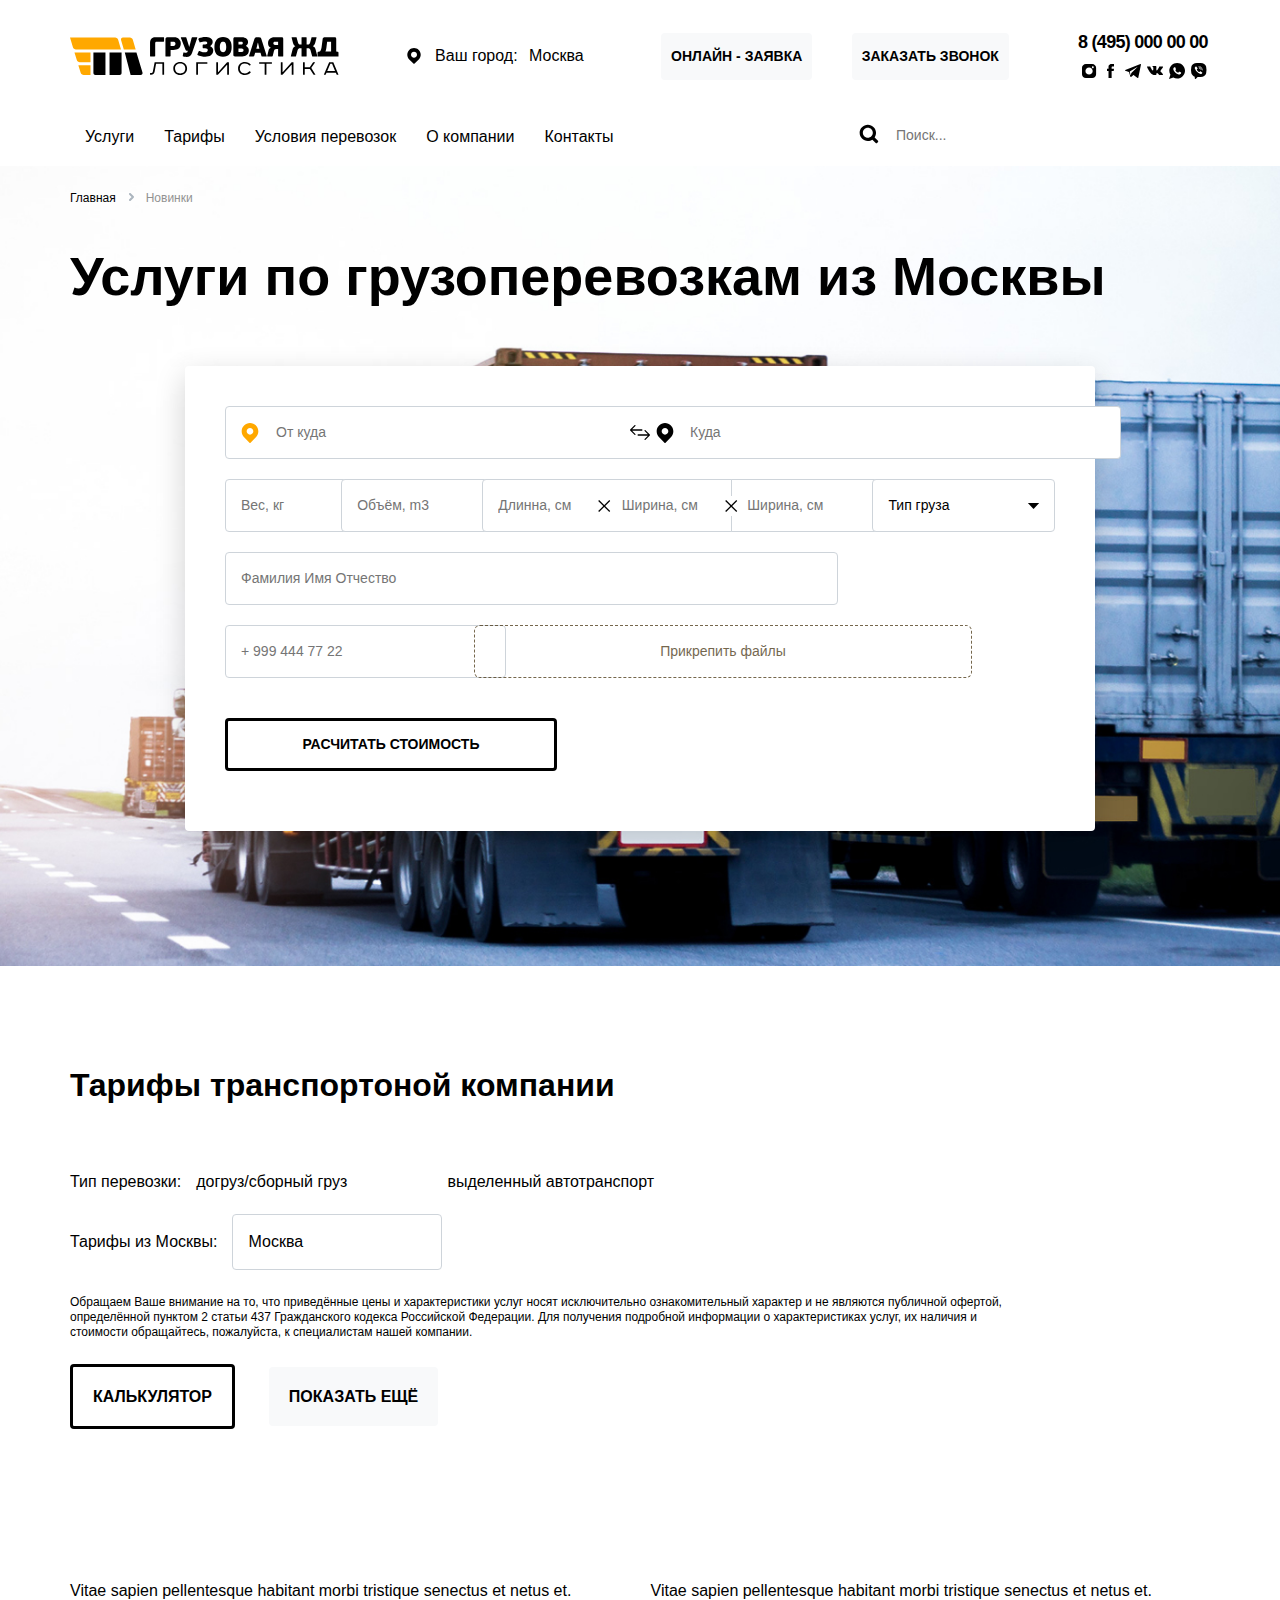
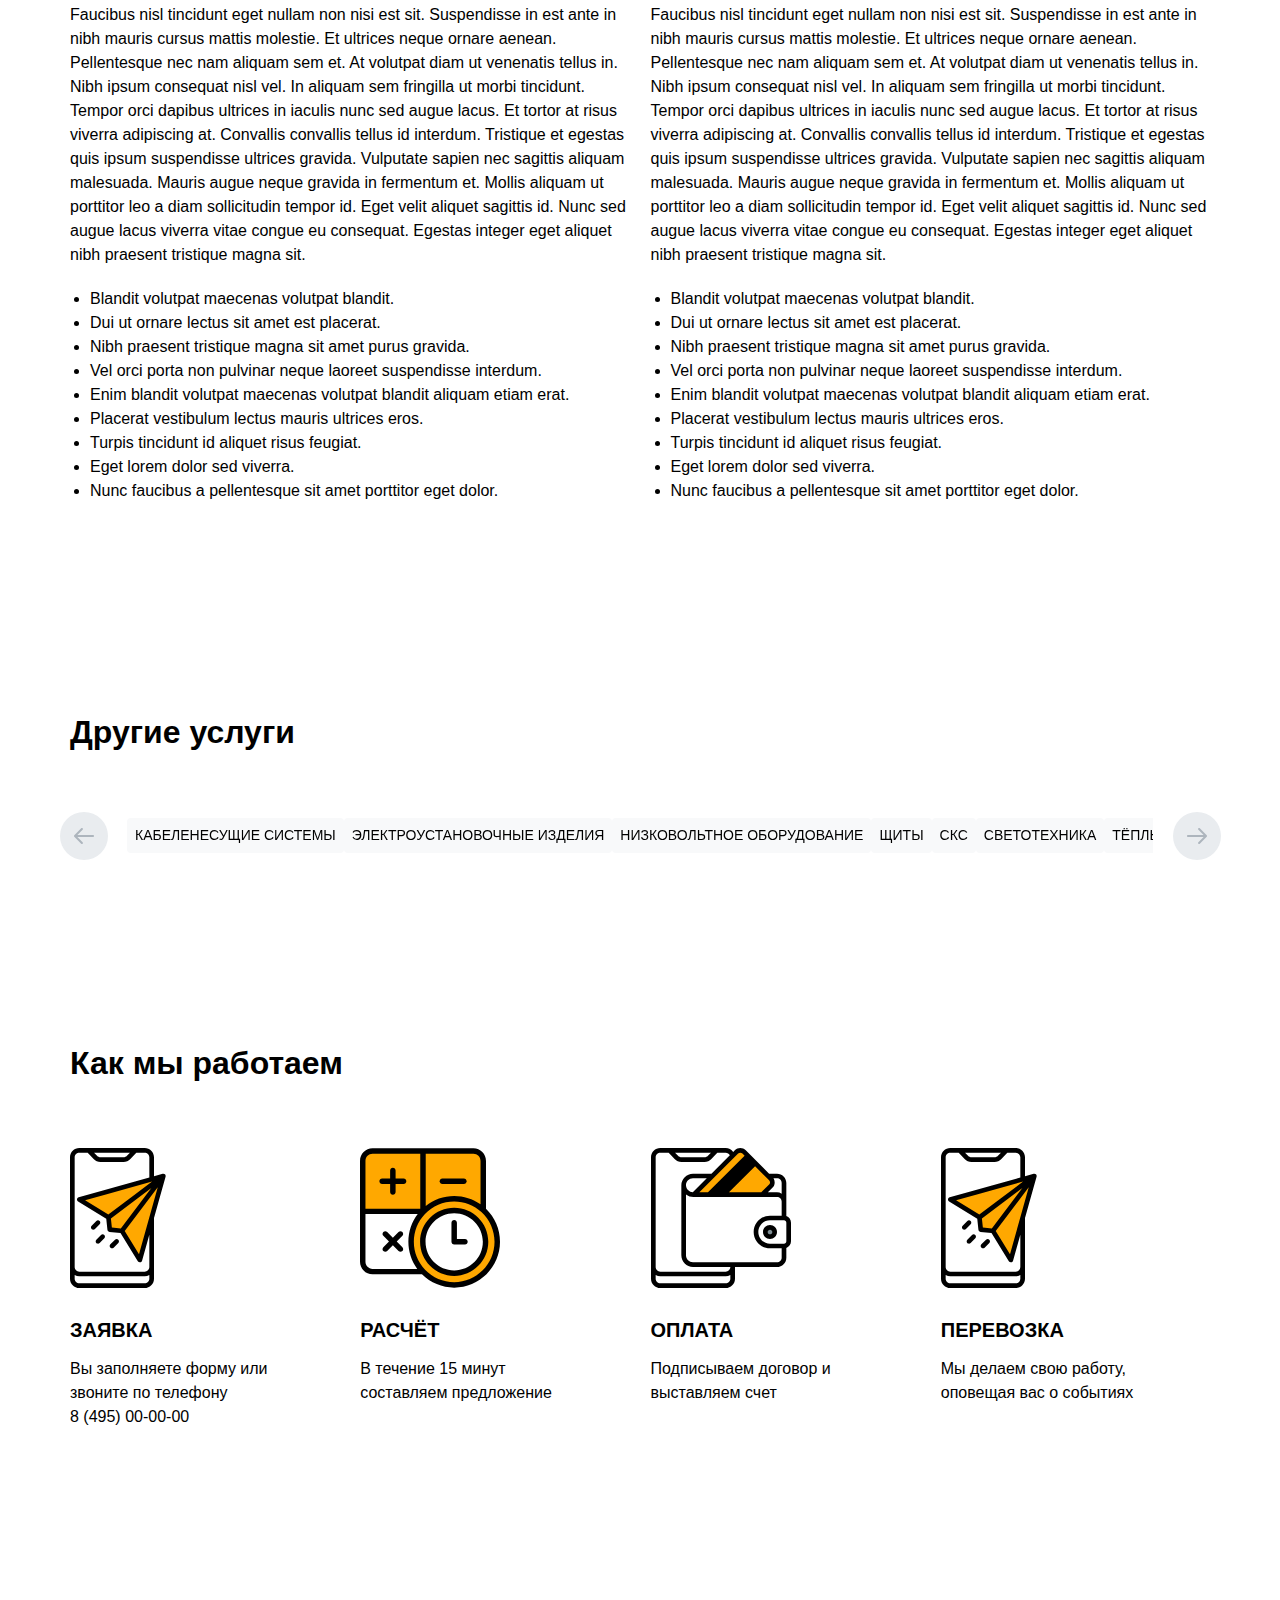
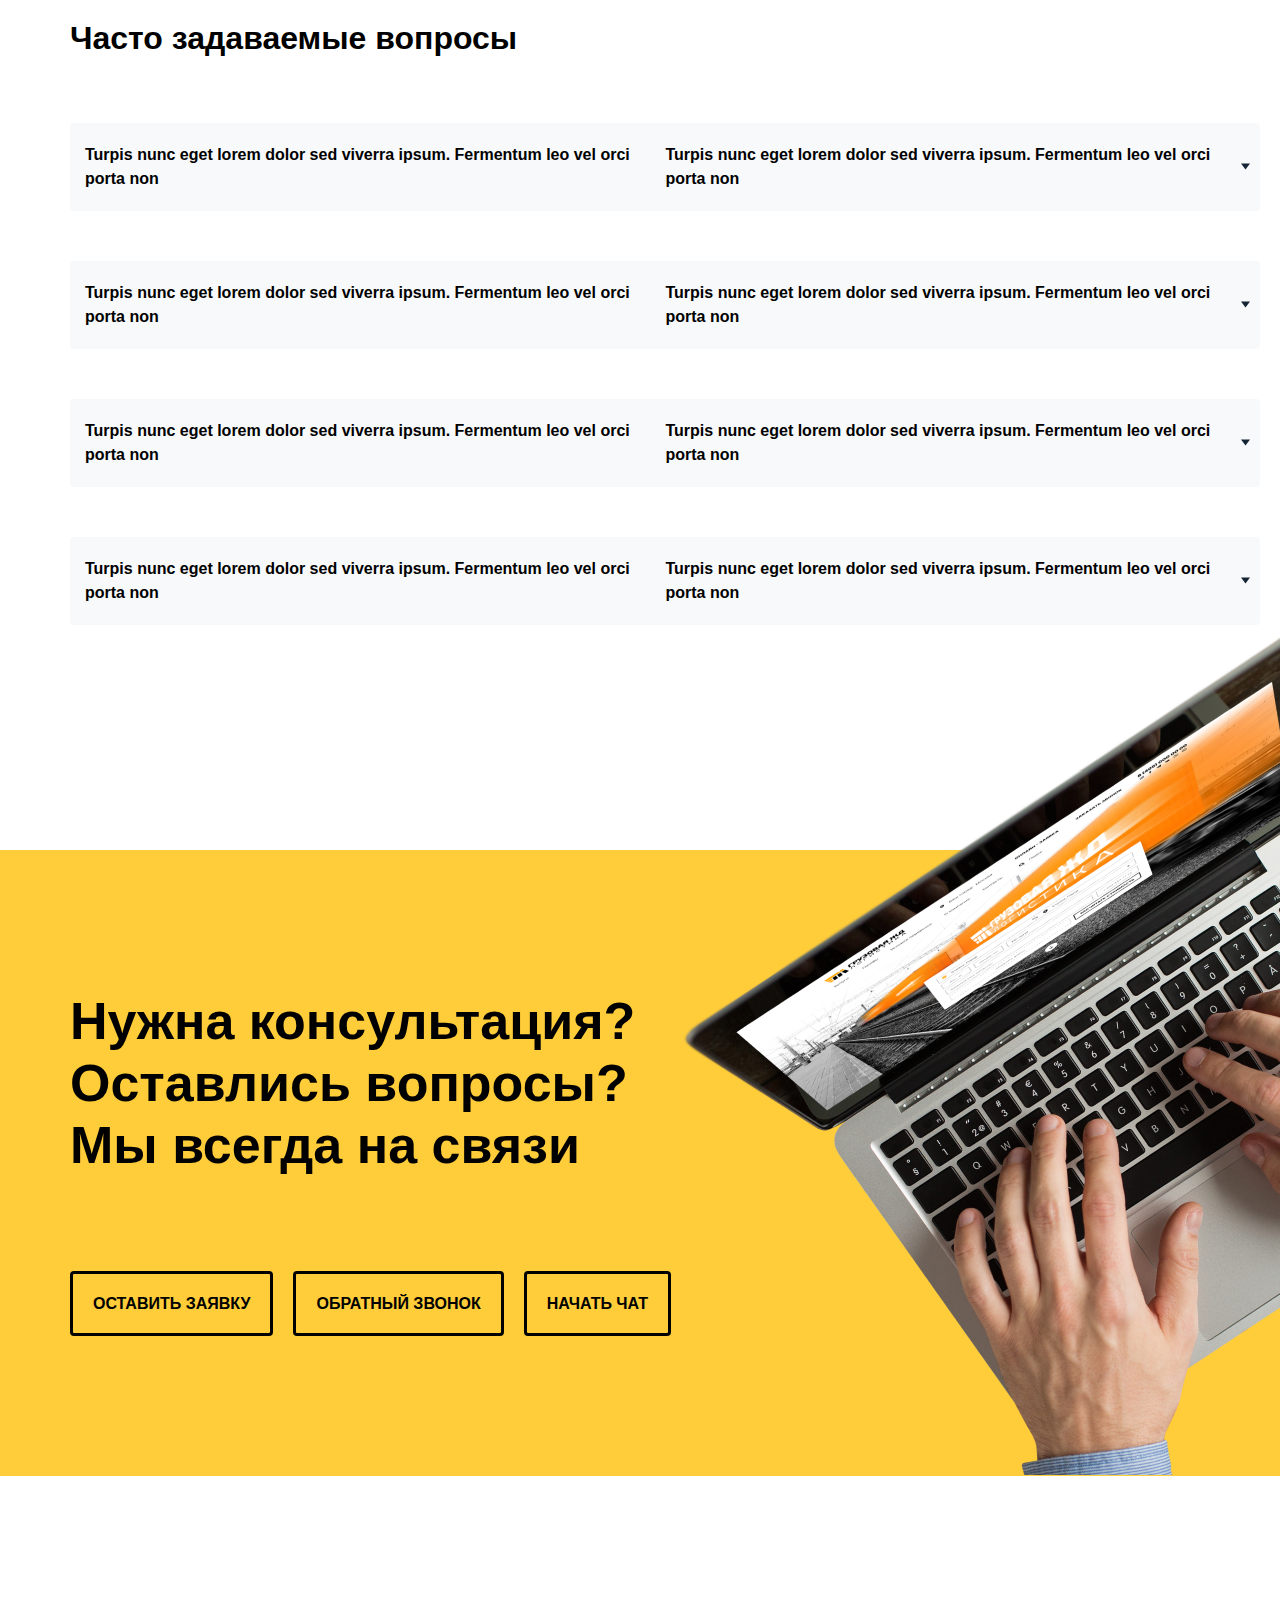
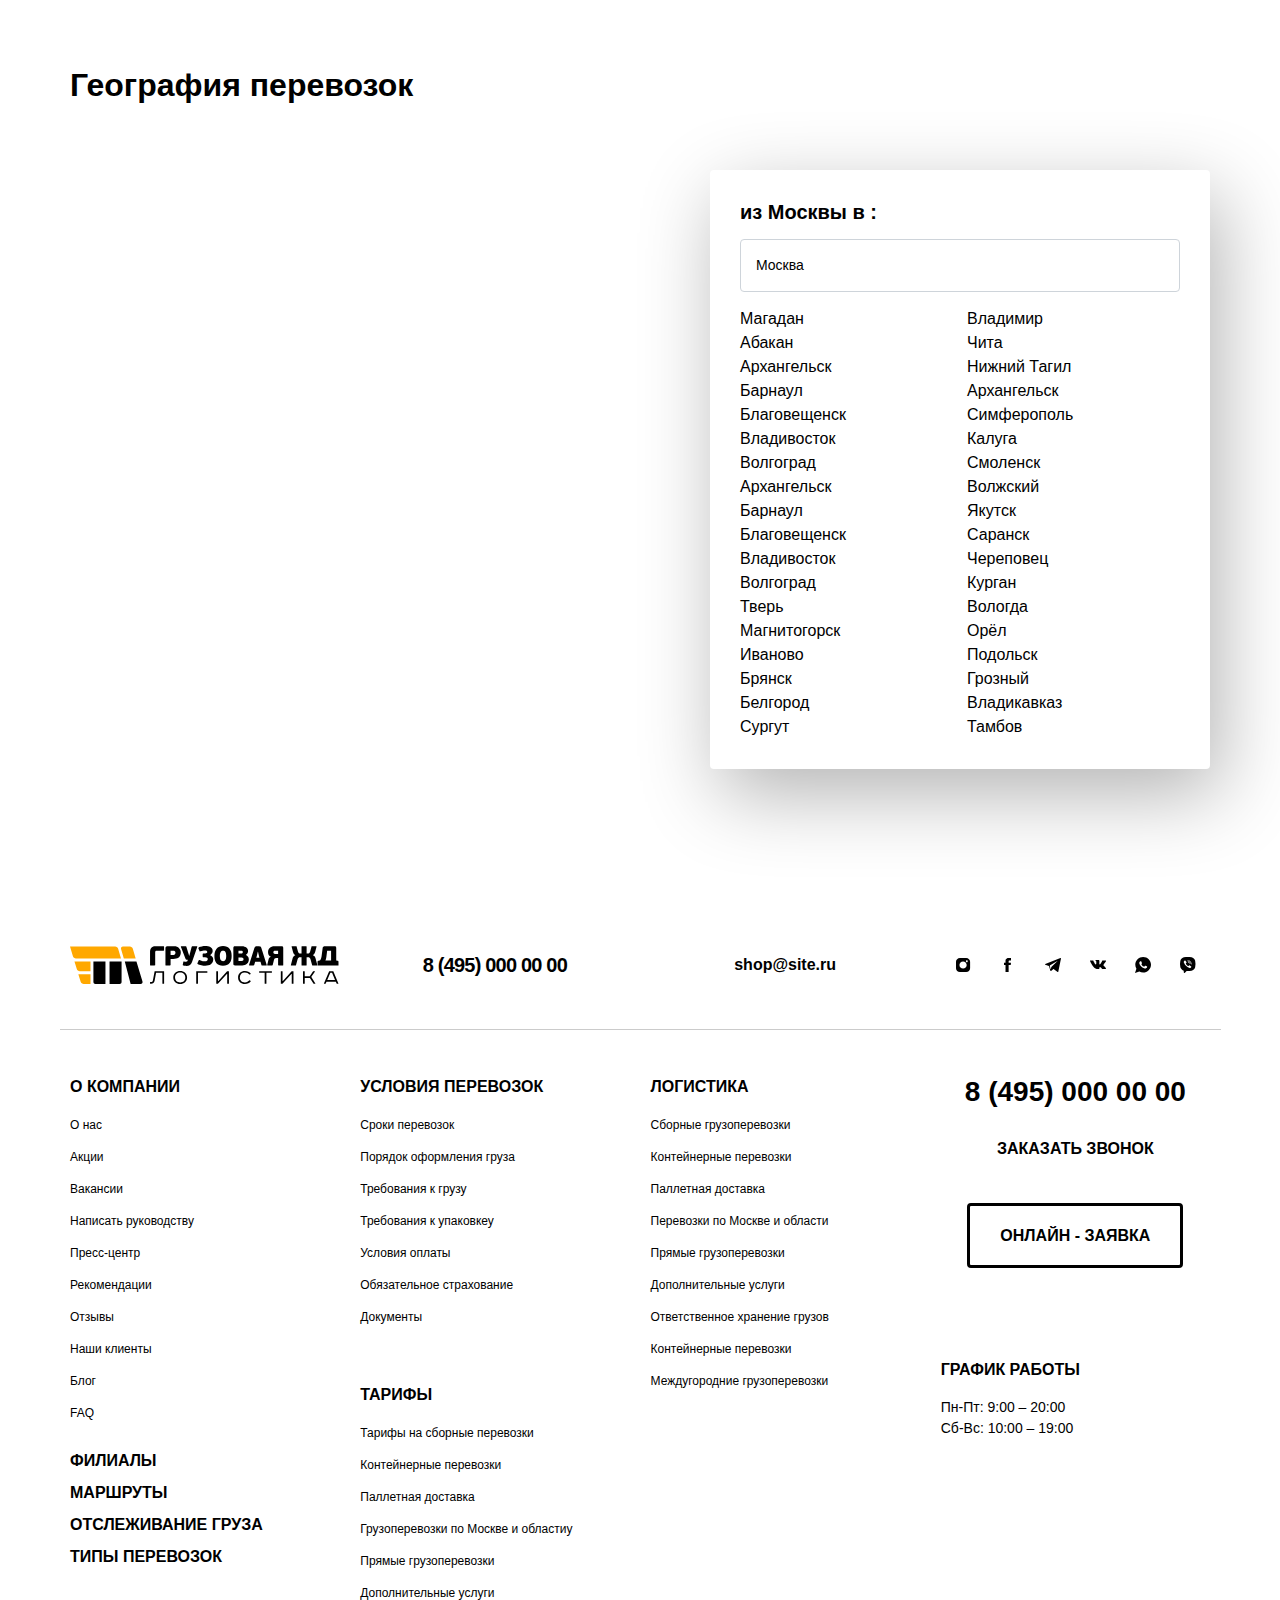
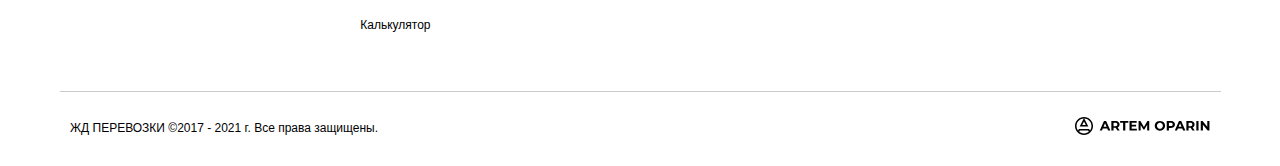
<file: plans.html>
<!doctype html>
<html lang="ru">

<head>
  <meta charset="UTF-8">
  <meta name="viewport" content="width=device-width,initial-scale=1">
  <meta http-equiv="X-UA-Compatible" content="ie=edge">
  <link rel="shortcut icon" href="img/favicon/favicon.ico">
  <link rel="icon" type="image/vnd.microsoft.icon" href="img/favicon/favicon.ico">
  <link rel="icon" type="image/x-icon" href="img/favicon/favicon.ico">
  <link rel="icon" href="img/favicon/favicon.ico">
  <title>Title</title>
  <link href="vendors~main.css" rel="stylesheet">
  <link href="main.css" rel="stylesheet">
</head>

<body>
  <header class="header" itemscope itemtype="http://schema.org/Organization">
    <div class="container">
      <div class="row align-items-center header__row">
        <div class="col-6 col-sm-4 col-md-3 col-xl-6">
          <div class="row align-items-center">
            <div class="col"><a href="index.html" class="logo"><img src="img/logo.svg" alt="" itemprop="logo"></a></div>
            <div class="d-none d-xl-block col"><a href="#" class="header__city d-none d-lg-flex align-items-center justify-content-center js-region"><img src="img/map.svg" alt="map" class="js-region">
                <p>Ваш город: <span class="js-region-city">Москва</span></p>
              </a></div>
          </div>
        </div>
        <div class="col d-none d-md-flex justify-content-center"><button class="btn btn-white header__btn js-query">ОНЛАЙН - ЗАЯВКА</button></div>
        <div class="col d-flex justify-content-end justify-content-sm-center"><button class="btn btn-white header__btn js-call">ЗАКАЗАТЬ ЗВОНОК</button>
          <div class="header__burger js-modal-header"><img src="img/bur.svg" alt="" class="js-modal-header"></div>
        </div>
        <div class="col d-none d-sm-flex justify-content-end">
          <nav class="header-social"><a href="tel:83457364958" class="header-social__tel" itemprop="telephone">8 (495) 000 00 00</a>
            <nav class="header-social__links"><a href="#" target="_blank"><img src="img/inst.svg" alt="Social icon"></a><a href="#" target="_blank"><img src="img/fb.svg" alt="Social icon"></a><a href="#" target="_blank"><img src="img/tg.svg" alt="Social icon"></a><a href="#" target="_blank"><img src="img/vk.svg" alt="Social icon"></a><a href="#" target="_blank"><img src="img/wp.svg" alt="Social icon"></a><a href="#" target="_blank"><img src="img/vb.svg" alt="Social icon"></a></nav>
          </nav>
        </div>
      </div>
      <div class="row">
        <div class="d-none col-md-10 col-lg-8 col-xxl-6 d-md-flex align-items-center">
          <ul data-da=".adaptive-menu,767,2" class="header-menu">
            <li><a href="#">Услуги</a>
              <ul>
                <li><a href="#">Грузоперевозки по России</a>
                  <ul>
                    <li><a href="#">ЖД перевозки</a></li>
                    <li><a href="#">Контейнерные перевозки</a></li>
                    <li><a href="#">Автомобильные перевозки</a></li>
                    <li><a href="#">Перевозка негабарита</a></li>
                    <li><a href="#">Экспедирование грузов</a></li>
                    <li><a href="#">Автоэкспедирование</a></li>
                    <li><a href="#">Погрузочно-разгрузочные работы</a></li>
                    <li><a href="#">Упаковка груза</a></li>
                    <li><a href="#">Страхование груза</a></li>
                    <li><a href="#">Ответственное хранение</a></li>
                    <li><a href="#">Возврат документов</a></li>
                  </ul>
                  <ol>
                    <li><input type="search" placeholder="Поиск"></li>
                    <li><a href="#">Абакан</a></li>
                    <li><a href="#">Альметьевск</a></li>
                    <li><a href="#">Анадырь</a></li>
                    <li><a href="#">Ангарск</a></li>
                    <li><a href="#">Армавир</a></li>
                    <li><a href="#">Архангельск</a></li>
                    <li><a href="#">Астрахань</a></li>
                    <li><a href="#">Ачинск</a></li>
                    <li><a href="#">Балаково</a></li>
                    <li><a href="#">Барнаул</a></li>
                    <li><a href="#">Батайск</a></li>
                    <li><a href="#">Белгород</a></li>
                    <li><a href="#">Березники</a></li>
                    <li><a href="#">Бийск</a></li>
                    <li><a href="#">Биробиджан</a></li>
                    <li><a href="#">Благовещенск</a></li>
                    <li><a href="#">Братск</a></li>
                    <li><a href="#">Брянск</a></li>
                    <li><a href="#">Бузулук</a></li>
                    <li><a href="#">Великий Новгород</a></li>
                    <li><a href="#">Верхняя Пышма</a></li>
                    <li><a href="#">Владивосток</a></li>
                    <li><a href="#">Владикавказ</a></li>
                    <li><a href="#">Владимир</a></li>
                    <li><a href="#">Волгоград</a></li>
                    <li><a href="#">Волгодонск</a></li>
                    <li><a href="#">Волжский</a></li>
                    <li><a href="#">Вологда</a></li>
                    <li><a href="#">Воронеж</a></li>
                  </ol>
                </li>
                <li><a href="#">Грузоперевозки по Беларусь</a>
                  <ul>
                    <li><a href="#">ЖД перевозки</a></li>
                    <li><a href="#">Контейнерные перевозки</a></li>
                    <li><a href="#">Автомобильные перевозки</a></li>
                    <li><a href="#">Перевозка негабарита</a></li>
                    <li><a href="#">Экспедирование грузов</a></li>
                    <li><a href="#">Автоэкспедирование</a></li>
                    <li><a href="#">Погрузочно-разгрузочные работы</a></li>
                    <li><a href="#">Упаковка груза</a></li>
                    <li><a href="#">Страхование груза</a></li>
                    <li><a href="#">Ответственное хранение</a></li>
                    <li><a href="#">Возврат документов</a></li>
                  </ul>
                  <ol>
                    <li><input type="search" placeholder="Поиск"></li>
                    <li><a href="#">Абакан</a></li>
                    <li><a href="#">Альметьевск</a></li>
                    <li><a href="#">Анадырь</a></li>
                    <li><a href="#">Ангарск</a></li>
                    <li><a href="#">Армавир</a></li>
                    <li><a href="#">Архангельск</a></li>
                    <li><a href="#">Астрахань</a></li>
                    <li><a href="#">Ачинск</a></li>
                    <li><a href="#">Балаково</a></li>
                    <li><a href="#">Барнаул</a></li>
                    <li><a href="#">Батайск</a></li>
                    <li><a href="#">Белгород</a></li>
                    <li><a href="#">Березники</a></li>
                    <li><a href="#">Бийск</a></li>
                    <li><a href="#">Биробиджан</a></li>
                    <li><a href="#">Благовещенск</a></li>
                    <li><a href="#">Братск</a></li>
                    <li><a href="#">Брянск</a></li>
                    <li><a href="#">Бузулук</a></li>
                    <li><a href="#">Великий Новгород</a></li>
                    <li><a href="#">Верхняя Пышма</a></li>
                    <li><a href="#">Владивосток</a></li>
                    <li><a href="#">Владикавказ</a></li>
                    <li><a href="#">Владимир</a></li>
                    <li><a href="#">Волгоград</a></li>
                    <li><a href="#">Волгодонск</a></li>
                    <li><a href="#">Волжский</a></li>
                    <li><a href="#">Вологда</a></li>
                    <li><a href="#">Воронеж</a></li>
                  </ol>
                </li>
                <li><a href="#">Грузоперевозки по Казахстан</a>
                  <ul>
                    <li><a href="#">ЖД перевозки</a></li>
                    <li><a href="#">Контейнерные перевозки</a></li>
                    <li><a href="#">Автомобильные перевозки</a></li>
                    <li><a href="#">Перевозка негабарита</a></li>
                    <li><a href="#">Экспедирование грузов</a></li>
                    <li><a href="#">Автоэкспедирование</a></li>
                    <li><a href="#">Погрузочно-разгрузочные работы</a></li>
                    <li><a href="#">Упаковка груза</a></li>
                    <li><a href="#">Страхование груза</a></li>
                    <li><a href="#">Ответственное хранение</a></li>
                    <li><a href="#">Возврат документов</a></li>
                  </ul>
                  <ol>
                    <li><input type="search" placeholder="Поиск"></li>
                    <li><a href="#">Абакан</a></li>
                    <li><a href="#">Альметьевск</a></li>
                    <li><a href="#">Анадырь</a></li>
                    <li><a href="#">Ангарск</a></li>
                    <li><a href="#">Армавир</a></li>
                    <li><a href="#">Архангельск</a></li>
                    <li><a href="#">Астрахань</a></li>
                    <li><a href="#">Ачинск</a></li>
                    <li><a href="#">Балаково</a></li>
                    <li><a href="#">Барнаул</a></li>
                    <li><a href="#">Батайск</a></li>
                    <li><a href="#">Белгород</a></li>
                    <li><a href="#">Березники</a></li>
                    <li><a href="#">Бийск</a></li>
                    <li><a href="#">Биробиджан</a></li>
                    <li><a href="#">Благовещенск</a></li>
                    <li><a href="#">Братск</a></li>
                    <li><a href="#">Брянск</a></li>
                    <li><a href="#">Бузулук</a></li>
                    <li><a href="#">Великий Новгород</a></li>
                    <li><a href="#">Верхняя Пышма</a></li>
                    <li><a href="#">Владивосток</a></li>
                    <li><a href="#">Владикавказ</a></li>
                    <li><a href="#">Владимир</a></li>
                    <li><a href="#">Волгоград</a></li>
                    <li><a href="#">Волгодонск</a></li>
                    <li><a href="#">Волжский</a></li>
                    <li><a href="#">Вологда</a></li>
                    <li><a href="#">Воронеж</a></li>
                  </ol>
                </li>
                <li><a href="#">Подбор автотранспорта</a>
                  <ul>
                    <li><a href="#">ЖД перевозки</a></li>
                    <li><a href="#">Контейнерные перевозки</a></li>
                    <li><a href="#">Автомобильные перевозки</a></li>
                    <li><a href="#">Перевозка негабарита</a></li>
                    <li><a href="#">Экспедирование грузов</a></li>
                    <li><a href="#">Автоэкспедирование</a></li>
                    <li><a href="#">Погрузочно-разгрузочные работы</a></li>
                    <li><a href="#">Упаковка груза</a></li>
                    <li><a href="#">Страхование груза</a></li>
                    <li><a href="#">Ответственное хранение</a></li>
                    <li><a href="#">Возврат документов</a></li>
                  </ul>
                  <ol>
                    <li><input type="search" placeholder="Поиск"></li>
                    <li><a href="#">Абакан</a></li>
                    <li><a href="#">Альметьевск</a></li>
                    <li><a href="#">Анадырь</a></li>
                    <li><a href="#">Ангарск</a></li>
                    <li><a href="#">Армавир</a></li>
                    <li><a href="#">Архангельск</a></li>
                    <li><a href="#">Астрахань</a></li>
                    <li><a href="#">Ачинск</a></li>
                    <li><a href="#">Балаково</a></li>
                    <li><a href="#">Барнаул</a></li>
                    <li><a href="#">Батайск</a></li>
                    <li><a href="#">Белгород</a></li>
                    <li><a href="#">Березники</a></li>
                    <li><a href="#">Бийск</a></li>
                    <li><a href="#">Биробиджан</a></li>
                    <li><a href="#">Благовещенск</a></li>
                    <li><a href="#">Братск</a></li>
                    <li><a href="#">Брянск</a></li>
                    <li><a href="#">Бузулук</a></li>
                    <li><a href="#">Великий Новгород</a></li>
                    <li><a href="#">Верхняя Пышма</a></li>
                    <li><a href="#">Владивосток</a></li>
                    <li><a href="#">Владикавказ</a></li>
                    <li><a href="#">Владимир</a></li>
                    <li><a href="#">Волгоград</a></li>
                    <li><a href="#">Волгодонск</a></li>
                    <li><a href="#">Волжский</a></li>
                    <li><a href="#">Вологда</a></li>
                    <li><a href="#">Воронеж</a></li>
                  </ol>
                </li>
                <li><a href="#">Отраслевые решения</a>
                  <ul>
                    <li><a href="#">ЖД перевозки</a></li>
                    <li><a href="#">Контейнерные перевозки</a></li>
                    <li><a href="#">Автомобильные перевозки</a></li>
                    <li><a href="#">Перевозка негабарита</a></li>
                    <li><a href="#">Экспедирование грузов</a></li>
                    <li><a href="#">Автоэкспедирование</a></li>
                    <li><a href="#">Погрузочно-разгрузочные работы</a></li>
                    <li><a href="#">Упаковка груза</a></li>
                    <li><a href="#">Страхование груза</a></li>
                    <li><a href="#">Ответственное хранение</a></li>
                    <li><a href="#">Возврат документов</a></li>
                  </ul>
                  <ol>
                    <li><input type="search" placeholder="Поиск"></li>
                    <li><a href="#">Абакан</a></li>
                    <li><a href="#">Альметьевск</a></li>
                    <li><a href="#">Анадырь</a></li>
                    <li><a href="#">Ангарск</a></li>
                    <li><a href="#">Армавир</a></li>
                    <li><a href="#">Архангельск</a></li>
                    <li><a href="#">Астрахань</a></li>
                    <li><a href="#">Ачинск</a></li>
                    <li><a href="#">Балаково</a></li>
                    <li><a href="#">Барнаул</a></li>
                    <li><a href="#">Батайск</a></li>
                    <li><a href="#">Белгород</a></li>
                    <li><a href="#">Березники</a></li>
                    <li><a href="#">Бийск</a></li>
                    <li><a href="#">Биробиджан</a></li>
                    <li><a href="#">Благовещенск</a></li>
                    <li><a href="#">Братск</a></li>
                    <li><a href="#">Брянск</a></li>
                    <li><a href="#">Бузулук</a></li>
                    <li><a href="#">Великий Новгород</a></li>
                    <li><a href="#">Верхняя Пышма</a></li>
                    <li><a href="#">Владивосток</a></li>
                    <li><a href="#">Владикавказ</a></li>
                    <li><a href="#">Владимир</a></li>
                    <li><a href="#">Волгоград</a></li>
                    <li><a href="#">Волгодонск</a></li>
                    <li><a href="#">Волжский</a></li>
                    <li><a href="#">Вологда</a></li>
                    <li><a href="#">Воронеж</a></li>
                  </ol>
                </li>
              </ul>
            </li>
            <li><a href="#">Тарифы</a></li>
            <li><a href="#">Условия перевозок</a></li>
            <li><a href="#">О компании</a></li>
            <li><a href="#">Контакты</a></li>
          </ul>
        </div>
        <div class="d-none col-2 col-lg-4 col-xxl-6 d-md-flex align-items-center">
          <div class="header__search-img js-search"><img src="img/srch.svg" class="js-search" alt=""></div>
          <form action="POST">
            <div class="form-wrapper-header"><span><button type="submit" class="btn"><img src="img/srch.svg" alt=""></button></span><span><input type="search" class="form-control" placeholder="Поиск..."></span></div>
          </form>
        </div>
      </div>
    </div>
  </header>
  <main>
    <section class="breadcrumbs breadcrumbs-gray">
      <div class="headcrumbs kama_breadcrumbs" itemscope="" itemtype="http://schema.org/BreadcrumbList">
        <div class="container"><span itemprop="itemListElement" itemscope="" itemtype="http://schema.org/ListItem"><a href="https://woo-kosmetka.webdevlair.com" itemprop="item"><span itemprop="name">Главная</span> </a></span><span class="kb_sep"></span> <span class="kb_title">Новинки</span></div>
      </div>
    </section>
    <section class="banner" style="background-image: url('img/ban5.jpg')">
      <div class="container">
        <div class="row">
          <div class="col">
            <div class="banner-slide">
              <h1 class="banner-slide__title banner-slide__title-black">Услуги по грузоперевозкам из Москвы</h1>
              <div class="banner-slide__form">
                <form action="post"><span><input type="text" class="form-control form__input" placeholder="От куда"> </span><span><input type="text" class="form-control form__input" placeholder="Куда"> </span><span><input type="number" class="form-control form__input" placeholder="Вес, кг"> </span><span><input type="number" class="form-control form__input" placeholder="Объём, m3"> </span><span><input type="number" class="form-control form__input" placeholder="Длинна, см"> </span><span><input type="number" class="form-control form__input" placeholder="Ширина, см"> </span><span><input type="number" class="form-control form__input" placeholder="Ширина, см"> </span><span><select class="form-control form__input">
                      <option value="Тип груза" selected="selected" disabled="disabled">Тип груза</option>
                      <option value="Тип груза">Тип груза</option>
                      <option value="Тип груза">Тип груза</option>
                      <option value="Тип груза">Тип груза</option>
                      <option value="Тип груза">Тип груза</option>
                      <option value="Тип груза">Тип груза</option>
                    </select> </span><span><input type="text" class="form-control form__input" placeholder="Фамилия Имя Отчество"> </span><span><input type="tel" class="form-control form__input" placeholder="+ 999 444 77 22"> </span><span><label for="your-select-file-banner" class="form__upload">Прикрепить файлы</label> <input type="file" id="your-select-file-banner" class="form-control d-none"> </span><span><button type="submit" class="btn btn-transparent-border btn-transparent-border-black">РАСЧИТАТЬ СТОИМОСТЬ</button></span></form>
              </div>
            </div>
          </div>
        </div>
      </div>
    </section>
    <section class="tariffs">
      <div class="container">
        <div class="row">
          <div class="col-12">
            <h2 class="title">Тарифы транспортоной компании</h2>
            <nav class="tariffs-nav">
              <p>Тип перевозки:</p><a href="#" class="js-tariffs-link">догруз/сборный груз</a> <a href="#" class="js-tariffs-link">выделенный автотранспорт</a>
            </nav>
            <div class="tariffs-city">
              <p>Тарифы из Москвы:</p><select name="select-city" class="form-control form__input">
                <option value="Москва">Москва</option>
                <option value="Москва">Москва</option>
                <option value="Москва">Москва</option>
                <option value="Москва">Москва</option>
                <option value="Москва">Москва</option>
                <option value="Москва">Москва</option>
              </select>
            </div>
          </div>
          <div class="tab js-tariffs-tab">
            <table class="tariffs-table">
              <thead>
                <tr>
                  <td></td>
                  <td>500 Кг</td>
                  <td>3 т</td>
                  <td>5 т</td>
                  <td>7 т</td>
                  <td>10 т</td>
                </tr>
              </thead>
              <tbody>
                <tr>
                  <td>Астрахань</td>
                  <td>10 480 ₽</td>
                  <td>29 350 ₽</td>
                  <td>34 940 ₽</td>
                  <td>44 010 ₽</td>
                  <td>52 400 ₽</td>
                </tr>
                <tr>
                  <td>Астрахань</td>
                  <td>10 480 ₽</td>
                  <td>29 350 ₽</td>
                  <td>34 940 ₽</td>
                  <td>44 010 ₽</td>
                  <td>52 400 ₽</td>
                </tr>
                <tr>
                  <td>Астрахань</td>
                  <td>10 480 ₽</td>
                  <td>29 350 ₽</td>
                  <td>34 940 ₽</td>
                  <td>44 010 ₽</td>
                  <td>52 400 ₽</td>
                </tr>
                <tr>
                  <td>Астрахань</td>
                  <td>10 480 ₽</td>
                  <td>29 350 ₽</td>
                  <td>34 940 ₽</td>
                  <td>44 010 ₽</td>
                  <td>52 400 ₽</td>
                </tr>
                <tr>
                  <td>Астрахань</td>
                  <td>10 480 ₽</td>
                  <td>29 350 ₽</td>
                  <td>34 940 ₽</td>
                  <td>44 010 ₽</td>
                  <td>52 400 ₽</td>
                </tr>
                <tr>
                  <td>Астрахань</td>
                  <td>10 480 ₽</td>
                  <td>29 350 ₽</td>
                  <td>34 940 ₽</td>
                  <td>44 010 ₽</td>
                  <td>52 400 ₽</td>
                </tr>
                <tr>
                  <td>Астрахань</td>
                  <td>10 480 ₽</td>
                  <td>29 350 ₽</td>
                  <td>34 940 ₽</td>
                  <td>44 010 ₽</td>
                  <td>52 400 ₽</td>
                </tr>
                <tr>
                  <td>Астрахань</td>
                  <td>10 480 ₽</td>
                  <td>29 350 ₽</td>
                  <td>34 940 ₽</td>
                  <td>44 010 ₽</td>
                  <td>52 400 ₽</td>
                </tr>
                <tr>
                  <td>Астрахань</td>
                  <td>10 480 ₽</td>
                  <td>29 350 ₽</td>
                  <td>34 940 ₽</td>
                  <td>44 010 ₽</td>
                  <td>52 400 ₽</td>
                </tr>
                <tr>
                  <td>Астрахань</td>
                  <td>10 480 ₽</td>
                  <td>29 350 ₽</td>
                  <td>34 940 ₽</td>
                  <td>44 010 ₽</td>
                  <td>52 400 ₽</td>
                </tr>
                <tr>
                  <td>Астрахань</td>
                  <td>10 480 ₽</td>
                  <td>29 350 ₽</td>
                  <td>34 940 ₽</td>
                  <td>44 010 ₽</td>
                  <td>52 400 ₽</td>
                </tr>
                <tr>
                  <td>Астрахань</td>
                  <td>10 480 ₽</td>
                  <td>29 350 ₽</td>
                  <td>34 940 ₽</td>
                  <td>44 010 ₽</td>
                  <td>52 400 ₽</td>
                </tr>
                <tr>
                  <td>Астрахань</td>
                  <td>10 480 ₽</td>
                  <td>29 350 ₽</td>
                  <td>34 940 ₽</td>
                  <td>44 010 ₽</td>
                  <td>52 400 ₽</td>
                </tr>
                <tr>
                  <td>Астрахань</td>
                  <td>10 480 ₽</td>
                  <td>29 350 ₽</td>
                  <td>34 940 ₽</td>
                  <td>44 010 ₽</td>
                  <td>52 400 ₽</td>
                </tr>
                <tr>
                  <td>Астрахань</td>
                  <td>10 480 ₽</td>
                  <td>29 350 ₽</td>
                  <td>34 940 ₽</td>
                  <td>44 010 ₽</td>
                  <td>52 400 ₽</td>
                </tr>
                <tr>
                  <td>Астрахань</td>
                  <td>10 480 ₽</td>
                  <td>29 350 ₽</td>
                  <td>34 940 ₽</td>
                  <td>44 010 ₽</td>
                  <td>52 400 ₽</td>
                </tr>
                <tr>
                  <td>Астрахань</td>
                  <td>10 480 ₽</td>
                  <td>29 350 ₽</td>
                  <td>34 940 ₽</td>
                  <td>44 010 ₽</td>
                  <td>52 400 ₽</td>
                </tr>
                <tr>
                  <td>Астрахань</td>
                  <td>10 480 ₽</td>
                  <td>29 350 ₽</td>
                  <td>34 940 ₽</td>
                  <td>44 010 ₽</td>
                  <td>52 400 ₽</td>
                </tr>
                <tr>
                  <td>Астрахань</td>
                  <td>10 480 ₽</td>
                  <td>29 350 ₽</td>
                  <td>34 940 ₽</td>
                  <td>44 010 ₽</td>
                  <td>52 400 ₽</td>
                </tr>
                <tr>
                  <td>Астрахань</td>
                  <td>10 480 ₽</td>
                  <td>29 350 ₽</td>
                  <td>34 940 ₽</td>
                  <td>44 010 ₽</td>
                  <td>52 400 ₽</td>
                </tr>
                <tr>
                  <td>Астрахань</td>
                  <td>10 480 ₽</td>
                  <td>29 350 ₽</td>
                  <td>34 940 ₽</td>
                  <td>44 010 ₽</td>
                  <td>52 400 ₽</td>
                </tr>
                <tr>
                  <td>Астрахань</td>
                  <td>10 480 ₽</td>
                  <td>29 350 ₽</td>
                  <td>34 940 ₽</td>
                  <td>44 010 ₽</td>
                  <td>52 400 ₽</td>
                </tr>
                <tr>
                  <td>Астрахань</td>
                  <td>10 480 ₽</td>
                  <td>29 350 ₽</td>
                  <td>34 940 ₽</td>
                  <td>44 010 ₽</td>
                  <td>52 400 ₽</td>
                </tr>
                <tr>
                  <td>Астрахань</td>
                  <td>10 480 ₽</td>
                  <td>29 350 ₽</td>
                  <td>34 940 ₽</td>
                  <td>44 010 ₽</td>
                  <td>52 400 ₽</td>
                </tr>
              </tbody>
            </table>
          </div>
          <div class="tab js-tariffs-tab">
            <table class="tariffs-table">
              <thead>
                <tr>
                  <td></td>
                  <td>500 Кг</td>
                  <td>3 т</td>
                  <td>5 т</td>
                  <td>7 т</td>
                  <td>10 т</td>
                </tr>
              </thead>
              <tbody>
                <tr>
                  <td>Астрахань</td>
                  <td>10 480 ₽</td>
                  <td>29 350 ₽</td>
                  <td>34 940 ₽</td>
                  <td>44 010 ₽</td>
                  <td>52 400 ₽</td>
                </tr>
                <tr>
                  <td>Астрахань</td>
                  <td>10 480 ₽</td>
                  <td>29 350 ₽</td>
                  <td>34 940 ₽</td>
                  <td>44 010 ₽</td>
                  <td>52 400 ₽</td>
                </tr>
                <tr>
                  <td>Астрахань</td>
                  <td>10 480 ₽</td>
                  <td>29 350 ₽</td>
                  <td>34 940 ₽</td>
                  <td>44 010 ₽</td>
                  <td>52 400 ₽</td>
                </tr>
                <tr>
                  <td>Астрахань</td>
                  <td>10 480 ₽</td>
                  <td>29 350 ₽</td>
                  <td>34 940 ₽</td>
                  <td>44 010 ₽</td>
                  <td>52 400 ₽</td>
                </tr>
                <tr>
                  <td>Астрахань</td>
                  <td>10 480 ₽</td>
                  <td>29 350 ₽</td>
                  <td>34 940 ₽</td>
                  <td>44 010 ₽</td>
                  <td>52 400 ₽</td>
                </tr>
                <tr>
                  <td>Астрахань</td>
                  <td>10 480 ₽</td>
                  <td>29 350 ₽</td>
                  <td>34 940 ₽</td>
                  <td>44 010 ₽</td>
                  <td>52 400 ₽</td>
                </tr>
                <tr>
                  <td>Астрахань</td>
                  <td>10 480 ₽</td>
                  <td>29 350 ₽</td>
                  <td>34 940 ₽</td>
                  <td>44 010 ₽</td>
                  <td>52 400 ₽</td>
                </tr>
                <tr>
                  <td>Астрахань</td>
                  <td>10 480 ₽</td>
                  <td>29 350 ₽</td>
                  <td>34 940 ₽</td>
                  <td>44 010 ₽</td>
                  <td>52 400 ₽</td>
                </tr>
                <tr>
                  <td>Астрахань</td>
                  <td>10 480 ₽</td>
                  <td>29 350 ₽</td>
                  <td>34 940 ₽</td>
                  <td>44 010 ₽</td>
                  <td>52 400 ₽</td>
                </tr>
                <tr>
                  <td>Астрахань</td>
                  <td>10 480 ₽</td>
                  <td>29 350 ₽</td>
                  <td>34 940 ₽</td>
                  <td>44 010 ₽</td>
                  <td>52 400 ₽</td>
                </tr>
                <tr>
                  <td>Астрахань</td>
                  <td>10 480 ₽</td>
                  <td>29 350 ₽</td>
                  <td>34 940 ₽</td>
                  <td>44 010 ₽</td>
                  <td>52 400 ₽</td>
                </tr>
                <tr>
                  <td>Астрахань</td>
                  <td>10 480 ₽</td>
                  <td>29 350 ₽</td>
                  <td>34 940 ₽</td>
                  <td>44 010 ₽</td>
                  <td>52 400 ₽</td>
                </tr>
                <tr>
                  <td>Астрахань</td>
                  <td>10 480 ₽</td>
                  <td>29 350 ₽</td>
                  <td>34 940 ₽</td>
                  <td>44 010 ₽</td>
                  <td>52 400 ₽</td>
                </tr>
                <tr>
                  <td>Астрахань</td>
                  <td>10 480 ₽</td>
                  <td>29 350 ₽</td>
                  <td>34 940 ₽</td>
                  <td>44 010 ₽</td>
                  <td>52 400 ₽</td>
                </tr>
                <tr>
                  <td>Астрахань</td>
                  <td>10 480 ₽</td>
                  <td>29 350 ₽</td>
                  <td>34 940 ₽</td>
                  <td>44 010 ₽</td>
                  <td>52 400 ₽</td>
                </tr>
                <tr>
                  <td>Астрахань</td>
                  <td>10 480 ₽</td>
                  <td>29 350 ₽</td>
                  <td>34 940 ₽</td>
                  <td>44 010 ₽</td>
                  <td>52 400 ₽</td>
                </tr>
                <tr>
                  <td>Астрахань</td>
                  <td>10 480 ₽</td>
                  <td>29 350 ₽</td>
                  <td>34 940 ₽</td>
                  <td>44 010 ₽</td>
                  <td>52 400 ₽</td>
                </tr>
                <tr>
                  <td>Астрахань</td>
                  <td>10 480 ₽</td>
                  <td>29 350 ₽</td>
                  <td>34 940 ₽</td>
                  <td>44 010 ₽</td>
                  <td>52 400 ₽</td>
                </tr>
                <tr>
                  <td>Астрахань</td>
                  <td>10 480 ₽</td>
                  <td>29 350 ₽</td>
                  <td>34 940 ₽</td>
                  <td>44 010 ₽</td>
                  <td>52 400 ₽</td>
                </tr>
                <tr>
                  <td>Астрахань</td>
                  <td>10 480 ₽</td>
                  <td>29 350 ₽</td>
                  <td>34 940 ₽</td>
                  <td>44 010 ₽</td>
                  <td>52 400 ₽</td>
                </tr>
                <tr>
                  <td>Астрахань</td>
                  <td>10 480 ₽</td>
                  <td>29 350 ₽</td>
                  <td>34 940 ₽</td>
                  <td>44 010 ₽</td>
                  <td>52 400 ₽</td>
                </tr>
                <tr>
                  <td>Астрахань</td>
                  <td>10 480 ₽</td>
                  <td>29 350 ₽</td>
                  <td>34 940 ₽</td>
                  <td>44 010 ₽</td>
                  <td>52 400 ₽</td>
                </tr>
                <tr>
                  <td>Астрахань</td>
                  <td>10 480 ₽</td>
                  <td>29 350 ₽</td>
                  <td>34 940 ₽</td>
                  <td>44 010 ₽</td>
                  <td>52 400 ₽</td>
                </tr>
                <tr>
                  <td>Астрахань</td>
                  <td>10 480 ₽</td>
                  <td>29 350 ₽</td>
                  <td>34 940 ₽</td>
                  <td>44 010 ₽</td>
                  <td>52 400 ₽</td>
                </tr>
              </tbody>
            </table>
          </div>
          <p class="tariffs-capture">Обращаем Ваше внимание на то, что приведённые цены и характеристики услуг носят исключительно ознакомительный характер и не являются публичной офертой, определённой пунктом 2 статьи 437 Гражданского кодекса Российской Федерации. Для получения подробной информации о характеристиках услуг, их наличия и стоимости обращайтесь, пожалуйста, к специалистам нашей компании.</p>
          <div class="tariffs-btn"><a href="#" class="btn btn-transparent-border btn-transparent-border-black js-calc tariffs__btn">КАЛЬКУЛЯТОР</a> <a href="#" class="btn btn-white js-tariffs-more tariffs__btn">Показать ещё</a></div>
        </div>
      </div>
    </section>
    <section class="content">
      <div class="container">
        <div class="row">
          <div class="col-12 col-lg-6">
            <div class="content__text">
              <p>Vitae sapien pellentesque habitant morbi tristique senectus et netus et. Faucibus nisl tincidunt eget nullam non nisi est sit. Suspendisse in est ante in nibh mauris cursus mattis molestie. Et ultrices neque ornare aenean. Pellentesque nec nam aliquam sem et. At volutpat diam ut venenatis tellus in. Nibh ipsum consequat nisl vel. In aliquam sem fringilla ut morbi tincidunt. Tempor orci dapibus ultrices in iaculis nunc sed augue lacus. Et tortor at risus viverra adipiscing at. Convallis convallis tellus id interdum. Tristique et egestas quis ipsum suspendisse ultrices gravida. Vulputate sapien nec sagittis aliquam malesuada. Mauris augue neque gravida in fermentum et. Mollis aliquam ut porttitor leo a diam sollicitudin tempor id. Eget velit aliquet sagittis id. Nunc sed augue lacus viverra vitae congue eu consequat. Egestas integer eget aliquet nibh praesent tristique magna sit.</p>
              <ul>
                <li>Blandit volutpat maecenas volutpat blandit.</li>
                <li>Dui ut ornare lectus sit amet est placerat.</li>
                <li>Nibh praesent tristique magna sit amet purus gravida.</li>
                <li>Vel orci porta non pulvinar neque laoreet suspendisse interdum.</li>
                <li>Enim blandit volutpat maecenas volutpat blandit aliquam etiam erat.</li>
                <li>Placerat vestibulum lectus mauris ultrices eros.</li>
                <li>Turpis tincidunt id aliquet risus feugiat.</li>
                <li>Eget lorem dolor sed viverra.</li>
                <li>Nunc faucibus a pellentesque sit amet porttitor eget dolor.</li>
              </ul>
            </div>
          </div>
          <div class="col-12 col-lg-6">
            <div class="content__text">
              <p>Vitae sapien pellentesque habitant morbi tristique senectus et netus et. Faucibus nisl tincidunt eget nullam non nisi est sit. Suspendisse in est ante in nibh mauris cursus mattis molestie. Et ultrices neque ornare aenean. Pellentesque nec nam aliquam sem et. At volutpat diam ut venenatis tellus in. Nibh ipsum consequat nisl vel. In aliquam sem fringilla ut morbi tincidunt. Tempor orci dapibus ultrices in iaculis nunc sed augue lacus. Et tortor at risus viverra adipiscing at. Convallis convallis tellus id interdum. Tristique et egestas quis ipsum suspendisse ultrices gravida. Vulputate sapien nec sagittis aliquam malesuada. Mauris augue neque gravida in fermentum et. Mollis aliquam ut porttitor leo a diam sollicitudin tempor id. Eget velit aliquet sagittis id. Nunc sed augue lacus viverra vitae congue eu consequat. Egestas integer eget aliquet nibh praesent tristique magna sit.</p>
              <ul>
                <li>Blandit volutpat maecenas volutpat blandit.</li>
                <li>Dui ut ornare lectus sit amet est placerat.</li>
                <li>Nibh praesent tristique magna sit amet purus gravida.</li>
                <li>Vel orci porta non pulvinar neque laoreet suspendisse interdum.</li>
                <li>Enim blandit volutpat maecenas volutpat blandit aliquam etiam erat.</li>
                <li>Placerat vestibulum lectus mauris ultrices eros.</li>
                <li>Turpis tincidunt id aliquet risus feugiat.</li>
                <li>Eget lorem dolor sed viverra.</li>
                <li>Nunc faucibus a pellentesque sit amet porttitor eget dolor.</li>
              </ul>
            </div>
          </div>
        </div>
      </div>
    </section>
    <section class="tags">
      <div class="container">
        <div class="row">
          <div class="col-12">
            <h2 class="title">Другие услуги</h2>
          </div>
          <div class="tags-slider">
            <div class="swiper-tags">
              <div class="swiper-wrapper">
                <div class="swiper-slide tags-slide"><a href="#" class="btn btn-white tags__btn">Кабеленесущие системы</a></div>
                <div class="swiper-slide tags-slide"><a href="#" class="btn btn-white tags__btn">Электроустановочные изделия</a></div>
                <div class="swiper-slide tags-slide"><a href="#" class="btn btn-white tags__btn">Низковольтное оборудование</a></div>
                <div class="swiper-slide tags-slide"><a href="#" class="btn btn-white tags__btn">Щиты</a></div>
                <div class="swiper-slide tags-slide"><a href="#" class="btn btn-white tags__btn">СКС</a></div>
                <div class="swiper-slide tags-slide"><a href="#" class="btn btn-white tags__btn">Светотехника</a></div>
                <div class="swiper-slide tags-slide"><a href="#" class="btn btn-white tags__btn">Тёплые полы</a></div>
                <div class="swiper-slide tags-slide"><a href="#" class="btn btn-white tags__btn">Лючки нопольные</a></div>
                <div class="swiper-slide tags-slide"><a href="#" class="btn btn-white tags__btn">СКС</a></div>
                <div class="swiper-slide tags-slide"><a href="#" class="btn btn-white tags__btn">Светотехника</a></div>
                <div class="swiper-slide tags-slide"><a href="#" class="btn btn-white tags__btn">Тёплые полы</a></div>
                <div class="swiper-slide tags-slide"><a href="#" class="btn btn-white tags__btn">Лючки нопольные</a></div>
              </div>
            </div>
            <div class="slider__btn tags__next"><svg width="20" height="16" viewBox="0 0 20 16" fill="none" xmlns="http://www.w3.org/2000/svg">
                <path d="M3.40388 9.00856L18.9998 9.00856C19.552 9.00856 20 8.55707 20 7.99973C20 7.44239 19.5519 6.9909 18.9998 6.9909L3.40388 6.9909L8.60489 1.72218C8.99597 1.32764 8.99597 0.689435 8.60489 0.295899C8.2138 -0.0986324 7.5807 -0.0986324 7.19061 0.295899L0.290323 7.28655C-0.0947769 7.67511 -0.0987676 8.32535 0.290323 8.71382L7.19161 15.7045C7.58269 16.099 8.2158 16.098 8.60588 15.7045C8.99697 15.3109 8.99697 14.6717 8.60588 14.2782L3.40388 9.00856Z" fill="#ADB5BD" />
              </svg></div>
            <div class="slider__btn tags__prev"><svg width="20" height="16" viewBox="0 0 20 16" fill="none" xmlns="http://www.w3.org/2000/svg">
                <path d="M3.40388 9.00856L18.9998 9.00856C19.552 9.00856 20 8.55707 20 7.99973C20 7.44239 19.5519 6.9909 18.9998 6.9909L3.40388 6.9909L8.60489 1.72218C8.99597 1.32764 8.99597 0.689435 8.60489 0.295899C8.2138 -0.0986324 7.5807 -0.0986324 7.19061 0.295899L0.290323 7.28655C-0.0947769 7.67511 -0.0987676 8.32535 0.290323 8.71382L7.19161 15.7045C7.58269 16.099 8.2158 16.098 8.60588 15.7045C8.99697 15.3109 8.99697 14.6717 8.60588 14.2782L3.40388 9.00856Z" fill="#ADB5BD" />
              </svg></div>
          </div>
        </div>
      </div>
    </section>
    <section class="how">
      <div class="container">
        <div class="row">
          <div class="col-12">
            <h2 class="title">Как мы работаем</h2>
          </div>
          <div class="col-12 col-sm-6 col-lg-3">
            <div class="how-item">
              <div class="how-item__img"><img src="img/how1.svg" alt=""></div>
              <h3 class="how-item__name">ЗАЯВКА</h3>
              <p class="how-item__text">Вы заполняете форму или звоните по телефону <a href="tel:949444443434">8 (495) 00-00-00</a></p>
            </div>
          </div>
          <div class="col-12 col-sm-6 col-lg-3">
            <div class="how-item">
              <div class="how-item__img"><img src="img/how2.svg" alt=""></div>
              <h3 class="how-item__name">РАСЧЁТ</h3>
              <p class="how-item__text">В течение 15 минут составляем предложение</p>
            </div>
          </div>
          <div class="col-12 col-sm-6 col-lg-3">
            <div class="how-item">
              <div class="how-item__img"><img src="img/how3.svg" alt=""></div>
              <h3 class="how-item__name">ОПЛАТА</h3>
              <p class="how-item__text">Подписываем договор и выставляем счет</p>
            </div>
          </div>
          <div class="col-12 col-sm-6 col-lg-3">
            <div class="how-item">
              <div class="how-item__img"><img src="img/how1.svg" alt=""></div>
              <h3 class="how-item__name">ПЕРЕВОЗКА</h3>
              <p class="how-item__text">Мы делаем свою работу, оповещая вас о событиях</p>
            </div>
          </div>
        </div>
      </div>
    </section>
    <section class="faq">
      <div class="container">
        <div class="row">
          <div class="col-12">
            <h2 class="title">Часто задаваемые вопросы</h2>
          </div>
          <div class="col-12 col-lg-6">
            <div class="faq-item">
              <header class="faq-item__header">Turpis nunc eget lorem dolor sed viverra ipsum. Fermentum leo vel orci porta non</header>
              <div class="faq-item__text tab">
                <p>This is the first item's accordion body. It is hidden by default, until the collapse plugin adds the appropriate classes that we use to style each element. These classes control the overall appearance, as well as the showing and hiding via CSS transitions.</p>
              </div>
            </div>
          </div>
          <div class="col-12 col-lg-6">
            <div class="faq-item">
              <header class="faq-item__header">Turpis nunc eget lorem dolor sed viverra ipsum. Fermentum leo vel orci porta non</header>
              <div class="faq-item__text tab">
                <p>This is the first item's accordion body. It is hidden by default, until the collapse plugin adds the appropriate classes that we use to style each element. These classes control the overall appearance, as well as the showing and hiding via CSS transitions.</p>
              </div>
            </div>
          </div>
          <div class="col-12 col-lg-6">
            <div class="faq-item">
              <header class="faq-item__header">Turpis nunc eget lorem dolor sed viverra ipsum. Fermentum leo vel orci porta non</header>
              <div class="faq-item__text tab">
                <p>This is the first item's accordion body. It is hidden by default, until the collapse plugin adds the appropriate classes that we use to style each element. These classes control the overall appearance, as well as the showing and hiding via CSS transitions.</p>
              </div>
            </div>
          </div>
          <div class="col-12 col-lg-6">
            <div class="faq-item">
              <header class="faq-item__header">Turpis nunc eget lorem dolor sed viverra ipsum. Fermentum leo vel orci porta non</header>
              <div class="faq-item__text tab">
                <p>This is the first item's accordion body. It is hidden by default, until the collapse plugin adds the appropriate classes that we use to style each element. These classes control the overall appearance, as well as the showing and hiding via CSS transitions.</p>
              </div>
            </div>
          </div>
          <div class="col-12 col-lg-6">
            <div class="faq-item">
              <header class="faq-item__header">Turpis nunc eget lorem dolor sed viverra ipsum. Fermentum leo vel orci porta non</header>
              <div class="faq-item__text tab">
                <p>This is the first item's accordion body. It is hidden by default, until the collapse plugin adds the appropriate classes that we use to style each element. These classes control the overall appearance, as well as the showing and hiding via CSS transitions.</p>
              </div>
            </div>
          </div>
          <div class="col-12 col-lg-6">
            <div class="faq-item">
              <header class="faq-item__header">Turpis nunc eget lorem dolor sed viverra ipsum. Fermentum leo vel orci porta non</header>
              <div class="faq-item__text tab">
                <p>This is the first item's accordion body. It is hidden by default, until the collapse plugin adds the appropriate classes that we use to style each element. These classes control the overall appearance, as well as the showing and hiding via CSS transitions.</p>
              </div>
            </div>
          </div>
          <div class="col-12 col-lg-6">
            <div class="faq-item">
              <header class="faq-item__header">Turpis nunc eget lorem dolor sed viverra ipsum. Fermentum leo vel orci porta non</header>
              <div class="faq-item__text tab">
                <p>This is the first item's accordion body. It is hidden by default, until the collapse plugin adds the appropriate classes that we use to style each element. These classes control the overall appearance, as well as the showing and hiding via CSS transitions.</p>
              </div>
            </div>
          </div>
          <div class="col-12 col-lg-6">
            <div class="faq-item">
              <header class="faq-item__header">Turpis nunc eget lorem dolor sed viverra ipsum. Fermentum leo vel orci porta non</header>
              <div class="faq-item__text tab">
                <p>This is the first item's accordion body. It is hidden by default, until the collapse plugin adds the appropriate classes that we use to style each element. These classes control the overall appearance, as well as the showing and hiding via CSS transitions.</p>
              </div>
            </div>
          </div>
        </div>
      </div>
    </section>
    <section class="banner-form">
      <div class="container">
        <div class="row">
          <div class="col-12 col-lg-8 col-xl-7">
            <h2 class="banner-form__title">Нужна консультация? Оставлись вопросы? Мы всегда на связи</h2>
            <div class="banner-form-btn"><a href="#" class="btn btn-transparent-border btn-transparent-border-black banner-form-btn__item js-query">оставить заявку</a> <a href="#" class="btn btn-transparent-border btn-transparent-border-black banner-form-btn__item js-call">обратный звонок</a> <a href="#" class="btn btn-transparent-border btn-transparent-border-black banner-form-btn__item">начать чат</a></div>
          </div>
        </div>
      </div>
    </section>
    <section class="map">
      <div class="container">
        <div class="row">
          <div class="col-12">
            <h2 class="title">География перевозок</h2>
          </div>
          <div class="col-12">
            <div class="map-modal">
              <div class="map-modal__wrapper">
                <h3 class="map-modal__title">из Москвы в :</h3><select name="select-city" class="form-control form__input">
                  <option value="Москва">Москва</option>
                  <option value="Москва">Москва</option>
                  <option value="Москва">Москва</option>
                  <option value="Москва">Москва</option>
                  <option value="Москва">Москва</option>
                  <option value="Москва">Москва</option>
                  <option value="Москва">Москва</option>
                  <option value="Москва">Москва</option>
                  <option value="Москва">Москва</option>
                  <option value="Москва">Москва</option>
                </select>
                <ul class="map-list">
                  <li class="map-list__item"><a href="#" class="map-list__link">Магадан</a></li>
                  <li class="map-list__item"><a href="#" class="map-list__link">Абакан</a></li>
                  <li class="map-list__item"><a href="#" class="map-list__link">Архангельск</a></li>
                  <li class="map-list__item"><a href="#" class="map-list__link">Барнаул</a></li>
                  <li class="map-list__item"><a href="#" class="map-list__link">Благовещенск</a></li>
                  <li class="map-list__item"><a href="#" class="map-list__link">Владивосток</a></li>
                  <li class="map-list__item"><a href="#" class="map-list__link">Волгоград</a></li>
                  <li class="map-list__item"><a href="#" class="map-list__link">Архангельск</a></li>
                  <li class="map-list__item"><a href="#" class="map-list__link">Барнаул</a></li>
                  <li class="map-list__item"><a href="#" class="map-list__link">Благовещенск</a></li>
                  <li class="map-list__item"><a href="#" class="map-list__link">Владивосток</a></li>
                  <li class="map-list__item"><a href="#" class="map-list__link">Волгоград</a></li>
                  <li class="map-list__item"><a href="#" class="map-list__link">Тверь</a></li>
                  <li class="map-list__item"><a href="#" class="map-list__link">Магнитогорск</a></li>
                  <li class="map-list__item"><a href="#" class="map-list__link">Иваново</a></li>
                  <li class="map-list__item"><a href="#" class="map-list__link">Брянск</a></li>
                  <li class="map-list__item"><a href="#" class="map-list__link">Белгород</a></li>
                  <li class="map-list__item"><a href="#" class="map-list__link">Сургут</a></li>
                  <li class="map-list__item"><a href="#" class="map-list__link">Владимир</a></li>
                  <li class="map-list__item"><a href="#" class="map-list__link">Чита</a></li>
                  <li class="map-list__item"><a href="#" class="map-list__link">Нижний Тагил</a></li>
                  <li class="map-list__item"><a href="#" class="map-list__link">Архангельск</a></li>
                  <li class="map-list__item"><a href="#" class="map-list__link">Симферополь</a></li>
                  <li class="map-list__item"><a href="#" class="map-list__link">Калуга</a></li>
                  <li class="map-list__item"><a href="#" class="map-list__link">Смоленск</a></li>
                  <li class="map-list__item"><a href="#" class="map-list__link">Волжский</a></li>
                  <li class="map-list__item"><a href="#" class="map-list__link">Якутск</a></li>
                  <li class="map-list__item"><a href="#" class="map-list__link">Саранск</a></li>
                  <li class="map-list__item"><a href="#" class="map-list__link">Череповец</a></li>
                  <li class="map-list__item"><a href="#" class="map-list__link">Курган</a></li>
                  <li class="map-list__item"><a href="#" class="map-list__link">Вологда</a></li>
                  <li class="map-list__item"><a href="#" class="map-list__link">Орёл</a></li>
                  <li class="map-list__item"><a href="#" class="map-list__link">Подольск</a></li>
                  <li class="map-list__item"><a href="#" class="map-list__link">Грозный</a></li>
                  <li class="map-list__item"><a href="#" class="map-list__link">Владикавказ</a></li>
                  <li class="map-list__item"><a href="#" class="map-list__link">Тамбов</a></li>
                </ul>
              </div>
            </div>
          </div>
        </div>
      </div><iframe src="https://www.google.com/maps/embed?pb=!1m18!1m12!1m3!1d2079.578715092356!2d49.622503416284545!3d58.58578328140493!2m3!1f0!2f0!3f0!3m2!1i1024!2i768!4f13.1!3m3!1m2!1s0x43fcf66286f54127%3A0x3e3f4174f6bcd2b1!2z0J_Rg9Cz0LDRh9GR0LLQsCwgMdCw!5e0!3m2!1sru!2sru!4v1616491920715!5m2!1sru!2sru" allowfullscreen="" loading="lazy"></iframe>
    </section>
  </main>
  <footer class="footer" itemscope itemtype="http://schema.org/Organization">
    <div class="container">
      <div class="row footer__row align-items-center">
        <div class="col-12 col-sm-6 col-lg-3"><a href="index.html" class="logo"><img src="img/logo.svg" alt=""></a></div>
        <div class="col-12 col-sm-6 col-lg-3 d-flex justify-content-center"><a href="tel:88005553535" class="footer__tel" itemprop="telephone">8 (495) 000 00 00</a></div>
        <div class="col-12 col-sm-6 col-lg-3 d-flex justify-content-center"><a href="mailto:asdfasd@gmail.com" class="footer__mail" itemprop="email">shop@site.ru</a></div>
        <div class="col-12 col-sm-6 col-lg-3">
          <nav class="header-social__links footer-social"><a href="#" target="_blank"><img src="img/inst.svg" alt="Social icon"></a><a href="#" target="_blank"><img src="img/fb.svg" alt="Social icon"></a><a href="#" target="_blank"><img src="img/tg.svg" alt="Social icon"></a><a href="#" target="_blank"><img src="img/vk.svg" alt="Social icon"></a><a href="#" target="_blank"><img src="img/wp.svg" alt="Social icon"></a><a href="#" target="_blank"><img src="img/vb.svg" alt="Social icon"></a></nav>
        </div>
      </div>
      <div class="row footer__row footer__row-2">
        <div class="col-12 col-sm-6 col-lg-3">
          <h3 class="footer__title">О КОМПАНИИ</h3>
          <ul class="footer__nav">
            <li><a href="#">О нас</a></li>
            <li><a href="#">Акции</a></li>
            <li><a href="#">Вакансии</a></li>
            <li><a href="#">Написать руководству</a></li>
            <li><a href="#">Пресс-центр</a></li>
            <li><a href="#">Рекомендации</a></li>
            <li><a href="#">Отзывы</a></li>
            <li><a href="#">Наши клиенты</a></li>
            <li><a href="#">Блог</a></li>
            <li><a href="#">FAQ</a></li>
          </ul>
          <ul class="footer__nav-bold">
            <li><a href="#">ФИЛИАЛЫ</a></li>
            <li><a href="#">МАРШРУТЫ</a></li>
            <li><a href="#">ОТСЛЕЖИВАНИЕ ГРУЗА</a></li>
            <li><a href="#">ТИПЫ ПЕРЕВОЗОК</a></li>
          </ul>
        </div>
        <div class="col-12 col-sm-6 col-lg-3">
          <h3 class="footer__title">УСЛОВИЯ ПЕРЕВОЗОК</h3>
          <ul class="footer__nav">
            <li><a href="#">Сроки перевозок</a></li>
            <li><a href="#">Порядок оформления груза</a></li>
            <li><a href="#">Требования к грузу</a></li>
            <li><a href="#">Требования к упаковкеу</a></li>
            <li><a href="#">Условия оплаты</a></li>
            <li><a href="#">Обязательное страхование</a></li>
            <li><a href="#">Документы</a></li>
          </ul>
          <h3 class="footer__title">ТАРИФЫ</h3>
          <ul class="footer__nav">
            <li><a href="#">Тарифы на сборные перевозки</a></li>
            <li><a href="#">Контейнерные перевозки</a></li>
            <li><a href="#">Паллетная доставка</a></li>
            <li><a href="#">Грузоперевозки по Москве и областиу</a></li>
            <li><a href="#">Прямые грузоперевозки</a></li>
            <li><a href="#">Дополнительные услуги</a></li>
            <li><a href="#">Калькулятор</a></li>
          </ul>
        </div>
        <div class="col-12 col-sm-6 col-lg-3">
          <h3 class="footer__title">ЛОГИСТИКА</h3>
          <ul class="footer__nav">
            <li><a href="#">Сборные грузоперевозки</a></li>
            <li><a href="#">Контейнерные перевозки</a></li>
            <li><a href="#">Паллетная доставка</a></li>
            <li><a href="#">Перевозки по Москве и области</a></li>
            <li><a href="#">Прямые грузоперевозки</a></li>
            <li><a href="#">Дополнительные услуги</a></li>
            <li><a href="#">Ответственное хранение грузов</a></li>
            <li><a href="#">Контейнерные перевозки</a></li>
            <li><a href="#">Междугородние грузоперевозки</a></li>
          </ul>
        </div>
        <div class="col-12 col-sm-6 col-lg-3 d-flex flex-column align-items-center"><a href="tel:88005553535" class="footer__tel-bold" itemprop="telephone">8 (495) 000 00 00 </a><a href="#" class="footer__call js-call">ЗАКАЗАТЬ ЗВОНОК</a> <a href="#" class="btn btn-transparent-border btn-transparent-border-black footer__btn js-query">ОНЛАЙН - ЗАЯВКА</a>
          <h3 class="footer__title">ГРАФИК РАБОТЫ</h3>
          <p class="footer__text">Пн-Пт: 9:00 – 20:00</p>
          <p class="footer__text">Сб-Вс: 10:00 – 19:00</p>
        </div>
      </div>
      <div class="row align-items-center">
        <div class="col-12 col-sm-6">
          <p class="footer__copy">ЖД ПЕРЕВОЗКИ ©2017 - 2021 г. Все права защищены.</p>
        </div>
        <div class="col-12 col-sm-6 d-flex justify-content-center justify-content-sm-end"><a href="#" target="_blank" class="footer__oparin"><svg width="135" height="18" viewBox="0 0 135 18" fill="none" xmlns="http://www.w3.org/2000/svg">
              <path d="M32.2314 11.4752H27.8376L26.9994 13.5002H24.7551L28.9732 4.05018H31.1363L35.3679 13.5002H33.0696L32.2314 11.4752ZM31.5419 9.81468L30.0412 6.19668L28.5406 9.81468H31.5419Z" fill="black" />
              <path d="M42.3795 13.5002L40.5543 10.8677H40.4462H38.5399V13.5002H36.3498V4.05018H40.4462C41.2844 4.05018 42.0099 4.18968 42.6228 4.46868C43.2447 4.74768 43.7224 5.14368 44.0559 5.65668C44.3894 6.16968 44.5561 6.77718 44.5561 7.47918C44.5561 8.18118 44.3849 8.78868 44.0424 9.30168C43.7089 9.80568 43.2312 10.1927 42.6093 10.4627L44.7319 13.5002H42.3795ZM42.3389 7.47918C42.3389 6.94818 42.1677 6.54318 41.8252 6.26418C41.4827 5.97618 40.9825 5.83218 40.3245 5.83218H38.5399V9.12618H40.3245C40.9825 9.12618 41.4827 8.98218 41.8252 8.69418C42.1677 8.40618 42.3389 8.00118 42.3389 7.47918Z" fill="black" />
              <path d="M48.1197 5.83218H45.0913V4.05018H53.3382V5.83218H50.3098V13.5002H48.1197V5.83218Z" fill="black" />
              <path d="M61.8442 11.7452V13.5002H54.5166V4.05018H61.6684V5.80518H56.6932V7.85718H61.0871V9.55818H56.6932V11.7452H61.8442Z" fill="black" />
              <path d="M72.1987 13.5002L72.1852 7.83018L69.4002 12.5012H68.4133L65.6418 7.95168V13.5002H63.5868V4.05018H65.3984L68.9405 9.92268L72.4285 4.05018H74.2266L74.2537 13.5002H72.1987Z" fill="black" />
              <path d="M84.9108 13.6622C83.9284 13.6622 83.0406 13.4507 82.2475 13.0277C81.4634 12.6047 80.846 12.0242 80.3953 11.2862C79.9537 10.5392 79.7329 9.70218 79.7329 8.77518C79.7329 7.84818 79.9537 7.01568 80.3953 6.27768C80.846 5.53068 81.4634 4.94568 82.2475 4.52268C83.0406 4.09968 83.9284 3.88818 84.9108 3.88818C85.8933 3.88818 86.7765 4.09968 87.5607 4.52268C88.3448 4.94568 88.9622 5.53068 89.4128 6.27768C89.8635 7.01568 90.0888 7.84818 90.0888 8.77518C90.0888 9.70218 89.8635 10.5392 89.4128 11.2862C88.9622 12.0242 88.3448 12.6047 87.5607 13.0277C86.7765 13.4507 85.8933 13.6622 84.9108 13.6622ZM84.9108 11.7992C85.4697 11.7992 85.9744 11.6732 86.425 11.4212C86.8757 11.1602 87.2272 10.8002 87.4795 10.3412C87.7409 9.88218 87.8716 9.36018 87.8716 8.77518C87.8716 8.19018 87.7409 7.66818 87.4795 7.20918C87.2272 6.75018 86.8757 6.39468 86.425 6.14268C85.9744 5.88168 85.4697 5.75118 84.9108 5.75118C84.352 5.75118 83.8473 5.88168 83.3967 6.14268C82.946 6.39468 82.59 6.75018 82.3286 7.20918C82.0763 7.66818 81.9501 8.19018 81.9501 8.77518C81.9501 9.36018 82.0763 9.88218 82.3286 10.3412C82.59 10.8002 82.946 11.1602 83.3967 11.4212C83.8473 11.6732 84.352 11.7992 84.9108 11.7992Z" fill="black" />
              <path d="M95.8312 4.05018C96.6694 4.05018 97.395 4.18968 98.0079 4.46868C98.6297 4.74768 99.1074 5.14368 99.4409 5.65668C99.7744 6.16968 99.9411 6.77718 99.9411 7.47918C99.9411 8.17218 99.7744 8.77968 99.4409 9.30168C99.1074 9.81468 98.6297 10.2107 98.0079 10.4897C97.395 10.7597 96.6694 10.8947 95.8312 10.8947H93.925V13.5002H91.7348V4.05018H95.8312ZM95.7095 9.11268C96.3675 9.11268 96.8677 8.97318 97.2102 8.69418C97.5527 8.40618 97.7239 8.00118 97.7239 7.47918C97.7239 6.94818 97.5527 6.54318 97.2102 6.26418C96.8677 5.97618 96.3675 5.83218 95.7095 5.83218H93.925V9.11268H95.7095Z" fill="black" />
              <path d="M107.262 11.4752H102.868L102.03 13.5002H99.7857L104.004 4.05018H106.167L110.398 13.5002H108.1L107.262 11.4752ZM106.572 9.81468L105.072 6.19668L103.571 9.81468H106.572Z" fill="black" />
              <path d="M117.41 13.5002L115.585 10.8677H115.477H113.57V13.5002H111.38V4.05018H115.477C116.315 4.05018 117.04 4.18968 117.653 4.46868C118.275 4.74768 118.753 5.14368 119.086 5.65668C119.42 6.16968 119.587 6.77718 119.587 7.47918C119.587 8.18118 119.415 8.78868 119.073 9.30168C118.739 9.80568 118.262 10.1927 117.64 10.4627L119.762 13.5002H117.41ZM117.369 7.47918C117.369 6.94818 117.198 6.54318 116.856 6.26418C116.513 5.97618 116.013 5.83218 115.355 5.83218H113.57V9.12618H115.355C116.013 9.12618 116.513 8.98218 116.856 8.69418C117.198 8.40618 117.369 8.00118 117.369 7.47918Z" fill="black" />
              <path d="M121.322 4.05018H123.512V13.5002H121.322V4.05018Z" fill="black" />
              <path d="M134.437 4.05018V13.5002H132.639L127.921 7.76268V13.5002H125.758V4.05018H127.57L132.274 9.78768V4.05018H134.437Z" fill="black" />
              <path fill-rule="evenodd" clip-rule="evenodd" d="M9.01299 16.4483C13.1325 16.4483 16.472 13.1136 16.472 9C16.472 4.88643 13.1325 1.55172 9.01299 1.55172C4.89349 1.55172 1.55396 4.88643 1.55396 9C1.55396 13.1136 4.89349 16.4483 9.01299 16.4483ZM9.01299 18C13.9907 18 18.026 13.9706 18.026 9C18.026 4.02944 13.9907 0 9.01299 0C4.03525 0 0 4.02944 0 9C0 13.9706 4.03525 18 9.01299 18Z" fill="black" />
              <path fill-rule="evenodd" clip-rule="evenodd" d="M9.01291 0.931201L4.70643 9.54327H13.3194L9.01291 0.931201ZM9.01291 4.40469L7.21929 7.99155H10.8065L9.01291 4.40469Z" fill="black" />
              <path fill-rule="evenodd" clip-rule="evenodd" d="M3.87075 11.9483H14.1549L15.3021 14.2392L13.9122 14.9332L13.1945 13.5H4.83115L4.11353 14.9332L2.72362 14.2392L3.87075 11.9483Z" fill="black" />
            </svg></a></div>
      </div>
    </div>
  </footer><!-- MODAL -->
  <aside class="js-sidebars">
    <section class="modal adaptive-menu"><a href="#" class="modal__exit-2"><img src="img/mex.svg" alt="" class="adaptive-menu__exit"></a></section>
    <section class="modal modal-region">
      <div class="modal__wrapper modal-region__wrapper">
        <h2 class="modal__title modal-region__title">Выбрать район</h2>
        <div class="modal-region__row">
          <p class="modal-region__city">Ваш город: <span class="js-select-city">Москва</span>?</p><a href="#" class="btn btn btn-transparent-border btn-transparent-border-black modal-region__btn js-region-close">да</a>
        </div>
        <ul class="modal-region__list">
          <li><a href="#" class="modal-region__link">Москва</a></li>
          <li><a href="#" class="modal-region__link">Санкт-Петербург</a></li>
          <li><a href="#" class="modal-region__link">Дубай</a></li>
          <li><a href="#" class="modal-region__link">Токио</a></li>
          <li><a href="#" class="modal-region__link">Лондон</a></li>
          <li><a href="#" class="modal-region__link">Рим</a></li>
          <li><a href="#" class="modal-region__link">Москва</a></li>
          <li><a href="#" class="modal-region__link">Санкт-Петербург</a></li>
          <li><a href="#" class="modal-region__link">Дубай</a></li>
          <li><a href="#" class="modal-region__link">Токио</a></li>
          <li><a href="#" class="modal-region__link">Лондон</a></li>
          <li><a href="#" class="modal-region__link">Рим</a></li>
          <li><a href="#" class="modal-region__link">Москва</a></li>
          <li><a href="#" class="modal-region__link">Санкт-Петербург</a></li>
          <li><a href="#" class="modal-region__link">Дубай</a></li>
          <li><a href="#" class="modal-region__link">Токио</a></li>
          <li><a href="#" class="modal-region__link">Лондон</a></li>
          <li><a href="#" class="modal-region__link">Рим</a></li>
          <li><a href="#" class="modal-region__link">Москва</a></li>
          <li><a href="#" class="modal-region__link">Санкт-Петербург</a></li>
          <li><a href="#" class="modal-region__link">Дубай</a></li>
          <li><a href="#" class="modal-region__link">Токио</a></li>
          <li><a href="#" class="modal-region__link">Лондон</a></li>
          <li><a href="#" class="modal-region__link">Рим</a></li>
          <li><a href="#" class="modal-region__link">Москва</a></li>
          <li><a href="#" class="modal-region__link">Санкт-Петербург</a></li>
          <li><a href="#" class="modal-region__link">Дубай</a></li>
          <li><a href="#" class="modal-region__link">Токио</a></li>
          <li><a href="#" class="modal-region__link">Лондон</a></li>
          <li><a href="#" class="modal-region__link">Рим</a></li>
          <li><a href="#" class="modal-region__link">Москва</a></li>
          <li><a href="#" class="modal-region__link">Санкт-Петербург</a></li>
          <li><a href="#" class="modal-region__link">Дубай</a></li>
          <li><a href="#" class="modal-region__link">Токио</a></li>
          <li><a href="#" class="modal-region__link">Лондон</a></li>
          <li><a href="#" class="modal-region__link">Рим</a></li>
        </ul><a href="#" class="modal__exit"><img src="img/mex.svg" alt="" class="modal-region__exit"></a>
      </div>
    </section>
    <section class="modal modal-call">
      <div class="modal__wrapper modal-call__wrapper">
        <h3 class="modal__title modal-call__title">Заполните пожалуйста форму и мы вам перезвоним</h3>
        <div class="modal-form">
          <form action="POST">
            <div class="modal-form__wrapper"><span><input type="text" class="form-control form__input" placeholder="Фамилия Имя Отчество"> </span><span><input type="tel" class="form-control form__input" placeholder="+ 999 444 77 22"> </span><span><button type="submit" class="btn btn-transparent-border btn-transparent-border-black modal-form__btn">ЗАКАЗАТЬ ЗВОНОК</button></span></div>
            <div class="modal-form__agreement">Я согласен условиями предоставления услуг и обработкой моих персональных данных при нажатии “Заказать звонок”</div>
          </form>
        </div><a href="#" class="modal__exit"><img src="img/mex.svg" alt="" class="modal-call__exit"></a>
      </div>
    </section>
    <section class="modal modal-query">
      <div class="modal__wrapper modal-subscribe__wrapper"><a href="#" class="modal__exit"><img src="img/mex.svg" alt="" class="modal-query__exit"></a>
        <h3 class="modal__title modal-subscribe__title">Заполните пожалуйста форму.</h3>
        <div class="modal-form">
          <form action="POST">
            <div class="modal-form__wrapper"><span><input type="text" class="form-control form__input" placeholder="Фамилия Имя Отчество"> </span><span><input type="tel" class="form-control form__input" placeholder="+ 999 444 77 22"> </span><span><input type="email" class="form-control form__input" placeholder="Ваш email"> </span><span><textarea name="your-quest" class="form-control form__input form__textarea-long" cols="30" rows="10" placeholder="Ваш вопрос"></textarea> </span><span><button type="submit" class="btn btn-transparent-border btn-transparent-border-black modal-form__btn">подписаться</button></span></div>
            <div class="modal-form__agreement">Нажимая на кнопку, вы даете согласие на обработку персональных данных и соглашаетесь с политикой конфиденциальности</div>
          </form>
        </div>
      </div>
    </section>
    <section class="modal modal-calc">
      <div class="modal__wrapper modal-subscribe__wrapper"><a href="#" class="modal__exit"><img src="img/mex.svg" alt="" class="modal-calc__exit"></a>
        <h3 class="modal__title modal-subscribe__title">Заполните пожалуйста форму.</h3>
        <div class="modal-form">
          <form action="POST">
            <div class="modal-form__wrapper"><span><input type="text" class="form-control form__input" placeholder="Фамилия Имя Отчество"> </span><span><input type="tel" class="form-control form__input" placeholder="+ 999 444 77 22"> </span><span class="modal-form-map modal-form-map-yellow"><input type="text" class="form-control form__input" placeholder="От куда"> </span><span class="modal-form-map modal-form-map-black"><input type="text" class="form-control form__input" placeholder="Куда"> </span><span class="weight"><input type="text" class="form-control form__input" placeholder="Вес, кг"> <input type="text" class="form-control form__input" placeholder="Объём, m3"> </span><span class="dimension"><input type="text" class="form-control form__input" placeholder="Длинна, см"> <input type="text" class="form-control form__input" placeholder="Ширина, см"> <input type="text" class="form-control form__input" placeholder="Высота, см"> </span><span><select name="select-type-gruz" class="form-control form__input">
                  <option value="Тип груза" checked="checked" disabled="disabled">Тип груза</option>
                  <option value="Ж/Д">Ж/Д</option>
                  <option value="Ж/Д">Ж/Д</option>
                  <option value="Ж/Д">Ж/Д</option>
                  <option value="Ж/Д">Ж/Д</option>
                  <option value="Ж/Д">Ж/Д</option>
                  <option value="Ж/Д">Ж/Д</option>
                </select> </span><span><label for="your-select-file" class="form__upload">Прикрепить файлы</label> <input type="file" id="your-select-file" class="form-control d-none"> </span><span><button type="submit" class="btn btn-transparent-border btn-transparent-border-black modal-form__btn">РАСЧИТАТЬ СТОИМОСТЬ</button></span></div>
            <div class="modal-form__agreement">Нажимая на кнопку, вы соглашаетесь с политикой конфиденциальности</div>
          </form>
        </div>
      </div>
    </section>
    <section class="modal modal-subscribe">
      <div class="modal__wrapper modal-subscribe__wrapper"><a href="#" class="modal__exit"><img src="img/mex.svg" alt="" class="modal-subscribe__exit"></a>
        <h3 class="modal__title modal-subscribe__title">Подпишись на свежие<br>статьи и новости</h3>
        <div class="modal-form">
          <form action="POST">
            <div class="modal-form__wrapper"><span><input type="text" class="form-control form__input" placeholder="Имя"> </span><span><input type="tel" class="form-control form__input" placeholder="Email"> </span><span><button type="submit" class="btn btn-transparent-border btn-transparent-border-black modal-form__btn">подписаться</button></span></div>
            <div class="modal-form__agreement">Я согласен условиями предоставления услуг и обработкой моих персональных данных при нажатии “Подписаться”</div>
          </form>
        </div>
      </div>
    </section>
    <section class="modal modal-job">
      <div class="modal__wrapper modal-job__wrapper"><a href="#" class="modal__exit"><img src="img/mex.svg" alt="" class="modal-job__exit"></a>
        <h3 class="modal__title">Откликнутся на вакансию</h3>
        <div class="modal-form">
          <form action="POST">
            <div class="modal-form__wrapper"><span><input type="text" class="form-control form__input" placeholder="Ваше имя"> </span><span><input type="tel" class="form-control form__input" placeholder="Телефон"> </span><span><textarea name="your-resume-2" class="form-control form__input form__textarea-long" cols="30" rows="10" placeholder="Вопрос"></textarea> </span><span><label for="your-resume" class="form__upload p-4">Загрузить резюме</label> <input type="file" class="form-control d-none" id="your-resume"> </span><span><button type="submit" class="btn btn-transparent-border btn-transparent-border-black modal-form__btn">ОТПРАВИТЬ РЕЗЮМЕ</button></span></div>
            <div class="modal-form__agreement">Я согласен условиями предоставления услуг и обработкой моих персональных данных при нажатии “Отправить”</div>
          </form>
        </div>
      </div>
    </section>
    <section class="modal modal-personal">
      <div class="modal__wrapper modal-personal__wrapper"><a href="#" class="modal__exit"><img src="img/mex.svg" alt="" class="modal-personal__exit"></a>
        <h3 class="modal__title">Персональные данные</h3>
        <div class="modal-form">
          <form action="POST">
            <div class="modal-form__wrapper"><span><input type="text" class="form-control form__input" placeholder="Имя"> </span><span><input type="text" class="form-control form__input" placeholder="Фамилия"> </span><span><input type="text" class="form-control form__input" placeholder="Отчество"> </span><span><input type="tel" class="form-control form__input" placeholder="Телефон"> </span><span><input type="email" class="form-control form__input" placeholder="Email"> </span><span><textarea name="your-address" class="form-control form__input form__textarea-long" cols="30" rows="10" placeholder="Адрес"></textarea></span>
              <div class="modal-form__btns"><button type="submit" class="btn btn-transparent-border btn-transparent-border-black modal-form__btn">ИЗМЕНИТЬ</button> <button type="reset" class="btn btn-transparent-border modal-form__btn modal-personal__exit">Отмена</button></div>
            </div>
          </form>
        </div>
      </div>
    </section>
    <section class="modal modal-faq">
      <div class="modal__wrapper modal-personal__wrapper"><a href="#" class="modal__exit"><img src="img/mex.svg" alt="" class="modal-faq__exit"></a>
        <h3 class="modal__title">Уважаемый посетитель</h3>
        <h4 class="modal__subtitle">Если у Вас еще остались вопросы, можете задать их через форму обратной связи. Мы ответим на указанный e-mail.</h4>
        <div class="modal-form">
          <form action="POST">
            <div class="modal-form__wrapper"><span><input type="text" class="form-control form__input" placeholder="Ваше имя"> </span><span><input type="tel" class="form-control form__input" placeholder="Телефон"> </span><span><input type="email" class="form-control form__input" placeholder="Email"> </span><span><textarea name="your-reviews-2" cols="30" rows="10" class="form-control form__input form__textarea-long" placeholder="Отзыв"></textarea> </span><span><button type="submit" class="btn btn-transparent-border btn-transparent-border-black modal-form__btn">ОТПРАВИТЬ</button></span></div>
            <div class="modal-form__agreement">Я согласен условиями предоставления услуг и обработкой моих персональных данных при нажатии “Отправить”</div>
          </form>
        </div>
      </div>
    </section>
    <section class="modal modal-reviews">
      <div class="modal__wrapper modal-reviews__wrapper"><a href="#" class="modal__exit"><img src="img/mex.svg" alt="" class="modal-reviews__exit"></a>
        <h3 class="modal__title">Оставить отзыв</h3>
        <div class="modal-form">
          <form action="POST">
            <div class="modal-form__wrapper"><span><input type="text" class="form-control form__input" placeholder="Ваше имя"> </span><span><input type="email" placeholder="Email" class="form-control form__input"> </span><span><textarea name="your-reviews-2" cols="30" rows="10" class="form-control form__input form__textarea-long" placeholder="Отзыв"></textarea></span>
              <div class="modal-form__star">Ваша оценка<ul class="rating-star js-rating js-rating-modal">
                  <li></li>
                  <li></li>
                  <li></li>
                  <li></li>
                  <li></li>
                </ul><input type="hidden" class="form-control" value="0" name="rating" id="js-rating-modal"></div><span><label for="your-photo" class="form__upload">Загрузить фото</label> <input type="file" id="your-photo" class="form-control d-none"> </span><span><button type="submit" class="btn btn-transparent-border btn-transparent-border-black modal-form__btn">ОТПРАВИТЬ</button></span>
            </div>
            <div class="modal-form__agreement">Я согласен условиями предоставления услуг и обработкой моих персональных данных при нажатии “Отправить”</div>
          </form>
        </div>
      </div>
    </section>
  </aside><!-- !MODAL -->
  <script src="vendors~main.js"></script>
  <script src="main.js"></script>
</body>

</html>
</file>
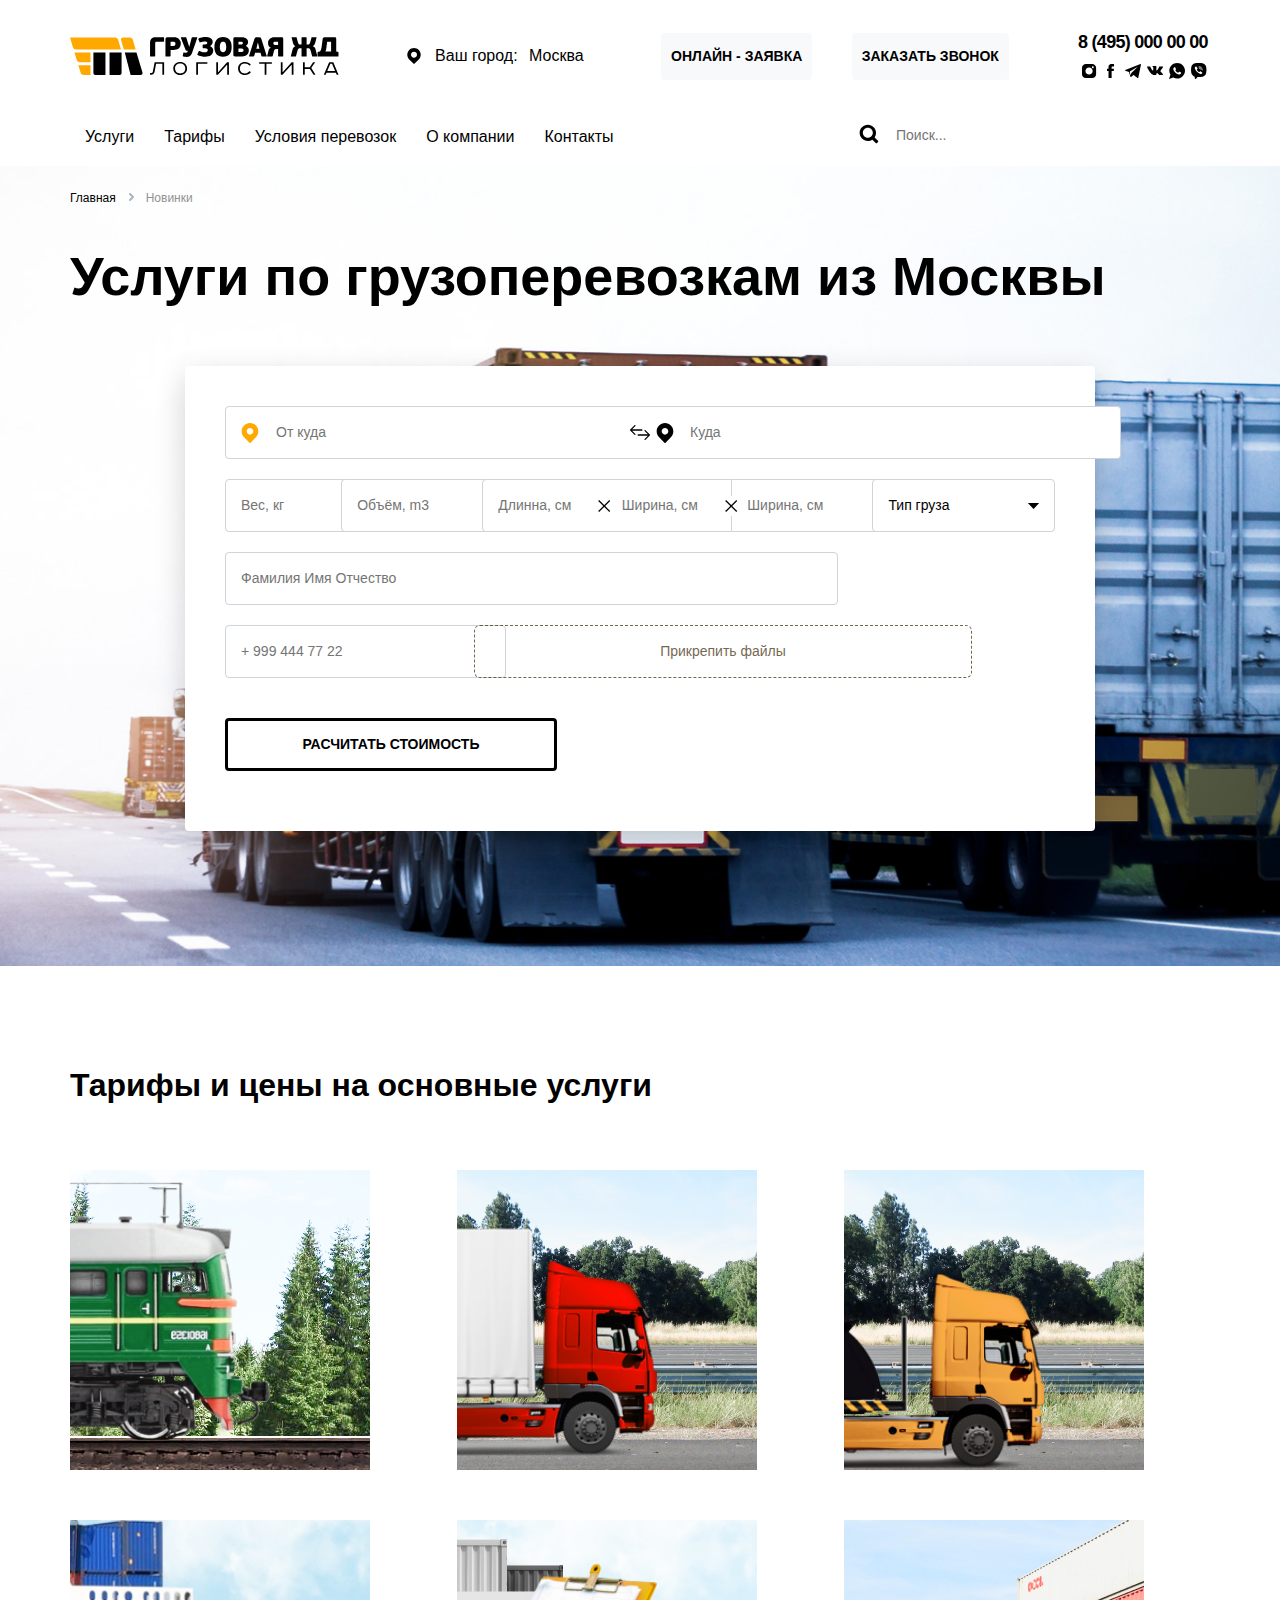
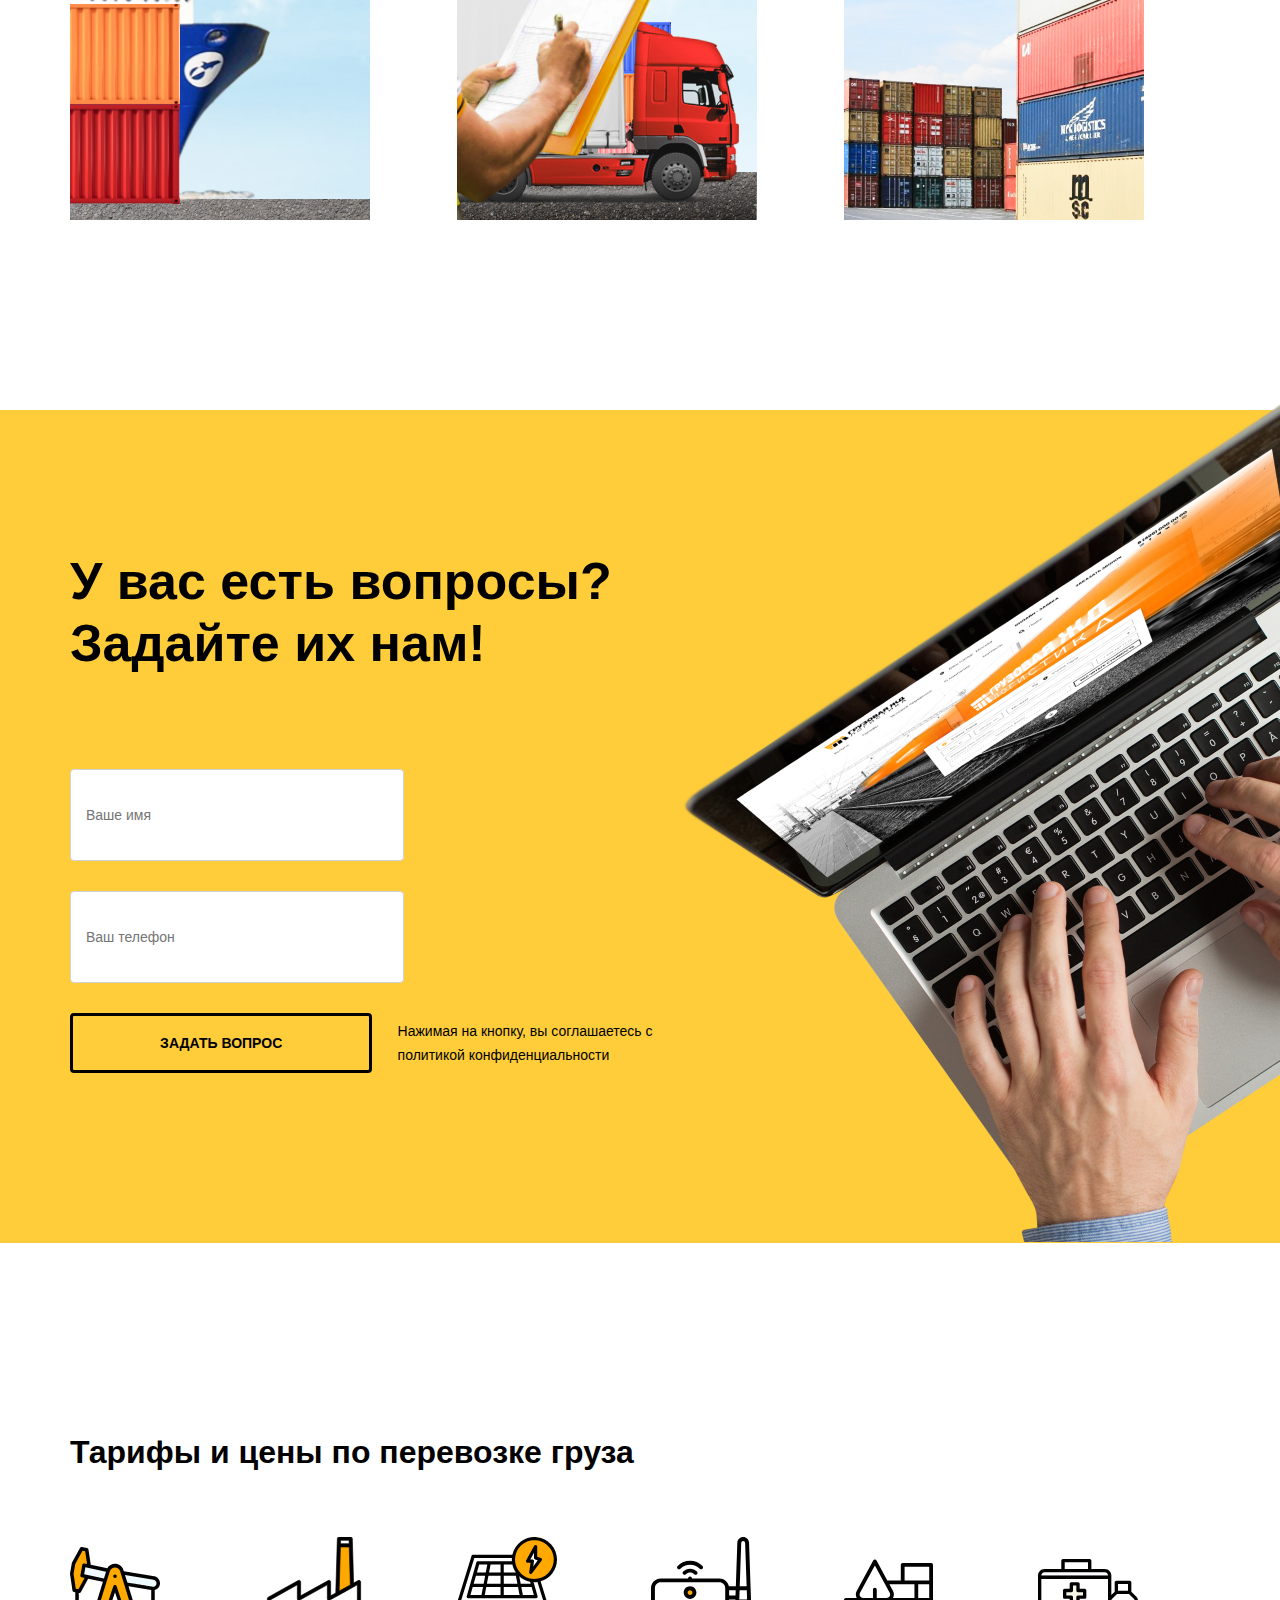
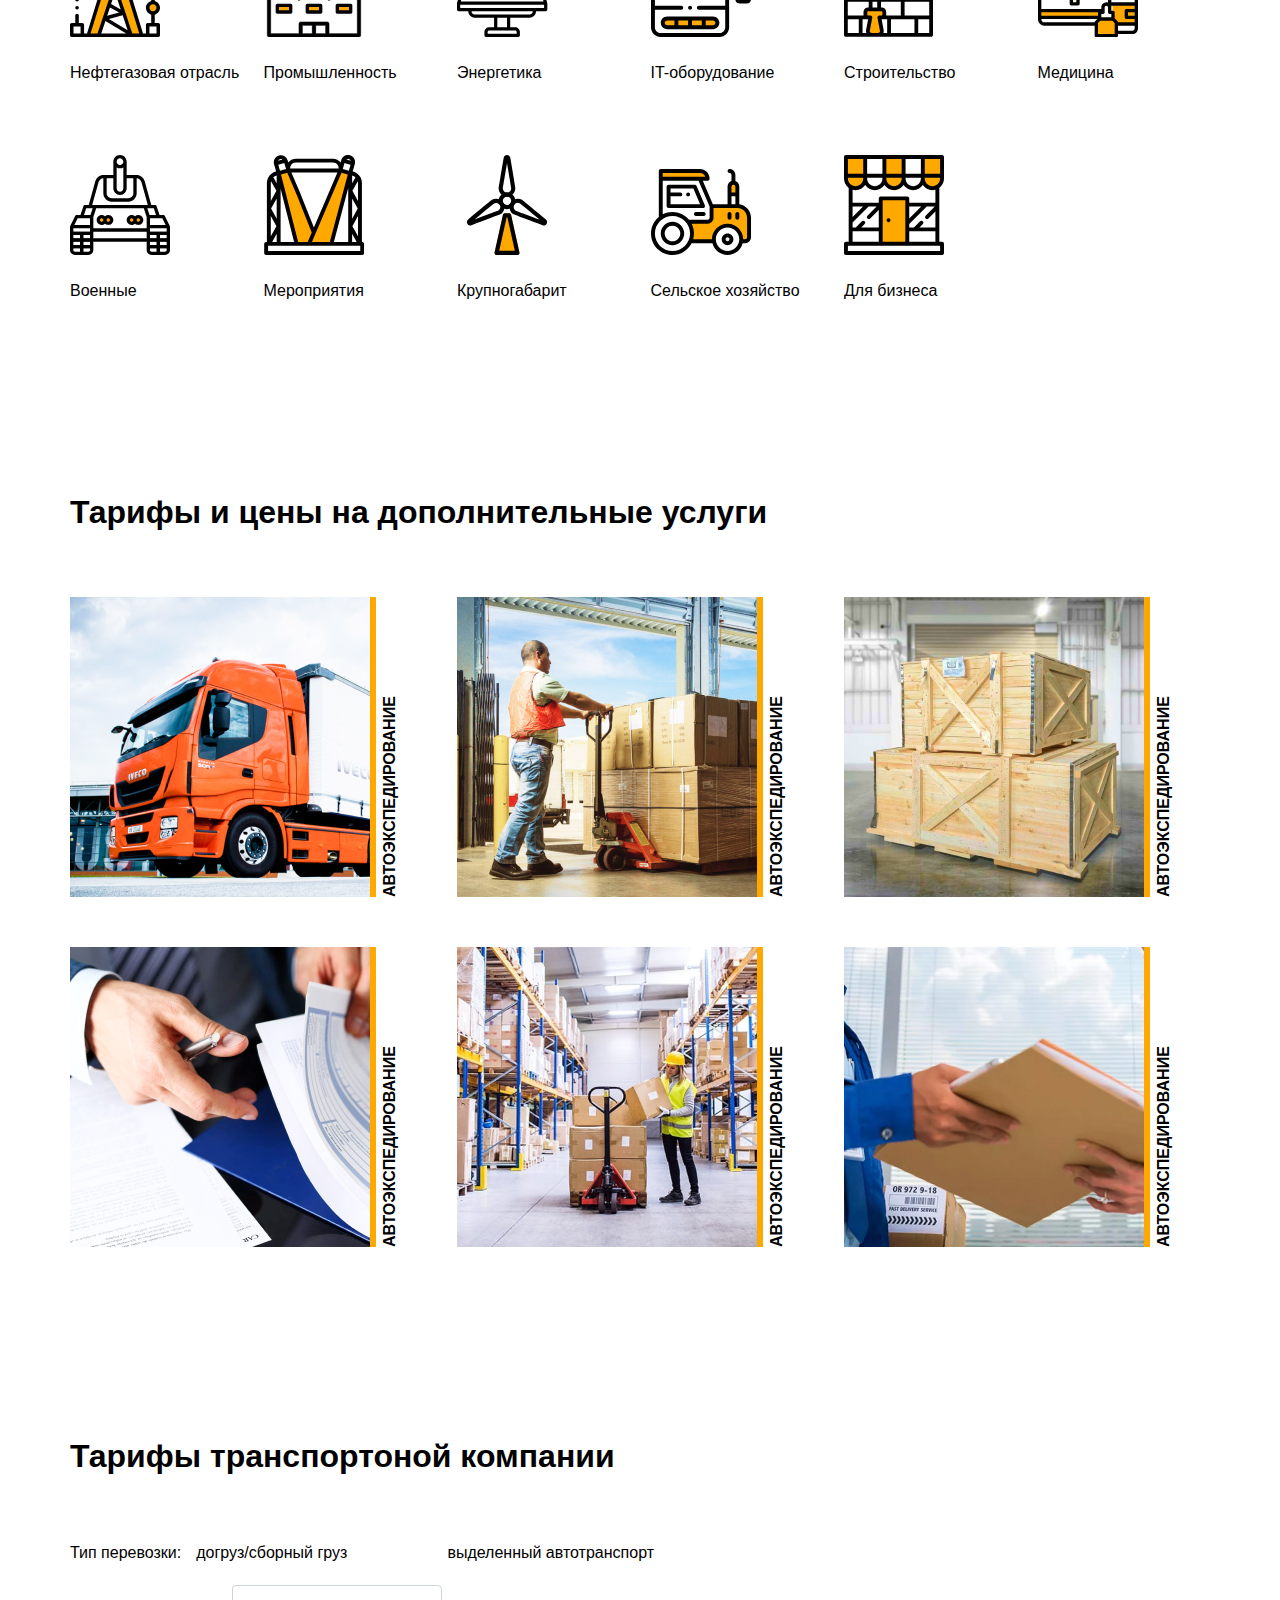
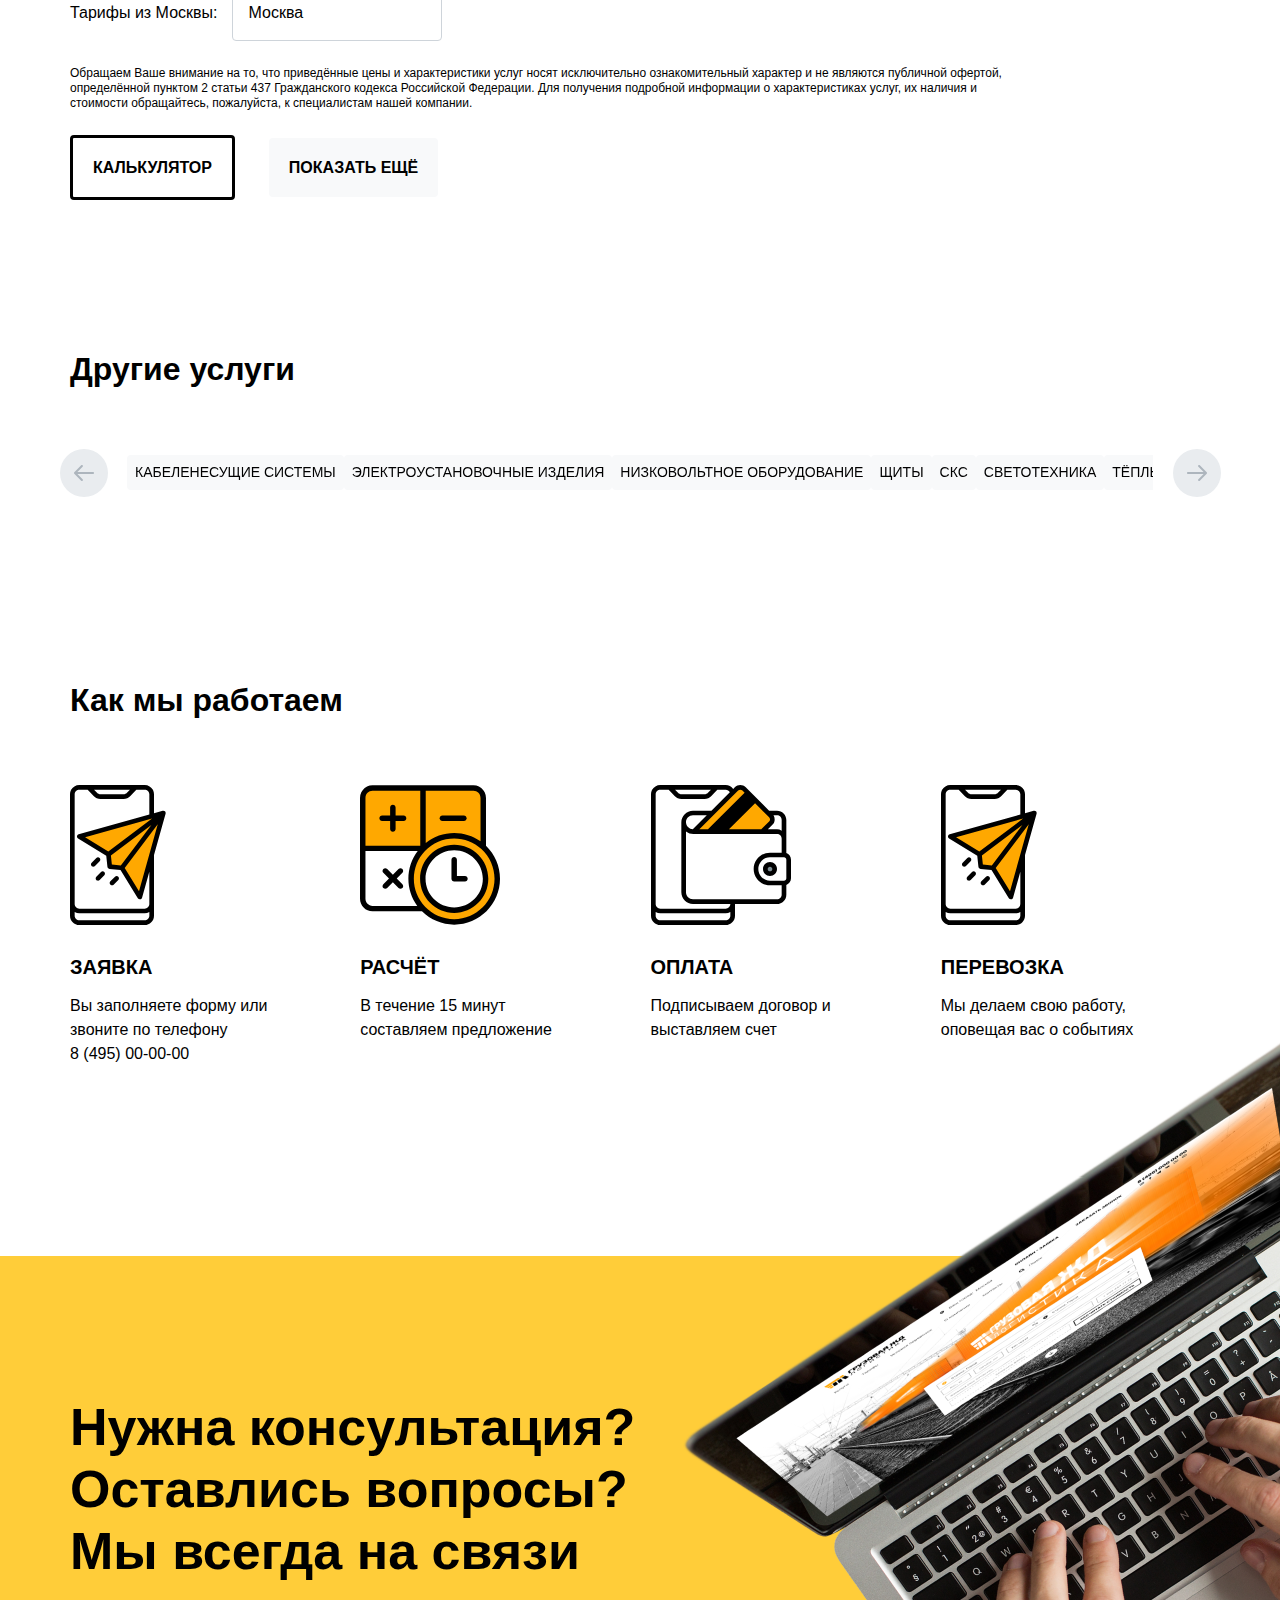
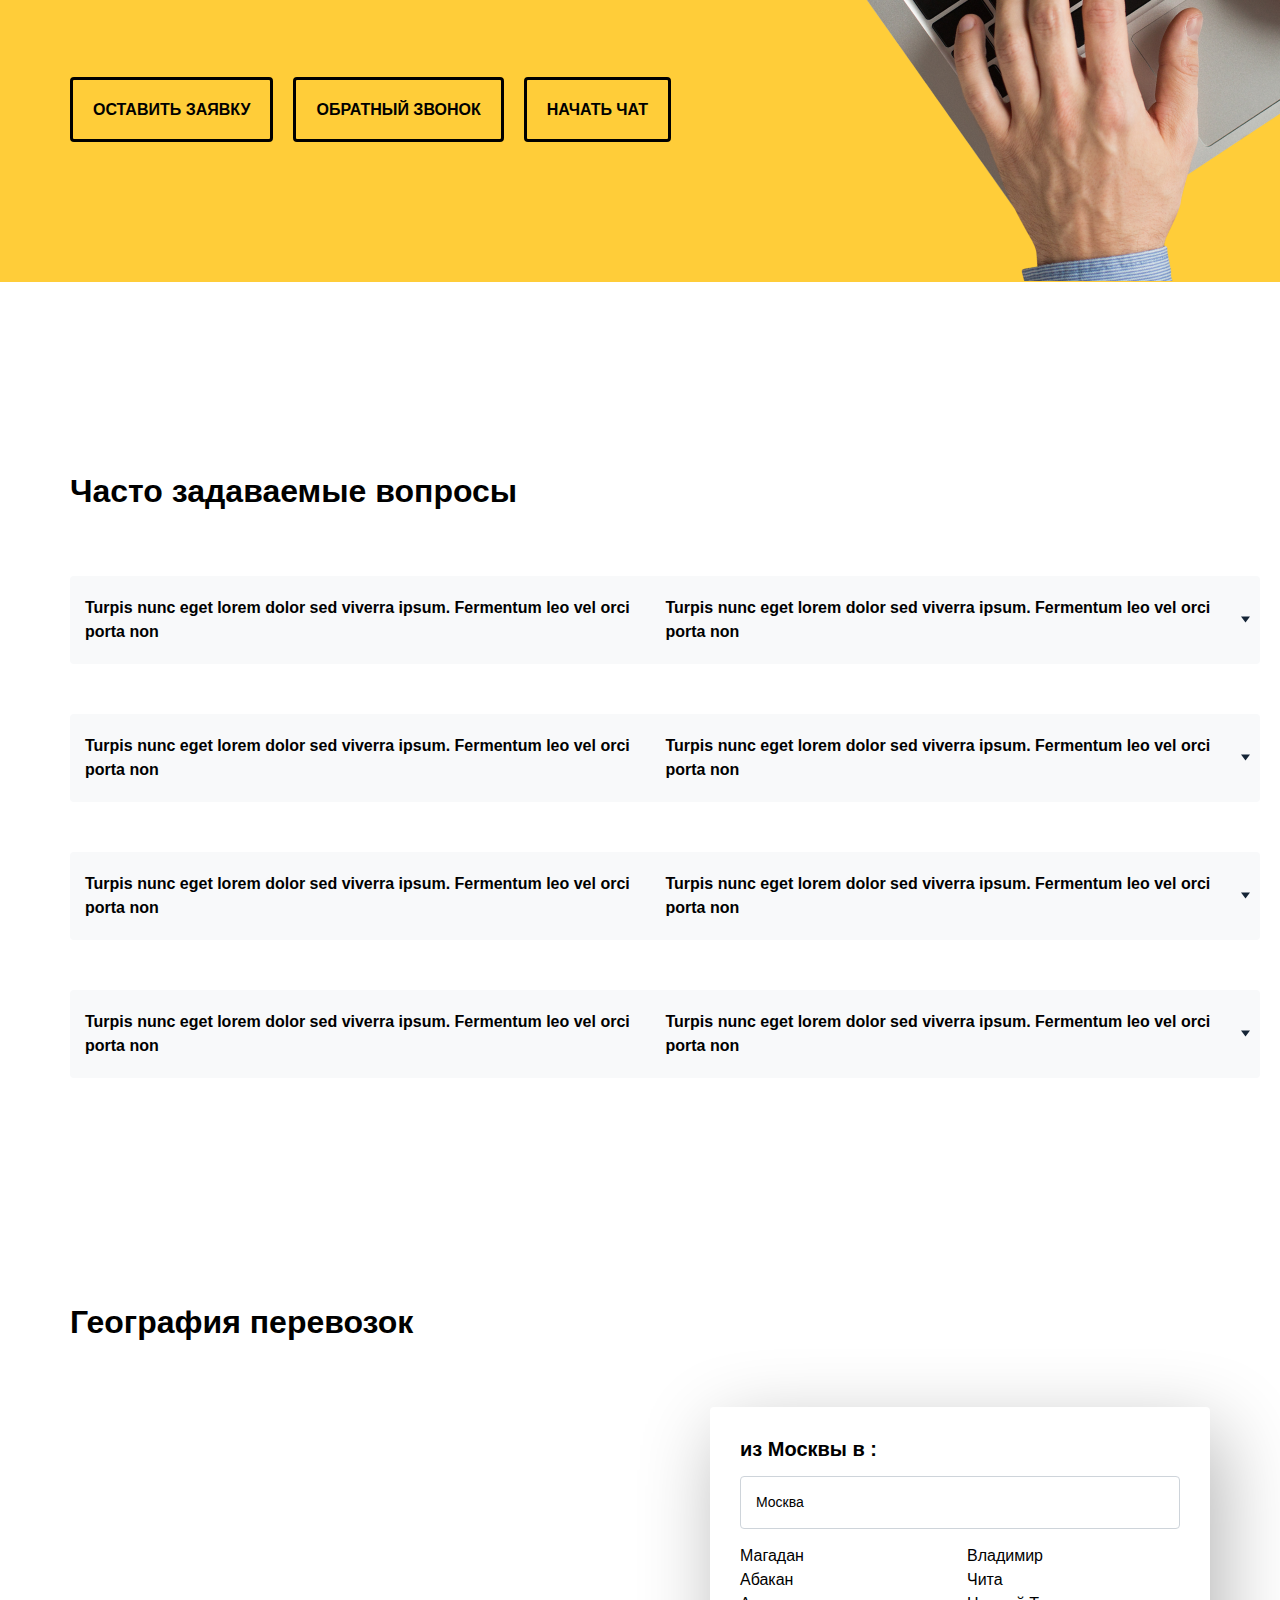
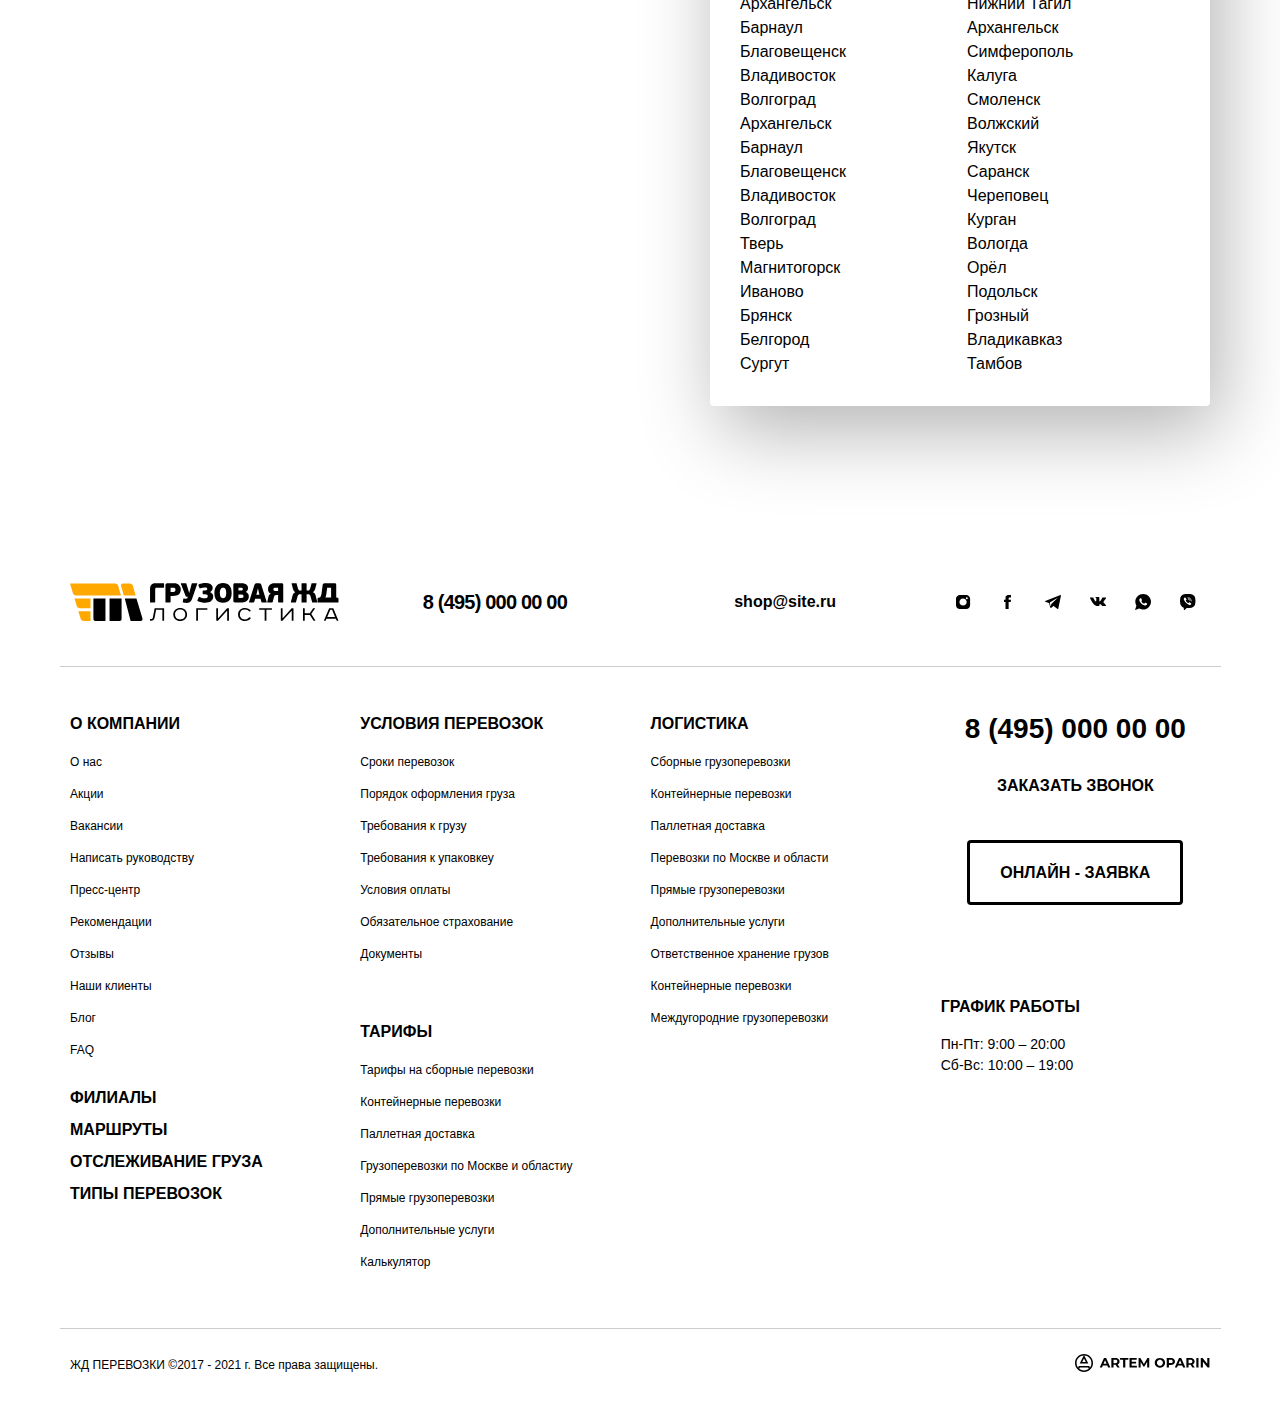
<file: price.html>
<!doctype html>
<html lang="ru">

<head>
  <meta charset="UTF-8">
  <meta name="viewport" content="width=device-width,initial-scale=1">
  <meta http-equiv="X-UA-Compatible" content="ie=edge">
  <link rel="shortcut icon" href="img/favicon/favicon.ico">
  <link rel="icon" type="image/vnd.microsoft.icon" href="img/favicon/favicon.ico">
  <link rel="icon" type="image/x-icon" href="img/favicon/favicon.ico">
  <link rel="icon" href="img/favicon/favicon.ico">
  <title>Title</title>
  <link href="vendors~main.css" rel="stylesheet">
  <link href="main.css" rel="stylesheet">
</head>

<body>
  <header class="header" itemscope itemtype="http://schema.org/Organization">
    <div class="container">
      <div class="row align-items-center header__row">
        <div class="col-6 col-sm-4 col-md-3 col-xl-6">
          <div class="row align-items-center">
            <div class="col"><a href="index.html" class="logo"><img src="img/logo.svg" alt="" itemprop="logo"></a></div>
            <div class="d-none d-xl-block col"><a href="#" class="header__city d-none d-lg-flex align-items-center justify-content-center js-region"><img src="img/map.svg" alt="map" class="js-region">
                <p>Ваш город: <span class="js-region-city">Москва</span></p>
              </a></div>
          </div>
        </div>
        <div class="col d-none d-md-flex justify-content-center"><button class="btn btn-white header__btn js-query">ОНЛАЙН - ЗАЯВКА</button></div>
        <div class="col d-flex justify-content-end justify-content-sm-center"><button class="btn btn-white header__btn js-call">ЗАКАЗАТЬ ЗВОНОК</button>
          <div class="header__burger js-modal-header"><img src="img/bur.svg" alt="" class="js-modal-header"></div>
        </div>
        <div class="col d-none d-sm-flex justify-content-end">
          <nav class="header-social"><a href="tel:83457364958" class="header-social__tel" itemprop="telephone">8 (495) 000 00 00</a>
            <nav class="header-social__links"><a href="#" target="_blank"><img src="img/inst.svg" alt="Social icon"></a><a href="#" target="_blank"><img src="img/fb.svg" alt="Social icon"></a><a href="#" target="_blank"><img src="img/tg.svg" alt="Social icon"></a><a href="#" target="_blank"><img src="img/vk.svg" alt="Social icon"></a><a href="#" target="_blank"><img src="img/wp.svg" alt="Social icon"></a><a href="#" target="_blank"><img src="img/vb.svg" alt="Social icon"></a></nav>
          </nav>
        </div>
      </div>
      <div class="row">
        <div class="d-none col-md-10 col-lg-8 col-xxl-6 d-md-flex align-items-center">
          <ul data-da=".adaptive-menu,767,2" class="header-menu">
            <li><a href="#">Услуги</a>
              <ul>
                <li><a href="#">Грузоперевозки по России</a>
                  <ul>
                    <li><a href="#">ЖД перевозки</a></li>
                    <li><a href="#">Контейнерные перевозки</a></li>
                    <li><a href="#">Автомобильные перевозки</a></li>
                    <li><a href="#">Перевозка негабарита</a></li>
                    <li><a href="#">Экспедирование грузов</a></li>
                    <li><a href="#">Автоэкспедирование</a></li>
                    <li><a href="#">Погрузочно-разгрузочные работы</a></li>
                    <li><a href="#">Упаковка груза</a></li>
                    <li><a href="#">Страхование груза</a></li>
                    <li><a href="#">Ответственное хранение</a></li>
                    <li><a href="#">Возврат документов</a></li>
                  </ul>
                  <ol>
                    <li><input type="search" placeholder="Поиск"></li>
                    <li><a href="#">Абакан</a></li>
                    <li><a href="#">Альметьевск</a></li>
                    <li><a href="#">Анадырь</a></li>
                    <li><a href="#">Ангарск</a></li>
                    <li><a href="#">Армавир</a></li>
                    <li><a href="#">Архангельск</a></li>
                    <li><a href="#">Астрахань</a></li>
                    <li><a href="#">Ачинск</a></li>
                    <li><a href="#">Балаково</a></li>
                    <li><a href="#">Барнаул</a></li>
                    <li><a href="#">Батайск</a></li>
                    <li><a href="#">Белгород</a></li>
                    <li><a href="#">Березники</a></li>
                    <li><a href="#">Бийск</a></li>
                    <li><a href="#">Биробиджан</a></li>
                    <li><a href="#">Благовещенск</a></li>
                    <li><a href="#">Братск</a></li>
                    <li><a href="#">Брянск</a></li>
                    <li><a href="#">Бузулук</a></li>
                    <li><a href="#">Великий Новгород</a></li>
                    <li><a href="#">Верхняя Пышма</a></li>
                    <li><a href="#">Владивосток</a></li>
                    <li><a href="#">Владикавказ</a></li>
                    <li><a href="#">Владимир</a></li>
                    <li><a href="#">Волгоград</a></li>
                    <li><a href="#">Волгодонск</a></li>
                    <li><a href="#">Волжский</a></li>
                    <li><a href="#">Вологда</a></li>
                    <li><a href="#">Воронеж</a></li>
                  </ol>
                </li>
                <li><a href="#">Грузоперевозки по Беларусь</a>
                  <ul>
                    <li><a href="#">ЖД перевозки</a></li>
                    <li><a href="#">Контейнерные перевозки</a></li>
                    <li><a href="#">Автомобильные перевозки</a></li>
                    <li><a href="#">Перевозка негабарита</a></li>
                    <li><a href="#">Экспедирование грузов</a></li>
                    <li><a href="#">Автоэкспедирование</a></li>
                    <li><a href="#">Погрузочно-разгрузочные работы</a></li>
                    <li><a href="#">Упаковка груза</a></li>
                    <li><a href="#">Страхование груза</a></li>
                    <li><a href="#">Ответственное хранение</a></li>
                    <li><a href="#">Возврат документов</a></li>
                  </ul>
                  <ol>
                    <li><input type="search" placeholder="Поиск"></li>
                    <li><a href="#">Абакан</a></li>
                    <li><a href="#">Альметьевск</a></li>
                    <li><a href="#">Анадырь</a></li>
                    <li><a href="#">Ангарск</a></li>
                    <li><a href="#">Армавир</a></li>
                    <li><a href="#">Архангельск</a></li>
                    <li><a href="#">Астрахань</a></li>
                    <li><a href="#">Ачинск</a></li>
                    <li><a href="#">Балаково</a></li>
                    <li><a href="#">Барнаул</a></li>
                    <li><a href="#">Батайск</a></li>
                    <li><a href="#">Белгород</a></li>
                    <li><a href="#">Березники</a></li>
                    <li><a href="#">Бийск</a></li>
                    <li><a href="#">Биробиджан</a></li>
                    <li><a href="#">Благовещенск</a></li>
                    <li><a href="#">Братск</a></li>
                    <li><a href="#">Брянск</a></li>
                    <li><a href="#">Бузулук</a></li>
                    <li><a href="#">Великий Новгород</a></li>
                    <li><a href="#">Верхняя Пышма</a></li>
                    <li><a href="#">Владивосток</a></li>
                    <li><a href="#">Владикавказ</a></li>
                    <li><a href="#">Владимир</a></li>
                    <li><a href="#">Волгоград</a></li>
                    <li><a href="#">Волгодонск</a></li>
                    <li><a href="#">Волжский</a></li>
                    <li><a href="#">Вологда</a></li>
                    <li><a href="#">Воронеж</a></li>
                  </ol>
                </li>
                <li><a href="#">Грузоперевозки по Казахстан</a>
                  <ul>
                    <li><a href="#">ЖД перевозки</a></li>
                    <li><a href="#">Контейнерные перевозки</a></li>
                    <li><a href="#">Автомобильные перевозки</a></li>
                    <li><a href="#">Перевозка негабарита</a></li>
                    <li><a href="#">Экспедирование грузов</a></li>
                    <li><a href="#">Автоэкспедирование</a></li>
                    <li><a href="#">Погрузочно-разгрузочные работы</a></li>
                    <li><a href="#">Упаковка груза</a></li>
                    <li><a href="#">Страхование груза</a></li>
                    <li><a href="#">Ответственное хранение</a></li>
                    <li><a href="#">Возврат документов</a></li>
                  </ul>
                  <ol>
                    <li><input type="search" placeholder="Поиск"></li>
                    <li><a href="#">Абакан</a></li>
                    <li><a href="#">Альметьевск</a></li>
                    <li><a href="#">Анадырь</a></li>
                    <li><a href="#">Ангарск</a></li>
                    <li><a href="#">Армавир</a></li>
                    <li><a href="#">Архангельск</a></li>
                    <li><a href="#">Астрахань</a></li>
                    <li><a href="#">Ачинск</a></li>
                    <li><a href="#">Балаково</a></li>
                    <li><a href="#">Барнаул</a></li>
                    <li><a href="#">Батайск</a></li>
                    <li><a href="#">Белгород</a></li>
                    <li><a href="#">Березники</a></li>
                    <li><a href="#">Бийск</a></li>
                    <li><a href="#">Биробиджан</a></li>
                    <li><a href="#">Благовещенск</a></li>
                    <li><a href="#">Братск</a></li>
                    <li><a href="#">Брянск</a></li>
                    <li><a href="#">Бузулук</a></li>
                    <li><a href="#">Великий Новгород</a></li>
                    <li><a href="#">Верхняя Пышма</a></li>
                    <li><a href="#">Владивосток</a></li>
                    <li><a href="#">Владикавказ</a></li>
                    <li><a href="#">Владимир</a></li>
                    <li><a href="#">Волгоград</a></li>
                    <li><a href="#">Волгодонск</a></li>
                    <li><a href="#">Волжский</a></li>
                    <li><a href="#">Вологда</a></li>
                    <li><a href="#">Воронеж</a></li>
                  </ol>
                </li>
                <li><a href="#">Подбор автотранспорта</a>
                  <ul>
                    <li><a href="#">ЖД перевозки</a></li>
                    <li><a href="#">Контейнерные перевозки</a></li>
                    <li><a href="#">Автомобильные перевозки</a></li>
                    <li><a href="#">Перевозка негабарита</a></li>
                    <li><a href="#">Экспедирование грузов</a></li>
                    <li><a href="#">Автоэкспедирование</a></li>
                    <li><a href="#">Погрузочно-разгрузочные работы</a></li>
                    <li><a href="#">Упаковка груза</a></li>
                    <li><a href="#">Страхование груза</a></li>
                    <li><a href="#">Ответственное хранение</a></li>
                    <li><a href="#">Возврат документов</a></li>
                  </ul>
                  <ol>
                    <li><input type="search" placeholder="Поиск"></li>
                    <li><a href="#">Абакан</a></li>
                    <li><a href="#">Альметьевск</a></li>
                    <li><a href="#">Анадырь</a></li>
                    <li><a href="#">Ангарск</a></li>
                    <li><a href="#">Армавир</a></li>
                    <li><a href="#">Архангельск</a></li>
                    <li><a href="#">Астрахань</a></li>
                    <li><a href="#">Ачинск</a></li>
                    <li><a href="#">Балаково</a></li>
                    <li><a href="#">Барнаул</a></li>
                    <li><a href="#">Батайск</a></li>
                    <li><a href="#">Белгород</a></li>
                    <li><a href="#">Березники</a></li>
                    <li><a href="#">Бийск</a></li>
                    <li><a href="#">Биробиджан</a></li>
                    <li><a href="#">Благовещенск</a></li>
                    <li><a href="#">Братск</a></li>
                    <li><a href="#">Брянск</a></li>
                    <li><a href="#">Бузулук</a></li>
                    <li><a href="#">Великий Новгород</a></li>
                    <li><a href="#">Верхняя Пышма</a></li>
                    <li><a href="#">Владивосток</a></li>
                    <li><a href="#">Владикавказ</a></li>
                    <li><a href="#">Владимир</a></li>
                    <li><a href="#">Волгоград</a></li>
                    <li><a href="#">Волгодонск</a></li>
                    <li><a href="#">Волжский</a></li>
                    <li><a href="#">Вологда</a></li>
                    <li><a href="#">Воронеж</a></li>
                  </ol>
                </li>
                <li><a href="#">Отраслевые решения</a>
                  <ul>
                    <li><a href="#">ЖД перевозки</a></li>
                    <li><a href="#">Контейнерные перевозки</a></li>
                    <li><a href="#">Автомобильные перевозки</a></li>
                    <li><a href="#">Перевозка негабарита</a></li>
                    <li><a href="#">Экспедирование грузов</a></li>
                    <li><a href="#">Автоэкспедирование</a></li>
                    <li><a href="#">Погрузочно-разгрузочные работы</a></li>
                    <li><a href="#">Упаковка груза</a></li>
                    <li><a href="#">Страхование груза</a></li>
                    <li><a href="#">Ответственное хранение</a></li>
                    <li><a href="#">Возврат документов</a></li>
                  </ul>
                  <ol>
                    <li><input type="search" placeholder="Поиск"></li>
                    <li><a href="#">Абакан</a></li>
                    <li><a href="#">Альметьевск</a></li>
                    <li><a href="#">Анадырь</a></li>
                    <li><a href="#">Ангарск</a></li>
                    <li><a href="#">Армавир</a></li>
                    <li><a href="#">Архангельск</a></li>
                    <li><a href="#">Астрахань</a></li>
                    <li><a href="#">Ачинск</a></li>
                    <li><a href="#">Балаково</a></li>
                    <li><a href="#">Барнаул</a></li>
                    <li><a href="#">Батайск</a></li>
                    <li><a href="#">Белгород</a></li>
                    <li><a href="#">Березники</a></li>
                    <li><a href="#">Бийск</a></li>
                    <li><a href="#">Биробиджан</a></li>
                    <li><a href="#">Благовещенск</a></li>
                    <li><a href="#">Братск</a></li>
                    <li><a href="#">Брянск</a></li>
                    <li><a href="#">Бузулук</a></li>
                    <li><a href="#">Великий Новгород</a></li>
                    <li><a href="#">Верхняя Пышма</a></li>
                    <li><a href="#">Владивосток</a></li>
                    <li><a href="#">Владикавказ</a></li>
                    <li><a href="#">Владимир</a></li>
                    <li><a href="#">Волгоград</a></li>
                    <li><a href="#">Волгодонск</a></li>
                    <li><a href="#">Волжский</a></li>
                    <li><a href="#">Вологда</a></li>
                    <li><a href="#">Воронеж</a></li>
                  </ol>
                </li>
              </ul>
            </li>
            <li><a href="#">Тарифы</a></li>
            <li><a href="#">Условия перевозок</a></li>
            <li><a href="#">О компании</a></li>
            <li><a href="#">Контакты</a></li>
          </ul>
        </div>
        <div class="d-none col-2 col-lg-4 col-xxl-6 d-md-flex align-items-center">
          <div class="header__search-img js-search"><img src="img/srch.svg" class="js-search" alt=""></div>
          <form action="POST">
            <div class="form-wrapper-header"><span><button type="submit" class="btn"><img src="img/srch.svg" alt=""></button></span><span><input type="search" class="form-control" placeholder="Поиск..."></span></div>
          </form>
        </div>
      </div>
    </div>
  </header>
  <main>
    <section class="breadcrumbs breadcrumbs-gray">
      <div class="headcrumbs kama_breadcrumbs" itemscope="" itemtype="http://schema.org/BreadcrumbList">
        <div class="container"><span itemprop="itemListElement" itemscope="" itemtype="http://schema.org/ListItem"><a href="https://woo-kosmetka.webdevlair.com" itemprop="item"><span itemprop="name">Главная</span> </a></span><span class="kb_sep"></span> <span class="kb_title">Новинки</span></div>
      </div>
    </section>
    <section class="banner" style="background-image: url('img/ban5.jpg')">
      <div class="container">
        <div class="row">
          <div class="col">
            <div class="banner-slide">
              <h1 class="banner-slide__title banner-slide__title-black">Услуги по грузоперевозкам из Москвы</h1>
              <div class="banner-slide__form">
                <form action="post"><span><input type="text" class="form-control form__input" placeholder="От куда"> </span><span><input type="text" class="form-control form__input" placeholder="Куда"> </span><span><input type="number" class="form-control form__input" placeholder="Вес, кг"> </span><span><input type="number" class="form-control form__input" placeholder="Объём, m3"> </span><span><input type="number" class="form-control form__input" placeholder="Длинна, см"> </span><span><input type="number" class="form-control form__input" placeholder="Ширина, см"> </span><span><input type="number" class="form-control form__input" placeholder="Ширина, см"> </span><span><select class="form-control form__input">
                      <option value="Тип груза" selected="selected" disabled="disabled">Тип груза</option>
                      <option value="Тип груза">Тип груза</option>
                      <option value="Тип груза">Тип груза</option>
                      <option value="Тип груза">Тип груза</option>
                      <option value="Тип груза">Тип груза</option>
                      <option value="Тип груза">Тип груза</option>
                    </select> </span><span><input type="text" class="form-control form__input" placeholder="Фамилия Имя Отчество"> </span><span><input type="tel" class="form-control form__input" placeholder="+ 999 444 77 22"> </span><span><label for="your-select-file-banner" class="form__upload">Прикрепить файлы</label> <input type="file" id="your-select-file-banner" class="form-control d-none"> </span><span><button type="submit" class="btn btn-transparent-border btn-transparent-border-black">РАСЧИТАТЬ СТОИМОСТЬ</button></span></form>
              </div>
            </div>
          </div>
        </div>
      </div>
    </section>
    <section class="catalog">
      <div class="container">
        <div class="row">
          <div class="col-12">
            <h2 class="title">Тарифы и цены на основные услуги</h2>
          </div>
          <div class="col-12 col-md-6 col-xl-4"><a href="#" class="catalog-item">
              <div class="catalog-item__img" style="background-image: url('img/catbg1.jpg')"><img src="img/loko.png" alt=""> <img src="img/dor.jpg" alt=""></div>
              <h3 class="catalog-item__name">ЖЕЛЕЗНОДОРОЖНЫЕ ПЕРЕВОЗКИ</h3>
            </a></div>
          <div class="col-12 col-md-6 col-xl-4"><a href="#" class="catalog-item">
              <div class="catalog-item__img" style="background-image: url('img/catbg2.jpg')"><img src="img/gruz.png" alt=""></div>
              <h3 class="catalog-item__name">АВТОМОБИЛЬНЫЕ ПЕРЕВОЗКИ</h3>
            </a></div>
          <div class="col-12 col-md-6 col-xl-4"><a href="#" class="catalog-item">
              <div class="catalog-item__img" style="background-image: url('img/catbg2.jpg')"><img src="img/gruz2.png" alt=""></div>
              <h3 class="catalog-item__name">ПЕРЕВОЗКА НЕГАБАРИТНОГО ГРУЗА</h3>
            </a></div>
          <div class="col-12 col-md-6 col-xl-4"><a href="#" class="catalog-item">
              <div class="catalog-item__img" style="background-image: url('img/catbg3.jpg')"><img src="img/kor.png" alt=""> <img src="img/dor2.jpg" alt=""> <img src="img/bak.png" alt=""> <img src="img/bak2.jpg" alt=""></div>
              <h3 class="catalog-item__name">КОНТЕЙНЕРНЫЕ ПЕРЕВОЗКИ</h3>
            </a></div>
          <div class="col-12 col-md-6 col-xl-4"><a href="#" class="catalog-item">
              <div class="catalog-item__img" style="background-image: url('img/catbg5.jpg')"><img src="img/ruk.png" alt=""></div>
              <h3 class="catalog-item__name">ЭКСПЕДИРОВАННИЕ ГРУЗОВ</h3>
            </a></div>
          <div class="col-12 col-md-6 col-xl-4"><a href="#" class="catalog-item catalog-item-top">
              <div class="catalog-item__img" style="background-image: url('img/catbg6.jpg')"><img src="img/cat5.png" alt=""></div>
              <h3 class="catalog-item__name">ТАКЕЛАЖ</h3>
            </a></div>
        </div>
      </div>
    </section>
    <section class="banner-form">
      <div class="container">
        <div class="row">
          <div class="col-12 col-lg-8 col-xl-7">
            <h2 class="banner-form__title">У вас есть вопросы? Задайте их нам!</h2>
            <form action="POST"><input type="text" class="form-control form__input" placeholder="Ваше имя"> <input type="tel" class="form-control form__input" placeholder="Ваш телефон"> <button type="submit" class="btn btn-transparent-border btn-transparent-border-black">задать вопрос</button>
              <p>Нажимая на кнопку, вы соглашаетесь с политикой конфиденциальности</p>
            </form>
          </div>
        </div>
      </div>
    </section>
    <section class="solutions">
      <div class="container">
        <div class="row">
          <div class="col-12">
            <h2 class="title">Тарифы и цены по перевозке груза</h2>
          </div>
          <div class="col-6 col-md-4 col-lg-3 col-xl-2">
            <div class="solutions-item">
              <div class="solutions-item__img"><img src="img/sol1.svg" alt=""></div>
            </div>
            <h3 class="solutions-item__name">Нефтегазовая отрасль</h3>
          </div>
          <div class="col-6 col-md-4 col-lg-3 col-xl-2">
            <div class="solutions-item">
              <div class="solutions-item__img"><img src="img/sol2.svg" alt=""></div>
            </div>
            <h3 class="solutions-item__name">Промышленность</h3>
          </div>
          <div class="col-6 col-md-4 col-lg-3 col-xl-2">
            <div class="solutions-item">
              <div class="solutions-item__img"><img src="img/sol3.svg" alt=""></div>
            </div>
            <h3 class="solutions-item__name">Энергетика</h3>
          </div>
          <div class="col-6 col-md-4 col-lg-3 col-xl-2">
            <div class="solutions-item">
              <div class="solutions-item__img"><img src="img/sol4.svg" alt=""></div>
            </div>
            <h3 class="solutions-item__name">IT-оборудование</h3>
          </div>
          <div class="col-6 col-md-4 col-lg-3 col-xl-2">
            <div class="solutions-item">
              <div class="solutions-item__img"><img src="img/sol5.svg" alt=""></div>
            </div>
            <h3 class="solutions-item__name">Строительство</h3>
          </div>
          <div class="col-6 col-md-4 col-lg-3 col-xl-2">
            <div class="solutions-item">
              <div class="solutions-item__img"><img src="img/sol6.svg" alt=""></div>
            </div>
            <h3 class="solutions-item__name">Медицина</h3>
          </div>
          <div class="col-6 col-md-4 col-lg-3 col-xl-2">
            <div class="solutions-item">
              <div class="solutions-item__img"><img src="img/sol7.svg" alt=""></div>
            </div>
            <h3 class="solutions-item__name">Военные</h3>
          </div>
          <div class="col-6 col-md-4 col-lg-3 col-xl-2">
            <div class="solutions-item">
              <div class="solutions-item__img"><img src="img/sol8.svg" alt=""></div>
            </div>
            <h3 class="solutions-item__name">Мероприятия</h3>
          </div>
          <div class="col-6 col-md-4 col-lg-3 col-xl-2">
            <div class="solutions-item">
              <div class="solutions-item__img"><img src="img/sol9.svg" alt=""></div>
            </div>
            <h3 class="solutions-item__name">Крупногабарит</h3>
          </div>
          <div class="col-6 col-md-4 col-lg-3 col-xl-2">
            <div class="solutions-item">
              <div class="solutions-item__img"><img src="img/sol10.svg" alt=""></div>
            </div>
            <h3 class="solutions-item__name">Сельское хозяйство</h3>
          </div>
          <div class="col-6 col-md-4 col-lg-3 col-xl-2">
            <div class="solutions-item">
              <div class="solutions-item__img"><img src="img/sol11.svg" alt=""></div>
            </div>
            <h3 class="solutions-item__name">Для бизнеса</h3>
          </div>
        </div>
      </div>
    </section>
    <section class="catalog more">
      <div class="container">
        <div class="row">
          <div class="col-12">
            <h2 class="title">Тарифы и цены на дополнительные услуги</h2>
          </div>
          <div class="col-12 col-md-6 col-xl-4"><a href="#" class="catalog-item more-item">
              <div class="catalog-item__img more-item__img" style="background-image: url('img/mor1.jpg')"></div>
              <h3 class="catalog-item__name more-item__name">АВТОЭКСПЕДИРОВАНИЕ</h3>
            </a></div>
          <div class="col-12 col-md-6 col-xl-4"><a href="#" class="catalog-item more-item">
              <div class="catalog-item__img more-item__img" style="background-image: url('img/mor2.jpg')"></div>
              <h3 class="catalog-item__name more-item__name">АВТОЭКСПЕДИРОВАНИЕ</h3>
            </a></div>
          <div class="col-12 col-md-6 col-xl-4"><a href="#" class="catalog-item more-item">
              <div class="catalog-item__img more-item__img" style="background-image: url('img/mor3.jpg')"></div>
              <h3 class="catalog-item__name more-item__name">АВТОЭКСПЕДИРОВАНИЕ</h3>
            </a></div>
          <div class="col-12 col-md-6 col-xl-4"><a href="#" class="catalog-item more-item">
              <div class="catalog-item__img more-item__img" style="background-image: url('img/mor4.jpg')"></div>
              <h3 class="catalog-item__name more-item__name">АВТОЭКСПЕДИРОВАНИЕ</h3>
            </a></div>
          <div class="col-12 col-md-6 col-xl-4"><a href="#" class="catalog-item more-item">
              <div class="catalog-item__img more-item__img" style="background-image: url('img/mor5.jpg')"></div>
              <h3 class="catalog-item__name more-item__name">АВТОЭКСПЕДИРОВАНИЕ</h3>
            </a></div>
          <div class="col-12 col-md-6 col-xl-4"><a href="#" class="catalog-item more-item">
              <div class="catalog-item__img more-item__img" style="background-image: url('img/mor6.jpg')"></div>
              <h3 class="catalog-item__name more-item__name">АВТОЭКСПЕДИРОВАНИЕ</h3>
            </a></div>
        </div>
      </div>
    </section>
    <section class="tariffs">
      <div class="container">
        <div class="row">
          <div class="col-12">
            <h2 class="title">Тарифы транспортоной компании</h2>
            <nav class="tariffs-nav">
              <p>Тип перевозки:</p><a href="#" class="js-tariffs-link">догруз/сборный груз</a> <a href="#" class="js-tariffs-link">выделенный автотранспорт</a>
            </nav>
            <div class="tariffs-city">
              <p>Тарифы из Москвы:</p><select name="select-city" class="form-control form__input">
                <option value="Москва">Москва</option>
                <option value="Москва">Москва</option>
                <option value="Москва">Москва</option>
                <option value="Москва">Москва</option>
                <option value="Москва">Москва</option>
                <option value="Москва">Москва</option>
              </select>
            </div>
          </div>
          <div class="tab js-tariffs-tab">
            <table class="tariffs-table">
              <thead>
                <tr>
                  <td></td>
                  <td>500 Кг</td>
                  <td>3 т</td>
                  <td>5 т</td>
                  <td>7 т</td>
                  <td>10 т</td>
                </tr>
              </thead>
              <tbody>
                <tr>
                  <td>Астрахань</td>
                  <td>10 480 ₽</td>
                  <td>29 350 ₽</td>
                  <td>34 940 ₽</td>
                  <td>44 010 ₽</td>
                  <td>52 400 ₽</td>
                </tr>
                <tr>
                  <td>Астрахань</td>
                  <td>10 480 ₽</td>
                  <td>29 350 ₽</td>
                  <td>34 940 ₽</td>
                  <td>44 010 ₽</td>
                  <td>52 400 ₽</td>
                </tr>
                <tr>
                  <td>Астрахань</td>
                  <td>10 480 ₽</td>
                  <td>29 350 ₽</td>
                  <td>34 940 ₽</td>
                  <td>44 010 ₽</td>
                  <td>52 400 ₽</td>
                </tr>
                <tr>
                  <td>Астрахань</td>
                  <td>10 480 ₽</td>
                  <td>29 350 ₽</td>
                  <td>34 940 ₽</td>
                  <td>44 010 ₽</td>
                  <td>52 400 ₽</td>
                </tr>
                <tr>
                  <td>Астрахань</td>
                  <td>10 480 ₽</td>
                  <td>29 350 ₽</td>
                  <td>34 940 ₽</td>
                  <td>44 010 ₽</td>
                  <td>52 400 ₽</td>
                </tr>
                <tr>
                  <td>Астрахань</td>
                  <td>10 480 ₽</td>
                  <td>29 350 ₽</td>
                  <td>34 940 ₽</td>
                  <td>44 010 ₽</td>
                  <td>52 400 ₽</td>
                </tr>
                <tr>
                  <td>Астрахань</td>
                  <td>10 480 ₽</td>
                  <td>29 350 ₽</td>
                  <td>34 940 ₽</td>
                  <td>44 010 ₽</td>
                  <td>52 400 ₽</td>
                </tr>
                <tr>
                  <td>Астрахань</td>
                  <td>10 480 ₽</td>
                  <td>29 350 ₽</td>
                  <td>34 940 ₽</td>
                  <td>44 010 ₽</td>
                  <td>52 400 ₽</td>
                </tr>
                <tr>
                  <td>Астрахань</td>
                  <td>10 480 ₽</td>
                  <td>29 350 ₽</td>
                  <td>34 940 ₽</td>
                  <td>44 010 ₽</td>
                  <td>52 400 ₽</td>
                </tr>
                <tr>
                  <td>Астрахань</td>
                  <td>10 480 ₽</td>
                  <td>29 350 ₽</td>
                  <td>34 940 ₽</td>
                  <td>44 010 ₽</td>
                  <td>52 400 ₽</td>
                </tr>
                <tr>
                  <td>Астрахань</td>
                  <td>10 480 ₽</td>
                  <td>29 350 ₽</td>
                  <td>34 940 ₽</td>
                  <td>44 010 ₽</td>
                  <td>52 400 ₽</td>
                </tr>
                <tr>
                  <td>Астрахань</td>
                  <td>10 480 ₽</td>
                  <td>29 350 ₽</td>
                  <td>34 940 ₽</td>
                  <td>44 010 ₽</td>
                  <td>52 400 ₽</td>
                </tr>
                <tr>
                  <td>Астрахань</td>
                  <td>10 480 ₽</td>
                  <td>29 350 ₽</td>
                  <td>34 940 ₽</td>
                  <td>44 010 ₽</td>
                  <td>52 400 ₽</td>
                </tr>
                <tr>
                  <td>Астрахань</td>
                  <td>10 480 ₽</td>
                  <td>29 350 ₽</td>
                  <td>34 940 ₽</td>
                  <td>44 010 ₽</td>
                  <td>52 400 ₽</td>
                </tr>
                <tr>
                  <td>Астрахань</td>
                  <td>10 480 ₽</td>
                  <td>29 350 ₽</td>
                  <td>34 940 ₽</td>
                  <td>44 010 ₽</td>
                  <td>52 400 ₽</td>
                </tr>
                <tr>
                  <td>Астрахань</td>
                  <td>10 480 ₽</td>
                  <td>29 350 ₽</td>
                  <td>34 940 ₽</td>
                  <td>44 010 ₽</td>
                  <td>52 400 ₽</td>
                </tr>
                <tr>
                  <td>Астрахань</td>
                  <td>10 480 ₽</td>
                  <td>29 350 ₽</td>
                  <td>34 940 ₽</td>
                  <td>44 010 ₽</td>
                  <td>52 400 ₽</td>
                </tr>
                <tr>
                  <td>Астрахань</td>
                  <td>10 480 ₽</td>
                  <td>29 350 ₽</td>
                  <td>34 940 ₽</td>
                  <td>44 010 ₽</td>
                  <td>52 400 ₽</td>
                </tr>
                <tr>
                  <td>Астрахань</td>
                  <td>10 480 ₽</td>
                  <td>29 350 ₽</td>
                  <td>34 940 ₽</td>
                  <td>44 010 ₽</td>
                  <td>52 400 ₽</td>
                </tr>
                <tr>
                  <td>Астрахань</td>
                  <td>10 480 ₽</td>
                  <td>29 350 ₽</td>
                  <td>34 940 ₽</td>
                  <td>44 010 ₽</td>
                  <td>52 400 ₽</td>
                </tr>
                <tr>
                  <td>Астрахань</td>
                  <td>10 480 ₽</td>
                  <td>29 350 ₽</td>
                  <td>34 940 ₽</td>
                  <td>44 010 ₽</td>
                  <td>52 400 ₽</td>
                </tr>
                <tr>
                  <td>Астрахань</td>
                  <td>10 480 ₽</td>
                  <td>29 350 ₽</td>
                  <td>34 940 ₽</td>
                  <td>44 010 ₽</td>
                  <td>52 400 ₽</td>
                </tr>
                <tr>
                  <td>Астрахань</td>
                  <td>10 480 ₽</td>
                  <td>29 350 ₽</td>
                  <td>34 940 ₽</td>
                  <td>44 010 ₽</td>
                  <td>52 400 ₽</td>
                </tr>
                <tr>
                  <td>Астрахань</td>
                  <td>10 480 ₽</td>
                  <td>29 350 ₽</td>
                  <td>34 940 ₽</td>
                  <td>44 010 ₽</td>
                  <td>52 400 ₽</td>
                </tr>
              </tbody>
            </table>
          </div>
          <div class="tab js-tariffs-tab">
            <table class="tariffs-table">
              <thead>
                <tr>
                  <td></td>
                  <td>500 Кг</td>
                  <td>3 т</td>
                  <td>5 т</td>
                  <td>7 т</td>
                  <td>10 т</td>
                </tr>
              </thead>
              <tbody>
                <tr>
                  <td>Астрахань</td>
                  <td>10 480 ₽</td>
                  <td>29 350 ₽</td>
                  <td>34 940 ₽</td>
                  <td>44 010 ₽</td>
                  <td>52 400 ₽</td>
                </tr>
                <tr>
                  <td>Астрахань</td>
                  <td>10 480 ₽</td>
                  <td>29 350 ₽</td>
                  <td>34 940 ₽</td>
                  <td>44 010 ₽</td>
                  <td>52 400 ₽</td>
                </tr>
                <tr>
                  <td>Астрахань</td>
                  <td>10 480 ₽</td>
                  <td>29 350 ₽</td>
                  <td>34 940 ₽</td>
                  <td>44 010 ₽</td>
                  <td>52 400 ₽</td>
                </tr>
                <tr>
                  <td>Астрахань</td>
                  <td>10 480 ₽</td>
                  <td>29 350 ₽</td>
                  <td>34 940 ₽</td>
                  <td>44 010 ₽</td>
                  <td>52 400 ₽</td>
                </tr>
                <tr>
                  <td>Астрахань</td>
                  <td>10 480 ₽</td>
                  <td>29 350 ₽</td>
                  <td>34 940 ₽</td>
                  <td>44 010 ₽</td>
                  <td>52 400 ₽</td>
                </tr>
                <tr>
                  <td>Астрахань</td>
                  <td>10 480 ₽</td>
                  <td>29 350 ₽</td>
                  <td>34 940 ₽</td>
                  <td>44 010 ₽</td>
                  <td>52 400 ₽</td>
                </tr>
                <tr>
                  <td>Астрахань</td>
                  <td>10 480 ₽</td>
                  <td>29 350 ₽</td>
                  <td>34 940 ₽</td>
                  <td>44 010 ₽</td>
                  <td>52 400 ₽</td>
                </tr>
                <tr>
                  <td>Астрахань</td>
                  <td>10 480 ₽</td>
                  <td>29 350 ₽</td>
                  <td>34 940 ₽</td>
                  <td>44 010 ₽</td>
                  <td>52 400 ₽</td>
                </tr>
                <tr>
                  <td>Астрахань</td>
                  <td>10 480 ₽</td>
                  <td>29 350 ₽</td>
                  <td>34 940 ₽</td>
                  <td>44 010 ₽</td>
                  <td>52 400 ₽</td>
                </tr>
                <tr>
                  <td>Астрахань</td>
                  <td>10 480 ₽</td>
                  <td>29 350 ₽</td>
                  <td>34 940 ₽</td>
                  <td>44 010 ₽</td>
                  <td>52 400 ₽</td>
                </tr>
                <tr>
                  <td>Астрахань</td>
                  <td>10 480 ₽</td>
                  <td>29 350 ₽</td>
                  <td>34 940 ₽</td>
                  <td>44 010 ₽</td>
                  <td>52 400 ₽</td>
                </tr>
                <tr>
                  <td>Астрахань</td>
                  <td>10 480 ₽</td>
                  <td>29 350 ₽</td>
                  <td>34 940 ₽</td>
                  <td>44 010 ₽</td>
                  <td>52 400 ₽</td>
                </tr>
                <tr>
                  <td>Астрахань</td>
                  <td>10 480 ₽</td>
                  <td>29 350 ₽</td>
                  <td>34 940 ₽</td>
                  <td>44 010 ₽</td>
                  <td>52 400 ₽</td>
                </tr>
                <tr>
                  <td>Астрахань</td>
                  <td>10 480 ₽</td>
                  <td>29 350 ₽</td>
                  <td>34 940 ₽</td>
                  <td>44 010 ₽</td>
                  <td>52 400 ₽</td>
                </tr>
                <tr>
                  <td>Астрахань</td>
                  <td>10 480 ₽</td>
                  <td>29 350 ₽</td>
                  <td>34 940 ₽</td>
                  <td>44 010 ₽</td>
                  <td>52 400 ₽</td>
                </tr>
                <tr>
                  <td>Астрахань</td>
                  <td>10 480 ₽</td>
                  <td>29 350 ₽</td>
                  <td>34 940 ₽</td>
                  <td>44 010 ₽</td>
                  <td>52 400 ₽</td>
                </tr>
                <tr>
                  <td>Астрахань</td>
                  <td>10 480 ₽</td>
                  <td>29 350 ₽</td>
                  <td>34 940 ₽</td>
                  <td>44 010 ₽</td>
                  <td>52 400 ₽</td>
                </tr>
                <tr>
                  <td>Астрахань</td>
                  <td>10 480 ₽</td>
                  <td>29 350 ₽</td>
                  <td>34 940 ₽</td>
                  <td>44 010 ₽</td>
                  <td>52 400 ₽</td>
                </tr>
                <tr>
                  <td>Астрахань</td>
                  <td>10 480 ₽</td>
                  <td>29 350 ₽</td>
                  <td>34 940 ₽</td>
                  <td>44 010 ₽</td>
                  <td>52 400 ₽</td>
                </tr>
                <tr>
                  <td>Астрахань</td>
                  <td>10 480 ₽</td>
                  <td>29 350 ₽</td>
                  <td>34 940 ₽</td>
                  <td>44 010 ₽</td>
                  <td>52 400 ₽</td>
                </tr>
                <tr>
                  <td>Астрахань</td>
                  <td>10 480 ₽</td>
                  <td>29 350 ₽</td>
                  <td>34 940 ₽</td>
                  <td>44 010 ₽</td>
                  <td>52 400 ₽</td>
                </tr>
                <tr>
                  <td>Астрахань</td>
                  <td>10 480 ₽</td>
                  <td>29 350 ₽</td>
                  <td>34 940 ₽</td>
                  <td>44 010 ₽</td>
                  <td>52 400 ₽</td>
                </tr>
                <tr>
                  <td>Астрахань</td>
                  <td>10 480 ₽</td>
                  <td>29 350 ₽</td>
                  <td>34 940 ₽</td>
                  <td>44 010 ₽</td>
                  <td>52 400 ₽</td>
                </tr>
                <tr>
                  <td>Астрахань</td>
                  <td>10 480 ₽</td>
                  <td>29 350 ₽</td>
                  <td>34 940 ₽</td>
                  <td>44 010 ₽</td>
                  <td>52 400 ₽</td>
                </tr>
              </tbody>
            </table>
          </div>
          <p class="tariffs-capture">Обращаем Ваше внимание на то, что приведённые цены и характеристики услуг носят исключительно ознакомительный характер и не являются публичной офертой, определённой пунктом 2 статьи 437 Гражданского кодекса Российской Федерации. Для получения подробной информации о характеристиках услуг, их наличия и стоимости обращайтесь, пожалуйста, к специалистам нашей компании.</p>
          <div class="tariffs-btn"><a href="#" class="btn btn-transparent-border btn-transparent-border-black js-calc tariffs__btn">КАЛЬКУЛЯТОР</a> <a href="#" class="btn btn-white js-tariffs-more tariffs__btn">Показать ещё</a></div>
        </div>
      </div>
    </section>
    <section class="tags">
      <div class="container">
        <div class="row">
          <div class="col-12">
            <h2 class="title">Другие услуги</h2>
          </div>
          <div class="tags-slider">
            <div class="swiper-tags">
              <div class="swiper-wrapper">
                <div class="swiper-slide tags-slide"><a href="#" class="btn btn-white tags__btn">Кабеленесущие системы</a></div>
                <div class="swiper-slide tags-slide"><a href="#" class="btn btn-white tags__btn">Электроустановочные изделия</a></div>
                <div class="swiper-slide tags-slide"><a href="#" class="btn btn-white tags__btn">Низковольтное оборудование</a></div>
                <div class="swiper-slide tags-slide"><a href="#" class="btn btn-white tags__btn">Щиты</a></div>
                <div class="swiper-slide tags-slide"><a href="#" class="btn btn-white tags__btn">СКС</a></div>
                <div class="swiper-slide tags-slide"><a href="#" class="btn btn-white tags__btn">Светотехника</a></div>
                <div class="swiper-slide tags-slide"><a href="#" class="btn btn-white tags__btn">Тёплые полы</a></div>
                <div class="swiper-slide tags-slide"><a href="#" class="btn btn-white tags__btn">Лючки нопольные</a></div>
                <div class="swiper-slide tags-slide"><a href="#" class="btn btn-white tags__btn">СКС</a></div>
                <div class="swiper-slide tags-slide"><a href="#" class="btn btn-white tags__btn">Светотехника</a></div>
                <div class="swiper-slide tags-slide"><a href="#" class="btn btn-white tags__btn">Тёплые полы</a></div>
                <div class="swiper-slide tags-slide"><a href="#" class="btn btn-white tags__btn">Лючки нопольные</a></div>
              </div>
            </div>
            <div class="slider__btn tags__next"><svg width="20" height="16" viewBox="0 0 20 16" fill="none" xmlns="http://www.w3.org/2000/svg">
                <path d="M3.40388 9.00856L18.9998 9.00856C19.552 9.00856 20 8.55707 20 7.99973C20 7.44239 19.5519 6.9909 18.9998 6.9909L3.40388 6.9909L8.60489 1.72218C8.99597 1.32764 8.99597 0.689435 8.60489 0.295899C8.2138 -0.0986324 7.5807 -0.0986324 7.19061 0.295899L0.290323 7.28655C-0.0947769 7.67511 -0.0987676 8.32535 0.290323 8.71382L7.19161 15.7045C7.58269 16.099 8.2158 16.098 8.60588 15.7045C8.99697 15.3109 8.99697 14.6717 8.60588 14.2782L3.40388 9.00856Z" fill="#ADB5BD" />
              </svg></div>
            <div class="slider__btn tags__prev"><svg width="20" height="16" viewBox="0 0 20 16" fill="none" xmlns="http://www.w3.org/2000/svg">
                <path d="M3.40388 9.00856L18.9998 9.00856C19.552 9.00856 20 8.55707 20 7.99973C20 7.44239 19.5519 6.9909 18.9998 6.9909L3.40388 6.9909L8.60489 1.72218C8.99597 1.32764 8.99597 0.689435 8.60489 0.295899C8.2138 -0.0986324 7.5807 -0.0986324 7.19061 0.295899L0.290323 7.28655C-0.0947769 7.67511 -0.0987676 8.32535 0.290323 8.71382L7.19161 15.7045C7.58269 16.099 8.2158 16.098 8.60588 15.7045C8.99697 15.3109 8.99697 14.6717 8.60588 14.2782L3.40388 9.00856Z" fill="#ADB5BD" />
              </svg></div>
          </div>
        </div>
      </div>
    </section>
    <section class="how">
      <div class="container">
        <div class="row">
          <div class="col-12">
            <h2 class="title">Как мы работаем</h2>
          </div>
          <div class="col-12 col-sm-6 col-lg-3">
            <div class="how-item">
              <div class="how-item__img"><img src="img/how1.svg" alt=""></div>
              <h3 class="how-item__name">ЗАЯВКА</h3>
              <p class="how-item__text">Вы заполняете форму или звоните по телефону <a href="tel:949444443434">8 (495) 00-00-00</a></p>
            </div>
          </div>
          <div class="col-12 col-sm-6 col-lg-3">
            <div class="how-item">
              <div class="how-item__img"><img src="img/how2.svg" alt=""></div>
              <h3 class="how-item__name">РАСЧЁТ</h3>
              <p class="how-item__text">В течение 15 минут составляем предложение</p>
            </div>
          </div>
          <div class="col-12 col-sm-6 col-lg-3">
            <div class="how-item">
              <div class="how-item__img"><img src="img/how3.svg" alt=""></div>
              <h3 class="how-item__name">ОПЛАТА</h3>
              <p class="how-item__text">Подписываем договор и выставляем счет</p>
            </div>
          </div>
          <div class="col-12 col-sm-6 col-lg-3">
            <div class="how-item">
              <div class="how-item__img"><img src="img/how1.svg" alt=""></div>
              <h3 class="how-item__name">ПЕРЕВОЗКА</h3>
              <p class="how-item__text">Мы делаем свою работу, оповещая вас о событиях</p>
            </div>
          </div>
        </div>
      </div>
    </section>
    <section class="banner-form">
      <div class="container">
        <div class="row">
          <div class="col-12 col-lg-8 col-xl-7">
            <h2 class="banner-form__title">Нужна консультация? Оставлись вопросы? Мы всегда на связи</h2>
            <div class="banner-form-btn"><a href="#" class="btn btn-transparent-border btn-transparent-border-black banner-form-btn__item js-query">оставить заявку</a> <a href="#" class="btn btn-transparent-border btn-transparent-border-black banner-form-btn__item js-call">обратный звонок</a> <a href="#" class="btn btn-transparent-border btn-transparent-border-black banner-form-btn__item">начать чат</a></div>
          </div>
        </div>
      </div>
    </section>
    <section class="faq">
      <div class="container">
        <div class="row">
          <div class="col-12">
            <h2 class="title">Часто задаваемые вопросы</h2>
          </div>
          <div class="col-12 col-lg-6">
            <div class="faq-item">
              <header class="faq-item__header">Turpis nunc eget lorem dolor sed viverra ipsum. Fermentum leo vel orci porta non</header>
              <div class="faq-item__text tab">
                <p>This is the first item's accordion body. It is hidden by default, until the collapse plugin adds the appropriate classes that we use to style each element. These classes control the overall appearance, as well as the showing and hiding via CSS transitions.</p>
              </div>
            </div>
          </div>
          <div class="col-12 col-lg-6">
            <div class="faq-item">
              <header class="faq-item__header">Turpis nunc eget lorem dolor sed viverra ipsum. Fermentum leo vel orci porta non</header>
              <div class="faq-item__text tab">
                <p>This is the first item's accordion body. It is hidden by default, until the collapse plugin adds the appropriate classes that we use to style each element. These classes control the overall appearance, as well as the showing and hiding via CSS transitions.</p>
              </div>
            </div>
          </div>
          <div class="col-12 col-lg-6">
            <div class="faq-item">
              <header class="faq-item__header">Turpis nunc eget lorem dolor sed viverra ipsum. Fermentum leo vel orci porta non</header>
              <div class="faq-item__text tab">
                <p>This is the first item's accordion body. It is hidden by default, until the collapse plugin adds the appropriate classes that we use to style each element. These classes control the overall appearance, as well as the showing and hiding via CSS transitions.</p>
              </div>
            </div>
          </div>
          <div class="col-12 col-lg-6">
            <div class="faq-item">
              <header class="faq-item__header">Turpis nunc eget lorem dolor sed viverra ipsum. Fermentum leo vel orci porta non</header>
              <div class="faq-item__text tab">
                <p>This is the first item's accordion body. It is hidden by default, until the collapse plugin adds the appropriate classes that we use to style each element. These classes control the overall appearance, as well as the showing and hiding via CSS transitions.</p>
              </div>
            </div>
          </div>
          <div class="col-12 col-lg-6">
            <div class="faq-item">
              <header class="faq-item__header">Turpis nunc eget lorem dolor sed viverra ipsum. Fermentum leo vel orci porta non</header>
              <div class="faq-item__text tab">
                <p>This is the first item's accordion body. It is hidden by default, until the collapse plugin adds the appropriate classes that we use to style each element. These classes control the overall appearance, as well as the showing and hiding via CSS transitions.</p>
              </div>
            </div>
          </div>
          <div class="col-12 col-lg-6">
            <div class="faq-item">
              <header class="faq-item__header">Turpis nunc eget lorem dolor sed viverra ipsum. Fermentum leo vel orci porta non</header>
              <div class="faq-item__text tab">
                <p>This is the first item's accordion body. It is hidden by default, until the collapse plugin adds the appropriate classes that we use to style each element. These classes control the overall appearance, as well as the showing and hiding via CSS transitions.</p>
              </div>
            </div>
          </div>
          <div class="col-12 col-lg-6">
            <div class="faq-item">
              <header class="faq-item__header">Turpis nunc eget lorem dolor sed viverra ipsum. Fermentum leo vel orci porta non</header>
              <div class="faq-item__text tab">
                <p>This is the first item's accordion body. It is hidden by default, until the collapse plugin adds the appropriate classes that we use to style each element. These classes control the overall appearance, as well as the showing and hiding via CSS transitions.</p>
              </div>
            </div>
          </div>
          <div class="col-12 col-lg-6">
            <div class="faq-item">
              <header class="faq-item__header">Turpis nunc eget lorem dolor sed viverra ipsum. Fermentum leo vel orci porta non</header>
              <div class="faq-item__text tab">
                <p>This is the first item's accordion body. It is hidden by default, until the collapse plugin adds the appropriate classes that we use to style each element. These classes control the overall appearance, as well as the showing and hiding via CSS transitions.</p>
              </div>
            </div>
          </div>
        </div>
      </div>
    </section>
    <section class="map">
      <div class="container">
        <div class="row">
          <div class="col-12">
            <h2 class="title">География перевозок</h2>
          </div>
          <div class="col-12">
            <div class="map-modal">
              <div class="map-modal__wrapper">
                <h3 class="map-modal__title">из Москвы в :</h3><select name="select-city" class="form-control form__input">
                  <option value="Москва">Москва</option>
                  <option value="Москва">Москва</option>
                  <option value="Москва">Москва</option>
                  <option value="Москва">Москва</option>
                  <option value="Москва">Москва</option>
                  <option value="Москва">Москва</option>
                  <option value="Москва">Москва</option>
                  <option value="Москва">Москва</option>
                  <option value="Москва">Москва</option>
                  <option value="Москва">Москва</option>
                </select>
                <ul class="map-list">
                  <li class="map-list__item"><a href="#" class="map-list__link">Магадан</a></li>
                  <li class="map-list__item"><a href="#" class="map-list__link">Абакан</a></li>
                  <li class="map-list__item"><a href="#" class="map-list__link">Архангельск</a></li>
                  <li class="map-list__item"><a href="#" class="map-list__link">Барнаул</a></li>
                  <li class="map-list__item"><a href="#" class="map-list__link">Благовещенск</a></li>
                  <li class="map-list__item"><a href="#" class="map-list__link">Владивосток</a></li>
                  <li class="map-list__item"><a href="#" class="map-list__link">Волгоград</a></li>
                  <li class="map-list__item"><a href="#" class="map-list__link">Архангельск</a></li>
                  <li class="map-list__item"><a href="#" class="map-list__link">Барнаул</a></li>
                  <li class="map-list__item"><a href="#" class="map-list__link">Благовещенск</a></li>
                  <li class="map-list__item"><a href="#" class="map-list__link">Владивосток</a></li>
                  <li class="map-list__item"><a href="#" class="map-list__link">Волгоград</a></li>
                  <li class="map-list__item"><a href="#" class="map-list__link">Тверь</a></li>
                  <li class="map-list__item"><a href="#" class="map-list__link">Магнитогорск</a></li>
                  <li class="map-list__item"><a href="#" class="map-list__link">Иваново</a></li>
                  <li class="map-list__item"><a href="#" class="map-list__link">Брянск</a></li>
                  <li class="map-list__item"><a href="#" class="map-list__link">Белгород</a></li>
                  <li class="map-list__item"><a href="#" class="map-list__link">Сургут</a></li>
                  <li class="map-list__item"><a href="#" class="map-list__link">Владимир</a></li>
                  <li class="map-list__item"><a href="#" class="map-list__link">Чита</a></li>
                  <li class="map-list__item"><a href="#" class="map-list__link">Нижний Тагил</a></li>
                  <li class="map-list__item"><a href="#" class="map-list__link">Архангельск</a></li>
                  <li class="map-list__item"><a href="#" class="map-list__link">Симферополь</a></li>
                  <li class="map-list__item"><a href="#" class="map-list__link">Калуга</a></li>
                  <li class="map-list__item"><a href="#" class="map-list__link">Смоленск</a></li>
                  <li class="map-list__item"><a href="#" class="map-list__link">Волжский</a></li>
                  <li class="map-list__item"><a href="#" class="map-list__link">Якутск</a></li>
                  <li class="map-list__item"><a href="#" class="map-list__link">Саранск</a></li>
                  <li class="map-list__item"><a href="#" class="map-list__link">Череповец</a></li>
                  <li class="map-list__item"><a href="#" class="map-list__link">Курган</a></li>
                  <li class="map-list__item"><a href="#" class="map-list__link">Вологда</a></li>
                  <li class="map-list__item"><a href="#" class="map-list__link">Орёл</a></li>
                  <li class="map-list__item"><a href="#" class="map-list__link">Подольск</a></li>
                  <li class="map-list__item"><a href="#" class="map-list__link">Грозный</a></li>
                  <li class="map-list__item"><a href="#" class="map-list__link">Владикавказ</a></li>
                  <li class="map-list__item"><a href="#" class="map-list__link">Тамбов</a></li>
                </ul>
              </div>
            </div>
          </div>
        </div>
      </div><iframe src="https://www.google.com/maps/embed?pb=!1m18!1m12!1m3!1d2079.578715092356!2d49.622503416284545!3d58.58578328140493!2m3!1f0!2f0!3f0!3m2!1i1024!2i768!4f13.1!3m3!1m2!1s0x43fcf66286f54127%3A0x3e3f4174f6bcd2b1!2z0J_Rg9Cz0LDRh9GR0LLQsCwgMdCw!5e0!3m2!1sru!2sru!4v1616491920715!5m2!1sru!2sru" allowfullscreen="" loading="lazy"></iframe>
    </section>
  </main>
  <footer class="footer" itemscope itemtype="http://schema.org/Organization">
    <div class="container">
      <div class="row footer__row align-items-center">
        <div class="col-12 col-sm-6 col-lg-3"><a href="index.html" class="logo"><img src="img/logo.svg" alt=""></a></div>
        <div class="col-12 col-sm-6 col-lg-3 d-flex justify-content-center"><a href="tel:88005553535" class="footer__tel" itemprop="telephone">8 (495) 000 00 00</a></div>
        <div class="col-12 col-sm-6 col-lg-3 d-flex justify-content-center"><a href="mailto:asdfasd@gmail.com" class="footer__mail" itemprop="email">shop@site.ru</a></div>
        <div class="col-12 col-sm-6 col-lg-3">
          <nav class="header-social__links footer-social"><a href="#" target="_blank"><img src="img/inst.svg" alt="Social icon"></a><a href="#" target="_blank"><img src="img/fb.svg" alt="Social icon"></a><a href="#" target="_blank"><img src="img/tg.svg" alt="Social icon"></a><a href="#" target="_blank"><img src="img/vk.svg" alt="Social icon"></a><a href="#" target="_blank"><img src="img/wp.svg" alt="Social icon"></a><a href="#" target="_blank"><img src="img/vb.svg" alt="Social icon"></a></nav>
        </div>
      </div>
      <div class="row footer__row footer__row-2">
        <div class="col-12 col-sm-6 col-lg-3">
          <h3 class="footer__title">О КОМПАНИИ</h3>
          <ul class="footer__nav">
            <li><a href="#">О нас</a></li>
            <li><a href="#">Акции</a></li>
            <li><a href="#">Вакансии</a></li>
            <li><a href="#">Написать руководству</a></li>
            <li><a href="#">Пресс-центр</a></li>
            <li><a href="#">Рекомендации</a></li>
            <li><a href="#">Отзывы</a></li>
            <li><a href="#">Наши клиенты</a></li>
            <li><a href="#">Блог</a></li>
            <li><a href="#">FAQ</a></li>
          </ul>
          <ul class="footer__nav-bold">
            <li><a href="#">ФИЛИАЛЫ</a></li>
            <li><a href="#">МАРШРУТЫ</a></li>
            <li><a href="#">ОТСЛЕЖИВАНИЕ ГРУЗА</a></li>
            <li><a href="#">ТИПЫ ПЕРЕВОЗОК</a></li>
          </ul>
        </div>
        <div class="col-12 col-sm-6 col-lg-3">
          <h3 class="footer__title">УСЛОВИЯ ПЕРЕВОЗОК</h3>
          <ul class="footer__nav">
            <li><a href="#">Сроки перевозок</a></li>
            <li><a href="#">Порядок оформления груза</a></li>
            <li><a href="#">Требования к грузу</a></li>
            <li><a href="#">Требования к упаковкеу</a></li>
            <li><a href="#">Условия оплаты</a></li>
            <li><a href="#">Обязательное страхование</a></li>
            <li><a href="#">Документы</a></li>
          </ul>
          <h3 class="footer__title">ТАРИФЫ</h3>
          <ul class="footer__nav">
            <li><a href="#">Тарифы на сборные перевозки</a></li>
            <li><a href="#">Контейнерные перевозки</a></li>
            <li><a href="#">Паллетная доставка</a></li>
            <li><a href="#">Грузоперевозки по Москве и областиу</a></li>
            <li><a href="#">Прямые грузоперевозки</a></li>
            <li><a href="#">Дополнительные услуги</a></li>
            <li><a href="#">Калькулятор</a></li>
          </ul>
        </div>
        <div class="col-12 col-sm-6 col-lg-3">
          <h3 class="footer__title">ЛОГИСТИКА</h3>
          <ul class="footer__nav">
            <li><a href="#">Сборные грузоперевозки</a></li>
            <li><a href="#">Контейнерные перевозки</a></li>
            <li><a href="#">Паллетная доставка</a></li>
            <li><a href="#">Перевозки по Москве и области</a></li>
            <li><a href="#">Прямые грузоперевозки</a></li>
            <li><a href="#">Дополнительные услуги</a></li>
            <li><a href="#">Ответственное хранение грузов</a></li>
            <li><a href="#">Контейнерные перевозки</a></li>
            <li><a href="#">Междугородние грузоперевозки</a></li>
          </ul>
        </div>
        <div class="col-12 col-sm-6 col-lg-3 d-flex flex-column align-items-center"><a href="tel:88005553535" class="footer__tel-bold" itemprop="telephone">8 (495) 000 00 00 </a><a href="#" class="footer__call js-call">ЗАКАЗАТЬ ЗВОНОК</a> <a href="#" class="btn btn-transparent-border btn-transparent-border-black footer__btn js-query">ОНЛАЙН - ЗАЯВКА</a>
          <h3 class="footer__title">ГРАФИК РАБОТЫ</h3>
          <p class="footer__text">Пн-Пт: 9:00 – 20:00</p>
          <p class="footer__text">Сб-Вс: 10:00 – 19:00</p>
        </div>
      </div>
      <div class="row align-items-center">
        <div class="col-12 col-sm-6">
          <p class="footer__copy">ЖД ПЕРЕВОЗКИ ©2017 - 2021 г. Все права защищены.</p>
        </div>
        <div class="col-12 col-sm-6 d-flex justify-content-center justify-content-sm-end"><a href="#" target="_blank" class="footer__oparin"><svg width="135" height="18" viewBox="0 0 135 18" fill="none" xmlns="http://www.w3.org/2000/svg">
              <path d="M32.2314 11.4752H27.8376L26.9994 13.5002H24.7551L28.9732 4.05018H31.1363L35.3679 13.5002H33.0696L32.2314 11.4752ZM31.5419 9.81468L30.0412 6.19668L28.5406 9.81468H31.5419Z" fill="black" />
              <path d="M42.3795 13.5002L40.5543 10.8677H40.4462H38.5399V13.5002H36.3498V4.05018H40.4462C41.2844 4.05018 42.0099 4.18968 42.6228 4.46868C43.2447 4.74768 43.7224 5.14368 44.0559 5.65668C44.3894 6.16968 44.5561 6.77718 44.5561 7.47918C44.5561 8.18118 44.3849 8.78868 44.0424 9.30168C43.7089 9.80568 43.2312 10.1927 42.6093 10.4627L44.7319 13.5002H42.3795ZM42.3389 7.47918C42.3389 6.94818 42.1677 6.54318 41.8252 6.26418C41.4827 5.97618 40.9825 5.83218 40.3245 5.83218H38.5399V9.12618H40.3245C40.9825 9.12618 41.4827 8.98218 41.8252 8.69418C42.1677 8.40618 42.3389 8.00118 42.3389 7.47918Z" fill="black" />
              <path d="M48.1197 5.83218H45.0913V4.05018H53.3382V5.83218H50.3098V13.5002H48.1197V5.83218Z" fill="black" />
              <path d="M61.8442 11.7452V13.5002H54.5166V4.05018H61.6684V5.80518H56.6932V7.85718H61.0871V9.55818H56.6932V11.7452H61.8442Z" fill="black" />
              <path d="M72.1987 13.5002L72.1852 7.83018L69.4002 12.5012H68.4133L65.6418 7.95168V13.5002H63.5868V4.05018H65.3984L68.9405 9.92268L72.4285 4.05018H74.2266L74.2537 13.5002H72.1987Z" fill="black" />
              <path d="M84.9108 13.6622C83.9284 13.6622 83.0406 13.4507 82.2475 13.0277C81.4634 12.6047 80.846 12.0242 80.3953 11.2862C79.9537 10.5392 79.7329 9.70218 79.7329 8.77518C79.7329 7.84818 79.9537 7.01568 80.3953 6.27768C80.846 5.53068 81.4634 4.94568 82.2475 4.52268C83.0406 4.09968 83.9284 3.88818 84.9108 3.88818C85.8933 3.88818 86.7765 4.09968 87.5607 4.52268C88.3448 4.94568 88.9622 5.53068 89.4128 6.27768C89.8635 7.01568 90.0888 7.84818 90.0888 8.77518C90.0888 9.70218 89.8635 10.5392 89.4128 11.2862C88.9622 12.0242 88.3448 12.6047 87.5607 13.0277C86.7765 13.4507 85.8933 13.6622 84.9108 13.6622ZM84.9108 11.7992C85.4697 11.7992 85.9744 11.6732 86.425 11.4212C86.8757 11.1602 87.2272 10.8002 87.4795 10.3412C87.7409 9.88218 87.8716 9.36018 87.8716 8.77518C87.8716 8.19018 87.7409 7.66818 87.4795 7.20918C87.2272 6.75018 86.8757 6.39468 86.425 6.14268C85.9744 5.88168 85.4697 5.75118 84.9108 5.75118C84.352 5.75118 83.8473 5.88168 83.3967 6.14268C82.946 6.39468 82.59 6.75018 82.3286 7.20918C82.0763 7.66818 81.9501 8.19018 81.9501 8.77518C81.9501 9.36018 82.0763 9.88218 82.3286 10.3412C82.59 10.8002 82.946 11.1602 83.3967 11.4212C83.8473 11.6732 84.352 11.7992 84.9108 11.7992Z" fill="black" />
              <path d="M95.8312 4.05018C96.6694 4.05018 97.395 4.18968 98.0079 4.46868C98.6297 4.74768 99.1074 5.14368 99.4409 5.65668C99.7744 6.16968 99.9411 6.77718 99.9411 7.47918C99.9411 8.17218 99.7744 8.77968 99.4409 9.30168C99.1074 9.81468 98.6297 10.2107 98.0079 10.4897C97.395 10.7597 96.6694 10.8947 95.8312 10.8947H93.925V13.5002H91.7348V4.05018H95.8312ZM95.7095 9.11268C96.3675 9.11268 96.8677 8.97318 97.2102 8.69418C97.5527 8.40618 97.7239 8.00118 97.7239 7.47918C97.7239 6.94818 97.5527 6.54318 97.2102 6.26418C96.8677 5.97618 96.3675 5.83218 95.7095 5.83218H93.925V9.11268H95.7095Z" fill="black" />
              <path d="M107.262 11.4752H102.868L102.03 13.5002H99.7857L104.004 4.05018H106.167L110.398 13.5002H108.1L107.262 11.4752ZM106.572 9.81468L105.072 6.19668L103.571 9.81468H106.572Z" fill="black" />
              <path d="M117.41 13.5002L115.585 10.8677H115.477H113.57V13.5002H111.38V4.05018H115.477C116.315 4.05018 117.04 4.18968 117.653 4.46868C118.275 4.74768 118.753 5.14368 119.086 5.65668C119.42 6.16968 119.587 6.77718 119.587 7.47918C119.587 8.18118 119.415 8.78868 119.073 9.30168C118.739 9.80568 118.262 10.1927 117.64 10.4627L119.762 13.5002H117.41ZM117.369 7.47918C117.369 6.94818 117.198 6.54318 116.856 6.26418C116.513 5.97618 116.013 5.83218 115.355 5.83218H113.57V9.12618H115.355C116.013 9.12618 116.513 8.98218 116.856 8.69418C117.198 8.40618 117.369 8.00118 117.369 7.47918Z" fill="black" />
              <path d="M121.322 4.05018H123.512V13.5002H121.322V4.05018Z" fill="black" />
              <path d="M134.437 4.05018V13.5002H132.639L127.921 7.76268V13.5002H125.758V4.05018H127.57L132.274 9.78768V4.05018H134.437Z" fill="black" />
              <path fill-rule="evenodd" clip-rule="evenodd" d="M9.01299 16.4483C13.1325 16.4483 16.472 13.1136 16.472 9C16.472 4.88643 13.1325 1.55172 9.01299 1.55172C4.89349 1.55172 1.55396 4.88643 1.55396 9C1.55396 13.1136 4.89349 16.4483 9.01299 16.4483ZM9.01299 18C13.9907 18 18.026 13.9706 18.026 9C18.026 4.02944 13.9907 0 9.01299 0C4.03525 0 0 4.02944 0 9C0 13.9706 4.03525 18 9.01299 18Z" fill="black" />
              <path fill-rule="evenodd" clip-rule="evenodd" d="M9.01291 0.931201L4.70643 9.54327H13.3194L9.01291 0.931201ZM9.01291 4.40469L7.21929 7.99155H10.8065L9.01291 4.40469Z" fill="black" />
              <path fill-rule="evenodd" clip-rule="evenodd" d="M3.87075 11.9483H14.1549L15.3021 14.2392L13.9122 14.9332L13.1945 13.5H4.83115L4.11353 14.9332L2.72362 14.2392L3.87075 11.9483Z" fill="black" />
            </svg></a></div>
      </div>
    </div>
  </footer><!-- MODAL -->
  <aside class="js-sidebars">
    <section class="modal adaptive-menu"><a href="#" class="modal__exit-2"><img src="img/mex.svg" alt="" class="adaptive-menu__exit"></a></section>
    <section class="modal modal-region">
      <div class="modal__wrapper modal-region__wrapper">
        <h2 class="modal__title modal-region__title">Выбрать район</h2>
        <div class="modal-region__row">
          <p class="modal-region__city">Ваш город: <span class="js-select-city">Москва</span>?</p><a href="#" class="btn btn btn-transparent-border btn-transparent-border-black modal-region__btn js-region-close">да</a>
        </div>
        <ul class="modal-region__list">
          <li><a href="#" class="modal-region__link">Москва</a></li>
          <li><a href="#" class="modal-region__link">Санкт-Петербург</a></li>
          <li><a href="#" class="modal-region__link">Дубай</a></li>
          <li><a href="#" class="modal-region__link">Токио</a></li>
          <li><a href="#" class="modal-region__link">Лондон</a></li>
          <li><a href="#" class="modal-region__link">Рим</a></li>
          <li><a href="#" class="modal-region__link">Москва</a></li>
          <li><a href="#" class="modal-region__link">Санкт-Петербург</a></li>
          <li><a href="#" class="modal-region__link">Дубай</a></li>
          <li><a href="#" class="modal-region__link">Токио</a></li>
          <li><a href="#" class="modal-region__link">Лондон</a></li>
          <li><a href="#" class="modal-region__link">Рим</a></li>
          <li><a href="#" class="modal-region__link">Москва</a></li>
          <li><a href="#" class="modal-region__link">Санкт-Петербург</a></li>
          <li><a href="#" class="modal-region__link">Дубай</a></li>
          <li><a href="#" class="modal-region__link">Токио</a></li>
          <li><a href="#" class="modal-region__link">Лондон</a></li>
          <li><a href="#" class="modal-region__link">Рим</a></li>
          <li><a href="#" class="modal-region__link">Москва</a></li>
          <li><a href="#" class="modal-region__link">Санкт-Петербург</a></li>
          <li><a href="#" class="modal-region__link">Дубай</a></li>
          <li><a href="#" class="modal-region__link">Токио</a></li>
          <li><a href="#" class="modal-region__link">Лондон</a></li>
          <li><a href="#" class="modal-region__link">Рим</a></li>
          <li><a href="#" class="modal-region__link">Москва</a></li>
          <li><a href="#" class="modal-region__link">Санкт-Петербург</a></li>
          <li><a href="#" class="modal-region__link">Дубай</a></li>
          <li><a href="#" class="modal-region__link">Токио</a></li>
          <li><a href="#" class="modal-region__link">Лондон</a></li>
          <li><a href="#" class="modal-region__link">Рим</a></li>
          <li><a href="#" class="modal-region__link">Москва</a></li>
          <li><a href="#" class="modal-region__link">Санкт-Петербург</a></li>
          <li><a href="#" class="modal-region__link">Дубай</a></li>
          <li><a href="#" class="modal-region__link">Токио</a></li>
          <li><a href="#" class="modal-region__link">Лондон</a></li>
          <li><a href="#" class="modal-region__link">Рим</a></li>
        </ul><a href="#" class="modal__exit"><img src="img/mex.svg" alt="" class="modal-region__exit"></a>
      </div>
    </section>
    <section class="modal modal-call">
      <div class="modal__wrapper modal-call__wrapper">
        <h3 class="modal__title modal-call__title">Заполните пожалуйста форму и мы вам перезвоним</h3>
        <div class="modal-form">
          <form action="POST">
            <div class="modal-form__wrapper"><span><input type="text" class="form-control form__input" placeholder="Фамилия Имя Отчество"> </span><span><input type="tel" class="form-control form__input" placeholder="+ 999 444 77 22"> </span><span><button type="submit" class="btn btn-transparent-border btn-transparent-border-black modal-form__btn">ЗАКАЗАТЬ ЗВОНОК</button></span></div>
            <div class="modal-form__agreement">Я согласен условиями предоставления услуг и обработкой моих персональных данных при нажатии “Заказать звонок”</div>
          </form>
        </div><a href="#" class="modal__exit"><img src="img/mex.svg" alt="" class="modal-call__exit"></a>
      </div>
    </section>
    <section class="modal modal-query">
      <div class="modal__wrapper modal-subscribe__wrapper"><a href="#" class="modal__exit"><img src="img/mex.svg" alt="" class="modal-query__exit"></a>
        <h3 class="modal__title modal-subscribe__title">Заполните пожалуйста форму.</h3>
        <div class="modal-form">
          <form action="POST">
            <div class="modal-form__wrapper"><span><input type="text" class="form-control form__input" placeholder="Фамилия Имя Отчество"> </span><span><input type="tel" class="form-control form__input" placeholder="+ 999 444 77 22"> </span><span><input type="email" class="form-control form__input" placeholder="Ваш email"> </span><span><textarea name="your-quest" class="form-control form__input form__textarea-long" cols="30" rows="10" placeholder="Ваш вопрос"></textarea> </span><span><button type="submit" class="btn btn-transparent-border btn-transparent-border-black modal-form__btn">подписаться</button></span></div>
            <div class="modal-form__agreement">Нажимая на кнопку, вы даете согласие на обработку персональных данных и соглашаетесь с политикой конфиденциальности</div>
          </form>
        </div>
      </div>
    </section>
    <section class="modal modal-calc">
      <div class="modal__wrapper modal-subscribe__wrapper"><a href="#" class="modal__exit"><img src="img/mex.svg" alt="" class="modal-calc__exit"></a>
        <h3 class="modal__title modal-subscribe__title">Заполните пожалуйста форму.</h3>
        <div class="modal-form">
          <form action="POST">
            <div class="modal-form__wrapper"><span><input type="text" class="form-control form__input" placeholder="Фамилия Имя Отчество"> </span><span><input type="tel" class="form-control form__input" placeholder="+ 999 444 77 22"> </span><span class="modal-form-map modal-form-map-yellow"><input type="text" class="form-control form__input" placeholder="От куда"> </span><span class="modal-form-map modal-form-map-black"><input type="text" class="form-control form__input" placeholder="Куда"> </span><span class="weight"><input type="text" class="form-control form__input" placeholder="Вес, кг"> <input type="text" class="form-control form__input" placeholder="Объём, m3"> </span><span class="dimension"><input type="text" class="form-control form__input" placeholder="Длинна, см"> <input type="text" class="form-control form__input" placeholder="Ширина, см"> <input type="text" class="form-control form__input" placeholder="Высота, см"> </span><span><select name="select-type-gruz" class="form-control form__input">
                  <option value="Тип груза" checked="checked" disabled="disabled">Тип груза</option>
                  <option value="Ж/Д">Ж/Д</option>
                  <option value="Ж/Д">Ж/Д</option>
                  <option value="Ж/Д">Ж/Д</option>
                  <option value="Ж/Д">Ж/Д</option>
                  <option value="Ж/Д">Ж/Д</option>
                  <option value="Ж/Д">Ж/Д</option>
                </select> </span><span><label for="your-select-file" class="form__upload">Прикрепить файлы</label> <input type="file" id="your-select-file" class="form-control d-none"> </span><span><button type="submit" class="btn btn-transparent-border btn-transparent-border-black modal-form__btn">РАСЧИТАТЬ СТОИМОСТЬ</button></span></div>
            <div class="modal-form__agreement">Нажимая на кнопку, вы соглашаетесь с политикой конфиденциальности</div>
          </form>
        </div>
      </div>
    </section>
    <section class="modal modal-subscribe">
      <div class="modal__wrapper modal-subscribe__wrapper"><a href="#" class="modal__exit"><img src="img/mex.svg" alt="" class="modal-subscribe__exit"></a>
        <h3 class="modal__title modal-subscribe__title">Подпишись на свежие<br>статьи и новости</h3>
        <div class="modal-form">
          <form action="POST">
            <div class="modal-form__wrapper"><span><input type="text" class="form-control form__input" placeholder="Имя"> </span><span><input type="tel" class="form-control form__input" placeholder="Email"> </span><span><button type="submit" class="btn btn-transparent-border btn-transparent-border-black modal-form__btn">подписаться</button></span></div>
            <div class="modal-form__agreement">Я согласен условиями предоставления услуг и обработкой моих персональных данных при нажатии “Подписаться”</div>
          </form>
        </div>
      </div>
    </section>
    <section class="modal modal-job">
      <div class="modal__wrapper modal-job__wrapper"><a href="#" class="modal__exit"><img src="img/mex.svg" alt="" class="modal-job__exit"></a>
        <h3 class="modal__title">Откликнутся на вакансию</h3>
        <div class="modal-form">
          <form action="POST">
            <div class="modal-form__wrapper"><span><input type="text" class="form-control form__input" placeholder="Ваше имя"> </span><span><input type="tel" class="form-control form__input" placeholder="Телефон"> </span><span><textarea name="your-resume-2" class="form-control form__input form__textarea-long" cols="30" rows="10" placeholder="Вопрос"></textarea> </span><span><label for="your-resume" class="form__upload p-4">Загрузить резюме</label> <input type="file" class="form-control d-none" id="your-resume"> </span><span><button type="submit" class="btn btn-transparent-border btn-transparent-border-black modal-form__btn">ОТПРАВИТЬ РЕЗЮМЕ</button></span></div>
            <div class="modal-form__agreement">Я согласен условиями предоставления услуг и обработкой моих персональных данных при нажатии “Отправить”</div>
          </form>
        </div>
      </div>
    </section>
    <section class="modal modal-personal">
      <div class="modal__wrapper modal-personal__wrapper"><a href="#" class="modal__exit"><img src="img/mex.svg" alt="" class="modal-personal__exit"></a>
        <h3 class="modal__title">Персональные данные</h3>
        <div class="modal-form">
          <form action="POST">
            <div class="modal-form__wrapper"><span><input type="text" class="form-control form__input" placeholder="Имя"> </span><span><input type="text" class="form-control form__input" placeholder="Фамилия"> </span><span><input type="text" class="form-control form__input" placeholder="Отчество"> </span><span><input type="tel" class="form-control form__input" placeholder="Телефон"> </span><span><input type="email" class="form-control form__input" placeholder="Email"> </span><span><textarea name="your-address" class="form-control form__input form__textarea-long" cols="30" rows="10" placeholder="Адрес"></textarea></span>
              <div class="modal-form__btns"><button type="submit" class="btn btn-transparent-border btn-transparent-border-black modal-form__btn">ИЗМЕНИТЬ</button> <button type="reset" class="btn btn-transparent-border modal-form__btn modal-personal__exit">Отмена</button></div>
            </div>
          </form>
        </div>
      </div>
    </section>
    <section class="modal modal-faq">
      <div class="modal__wrapper modal-personal__wrapper"><a href="#" class="modal__exit"><img src="img/mex.svg" alt="" class="modal-faq__exit"></a>
        <h3 class="modal__title">Уважаемый посетитель</h3>
        <h4 class="modal__subtitle">Если у Вас еще остались вопросы, можете задать их через форму обратной связи. Мы ответим на указанный e-mail.</h4>
        <div class="modal-form">
          <form action="POST">
            <div class="modal-form__wrapper"><span><input type="text" class="form-control form__input" placeholder="Ваше имя"> </span><span><input type="tel" class="form-control form__input" placeholder="Телефон"> </span><span><input type="email" class="form-control form__input" placeholder="Email"> </span><span><textarea name="your-reviews-2" cols="30" rows="10" class="form-control form__input form__textarea-long" placeholder="Отзыв"></textarea> </span><span><button type="submit" class="btn btn-transparent-border btn-transparent-border-black modal-form__btn">ОТПРАВИТЬ</button></span></div>
            <div class="modal-form__agreement">Я согласен условиями предоставления услуг и обработкой моих персональных данных при нажатии “Отправить”</div>
          </form>
        </div>
      </div>
    </section>
    <section class="modal modal-reviews">
      <div class="modal__wrapper modal-reviews__wrapper"><a href="#" class="modal__exit"><img src="img/mex.svg" alt="" class="modal-reviews__exit"></a>
        <h3 class="modal__title">Оставить отзыв</h3>
        <div class="modal-form">
          <form action="POST">
            <div class="modal-form__wrapper"><span><input type="text" class="form-control form__input" placeholder="Ваше имя"> </span><span><input type="email" placeholder="Email" class="form-control form__input"> </span><span><textarea name="your-reviews-2" cols="30" rows="10" class="form-control form__input form__textarea-long" placeholder="Отзыв"></textarea></span>
              <div class="modal-form__star">Ваша оценка<ul class="rating-star js-rating js-rating-modal">
                  <li></li>
                  <li></li>
                  <li></li>
                  <li></li>
                  <li></li>
                </ul><input type="hidden" class="form-control" value="0" name="rating" id="js-rating-modal"></div><span><label for="your-photo" class="form__upload">Загрузить фото</label> <input type="file" id="your-photo" class="form-control d-none"> </span><span><button type="submit" class="btn btn-transparent-border btn-transparent-border-black modal-form__btn">ОТПРАВИТЬ</button></span>
            </div>
            <div class="modal-form__agreement">Я согласен условиями предоставления услуг и обработкой моих персональных данных при нажатии “Отправить”</div>
          </form>
        </div>
      </div>
    </section>
  </aside><!-- !MODAL -->
  <script src="vendors~main.js"></script>
  <script src="main.js"></script>
</body>

</html>
</file>
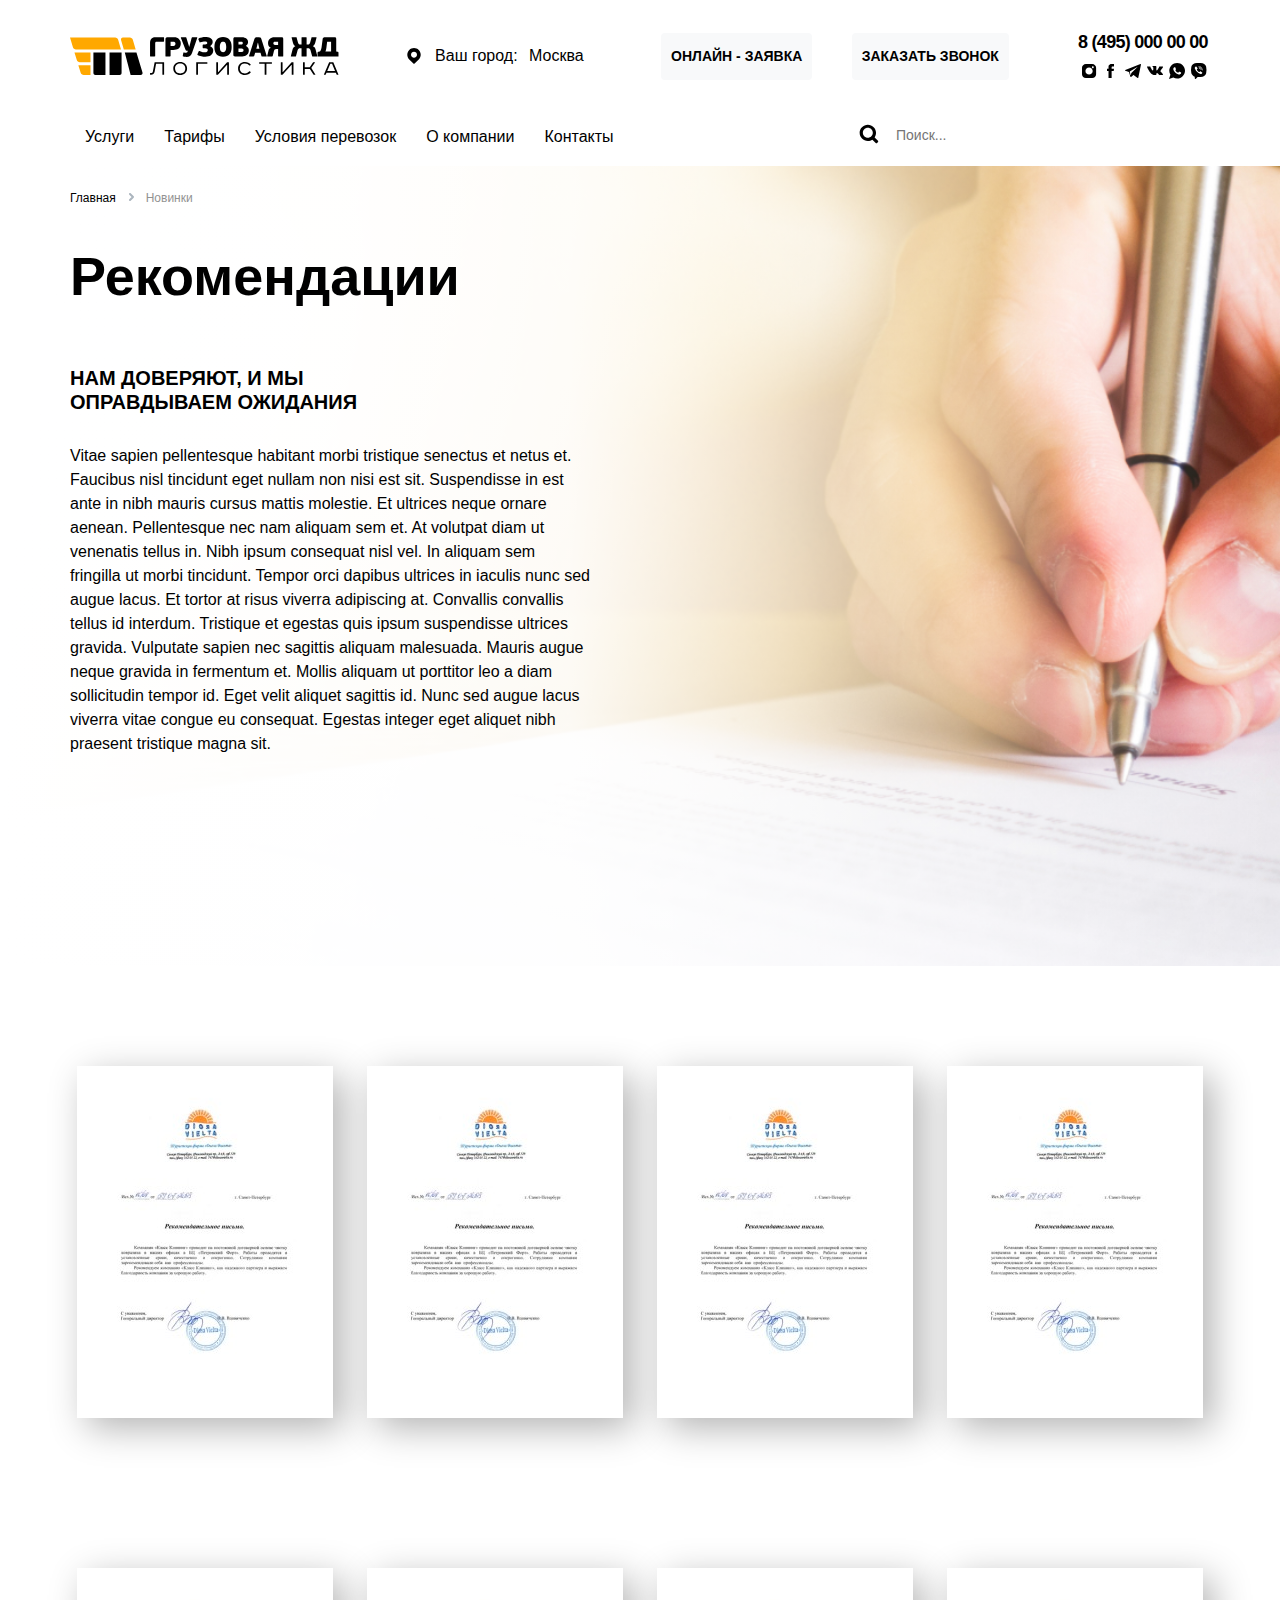
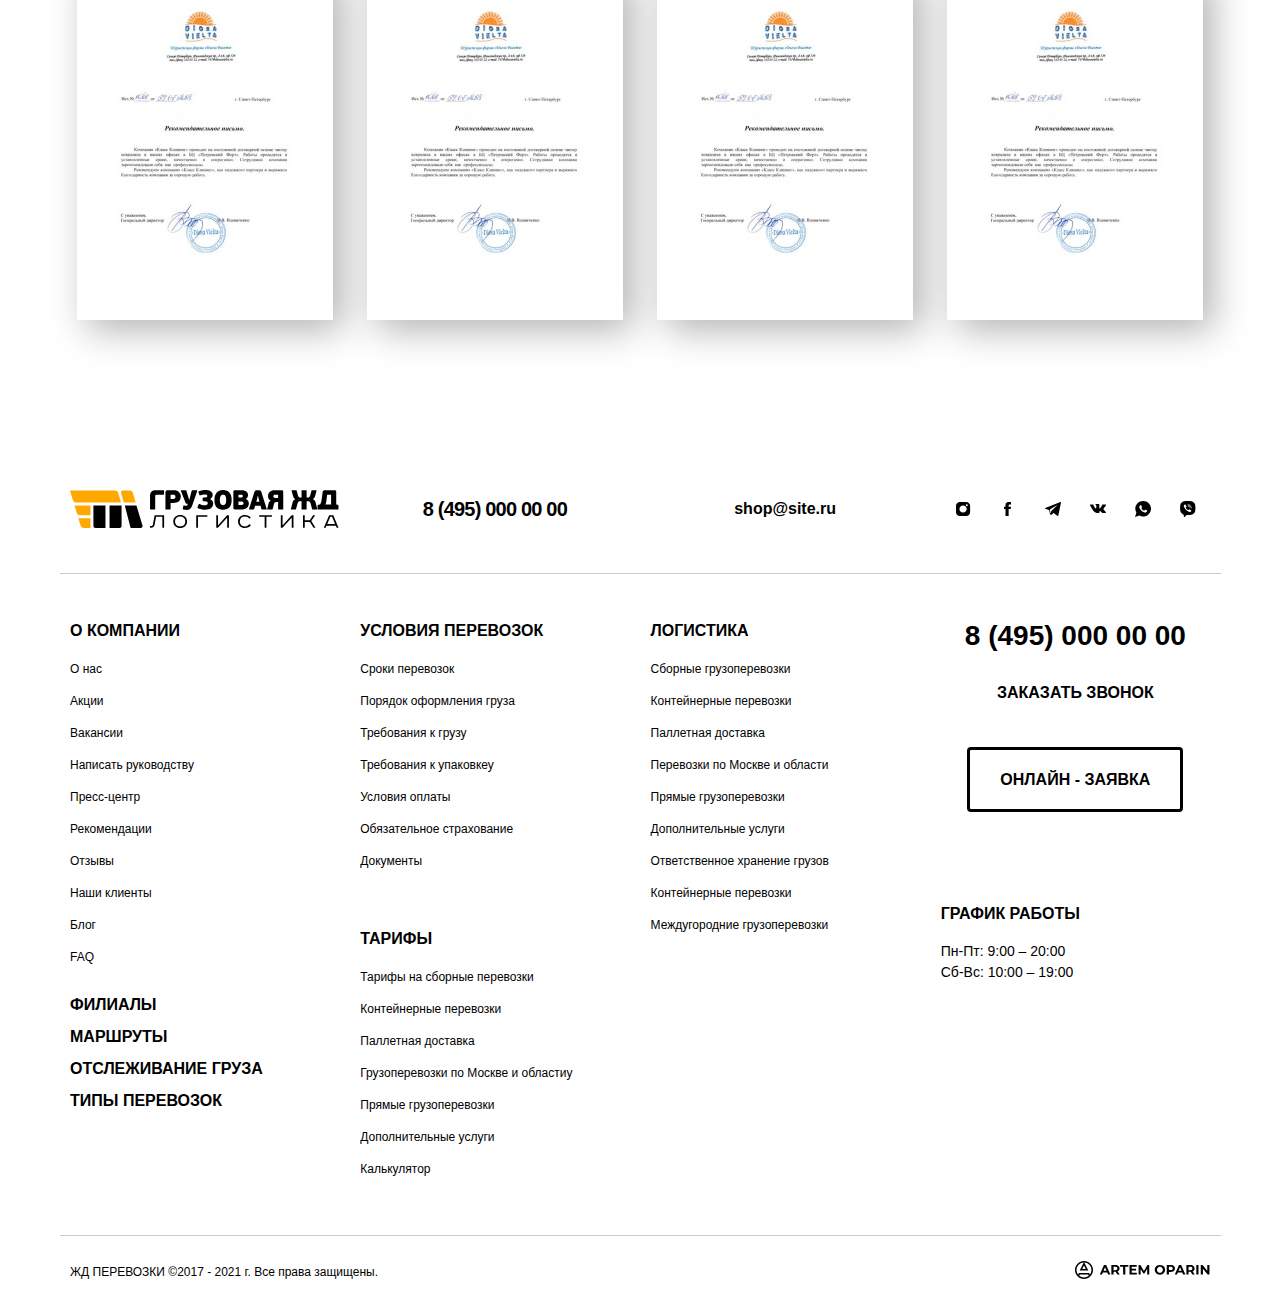
<file: recommendation.html>
<!doctype html>
<html lang="ru">

<head>
  <meta charset="UTF-8">
  <meta name="viewport" content="width=device-width,initial-scale=1">
  <meta http-equiv="X-UA-Compatible" content="ie=edge">
  <link rel="shortcut icon" href="img/favicon/favicon.ico">
  <link rel="icon" type="image/vnd.microsoft.icon" href="img/favicon/favicon.ico">
  <link rel="icon" type="image/x-icon" href="img/favicon/favicon.ico">
  <link rel="icon" href="img/favicon/favicon.ico">
  <title>Title</title>
  <link href="vendors~main.css" rel="stylesheet">
  <link href="main.css" rel="stylesheet">
</head>

<body>
  <header class="header" itemscope itemtype="http://schema.org/Organization">
    <div class="container">
      <div class="row align-items-center header__row">
        <div class="col-6 col-sm-4 col-md-3 col-xl-6">
          <div class="row align-items-center">
            <div class="col"><a href="index.html" class="logo"><img src="img/logo.svg" alt="" itemprop="logo"></a></div>
            <div class="d-none d-xl-block col"><a href="#" class="header__city d-none d-lg-flex align-items-center justify-content-center js-region"><img src="img/map.svg" alt="map" class="js-region">
                <p>Ваш город: <span class="js-region-city">Москва</span></p>
              </a></div>
          </div>
        </div>
        <div class="col d-none d-md-flex justify-content-center"><button class="btn btn-white header__btn js-query">ОНЛАЙН - ЗАЯВКА</button></div>
        <div class="col d-flex justify-content-end justify-content-sm-center"><button class="btn btn-white header__btn js-call">ЗАКАЗАТЬ ЗВОНОК</button>
          <div class="header__burger js-modal-header"><img src="img/bur.svg" alt="" class="js-modal-header"></div>
        </div>
        <div class="col d-none d-sm-flex justify-content-end">
          <nav class="header-social"><a href="tel:83457364958" class="header-social__tel" itemprop="telephone">8 (495) 000 00 00</a>
            <nav class="header-social__links"><a href="#" target="_blank"><img src="img/inst.svg" alt="Social icon"></a><a href="#" target="_blank"><img src="img/fb.svg" alt="Social icon"></a><a href="#" target="_blank"><img src="img/tg.svg" alt="Social icon"></a><a href="#" target="_blank"><img src="img/vk.svg" alt="Social icon"></a><a href="#" target="_blank"><img src="img/wp.svg" alt="Social icon"></a><a href="#" target="_blank"><img src="img/vb.svg" alt="Social icon"></a></nav>
          </nav>
        </div>
      </div>
      <div class="row">
        <div class="d-none col-md-10 col-lg-8 col-xxl-6 d-md-flex align-items-center">
          <ul data-da=".adaptive-menu,767,2" class="header-menu">
            <li><a href="#">Услуги</a>
              <ul>
                <li><a href="#">Грузоперевозки по России</a>
                  <ul>
                    <li><a href="#">ЖД перевозки</a></li>
                    <li><a href="#">Контейнерные перевозки</a></li>
                    <li><a href="#">Автомобильные перевозки</a></li>
                    <li><a href="#">Перевозка негабарита</a></li>
                    <li><a href="#">Экспедирование грузов</a></li>
                    <li><a href="#">Автоэкспедирование</a></li>
                    <li><a href="#">Погрузочно-разгрузочные работы</a></li>
                    <li><a href="#">Упаковка груза</a></li>
                    <li><a href="#">Страхование груза</a></li>
                    <li><a href="#">Ответственное хранение</a></li>
                    <li><a href="#">Возврат документов</a></li>
                  </ul>
                  <ol>
                    <li><input type="search" placeholder="Поиск"></li>
                    <li><a href="#">Абакан</a></li>
                    <li><a href="#">Альметьевск</a></li>
                    <li><a href="#">Анадырь</a></li>
                    <li><a href="#">Ангарск</a></li>
                    <li><a href="#">Армавир</a></li>
                    <li><a href="#">Архангельск</a></li>
                    <li><a href="#">Астрахань</a></li>
                    <li><a href="#">Ачинск</a></li>
                    <li><a href="#">Балаково</a></li>
                    <li><a href="#">Барнаул</a></li>
                    <li><a href="#">Батайск</a></li>
                    <li><a href="#">Белгород</a></li>
                    <li><a href="#">Березники</a></li>
                    <li><a href="#">Бийск</a></li>
                    <li><a href="#">Биробиджан</a></li>
                    <li><a href="#">Благовещенск</a></li>
                    <li><a href="#">Братск</a></li>
                    <li><a href="#">Брянск</a></li>
                    <li><a href="#">Бузулук</a></li>
                    <li><a href="#">Великий Новгород</a></li>
                    <li><a href="#">Верхняя Пышма</a></li>
                    <li><a href="#">Владивосток</a></li>
                    <li><a href="#">Владикавказ</a></li>
                    <li><a href="#">Владимир</a></li>
                    <li><a href="#">Волгоград</a></li>
                    <li><a href="#">Волгодонск</a></li>
                    <li><a href="#">Волжский</a></li>
                    <li><a href="#">Вологда</a></li>
                    <li><a href="#">Воронеж</a></li>
                  </ol>
                </li>
                <li><a href="#">Грузоперевозки по Беларусь</a>
                  <ul>
                    <li><a href="#">ЖД перевозки</a></li>
                    <li><a href="#">Контейнерные перевозки</a></li>
                    <li><a href="#">Автомобильные перевозки</a></li>
                    <li><a href="#">Перевозка негабарита</a></li>
                    <li><a href="#">Экспедирование грузов</a></li>
                    <li><a href="#">Автоэкспедирование</a></li>
                    <li><a href="#">Погрузочно-разгрузочные работы</a></li>
                    <li><a href="#">Упаковка груза</a></li>
                    <li><a href="#">Страхование груза</a></li>
                    <li><a href="#">Ответственное хранение</a></li>
                    <li><a href="#">Возврат документов</a></li>
                  </ul>
                  <ol>
                    <li><input type="search" placeholder="Поиск"></li>
                    <li><a href="#">Абакан</a></li>
                    <li><a href="#">Альметьевск</a></li>
                    <li><a href="#">Анадырь</a></li>
                    <li><a href="#">Ангарск</a></li>
                    <li><a href="#">Армавир</a></li>
                    <li><a href="#">Архангельск</a></li>
                    <li><a href="#">Астрахань</a></li>
                    <li><a href="#">Ачинск</a></li>
                    <li><a href="#">Балаково</a></li>
                    <li><a href="#">Барнаул</a></li>
                    <li><a href="#">Батайск</a></li>
                    <li><a href="#">Белгород</a></li>
                    <li><a href="#">Березники</a></li>
                    <li><a href="#">Бийск</a></li>
                    <li><a href="#">Биробиджан</a></li>
                    <li><a href="#">Благовещенск</a></li>
                    <li><a href="#">Братск</a></li>
                    <li><a href="#">Брянск</a></li>
                    <li><a href="#">Бузулук</a></li>
                    <li><a href="#">Великий Новгород</a></li>
                    <li><a href="#">Верхняя Пышма</a></li>
                    <li><a href="#">Владивосток</a></li>
                    <li><a href="#">Владикавказ</a></li>
                    <li><a href="#">Владимир</a></li>
                    <li><a href="#">Волгоград</a></li>
                    <li><a href="#">Волгодонск</a></li>
                    <li><a href="#">Волжский</a></li>
                    <li><a href="#">Вологда</a></li>
                    <li><a href="#">Воронеж</a></li>
                  </ol>
                </li>
                <li><a href="#">Грузоперевозки по Казахстан</a>
                  <ul>
                    <li><a href="#">ЖД перевозки</a></li>
                    <li><a href="#">Контейнерные перевозки</a></li>
                    <li><a href="#">Автомобильные перевозки</a></li>
                    <li><a href="#">Перевозка негабарита</a></li>
                    <li><a href="#">Экспедирование грузов</a></li>
                    <li><a href="#">Автоэкспедирование</a></li>
                    <li><a href="#">Погрузочно-разгрузочные работы</a></li>
                    <li><a href="#">Упаковка груза</a></li>
                    <li><a href="#">Страхование груза</a></li>
                    <li><a href="#">Ответственное хранение</a></li>
                    <li><a href="#">Возврат документов</a></li>
                  </ul>
                  <ol>
                    <li><input type="search" placeholder="Поиск"></li>
                    <li><a href="#">Абакан</a></li>
                    <li><a href="#">Альметьевск</a></li>
                    <li><a href="#">Анадырь</a></li>
                    <li><a href="#">Ангарск</a></li>
                    <li><a href="#">Армавир</a></li>
                    <li><a href="#">Архангельск</a></li>
                    <li><a href="#">Астрахань</a></li>
                    <li><a href="#">Ачинск</a></li>
                    <li><a href="#">Балаково</a></li>
                    <li><a href="#">Барнаул</a></li>
                    <li><a href="#">Батайск</a></li>
                    <li><a href="#">Белгород</a></li>
                    <li><a href="#">Березники</a></li>
                    <li><a href="#">Бийск</a></li>
                    <li><a href="#">Биробиджан</a></li>
                    <li><a href="#">Благовещенск</a></li>
                    <li><a href="#">Братск</a></li>
                    <li><a href="#">Брянск</a></li>
                    <li><a href="#">Бузулук</a></li>
                    <li><a href="#">Великий Новгород</a></li>
                    <li><a href="#">Верхняя Пышма</a></li>
                    <li><a href="#">Владивосток</a></li>
                    <li><a href="#">Владикавказ</a></li>
                    <li><a href="#">Владимир</a></li>
                    <li><a href="#">Волгоград</a></li>
                    <li><a href="#">Волгодонск</a></li>
                    <li><a href="#">Волжский</a></li>
                    <li><a href="#">Вологда</a></li>
                    <li><a href="#">Воронеж</a></li>
                  </ol>
                </li>
                <li><a href="#">Подбор автотранспорта</a>
                  <ul>
                    <li><a href="#">ЖД перевозки</a></li>
                    <li><a href="#">Контейнерные перевозки</a></li>
                    <li><a href="#">Автомобильные перевозки</a></li>
                    <li><a href="#">Перевозка негабарита</a></li>
                    <li><a href="#">Экспедирование грузов</a></li>
                    <li><a href="#">Автоэкспедирование</a></li>
                    <li><a href="#">Погрузочно-разгрузочные работы</a></li>
                    <li><a href="#">Упаковка груза</a></li>
                    <li><a href="#">Страхование груза</a></li>
                    <li><a href="#">Ответственное хранение</a></li>
                    <li><a href="#">Возврат документов</a></li>
                  </ul>
                  <ol>
                    <li><input type="search" placeholder="Поиск"></li>
                    <li><a href="#">Абакан</a></li>
                    <li><a href="#">Альметьевск</a></li>
                    <li><a href="#">Анадырь</a></li>
                    <li><a href="#">Ангарск</a></li>
                    <li><a href="#">Армавир</a></li>
                    <li><a href="#">Архангельск</a></li>
                    <li><a href="#">Астрахань</a></li>
                    <li><a href="#">Ачинск</a></li>
                    <li><a href="#">Балаково</a></li>
                    <li><a href="#">Барнаул</a></li>
                    <li><a href="#">Батайск</a></li>
                    <li><a href="#">Белгород</a></li>
                    <li><a href="#">Березники</a></li>
                    <li><a href="#">Бийск</a></li>
                    <li><a href="#">Биробиджан</a></li>
                    <li><a href="#">Благовещенск</a></li>
                    <li><a href="#">Братск</a></li>
                    <li><a href="#">Брянск</a></li>
                    <li><a href="#">Бузулук</a></li>
                    <li><a href="#">Великий Новгород</a></li>
                    <li><a href="#">Верхняя Пышма</a></li>
                    <li><a href="#">Владивосток</a></li>
                    <li><a href="#">Владикавказ</a></li>
                    <li><a href="#">Владимир</a></li>
                    <li><a href="#">Волгоград</a></li>
                    <li><a href="#">Волгодонск</a></li>
                    <li><a href="#">Волжский</a></li>
                    <li><a href="#">Вологда</a></li>
                    <li><a href="#">Воронеж</a></li>
                  </ol>
                </li>
                <li><a href="#">Отраслевые решения</a>
                  <ul>
                    <li><a href="#">ЖД перевозки</a></li>
                    <li><a href="#">Контейнерные перевозки</a></li>
                    <li><a href="#">Автомобильные перевозки</a></li>
                    <li><a href="#">Перевозка негабарита</a></li>
                    <li><a href="#">Экспедирование грузов</a></li>
                    <li><a href="#">Автоэкспедирование</a></li>
                    <li><a href="#">Погрузочно-разгрузочные работы</a></li>
                    <li><a href="#">Упаковка груза</a></li>
                    <li><a href="#">Страхование груза</a></li>
                    <li><a href="#">Ответственное хранение</a></li>
                    <li><a href="#">Возврат документов</a></li>
                  </ul>
                  <ol>
                    <li><input type="search" placeholder="Поиск"></li>
                    <li><a href="#">Абакан</a></li>
                    <li><a href="#">Альметьевск</a></li>
                    <li><a href="#">Анадырь</a></li>
                    <li><a href="#">Ангарск</a></li>
                    <li><a href="#">Армавир</a></li>
                    <li><a href="#">Архангельск</a></li>
                    <li><a href="#">Астрахань</a></li>
                    <li><a href="#">Ачинск</a></li>
                    <li><a href="#">Балаково</a></li>
                    <li><a href="#">Барнаул</a></li>
                    <li><a href="#">Батайск</a></li>
                    <li><a href="#">Белгород</a></li>
                    <li><a href="#">Березники</a></li>
                    <li><a href="#">Бийск</a></li>
                    <li><a href="#">Биробиджан</a></li>
                    <li><a href="#">Благовещенск</a></li>
                    <li><a href="#">Братск</a></li>
                    <li><a href="#">Брянск</a></li>
                    <li><a href="#">Бузулук</a></li>
                    <li><a href="#">Великий Новгород</a></li>
                    <li><a href="#">Верхняя Пышма</a></li>
                    <li><a href="#">Владивосток</a></li>
                    <li><a href="#">Владикавказ</a></li>
                    <li><a href="#">Владимир</a></li>
                    <li><a href="#">Волгоград</a></li>
                    <li><a href="#">Волгодонск</a></li>
                    <li><a href="#">Волжский</a></li>
                    <li><a href="#">Вологда</a></li>
                    <li><a href="#">Воронеж</a></li>
                  </ol>
                </li>
              </ul>
            </li>
            <li><a href="#">Тарифы</a></li>
            <li><a href="#">Условия перевозок</a></li>
            <li><a href="#">О компании</a></li>
            <li><a href="#">Контакты</a></li>
          </ul>
        </div>
        <div class="d-none col-2 col-lg-4 col-xxl-6 d-md-flex align-items-center">
          <div class="header__search-img js-search"><img src="img/srch.svg" class="js-search" alt=""></div>
          <form action="POST">
            <div class="form-wrapper-header"><span><button type="submit" class="btn"><img src="img/srch.svg" alt=""></button></span><span><input type="search" class="form-control" placeholder="Поиск..."></span></div>
          </form>
        </div>
      </div>
    </div>
  </header>
  <main>
    <section class="breadcrumbs breadcrumbs-gray">
      <div class="headcrumbs kama_breadcrumbs" itemscope="" itemtype="http://schema.org/BreadcrumbList">
        <div class="container"><span itemprop="itemListElement" itemscope="" itemtype="http://schema.org/ListItem"><a href="https://woo-kosmetka.webdevlair.com" itemprop="item"><span itemprop="name">Главная</span> </a></span><span class="kb_sep"></span> <span class="kb_title">Новинки</span></div>
      </div>
    </section>
    <section class="banner banner-gradient" style="background-image: url('img/ban6.jpg')">
      <div class="container">
        <div class="row">
          <div class="col">
            <div class="banner-slide banner-slide-black">
              <h1 class="banner-slide__title">Рекомендации</h1>
              <h2 class="banner-slide__subtitle">НАМ ДОВЕРЯЮТ, И МЫ<br>ОПРАВДЫВАЕМ ОЖИДАНИЯ</h2>
              <p class="banner-slide__text">Vitae sapien pellentesque habitant morbi tristique senectus et netus et. Faucibus nisl tincidunt eget nullam non nisi est sit. Suspendisse in est ante in nibh mauris cursus mattis molestie. Et ultrices neque ornare aenean. Pellentesque nec nam aliquam sem et. At volutpat diam ut venenatis tellus in. Nibh ipsum consequat nisl vel. In aliquam sem fringilla ut morbi tincidunt. Tempor orci dapibus ultrices in iaculis nunc sed augue lacus. Et tortor at risus viverra adipiscing at. Convallis convallis tellus id interdum. Tristique et egestas quis ipsum suspendisse ultrices gravida. Vulputate sapien nec sagittis aliquam malesuada. Mauris augue neque gravida in fermentum et. Mollis aliquam ut porttitor leo a diam sollicitudin tempor id. Eget velit aliquet sagittis id. Nunc sed augue lacus viverra vitae congue eu consequat. Egestas integer eget aliquet nibh praesent tristique magna sit.</p>
            </div>
          </div>
        </div>
      </div>
    </section>
    <section class="partners rec">
      <div class="container">
        <div class="row">
          <div class="col-12 col-sm-6 col-md-4 col-lg-3">
            <div class="rec-item"><a href="img/let.jpg" class="glightbox letter-slide__img" data-gallery="letter"><img src="img/let.jpg" alt=""></a></div>
          </div>
          <div class="col-12 col-sm-6 col-md-4 col-lg-3">
            <div class="rec-item"><a href="img/let.jpg" class="glightbox letter-slide__img" data-gallery="letter"><img src="img/let.jpg" alt=""></a></div>
          </div>
          <div class="col-12 col-sm-6 col-md-4 col-lg-3">
            <div class="rec-item"><a href="img/let.jpg" class="glightbox letter-slide__img" data-gallery="letter"><img src="img/let.jpg" alt=""></a></div>
          </div>
          <div class="col-12 col-sm-6 col-md-4 col-lg-3">
            <div class="rec-item"><a href="img/let.jpg" class="glightbox letter-slide__img" data-gallery="letter"><img src="img/let.jpg" alt=""></a></div>
          </div>
          <div class="col-12 col-sm-6 col-md-4 col-lg-3">
            <div class="rec-item"><a href="img/let.jpg" class="glightbox letter-slide__img" data-gallery="letter"><img src="img/let.jpg" alt=""></a></div>
          </div>
          <div class="col-12 col-sm-6 col-md-4 col-lg-3">
            <div class="rec-item"><a href="img/let.jpg" class="glightbox letter-slide__img" data-gallery="letter"><img src="img/let.jpg" alt=""></a></div>
          </div>
          <div class="col-12 col-sm-6 col-md-4 col-lg-3">
            <div class="rec-item"><a href="img/let.jpg" class="glightbox letter-slide__img" data-gallery="letter"><img src="img/let.jpg" alt=""></a></div>
          </div>
          <div class="col-12 col-sm-6 col-md-4 col-lg-3">
            <div class="rec-item"><a href="img/let.jpg" class="glightbox letter-slide__img" data-gallery="letter"><img src="img/let.jpg" alt=""></a></div>
          </div>
        </div>
      </div>
    </section>
  </main>
  <footer class="footer" itemscope itemtype="http://schema.org/Organization">
    <div class="container">
      <div class="row footer__row align-items-center">
        <div class="col-12 col-sm-6 col-lg-3"><a href="index.html" class="logo"><img src="img/logo.svg" alt=""></a></div>
        <div class="col-12 col-sm-6 col-lg-3 d-flex justify-content-center"><a href="tel:88005553535" class="footer__tel" itemprop="telephone">8 (495) 000 00 00</a></div>
        <div class="col-12 col-sm-6 col-lg-3 d-flex justify-content-center"><a href="mailto:asdfasd@gmail.com" class="footer__mail" itemprop="email">shop@site.ru</a></div>
        <div class="col-12 col-sm-6 col-lg-3">
          <nav class="header-social__links footer-social"><a href="#" target="_blank"><img src="img/inst.svg" alt="Social icon"></a><a href="#" target="_blank"><img src="img/fb.svg" alt="Social icon"></a><a href="#" target="_blank"><img src="img/tg.svg" alt="Social icon"></a><a href="#" target="_blank"><img src="img/vk.svg" alt="Social icon"></a><a href="#" target="_blank"><img src="img/wp.svg" alt="Social icon"></a><a href="#" target="_blank"><img src="img/vb.svg" alt="Social icon"></a></nav>
        </div>
      </div>
      <div class="row footer__row footer__row-2">
        <div class="col-12 col-sm-6 col-lg-3">
          <h3 class="footer__title">О КОМПАНИИ</h3>
          <ul class="footer__nav">
            <li><a href="#">О нас</a></li>
            <li><a href="#">Акции</a></li>
            <li><a href="#">Вакансии</a></li>
            <li><a href="#">Написать руководству</a></li>
            <li><a href="#">Пресс-центр</a></li>
            <li><a href="#">Рекомендации</a></li>
            <li><a href="#">Отзывы</a></li>
            <li><a href="#">Наши клиенты</a></li>
            <li><a href="#">Блог</a></li>
            <li><a href="#">FAQ</a></li>
          </ul>
          <ul class="footer__nav-bold">
            <li><a href="#">ФИЛИАЛЫ</a></li>
            <li><a href="#">МАРШРУТЫ</a></li>
            <li><a href="#">ОТСЛЕЖИВАНИЕ ГРУЗА</a></li>
            <li><a href="#">ТИПЫ ПЕРЕВОЗОК</a></li>
          </ul>
        </div>
        <div class="col-12 col-sm-6 col-lg-3">
          <h3 class="footer__title">УСЛОВИЯ ПЕРЕВОЗОК</h3>
          <ul class="footer__nav">
            <li><a href="#">Сроки перевозок</a></li>
            <li><a href="#">Порядок оформления груза</a></li>
            <li><a href="#">Требования к грузу</a></li>
            <li><a href="#">Требования к упаковкеу</a></li>
            <li><a href="#">Условия оплаты</a></li>
            <li><a href="#">Обязательное страхование</a></li>
            <li><a href="#">Документы</a></li>
          </ul>
          <h3 class="footer__title">ТАРИФЫ</h3>
          <ul class="footer__nav">
            <li><a href="#">Тарифы на сборные перевозки</a></li>
            <li><a href="#">Контейнерные перевозки</a></li>
            <li><a href="#">Паллетная доставка</a></li>
            <li><a href="#">Грузоперевозки по Москве и областиу</a></li>
            <li><a href="#">Прямые грузоперевозки</a></li>
            <li><a href="#">Дополнительные услуги</a></li>
            <li><a href="#">Калькулятор</a></li>
          </ul>
        </div>
        <div class="col-12 col-sm-6 col-lg-3">
          <h3 class="footer__title">ЛОГИСТИКА</h3>
          <ul class="footer__nav">
            <li><a href="#">Сборные грузоперевозки</a></li>
            <li><a href="#">Контейнерные перевозки</a></li>
            <li><a href="#">Паллетная доставка</a></li>
            <li><a href="#">Перевозки по Москве и области</a></li>
            <li><a href="#">Прямые грузоперевозки</a></li>
            <li><a href="#">Дополнительные услуги</a></li>
            <li><a href="#">Ответственное хранение грузов</a></li>
            <li><a href="#">Контейнерные перевозки</a></li>
            <li><a href="#">Междугородние грузоперевозки</a></li>
          </ul>
        </div>
        <div class="col-12 col-sm-6 col-lg-3 d-flex flex-column align-items-center"><a href="tel:88005553535" class="footer__tel-bold" itemprop="telephone">8 (495) 000 00 00 </a><a href="#" class="footer__call js-call">ЗАКАЗАТЬ ЗВОНОК</a> <a href="#" class="btn btn-transparent-border btn-transparent-border-black footer__btn js-query">ОНЛАЙН - ЗАЯВКА</a>
          <h3 class="footer__title">ГРАФИК РАБОТЫ</h3>
          <p class="footer__text">Пн-Пт: 9:00 – 20:00</p>
          <p class="footer__text">Сб-Вс: 10:00 – 19:00</p>
        </div>
      </div>
      <div class="row align-items-center">
        <div class="col-12 col-sm-6">
          <p class="footer__copy">ЖД ПЕРЕВОЗКИ ©2017 - 2021 г. Все права защищены.</p>
        </div>
        <div class="col-12 col-sm-6 d-flex justify-content-center justify-content-sm-end"><a href="#" target="_blank" class="footer__oparin"><svg width="135" height="18" viewBox="0 0 135 18" fill="none" xmlns="http://www.w3.org/2000/svg">
              <path d="M32.2314 11.4752H27.8376L26.9994 13.5002H24.7551L28.9732 4.05018H31.1363L35.3679 13.5002H33.0696L32.2314 11.4752ZM31.5419 9.81468L30.0412 6.19668L28.5406 9.81468H31.5419Z" fill="black" />
              <path d="M42.3795 13.5002L40.5543 10.8677H40.4462H38.5399V13.5002H36.3498V4.05018H40.4462C41.2844 4.05018 42.0099 4.18968 42.6228 4.46868C43.2447 4.74768 43.7224 5.14368 44.0559 5.65668C44.3894 6.16968 44.5561 6.77718 44.5561 7.47918C44.5561 8.18118 44.3849 8.78868 44.0424 9.30168C43.7089 9.80568 43.2312 10.1927 42.6093 10.4627L44.7319 13.5002H42.3795ZM42.3389 7.47918C42.3389 6.94818 42.1677 6.54318 41.8252 6.26418C41.4827 5.97618 40.9825 5.83218 40.3245 5.83218H38.5399V9.12618H40.3245C40.9825 9.12618 41.4827 8.98218 41.8252 8.69418C42.1677 8.40618 42.3389 8.00118 42.3389 7.47918Z" fill="black" />
              <path d="M48.1197 5.83218H45.0913V4.05018H53.3382V5.83218H50.3098V13.5002H48.1197V5.83218Z" fill="black" />
              <path d="M61.8442 11.7452V13.5002H54.5166V4.05018H61.6684V5.80518H56.6932V7.85718H61.0871V9.55818H56.6932V11.7452H61.8442Z" fill="black" />
              <path d="M72.1987 13.5002L72.1852 7.83018L69.4002 12.5012H68.4133L65.6418 7.95168V13.5002H63.5868V4.05018H65.3984L68.9405 9.92268L72.4285 4.05018H74.2266L74.2537 13.5002H72.1987Z" fill="black" />
              <path d="M84.9108 13.6622C83.9284 13.6622 83.0406 13.4507 82.2475 13.0277C81.4634 12.6047 80.846 12.0242 80.3953 11.2862C79.9537 10.5392 79.7329 9.70218 79.7329 8.77518C79.7329 7.84818 79.9537 7.01568 80.3953 6.27768C80.846 5.53068 81.4634 4.94568 82.2475 4.52268C83.0406 4.09968 83.9284 3.88818 84.9108 3.88818C85.8933 3.88818 86.7765 4.09968 87.5607 4.52268C88.3448 4.94568 88.9622 5.53068 89.4128 6.27768C89.8635 7.01568 90.0888 7.84818 90.0888 8.77518C90.0888 9.70218 89.8635 10.5392 89.4128 11.2862C88.9622 12.0242 88.3448 12.6047 87.5607 13.0277C86.7765 13.4507 85.8933 13.6622 84.9108 13.6622ZM84.9108 11.7992C85.4697 11.7992 85.9744 11.6732 86.425 11.4212C86.8757 11.1602 87.2272 10.8002 87.4795 10.3412C87.7409 9.88218 87.8716 9.36018 87.8716 8.77518C87.8716 8.19018 87.7409 7.66818 87.4795 7.20918C87.2272 6.75018 86.8757 6.39468 86.425 6.14268C85.9744 5.88168 85.4697 5.75118 84.9108 5.75118C84.352 5.75118 83.8473 5.88168 83.3967 6.14268C82.946 6.39468 82.59 6.75018 82.3286 7.20918C82.0763 7.66818 81.9501 8.19018 81.9501 8.77518C81.9501 9.36018 82.0763 9.88218 82.3286 10.3412C82.59 10.8002 82.946 11.1602 83.3967 11.4212C83.8473 11.6732 84.352 11.7992 84.9108 11.7992Z" fill="black" />
              <path d="M95.8312 4.05018C96.6694 4.05018 97.395 4.18968 98.0079 4.46868C98.6297 4.74768 99.1074 5.14368 99.4409 5.65668C99.7744 6.16968 99.9411 6.77718 99.9411 7.47918C99.9411 8.17218 99.7744 8.77968 99.4409 9.30168C99.1074 9.81468 98.6297 10.2107 98.0079 10.4897C97.395 10.7597 96.6694 10.8947 95.8312 10.8947H93.925V13.5002H91.7348V4.05018H95.8312ZM95.7095 9.11268C96.3675 9.11268 96.8677 8.97318 97.2102 8.69418C97.5527 8.40618 97.7239 8.00118 97.7239 7.47918C97.7239 6.94818 97.5527 6.54318 97.2102 6.26418C96.8677 5.97618 96.3675 5.83218 95.7095 5.83218H93.925V9.11268H95.7095Z" fill="black" />
              <path d="M107.262 11.4752H102.868L102.03 13.5002H99.7857L104.004 4.05018H106.167L110.398 13.5002H108.1L107.262 11.4752ZM106.572 9.81468L105.072 6.19668L103.571 9.81468H106.572Z" fill="black" />
              <path d="M117.41 13.5002L115.585 10.8677H115.477H113.57V13.5002H111.38V4.05018H115.477C116.315 4.05018 117.04 4.18968 117.653 4.46868C118.275 4.74768 118.753 5.14368 119.086 5.65668C119.42 6.16968 119.587 6.77718 119.587 7.47918C119.587 8.18118 119.415 8.78868 119.073 9.30168C118.739 9.80568 118.262 10.1927 117.64 10.4627L119.762 13.5002H117.41ZM117.369 7.47918C117.369 6.94818 117.198 6.54318 116.856 6.26418C116.513 5.97618 116.013 5.83218 115.355 5.83218H113.57V9.12618H115.355C116.013 9.12618 116.513 8.98218 116.856 8.69418C117.198 8.40618 117.369 8.00118 117.369 7.47918Z" fill="black" />
              <path d="M121.322 4.05018H123.512V13.5002H121.322V4.05018Z" fill="black" />
              <path d="M134.437 4.05018V13.5002H132.639L127.921 7.76268V13.5002H125.758V4.05018H127.57L132.274 9.78768V4.05018H134.437Z" fill="black" />
              <path fill-rule="evenodd" clip-rule="evenodd" d="M9.01299 16.4483C13.1325 16.4483 16.472 13.1136 16.472 9C16.472 4.88643 13.1325 1.55172 9.01299 1.55172C4.89349 1.55172 1.55396 4.88643 1.55396 9C1.55396 13.1136 4.89349 16.4483 9.01299 16.4483ZM9.01299 18C13.9907 18 18.026 13.9706 18.026 9C18.026 4.02944 13.9907 0 9.01299 0C4.03525 0 0 4.02944 0 9C0 13.9706 4.03525 18 9.01299 18Z" fill="black" />
              <path fill-rule="evenodd" clip-rule="evenodd" d="M9.01291 0.931201L4.70643 9.54327H13.3194L9.01291 0.931201ZM9.01291 4.40469L7.21929 7.99155H10.8065L9.01291 4.40469Z" fill="black" />
              <path fill-rule="evenodd" clip-rule="evenodd" d="M3.87075 11.9483H14.1549L15.3021 14.2392L13.9122 14.9332L13.1945 13.5H4.83115L4.11353 14.9332L2.72362 14.2392L3.87075 11.9483Z" fill="black" />
            </svg></a></div>
      </div>
    </div>
  </footer><!-- MODAL -->
  <aside class="js-sidebars">
    <section class="modal adaptive-menu"><a href="#" class="modal__exit-2"><img src="img/mex.svg" alt="" class="adaptive-menu__exit"></a></section>
    <section class="modal modal-region">
      <div class="modal__wrapper modal-region__wrapper">
        <h2 class="modal__title modal-region__title">Выбрать район</h2>
        <div class="modal-region__row">
          <p class="modal-region__city">Ваш город: <span class="js-select-city">Москва</span>?</p><a href="#" class="btn btn btn-transparent-border btn-transparent-border-black modal-region__btn js-region-close">да</a>
        </div>
        <ul class="modal-region__list">
          <li><a href="#" class="modal-region__link">Москва</a></li>
          <li><a href="#" class="modal-region__link">Санкт-Петербург</a></li>
          <li><a href="#" class="modal-region__link">Дубай</a></li>
          <li><a href="#" class="modal-region__link">Токио</a></li>
          <li><a href="#" class="modal-region__link">Лондон</a></li>
          <li><a href="#" class="modal-region__link">Рим</a></li>
          <li><a href="#" class="modal-region__link">Москва</a></li>
          <li><a href="#" class="modal-region__link">Санкт-Петербург</a></li>
          <li><a href="#" class="modal-region__link">Дубай</a></li>
          <li><a href="#" class="modal-region__link">Токио</a></li>
          <li><a href="#" class="modal-region__link">Лондон</a></li>
          <li><a href="#" class="modal-region__link">Рим</a></li>
          <li><a href="#" class="modal-region__link">Москва</a></li>
          <li><a href="#" class="modal-region__link">Санкт-Петербург</a></li>
          <li><a href="#" class="modal-region__link">Дубай</a></li>
          <li><a href="#" class="modal-region__link">Токио</a></li>
          <li><a href="#" class="modal-region__link">Лондон</a></li>
          <li><a href="#" class="modal-region__link">Рим</a></li>
          <li><a href="#" class="modal-region__link">Москва</a></li>
          <li><a href="#" class="modal-region__link">Санкт-Петербург</a></li>
          <li><a href="#" class="modal-region__link">Дубай</a></li>
          <li><a href="#" class="modal-region__link">Токио</a></li>
          <li><a href="#" class="modal-region__link">Лондон</a></li>
          <li><a href="#" class="modal-region__link">Рим</a></li>
          <li><a href="#" class="modal-region__link">Москва</a></li>
          <li><a href="#" class="modal-region__link">Санкт-Петербург</a></li>
          <li><a href="#" class="modal-region__link">Дубай</a></li>
          <li><a href="#" class="modal-region__link">Токио</a></li>
          <li><a href="#" class="modal-region__link">Лондон</a></li>
          <li><a href="#" class="modal-region__link">Рим</a></li>
          <li><a href="#" class="modal-region__link">Москва</a></li>
          <li><a href="#" class="modal-region__link">Санкт-Петербург</a></li>
          <li><a href="#" class="modal-region__link">Дубай</a></li>
          <li><a href="#" class="modal-region__link">Токио</a></li>
          <li><a href="#" class="modal-region__link">Лондон</a></li>
          <li><a href="#" class="modal-region__link">Рим</a></li>
        </ul><a href="#" class="modal__exit"><img src="img/mex.svg" alt="" class="modal-region__exit"></a>
      </div>
    </section>
    <section class="modal modal-call">
      <div class="modal__wrapper modal-call__wrapper">
        <h3 class="modal__title modal-call__title">Заполните пожалуйста форму и мы вам перезвоним</h3>
        <div class="modal-form">
          <form action="POST">
            <div class="modal-form__wrapper"><span><input type="text" class="form-control form__input" placeholder="Фамилия Имя Отчество"> </span><span><input type="tel" class="form-control form__input" placeholder="+ 999 444 77 22"> </span><span><button type="submit" class="btn btn-transparent-border btn-transparent-border-black modal-form__btn">ЗАКАЗАТЬ ЗВОНОК</button></span></div>
            <div class="modal-form__agreement">Я согласен условиями предоставления услуг и обработкой моих персональных данных при нажатии “Заказать звонок”</div>
          </form>
        </div><a href="#" class="modal__exit"><img src="img/mex.svg" alt="" class="modal-call__exit"></a>
      </div>
    </section>
    <section class="modal modal-query">
      <div class="modal__wrapper modal-subscribe__wrapper"><a href="#" class="modal__exit"><img src="img/mex.svg" alt="" class="modal-query__exit"></a>
        <h3 class="modal__title modal-subscribe__title">Заполните пожалуйста форму.</h3>
        <div class="modal-form">
          <form action="POST">
            <div class="modal-form__wrapper"><span><input type="text" class="form-control form__input" placeholder="Фамилия Имя Отчество"> </span><span><input type="tel" class="form-control form__input" placeholder="+ 999 444 77 22"> </span><span><input type="email" class="form-control form__input" placeholder="Ваш email"> </span><span><textarea name="your-quest" class="form-control form__input form__textarea-long" cols="30" rows="10" placeholder="Ваш вопрос"></textarea> </span><span><button type="submit" class="btn btn-transparent-border btn-transparent-border-black modal-form__btn">подписаться</button></span></div>
            <div class="modal-form__agreement">Нажимая на кнопку, вы даете согласие на обработку персональных данных и соглашаетесь с политикой конфиденциальности</div>
          </form>
        </div>
      </div>
    </section>
    <section class="modal modal-calc">
      <div class="modal__wrapper modal-subscribe__wrapper"><a href="#" class="modal__exit"><img src="img/mex.svg" alt="" class="modal-calc__exit"></a>
        <h3 class="modal__title modal-subscribe__title">Заполните пожалуйста форму.</h3>
        <div class="modal-form">
          <form action="POST">
            <div class="modal-form__wrapper"><span><input type="text" class="form-control form__input" placeholder="Фамилия Имя Отчество"> </span><span><input type="tel" class="form-control form__input" placeholder="+ 999 444 77 22"> </span><span class="modal-form-map modal-form-map-yellow"><input type="text" class="form-control form__input" placeholder="От куда"> </span><span class="modal-form-map modal-form-map-black"><input type="text" class="form-control form__input" placeholder="Куда"> </span><span class="weight"><input type="text" class="form-control form__input" placeholder="Вес, кг"> <input type="text" class="form-control form__input" placeholder="Объём, m3"> </span><span class="dimension"><input type="text" class="form-control form__input" placeholder="Длинна, см"> <input type="text" class="form-control form__input" placeholder="Ширина, см"> <input type="text" class="form-control form__input" placeholder="Высота, см"> </span><span><select name="select-type-gruz" class="form-control form__input">
                  <option value="Тип груза" checked="checked" disabled="disabled">Тип груза</option>
                  <option value="Ж/Д">Ж/Д</option>
                  <option value="Ж/Д">Ж/Д</option>
                  <option value="Ж/Д">Ж/Д</option>
                  <option value="Ж/Д">Ж/Д</option>
                  <option value="Ж/Д">Ж/Д</option>
                  <option value="Ж/Д">Ж/Д</option>
                </select> </span><span><label for="your-select-file" class="form__upload">Прикрепить файлы</label> <input type="file" id="your-select-file" class="form-control d-none"> </span><span><button type="submit" class="btn btn-transparent-border btn-transparent-border-black modal-form__btn">РАСЧИТАТЬ СТОИМОСТЬ</button></span></div>
            <div class="modal-form__agreement">Нажимая на кнопку, вы соглашаетесь с политикой конфиденциальности</div>
          </form>
        </div>
      </div>
    </section>
    <section class="modal modal-subscribe">
      <div class="modal__wrapper modal-subscribe__wrapper"><a href="#" class="modal__exit"><img src="img/mex.svg" alt="" class="modal-subscribe__exit"></a>
        <h3 class="modal__title modal-subscribe__title">Подпишись на свежие<br>статьи и новости</h3>
        <div class="modal-form">
          <form action="POST">
            <div class="modal-form__wrapper"><span><input type="text" class="form-control form__input" placeholder="Имя"> </span><span><input type="tel" class="form-control form__input" placeholder="Email"> </span><span><button type="submit" class="btn btn-transparent-border btn-transparent-border-black modal-form__btn">подписаться</button></span></div>
            <div class="modal-form__agreement">Я согласен условиями предоставления услуг и обработкой моих персональных данных при нажатии “Подписаться”</div>
          </form>
        </div>
      </div>
    </section>
    <section class="modal modal-job">
      <div class="modal__wrapper modal-job__wrapper"><a href="#" class="modal__exit"><img src="img/mex.svg" alt="" class="modal-job__exit"></a>
        <h3 class="modal__title">Откликнутся на вакансию</h3>
        <div class="modal-form">
          <form action="POST">
            <div class="modal-form__wrapper"><span><input type="text" class="form-control form__input" placeholder="Ваше имя"> </span><span><input type="tel" class="form-control form__input" placeholder="Телефон"> </span><span><textarea name="your-resume-2" class="form-control form__input form__textarea-long" cols="30" rows="10" placeholder="Вопрос"></textarea> </span><span><label for="your-resume" class="form__upload p-4">Загрузить резюме</label> <input type="file" class="form-control d-none" id="your-resume"> </span><span><button type="submit" class="btn btn-transparent-border btn-transparent-border-black modal-form__btn">ОТПРАВИТЬ РЕЗЮМЕ</button></span></div>
            <div class="modal-form__agreement">Я согласен условиями предоставления услуг и обработкой моих персональных данных при нажатии “Отправить”</div>
          </form>
        </div>
      </div>
    </section>
    <section class="modal modal-personal">
      <div class="modal__wrapper modal-personal__wrapper"><a href="#" class="modal__exit"><img src="img/mex.svg" alt="" class="modal-personal__exit"></a>
        <h3 class="modal__title">Персональные данные</h3>
        <div class="modal-form">
          <form action="POST">
            <div class="modal-form__wrapper"><span><input type="text" class="form-control form__input" placeholder="Имя"> </span><span><input type="text" class="form-control form__input" placeholder="Фамилия"> </span><span><input type="text" class="form-control form__input" placeholder="Отчество"> </span><span><input type="tel" class="form-control form__input" placeholder="Телефон"> </span><span><input type="email" class="form-control form__input" placeholder="Email"> </span><span><textarea name="your-address" class="form-control form__input form__textarea-long" cols="30" rows="10" placeholder="Адрес"></textarea></span>
              <div class="modal-form__btns"><button type="submit" class="btn btn-transparent-border btn-transparent-border-black modal-form__btn">ИЗМЕНИТЬ</button> <button type="reset" class="btn btn-transparent-border modal-form__btn modal-personal__exit">Отмена</button></div>
            </div>
          </form>
        </div>
      </div>
    </section>
    <section class="modal modal-faq">
      <div class="modal__wrapper modal-personal__wrapper"><a href="#" class="modal__exit"><img src="img/mex.svg" alt="" class="modal-faq__exit"></a>
        <h3 class="modal__title">Уважаемый посетитель</h3>
        <h4 class="modal__subtitle">Если у Вас еще остались вопросы, можете задать их через форму обратной связи. Мы ответим на указанный e-mail.</h4>
        <div class="modal-form">
          <form action="POST">
            <div class="modal-form__wrapper"><span><input type="text" class="form-control form__input" placeholder="Ваше имя"> </span><span><input type="tel" class="form-control form__input" placeholder="Телефон"> </span><span><input type="email" class="form-control form__input" placeholder="Email"> </span><span><textarea name="your-reviews-2" cols="30" rows="10" class="form-control form__input form__textarea-long" placeholder="Отзыв"></textarea> </span><span><button type="submit" class="btn btn-transparent-border btn-transparent-border-black modal-form__btn">ОТПРАВИТЬ</button></span></div>
            <div class="modal-form__agreement">Я согласен условиями предоставления услуг и обработкой моих персональных данных при нажатии “Отправить”</div>
          </form>
        </div>
      </div>
    </section>
    <section class="modal modal-reviews">
      <div class="modal__wrapper modal-reviews__wrapper"><a href="#" class="modal__exit"><img src="img/mex.svg" alt="" class="modal-reviews__exit"></a>
        <h3 class="modal__title">Оставить отзыв</h3>
        <div class="modal-form">
          <form action="POST">
            <div class="modal-form__wrapper"><span><input type="text" class="form-control form__input" placeholder="Ваше имя"> </span><span><input type="email" placeholder="Email" class="form-control form__input"> </span><span><textarea name="your-reviews-2" cols="30" rows="10" class="form-control form__input form__textarea-long" placeholder="Отзыв"></textarea></span>
              <div class="modal-form__star">Ваша оценка<ul class="rating-star js-rating js-rating-modal">
                  <li></li>
                  <li></li>
                  <li></li>
                  <li></li>
                  <li></li>
                </ul><input type="hidden" class="form-control" value="0" name="rating" id="js-rating-modal"></div><span><label for="your-photo" class="form__upload">Загрузить фото</label> <input type="file" id="your-photo" class="form-control d-none"> </span><span><button type="submit" class="btn btn-transparent-border btn-transparent-border-black modal-form__btn">ОТПРАВИТЬ</button></span>
            </div>
            <div class="modal-form__agreement">Я согласен условиями предоставления услуг и обработкой моих персональных данных при нажатии “Отправить”</div>
          </form>
        </div>
      </div>
    </section>
  </aside><!-- !MODAL -->
  <script src="vendors~main.js"></script>
  <script src="main.js"></script>
</body>

</html>
</file>
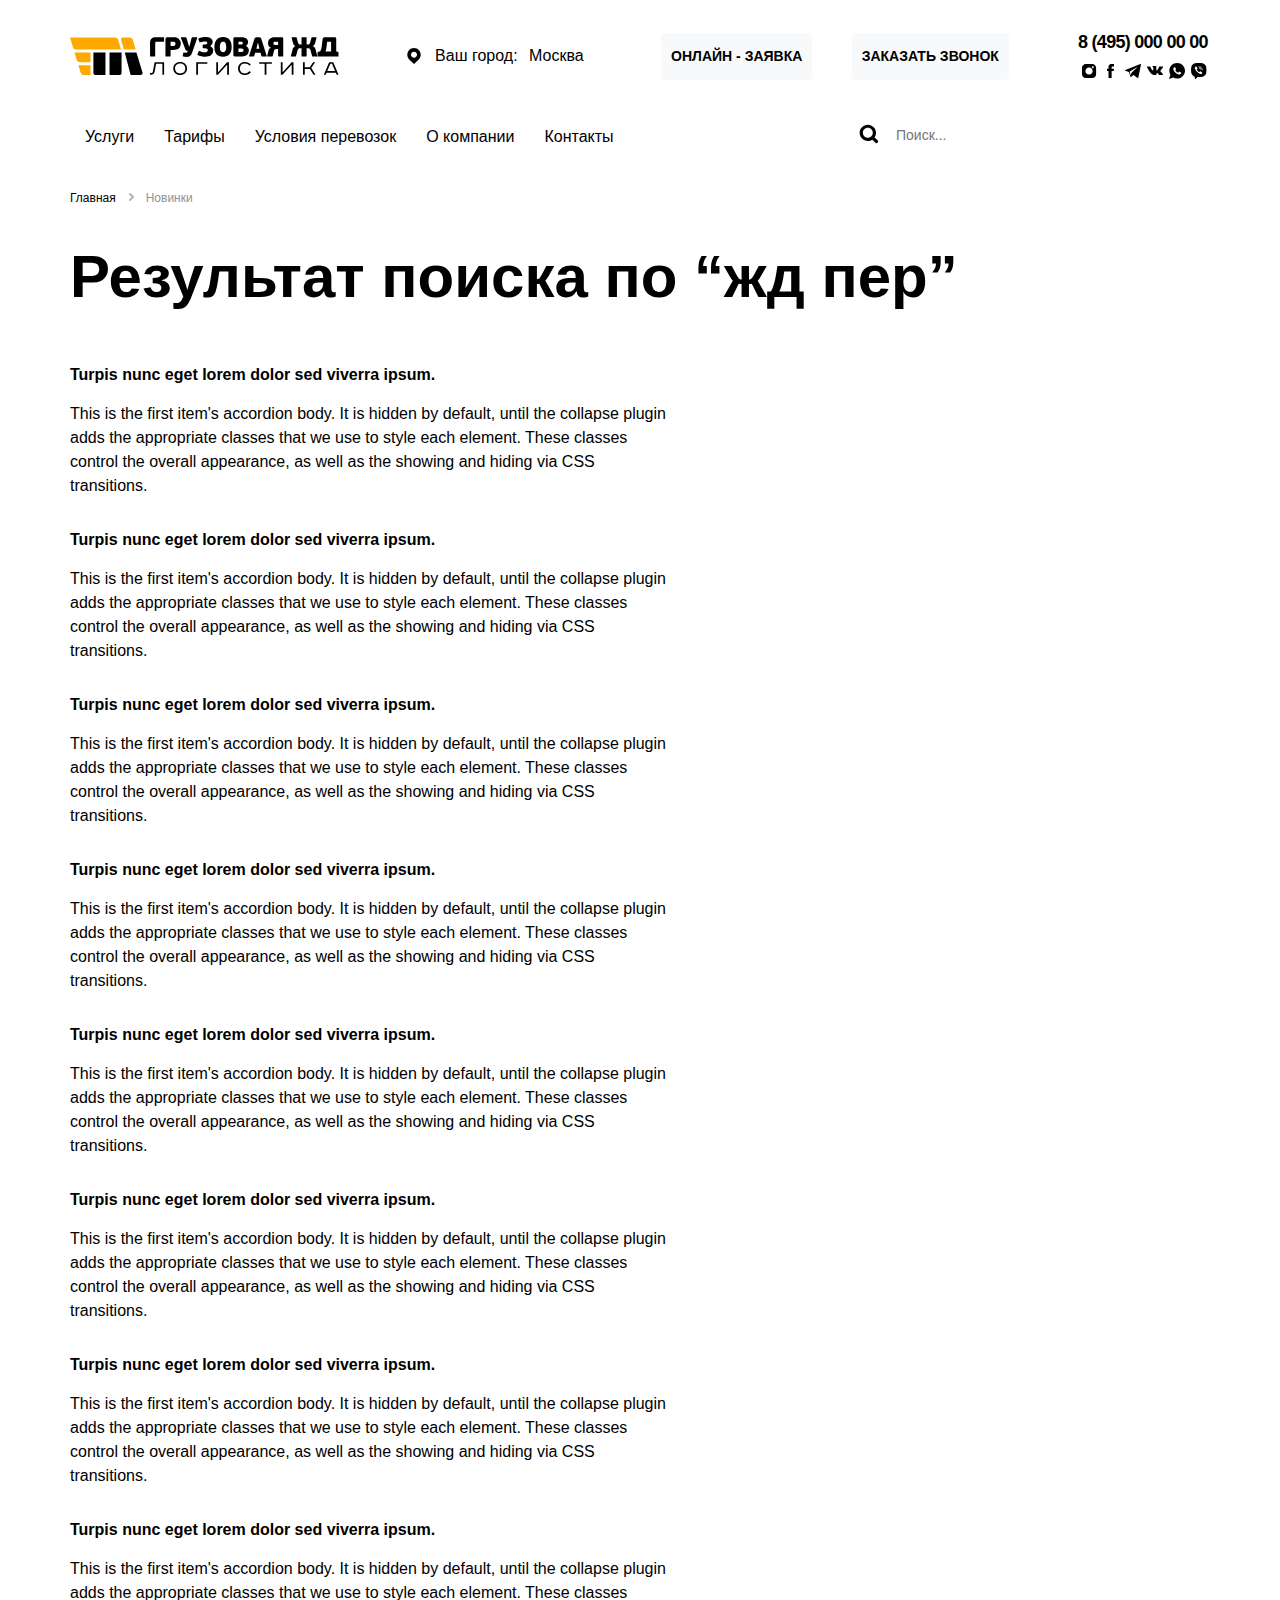
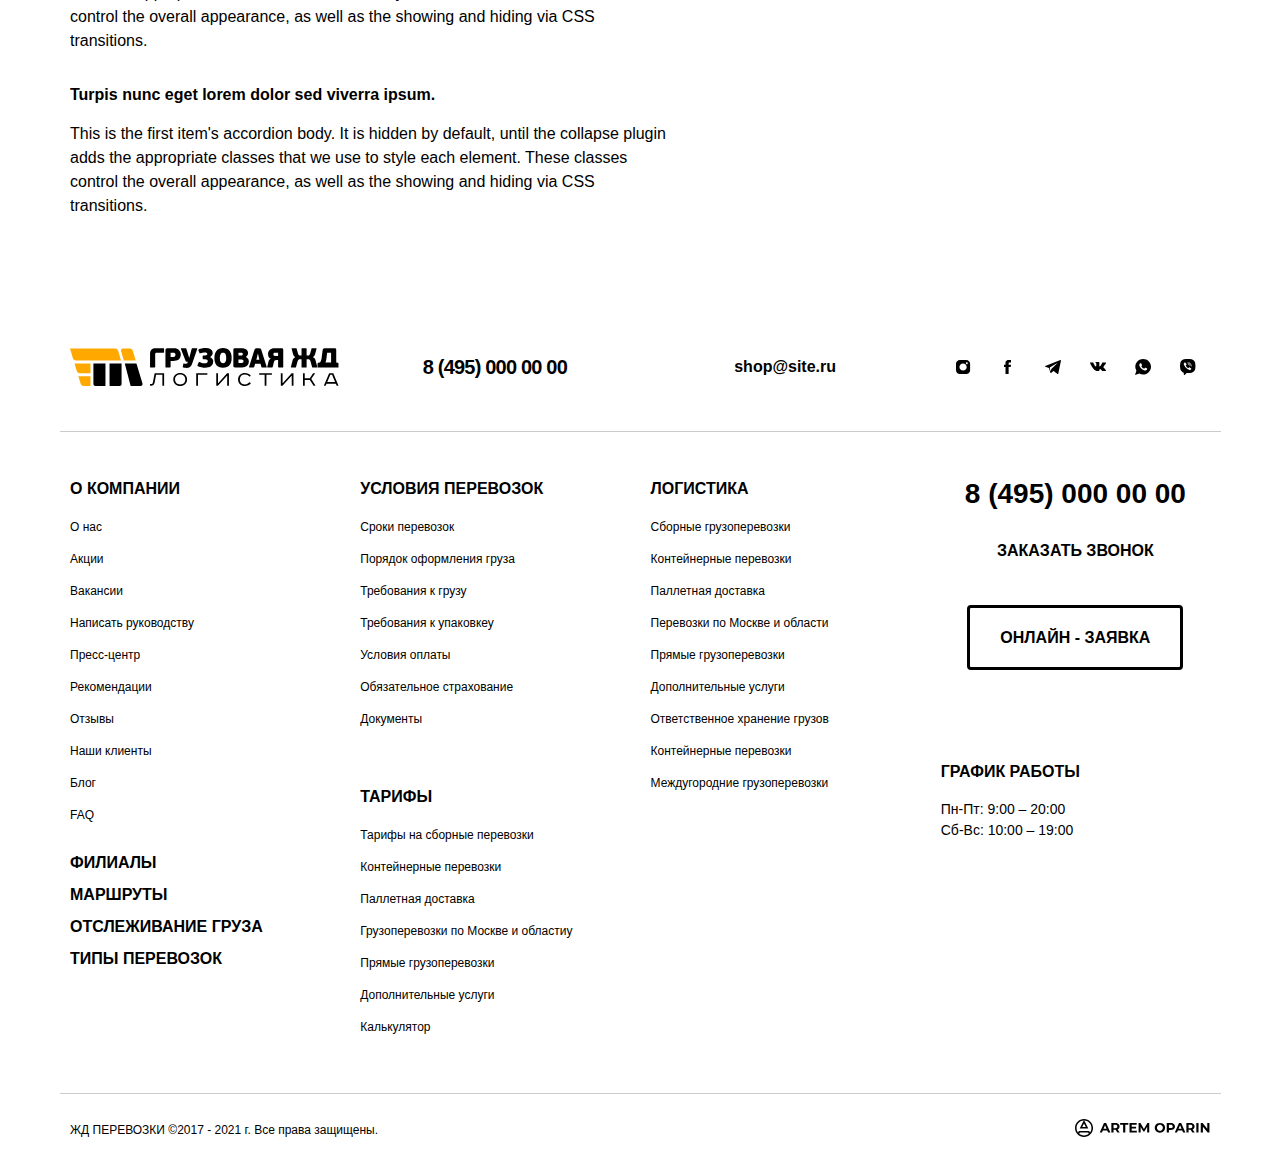
<file: search.html>
<!doctype html>
<html lang="ru">

<head>
  <meta charset="UTF-8">
  <meta name="viewport" content="width=device-width,initial-scale=1">
  <meta http-equiv="X-UA-Compatible" content="ie=edge">
  <link rel="shortcut icon" href="img/favicon/favicon.ico">
  <link rel="icon" type="image/vnd.microsoft.icon" href="img/favicon/favicon.ico">
  <link rel="icon" type="image/x-icon" href="img/favicon/favicon.ico">
  <link rel="icon" href="img/favicon/favicon.ico">
  <title>Title</title>
  <link href="vendors~main.css" rel="stylesheet">
  <link href="main.css" rel="stylesheet">
</head>

<body>
  <header class="header" itemscope itemtype="http://schema.org/Organization">
    <div class="container">
      <div class="row align-items-center header__row">
        <div class="col-6 col-sm-4 col-md-3 col-xl-6">
          <div class="row align-items-center">
            <div class="col"><a href="index.html" class="logo"><img src="img/logo.svg" alt="" itemprop="logo"></a></div>
            <div class="d-none d-xl-block col"><a href="#" class="header__city d-none d-lg-flex align-items-center justify-content-center js-region"><img src="img/map.svg" alt="map" class="js-region">
                <p>Ваш город: <span class="js-region-city">Москва</span></p>
              </a></div>
          </div>
        </div>
        <div class="col d-none d-md-flex justify-content-center"><button class="btn btn-white header__btn js-query">ОНЛАЙН - ЗАЯВКА</button></div>
        <div class="col d-flex justify-content-end justify-content-sm-center"><button class="btn btn-white header__btn js-call">ЗАКАЗАТЬ ЗВОНОК</button>
          <div class="header__burger js-modal-header"><img src="img/bur.svg" alt="" class="js-modal-header"></div>
        </div>
        <div class="col d-none d-sm-flex justify-content-end">
          <nav class="header-social"><a href="tel:83457364958" class="header-social__tel" itemprop="telephone">8 (495) 000 00 00</a>
            <nav class="header-social__links"><a href="#" target="_blank"><img src="img/inst.svg" alt="Social icon"></a><a href="#" target="_blank"><img src="img/fb.svg" alt="Social icon"></a><a href="#" target="_blank"><img src="img/tg.svg" alt="Social icon"></a><a href="#" target="_blank"><img src="img/vk.svg" alt="Social icon"></a><a href="#" target="_blank"><img src="img/wp.svg" alt="Social icon"></a><a href="#" target="_blank"><img src="img/vb.svg" alt="Social icon"></a></nav>
          </nav>
        </div>
      </div>
      <div class="row">
        <div class="d-none col-md-10 col-lg-8 col-xxl-6 d-md-flex align-items-center">
          <ul data-da=".adaptive-menu,767,2" class="header-menu">
            <li><a href="#">Услуги</a>
              <ul>
                <li><a href="#">Грузоперевозки по России</a>
                  <ul>
                    <li><a href="#">ЖД перевозки</a></li>
                    <li><a href="#">Контейнерные перевозки</a></li>
                    <li><a href="#">Автомобильные перевозки</a></li>
                    <li><a href="#">Перевозка негабарита</a></li>
                    <li><a href="#">Экспедирование грузов</a></li>
                    <li><a href="#">Автоэкспедирование</a></li>
                    <li><a href="#">Погрузочно-разгрузочные работы</a></li>
                    <li><a href="#">Упаковка груза</a></li>
                    <li><a href="#">Страхование груза</a></li>
                    <li><a href="#">Ответственное хранение</a></li>
                    <li><a href="#">Возврат документов</a></li>
                  </ul>
                  <ol>
                    <li><input type="search" placeholder="Поиск"></li>
                    <li><a href="#">Абакан</a></li>
                    <li><a href="#">Альметьевск</a></li>
                    <li><a href="#">Анадырь</a></li>
                    <li><a href="#">Ангарск</a></li>
                    <li><a href="#">Армавир</a></li>
                    <li><a href="#">Архангельск</a></li>
                    <li><a href="#">Астрахань</a></li>
                    <li><a href="#">Ачинск</a></li>
                    <li><a href="#">Балаково</a></li>
                    <li><a href="#">Барнаул</a></li>
                    <li><a href="#">Батайск</a></li>
                    <li><a href="#">Белгород</a></li>
                    <li><a href="#">Березники</a></li>
                    <li><a href="#">Бийск</a></li>
                    <li><a href="#">Биробиджан</a></li>
                    <li><a href="#">Благовещенск</a></li>
                    <li><a href="#">Братск</a></li>
                    <li><a href="#">Брянск</a></li>
                    <li><a href="#">Бузулук</a></li>
                    <li><a href="#">Великий Новгород</a></li>
                    <li><a href="#">Верхняя Пышма</a></li>
                    <li><a href="#">Владивосток</a></li>
                    <li><a href="#">Владикавказ</a></li>
                    <li><a href="#">Владимир</a></li>
                    <li><a href="#">Волгоград</a></li>
                    <li><a href="#">Волгодонск</a></li>
                    <li><a href="#">Волжский</a></li>
                    <li><a href="#">Вологда</a></li>
                    <li><a href="#">Воронеж</a></li>
                  </ol>
                </li>
                <li><a href="#">Грузоперевозки по Беларусь</a>
                  <ul>
                    <li><a href="#">ЖД перевозки</a></li>
                    <li><a href="#">Контейнерные перевозки</a></li>
                    <li><a href="#">Автомобильные перевозки</a></li>
                    <li><a href="#">Перевозка негабарита</a></li>
                    <li><a href="#">Экспедирование грузов</a></li>
                    <li><a href="#">Автоэкспедирование</a></li>
                    <li><a href="#">Погрузочно-разгрузочные работы</a></li>
                    <li><a href="#">Упаковка груза</a></li>
                    <li><a href="#">Страхование груза</a></li>
                    <li><a href="#">Ответственное хранение</a></li>
                    <li><a href="#">Возврат документов</a></li>
                  </ul>
                  <ol>
                    <li><input type="search" placeholder="Поиск"></li>
                    <li><a href="#">Абакан</a></li>
                    <li><a href="#">Альметьевск</a></li>
                    <li><a href="#">Анадырь</a></li>
                    <li><a href="#">Ангарск</a></li>
                    <li><a href="#">Армавир</a></li>
                    <li><a href="#">Архангельск</a></li>
                    <li><a href="#">Астрахань</a></li>
                    <li><a href="#">Ачинск</a></li>
                    <li><a href="#">Балаково</a></li>
                    <li><a href="#">Барнаул</a></li>
                    <li><a href="#">Батайск</a></li>
                    <li><a href="#">Белгород</a></li>
                    <li><a href="#">Березники</a></li>
                    <li><a href="#">Бийск</a></li>
                    <li><a href="#">Биробиджан</a></li>
                    <li><a href="#">Благовещенск</a></li>
                    <li><a href="#">Братск</a></li>
                    <li><a href="#">Брянск</a></li>
                    <li><a href="#">Бузулук</a></li>
                    <li><a href="#">Великий Новгород</a></li>
                    <li><a href="#">Верхняя Пышма</a></li>
                    <li><a href="#">Владивосток</a></li>
                    <li><a href="#">Владикавказ</a></li>
                    <li><a href="#">Владимир</a></li>
                    <li><a href="#">Волгоград</a></li>
                    <li><a href="#">Волгодонск</a></li>
                    <li><a href="#">Волжский</a></li>
                    <li><a href="#">Вологда</a></li>
                    <li><a href="#">Воронеж</a></li>
                  </ol>
                </li>
                <li><a href="#">Грузоперевозки по Казахстан</a>
                  <ul>
                    <li><a href="#">ЖД перевозки</a></li>
                    <li><a href="#">Контейнерные перевозки</a></li>
                    <li><a href="#">Автомобильные перевозки</a></li>
                    <li><a href="#">Перевозка негабарита</a></li>
                    <li><a href="#">Экспедирование грузов</a></li>
                    <li><a href="#">Автоэкспедирование</a></li>
                    <li><a href="#">Погрузочно-разгрузочные работы</a></li>
                    <li><a href="#">Упаковка груза</a></li>
                    <li><a href="#">Страхование груза</a></li>
                    <li><a href="#">Ответственное хранение</a></li>
                    <li><a href="#">Возврат документов</a></li>
                  </ul>
                  <ol>
                    <li><input type="search" placeholder="Поиск"></li>
                    <li><a href="#">Абакан</a></li>
                    <li><a href="#">Альметьевск</a></li>
                    <li><a href="#">Анадырь</a></li>
                    <li><a href="#">Ангарск</a></li>
                    <li><a href="#">Армавир</a></li>
                    <li><a href="#">Архангельск</a></li>
                    <li><a href="#">Астрахань</a></li>
                    <li><a href="#">Ачинск</a></li>
                    <li><a href="#">Балаково</a></li>
                    <li><a href="#">Барнаул</a></li>
                    <li><a href="#">Батайск</a></li>
                    <li><a href="#">Белгород</a></li>
                    <li><a href="#">Березники</a></li>
                    <li><a href="#">Бийск</a></li>
                    <li><a href="#">Биробиджан</a></li>
                    <li><a href="#">Благовещенск</a></li>
                    <li><a href="#">Братск</a></li>
                    <li><a href="#">Брянск</a></li>
                    <li><a href="#">Бузулук</a></li>
                    <li><a href="#">Великий Новгород</a></li>
                    <li><a href="#">Верхняя Пышма</a></li>
                    <li><a href="#">Владивосток</a></li>
                    <li><a href="#">Владикавказ</a></li>
                    <li><a href="#">Владимир</a></li>
                    <li><a href="#">Волгоград</a></li>
                    <li><a href="#">Волгодонск</a></li>
                    <li><a href="#">Волжский</a></li>
                    <li><a href="#">Вологда</a></li>
                    <li><a href="#">Воронеж</a></li>
                  </ol>
                </li>
                <li><a href="#">Подбор автотранспорта</a>
                  <ul>
                    <li><a href="#">ЖД перевозки</a></li>
                    <li><a href="#">Контейнерные перевозки</a></li>
                    <li><a href="#">Автомобильные перевозки</a></li>
                    <li><a href="#">Перевозка негабарита</a></li>
                    <li><a href="#">Экспедирование грузов</a></li>
                    <li><a href="#">Автоэкспедирование</a></li>
                    <li><a href="#">Погрузочно-разгрузочные работы</a></li>
                    <li><a href="#">Упаковка груза</a></li>
                    <li><a href="#">Страхование груза</a></li>
                    <li><a href="#">Ответственное хранение</a></li>
                    <li><a href="#">Возврат документов</a></li>
                  </ul>
                  <ol>
                    <li><input type="search" placeholder="Поиск"></li>
                    <li><a href="#">Абакан</a></li>
                    <li><a href="#">Альметьевск</a></li>
                    <li><a href="#">Анадырь</a></li>
                    <li><a href="#">Ангарск</a></li>
                    <li><a href="#">Армавир</a></li>
                    <li><a href="#">Архангельск</a></li>
                    <li><a href="#">Астрахань</a></li>
                    <li><a href="#">Ачинск</a></li>
                    <li><a href="#">Балаково</a></li>
                    <li><a href="#">Барнаул</a></li>
                    <li><a href="#">Батайск</a></li>
                    <li><a href="#">Белгород</a></li>
                    <li><a href="#">Березники</a></li>
                    <li><a href="#">Бийск</a></li>
                    <li><a href="#">Биробиджан</a></li>
                    <li><a href="#">Благовещенск</a></li>
                    <li><a href="#">Братск</a></li>
                    <li><a href="#">Брянск</a></li>
                    <li><a href="#">Бузулук</a></li>
                    <li><a href="#">Великий Новгород</a></li>
                    <li><a href="#">Верхняя Пышма</a></li>
                    <li><a href="#">Владивосток</a></li>
                    <li><a href="#">Владикавказ</a></li>
                    <li><a href="#">Владимир</a></li>
                    <li><a href="#">Волгоград</a></li>
                    <li><a href="#">Волгодонск</a></li>
                    <li><a href="#">Волжский</a></li>
                    <li><a href="#">Вологда</a></li>
                    <li><a href="#">Воронеж</a></li>
                  </ol>
                </li>
                <li><a href="#">Отраслевые решения</a>
                  <ul>
                    <li><a href="#">ЖД перевозки</a></li>
                    <li><a href="#">Контейнерные перевозки</a></li>
                    <li><a href="#">Автомобильные перевозки</a></li>
                    <li><a href="#">Перевозка негабарита</a></li>
                    <li><a href="#">Экспедирование грузов</a></li>
                    <li><a href="#">Автоэкспедирование</a></li>
                    <li><a href="#">Погрузочно-разгрузочные работы</a></li>
                    <li><a href="#">Упаковка груза</a></li>
                    <li><a href="#">Страхование груза</a></li>
                    <li><a href="#">Ответственное хранение</a></li>
                    <li><a href="#">Возврат документов</a></li>
                  </ul>
                  <ol>
                    <li><input type="search" placeholder="Поиск"></li>
                    <li><a href="#">Абакан</a></li>
                    <li><a href="#">Альметьевск</a></li>
                    <li><a href="#">Анадырь</a></li>
                    <li><a href="#">Ангарск</a></li>
                    <li><a href="#">Армавир</a></li>
                    <li><a href="#">Архангельск</a></li>
                    <li><a href="#">Астрахань</a></li>
                    <li><a href="#">Ачинск</a></li>
                    <li><a href="#">Балаково</a></li>
                    <li><a href="#">Барнаул</a></li>
                    <li><a href="#">Батайск</a></li>
                    <li><a href="#">Белгород</a></li>
                    <li><a href="#">Березники</a></li>
                    <li><a href="#">Бийск</a></li>
                    <li><a href="#">Биробиджан</a></li>
                    <li><a href="#">Благовещенск</a></li>
                    <li><a href="#">Братск</a></li>
                    <li><a href="#">Брянск</a></li>
                    <li><a href="#">Бузулук</a></li>
                    <li><a href="#">Великий Новгород</a></li>
                    <li><a href="#">Верхняя Пышма</a></li>
                    <li><a href="#">Владивосток</a></li>
                    <li><a href="#">Владикавказ</a></li>
                    <li><a href="#">Владимир</a></li>
                    <li><a href="#">Волгоград</a></li>
                    <li><a href="#">Волгодонск</a></li>
                    <li><a href="#">Волжский</a></li>
                    <li><a href="#">Вологда</a></li>
                    <li><a href="#">Воронеж</a></li>
                  </ol>
                </li>
              </ul>
            </li>
            <li><a href="#">Тарифы</a></li>
            <li><a href="#">Условия перевозок</a></li>
            <li><a href="#">О компании</a></li>
            <li><a href="#">Контакты</a></li>
          </ul>
        </div>
        <div class="d-none col-2 col-lg-4 col-xxl-6 d-md-flex align-items-center">
          <div class="header__search-img js-search"><img src="img/srch.svg" class="js-search" alt=""></div>
          <form action="POST">
            <div class="form-wrapper-header"><span><button type="submit" class="btn"><img src="img/srch.svg" alt=""></button></span><span><input type="search" class="form-control" placeholder="Поиск..."></span></div>
          </form>
        </div>
      </div>
    </div>
  </header>
  <main>
    <section class="breadcrumbs">
      <div class="headcrumbs kama_breadcrumbs" itemscope="" itemtype="http://schema.org/BreadcrumbList">
        <div class="container"><span itemprop="itemListElement" itemscope="" itemtype="http://schema.org/ListItem"><a href="https://woo-kosmetka.webdevlair.com" itemprop="item"><span itemprop="name">Главная</span> </a></span><span class="kb_sep"></span> <span class="kb_title">Новинки</span></div>
      </div>
    </section>
    <section class="search">
      <div class="container">
        <div class="row">
          <div class="col-12">
            <h1 class="title title-big">Результат поиска по “жд пер”</h1>
            <nav class="search-list"><a href="#" class="search-link">
                <h2 class="search-link__title">Turpis nunc eget lorem dolor sed viverra ipsum.</h2>
                <p class="search-link__text">This is the first item's accordion body. It is hidden by default, until the collapse plugin adds the appropriate classes that we use to style each element. These classes control the overall appearance, as well as the showing and hiding via CSS transitions.</p>
              </a><a href="#" class="search-link">
                <h2 class="search-link__title">Turpis nunc eget lorem dolor sed viverra ipsum.</h2>
                <p class="search-link__text">This is the first item's accordion body. It is hidden by default, until the collapse plugin adds the appropriate classes that we use to style each element. These classes control the overall appearance, as well as the showing and hiding via CSS transitions.</p>
              </a><a href="#" class="search-link">
                <h2 class="search-link__title">Turpis nunc eget lorem dolor sed viverra ipsum.</h2>
                <p class="search-link__text">This is the first item's accordion body. It is hidden by default, until the collapse plugin adds the appropriate classes that we use to style each element. These classes control the overall appearance, as well as the showing and hiding via CSS transitions.</p>
              </a><a href="#" class="search-link">
                <h2 class="search-link__title">Turpis nunc eget lorem dolor sed viverra ipsum.</h2>
                <p class="search-link__text">This is the first item's accordion body. It is hidden by default, until the collapse plugin adds the appropriate classes that we use to style each element. These classes control the overall appearance, as well as the showing and hiding via CSS transitions.</p>
              </a><a href="#" class="search-link">
                <h2 class="search-link__title">Turpis nunc eget lorem dolor sed viverra ipsum.</h2>
                <p class="search-link__text">This is the first item's accordion body. It is hidden by default, until the collapse plugin adds the appropriate classes that we use to style each element. These classes control the overall appearance, as well as the showing and hiding via CSS transitions.</p>
              </a><a href="#" class="search-link">
                <h2 class="search-link__title">Turpis nunc eget lorem dolor sed viverra ipsum.</h2>
                <p class="search-link__text">This is the first item's accordion body. It is hidden by default, until the collapse plugin adds the appropriate classes that we use to style each element. These classes control the overall appearance, as well as the showing and hiding via CSS transitions.</p>
              </a><a href="#" class="search-link">
                <h2 class="search-link__title">Turpis nunc eget lorem dolor sed viverra ipsum.</h2>
                <p class="search-link__text">This is the first item's accordion body. It is hidden by default, until the collapse plugin adds the appropriate classes that we use to style each element. These classes control the overall appearance, as well as the showing and hiding via CSS transitions.</p>
              </a><a href="#" class="search-link">
                <h2 class="search-link__title">Turpis nunc eget lorem dolor sed viverra ipsum.</h2>
                <p class="search-link__text">This is the first item's accordion body. It is hidden by default, until the collapse plugin adds the appropriate classes that we use to style each element. These classes control the overall appearance, as well as the showing and hiding via CSS transitions.</p>
              </a><a href="#" class="search-link">
                <h2 class="search-link__title">Turpis nunc eget lorem dolor sed viverra ipsum.</h2>
                <p class="search-link__text">This is the first item's accordion body. It is hidden by default, until the collapse plugin adds the appropriate classes that we use to style each element. These classes control the overall appearance, as well as the showing and hiding via CSS transitions.</p>
              </a></nav>
          </div>
        </div>
      </div>
    </section>
  </main>
  <footer class="footer" itemscope itemtype="http://schema.org/Organization">
    <div class="container">
      <div class="row footer__row align-items-center">
        <div class="col-12 col-sm-6 col-lg-3"><a href="index.html" class="logo"><img src="img/logo.svg" alt=""></a></div>
        <div class="col-12 col-sm-6 col-lg-3 d-flex justify-content-center"><a href="tel:88005553535" class="footer__tel" itemprop="telephone">8 (495) 000 00 00</a></div>
        <div class="col-12 col-sm-6 col-lg-3 d-flex justify-content-center"><a href="mailto:asdfasd@gmail.com" class="footer__mail" itemprop="email">shop@site.ru</a></div>
        <div class="col-12 col-sm-6 col-lg-3">
          <nav class="header-social__links footer-social"><a href="#" target="_blank"><img src="img/inst.svg" alt="Social icon"></a><a href="#" target="_blank"><img src="img/fb.svg" alt="Social icon"></a><a href="#" target="_blank"><img src="img/tg.svg" alt="Social icon"></a><a href="#" target="_blank"><img src="img/vk.svg" alt="Social icon"></a><a href="#" target="_blank"><img src="img/wp.svg" alt="Social icon"></a><a href="#" target="_blank"><img src="img/vb.svg" alt="Social icon"></a></nav>
        </div>
      </div>
      <div class="row footer__row footer__row-2">
        <div class="col-12 col-sm-6 col-lg-3">
          <h3 class="footer__title">О КОМПАНИИ</h3>
          <ul class="footer__nav">
            <li><a href="#">О нас</a></li>
            <li><a href="#">Акции</a></li>
            <li><a href="#">Вакансии</a></li>
            <li><a href="#">Написать руководству</a></li>
            <li><a href="#">Пресс-центр</a></li>
            <li><a href="#">Рекомендации</a></li>
            <li><a href="#">Отзывы</a></li>
            <li><a href="#">Наши клиенты</a></li>
            <li><a href="#">Блог</a></li>
            <li><a href="#">FAQ</a></li>
          </ul>
          <ul class="footer__nav-bold">
            <li><a href="#">ФИЛИАЛЫ</a></li>
            <li><a href="#">МАРШРУТЫ</a></li>
            <li><a href="#">ОТСЛЕЖИВАНИЕ ГРУЗА</a></li>
            <li><a href="#">ТИПЫ ПЕРЕВОЗОК</a></li>
          </ul>
        </div>
        <div class="col-12 col-sm-6 col-lg-3">
          <h3 class="footer__title">УСЛОВИЯ ПЕРЕВОЗОК</h3>
          <ul class="footer__nav">
            <li><a href="#">Сроки перевозок</a></li>
            <li><a href="#">Порядок оформления груза</a></li>
            <li><a href="#">Требования к грузу</a></li>
            <li><a href="#">Требования к упаковкеу</a></li>
            <li><a href="#">Условия оплаты</a></li>
            <li><a href="#">Обязательное страхование</a></li>
            <li><a href="#">Документы</a></li>
          </ul>
          <h3 class="footer__title">ТАРИФЫ</h3>
          <ul class="footer__nav">
            <li><a href="#">Тарифы на сборные перевозки</a></li>
            <li><a href="#">Контейнерные перевозки</a></li>
            <li><a href="#">Паллетная доставка</a></li>
            <li><a href="#">Грузоперевозки по Москве и областиу</a></li>
            <li><a href="#">Прямые грузоперевозки</a></li>
            <li><a href="#">Дополнительные услуги</a></li>
            <li><a href="#">Калькулятор</a></li>
          </ul>
        </div>
        <div class="col-12 col-sm-6 col-lg-3">
          <h3 class="footer__title">ЛОГИСТИКА</h3>
          <ul class="footer__nav">
            <li><a href="#">Сборные грузоперевозки</a></li>
            <li><a href="#">Контейнерные перевозки</a></li>
            <li><a href="#">Паллетная доставка</a></li>
            <li><a href="#">Перевозки по Москве и области</a></li>
            <li><a href="#">Прямые грузоперевозки</a></li>
            <li><a href="#">Дополнительные услуги</a></li>
            <li><a href="#">Ответственное хранение грузов</a></li>
            <li><a href="#">Контейнерные перевозки</a></li>
            <li><a href="#">Междугородние грузоперевозки</a></li>
          </ul>
        </div>
        <div class="col-12 col-sm-6 col-lg-3 d-flex flex-column align-items-center"><a href="tel:88005553535" class="footer__tel-bold" itemprop="telephone">8 (495) 000 00 00 </a><a href="#" class="footer__call js-call">ЗАКАЗАТЬ ЗВОНОК</a> <a href="#" class="btn btn-transparent-border btn-transparent-border-black footer__btn js-query">ОНЛАЙН - ЗАЯВКА</a>
          <h3 class="footer__title">ГРАФИК РАБОТЫ</h3>
          <p class="footer__text">Пн-Пт: 9:00 – 20:00</p>
          <p class="footer__text">Сб-Вс: 10:00 – 19:00</p>
        </div>
      </div>
      <div class="row align-items-center">
        <div class="col-12 col-sm-6">
          <p class="footer__copy">ЖД ПЕРЕВОЗКИ ©2017 - 2021 г. Все права защищены.</p>
        </div>
        <div class="col-12 col-sm-6 d-flex justify-content-center justify-content-sm-end"><a href="#" target="_blank" class="footer__oparin"><svg width="135" height="18" viewBox="0 0 135 18" fill="none" xmlns="http://www.w3.org/2000/svg">
              <path d="M32.2314 11.4752H27.8376L26.9994 13.5002H24.7551L28.9732 4.05018H31.1363L35.3679 13.5002H33.0696L32.2314 11.4752ZM31.5419 9.81468L30.0412 6.19668L28.5406 9.81468H31.5419Z" fill="black" />
              <path d="M42.3795 13.5002L40.5543 10.8677H40.4462H38.5399V13.5002H36.3498V4.05018H40.4462C41.2844 4.05018 42.0099 4.18968 42.6228 4.46868C43.2447 4.74768 43.7224 5.14368 44.0559 5.65668C44.3894 6.16968 44.5561 6.77718 44.5561 7.47918C44.5561 8.18118 44.3849 8.78868 44.0424 9.30168C43.7089 9.80568 43.2312 10.1927 42.6093 10.4627L44.7319 13.5002H42.3795ZM42.3389 7.47918C42.3389 6.94818 42.1677 6.54318 41.8252 6.26418C41.4827 5.97618 40.9825 5.83218 40.3245 5.83218H38.5399V9.12618H40.3245C40.9825 9.12618 41.4827 8.98218 41.8252 8.69418C42.1677 8.40618 42.3389 8.00118 42.3389 7.47918Z" fill="black" />
              <path d="M48.1197 5.83218H45.0913V4.05018H53.3382V5.83218H50.3098V13.5002H48.1197V5.83218Z" fill="black" />
              <path d="M61.8442 11.7452V13.5002H54.5166V4.05018H61.6684V5.80518H56.6932V7.85718H61.0871V9.55818H56.6932V11.7452H61.8442Z" fill="black" />
              <path d="M72.1987 13.5002L72.1852 7.83018L69.4002 12.5012H68.4133L65.6418 7.95168V13.5002H63.5868V4.05018H65.3984L68.9405 9.92268L72.4285 4.05018H74.2266L74.2537 13.5002H72.1987Z" fill="black" />
              <path d="M84.9108 13.6622C83.9284 13.6622 83.0406 13.4507 82.2475 13.0277C81.4634 12.6047 80.846 12.0242 80.3953 11.2862C79.9537 10.5392 79.7329 9.70218 79.7329 8.77518C79.7329 7.84818 79.9537 7.01568 80.3953 6.27768C80.846 5.53068 81.4634 4.94568 82.2475 4.52268C83.0406 4.09968 83.9284 3.88818 84.9108 3.88818C85.8933 3.88818 86.7765 4.09968 87.5607 4.52268C88.3448 4.94568 88.9622 5.53068 89.4128 6.27768C89.8635 7.01568 90.0888 7.84818 90.0888 8.77518C90.0888 9.70218 89.8635 10.5392 89.4128 11.2862C88.9622 12.0242 88.3448 12.6047 87.5607 13.0277C86.7765 13.4507 85.8933 13.6622 84.9108 13.6622ZM84.9108 11.7992C85.4697 11.7992 85.9744 11.6732 86.425 11.4212C86.8757 11.1602 87.2272 10.8002 87.4795 10.3412C87.7409 9.88218 87.8716 9.36018 87.8716 8.77518C87.8716 8.19018 87.7409 7.66818 87.4795 7.20918C87.2272 6.75018 86.8757 6.39468 86.425 6.14268C85.9744 5.88168 85.4697 5.75118 84.9108 5.75118C84.352 5.75118 83.8473 5.88168 83.3967 6.14268C82.946 6.39468 82.59 6.75018 82.3286 7.20918C82.0763 7.66818 81.9501 8.19018 81.9501 8.77518C81.9501 9.36018 82.0763 9.88218 82.3286 10.3412C82.59 10.8002 82.946 11.1602 83.3967 11.4212C83.8473 11.6732 84.352 11.7992 84.9108 11.7992Z" fill="black" />
              <path d="M95.8312 4.05018C96.6694 4.05018 97.395 4.18968 98.0079 4.46868C98.6297 4.74768 99.1074 5.14368 99.4409 5.65668C99.7744 6.16968 99.9411 6.77718 99.9411 7.47918C99.9411 8.17218 99.7744 8.77968 99.4409 9.30168C99.1074 9.81468 98.6297 10.2107 98.0079 10.4897C97.395 10.7597 96.6694 10.8947 95.8312 10.8947H93.925V13.5002H91.7348V4.05018H95.8312ZM95.7095 9.11268C96.3675 9.11268 96.8677 8.97318 97.2102 8.69418C97.5527 8.40618 97.7239 8.00118 97.7239 7.47918C97.7239 6.94818 97.5527 6.54318 97.2102 6.26418C96.8677 5.97618 96.3675 5.83218 95.7095 5.83218H93.925V9.11268H95.7095Z" fill="black" />
              <path d="M107.262 11.4752H102.868L102.03 13.5002H99.7857L104.004 4.05018H106.167L110.398 13.5002H108.1L107.262 11.4752ZM106.572 9.81468L105.072 6.19668L103.571 9.81468H106.572Z" fill="black" />
              <path d="M117.41 13.5002L115.585 10.8677H115.477H113.57V13.5002H111.38V4.05018H115.477C116.315 4.05018 117.04 4.18968 117.653 4.46868C118.275 4.74768 118.753 5.14368 119.086 5.65668C119.42 6.16968 119.587 6.77718 119.587 7.47918C119.587 8.18118 119.415 8.78868 119.073 9.30168C118.739 9.80568 118.262 10.1927 117.64 10.4627L119.762 13.5002H117.41ZM117.369 7.47918C117.369 6.94818 117.198 6.54318 116.856 6.26418C116.513 5.97618 116.013 5.83218 115.355 5.83218H113.57V9.12618H115.355C116.013 9.12618 116.513 8.98218 116.856 8.69418C117.198 8.40618 117.369 8.00118 117.369 7.47918Z" fill="black" />
              <path d="M121.322 4.05018H123.512V13.5002H121.322V4.05018Z" fill="black" />
              <path d="M134.437 4.05018V13.5002H132.639L127.921 7.76268V13.5002H125.758V4.05018H127.57L132.274 9.78768V4.05018H134.437Z" fill="black" />
              <path fill-rule="evenodd" clip-rule="evenodd" d="M9.01299 16.4483C13.1325 16.4483 16.472 13.1136 16.472 9C16.472 4.88643 13.1325 1.55172 9.01299 1.55172C4.89349 1.55172 1.55396 4.88643 1.55396 9C1.55396 13.1136 4.89349 16.4483 9.01299 16.4483ZM9.01299 18C13.9907 18 18.026 13.9706 18.026 9C18.026 4.02944 13.9907 0 9.01299 0C4.03525 0 0 4.02944 0 9C0 13.9706 4.03525 18 9.01299 18Z" fill="black" />
              <path fill-rule="evenodd" clip-rule="evenodd" d="M9.01291 0.931201L4.70643 9.54327H13.3194L9.01291 0.931201ZM9.01291 4.40469L7.21929 7.99155H10.8065L9.01291 4.40469Z" fill="black" />
              <path fill-rule="evenodd" clip-rule="evenodd" d="M3.87075 11.9483H14.1549L15.3021 14.2392L13.9122 14.9332L13.1945 13.5H4.83115L4.11353 14.9332L2.72362 14.2392L3.87075 11.9483Z" fill="black" />
            </svg></a></div>
      </div>
    </div>
  </footer><!-- MODAL -->
  <aside class="js-sidebars">
    <section class="modal adaptive-menu"><a href="#" class="modal__exit-2"><img src="img/mex.svg" alt="" class="adaptive-menu__exit"></a></section>
    <section class="modal modal-region">
      <div class="modal__wrapper modal-region__wrapper">
        <h2 class="modal__title modal-region__title">Выбрать район</h2>
        <div class="modal-region__row">
          <p class="modal-region__city">Ваш город: <span class="js-select-city">Москва</span>?</p><a href="#" class="btn btn btn-transparent-border btn-transparent-border-black modal-region__btn js-region-close">да</a>
        </div>
        <ul class="modal-region__list">
          <li><a href="#" class="modal-region__link">Москва</a></li>
          <li><a href="#" class="modal-region__link">Санкт-Петербург</a></li>
          <li><a href="#" class="modal-region__link">Дубай</a></li>
          <li><a href="#" class="modal-region__link">Токио</a></li>
          <li><a href="#" class="modal-region__link">Лондон</a></li>
          <li><a href="#" class="modal-region__link">Рим</a></li>
          <li><a href="#" class="modal-region__link">Москва</a></li>
          <li><a href="#" class="modal-region__link">Санкт-Петербург</a></li>
          <li><a href="#" class="modal-region__link">Дубай</a></li>
          <li><a href="#" class="modal-region__link">Токио</a></li>
          <li><a href="#" class="modal-region__link">Лондон</a></li>
          <li><a href="#" class="modal-region__link">Рим</a></li>
          <li><a href="#" class="modal-region__link">Москва</a></li>
          <li><a href="#" class="modal-region__link">Санкт-Петербург</a></li>
          <li><a href="#" class="modal-region__link">Дубай</a></li>
          <li><a href="#" class="modal-region__link">Токио</a></li>
          <li><a href="#" class="modal-region__link">Лондон</a></li>
          <li><a href="#" class="modal-region__link">Рим</a></li>
          <li><a href="#" class="modal-region__link">Москва</a></li>
          <li><a href="#" class="modal-region__link">Санкт-Петербург</a></li>
          <li><a href="#" class="modal-region__link">Дубай</a></li>
          <li><a href="#" class="modal-region__link">Токио</a></li>
          <li><a href="#" class="modal-region__link">Лондон</a></li>
          <li><a href="#" class="modal-region__link">Рим</a></li>
          <li><a href="#" class="modal-region__link">Москва</a></li>
          <li><a href="#" class="modal-region__link">Санкт-Петербург</a></li>
          <li><a href="#" class="modal-region__link">Дубай</a></li>
          <li><a href="#" class="modal-region__link">Токио</a></li>
          <li><a href="#" class="modal-region__link">Лондон</a></li>
          <li><a href="#" class="modal-region__link">Рим</a></li>
          <li><a href="#" class="modal-region__link">Москва</a></li>
          <li><a href="#" class="modal-region__link">Санкт-Петербург</a></li>
          <li><a href="#" class="modal-region__link">Дубай</a></li>
          <li><a href="#" class="modal-region__link">Токио</a></li>
          <li><a href="#" class="modal-region__link">Лондон</a></li>
          <li><a href="#" class="modal-region__link">Рим</a></li>
        </ul><a href="#" class="modal__exit"><img src="img/mex.svg" alt="" class="modal-region__exit"></a>
      </div>
    </section>
    <section class="modal modal-call">
      <div class="modal__wrapper modal-call__wrapper">
        <h3 class="modal__title modal-call__title">Заполните пожалуйста форму и мы вам перезвоним</h3>
        <div class="modal-form">
          <form action="POST">
            <div class="modal-form__wrapper"><span><input type="text" class="form-control form__input" placeholder="Фамилия Имя Отчество"> </span><span><input type="tel" class="form-control form__input" placeholder="+ 999 444 77 22"> </span><span><button type="submit" class="btn btn-transparent-border btn-transparent-border-black modal-form__btn">ЗАКАЗАТЬ ЗВОНОК</button></span></div>
            <div class="modal-form__agreement">Я согласен условиями предоставления услуг и обработкой моих персональных данных при нажатии “Заказать звонок”</div>
          </form>
        </div><a href="#" class="modal__exit"><img src="img/mex.svg" alt="" class="modal-call__exit"></a>
      </div>
    </section>
    <section class="modal modal-query">
      <div class="modal__wrapper modal-subscribe__wrapper"><a href="#" class="modal__exit"><img src="img/mex.svg" alt="" class="modal-query__exit"></a>
        <h3 class="modal__title modal-subscribe__title">Заполните пожалуйста форму.</h3>
        <div class="modal-form">
          <form action="POST">
            <div class="modal-form__wrapper"><span><input type="text" class="form-control form__input" placeholder="Фамилия Имя Отчество"> </span><span><input type="tel" class="form-control form__input" placeholder="+ 999 444 77 22"> </span><span><input type="email" class="form-control form__input" placeholder="Ваш email"> </span><span><textarea name="your-quest" class="form-control form__input form__textarea-long" cols="30" rows="10" placeholder="Ваш вопрос"></textarea> </span><span><button type="submit" class="btn btn-transparent-border btn-transparent-border-black modal-form__btn">подписаться</button></span></div>
            <div class="modal-form__agreement">Нажимая на кнопку, вы даете согласие на обработку персональных данных и соглашаетесь с политикой конфиденциальности</div>
          </form>
        </div>
      </div>
    </section>
    <section class="modal modal-calc">
      <div class="modal__wrapper modal-subscribe__wrapper"><a href="#" class="modal__exit"><img src="img/mex.svg" alt="" class="modal-calc__exit"></a>
        <h3 class="modal__title modal-subscribe__title">Заполните пожалуйста форму.</h3>
        <div class="modal-form">
          <form action="POST">
            <div class="modal-form__wrapper"><span><input type="text" class="form-control form__input" placeholder="Фамилия Имя Отчество"> </span><span><input type="tel" class="form-control form__input" placeholder="+ 999 444 77 22"> </span><span class="modal-form-map modal-form-map-yellow"><input type="text" class="form-control form__input" placeholder="От куда"> </span><span class="modal-form-map modal-form-map-black"><input type="text" class="form-control form__input" placeholder="Куда"> </span><span class="weight"><input type="text" class="form-control form__input" placeholder="Вес, кг"> <input type="text" class="form-control form__input" placeholder="Объём, m3"> </span><span class="dimension"><input type="text" class="form-control form__input" placeholder="Длинна, см"> <input type="text" class="form-control form__input" placeholder="Ширина, см"> <input type="text" class="form-control form__input" placeholder="Высота, см"> </span><span><select name="select-type-gruz" class="form-control form__input">
                  <option value="Тип груза" checked="checked" disabled="disabled">Тип груза</option>
                  <option value="Ж/Д">Ж/Д</option>
                  <option value="Ж/Д">Ж/Д</option>
                  <option value="Ж/Д">Ж/Д</option>
                  <option value="Ж/Д">Ж/Д</option>
                  <option value="Ж/Д">Ж/Д</option>
                  <option value="Ж/Д">Ж/Д</option>
                </select> </span><span><label for="your-select-file" class="form__upload">Прикрепить файлы</label> <input type="file" id="your-select-file" class="form-control d-none"> </span><span><button type="submit" class="btn btn-transparent-border btn-transparent-border-black modal-form__btn">РАСЧИТАТЬ СТОИМОСТЬ</button></span></div>
            <div class="modal-form__agreement">Нажимая на кнопку, вы соглашаетесь с политикой конфиденциальности</div>
          </form>
        </div>
      </div>
    </section>
    <section class="modal modal-subscribe">
      <div class="modal__wrapper modal-subscribe__wrapper"><a href="#" class="modal__exit"><img src="img/mex.svg" alt="" class="modal-subscribe__exit"></a>
        <h3 class="modal__title modal-subscribe__title">Подпишись на свежие<br>статьи и новости</h3>
        <div class="modal-form">
          <form action="POST">
            <div class="modal-form__wrapper"><span><input type="text" class="form-control form__input" placeholder="Имя"> </span><span><input type="tel" class="form-control form__input" placeholder="Email"> </span><span><button type="submit" class="btn btn-transparent-border btn-transparent-border-black modal-form__btn">подписаться</button></span></div>
            <div class="modal-form__agreement">Я согласен условиями предоставления услуг и обработкой моих персональных данных при нажатии “Подписаться”</div>
          </form>
        </div>
      </div>
    </section>
    <section class="modal modal-job">
      <div class="modal__wrapper modal-job__wrapper"><a href="#" class="modal__exit"><img src="img/mex.svg" alt="" class="modal-job__exit"></a>
        <h3 class="modal__title">Откликнутся на вакансию</h3>
        <div class="modal-form">
          <form action="POST">
            <div class="modal-form__wrapper"><span><input type="text" class="form-control form__input" placeholder="Ваше имя"> </span><span><input type="tel" class="form-control form__input" placeholder="Телефон"> </span><span><textarea name="your-resume-2" class="form-control form__input form__textarea-long" cols="30" rows="10" placeholder="Вопрос"></textarea> </span><span><label for="your-resume" class="form__upload p-4">Загрузить резюме</label> <input type="file" class="form-control d-none" id="your-resume"> </span><span><button type="submit" class="btn btn-transparent-border btn-transparent-border-black modal-form__btn">ОТПРАВИТЬ РЕЗЮМЕ</button></span></div>
            <div class="modal-form__agreement">Я согласен условиями предоставления услуг и обработкой моих персональных данных при нажатии “Отправить”</div>
          </form>
        </div>
      </div>
    </section>
    <section class="modal modal-personal">
      <div class="modal__wrapper modal-personal__wrapper"><a href="#" class="modal__exit"><img src="img/mex.svg" alt="" class="modal-personal__exit"></a>
        <h3 class="modal__title">Персональные данные</h3>
        <div class="modal-form">
          <form action="POST">
            <div class="modal-form__wrapper"><span><input type="text" class="form-control form__input" placeholder="Имя"> </span><span><input type="text" class="form-control form__input" placeholder="Фамилия"> </span><span><input type="text" class="form-control form__input" placeholder="Отчество"> </span><span><input type="tel" class="form-control form__input" placeholder="Телефон"> </span><span><input type="email" class="form-control form__input" placeholder="Email"> </span><span><textarea name="your-address" class="form-control form__input form__textarea-long" cols="30" rows="10" placeholder="Адрес"></textarea></span>
              <div class="modal-form__btns"><button type="submit" class="btn btn-transparent-border btn-transparent-border-black modal-form__btn">ИЗМЕНИТЬ</button> <button type="reset" class="btn btn-transparent-border modal-form__btn modal-personal__exit">Отмена</button></div>
            </div>
          </form>
        </div>
      </div>
    </section>
    <section class="modal modal-faq">
      <div class="modal__wrapper modal-personal__wrapper"><a href="#" class="modal__exit"><img src="img/mex.svg" alt="" class="modal-faq__exit"></a>
        <h3 class="modal__title">Уважаемый посетитель</h3>
        <h4 class="modal__subtitle">Если у Вас еще остались вопросы, можете задать их через форму обратной связи. Мы ответим на указанный e-mail.</h4>
        <div class="modal-form">
          <form action="POST">
            <div class="modal-form__wrapper"><span><input type="text" class="form-control form__input" placeholder="Ваше имя"> </span><span><input type="tel" class="form-control form__input" placeholder="Телефон"> </span><span><input type="email" class="form-control form__input" placeholder="Email"> </span><span><textarea name="your-reviews-2" cols="30" rows="10" class="form-control form__input form__textarea-long" placeholder="Отзыв"></textarea> </span><span><button type="submit" class="btn btn-transparent-border btn-transparent-border-black modal-form__btn">ОТПРАВИТЬ</button></span></div>
            <div class="modal-form__agreement">Я согласен условиями предоставления услуг и обработкой моих персональных данных при нажатии “Отправить”</div>
          </form>
        </div>
      </div>
    </section>
    <section class="modal modal-reviews">
      <div class="modal__wrapper modal-reviews__wrapper"><a href="#" class="modal__exit"><img src="img/mex.svg" alt="" class="modal-reviews__exit"></a>
        <h3 class="modal__title">Оставить отзыв</h3>
        <div class="modal-form">
          <form action="POST">
            <div class="modal-form__wrapper"><span><input type="text" class="form-control form__input" placeholder="Ваше имя"> </span><span><input type="email" placeholder="Email" class="form-control form__input"> </span><span><textarea name="your-reviews-2" cols="30" rows="10" class="form-control form__input form__textarea-long" placeholder="Отзыв"></textarea></span>
              <div class="modal-form__star">Ваша оценка<ul class="rating-star js-rating js-rating-modal">
                  <li></li>
                  <li></li>
                  <li></li>
                  <li></li>
                  <li></li>
                </ul><input type="hidden" class="form-control" value="0" name="rating" id="js-rating-modal"></div><span><label for="your-photo" class="form__upload">Загрузить фото</label> <input type="file" id="your-photo" class="form-control d-none"> </span><span><button type="submit" class="btn btn-transparent-border btn-transparent-border-black modal-form__btn">ОТПРАВИТЬ</button></span>
            </div>
            <div class="modal-form__agreement">Я согласен условиями предоставления услуг и обработкой моих персональных данных при нажатии “Отправить”</div>
          </form>
        </div>
      </div>
    </section>
  </aside><!-- !MODAL -->
  <script src="vendors~main.js"></script>
  <script src="main.js"></script>
</body>

</html>
</file>
<file: main.css>
<<<<<<< HEAD
@import url(https://fonts.googleapis.com/css2?family=Inter:wght@300;400;500;600;700&display=swap);*,:after,:before{box-sizing:border-box}ol[class],ul[class]{padding:0}a,abbr,acronym,address,applet,article,aside,audio,b,big,blockquote,body,body.blog,canvas,caption,center,cite,code,dd,del,details,dfn,div,dl,dt,em,embed,fieldset,figcaption,figure,footer,form,h1,h2,h3,h4,h5,h6,header,hgroup,html,i,iframe,img,ins,kbd,label,legend,li,mark,menu,nav,object,ol[class],output,p,pre,q,ruby,s,samp,section,small,span,strike,strong,sub,summary,sup,table,tbody,td,tfoot,th,thead,time,tr,tt,u,ul[class],var,video{margin:0;padding:0;border:0;vertical-align:baseline}article,aside,details,figcaption,figure,footer,header,hgroup,menu,nav,section{display:block}blockquote,q{quotes:none}blockquote:after,blockquote:before,q:after,q:before{content:"";content:none}table{border-collapse:collapse;border-spacing:0}body,html{min-height:100vh;scroll-behavior:smooth;text-rendering:optimizeSpeed;line-height:1.5;font-family:Inter,sans-serif;overflow-x:hidden;background-color:#fff;color:#000;font-size:14px}body.lock,html.lock{overflow:hidden}ol[class],ul[class]{list-style:none}a{color:#000;transition:all .2s}a,a:hover{text-decoration:none}a:hover{color:#ffa800}a:not([class]){-webkit-text-decoration-skip:ink;text-decoration-skip-ink:auto}img{max-width:100%;display:block}.sidebar-bg{width:100%;height:100%}.sidebar-bg,.sidebar-bg:before{z-index:999;position:fixed;top:0;left:0;right:0;bottom:0;-webkit-animation:opacity .5s;animation:opacity .5s}.sidebar-bg:before{content:"";background:rgba(0,0,0,.5)}footer.blur,header.blur,main.blur{-webkit-filter:blur(15px);filter:blur(15px)}button,input,select,textarea{font:inherit;color:#000}button,button:active,button:focus,button:hover,input,input:active,input:focus,input:hover,select,select:active,select:focus,select:hover,textarea,textarea:active,textarea:focus,textarea:hover{cursor:pointer;border:none;outline:none;-webkit-appearance:none;appearance:none}textarea{resize:none}@media(prefers-reduced-motion:reduce){*{-webkit-animation-duration:.01ms!important;animation-duration:.01ms!important;-webkit-animation-iteration-count:1!important;animation-iteration-count:1!important;transition-duration:.01ms!important;scroll-behavior:auto!important}}a.added_to_cart.wc-forward{display:none}.wpcf7 .ajax-loader{display:none!important}.wl-button__remove{position:absolute;top:20px!important;right:26px!important;display:block;width:20px!important;height:20px!important;color:#6d6d6d;fill:#6d6d6d;background-color:transparent!important;border-radius:50%;z-index:100}@media(max-width:767px){.wl-button__remove{right:10px!important}}.wpcf7 form.aborted .wpcf7-response-output,.wpcf7 form.failed .wpcf7-response-output,.wpcf7 form.invalid .wpcf7-response-output,.wpcf7 form.sent .wpcf7-response-output,.wpcf7 form.spam .wpcf7-response-output,.wpcf7 form.unaccepted .wpcf7-response-output,div.wpcf7 .ajax-loader{display:none!important}input[type=number]{-moz-appearance:textfield}input[type=number]:focus,input[type=number]:hover{-moz-appearance:number-input}input[type=number]::-webkit-inner-spin-button,input[type=number]::-webkit-outer-spin-button{-webkit-appearance:none;margin:0}.animationShow{-webkit-animation:showTabs .6s;animation:showTabs .6s}.animationHide{-webkit-animation:hideTabs .6s;animation:hideTabs .6s}@-webkit-keyframes showTabs{0%{opacity:0}to{opacity:1}}@keyframes showTabs{0%{opacity:0}to{opacity:1}}@-webkit-keyframes hideTabs{0%{opacity:1}to{opacity:0}}@keyframes hideTabs{0%{opacity:1}to{opacity:0}}@-webkit-keyframes bot-to-top{0%{opacity:0;-webkit-transform:translateY(100px);transform:translateY(100px)}to{opacity:1;-webkit-transform:translateY(0);transform:translateY(0)}}@keyframes bot-to-top{0%{opacity:0;-webkit-transform:translateY(100px);transform:translateY(100px)}to{opacity:1;-webkit-transform:translateY(0);transform:translateY(0)}}@-webkit-keyframes top-to-bot{0%{opacity:0;-webkit-transform:translateY(-100px);transform:translateY(-100px)}to{opacity:1;-webkit-transform:translateY(0);transform:translateY(0)}}@keyframes top-to-bot{0%{opacity:0;-webkit-transform:translateY(-100px);transform:translateY(-100px)}to{opacity:1;-webkit-transform:translateY(0);transform:translateY(0)}}@-webkit-keyframes r-to-l{0%{opacity:0;-webkit-transform:translateX(360px);transform:translateX(360px)}to{opacity:1;-webkit-transform:translateX(0);transform:translateX(0)}}@keyframes r-to-l{0%{opacity:0;-webkit-transform:translateX(360px);transform:translateX(360px)}to{opacity:1;-webkit-transform:translateX(0);transform:translateX(0)}}@-webkit-keyframes l-to-r{0%{opacity:0;-webkit-transform:translateX(-360px);transform:translateX(-360px)}to{opacity:1;-webkit-transform:translateX(0);transform:translateX(0)}}@keyframes l-to-r{0%{opacity:0;-webkit-transform:translateX(-360px);transform:translateX(-360px)}to{opacity:1;-webkit-transform:translateX(0);transform:translateX(0)}}@-webkit-keyframes opacity{0%{opacity:0}to{opacity:1}}@keyframes opacity{0%{opacity:0}to{opacity:1}}.board-video{display:flex;align-items:center;margin:0 0 50px}.board-video__board{justify-content:space-between}.board-video__content{width:100%}.board-video__content>iframe{width:100%;height:100%;min-height:350px;border:none}.video{position:relative;width:100%;height:0;padding-bottom:56.25%;background-color:#000}.video__link,.video__media{position:absolute;top:0;left:0;width:100%;height:100%}.video__media{border:none}.video__button{position:absolute;top:50%;left:50%;z-index:1;display:none;padding:0;width:68px;height:48px;border:none;background-color:transparent;-webkit-transform:translate(-50%,-50%);transform:translate(-50%,-50%);cursor:pointer}.video__button:focus{outline:none}.video__button-shape{fill:#212121;fill-opacity:.8}.video__button-icon{fill:#fff}.video:hover .video__button-shape,.video__button:focus .video__button-shape{fill:red;fill-opacity:1}.video--enabled{cursor:pointer}.video--enabled .video__button{display:block}@media screen and (max-width:767px){.board-video{margin:0 0 35px}.board-video__content>iframe{min-height:300px}}.map{position:relative;margin-bottom:190px}.map.nomb{margin-bottom:0}.map-modal{position:relative;height:30px;width:100%}.map-modal__wrapper{position:absolute;right:0;top:0;width:440px;background:#fff;padding:30px;border-radius:4px;z-index:10}.map-modal__wrapper:before{content:"";position:absolute;left:440px;top:0;width:100vw;height:100%;background-color:#fff;z-index:-2}.map-modal__wrapper:after{content:"";position:absolute;left:0;top:0;border-radius:4px;width:100%;height:100%;box-shadow:10px 25px 80px rgba(0,0,0,.3);z-index:-1;background:transparent}.map-modal__title,.map-modal__wrapper select{margin-bottom:15px}.map-modal__title{font-weight:700;font-size:20px;line-height:24px}.map-list{-webkit-columns:2 100px;columns:100px 2}.map-list__link{font-weight:300;font-size:16px;line-height:24px}.map #map,.map iframe{width:100%;height:550px;border:none}@media screen and (max-width:991px){.map{margin-bottom:100px}.map-modal{height:auto;margin-bottom:40px}.map-modal__wrapper{position:relative;right:auto;top:auto;width:100%;padding:30px;box-shadow:10px 25px 80px rgba(0,0,0,.3)}.map-modal__wrapper:after,.map-modal__wrapper:before{content:"";display:none}.map-modal__title{font-weight:700;font-size:20px;line-height:24px;margin-bottom:15px}.map-list{-webkit-columns:2 100px;columns:100px 2}.map-list__link{font-weight:300;font-size:14px;line-height:24px}.map iframe{height:400px}}@media screen and (max-width:767px){.map{margin-bottom:50px}.map iframe{height:350px}}@media(max-width:575px){.map iframe{width:calc(100% + 30px);margin-left:-15px;margin-right:-15px}}.modal{background-color:#fff;position:fixed;top:0;width:100%;max-width:410px;right:-200%;height:100%;z-index:1000;visibility:hidden;opacity:0;box-shadow:0 0 10px 4px rgba(0,0,0,.22);transition:all .3s}.modal.adaptive-menu{padding:40px 15px;overflow-x:hidden;overflow-y:scroll}.modal.active{right:0;visibility:visible;opacity:1}.modal__wrapper{padding:70px 35px 35px;background:transparent;z-index:1001;position:relative;display:flex;flex-direction:column;overflow-x:hidden;align-items:center;width:100%;height:100%}.modal__wrapper::-webkit-scrollbar{width:0}.modal__exit{position:fixed;top:50px;right:5px}.modal__exit,.modal__exit-2{transition:all .3s;display:flex;justify-content:center;align-items:center}.modal__exit-2{position:relative;z-index:10}.modal__exit-2:hover,.modal__exit:hover{-webkit-transform:rotate(-180deg);transform:rotate(-180deg);-webkit-transform-origin:center;transform-origin:center}.modal__title{font-weight:700;font-size:16px;line-height:24px;text-align:center;margin-bottom:15px}.modal__subtitle{font-weight:300;font-size:14px;line-height:20px;text-align:center;margin-bottom:30px}.modal-form{width:100%}.modal-form-map{position:relative}.modal-form-map input{padding-left:50px}.modal-form-map-black:before{content:url(img/mb.svg)}.modal-form-map-yellow:before{content:url(img/my.svg)}.modal-form-map:before{position:absolute;top:calc(50% - 10px);left:15px}.modal-form__wrapper span{width:100%;margin-bottom:15px;display:block}.modal-form__wrapper span.weight{display:flex;justify-content:space-between;align-items:center}.modal-form__wrapper span.weight input{width:48%}.modal-form__wrapper span.dimension{display:flex;position:relative}.modal-form__wrapper span.dimension:before{content:url(img/x.svg);position:absolute;top:calc(50% - 10px);left:30%;z-index:10000000}.modal-form__wrapper span.dimension:after{content:url(img/x.svg);position:absolute;top:calc(50% - 10px);left:64%;z-index:10000000}.modal-form__wrapper span.dimension input{width:33.3333%}.modal-form__wrapper span.dimension input:first-child{border-radius:4px 0 0 4px;position:relative}.modal-form__wrapper span.dimension input:nth-child(2){border-radius:0;border-left:none;border-right:none}.modal-form__wrapper span.dimension input:last-child{border-radius:0 4px 4px 0}.modal-form__wrapper span label{width:100%;display:flex;justify-content:center;text-align:center;padding:15px;font-weight:300;font-size:14px;line-height:20px}.modal-form__wrapper span input{width:100%}.modal-form__btn{display:flex;width:100%;justify-content:center;align-items:center;text-align:center;padding:20px;font-size:14px;background-color:#fff}.modal-form__agreement{max-width:320px;margin:0 auto;text-align:center;font-weight:300;font-size:14px;line-height:20px}.modal-form__btns{display:flex;justify-content:space-between;align-items:center}.modal-form__btns button{width:48%}.modal-form__star{display:flex;justify-content:space-between;align-items:center;margin-bottom:30px}.modal-form__star ul li{cursor:pointer}.adaptive-menu{right:auto;left:-200%;display:flex;flex-direction:column;align-items:center}.adaptive-menu.active{right:auto;left:0}@media screen and (max-width:575px){.modal__title{font-size:18px;line-height:24px;margin-bottom:20px}}.modal-one-click__item{margin-bottom:40px}.modal-one-click__name{margin-bottom:20px;font-size:13px;line-height:17px;font-weight:700;display:block}.modal-one-click__price{font-size:14px;line-height:24px;padding-right:5px;display:flex}.modal-one-click__price span{margin-left:5px;font-weight:600;font-size:18px;line-height:24px}.modal-one-click__text{font-size:12px}.modal-one-click__count{display:flex}.modal-one-click__minus,.modal-one-click__plus{height:30px;width:20px;display:flex;justify-content:center;align-items:center;background:#efefef;cursor:pointer;font-size:22px;font-weight:800}.modal-one-click__num{border:1px solid #cbcbcb;width:30px;height:30px;font-weight:700;font-size:14px;line-height:17px;text-align:center}.modal-one-click__num::-webkit-input-placeholder{font-weight:700;font-size:14px;line-height:17px;text-align:center}.modal-one-click__num:-ms-input-placeholder{font-weight:700;font-size:14px;line-height:17px;text-align:center}.modal-one-click__num::placeholder{font-weight:700;font-size:14px;line-height:17px;text-align:center}@media(max-width:380px){.modal-one-click__price{width:100%}}.modal-basket__item{margin-bottom:30px}.modal-basket__text{margin-bottom:70px;font-weight:700;font-size:18px;line-height:23px;text-transform:uppercase}.modal-basket__price{margin-bottom:70px;font-size:20px;line-height:20px;text-align:end}.modal-region{left:-200%;max-width:410px}.modal-region .modal__exit{right:auto;left:5px}.modal-region.active{right:auto;left:0}.modal-region__title.modal__title{justify-content:flex-start;text-align:left}.modal-region__wrapper{display:block}.modal-region__row{display:flex;justify-content:space-between;margin-bottom:40px;align-items:center}.modal-region__btn{padding:6px 15px;text-transform:uppercase}.modal-region__link{font-weight:300;font-size:14px;line-height:26px}.modal-region__list{overflow-x:hidden}.rating-star{display:inline-flex}.rating-star li{background-image:url(img/ratingstar.svg)}.rating-star li,.rating-star li.active{display:inline-flex;width:16px;height:16px;background-size:cover;background-position:50%;background-repeat:no-repeat}.rating-star li.active{background-image:url(img/ratingstaractive.svg)}.swiper-article,.swiper-article-2,.swiper-article-3,.swiper-container,.swiper-letter,.swiper-partners,.swiper-tags{margin-left:auto;margin-right:auto;position:relative;overflow:hidden;list-style:none;padding:0;z-index:1;width:100%;height:100%}.swiper-tags{width:90%}@media(max-width:991px){.swiper-tags{width:85%}}@media(max-width:767px){.swiper-tags{width:80%}}@media(max-width:575px){.swiper-tags{width:100%}}.swiper-partners{width:85%}.swiper-article,.swiper-article-2,.swiper-article-3{width:80%}@media(max-width:991px){.swiper-partners{width:75%}}@media(max-width:575px){.swiper-article,.swiper-article-2,.swiper-article-3{width:100%}}.slider__btn{background:#e9ecef;border-radius:50%;display:inline-flex;justify-content:center;align-items:center;width:48px;height:48px}.slider__btn:hover{background:#ffa800}.slider__btn:hover svg path{fill:#fff}.slider__btn:active{background:#ff5219}.slider__btn-next{-webkit-transform:rotate(180deg);transform:rotate(180deg)}.swiper-banner{height:875px}.swiper-banner .swiper-slide-active .banner-slide__title{-webkit-animation:top-to-bot .4s ease-in-out;animation:top-to-bot .4s ease-in-out}.swiper-banner .swiper-slide-active .banner-slide__text{-webkit-animation:l-to-r .4s ease-in-out;animation:l-to-r .4s ease-in-out}.swiper-banner .swiper-slide-active .banner-slide__btn{-webkit-animation:bot-to-top .4s ease-in-out;animation:bot-to-top .4s ease-in-out}@media(max-width:575px){.swiper-banner{margin-left:-15px;margin-right:-15px;width:calc(100% + 30px)}}.swiper-slide__auto{text-align:center;width:auto!important}.swiper-container-vertical>.swiper-wrapper{flex-direction:column}.swiper-container-multirow-column>.swiper-wrapper{flex-wrap:wrap;flex-direction:row}.swiper-button-disabled{opacity:.3!important;cursor:not-allowed!important}.tooltip{color:#000;border-radius:50%;border:1px solid #c9bbae;padding:3px 8px;cursor:pointer;z-index:10000}[data-tooltip]{position:relative;z-index:10000}[data-tooltip]:after{display:block;content:attr(data-tooltip);position:absolute;width:320px;left:0;top:0;background:#fff;font-size:10px;color:#fff;padding:10px;line-height:12px;box-shadow:2px 2px 5px rgba(0,0,0,.3);pointer-events:none;opacity:0;transition:.3s;z-index:10000}[data-tooltip]:hover:after{opacity:1;top:2em;z-index:10000}@media(max-width:575px){[data-tooltip]:after{width:auto}}.btn{display:inline-flex;justify-content:center;align-items:center;text-align:center;cursor:pointer;transition:all .3s;text-transform:uppercase}.btn-white{background-color:#f8f9fa;color:#000;font-weight:800;font-size:16px;line-height:19px;border-radius:4px}.btn-white.active,.btn-white:hover{background-color:#000;color:#f8f9fa}.btn-transparent-border{border:3px solid #fff;border-radius:4px;background-color:transparent;color:#fff;font-weight:800;font-size:16px;line-height:19px}.btn-transparent-border.active,.btn-transparent-border:hover{border:3px solid #ffa800;background-color:#ffa800;color:#fff}.btn-transparent-border-black{border:3px solid #000;color:#000}.btn-transparent-border-black.active,.btn-transparent-border-black:hover{border:3px solid #000;background-color:#000;color:#fff}@media(min-width:1400px){.container,.container-lg,.container-md,.container-sm,.container-xl,.container-xxl{max-width:1400px!important}}.form__input{display:flex;align-items:center;transition:all .3s;width:100%;background:#fff;border:1px solid #ced4da;border-radius:4px;padding:15px;cursor:pointer}.form__input:hover{border:1px solid #a2aeb9}.form__input:active,.form__input:focus{border:1px solid #3e4852}.form__textarea{height:120px}.form__upload{display:flex;justify-content:center;align-items:center;text-align:center;font-weight:300;font-size:14px;line-height:18px;color:#473512;opacity:.75;border:1px dashed #473512;box-sizing:border-box;border-radius:6px;cursor:pointer;transition:all .3s;margin-bottom:20px}.form__upload:hover{opacity:1}.headcrumbs{width:100%;display:flex;flex-wrap:wrap;z-index:10;position:relative}.headcrumbs__link{display:inline-block;font-size:12px;font-weight:500;opacity:1;transition:all .3s;padding-right:30px;position:relative}.headcrumbs__link:after{content:url(img/hcw.svg);display:inline-block;position:absolute;top:-1px;right:12px}.headcrumbs__link:last-child,.headcrumbs__link:last-of-type{opacity:.5}.headcrumbs__link:last-child:after,.headcrumbs__link:last-of-type:after{content:none}.kama_breadcrumbs{padding:15px 0 45px!important;z-index:10;position:relative}.kama_breadcrumbs .container{width:100%;display:flex;flex-wrap:wrap;font-size:12px;line-height:21px;color:#929292}.kama_breadcrumbs .container>span{display:inline-block;font-size:12px;line-height:15px;opacity:1;transition:all .3s;padding-right:30px;position:relative;color:#54595e}.kama_breadcrumbs .container>span.kb_title{padding-right:0;color:#929292}.kama_breadcrumbs .container>span.kb_sep{position:relative;padding-right:0}.kama_breadcrumbs .container>span.kb_sep:after{content:url(img/hcw.svg);display:inline-block;position:absolute;top:-1px;right:12px}.breadcrumbs-gray{margin-bottom:-75px}@media(max-width:1399px){.kama_breadcrumbs{padding:30px 0 35px!important}}.sitemap{margin-bottom:60px}.sitemap__list{display:flex;flex-direction:column}.sitemap__list a{font-weight:300;font-size:16px;line-height:24px}.tab{z-index:-1;position:absolute;-webkit-transform:scale(0);transform:scale(0);visibility:hidden;opacity:0;transition:all .3s}.tab-nav{display:flex;align-items:center;flex-wrap:wrap;margin-bottom:35px}.tab-nav__link{display:block;font-weight:300;font-size:16px;line-height:19px;margin-right:80px;position:relative;transition:all .2s;margin-bottom:20px}.tab-nav__link:before{content:"";position:absolute;bottom:-2px;width:100%;max-width:50px;height:3px;background-color:#ffa800;transition:all .2s;-webkit-transform:scale(0);transform:scale(0)}.tab-nav__link.active{font-weight:800}.tab-nav__link.active:before,.tab.active{-webkit-transform:scale(1);transform:scale(1)}.tab.active{position:relative;z-index:1;-webkit-animation:showTabs .5s;animation:showTabs .5s;visibility:visible;opacity:1}@media(max-width:1199px){.tab-nav__link{margin-right:60px}}@media(max-width:991px){.tab-nav__link{margin-right:50px}}.title{font-weight:700;font-size:32px;line-height:39px;margin-bottom:65px}.title-center{text-align:center;display:flex;align-items:center;justify-content:center}.title-big{font-size:72px;line-height:87px;margin-bottom:50px}.title-mb{margin-bottom:30px}@media(max-width:1399px){.title-big{font-size:60px;line-height:72px}}@media(max-width:1199px){.title{font-size:28px;line-height:36px;margin-bottom:50px}.title-big{font-size:44px;line-height:46px;margin-bottom:40px}}@media(max-width:767px){.title{font-size:24px;line-height:30px;margin-bottom:40px}.title-big{font-size:34px;line-height:40px;margin-bottom:35px}.title-mb{margin-bottom:20px}}@media(max-width:575px){.title{font-size:20px;line-height:26px;margin-bottom:25px}.title-big{font-size:26px;line-height:30px;margin-bottom:20px}.title-mb{margin-bottom:15px}}.nav-links{display:flex!important;justify-content:center!important;align-items:center!important;padding:20px 0!important}.nav-links a,.nav-links span{font-size:16px!important;line-height:24px!important;margin-right:25px}.nav-links a.current,.nav-links span.current{padding:3px 12px!important;font-weight:700!important;font-size:16px!important;line-height:24px!important}.lwptoc_items{display:flex!important;justify-content:center!important}.lwptoc_itemWrap{width:100%!important;max-width:450px!important;margin-left:60px!important}.lwptoc_item{padding:0 0 0 40px!important;font-weight:600!important;color:#473512;position:relative!important}.lwptoc_item,.lwptoc_item a span{font-size:16px!important;line-height:24px!important}.lwptoc_item a span{color:#000!important;padding:15px 0!important;display:block!important}@media(max-width:991px){.lwptoc_itemWrap{margin:0 0 40px!important}.lwptoc_item{padding:0!important}.lwptoc_item a span{padding:10px 0!important;font-size:14px!important;line-height:18px!important;text-align:center!important}}.article__next,.article__prev{position:absolute;top:calc(50% - 24px)}.article__prev{left:0}.article__next{right:0}.article-block{margin-bottom:150px}.article-block,.article-slider{position:relative}.article__title{font-weight:700;font-size:16px;line-height:24px;overflow:hidden;text-overflow:ellipsis;display:-moz-box;display:-webkit-box;-webkit-line-clamp:2;-webkit-box-orient:vertical;line-clamp:2;box-orient:vertical;height:48px}.article__img,.article__pre,.article__title{margin-bottom:15px}.article__pre{font-weight:300;font-size:16px;line-height:24px;overflow:hidden;text-overflow:ellipsis;display:-moz-box;display:-webkit-box;-webkit-line-clamp:4;-webkit-box-orient:vertical;line-clamp:4;box-orient:vertical;height:96px}.article__btn{padding:10px 16px}.article-item{display:block}.article-item:hover{color:#000}.article-item:hover .article__btn{background-color:#000;color:#f8f9fa}.article__text{font-weight:300;font-size:16px;line-height:24px;margin-bottom:60px}.article__text div,.article__text h1,.article__text h2,.article__text h3,.article__text h4,.article__text h5,.article__text h6,.article__text ol,.article__text p,.article__text ul{margin:0 0 20px!important}.article__text ol,.article__text ul{padding-left:20px!important}@media(max-width:991px){.article-block{margin-bottom:100px}.article__text{font-size:14px;line-height:20px}}@media(max-width:575px){.article__next,.article__prev{position:absolute;top:auto;bottom:-60px}}#index-banner-front{margin-top:50px;display:flex;justify-content:center;align-items:center}main.gotop2{-webkit-animation-name:gotop2;animation-name:gotop2;-webkit-animation-fill-mode:forwards;animation-fill-mode:forwards}main.gobot2,main.gotop2{-webkit-animation-duration:.7s;animation-duration:.7s}main.gobot2{-webkit-animation-name:gobot2;animation-name:gobot2;-webkit-animation-fill-mode:forwards;animation-fill-mode:forwards}@-webkit-keyframes gotop2{0%{margin-top:0}to{margin-top:-864px}}@keyframes gotop2{0%{margin-top:0}to{margin-top:-864px}}@-webkit-keyframes gobot2{0%{margin-top:-864px}to{margin-top:0}}@keyframes gobot2{0%{margin-top:-864px}to{margin-top:0}}.banner{margin-bottom:100px;background-repeat:no-repeat;background-size:cover;background-position:50%;min-height:875px;position:relative}.banner.gotop2{-webkit-animation-name:hideTabs;animation-name:hideTabs;-webkit-animation-duration:1s;animation-duration:1s;-webkit-animation-fill-mode:forwards;animation-fill-mode:forwards}.banner.gobot2{-webkit-animation-name:gotop3;animation-name:gotop3;-webkit-animation-duration:.7s;animation-duration:.7s;-webkit-animation-fill-mode:forwards;animation-fill-mode:forwards}.banner__link{height:48px;width:48px;display:flex;justify-content:center;align-items:center;background-color:#fff;border-radius:50%;margin-bottom:40px;transition:all .2s}.banner__link:hover{background-color:#ffa800}.banner-center{min-height:440px}.banner-gradient{z-index:0}.banner-gradient:before{content:"";position:absolute;top:0;left:0;width:100%;height:100%;background:linear-gradient(90deg,#fff,hsla(0,0%,100%,.96914) 24.22%,hsla(0,0%,100%,.926388) 44.52%,hsla(0,0%,100%,0));z-index:-1}.banner-slide{z-index:10;padding-top:80px;color:#fff}.banner-slide-center{display:flex;align-items:center;min-height:440px;padding-top:0}.banner-slide-center .banner-slide__title{margin-bottom:0}.banner-slide-black{color:#000}.banner-slide__title{font-weight:700;font-size:72px;line-height:87px;margin-bottom:30px}.banner-slide__title-black{color:#000;margin-bottom:90px}.banner-slide__subtitle{font-weight:700;font-size:20px;line-height:24px;margin-bottom:30px}.banner-slide__text{font-weight:300;font-size:16px;line-height:24px;max-width:520px;margin-bottom:40px}.banner-slide__btn{padding:20px;margin-bottom:50px}.banner-slide__form{margin-bottom:50px}.banner-slide__form form{margin:0 auto;padding:40px;background-color:#fff;box-shadow:0 10px 30px rgba(0,0,0,.18);border-radius:4px;display:flex;max-width:830px;flex-wrap:wrap}.banner-slide__form form span{position:relative;margin-bottom:20px}.banner-slide__form form span:first-child,.banner-slide__form form span:nth-child(2){width:50%}.banner-slide__form form span:first-child input,.banner-slide__form form span:nth-child(2) input{padding-left:50px}.banner-slide__form form span:first-child:before,.banner-slide__form form span:nth-child(2):before{position:absolute;top:calc(50% - 10px);left:15px}.banner-slide__form form span:first-child input{border-radius:4px 0 0 4px}.banner-slide__form form span:first-child:before{content:url(img/my.svg)}.banner-slide__form form span:first-child:after{content:url(img/darr.svg);position:absolute;top:calc(50% - 13px);left:calc(100% - 13px);z-index:10;background-color:#fff;padding:3px}.banner-slide__form form span:nth-child(2) input{border-radius:0 4px 4px 0;border-left:0}.banner-slide__form form span:nth-child(2):before{content:url(img/mb.svg)}.banner-slide__form form span:nth-child(3),.banner-slide__form form span:nth-child(4){margin-right:2%}.banner-slide__form form span:nth-child(3){width:12%}.banner-slide__form form span:nth-child(4),.banner-slide__form form span:nth-child(5),.banner-slide__form form span:nth-child(6),.banner-slide__form form span:nth-child(7){width:15%}.banner-slide__form form span:nth-child(5) input{border-radius:4px 0 0 4px}.banner-slide__form form span:nth-child(6):before{content:url(img/x.svg);position:absolute;top:calc(50% - 10px);left:-13px;z-index:10}.banner-slide__form form span:nth-child(6):after{content:url(img/x.svg);position:absolute;top:calc(50% - 10px);right:-13px;z-index:10}.banner-slide__form form span:nth-child(6) input{border-radius:0;border-left:0;border-right:0}.banner-slide__form form span:nth-child(7){margin-right:2%}.banner-slide__form form span:nth-child(7) input{border-radius:0 4px 4px 0}.banner-slide__form form span:nth-child(8){width:22%}.banner-slide__form form span:nth-child(8):before{content:url(img/sel.svg);position:absolute;top:calc(50% - 12px);right:15px}.banner-slide__form form span:nth-child(9){width:70%;padding-right:2%}.banner-slide__form form span:nth-child(10){width:30%}.banner-slide__form form span:nth-child(11){width:60%;padding-right:2%}.banner-slide__form form span:nth-child(11) label{display:flex;width:100%;align-items:center;justify-content:center;text-align:center;font-size:14px;line-height:17px;height:53px}.banner-slide__form form span:nth-child(12){width:40%}.banner-slide__form form span:nth-child(12) button{display:flex;width:100%;align-items:center;justify-content:center;text-align:center;font-size:14px;line-height:17px;height:53px}@media(max-width:1399px){main.gotop2{-webkit-animation-name:gotop21;animation-name:gotop21;-webkit-animation-fill-mode:forwards;animation-fill-mode:forwards}main.gobot2,main.gotop2{-webkit-animation-duration:.7s;animation-duration:.7s}main.gobot2{-webkit-animation-name:gobot21;animation-name:gobot21;-webkit-animation-fill-mode:forwards;animation-fill-mode:forwards}@-webkit-keyframes gotop21{0%{margin-top:0}to{margin-top:-794px}}@keyframes gotop21{0%{margin-top:0}to{margin-top:-794px}}@-webkit-keyframes gobot21{0%{margin-top:-794px}to{margin-top:0}}@keyframes gobot21{0%{margin-top:-794px}to{margin-top:0}}.banner{min-height:800px}.banner-center,.banner-slide-center{min-height:400px}.banner-slide__title{font-size:54px;line-height:60px;margin-bottom:60px}.banner-slide__title-black{margin-bottom:60px}}@media(max-width:1199px){main.gotop2{-webkit-animation-name:gotop22;animation-name:gotop22;-webkit-animation-fill-mode:forwards;animation-fill-mode:forwards}main.gobot2,main.gotop2{-webkit-animation-duration:.7s;animation-duration:.7s}main.gobot2{-webkit-animation-name:gobot22;animation-name:gobot22;-webkit-animation-fill-mode:forwards;animation-fill-mode:forwards}@-webkit-keyframes gotop22{0%{margin-top:0}to{margin-top:-694px}}@keyframes gotop22{0%{margin-top:0}to{margin-top:-694px}}@-webkit-keyframes gobot22{0%{margin-top:-694px}to{margin-top:0}}@keyframes gobot22{0%{margin-top:-694px}to{margin-top:0}}.banner{min-height:700px}.banner-center,.banner-slide-center{min-height:375px}.banner-slide__title{font-size:44px;line-height:50px}.banner-slide__title-black{margin-bottom:40px}}@media(max-width:991px){main.gotop2{-webkit-animation-name:gotop23;animation-name:gotop23;-webkit-animation-fill-mode:forwards;animation-fill-mode:forwards}main.gobot2,main.gotop2{-webkit-animation-duration:.7s;animation-duration:.7s}main.gobot2{-webkit-animation-name:gobot23;animation-name:gobot23;-webkit-animation-fill-mode:forwards;animation-fill-mode:forwards}@-webkit-keyframes gotop23{0%{margin-top:0}to{margin-top:-683px}}@keyframes gotop23{0%{margin-top:0}to{margin-top:-683px}}@-webkit-keyframes gobot23{0%{margin-top:-683px}to{margin-top:0}}@keyframes gobot23{0%{margin-top:-683px}to{margin-top:0}}.banner{margin-bottom:75px}.banner-slide-black .banner-slide__text{color:#fff}.banner-slide__text{max-width:450px;background-color:rgba(0,0,0,.4);border-radius:8px;padding:15px}.banner-slide__title{font-size:36px;line-height:42px;margin-bottom:50px}.banner-slide__title-black{margin-bottom:30px}.banner-slide__subtitle{font-size:18px}}@media(max-width:767px){main.gotop2{-webkit-animation-name:gotop24;animation-name:gotop24;-webkit-animation-fill-mode:forwards;animation-fill-mode:forwards}main.gobot2,main.gotop2{-webkit-animation-duration:.7s;animation-duration:.7s}main.gobot2{-webkit-animation-name:gobot24;animation-name:gobot24;-webkit-animation-fill-mode:forwards;animation-fill-mode:forwards}@-webkit-keyframes gotop24{0%{margin-top:0}to{margin-top:-796px}}@keyframes gotop24{0%{margin-top:0}to{margin-top:-796px}}@-webkit-keyframes gobot24{0%{margin-top:-796px}to{margin-top:0}}@keyframes gobot24{0%{margin-top:-796px}to{margin-top:0}}.banner-center,.banner-slide-center{min-height:350px}.banner-slide__title{font-size:32px;line-height:40px}.banner-slide__form form{padding:30px}.banner-slide__form form span:nth-child(3),.banner-slide__form form span:nth-child(4){width:18%}.banner-slide__form form span:nth-child(5),.banner-slide__form form span:nth-child(6),.banner-slide__form form span:nth-child(7){width:20%;margin-right:0}.banner-slide__form form span:nth-child(8){width:100%}.banner-slide__form form span:nth-child(11){width:50%;padding-right:2%}.banner-slide__form form span:nth-child(12){width:50%}}@media(max-width:575px){#index-banner-front{margin-top:0}main.gotop2{-webkit-animation-name:gotop24;animation-name:gotop24;-webkit-animation-fill-mode:forwards;animation-fill-mode:forwards}main.gobot2,main.gotop2{-webkit-animation-duration:.7s;animation-duration:.7s}main.gobot2{-webkit-animation-name:gobot24;animation-name:gobot24;-webkit-animation-fill-mode:forwards;animation-fill-mode:forwards}@-webkit-keyframes gotop24{0%{margin-top:0}to{margin-top:-1196px}}@keyframes gotop24{0%{margin-top:0}to{margin-top:-1196px}}@-webkit-keyframes gobot24{0%{margin-top:-1196px}to{margin-top:0}}@keyframes gobot24{0%{margin-top:-1196px}to{margin-top:0}}.banner-center,.banner-slide-center{min-height:300px}.banner-slide__title{font-size:26px;line-height:30px;margin-bottom:20px}.banner-slide__text{font-size:14px;width:calc(100% + 30px);margin-left:-15px;margin-right:15px}.banner-slide__form form span{width:100%!important;margin-right:0!important;padding-right:0!important}.banner-slide__form form span:after,.banner-slide__form form span:before{content:"";display:none}.banner-slide__form form span input{border:1px solid #ced4da!important;border-radius:4px!important;padding-left:15px!important}}.banner-form{padding:140px 0;background-color:#ffcd39;position:relative;margin-bottom:190px}.banner-form.nomb{margin-bottom:50px}.banner-form-btn{display:flex;align-items:center}.banner-form-btn__item{padding:20px;margin-right:20px}.banner-form:before{content:url(img/bfbg.png);position:absolute;bottom:-5px;right:0;z-index:0}.banner-form__title{font-weight:700;font-size:68px;line-height:82px;margin-bottom:95px}.banner-form form{max-width:630px;display:flex;flex-wrap:wrap;align-items:center;justify-content:space-between}.banner-form form>*{margin-bottom:30px;height:60px;width:48%;display:flex;align-items:center;font-weight:300;font-size:14px;line-height:24px}.banner-form form>button{font-weight:700}.banner-form form>p{flex-wrap:wrap}.banner-form form>p a:hover{color:#ff5219}@media(max-width:1839px){.banner-form:before{max-width:650px}}@media(max-width:1399px){.banner-form:before{max-width:600px}.banner-form__title{font-size:52px;line-height:62px}}@media(max-width:1199px){.banner-form{margin-bottom:150px}.banner-form-btn__item{font-size:14px;padding:15px}.banner-form:before{max-width:500px}.banner-form__title{font-size:42px;line-height:52px;margin-bottom:80px}}@media(max-width:991px){.banner-form{margin-bottom:100px;padding:100px 0}.banner-form:before{content:"";display:none}.banner-form form{max-width:100%}.banner-form__title{font-size:36px;line-height:42px;margin-bottom:50px}}@media(max-width:767px){.banner-form{margin-bottom:75px;padding:60px 0}.banner-form-btn{flex-wrap:wrap}.banner-form-btn__item{width:100%;display:flex;justify-content:center;align-items:center;text-align:center;margin:0 0 20px}.banner-form form>*{font-size:12px;line-height:20px}}@media(max-width:575px){.banner-form{padding:45px 0}.banner-form__title{font-size:24px;line-height:30px;text-align:center;margin-bottom:30px}.banner-form form>*{width:100%;margin-bottom:20px;text-align:center}}.blog-item{max-width:520px;margin-bottom:65px}.catalog{margin-bottom:140px}.catalog-item{display:flex;margin-bottom:50px;align-items:flex-start;position:relative}.catalog-item:hover .catalog-item__img img:first-child{-webkit-transform:translateX(0);transform:translateX(0)}.catalog-item:hover .catalog-item__name{opacity:1;color:#000}.catalog-item__img{transition:all .4s;background-repeat:no-repeat;background-size:cover;background-position:50%;max-width:300px;min-width:300px;max-height:300px;min-height:300px;overflow:hidden;display:flex;justify-content:flex-end;flex-direction:column}.catalog-item__img img{transition:all .4s}.catalog-item__img img:first-child{margin-bottom:-4px;-webkit-transform:translateX(-100px);transform:translateX(-100px)}.catalog-item__img img:last-child{width:100%}.catalog-item__img img:nth-child(3),.catalog-item__img img:nth-child(4){position:absolute;left:0;height:100px;width:110px}.catalog-item__img img:nth-child(3){bottom:16px}.catalog-item__img img:nth-child(4){bottom:116px}.catalog-item__name{position:absolute;border-top:6px solid #ffa800;top:300px;left:300px;-webkit-transform-origin:0 0;transform-origin:0 0;-webkit-transform:rotate(-90deg);transform:rotate(-90deg);font-weight:800;font-size:16px;line-height:19px;opacity:0;transition:all .4s;padding-top:4px;width:300px}.catalog-item-top .catalog-item__img{justify-content:flex-start;align-items:center}.catalog-item-top .catalog-item__img img:first-child{width:265px;height:281px;margin-bottom:-4px;-webkit-transform:translateY(-300px);transform:translateY(-300px)}.catalog-item-top:hover .catalog-item__img img:first-child{-webkit-transform:translateY(0);transform:translateY(0)}@media(max-width:991px){.catalog{margin-bottom:80px}.catalog-item{margin-bottom:40px}.catalog-item__img{max-width:260px;min-width:260px;max-height:260px;min-height:260px}.catalog-item__name{top:260px;left:260px;font-size:14px;width:260px}}@media(max-width:575px){.catalog{margin-bottom:60px}.catalog-item{margin-bottom:40px}.catalog-item__img{max-width:220px;min-width:220px;max-height:220px;min-height:220px}.catalog-item__name{top:220px;left:220px;font-size:14px;width:220px}}.content{margin-bottom:150px}.content__title{font-weight:700;font-size:32px;line-height:39px;margin-bottom:50px}.content__text{font-weight:300;font-size:16px;line-height:24px;margin-bottom:60px;max-width:600px}.content__text div,.content__text h1,.content__text h2,.content__text h3,.content__text h4,.content__text h5,.content__text h6,.content__text ol,.content__text p,.content__text ul{margin:0 0 20px!important}.content__text ol,.content__text ul{padding-left:20px!important}.content__img{display:flex;justify-content:center;margin-bottom:60px}.content-link{padding:0 20px;display:inline-flex;flex-direction:column;font-weight:700;align-items:flex-start;justify-content:flex-start;font-size:20px;line-height:24px;margin-bottom:50px}.content-link img{margin-bottom:25px}.content-list__documents li{display:flex;align-items:center;padding-left:65px;position:relative;min-height:48px;margin-bottom:35px;max-width:415px}.content-list__documents li:before{content:url(img/doc.svg);position:absolute;top:calc(50% - 24px);left:0}@media(max-width:1399px){.content-link{font-size:18px;line-height:22px}}@media(max-width:1199px){.content-link{font-size:16px;line-height:20px;margin-bottom:40px}.content-link img{margin-bottom:20px}.content__title{font-size:24px;line-height:30px;margin-bottom:40px}.content__text{font-size:14px;line-height:20px}}@media(max-width:991px){.content{margin-bottom:100px}.content-link{display:flex;align-items:center;text-align:center}}@media(max-width:767px){.content{margin-bottom:75px}.content__title{font-size:20px;line-height:24px;margin-bottom:30px}.content__img,.content__text{margin-bottom:45px}}@media(max-width:575px){.content-link{padding:0;font-size:14px;line-height:18px}.content__img,.content__text{margin-bottom:35px}.content__title{font-size:18px;line-height:24px;margin-bottom:25px}}.contacts{margin-bottom:50px}.contacts__text{font-weight:300;font-size:16px;line-height:24px;padding-left:40px;display:block;margin-bottom:25px}.contacts__text-bold{font-weight:600;margin-bottom:10px;position:relative}.contacts__text-bold:before{position:absolute;top:2px;left:0}.contacts__text-bold-address:before{content:url(img/addr.svg)}.contacts__text-bold-time:before{content:url(img/time.svg)}.contacts__text-bold-tel:before{content:url(img/tel.svg)}.contacts__text-bold-email:before{content:url(img/email.svg)}.contacts__text-bold-bank:before{content:url(img/bank.svg)}@media(max-width:575px){.contacts__text{font-size:14px;line-height:20px;padding-left:30px}}.footer__row{border-bottom:1px solid #cbcbcb;margin-bottom:45px}.footer__row-2{margin-bottom:25px}.footer .logo{display:block;margin-bottom:45px}.footer__tel{font-weight:800;font-size:20px;line-height:24px;letter-spacing:-.04em;margin-bottom:45px}.footer__tel-bold{font-weight:700;font-size:28px;line-height:34px;display:block;text-align:center;margin-bottom:30px}.footer__mail{margin-bottom:45px;font-weight:700;font-size:16px;line-height:24px;display:block}.footer-social{margin-bottom:45px;justify-content:space-evenly}.footer__title{font-weight:700;font-size:16px;line-height:24px;margin-bottom:15px;width:100%}.footer__nav{margin-bottom:45px!important}.footer__nav li a{font-size:12px;line-height:15px;display:inline-block;margin-bottom:13px}.footer__nav-bold{margin-top:-30px!important}.footer__nav-bold li a{font-weight:700;font-size:16px;line-height:24px;display:inline-block;margin-bottom:8px}.footer__call{font-weight:800;font-size:16px;line-height:19px;display:block;text-align:center;margin-bottom:45px}.footer__btn{display:inline-block;padding:20px 30px;margin-bottom:90px}.footer__text{width:100%}.footer__copy{margin-bottom:25px;font-size:12px;line-height:15px}.footer__oparin{margin-bottom:25px;display:inline-block}.footer__oparin svg path{transition:all .2s}.footer__oparin:hover svg path{fill:#ffa800}@media(max-width:1199px){.footer__tel{font-size:16px;line-height:20px}.footer__tel-bold{font-size:22px}.footer__btn{padding:20px}}@media(max-width:575px){.footer__row-2{padding-bottom:40px}.footer__mail,.footer__tel{margin-bottom:20px}.footer__copy{text-align:center}}.faq{margin-bottom:175px}.faq-item{margin-bottom:15px;transition:all .2s}.faq-item:last-child{margin-bottom:50px}.faq-item__header{width:100%;background-color:#f8f9fa;border-radius:4px;font-weight:700;font-size:16px;line-height:24px;padding:20px 35px 20px 15px;transition:all .2s;cursor:pointer;position:relative}.faq-item__header:before{content:url(img/ar.svg);position:absolute;right:10px;top:calc(50% - 14px);transition:all .2s}.faq-item__header:after{content:"";position:absolute;top:0;left:0;width:100%;height:100%;z-index:0}.faq-item__header:hover{background-color:#cbd3da}.faq-item__header:hover:before{-webkit-transform:rotate(-90deg);transform:rotate(-90deg);-webkit-filter:invert(50%);filter:invert(50%)}.faq-item__header.active{color:#fff;background-color:#000;border-radius:4px 4px 0 0}.faq-item__header.active:before{-webkit-transform:rotate(-180deg) translateY(-4px);transform:rotate(-180deg) translateY(-4px);-webkit-filter:invert(100%);filter:invert(100%)}.faq-item__text{padding:15px 15px 0;font-weight:300;font-size:16px;line-height:24px;border-bottom:1px solid #ced4da;border-left:1px solid #ced4da;border-right:1px solid #ced4da;box-sizing:border-box;border-radius:0 0 4px 4px}.faq-item__text p{padding-bottom:15px}.faq-form{display:flex;justify-content:center}.faq-form__wrapper{max-width:420px;padding:40px;background:#fff;box-shadow:0 10px 30px rgba(0,0,0,.18);border-radius:4px;text-align:center}.faq-form__title{font-weight:700;font-size:16px;line-height:24px;margin-bottom:15px}.faq-form__subtitle{font-size:12px;line-height:15px;margin-bottom:40px}.faq-form form{display:flex;align-items:center;flex-direction:column}.faq-form form input{margin-bottom:15px}.faq-form form textarea{height:180px;margin-bottom:15px}.faq-form form p{max-width:260px;font-size:12px;line-height:15px;text-align:center;margin-bottom:15px}@media(max-width:1199px){.faq{margin-bottom:120px}}@media(max-width:991px){.faq{margin-bottom:80px}}@media(max-width:575px){.faq-form__wrapper{padding:0;box-shadow:none;border-radius:0}}.header.active{position:absolute;top:0;left:0;width:100%;z-index:100}.header__burger{display:none}.header__row{padding:30px 0}.header .logo{display:block}.header .logo:hover{-webkit-transform:scale(1.1);transform:scale(1.1)}.header .logo.active{-webkit-transform:scale(.9);transform:scale(.9)}.header__city{font-weight:300;font-size:16px;line-height:19px;position:relative}.header__city:before{content:"";position:absolute;top:0;left:0;width:100%;height:100%}.header__city span{margin-left:7px}.header__city p{margin-left:13px}.header__btn{padding:14px 17px}.header-social{display:flex;flex-direction:column;max-width:200px}.header-social__tel{font-weight:800;font-size:20px;line-height:24px;letter-spacing:-.04em;display:block;margin-bottom:6px}.header-social__links{display:flex;justify-content:space-around}.header-social__links a:hover{-webkit-transform:translateY(-5px);transform:translateY(-5px)}.header-social__links a:active{-webkit-transform:translateY(5px);transform:translateY(5px)}.header-menu{display:flex}.header-menu>li{position:relative}.header-menu>li>a{font-weight:300;font-size:16px;line-height:19px;display:block;padding:15px}.header-menu>li>a:hover{background-color:#ffa800;color:#fff}.header-menu>li:hover>ul{z-index:1000;opacity:1;display:block}.header-menu>li ol,.header-menu>li ul{border:1px solid #cbcbcb;z-index:-10;opacity:0;display:none;width:300px;position:absolute;top:-1px;list-style:none;margin:0!important;padding:0!important;background:#fff}.header-menu>li>ul{top:47px;left:0}.header-menu>li>ul>li>a{font-weight:300;font-size:16px;line-height:24px;display:block;padding:15px;position:relative}.header-menu>li>ul>li>a:before{content:"";width:9px;height:6px;position:absolute;right:10px;top:calc(50% - 5px);border:5px solid transparent;border-left-color:#fff;opacity:0;transition:all .2s}.header-menu>li>ul>li>a:hover{background-color:#ffa800;color:#fff}.header-menu>li>ul>li>a:hover:before{opacity:1}.header-menu>li>ul>li>a:active:before{-webkit-transform:translateX(3px);transform:translateX(3px)}.header-menu>li>ul>li:hover>ul{z-index:1000;opacity:1;display:block}.header-menu>li>ul>li>ul{left:298px}.header-menu>li>ul>li>ul>li:hover>ol{z-index:1000;opacity:1;display:block}.header-menu>li>ul>li>ul>li>ol{left:298px;padding:15px!important}.header-menu>li>ul>li>ul>li>ol>li>a{font-weight:300;font-size:16px;line-height:24px}.header-menu>li>ul>li>ul>li>ol>li>input{padding:15px;width:100%;border:2px solid #ced4da;border-radius:4px;margin-bottom:20px}.header-menu>li>ul>li>ul>li>a{font-weight:300;font-size:16px;line-height:24px;display:block;padding:15px;position:relative}.header__search-img{display:none}.header .form-wrapper-header{display:flex}.header .form-wrapper-header span button{background-color:transparent;padding:0 15px}.header .form-wrapper-header span input:hover{border-bottom:1px solid hsla(0,0%,57.3%,.5)}.header .form-wrapper-header span input:active,.header .form-wrapper-header span input:focus{border-bottom:1px solid #929292}@media(max-width:1399px){.header-social__tel{font-size:18px}.header__btn{font-size:14px;padding:14px 10px}}@media(max-width:991px){.header__btn{font-size:12px}.header-social__tel{font-size:16px;line-height:20px}.header-menu li a{padding:10px;font-size:14px}.header-menu li>ol,.header-menu li>ul{top:39px;width:200px}.header-menu li>ol>li>a,.header-menu li>ul>li>a{font-size:14px;padding:10px}.header-menu li>ol>li>ul,.header-menu li>ul>li>ul{top:0;left:198px}.header-menu li>ol>li>ul>li>a,.header-menu li>ul>li>ul>li>a{font-size:14px;padding:10px}.header-menu li>ol>li>ol,.header-menu li>ul>li>ol{left:397px;top:0}.header-menu li>ol>li>ol>li>a,.header-menu li>ul>li>ol>li>a{font-size:14px}}@media(max-width:767px){.header__burger{display:block}.header__btn{display:none}.header-menu{flex-direction:column;align-items:center;margin-top:30px!important}.header-menu>li>a{padding:0;margin-bottom:15px;font-size:16px;line-height:24px}.header-menu>li ol,.header-menu>li ul{display:none}}.how{margin-bottom:140px}.how-item{margin-bottom:50px}.how-item__img{margin-bottom:30px}.how-item__name{margin-bottom:15px;font-weight:700;font-size:20px;line-height:24px}.how-item__text{font-weight:300;font-size:16px;line-height:24px;max-width:220px}.how-item__text a{display:block}@media(max-width:1199px){.how{margin-bottom:90px}}@media(max-width:575px){.how{margin-bottom:75px}.how-item{display:flex;flex-direction:column;align-items:center;text-align:center}}.job-item__btn{padding:20px;margin-bottom:20px}.job-item__header{display:flex;align-items:center;justify-content:space-between}.job-item__header span:first-child{padding-right:20px}.job-item__header span:last-child{white-space:nowrap}.job-item:last-child{margin-bottom:50px}@media(max-width:575px){.job-item__header{flex-wrap:wrap}.job-item__header span{width:100%}.job-item__header span:first-child{margin-bottom:20px}.job-item__header span:last-child{text-align:end;white-space:normal}}.letter{margin-bottom:150px}.letter__title{margin-bottom:0;padding-right:30px}.letter__next{margin-left:30px}.letter-header{flex-wrap:wrap;justify-content:space-between}.letter-header,.letter-nav{display:flex;align-items:center}.letter-slide{padding:60px 40px}.letter-slide__img{display:flex;justify-content:center;align-items:center}.letter-slide__img img{box-shadow:10px 10px 35px rgba(0,0,0,.3);transition:all .3s}.letter-slide__img:hover img{-webkit-transform:scale(1.1);transform:scale(1.1)}@media(max-width:991px){.letter{margin-bottom:100px}}.mail{margin-bottom:150px}.mail__content{margin-bottom:50px}.mail__content h2{font-weight:700;font-size:20px;line-height:24px;margin-bottom:30px}.mail__content h3,.mail__content h4,.mail__content h5,.mail__content h6{margin-bottom:25px}.mail__content div,.mail__content ol,.mail__content p,.mail__content ul{margin-bottom:20px;font-weight:300;font-size:16px;line-height:24px}.mail-link{display:flex}.mail-link__btn{padding:14px;font-weight:700;font-size:14px;line-height:19px;margin-right:1px}.mail-form{padding:30px;background:#fff;box-shadow:0 10px 30px rgba(0,0,0,.18);border-radius:4px;position:relative}.mail-form__agreement{font-size:12px;line-height:15px}.mail-form__rating{display:flex;align-items:center;height:53px;margin-bottom:20px;font-size:14px;line-height:24px;width:29%;flex-wrap:wrap;justify-content:center}.mail-form__rating span{margin-right:10px}.mail-form__rating ul{display:flex;flex-wrap:nowrap}.mail-form__rating ul li{cursor:pointer}.mail-form form{display:flex;flex-wrap:wrap}.mail-form form textarea{height:100px;margin-bottom:15px}.mail-form form input{margin-bottom:15px}.mail-form form input:nth-child(3){width:49%;margin-right:1%}.mail-form form input:nth-child(4){width:49%;margin-left:1%}.mail-form form label{width:69%;margin-right:1%}.mail-form form button,.mail-form form label{display:flex;justify-content:center;align-items:center;text-align:center;height:53px}.mail-form form button{margin-left:1%;width:29%;margin-bottom:20px}.mail-form-reviews form label{width:37%;margin-left:3%}@media(max-width:1399px){.mail-link__btn{font-size:12px}}@media(max-width:575px){.mail-link{flex-wrap:wrap}.mail-link__btn{width:100%;margin:0 0 1px}.mail-form__rating{width:100%}.mail-form form input:nth-child(3),.mail-form form input:nth-child(4),.mail-form form label{width:100%;margin:0 0 20px}.mail-form form button{width:100%}}.more-item:hover .catalog-item__name{color:#ffa800}.more-item__name{opacity:1}.partners{position:relative;margin-bottom:200px}.partners-item{width:20%;margin-bottom:100px}.partners__item{display:flex;justify-content:center;align-items:center}.partners-slider{position:relative}.partners__next,.partners__prev{position:absolute;top:calc(50% - 24px)}.partners__next{right:0}.partners__prev{left:0}@media(max-width:1199px){.partners{margin-bottom:150px}}@media(max-width:991px){.partners{margin-bottom:100px}.partners-item{width:25%;margin-bottom:75px}}@media(max-width:767px){.partners{margin-bottom:75px}.partners-item{width:33.33333%;margin-bottom:50px}}@media(max-width:767px){.partners{margin-bottom:75px}.partners-item{width:50%;margin-bottom:25px}}.page404__wrapper{display:flex;align-items:center}.page404__text{font-weight:700;max-width:270px;padding-right:50px;margin-bottom:60px}.page404__title{font-size:64px;line-height:77px;margin-bottom:15px}.page404__subtitle{font-size:20px;line-height:24px}.page404__img{margin-bottom:60px}@media(max-width:479px){.page404__wrapper{flex-direction:column;align-items:center}.page404__img{order:1}.page404__text{order:2;text-align:center;padding:0}}.rec{margin-bottom:20px}.rec-item{margin-bottom:150px}@media(max-width:767px){.rec-item{margin-bottom:75px}}.solutions{margin-bottom:120px}.solutions-item__img{margin-bottom:24px}.solutions-item__name{display:block;margin-bottom:70px;font-weight:300;font-size:16px;line-height:24px}@media(max-width:1199px){.solutions{margin-bottom:80px}}@media(max-width:767px){.solutions{margin-bottom:70px}.solutions-item__img{margin-bottom:20px}.solutions-item__name{margin-bottom:35px}}.stocks{margin-bottom:150px}.stocks-item{display:flex;max-width:850px;margin-bottom:25px}.stocks-item__img{width:23%;padding:0 15px 25px 0}.stocks-item__img img{border-radius:4px}.stocks-item__content{width:77%;padding:0 0 25px 15px}.stocks-item__title{font-weight:700;font-size:20px;line-height:24px;margin-bottom:15px}.stocks-item__text{overflow:hidden;text-overflow:ellipsis;display:-webkit-box;font-weight:300;font-size:16px;line-height:24px;height:48px;-webkit-line-clamp:2;-webkit-box-orient:vertical;margin-bottom:25px}.stocks-item__text.active{height:auto;overflow:unset;display:block}.stocks-item__btn{padding:11px 17px}@media(max-width:991px){.stocks{margin-bottom:75px}.stocks-item__title{font-size:16px;line-height:20px}.stocks-item__text{font-size:14px;line-height:18px;height:36px;margin-bottom:15px}}@media(max-width:575px){.stocks-item{flex-direction:column;align-items:center}.stocks-item__content,.stocks-item__img{width:100%;padding:0 0 20px}.stocks-item__img{display:flex;justify-content:center}}.search{margin-bottom:100px}.search-link{display:block;max-width:600px;margin-bottom:30px}.search-link__title{font-weight:700;font-size:16px;line-height:24px;margin-bottom:15px}.search-link__text{font-weight:300;font-size:16px;line-height:24px}@media(max-width:575px){.search{margin-bottom:75px}.search-link{margin-bottom:25px}.search-link__title{font-size:16px}.search-link__text{font-size:14px;line-height:18px}}.select{display:block;max-width:215px;width:100%;position:relative}.new-select{position:relative;align-items:center;transition:all .3s;border:1px solid #ced4da;border-radius:4px;padding:10px 15px}.new-select,.new-select__list{width:100%;background:#fff;cursor:pointer;-webkit-user-select:none;-ms-user-select:none;user-select:none}.new-select__list{position:absolute;top:45px;left:0;border:1px solid #ced4da;z-index:2}.new-select__list.on{display:block}.new-select__item span{display:block;padding:10px 15px}.new-select__item{position:relative}.new-select__item:before{content:"";position:absolute;top:0;left:0;width:100%;height:100%}.new-select__item span:hover{color:#12b223}.new-select:after{content:url(img/br.svg);position:absolute;top:calc(50% - 12px);right:15px;transition:all .3s}.new-select:hover:after{-webkit-transform:rotate(-90deg);transform:rotate(-90deg)}.new-select.on:after{-webkit-transform:rotate(-180deg);transform:rotate(-180deg)}.tariffs{margin-bottom:150px}.tariffs-table,.tariffs .tablepress{font-weight:300;font-size:16px;line-height:24px;margin-bottom:15px;width:100%}.tariffs-table thead,.tariffs .tablepress thead{font-weight:700!important}.tariffs-table tbody tr,.tariffs .tablepress tbody tr{display:table-row!important;background-color:#fff!important}.tariffs-table tbody tr.hidden,.tariffs .tablepress tbody tr.hidden{display:none!important}.tariffs-table tbody tr:hover,.tariffs .tablepress tbody tr:hover{background-color:#f8f9fa!important}.tariffs-table tr,.tariffs .tablepress tr{border-top:1px solid #dee2e6!important;border-bottom:1px solid #dee2e6!important}.tariffs-table td,.tariffs .tablepress td{padding:15px!important;justify-content:center!important;align-items:center!important;background-color:#fff!important}.tariffs-table td:first-child,.tariffs .tablepress td:first-child{font-weight:700!important;white-space:normal!important}.tariffs__btn{padding:20px;margin-right:30px}.tariffs-capture{font-size:12px;line-height:15px;margin-bottom:24px;max-width:960px}.tariffs-nav{display:flex;align-items:center;flex-wrap:wrap;font-weight:300;font-size:16px;line-height:24px;padding-bottom:20px}.tariffs-nav p{padding-right:15px}.tariffs-nav a{display:block;margin-right:100px}.tariffs-nav a.active{font-weight:600}.tariffs-city{display:flex;align-items:center;margin-bottom:25px;font-weight:300;font-size:16px;line-height:24px}.tariffs-city p{margin-right:15px}.tariffs-city select{max-width:210px}@media(max-width:1199px){.tariffs{margin-bottom:130px}.tariffs-nav a{margin-right:50px}.tariffs-table,.tariffs .tablepress{font-size:14px!important;line-height:20px!important}}@media(max-width:767px){.tariffs{margin-bottom:100px}.tariffs-nav a{margin-right:50px}.tariffs-table,.tariffs .tablepress{display:inline-block!important;vertical-align:top!important;max-width:100%!important;overflow:auto!important;white-space:nowrap!important;-webkit-overflow-scrolling:touch!important;margin-bottom:40px!important;table-layout:fixed!important;border:none!important}.tariffs-table tbody th:first-child,.tariffs .tablepress tbody th:first-child{white-space:normal!important}}@media(max-width:575px){.tariffs{margin-bottom:75px}.tariffs__btn{width:100%;margin-bottom:20px}}.tags,.tags-2{margin-bottom:190px}.tags-2-slider,.tags-slider{position:relative}.tags-2-block,.tags-block{margin-bottom:150px}.tags-2-slide,.tags-slide{width:auto!important;padding-top:1px;padding-bottom:1px;cursor:pointer}.tags-2__btn,.tags__btn{font-weight:300;font-size:14px;line-height:19px;padding:8px}.tags-2__next,.tags-2__next-2,.tags-2__next-3,.tags-2__prev,.tags-2__prev-2,.tags-2__prev-3,.tags__next,.tags__next-2,.tags__next-3,.tags__prev,.tags__prev-2,.tags__prev-3{cursor:pointer;position:absolute;top:-5px}.tags-2__prev,.tags-2__prev-2,.tags-2__prev-3,.tags__prev,.tags__prev-2,.tags__prev-3{left:0}.tags-2__next,.tags-2__next-2,.tags-2__next-3,.tags__next,.tags__next-2,.tags__next-3{right:0;-webkit-transform:rotate(180deg);transform:rotate(180deg)}.tags-2__title,.tags__title{font-weight:700;font-size:24px;line-height:30px;padding-bottom:0}@media screen and (max-width:991px){.tags{margin-bottom:150px}.tags-block{margin-bottom:100px}.tags__btn{font-size:12px}}@media(max-width:767px){.tags-block{margin-bottom:75px}}@media screen and (max-width:575px){.tags-block{margin-bottom:50px}.tags__prev,.tags__prev-2,.tags__prev-3{top:auto;bottom:-60px;left:auto;right:70px}.tags__next,.tags__next-2,.tags__next-3{right:0;top:auto;bottom:-60px}}.top{padding:75px 0 150px}.top__img{margin-bottom:50px}@media(max-width:1199px){.top{padding:50px 0 100px}}@media(max-width:991px){.top{padding:50px 0 75px}}@media(max-width:767px){.top{padding:40px 0 60px}.top__img{margin-bottom:40px}}@media(max-width:575px){.top{padding:30px 0 50px}.top__img{margin-bottom:30px}}.why,.why-item{margin-bottom:100px}.why-item{display:flex}.why-item__left{width:30%;display:flex;align-items:flex-start}.why-item__right{width:70%;padding-left:15px}.why-item__title{font-weight:700;font-size:20px;line-height:24px;margin-bottom:15px}.why-item__num{color:#ced4da;font-size:120px;line-height:122px;font-weight:700;width:120px}.why-item__img{margin-left:-75px}.why-item__text{font-weight:300;font-size:16px;line-height:24px}@media(max-width:1199px){.why{margin-bottom:70px}}.tablepress thead tr th{background-color:#fff!important}.ymaps-2-1-79-control-popup__content{display:none!important}
=======
@import url(https://fonts.googleapis.com/css2?family=Inter:wght@300;400;500;600;700&display=swap);*,:after,:before{box-sizing:border-box}ol[class],ul[class]{padding:0}a,abbr,acronym,address,applet,article,aside,audio,b,big,blockquote,body,body.blog,canvas,caption,center,cite,code,dd,del,details,dfn,div,dl,dt,em,embed,fieldset,figcaption,figure,footer,form,h1,h2,h3,h4,h5,h6,header,hgroup,html,i,iframe,img,ins,kbd,label,legend,li,mark,menu,nav,object,ol[class],output,p,pre,q,ruby,s,samp,section,small,span,strike,strong,sub,summary,sup,table,tbody,td,tfoot,th,thead,time,tr,tt,u,ul[class],var,video{margin:0;padding:0;border:0;vertical-align:baseline}article,aside,details,figcaption,figure,footer,header,hgroup,menu,nav,section{display:block}blockquote,q{quotes:none}blockquote:after,blockquote:before,q:after,q:before{content:"";content:none}table{border-collapse:collapse;border-spacing:0}body,html{min-height:100vh;scroll-behavior:smooth;text-rendering:optimizeSpeed;line-height:1.5;font-family:Inter,sans-serif;overflow-x:hidden;background-color:#fff;color:#000;font-size:14px}body.lock,html.lock{overflow:hidden}ol[class],ul[class]{list-style:none}a{color:#000;transition:all .2s}a,a:hover{text-decoration:none}a:hover{color:#ffa800}a:not([class]){-webkit-text-decoration-skip:ink;text-decoration-skip-ink:auto}img{max-width:100%;display:block}.sidebar-bg{width:100%;height:100%}.sidebar-bg,.sidebar-bg:before{z-index:999;position:fixed;top:0;left:0;right:0;bottom:0;-webkit-animation:opacity .5s;animation:opacity .5s}.sidebar-bg:before{content:"";background:rgba(0,0,0,.5)}footer.blur,header.blur,main.blur{-webkit-filter:blur(15px);filter:blur(15px)}button,input,select,textarea{font:inherit;color:#000}button,button:active,button:focus,button:hover,input,input:active,input:focus,input:hover,select,select:active,select:focus,select:hover,textarea,textarea:active,textarea:focus,textarea:hover{cursor:pointer;border:none;outline:none;-webkit-appearance:none;appearance:none}textarea{resize:none}@media(prefers-reduced-motion:reduce){*{-webkit-animation-duration:.01ms!important;animation-duration:.01ms!important;-webkit-animation-iteration-count:1!important;animation-iteration-count:1!important;transition-duration:.01ms!important;scroll-behavior:auto!important}}a.added_to_cart.wc-forward{display:none}.wpcf7 .ajax-loader{display:none!important}.wl-button__remove{position:absolute;top:20px!important;right:26px!important;display:block;width:20px!important;height:20px!important;color:#6d6d6d;fill:#6d6d6d;background-color:transparent!important;border-radius:50%;z-index:100}@media(max-width:767px){.wl-button__remove{right:10px!important}}.wpcf7 form.aborted .wpcf7-response-output,.wpcf7 form.failed .wpcf7-response-output,.wpcf7 form.invalid .wpcf7-response-output,.wpcf7 form.sent .wpcf7-response-output,.wpcf7 form.spam .wpcf7-response-output,.wpcf7 form.unaccepted .wpcf7-response-output,div.wpcf7 .ajax-loader{display:none!important}input[type=number]{-moz-appearance:textfield}input[type=number]:focus,input[type=number]:hover{-moz-appearance:number-input}input[type=number]::-webkit-inner-spin-button,input[type=number]::-webkit-outer-spin-button{-webkit-appearance:none;margin:0}.animationShow{-webkit-animation:showTabs .6s;animation:showTabs .6s}.animationHide{-webkit-animation:hideTabs .6s;animation:hideTabs .6s}@-webkit-keyframes showTabs{0%{opacity:0}to{opacity:1}}@keyframes showTabs{0%{opacity:0}to{opacity:1}}@-webkit-keyframes hideTabs{0%{opacity:1}to{opacity:0}}@keyframes hideTabs{0%{opacity:1}to{opacity:0}}@-webkit-keyframes bot-to-top{0%{opacity:0;-webkit-transform:translateY(100px);transform:translateY(100px)}to{opacity:1;-webkit-transform:translateY(0);transform:translateY(0)}}@keyframes bot-to-top{0%{opacity:0;-webkit-transform:translateY(100px);transform:translateY(100px)}to{opacity:1;-webkit-transform:translateY(0);transform:translateY(0)}}@-webkit-keyframes top-to-bot{0%{opacity:0;-webkit-transform:translateY(-100px);transform:translateY(-100px)}to{opacity:1;-webkit-transform:translateY(0);transform:translateY(0)}}@keyframes top-to-bot{0%{opacity:0;-webkit-transform:translateY(-100px);transform:translateY(-100px)}to{opacity:1;-webkit-transform:translateY(0);transform:translateY(0)}}@-webkit-keyframes r-to-l{0%{opacity:0;-webkit-transform:translateX(360px);transform:translateX(360px)}to{opacity:1;-webkit-transform:translateX(0);transform:translateX(0)}}@keyframes r-to-l{0%{opacity:0;-webkit-transform:translateX(360px);transform:translateX(360px)}to{opacity:1;-webkit-transform:translateX(0);transform:translateX(0)}}@-webkit-keyframes l-to-r{0%{opacity:0;-webkit-transform:translateX(-360px);transform:translateX(-360px)}to{opacity:1;-webkit-transform:translateX(0);transform:translateX(0)}}@keyframes l-to-r{0%{opacity:0;-webkit-transform:translateX(-360px);transform:translateX(-360px)}to{opacity:1;-webkit-transform:translateX(0);transform:translateX(0)}}@-webkit-keyframes opacity{0%{opacity:0}to{opacity:1}}@keyframes opacity{0%{opacity:0}to{opacity:1}}.board-video{display:flex;align-items:center;margin:0 0 50px}.board-video__board{justify-content:space-between}.board-video__content{width:100%}.board-video__content>iframe{width:100%;height:100%;min-height:350px;border:none}.video{position:relative;width:100%;height:0;padding-bottom:56.25%;background-color:#000}.video__link,.video__media{position:absolute;top:0;left:0;width:100%;height:100%}.video__media{border:none}.video__button{position:absolute;top:50%;left:50%;z-index:1;display:none;padding:0;width:68px;height:48px;border:none;background-color:transparent;-webkit-transform:translate(-50%,-50%);transform:translate(-50%,-50%);cursor:pointer}.video__button:focus{outline:none}.video__button-shape{fill:#212121;fill-opacity:.8}.video__button-icon{fill:#fff}.video:hover .video__button-shape,.video__button:focus .video__button-shape{fill:red;fill-opacity:1}.video--enabled{cursor:pointer}.video--enabled .video__button{display:block}@media screen and (max-width:767px){.board-video{margin:0 0 35px}.board-video__content>iframe{min-height:300px}}.map{position:relative;margin-bottom:190px}.map.nomb{margin-bottom:0}.map-modal{position:relative;height:30px;width:100%}.map-modal__wrapper{position:absolute;right:0;top:0;width:440px;background:#fff;padding:30px;border-radius:4px;z-index:10}.map-modal__wrapper:before{content:"";position:absolute;left:440px;top:0;width:100vw;height:100%;background-color:#fff;z-index:-2}.map-modal__wrapper:after{content:"";position:absolute;left:0;top:0;border-radius:4px;width:100%;height:100%;box-shadow:10px 25px 80px rgba(0,0,0,.3);z-index:-1;background:transparent}.map-modal__title,.map-modal__wrapper select{margin-bottom:15px}.map-modal__title{font-weight:700;font-size:20px;line-height:24px}.map-list{-webkit-columns:2 100px;columns:100px 2}.map-list__link{font-weight:300;font-size:16px;line-height:24px}.map #map,.map iframe{width:100%;height:550px;border:none}@media screen and (max-width:991px){.map{margin-bottom:100px}.map-modal{height:auto;margin-bottom:40px}.map-modal__wrapper{position:relative;right:auto;top:auto;width:100%;padding:30px;box-shadow:10px 25px 80px rgba(0,0,0,.3)}.map-modal__wrapper:after,.map-modal__wrapper:before{content:"";display:none}.map-modal__title{font-weight:700;font-size:20px;line-height:24px;margin-bottom:15px}.map-list{-webkit-columns:2 100px;columns:100px 2}.map-list__link{font-weight:300;font-size:14px;line-height:24px}.map iframe{height:400px}}@media screen and (max-width:767px){.map{margin-bottom:50px}.map iframe{height:350px}}@media(max-width:575px){.map iframe{width:calc(100% + 30px);margin-left:-15px;margin-right:-15px}}.modal{background-color:#fff;position:fixed;top:0;width:100%;max-width:410px;right:-200%;height:100%;z-index:1000;visibility:hidden;opacity:0;box-shadow:0 0 10px 4px rgba(0,0,0,.22);transition:all .3s}.modal.adaptive-menu{padding:40px 15px;overflow-x:hidden;overflow-y:scroll}.modal.active{right:0;visibility:visible;opacity:1}.modal__wrapper{padding:70px 35px 35px;background:transparent;z-index:1001;position:relative;display:flex;flex-direction:column;overflow-x:hidden;align-items:center;width:100%;height:100%}.modal__wrapper::-webkit-scrollbar{width:0}.modal__exit{position:fixed;top:50px;right:5px}.modal__exit,.modal__exit-2{transition:all .3s;display:flex;justify-content:center;align-items:center}.modal__exit-2{position:relative;z-index:10}.modal__exit-2:hover,.modal__exit:hover{-webkit-transform:rotate(-180deg);transform:rotate(-180deg);-webkit-transform-origin:center;transform-origin:center}.modal__title{font-weight:700;font-size:16px;line-height:24px;text-align:center;margin-bottom:15px}.modal__subtitle{font-weight:300;font-size:14px;line-height:20px;text-align:center;margin-bottom:30px}.modal-form{width:100%}.modal-form-map{position:relative}.modal-form-map input{padding-left:50px}.modal-form-map-black:before{content:url(img/mb.svg)}.modal-form-map-yellow:before{content:url(img/my.svg)}.modal-form-map:before{position:absolute;top:calc(50% - 10px);left:15px}.modal-form__wrapper span{width:100%;margin-bottom:15px;display:block}.modal-form__wrapper span.weight{display:flex;justify-content:space-between;align-items:center}.modal-form__wrapper span.weight input{width:48%}.modal-form__wrapper span.dimension{display:flex;position:relative}.modal-form__wrapper span.dimension:before{content:url(img/x.svg);position:absolute;top:calc(50% - 10px);left:30%;z-index:10000000}.modal-form__wrapper span.dimension:after{content:url(img/x.svg);position:absolute;top:calc(50% - 10px);left:64%;z-index:10000000}.modal-form__wrapper span.dimension input{width:33.3333%}.modal-form__wrapper span.dimension input:first-child{border-radius:4px 0 0 4px;position:relative}.modal-form__wrapper span.dimension input:nth-child(2){border-radius:0;border-left:none;border-right:none}.modal-form__wrapper span.dimension input:last-child{border-radius:0 4px 4px 0}.modal-form__wrapper span label{width:100%;display:flex;justify-content:center;text-align:center;padding:15px;font-weight:300;font-size:14px;line-height:20px}.modal-form__wrapper span input{width:100%}.modal-form__btn{display:flex;width:100%;justify-content:center;align-items:center;text-align:center;padding:20px;font-size:14px;background-color:#fff}.modal-form__agreement{max-width:320px;margin:0 auto;text-align:center;font-weight:300;font-size:14px;line-height:20px}.modal-form__btns{display:flex;justify-content:space-between;align-items:center}.modal-form__btns button{width:48%}.modal-form__star{display:flex;justify-content:space-between;align-items:center;margin-bottom:30px}.modal-form__star ul li{cursor:pointer}.adaptive-menu{right:auto;left:-200%;display:flex;flex-direction:column;align-items:center}.adaptive-menu.active{right:auto;left:0}@media screen and (max-width:575px){.modal__title{font-size:18px;line-height:24px;margin-bottom:20px}}.modal-one-click__item{margin-bottom:40px}.modal-one-click__name{margin-bottom:20px;font-size:13px;line-height:17px;font-weight:700;display:block}.modal-one-click__price{font-size:14px;line-height:24px;padding-right:5px;display:flex}.modal-one-click__price span{margin-left:5px;font-weight:600;font-size:18px;line-height:24px}.modal-one-click__text{font-size:12px}.modal-one-click__count{display:flex}.modal-one-click__minus,.modal-one-click__plus{height:30px;width:20px;display:flex;justify-content:center;align-items:center;background:#efefef;cursor:pointer;font-size:22px;font-weight:800}.modal-one-click__num{border:1px solid #cbcbcb;width:30px;height:30px;font-weight:700;font-size:14px;line-height:17px;text-align:center}.modal-one-click__num::-webkit-input-placeholder{font-weight:700;font-size:14px;line-height:17px;text-align:center}.modal-one-click__num:-ms-input-placeholder{font-weight:700;font-size:14px;line-height:17px;text-align:center}.modal-one-click__num::placeholder{font-weight:700;font-size:14px;line-height:17px;text-align:center}@media(max-width:380px){.modal-one-click__price{width:100%}}.modal-basket__item{margin-bottom:30px}.modal-basket__text{margin-bottom:70px;font-weight:700;font-size:18px;line-height:23px;text-transform:uppercase}.modal-basket__price{margin-bottom:70px;font-size:20px;line-height:20px;text-align:end}.modal-region{left:-200%;max-width:410px}.modal-region .modal__exit{right:auto;left:5px}.modal-region.active{right:auto;left:0}.modal-region__title.modal__title{justify-content:flex-start;text-align:left}.modal-region__wrapper{display:block}.modal-region__row{display:flex;justify-content:space-between;margin-bottom:40px;align-items:center}.modal-region__btn{padding:6px 15px;text-transform:uppercase}.modal-region__link{font-weight:300;font-size:14px;line-height:26px}.modal-region__list{overflow-x:hidden}.rating-star{display:inline-flex}.rating-star li{background-image:url(img/ratingstar.svg)}.rating-star li,.rating-star li.active{display:inline-flex;width:16px;height:16px;background-size:cover;background-position:50%;background-repeat:no-repeat}.rating-star li.active{background-image:url(img/ratingstaractive.svg)}.swiper-article,.swiper-article-2,.swiper-article-3,.swiper-container,.swiper-letter,.swiper-partners,.swiper-tags{margin-left:auto;margin-right:auto;position:relative;overflow:hidden;list-style:none;padding:0;z-index:1;width:100%;height:100%}.swiper-tags{width:90%}@media(max-width:991px){.swiper-tags{width:85%}}@media(max-width:767px){.swiper-tags{width:80%}}@media(max-width:575px){.swiper-tags{width:100%}}.swiper-partners{width:85%}.swiper-article,.swiper-article-2,.swiper-article-3{width:80%}@media(max-width:991px){.swiper-partners{width:75%}}@media(max-width:575px){.swiper-article,.swiper-article-2,.swiper-article-3{width:100%}}.slider__btn{background:#e9ecef;border-radius:50%;display:inline-flex;justify-content:center;align-items:center;width:48px;height:48px}.slider__btn:hover{background:#ffa800}.slider__btn:hover svg path{fill:#fff}.slider__btn:active{background:#ff5219}.slider__btn-next{-webkit-transform:rotate(180deg);transform:rotate(180deg)}.swiper-banner{height:875px}.swiper-banner .swiper-slide-active .banner-slide__title{-webkit-animation:top-to-bot .4s ease-in-out;animation:top-to-bot .4s ease-in-out}.swiper-banner .swiper-slide-active .banner-slide__text{-webkit-animation:l-to-r .4s ease-in-out;animation:l-to-r .4s ease-in-out}.swiper-banner .swiper-slide-active .banner-slide__btn{-webkit-animation:bot-to-top .4s ease-in-out;animation:bot-to-top .4s ease-in-out}@media(max-width:575px){.swiper-banner{margin-left:-15px;margin-right:-15px;width:calc(100% + 30px)}}.swiper-slide__auto{text-align:center;width:auto!important}.swiper-container-vertical>.swiper-wrapper{flex-direction:column}.swiper-container-multirow-column>.swiper-wrapper{flex-wrap:wrap;flex-direction:row}.swiper-button-disabled{opacity:.3!important;cursor:not-allowed!important}.tooltip{color:#000;border-radius:50%;border:1px solid #c9bbae;padding:3px 8px;cursor:pointer;z-index:10000}[data-tooltip]{position:relative;z-index:10000}[data-tooltip]:after{display:block;content:attr(data-tooltip);position:absolute;width:320px;left:0;top:0;background:#fff;font-size:10px;color:#fff;padding:10px;line-height:12px;box-shadow:2px 2px 5px rgba(0,0,0,.3);pointer-events:none;opacity:0;transition:.3s;z-index:10000}[data-tooltip]:hover:after{opacity:1;top:2em;z-index:10000}@media(max-width:575px){[data-tooltip]:after{width:auto}}.btn{display:inline-flex;justify-content:center;align-items:center;text-align:center;cursor:pointer;transition:all .3s;text-transform:uppercase}.btn-white{background-color:#f8f9fa;color:#000;font-weight:800;font-size:16px;line-height:19px;border-radius:4px}.btn-white.active,.btn-white:hover{background-color:#000;color:#f8f9fa}.btn-transparent-border{border:3px solid #fff;border-radius:4px;background-color:transparent;color:#fff;font-weight:800;font-size:16px;line-height:19px}.btn-transparent-border.active,.btn-transparent-border:hover{border:3px solid #ffa800;background-color:#ffa800;color:#fff}.btn-transparent-border-black{border:3px solid #000;color:#000}.btn-transparent-border-black.active,.btn-transparent-border-black:hover{border:3px solid #000;background-color:#000;color:#fff}@media(min-width:1400px){.container,.container-lg,.container-md,.container-sm,.container-xl,.container-xxl{max-width:1400px!important}}.form__input{display:flex;align-items:center;transition:all .3s;width:100%;background:#fff;border:1px solid #ced4da;border-radius:4px;padding:15px;cursor:pointer}.form__input:hover{border:1px solid #a2aeb9}.form__input:active,.form__input:focus{border:1px solid #3e4852}.form__textarea{height:120px}.form__upload{display:flex;justify-content:center;align-items:center;text-align:center;font-weight:300;font-size:14px;line-height:18px;color:#473512;opacity:.75;border:1px dashed #473512;box-sizing:border-box;border-radius:6px;cursor:pointer;transition:all .3s;margin-bottom:20px}.form__upload:hover{opacity:1}.headcrumbs{width:100%;display:flex;flex-wrap:wrap;z-index:10;position:relative}.headcrumbs__link{display:inline-block;font-size:12px;font-weight:500;opacity:1;transition:all .3s;padding-right:30px;position:relative}.headcrumbs__link:after{content:url(img/hcw.svg);display:inline-block;position:absolute;top:-1px;right:12px}.headcrumbs__link:last-child,.headcrumbs__link:last-of-type{opacity:.5}.headcrumbs__link:last-child:after,.headcrumbs__link:last-of-type:after{content:none}.kama_breadcrumbs{padding:15px 0 45px!important;z-index:10;position:relative}.kama_breadcrumbs .container{width:100%;display:flex;flex-wrap:wrap;font-size:12px;line-height:21px;color:#929292}.kama_breadcrumbs .container>span{display:inline-block;font-size:12px;line-height:15px;opacity:1;transition:all .3s;padding-right:30px;position:relative;color:#54595e}.kama_breadcrumbs .container>span.kb_title{padding-right:0;color:#929292}.kama_breadcrumbs .container>span.kb_sep{position:relative;padding-right:0}.kama_breadcrumbs .container>span.kb_sep:after{content:url(img/hcw.svg);display:inline-block;position:absolute;top:-1px;right:12px}.breadcrumbs-gray{margin-bottom:-75px}@media(max-width:1399px){.kama_breadcrumbs{padding:30px 0 35px!important}}.sitemap{margin-bottom:60px}.sitemap__list{display:flex;flex-direction:column}.sitemap__list a{font-weight:300;font-size:16px;line-height:24px}.tab{z-index:-1;position:absolute;-webkit-transform:scale(0);transform:scale(0);visibility:hidden;opacity:0;transition:all .3s}.tab-nav{display:flex;align-items:center;flex-wrap:wrap;margin-bottom:35px}.tab-nav__link{display:block;font-weight:300;font-size:16px;line-height:19px;margin-right:80px;position:relative;transition:all .2s;margin-bottom:20px}.tab-nav__link:before{content:"";position:absolute;bottom:-2px;width:100%;max-width:50px;height:3px;background-color:#ffa800;transition:all .2s;-webkit-transform:scale(0);transform:scale(0)}.tab-nav__link.active{font-weight:800}.tab-nav__link.active:before,.tab.active{-webkit-transform:scale(1);transform:scale(1)}.tab.active{position:relative;z-index:1;-webkit-animation:showTabs .5s;animation:showTabs .5s;visibility:visible;opacity:1}@media(max-width:1199px){.tab-nav__link{margin-right:60px}}@media(max-width:991px){.tab-nav__link{margin-right:50px}}.title{font-weight:700;font-size:32px;line-height:39px;margin-bottom:65px}.title-center{text-align:center;display:flex;align-items:center;justify-content:center}.title-big{font-size:72px;line-height:87px;margin-bottom:50px}.title-mb{margin-bottom:30px}@media(max-width:1399px){.title-big{font-size:60px;line-height:72px}}@media(max-width:1199px){.title{font-size:28px;line-height:36px;margin-bottom:50px}.title-big{font-size:44px;line-height:46px;margin-bottom:40px}}@media(max-width:767px){.title{font-size:24px;line-height:30px;margin-bottom:40px}.title-big{font-size:34px;line-height:40px;margin-bottom:35px}.title-mb{margin-bottom:20px}}@media(max-width:575px){.title{font-size:20px;line-height:26px;margin-bottom:25px}.title-big{font-size:26px;line-height:30px;margin-bottom:20px}.title-mb{margin-bottom:15px}}.nav-links{display:flex!important;justify-content:center!important;align-items:center!important;padding:20px 0!important}.nav-links a,.nav-links span{font-size:16px!important;line-height:24px!important;margin-right:25px}.nav-links a.current,.nav-links span.current{padding:3px 12px!important;font-weight:700!important;font-size:16px!important;line-height:24px!important}.lwptoc_items{display:flex!important;justify-content:center!important}.lwptoc_itemWrap{width:100%!important;max-width:450px!important;margin-left:60px!important}.lwptoc_item{padding:0 0 0 40px!important;font-weight:600!important;color:#473512;position:relative!important}.lwptoc_item,.lwptoc_item a span{font-size:16px!important;line-height:24px!important}.lwptoc_item a span{color:#000!important;padding:15px 0!important;display:block!important}@media(max-width:991px){.lwptoc_itemWrap{margin:0 0 40px!important}.lwptoc_item{padding:0!important}.lwptoc_item a span{padding:10px 0!important;font-size:14px!important;line-height:18px!important;text-align:center!important}}.article__next,.article__prev{position:absolute;top:calc(50% - 24px)}.article__prev{left:0}.article__next{right:0}.article-block{margin-bottom:150px}.article-block,.article-slider{position:relative}.article__title{font-weight:700;font-size:16px;line-height:24px;overflow:hidden;text-overflow:ellipsis;display:-moz-box;display:-webkit-box;-webkit-line-clamp:2;-webkit-box-orient:vertical;line-clamp:2;box-orient:vertical;height:48px}.article__img,.article__pre,.article__title{margin-bottom:15px}.article__pre{font-weight:300;font-size:16px;line-height:24px;overflow:hidden;text-overflow:ellipsis;display:-moz-box;display:-webkit-box;-webkit-line-clamp:4;-webkit-box-orient:vertical;line-clamp:4;box-orient:vertical;height:96px}.article__btn{padding:10px 16px}.article-item{display:block}.article-item:hover{color:#000}.article-item:hover .article__btn{background-color:#000;color:#f8f9fa}.article__text{font-weight:300;font-size:16px;line-height:24px;margin-bottom:60px}.article__text div,.article__text h1,.article__text h2,.article__text h3,.article__text h4,.article__text h5,.article__text h6,.article__text ol,.article__text p,.article__text ul{margin:0 0 20px!important}.article__text ol,.article__text ul{padding-left:20px!important}@media(max-width:991px){.article-block{margin-bottom:100px}.article__text{font-size:14px;line-height:20px}}@media(max-width:575px){.article__next,.article__prev{position:absolute;top:auto;bottom:-60px}}#index-banner-front{margin-top:50px;display:flex;justify-content:center;align-items:center}main.gotop2{-webkit-animation-name:gotop2;animation-name:gotop2;-webkit-animation-fill-mode:forwards;animation-fill-mode:forwards}main.gobot2,main.gotop2{-webkit-animation-duration:.7s;animation-duration:.7s}main.gobot2{-webkit-animation-name:gobot2;animation-name:gobot2;-webkit-animation-fill-mode:forwards;animation-fill-mode:forwards}@-webkit-keyframes gotop2{0%{margin-top:0}to{margin-top:-864px}}@keyframes gotop2{0%{margin-top:0}to{margin-top:-864px}}@-webkit-keyframes gobot2{0%{margin-top:-864px}to{margin-top:0}}@keyframes gobot2{0%{margin-top:-864px}to{margin-top:0}}.banner{margin-bottom:100px;background-repeat:no-repeat;background-size:cover;background-position:50%;min-height:875px;position:relative}.banner.gotop2{-webkit-animation-name:hideTabs;animation-name:hideTabs;-webkit-animation-duration:1s;animation-duration:1s;-webkit-animation-fill-mode:forwards;animation-fill-mode:forwards}.banner.gobot2{-webkit-animation-name:gotop3;animation-name:gotop3;-webkit-animation-duration:.7s;animation-duration:.7s;-webkit-animation-fill-mode:forwards;animation-fill-mode:forwards}.banner__link{height:48px;width:48px;display:flex;justify-content:center;align-items:center;background-color:#fff;border-radius:50%;margin-bottom:40px;transition:all .2s}.banner__link:hover{background-color:#ffa800}.banner-center{min-height:440px}.banner-gradient{z-index:0}.banner-gradient:before{content:"";position:absolute;top:0;left:0;width:100%;height:100%;background:linear-gradient(90deg,#fff,hsla(0,0%,100%,.96914) 24.22%,hsla(0,0%,100%,.926388) 44.52%,hsla(0,0%,100%,0));z-index:-1}.banner-slide{z-index:10;padding-top:80px;color:#fff}.banner-slide-center{display:flex;align-items:center;min-height:440px;padding-top:0}.banner-slide-center .banner-slide__title{margin-bottom:0}.banner-slide-black{color:#000}.banner-slide__title{font-weight:700;font-size:72px;line-height:87px;margin-bottom:30px}.banner-slide__title-black{color:#000;margin-bottom:90px}.banner-slide__subtitle{font-weight:700;font-size:20px;line-height:24px;margin-bottom:30px}.banner-slide__text{font-weight:300;font-size:16px;line-height:24px;max-width:520px;margin-bottom:40px}.banner-slide__btn{padding:20px;margin-bottom:50px}.banner-slide__form{margin-bottom:50px}.banner-slide__form form{margin:0 auto;padding:40px;background-color:#fff;box-shadow:0 10px 30px rgba(0,0,0,.18);border-radius:4px;display:flex;max-width:830px;flex-wrap:wrap}.banner-slide__form form span{position:relative;margin-bottom:20px}.banner-slide__form form span:first-child,.banner-slide__form form span:nth-child(2){width:50%}.banner-slide__form form span:first-child input,.banner-slide__form form span:nth-child(2) input{padding-left:50px}.banner-slide__form form span:first-child:before,.banner-slide__form form span:nth-child(2):before{position:absolute;top:calc(50% - 10px);left:15px}.banner-slide__form form span:first-child input{border-radius:4px 0 0 4px}.banner-slide__form form span:first-child:before{content:url(img/my.svg)}.banner-slide__form form span:first-child:after{content:url(img/darr.svg);position:absolute;top:calc(50% - 13px);left:calc(100% - 13px);z-index:10;background-color:#fff;padding:3px}.banner-slide__form form span:nth-child(2) input{border-radius:0 4px 4px 0;border-left:0}.banner-slide__form form span:nth-child(2):before{content:url(img/mb.svg)}.banner-slide__form form span:nth-child(3),.banner-slide__form form span:nth-child(4){margin-right:2%}.banner-slide__form form span:nth-child(3){width:12%}.banner-slide__form form span:nth-child(4),.banner-slide__form form span:nth-child(5),.banner-slide__form form span:nth-child(6),.banner-slide__form form span:nth-child(7){width:15%}.banner-slide__form form span:nth-child(5) input{border-radius:4px 0 0 4px}.banner-slide__form form span:nth-child(6):before{content:url(img/x.svg);position:absolute;top:calc(50% - 10px);left:-13px;z-index:10}.banner-slide__form form span:nth-child(6):after{content:url(img/x.svg);position:absolute;top:calc(50% - 10px);right:-13px;z-index:10}.banner-slide__form form span:nth-child(6) input{border-radius:0;border-left:0;border-right:0}.banner-slide__form form span:nth-child(7){margin-right:2%}.banner-slide__form form span:nth-child(7) input{border-radius:0 4px 4px 0}.banner-slide__form form span:nth-child(8){width:22%}.banner-slide__form form span:nth-child(8):before{content:url(img/sel.svg);position:absolute;top:calc(50% - 12px);right:15px}.banner-slide__form form span:nth-child(9){width:70%;padding-right:2%}.banner-slide__form form span:nth-child(10){width:30%}.banner-slide__form form span:nth-child(11){width:60%;padding-right:2%}.banner-slide__form form span:nth-child(11) label{display:flex;width:100%;align-items:center;justify-content:center;text-align:center;font-size:14px;line-height:17px;height:53px}.banner-slide__form form span:nth-child(12){width:40%}.banner-slide__form form span:nth-child(12) button{display:flex;width:100%;align-items:center;justify-content:center;text-align:center;font-size:14px;line-height:17px;height:53px}@media(max-width:1399px){main.gotop2{-webkit-animation-name:gotop21;animation-name:gotop21;-webkit-animation-fill-mode:forwards;animation-fill-mode:forwards}main.gobot2,main.gotop2{-webkit-animation-duration:.7s;animation-duration:.7s}main.gobot2{-webkit-animation-name:gobot21;animation-name:gobot21;-webkit-animation-fill-mode:forwards;animation-fill-mode:forwards}@-webkit-keyframes gotop21{0%{margin-top:0}to{margin-top:-794px}}@keyframes gotop21{0%{margin-top:0}to{margin-top:-794px}}@-webkit-keyframes gobot21{0%{margin-top:-794px}to{margin-top:0}}@keyframes gobot21{0%{margin-top:-794px}to{margin-top:0}}.banner{min-height:800px}.banner-center,.banner-slide-center{min-height:400px}.banner-slide__title{font-size:54px;line-height:60px;margin-bottom:60px}.banner-slide__title-black{margin-bottom:60px}}@media(max-width:1199px){main.gotop2{-webkit-animation-name:gotop22;animation-name:gotop22;-webkit-animation-fill-mode:forwards;animation-fill-mode:forwards}main.gobot2,main.gotop2{-webkit-animation-duration:.7s;animation-duration:.7s}main.gobot2{-webkit-animation-name:gobot22;animation-name:gobot22;-webkit-animation-fill-mode:forwards;animation-fill-mode:forwards}@-webkit-keyframes gotop22{0%{margin-top:0}to{margin-top:-694px}}@keyframes gotop22{0%{margin-top:0}to{margin-top:-694px}}@-webkit-keyframes gobot22{0%{margin-top:-694px}to{margin-top:0}}@keyframes gobot22{0%{margin-top:-694px}to{margin-top:0}}.banner{min-height:700px}.banner-center,.banner-slide-center{min-height:375px}.banner-slide__title{font-size:44px;line-height:50px}.banner-slide__title-black{margin-bottom:40px}}@media(max-width:991px){main.gotop2{-webkit-animation-name:gotop23;animation-name:gotop23;-webkit-animation-fill-mode:forwards;animation-fill-mode:forwards}main.gobot2,main.gotop2{-webkit-animation-duration:.7s;animation-duration:.7s}main.gobot2{-webkit-animation-name:gobot23;animation-name:gobot23;-webkit-animation-fill-mode:forwards;animation-fill-mode:forwards}@-webkit-keyframes gotop23{0%{margin-top:0}to{margin-top:-683px}}@keyframes gotop23{0%{margin-top:0}to{margin-top:-683px}}@-webkit-keyframes gobot23{0%{margin-top:-683px}to{margin-top:0}}@keyframes gobot23{0%{margin-top:-683px}to{margin-top:0}}.banner{margin-bottom:75px}.banner-slide-black .banner-slide__text{color:#fff}.banner-slide__text{max-width:450px;background-color:rgba(0,0,0,.4);border-radius:8px;padding:15px}.banner-slide__title{font-size:36px;line-height:42px;margin-bottom:50px}.banner-slide__title-black{margin-bottom:30px}.banner-slide__subtitle{font-size:18px}}@media(max-width:767px){main.gotop2{-webkit-animation-name:gotop24;animation-name:gotop24;-webkit-animation-fill-mode:forwards;animation-fill-mode:forwards}main.gobot2,main.gotop2{-webkit-animation-duration:.7s;animation-duration:.7s}main.gobot2{-webkit-animation-name:gobot24;animation-name:gobot24;-webkit-animation-fill-mode:forwards;animation-fill-mode:forwards}@-webkit-keyframes gotop24{0%{margin-top:0}to{margin-top:-796px}}@keyframes gotop24{0%{margin-top:0}to{margin-top:-796px}}@-webkit-keyframes gobot24{0%{margin-top:-796px}to{margin-top:0}}@keyframes gobot24{0%{margin-top:-796px}to{margin-top:0}}.banner-center,.banner-slide-center{min-height:350px}.banner-slide__title{font-size:32px;line-height:40px}.banner-slide__form form{padding:30px}.banner-slide__form form span:nth-child(3),.banner-slide__form form span:nth-child(4){width:18%}.banner-slide__form form span:nth-child(5),.banner-slide__form form span:nth-child(6),.banner-slide__form form span:nth-child(7){width:20%;margin-right:0}.banner-slide__form form span:nth-child(8){width:100%}.banner-slide__form form span:nth-child(11){width:50%;padding-right:2%}.banner-slide__form form span:nth-child(12){width:50%}}@media(max-width:575px){#index-banner-front{margin-top:0}main.gotop2{-webkit-animation-name:gotop24;animation-name:gotop24;-webkit-animation-fill-mode:forwards;animation-fill-mode:forwards}main.gobot2,main.gotop2{-webkit-animation-duration:.7s;animation-duration:.7s}main.gobot2{-webkit-animation-name:gobot24;animation-name:gobot24;-webkit-animation-fill-mode:forwards;animation-fill-mode:forwards}@-webkit-keyframes gotop24{0%{margin-top:0}to{margin-top:-1196px}}@keyframes gotop24{0%{margin-top:0}to{margin-top:-1196px}}@-webkit-keyframes gobot24{0%{margin-top:-1196px}to{margin-top:0}}@keyframes gobot24{0%{margin-top:-1196px}to{margin-top:0}}.banner-center,.banner-slide-center{min-height:300px}.banner-slide__title{font-size:26px;line-height:30px;margin-bottom:20px}.banner-slide__text{font-size:14px;width:calc(100% + 30px);margin-left:-15px;margin-right:15px}.banner-slide__form form span{width:100%!important;margin-right:0!important;padding-right:0!important}.banner-slide__form form span:after,.banner-slide__form form span:before{content:"";display:none}.banner-slide__form form span input{border:1px solid #ced4da!important;border-radius:4px!important;padding-left:15px!important}}.banner-form{padding:140px 0;background-color:#ffcd39;position:relative;margin-bottom:190px}.banner-form.nomb{margin-bottom:50px}.banner-form-btn{display:flex;align-items:center}.banner-form-btn__item{padding:20px;margin-right:20px}.banner-form:before{content:url(img/bfbg.png);position:absolute;bottom:-5px;right:0;z-index:0}.banner-form__title{font-weight:700;font-size:68px;line-height:82px;margin-bottom:95px}.banner-form form{max-width:630px;display:flex;flex-wrap:wrap;align-items:center;justify-content:space-between}.banner-form form>*{margin-bottom:30px;height:60px;width:48%;display:flex;align-items:center;font-weight:300;font-size:14px;line-height:24px}.banner-form form>button{font-weight:700}.banner-form form>p{flex-wrap:wrap}.banner-form form>p a:hover{color:#ff5219}@media(max-width:1839px){.banner-form:before{max-width:650px}}@media(max-width:1399px){.banner-form:before{max-width:600px}.banner-form__title{font-size:52px;line-height:62px}}@media(max-width:1199px){.banner-form{margin-bottom:150px}.banner-form-btn__item{font-size:14px;padding:15px}.banner-form:before{max-width:500px}.banner-form__title{font-size:42px;line-height:52px;margin-bottom:80px}}@media(max-width:991px){.banner-form{margin-bottom:100px;padding:100px 0}.banner-form:before{content:"";display:none}.banner-form form{max-width:100%}.banner-form__title{font-size:36px;line-height:42px;margin-bottom:50px}}@media(max-width:767px){.banner-form{margin-bottom:75px;padding:60px 0}.banner-form-btn{flex-wrap:wrap}.banner-form-btn__item{width:100%;display:flex;justify-content:center;align-items:center;text-align:center;margin:0 0 20px}.banner-form form>*{font-size:12px;line-height:20px}}@media(max-width:575px){.banner-form{padding:45px 0}.banner-form__title{font-size:24px;line-height:30px;text-align:center;margin-bottom:30px}.banner-form form>*{width:100%;margin-bottom:20px;text-align:center}}.blog-item{max-width:520px;margin-bottom:65px}.catalog{margin-bottom:140px}.catalog-item{display:flex;margin-bottom:50px;align-items:flex-start;position:relative}.catalog-item:hover .catalog-item__img img:first-child{-webkit-transform:translateX(0);transform:translateX(0)}.catalog-item:hover .catalog-item__name{opacity:1;color:#000}.catalog-item__img{transition:all .4s;background-repeat:no-repeat;background-size:cover;background-position:50%;max-width:300px;min-width:300px;max-height:300px;min-height:300px;overflow:hidden;display:flex;justify-content:flex-end;flex-direction:column}.catalog-item__img img{transition:all .4s}.catalog-item__img img:first-child{margin-bottom:-4px;-webkit-transform:translateX(-100px);transform:translateX(-100px)}.catalog-item__img img:last-child{width:100%}.catalog-item__img img:nth-child(3),.catalog-item__img img:nth-child(4){position:absolute;left:0;height:100px;width:110px}.catalog-item__img img:nth-child(3){bottom:16px}.catalog-item__img img:nth-child(4){bottom:116px}.catalog-item__name{position:absolute;border-top:6px solid #ffa800;top:300px;left:300px;-webkit-transform-origin:0 0;transform-origin:0 0;-webkit-transform:rotate(-90deg);transform:rotate(-90deg);font-weight:800;font-size:16px;line-height:19px;opacity:0;transition:all .4s;padding-top:4px;width:300px}.catalog-item-top .catalog-item__img{justify-content:flex-start;align-items:center}.catalog-item-top .catalog-item__img img:first-child{width:265px;height:281px;margin-bottom:-4px;-webkit-transform:translateY(-300px);transform:translateY(-300px)}.catalog-item-top:hover .catalog-item__img img:first-child{-webkit-transform:translateY(0);transform:translateY(0)}@media(max-width:991px){.catalog{margin-bottom:80px}.catalog-item{margin-bottom:40px}.catalog-item__img{max-width:260px;min-width:260px;max-height:260px;min-height:260px}.catalog-item__name{top:260px;left:260px;font-size:14px;width:260px}}@media(max-width:575px){.catalog{margin-bottom:60px}.catalog-item{margin-bottom:40px}.catalog-item__img{max-width:220px;min-width:220px;max-height:220px;min-height:220px}.catalog-item__name{top:220px;left:220px;font-size:14px;width:220px}}.content{margin-bottom:150px}.content__title{font-weight:700;font-size:32px;line-height:39px;margin-bottom:50px}.content__text{font-weight:300;font-size:16px;line-height:24px;margin-bottom:60px;max-width:600px}.content__text div,.content__text h1,.content__text h2,.content__text h3,.content__text h4,.content__text h5,.content__text h6,.content__text ol,.content__text p,.content__text ul{margin:0 0 20px!important}.content__text ol,.content__text ul{padding-left:20px!important}.content__img{display:flex;justify-content:center;margin-bottom:60px}.content-link{padding:0 20px;display:inline-flex;flex-direction:column;font-weight:700;align-items:flex-start;justify-content:flex-start;font-size:20px;line-height:24px;margin-bottom:50px}.content-link img{margin-bottom:25px}.content-list__documents li{display:flex;align-items:center;padding-left:65px;position:relative;min-height:48px;margin-bottom:35px;max-width:415px}.content-list__documents li:before{content:url(img/doc.svg);position:absolute;top:calc(50% - 24px);left:0}@media(max-width:1399px){.content-link{font-size:18px;line-height:22px}}@media(max-width:1199px){.content-link{font-size:16px;line-height:20px;margin-bottom:40px}.content-link img{margin-bottom:20px}.content__title{font-size:24px;line-height:30px;margin-bottom:40px}.content__text{font-size:14px;line-height:20px}}@media(max-width:991px){.content{margin-bottom:100px}.content-link{display:flex;align-items:center;text-align:center}}@media(max-width:767px){.content{margin-bottom:75px}.content__title{font-size:20px;line-height:24px;margin-bottom:30px}.content__img,.content__text{margin-bottom:45px}}@media(max-width:575px){.content-link{padding:0;font-size:14px;line-height:18px}.content__img,.content__text{margin-bottom:35px}.content__title{font-size:18px;line-height:24px;margin-bottom:25px}}.contacts{margin-bottom:50px}.contacts__text{font-weight:300;font-size:16px;line-height:24px;padding-left:40px;display:block;margin-bottom:25px}.contacts__text-bold{font-weight:600;margin-bottom:10px;position:relative}.contacts__text-bold:before{position:absolute;top:2px;left:0}.contacts__text-bold-address:before{content:url(img/addr.svg)}.contacts__text-bold-time:before{content:url(img/time.svg)}.contacts__text-bold-tel:before{content:url(img/tel.svg)}.contacts__text-bold-email:before{content:url(img/email.svg)}.contacts__text-bold-bank:before{content:url(img/bank.svg)}@media(max-width:575px){.contacts__text{font-size:14px;line-height:20px;padding-left:30px}}.footer__row{border-bottom:1px solid #cbcbcb;margin-bottom:45px}.footer__row-2{margin-bottom:25px}.footer .logo{display:block;margin-bottom:45px}.footer__tel{font-weight:800;font-size:20px;line-height:24px;letter-spacing:-.04em;margin-bottom:45px}.footer__tel-bold{font-weight:700;font-size:28px;line-height:34px;display:block;text-align:center;margin-bottom:30px}.footer__mail{margin-bottom:45px;font-weight:700;font-size:16px;line-height:24px;display:block}.footer-social{margin-bottom:45px;justify-content:space-evenly}.footer__title{font-weight:700;font-size:16px;line-height:24px;margin-bottom:15px;width:100%}.footer__nav{margin-bottom:45px!important}.footer__nav li a{font-size:12px;line-height:15px;display:inline-block;margin-bottom:13px}.footer__nav-bold{margin-top:-30px!important}.footer__nav-bold li a{font-weight:700;font-size:16px;line-height:24px;display:inline-block;margin-bottom:8px}.footer__call{font-weight:800;font-size:16px;line-height:19px;display:block;text-align:center;margin-bottom:45px}.footer__btn{display:inline-block;padding:20px 30px;margin-bottom:90px}.footer__text{width:100%}.footer__copy{margin-bottom:25px;font-size:12px;line-height:15px}.footer__oparin{margin-bottom:25px;display:inline-block}.footer__oparin svg path{transition:all .2s}.footer__oparin:hover svg path{fill:#ffa800}@media(max-width:1199px){.footer__tel{font-size:16px;line-height:20px}.footer__tel-bold{font-size:22px}.footer__btn{padding:20px}}@media(max-width:575px){.footer__row-2{padding-bottom:40px}.footer__mail,.footer__tel{margin-bottom:20px}.footer__copy{text-align:center}}.faq{margin-bottom:175px}.faq-item{margin-bottom:15px;transition:all .2s}.faq-item:last-child{margin-bottom:50px}.faq-item__header{width:100%;background-color:#f8f9fa;border-radius:4px;font-weight:700;font-size:16px;line-height:24px;padding:20px 35px 20px 15px;transition:all .2s;cursor:pointer;position:relative}.faq-item__header:before{content:url(img/ar.svg);position:absolute;right:10px;top:calc(50% - 14px);transition:all .2s}.faq-item__header:after{content:"";position:absolute;top:0;left:0;width:100%;height:100%;z-index:0}.faq-item__header:hover{background-color:#cbd3da}.faq-item__header:hover:before{-webkit-transform:rotate(-90deg);transform:rotate(-90deg);-webkit-filter:invert(50%);filter:invert(50%)}.faq-item__header.active{color:#fff;background-color:#000;border-radius:4px 4px 0 0}.faq-item__header.active:before{-webkit-transform:rotate(-180deg) translateY(-4px);transform:rotate(-180deg) translateY(-4px);-webkit-filter:invert(100%);filter:invert(100%)}.faq-item__text{padding:15px 15px 0;font-weight:300;font-size:16px;line-height:24px;border-bottom:1px solid #ced4da;border-left:1px solid #ced4da;border-right:1px solid #ced4da;box-sizing:border-box;border-radius:0 0 4px 4px}.faq-item__text p{padding-bottom:15px}.faq-form{display:flex;justify-content:center}.faq-form__wrapper{max-width:420px;padding:40px;background:#fff;box-shadow:0 10px 30px rgba(0,0,0,.18);border-radius:4px;text-align:center}.faq-form__title{font-weight:700;font-size:16px;line-height:24px;margin-bottom:15px}.faq-form__subtitle{font-size:12px;line-height:15px;margin-bottom:40px}.faq-form form{display:flex;align-items:center;flex-direction:column}.faq-form form input{margin-bottom:15px}.faq-form form textarea{height:180px;margin-bottom:15px}.faq-form form p{max-width:260px;font-size:12px;line-height:15px;text-align:center;margin-bottom:15px}@media(max-width:1199px){.faq{margin-bottom:120px}}@media(max-width:991px){.faq{margin-bottom:80px}}@media(max-width:575px){.faq-form__wrapper{padding:0;box-shadow:none;border-radius:0}}.header.active{position:absolute;top:0;left:0;width:100%;z-index:100}.header__burger{display:none}.header__row{padding:30px 0}.header .logo{display:block}.header .logo:hover{-webkit-transform:scale(1.1);transform:scale(1.1)}.header .logo.active{-webkit-transform:scale(.9);transform:scale(.9)}.header__city{font-weight:300;font-size:16px;line-height:19px;position:relative}.header__city:before{content:"";position:absolute;top:0;left:0;width:100%;height:100%}.header__city span{margin-left:7px}.header__city p{margin-left:13px}.header__btn{padding:14px 17px}.header-social{display:flex;flex-direction:column;max-width:200px}.header-social__tel{font-weight:800;font-size:20px;line-height:24px;letter-spacing:-.04em;display:block;margin-bottom:6px}.header-social__links{display:flex;justify-content:space-around}.header-social__links a:hover{-webkit-transform:translateY(-5px);transform:translateY(-5px)}.header-social__links a:active{-webkit-transform:translateY(5px);transform:translateY(5px)}.header-menu{display:flex}.header-menu>li{position:relative}.header-menu>li>a{font-weight:300;font-size:16px;line-height:19px;display:block;padding:15px}.header-menu>li>a:hover{background-color:#ffa800;color:#fff}.header-menu>li:hover>ul{z-index:1000;opacity:1;display:block}.header-menu>li ol,.header-menu>li ul{border:1px solid #cbcbcb;z-index:-10;opacity:0;display:none;width:300px;position:absolute;top:-1px;list-style:none;margin:0!important;padding:0!important;background:#fff}.header-menu>li>ul{top:47px;left:0}.header-menu>li>ul>li>a{font-weight:300;font-size:16px;line-height:24px;display:block;padding:15px;position:relative}.header-menu>li>ul>li>a:before{content:"";width:9px;height:6px;position:absolute;right:10px;top:calc(50% - 5px);border:5px solid transparent;border-left-color:#fff;opacity:0;transition:all .2s}.header-menu>li>ul>li>a:hover{background-color:#ffa800;color:#fff}.header-menu>li>ul>li>a:hover:before{opacity:1}.header-menu>li>ul>li>a:active:before{-webkit-transform:translateX(3px);transform:translateX(3px)}.header-menu>li>ul>li:hover>ol,.header-menu>li>ul>li:hover>ul{z-index:1000;opacity:1;display:block}.header-menu>li>ul>li>ul{left:298px}.header-menu>li>ul>li>ul>li>a{font-weight:300;font-size:16px;line-height:24px;display:block;padding:15px;position:relative}.header-menu>li>ul>li>ol{left:597px;padding:15px!important}.header-menu>li>ul>li>ol>li>a{font-weight:300;font-size:16px;line-height:24px}.header-menu>li>ul>li>ol>li>input{padding:15px;width:100%;border:2px solid #ced4da;border-radius:4px;margin-bottom:20px}.header__search-img{display:none}.header .form-wrapper-header{display:flex}.header .form-wrapper-header span button{background-color:transparent;padding:0 15px}.header .form-wrapper-header span input:hover{border-bottom:1px solid hsla(0,0%,57.3%,.5)}.header .form-wrapper-header span input:active,.header .form-wrapper-header span input:focus{border-bottom:1px solid #929292}@media(max-width:1399px){.header-social__tel{font-size:18px}.header__btn{font-size:14px;padding:14px 10px}}@media(max-width:991px){.header__btn{font-size:12px}.header-social__tel{font-size:16px;line-height:20px}.header-menu li a{padding:10px;font-size:14px}.header-menu li>ol,.header-menu li>ul{top:39px;width:200px}.header-menu li>ol>li>a,.header-menu li>ul>li>a{font-size:14px;padding:10px}.header-menu li>ol>li>ul,.header-menu li>ul>li>ul{top:0;left:198px}.header-menu li>ol>li>ul>li>a,.header-menu li>ul>li>ul>li>a{font-size:14px;padding:10px}.header-menu li>ol>li>ol,.header-menu li>ul>li>ol{left:397px;top:0}.header-menu li>ol>li>ol>li>a,.header-menu li>ul>li>ol>li>a{font-size:14px}}@media(max-width:767px){.header__burger{display:block}.header__btn{display:none}.header-menu{flex-direction:column;align-items:center;margin-top:30px!important}.header-menu>li>a{padding:0;margin-bottom:15px;font-size:16px;line-height:24px}.header-menu>li ol,.header-menu>li ul{display:none}}.how{margin-bottom:140px}.how-item{margin-bottom:50px}.how-item__img{margin-bottom:30px}.how-item__name{margin-bottom:15px;font-weight:700;font-size:20px;line-height:24px}.how-item__text{font-weight:300;font-size:16px;line-height:24px;max-width:220px}.how-item__text a{display:block}@media(max-width:1199px){.how{margin-bottom:90px}}@media(max-width:575px){.how{margin-bottom:75px}.how-item{display:flex;flex-direction:column;align-items:center;text-align:center}}.job-item__btn{padding:20px;margin-bottom:20px}.job-item__header{display:flex;align-items:center;justify-content:space-between}.job-item__header span:first-child{padding-right:20px}.job-item__header span:last-child{white-space:nowrap}.job-item:last-child{margin-bottom:50px}@media(max-width:575px){.job-item__header{flex-wrap:wrap}.job-item__header span{width:100%}.job-item__header span:first-child{margin-bottom:20px}.job-item__header span:last-child{text-align:end;white-space:normal}}.letter{margin-bottom:150px}.letter__title{margin-bottom:0;padding-right:30px}.letter__next{margin-left:30px}.letter-header{flex-wrap:wrap;justify-content:space-between}.letter-header,.letter-nav{display:flex;align-items:center}.letter-slide{padding:60px 40px}.letter-slide__img{display:flex;justify-content:center;align-items:center}.letter-slide__img img{box-shadow:10px 10px 35px rgba(0,0,0,.3);transition:all .3s}.letter-slide__img:hover img{-webkit-transform:scale(1.1);transform:scale(1.1)}@media(max-width:991px){.letter{margin-bottom:100px}}.mail{margin-bottom:150px}.mail__content{margin-bottom:50px}.mail__content h2{font-weight:700;font-size:20px;line-height:24px;margin-bottom:30px}.mail__content h3,.mail__content h4,.mail__content h5,.mail__content h6{margin-bottom:25px}.mail__content div,.mail__content ol,.mail__content p,.mail__content ul{margin-bottom:20px;font-weight:300;font-size:16px;line-height:24px}.mail-link{display:flex}.mail-link__btn{padding:14px;font-weight:700;font-size:14px;line-height:19px;margin-right:1px}.mail-form{padding:30px;background:#fff;box-shadow:0 10px 30px rgba(0,0,0,.18);border-radius:4px;position:relative}.mail-form__agreement{font-size:12px;line-height:15px}.mail-form__rating{display:flex;align-items:center;height:53px;margin-bottom:20px;font-size:14px;line-height:24px;width:29%;flex-wrap:wrap;justify-content:center}.mail-form__rating span{margin-right:10px}.mail-form__rating ul{display:flex;flex-wrap:nowrap}.mail-form__rating ul li{cursor:pointer}.mail-form form{display:flex;flex-wrap:wrap}.mail-form form textarea{height:100px;margin-bottom:15px}.mail-form form input{margin-bottom:15px}.mail-form form input:nth-child(3){width:49%;margin-right:1%}.mail-form form input:nth-child(4){width:49%;margin-left:1%}.mail-form form label{width:69%;margin-right:1%}.mail-form form button,.mail-form form label{display:flex;justify-content:center;align-items:center;text-align:center;height:53px}.mail-form form button{margin-left:1%;width:29%;margin-bottom:20px}.mail-form-reviews form label{width:37%;margin-left:3%}@media(max-width:1399px){.mail-link__btn{font-size:12px}}@media(max-width:575px){.mail-link{flex-wrap:wrap}.mail-link__btn{width:100%;margin:0 0 1px}.mail-form__rating{width:100%}.mail-form form input:nth-child(3),.mail-form form input:nth-child(4),.mail-form form label{width:100%;margin:0 0 20px}.mail-form form button{width:100%}}.more-item:hover .catalog-item__name{color:#ffa800}.more-item__name{opacity:1}.partners{position:relative;margin-bottom:200px}.partners-item{width:20%;margin-bottom:100px}.partners__item{display:flex;justify-content:center;align-items:center}.partners-slider{position:relative}.partners__next,.partners__prev{position:absolute;top:calc(50% - 24px)}.partners__next{right:0}.partners__prev{left:0}@media(max-width:1199px){.partners{margin-bottom:150px}}@media(max-width:991px){.partners{margin-bottom:100px}.partners-item{width:25%;margin-bottom:75px}}@media(max-width:767px){.partners{margin-bottom:75px}.partners-item{width:33.33333%;margin-bottom:50px}}@media(max-width:767px){.partners{margin-bottom:75px}.partners-item{width:50%;margin-bottom:25px}}.page404__wrapper{display:flex;align-items:center}.page404__text{font-weight:700;max-width:270px;padding-right:50px;margin-bottom:60px}.page404__title{font-size:64px;line-height:77px;margin-bottom:15px}.page404__subtitle{font-size:20px;line-height:24px}.page404__img{margin-bottom:60px}@media(max-width:479px){.page404__wrapper{flex-direction:column;align-items:center}.page404__img{order:1}.page404__text{order:2;text-align:center;padding:0}}.rec{margin-bottom:20px}.rec-item{margin-bottom:150px}@media(max-width:767px){.rec-item{margin-bottom:75px}}.solutions{margin-bottom:120px}.solutions-item__img{margin-bottom:24px}.solutions-item__name{display:block;margin-bottom:70px;font-weight:300;font-size:16px;line-height:24px}@media(max-width:1199px){.solutions{margin-bottom:80px}}@media(max-width:767px){.solutions{margin-bottom:70px}.solutions-item__img{margin-bottom:20px}.solutions-item__name{margin-bottom:35px}}.stocks{margin-bottom:150px}.stocks-item{display:flex;max-width:850px;margin-bottom:25px}.stocks-item__img{width:23%;padding:0 15px 25px 0}.stocks-item__img img{border-radius:4px}.stocks-item__content{width:77%;padding:0 0 25px 15px}.stocks-item__title{font-weight:700;font-size:20px;line-height:24px;margin-bottom:15px}.stocks-item__text{overflow:hidden;text-overflow:ellipsis;display:-webkit-box;font-weight:300;font-size:16px;line-height:24px;height:48px;-webkit-line-clamp:2;-webkit-box-orient:vertical;margin-bottom:25px}.stocks-item__text.active{height:auto;overflow:unset;display:block}.stocks-item__btn{padding:11px 17px}@media(max-width:991px){.stocks{margin-bottom:75px}.stocks-item__title{font-size:16px;line-height:20px}.stocks-item__text{font-size:14px;line-height:18px;height:36px;margin-bottom:15px}}@media(max-width:575px){.stocks-item{flex-direction:column;align-items:center}.stocks-item__content,.stocks-item__img{width:100%;padding:0 0 20px}.stocks-item__img{display:flex;justify-content:center}}.search{margin-bottom:100px}.search-link{display:block;max-width:600px;margin-bottom:30px}.search-link__title{font-weight:700;font-size:16px;line-height:24px;margin-bottom:15px}.search-link__text{font-weight:300;font-size:16px;line-height:24px}@media(max-width:575px){.search{margin-bottom:75px}.search-link{margin-bottom:25px}.search-link__title{font-size:16px}.search-link__text{font-size:14px;line-height:18px}}.select{display:block;max-width:215px;width:100%;position:relative}.new-select{position:relative;align-items:center;transition:all .3s;border:1px solid #ced4da;border-radius:4px;padding:10px 15px}.new-select,.new-select__list{width:100%;background:#fff;cursor:pointer;-webkit-user-select:none;-ms-user-select:none;user-select:none}.new-select__list{position:absolute;top:45px;left:0;border:1px solid #ced4da;z-index:2}.new-select__list.on{display:block}.new-select__item span{display:block;padding:10px 15px}.new-select__item{position:relative}.new-select__item:before{content:"";position:absolute;top:0;left:0;width:100%;height:100%}.new-select__item span:hover{color:#12b223}.new-select:after{content:url(img/br.svg);position:absolute;top:calc(50% - 12px);right:15px;transition:all .3s}.new-select:hover:after{-webkit-transform:rotate(-90deg);transform:rotate(-90deg)}.new-select.on:after{-webkit-transform:rotate(-180deg);transform:rotate(-180deg)}.tariffs{margin-bottom:150px}.tariffs-table{font-weight:300;font-size:16px;line-height:24px;margin-bottom:15px;width:100%}.tariffs-table thead{font-weight:700}.tariffs-table tbody tr{display:table-row;background-color:#fff}.tariffs-table tbody tr.hidden{display:none}.tariffs-table tbody tr:hover{background-color:#f8f9fa}.tariffs-table tr{border-top:1px solid #dee2e6;border-bottom:1px solid #dee2e6}.tariffs-table td{width:16.6666666666%;padding:15px;display:inline-flex;justify-content:center;align-items:center}.tariffs-table td:first-child{font-weight:700;white-space:normal}.tariffs__btn{padding:20px;margin-right:30px}.tariffs-capture{font-size:12px;line-height:15px;margin-bottom:24px;max-width:960px}.tariffs-nav{display:flex;align-items:center;flex-wrap:wrap;font-weight:300;font-size:16px;line-height:24px;padding-bottom:20px}.tariffs-nav p{padding-right:15px}.tariffs-nav a{display:block;margin-right:100px}.tariffs-nav a.active{font-weight:600}.tariffs-city{display:flex;align-items:center;margin-bottom:25px;font-weight:300;font-size:16px;line-height:24px}.tariffs-city p{margin-right:15px}.tariffs-city select{max-width:210px}@media(max-width:1199px){.tariffs{margin-bottom:130px}.tariffs-nav a{margin-right:50px}.tariffs-table{font-size:14px;line-height:20px}}@media(max-width:767px){.tariffs{margin-bottom:100px}.tariffs-nav a{margin-right:50px}.tariffs-table{display:inline-block;vertical-align:top;max-width:100%;overflow:auto;white-space:nowrap;-webkit-overflow-scrolling:touch;margin-bottom:40px;table-layout:fixed;border:none}.tariffs-table tbody th:first-child{white-space:normal}}@media(max-width:575px){.tariffs{margin-bottom:75px}.tariffs__btn{width:100%;margin-bottom:20px}}.tags,.tags-2{margin-bottom:190px}.tags-2-slider,.tags-slider{position:relative}.tags-2-block,.tags-block{margin-bottom:150px}.tags-2-slide,.tags-slide{width:auto!important;padding-top:1px;padding-bottom:1px;cursor:pointer}.tags-2__btn,.tags__btn{font-weight:300;font-size:14px;line-height:19px;padding:8px}.tags-2__next,.tags-2__next-2,.tags-2__next-3,.tags-2__prev,.tags-2__prev-2,.tags-2__prev-3,.tags__next,.tags__next-2,.tags__next-3,.tags__prev,.tags__prev-2,.tags__prev-3{cursor:pointer;position:absolute;top:-5px}.tags-2__prev,.tags-2__prev-2,.tags-2__prev-3,.tags__prev,.tags__prev-2,.tags__prev-3{left:0}.tags-2__next,.tags-2__next-2,.tags-2__next-3,.tags__next,.tags__next-2,.tags__next-3{right:0;-webkit-transform:rotate(180deg);transform:rotate(180deg)}.tags-2__title,.tags__title{font-weight:700;font-size:24px;line-height:30px;padding-bottom:0}@media screen and (max-width:991px){.tags{margin-bottom:150px}.tags-block{margin-bottom:100px}.tags__btn{font-size:12px}}@media(max-width:767px){.tags-block{margin-bottom:75px}}@media screen and (max-width:575px){.tags-block{margin-bottom:50px}.tags__prev,.tags__prev-2,.tags__prev-3{top:auto;bottom:-60px;left:auto;right:70px}.tags__next,.tags__next-2,.tags__next-3{right:0;top:auto;bottom:-60px}}.top{padding:75px 0 150px}.top__img{margin-bottom:50px}@media(max-width:1199px){.top{padding:50px 0 100px}}@media(max-width:991px){.top{padding:50px 0 75px}}@media(max-width:767px){.top{padding:40px 0 60px}.top__img{margin-bottom:40px}}@media(max-width:575px){.top{padding:30px 0 50px}.top__img{margin-bottom:30px}}.why,.why-item{margin-bottom:100px}.why-item{display:flex}.why-item__left{width:30%;display:flex;align-items:flex-start}.why-item__right{width:70%;padding-left:15px}.why-item__title{font-weight:700;font-size:20px;line-height:24px;margin-bottom:15px}.why-item__num{color:#ced4da;font-size:120px;line-height:122px;font-weight:700;width:120px}.why-item__img{margin-left:-75px}.why-item__text{font-weight:300;font-size:16px;line-height:24px}@media(max-width:1199px){.why{margin-bottom:70px}}
>>>>>>> db4f71690a304164273763f9fce911050af7f365
</file>
<file: vendors~main.css>
@font-face{font-family:swiper-icons;src:url("data:application/font-woff;charset=utf-8;base64, [base64]//wADZ2x5ZgAAAywAAADMAAAD2MHtryVoZWFkAAABbAAAADAAAAA2E2+eoWhoZWEAAAGcAAAAHwAAACQC9gDzaG10eAAAAigAAAAZAAAArgJkABFsb2NhAAAC0AAAAFoAAABaFQAUGG1heHAAAAG8AAAAHwAAACAAcABAbmFtZQAAA/gAAAE5AAACXvFdBwlwb3N0AAAFNAAAAGIAAACE5s74hXjaY2BkYGAAYpf5Hu/j+W2+MnAzMYDAzaX6QjD6/4//Bxj5GA8AuRwMYGkAPywL13jaY2BkYGA88P8Agx4j+/8fQDYfA1AEBWgDAIB2BOoAeNpjYGRgYNBh4GdgYgABEMnIABJzYNADCQAACWgAsQB42mNgYfzCOIGBlYGB0YcxjYGBwR1Kf2WQZGhhYGBiYGVmgAFGBiQQkOaawtDAoMBQxXjg/wEGPcYDDA4wNUA2CCgwsAAAO4EL6gAAeNpj2M0gyAACqxgGNWBkZ2D4/wMA+xkDdgAAAHjaY2BgYGaAYBkGRgYQiAHyGMF8FgYHIM3DwMHABGQrMOgyWDLEM1T9/w8UBfEMgLzE////P/5//f/V/xv+r4eaAAeMbAxwIUYmIMHEgKYAYjUcsDAwsLKxc3BycfPw8jEQA/[base64]/uznmfPFBNODM2K7MTQ45YEAZqGP81AmGGcF3iPqOop0r1SPTaTbVkfUe4HXj97wYE+yNwWYxwWu4v1ugWHgo3S1XdZEVqWM7ET0cfnLGxWfkgR42o2PvWrDMBSFj/IHLaF0zKjRgdiVMwScNRAoWUoH78Y2icB/yIY09An6AH2Bdu/UB+yxopYshQiEvnvu0dURgDt8QeC8PDw7Fpji3fEA4z/PEJ6YOB5hKh4dj3EvXhxPqH/SKUY3rJ7srZ4FZnh1PMAtPhwP6fl2PMJMPDgeQ4rY8YT6Gzao0eAEA409DuggmTnFnOcSCiEiLMgxCiTI6Cq5DZUd3Qmp10vO0LaLTd2cjN4fOumlc7lUYbSQcZFkutRG7g6JKZKy0RmdLY680CDnEJ+UMkpFFe1RN7nxdVpXrC4aTtnaurOnYercZg2YVmLN/d/gczfEimrE/fs/bOuq29Zmn8tloORaXgZgGa78yO9/cnXm2BpaGvq25Dv9S4E9+5SIc9PqupJKhYFSSl47+Qcr1mYNAAAAeNptw0cKwkAAAMDZJA8Q7OUJvkLsPfZ6zFVERPy8qHh2YER+3i/BP83vIBLLySsoKimrqKqpa2hp6+jq6RsYGhmbmJqZSy0sraxtbO3sHRydnEMU4uR6yx7JJXveP7WrDycAAAAAAAH//wACeNpjYGRgYOABYhkgZgJCZgZNBkYGLQZtIJsFLMYAAAw3ALgAeNolizEKgDAQBCchRbC2sFER0YD6qVQiBCv/H9ezGI6Z5XBAw8CBK/m5iQQVauVbXLnOrMZv2oLdKFa8Pjuru2hJzGabmOSLzNMzvutpB3N42mNgZGBg4GKQYzBhYMxJLMlj4GBgAYow/P/PAJJhLM6sSoWKfWCAAwDAjgbRAAB42mNgYGBkAIIbCZo5IPrmUn0hGA0AO8EFTQAA") format("woff");font-weight:400;font-style:normal}:root{--swiper-theme-color:#007aff}.swiper-container{margin-left:auto;margin-right:auto;position:relative;overflow:hidden;list-style:none;padding:0;z-index:1}.swiper-container-vertical>.swiper-wrapper{flex-direction:column}.swiper-wrapper{position:relative;width:100%;height:100%;z-index:1;display:flex;transition-property:-webkit-transform;transition-property:transform;transition-property:transform,-webkit-transform;box-sizing:content-box}.swiper-container-android .swiper-slide,.swiper-wrapper{-webkit-transform:translateZ(0);transform:translateZ(0)}.swiper-container-multirow>.swiper-wrapper{flex-wrap:wrap}.swiper-container-multirow-column>.swiper-wrapper{flex-wrap:wrap;flex-direction:column}.swiper-container-free-mode>.swiper-wrapper{transition-timing-function:ease-out;margin:0 auto}.swiper-container-pointer-events{touch-action:pan-y}.swiper-container-pointer-events.swiper-container-vertical{touch-action:pan-x}.swiper-slide{flex-shrink:0;width:100%;height:100%;position:relative;transition-property:-webkit-transform;transition-property:transform;transition-property:transform,-webkit-transform}.swiper-slide-invisible-blank{visibility:hidden}.swiper-container-autoheight,.swiper-container-autoheight .swiper-slide{height:auto}.swiper-container-autoheight .swiper-wrapper{align-items:flex-start;transition-property:height,-webkit-transform;transition-property:transform,height;transition-property:transform,height,-webkit-transform}.swiper-container-3d{-webkit-perspective:1200px;perspective:1200px}.swiper-container-3d .swiper-cube-shadow,.swiper-container-3d .swiper-slide,.swiper-container-3d .swiper-slide-shadow-bottom,.swiper-container-3d .swiper-slide-shadow-left,.swiper-container-3d .swiper-slide-shadow-right,.swiper-container-3d .swiper-slide-shadow-top,.swiper-container-3d .swiper-wrapper{-webkit-transform-style:preserve-3d;transform-style:preserve-3d}.swiper-container-3d .swiper-slide-shadow-bottom,.swiper-container-3d .swiper-slide-shadow-left,.swiper-container-3d .swiper-slide-shadow-right,.swiper-container-3d .swiper-slide-shadow-top{position:absolute;left:0;top:0;width:100%;height:100%;pointer-events:none;z-index:10}.swiper-container-3d .swiper-slide-shadow-left{background-image:linear-gradient(270deg,rgba(0,0,0,.5),transparent)}.swiper-container-3d .swiper-slide-shadow-right{background-image:linear-gradient(90deg,rgba(0,0,0,.5),transparent)}.swiper-container-3d .swiper-slide-shadow-top{background-image:linear-gradient(0deg,rgba(0,0,0,.5),transparent)}.swiper-container-3d .swiper-slide-shadow-bottom{background-image:linear-gradient(180deg,rgba(0,0,0,.5),transparent)}.swiper-container-css-mode>.swiper-wrapper{overflow:auto;scrollbar-width:none;-ms-overflow-style:none}.swiper-container-css-mode>.swiper-wrapper::-webkit-scrollbar{display:none}.swiper-container-css-mode>.swiper-wrapper>.swiper-slide{scroll-snap-align:start start}.swiper-container-horizontal.swiper-container-css-mode>.swiper-wrapper{-ms-scroll-snap-type:x mandatory;scroll-snap-type:x mandatory}.swiper-container-vertical.swiper-container-css-mode>.swiper-wrapper{-ms-scroll-snap-type:y mandatory;scroll-snap-type:y mandatory}:root{--swiper-navigation-size:44px}.swiper-button-next,.swiper-button-prev{position:absolute;top:50%;width:calc(var(--swiper-navigation-size)/44*27);height:var(--swiper-navigation-size);margin-top:calc(0px - var(--swiper-navigation-size)/2);z-index:10;cursor:pointer;display:flex;align-items:center;justify-content:center;color:var(--swiper-navigation-color,var(--swiper-theme-color))}.swiper-button-next.swiper-button-disabled,.swiper-button-prev.swiper-button-disabled{opacity:.35;cursor:auto;pointer-events:none}.swiper-button-next:after,.swiper-button-prev:after{font-family:swiper-icons;font-size:var(--swiper-navigation-size);text-transform:none!important;letter-spacing:0;text-transform:none;font-variant:normal;line-height:1}.swiper-button-prev,.swiper-container-rtl .swiper-button-next{left:10px;right:auto}.swiper-button-prev:after,.swiper-container-rtl .swiper-button-next:after{content:"prev"}.swiper-button-next,.swiper-container-rtl .swiper-button-prev{right:10px;left:auto}.swiper-button-next:after,.swiper-container-rtl .swiper-button-prev:after{content:"next"}.swiper-button-next.swiper-button-white,.swiper-button-prev.swiper-button-white{--swiper-navigation-color:#fff}.swiper-button-next.swiper-button-black,.swiper-button-prev.swiper-button-black{--swiper-navigation-color:#000}.swiper-button-lock{display:none}.swiper-pagination{position:absolute;text-align:center;transition:opacity .3s;-webkit-transform:translateZ(0);transform:translateZ(0);z-index:10}.swiper-pagination.swiper-pagination-hidden{opacity:0}.swiper-container-horizontal>.swiper-pagination-bullets,.swiper-pagination-custom,.swiper-pagination-fraction{bottom:10px;left:0;width:100%}.swiper-pagination-bullets-dynamic{overflow:hidden;font-size:0}.swiper-pagination-bullets-dynamic .swiper-pagination-bullet{-webkit-transform:scale(.33);transform:scale(.33);position:relative}.swiper-pagination-bullets-dynamic .swiper-pagination-bullet-active,.swiper-pagination-bullets-dynamic .swiper-pagination-bullet-active-main{-webkit-transform:scale(1);transform:scale(1)}.swiper-pagination-bullets-dynamic .swiper-pagination-bullet-active-prev{-webkit-transform:scale(.66);transform:scale(.66)}.swiper-pagination-bullets-dynamic .swiper-pagination-bullet-active-prev-prev{-webkit-transform:scale(.33);transform:scale(.33)}.swiper-pagination-bullets-dynamic .swiper-pagination-bullet-active-next{-webkit-transform:scale(.66);transform:scale(.66)}.swiper-pagination-bullets-dynamic .swiper-pagination-bullet-active-next-next{-webkit-transform:scale(.33);transform:scale(.33)}.swiper-pagination-bullet{width:8px;height:8px;display:inline-block;border-radius:50%;background:#000;opacity:.2}button.swiper-pagination-bullet{border:none;margin:0;padding:0;box-shadow:none;-webkit-appearance:none;appearance:none}.swiper-pagination-clickable .swiper-pagination-bullet{cursor:pointer}.swiper-pagination-bullet-active{opacity:1;background:var(--swiper-pagination-color,var(--swiper-theme-color))}.swiper-container-vertical>.swiper-pagination-bullets{right:10px;top:50%;-webkit-transform:translate3d(0,-50%,0);transform:translate3d(0,-50%,0)}.swiper-container-vertical>.swiper-pagination-bullets .swiper-pagination-bullet{margin:6px 0;display:block}.swiper-container-vertical>.swiper-pagination-bullets.swiper-pagination-bullets-dynamic{top:50%;-webkit-transform:translateY(-50%);transform:translateY(-50%);width:8px}.swiper-container-vertical>.swiper-pagination-bullets.swiper-pagination-bullets-dynamic .swiper-pagination-bullet{display:inline-block;transition:transform .2s,top .2s}.swiper-container-horizontal>.swiper-pagination-bullets .swiper-pagination-bullet{margin:0 4px}.swiper-container-horizontal>.swiper-pagination-bullets.swiper-pagination-bullets-dynamic{left:50%;-webkit-transform:translateX(-50%);transform:translateX(-50%);white-space:nowrap}.swiper-container-horizontal>.swiper-pagination-bullets.swiper-pagination-bullets-dynamic .swiper-pagination-bullet{transition:transform .2s,left .2s}.swiper-container-horizontal.swiper-container-rtl>.swiper-pagination-bullets-dynamic .swiper-pagination-bullet{transition:transform .2s,right .2s}.swiper-pagination-progressbar{background:rgba(0,0,0,.25);position:absolute}.swiper-pagination-progressbar .swiper-pagination-progressbar-fill{background:var(--swiper-pagination-color,var(--swiper-theme-color));position:absolute;left:0;top:0;width:100%;height:100%;-webkit-transform:scale(0);transform:scale(0);-webkit-transform-origin:left top;transform-origin:left top}.swiper-container-rtl .swiper-pagination-progressbar .swiper-pagination-progressbar-fill{-webkit-transform-origin:right top;transform-origin:right top}.swiper-container-horizontal>.swiper-pagination-progressbar,.swiper-container-vertical>.swiper-pagination-progressbar.swiper-pagination-progressbar-opposite{width:100%;height:4px;left:0;top:0}.swiper-container-horizontal>.swiper-pagination-progressbar.swiper-pagination-progressbar-opposite,.swiper-container-vertical>.swiper-pagination-progressbar{width:4px;height:100%;left:0;top:0}.swiper-pagination-white{--swiper-pagination-color:#fff}.swiper-pagination-black{--swiper-pagination-color:#000}.swiper-pagination-lock{display:none}.swiper-scrollbar{border-radius:10px;position:relative;-ms-touch-action:none;background:rgba(0,0,0,.1)}.swiper-container-horizontal>.swiper-scrollbar{position:absolute;left:1%;bottom:3px;z-index:50;height:5px;width:98%}.swiper-container-vertical>.swiper-scrollbar{position:absolute;right:3px;top:1%;z-index:50;width:5px;height:98%}.swiper-scrollbar-drag{height:100%;width:100%;position:relative;background:rgba(0,0,0,.5);border-radius:10px;left:0;top:0}.swiper-scrollbar-cursor-drag{cursor:move}.swiper-scrollbar-lock{display:none}.swiper-zoom-container{width:100%;height:100%;display:flex;justify-content:center;align-items:center;text-align:center}.swiper-zoom-container>canvas,.swiper-zoom-container>img,.swiper-zoom-container>svg{max-width:100%;max-height:100%;-o-object-fit:contain;object-fit:contain}.swiper-slide-zoomed{cursor:move}.swiper-lazy-preloader{width:42px;height:42px;position:absolute;left:50%;top:50%;margin-left:-21px;margin-top:-21px;z-index:10;-webkit-transform-origin:50%;transform-origin:50%;-webkit-animation:swiper-preloader-spin 1s linear infinite;animation:swiper-preloader-spin 1s linear infinite;box-sizing:border-box;border-radius:50%;border:4px solid var(--swiper-preloader-color,var(--swiper-theme-color));border-top:4px solid transparent}.swiper-lazy-preloader-white{--swiper-preloader-color:#fff}.swiper-lazy-preloader-black{--swiper-preloader-color:#000}@-webkit-keyframes swiper-preloader-spin{to{-webkit-transform:rotate(1turn);transform:rotate(1turn)}}@keyframes swiper-preloader-spin{to{-webkit-transform:rotate(1turn);transform:rotate(1turn)}}.swiper-container .swiper-notification{position:absolute;left:0;top:0;pointer-events:none;opacity:0;z-index:-1000}.swiper-container-fade.swiper-container-free-mode .swiper-slide{transition-timing-function:ease-out}.swiper-container-fade .swiper-slide{pointer-events:none;transition-property:opacity}.swiper-container-fade .swiper-slide .swiper-slide{pointer-events:none}.swiper-container-fade .swiper-slide-active,.swiper-container-fade .swiper-slide-active .swiper-slide-active{pointer-events:auto}.swiper-container-cube{overflow:visible}.swiper-container-cube .swiper-slide{pointer-events:none;-webkit-backface-visibility:hidden;backface-visibility:hidden;z-index:1;visibility:hidden;-webkit-transform-origin:0 0;transform-origin:0 0;width:100%;height:100%}.swiper-container-cube .swiper-slide .swiper-slide{pointer-events:none}.swiper-container-cube.swiper-container-rtl .swiper-slide{-webkit-transform-origin:100% 0;transform-origin:100% 0}.swiper-container-cube .swiper-slide-active,.swiper-container-cube .swiper-slide-active .swiper-slide-active{pointer-events:auto}.swiper-container-cube .swiper-slide-active,.swiper-container-cube .swiper-slide-next,.swiper-container-cube .swiper-slide-next+.swiper-slide,.swiper-container-cube .swiper-slide-prev{pointer-events:auto;visibility:visible}.swiper-container-cube .swiper-slide-shadow-bottom,.swiper-container-cube .swiper-slide-shadow-left,.swiper-container-cube .swiper-slide-shadow-right,.swiper-container-cube .swiper-slide-shadow-top{z-index:0;-webkit-backface-visibility:hidden;backface-visibility:hidden}.swiper-container-cube .swiper-cube-shadow{position:absolute;left:0;bottom:0;width:100%;height:100%;opacity:.6;z-index:0}.swiper-container-cube .swiper-cube-shadow:before{content:"";background:#000;position:absolute;left:0;top:0;bottom:0;right:0;-webkit-filter:blur(50px);filter:blur(50px)}.swiper-container-flip{overflow:visible}.swiper-container-flip .swiper-slide{pointer-events:none;-webkit-backface-visibility:hidden;backface-visibility:hidden;z-index:1}.swiper-container-flip .swiper-slide .swiper-slide{pointer-events:none}.swiper-container-flip .swiper-slide-active,.swiper-container-flip .swiper-slide-active .swiper-slide-active{pointer-events:auto}.swiper-container-flip .swiper-slide-shadow-bottom,.swiper-container-flip .swiper-slide-shadow-left,.swiper-container-flip .swiper-slide-shadow-right,.swiper-container-flip .swiper-slide-shadow-top{z-index:0;-webkit-backface-visibility:hidden;backface-visibility:hidden}.glightbox-container{width:100%;height:100%;position:fixed;top:0;left:0;z-index:999999!important;touch-action:none;-webkit-text-size-adjust:100%;-moz-text-size-adjust:100%;text-size-adjust:100%;-webkit-backface-visibility:hidden;backface-visibility:hidden;outline:0;overflow:hidden}.glightbox-container.inactive{display:none}.glightbox-container .gcontainer{position:relative;width:100%;height:100%;z-index:9999;overflow:hidden}.glightbox-container .gslider{transition:-webkit-transform .4s ease;transition:transform .4s ease;transition:transform .4s ease,-webkit-transform .4s ease;height:100%;left:0;top:0;width:100%;position:relative;overflow:hidden;display:flex!important;justify-content:center;align-items:center;-webkit-transform:translateZ(0);transform:translateZ(0)}.glightbox-container .gslide{width:100%;position:absolute;opacity:1;-webkit-user-select:none;-ms-user-select:none;user-select:none;display:flex;align-items:center;justify-content:center;opacity:0}.glightbox-container .gslide.current{opacity:1;z-index:99999;position:relative}.glightbox-container .gslide.prev{opacity:1;z-index:9999}.glightbox-container .gslide-inner-content{width:100%}.glightbox-container .ginner-container{position:relative;width:100%;display:flex;justify-content:center;flex-direction:column;max-width:100%;margin:auto;height:100vh}.glightbox-container .ginner-container.gvideo-container{width:100%}.glightbox-container .ginner-container.desc-bottom,.glightbox-container .ginner-container.desc-top{flex-direction:column}.glightbox-container .ginner-container.desc-left,.glightbox-container .ginner-container.desc-right{max-width:100%!important}.gslide iframe,.gslide video{outline:0!important;border:none;min-height:165px;-webkit-overflow-scrolling:touch;touch-action:auto}.gslide-image{align-items:center}.gslide-image img{max-height:100vh;display:block;padding:0;float:none;outline:0;border:none;-webkit-user-select:none;-ms-user-select:none;user-select:none;max-width:100vw;width:auto;height:auto;-o-object-fit:cover;object-fit:cover;touch-action:none;margin:auto;min-width:200px}.desc-bottom .gslide-image img,.desc-top .gslide-image img{width:auto}.desc-left .gslide-image img,.desc-right .gslide-image img{width:auto;max-width:100%}.gslide-image img.zoomable{position:relative}.gslide-image img.dragging{cursor:grabbing!important;transition:none}.gslide-video{position:relative;max-width:100vh;width:100%!important}.gslide-video .gvideo-wrapper{width:100%;margin:auto}.gslide-video:before{content:"";display:block;position:absolute;width:100%;height:100%;background:rgba(255,0,0,.34);display:none}.gslide-video.playing:before{display:none}.gslide-video.fullscreen{max-width:100%!important;min-width:100%;height:75vh}.gslide-video.fullscreen video{max-width:100%!important;width:100%!important}.gslide-inline{background:#fff;text-align:left;max-height:calc(100vh - 40px);overflow:auto;max-width:100%}.gslide-inline .ginlined-content{padding:20px;width:100%}.gslide-inline .dragging{cursor:grabbing!important;transition:none}.ginlined-content{overflow:auto;display:block!important;opacity:1}.gslide-external{display:flex;width:100%;min-width:100%;background:#fff;padding:0;overflow:auto;max-height:75vh;height:100%}.gslide-media{display:flex;width:auto}.zoomed .gslide-media{box-shadow:none!important}.desc-bottom .gslide-media,.desc-top .gslide-media{margin:0 auto;flex-direction:column}.gslide-description{position:relative;flex:1 0 100%}.gslide-description.description-left,.gslide-description.description-right{max-width:100%}.gslide-description.description-bottom,.gslide-description.description-top{margin:0 auto;width:100%}.gslide-description p{margin-bottom:12px}.gslide-description p:last-child{margin-bottom:0}.glightbox-button-hidden,.zoomed .gslide-description{display:none}.glightbox-mobile .glightbox-container .gslide-description{height:auto!important;width:100%;background:0 0;position:absolute;bottom:15px;max-width:100vw!important;order:2!important;max-height:78vh;overflow:auto!important;background:linear-gradient(180deg,transparent,rgba(0,0,0,.75));transition:opacity .3s linear;padding:19px 11px 50px}.glightbox-mobile .glightbox-container .gslide-title{color:#fff;font-size:1em}.glightbox-mobile .glightbox-container .gslide-desc{color:#a1a1a1}.glightbox-mobile .glightbox-container .gslide-desc a{color:#fff;font-weight:700}.glightbox-mobile .glightbox-container .gslide-desc *{color:inherit}.glightbox-mobile .glightbox-container .gslide-desc string{color:#fff}.glightbox-mobile .glightbox-container .gslide-desc .desc-more{color:#fff;opacity:.4}.gdesc-open .gslide-media{transition:opacity .5s ease;opacity:.4}.gdesc-open .gdesc-inner{padding-bottom:30px}.gdesc-closed .gslide-media{transition:opacity .5s ease;opacity:1}.greset{transition:all .3s ease}.gabsolute{position:absolute}.grelative{position:relative}.glightbox-desc{display:none!important}.glightbox-open{overflow:hidden}.gloader{height:25px;width:25px;-webkit-animation:lightboxLoader .8s linear infinite;animation:lightboxLoader .8s linear infinite;border:2px solid #fff;border-right-color:transparent;border-radius:50%;position:absolute;display:block;z-index:9999;left:0;right:0;margin:0 auto;top:47%}.goverlay{width:100%;height:calc(100vh + 1px);position:fixed;top:-1px;left:0;will-change:opacity}.glightbox-mobile .goverlay,.goverlay{background:#000}.gclose,.gnext,.gprev{z-index:99999;cursor:pointer;width:26px;height:44px;border:none;display:flex;justify-content:center;align-items:center;flex-direction:column}.gclose svg,.gnext svg,.gprev svg{display:block;width:25px;height:auto;margin:0;padding:0}.gclose.disabled,.gnext.disabled,.gprev.disabled{opacity:.1}.gclose .garrow,.gnext .garrow,.gprev .garrow{stroke:#fff}.gbtn.focused{outline:2px solid #0f3d81}iframe.wait-autoplay{opacity:0}.glightbox-closing .gclose,.glightbox-closing .gnext,.glightbox-closing .gprev{opacity:0!important}.glightbox-clean .gslide-description{background:#fff}.glightbox-clean .gdesc-inner{padding:22px 20px}.glightbox-clean .gslide-title{font-size:1em;font-weight:400;font-family:arial;color:#000;margin-bottom:19px;line-height:1.4em}.glightbox-clean .gslide-desc{font-size:.86em;margin-bottom:0;font-family:arial;line-height:1.4em}.glightbox-clean .gslide-video{background:#000}.glightbox-clean .gclose,.glightbox-clean .gnext,.glightbox-clean .gprev{background-color:rgba(0,0,0,.75);border-radius:4px}.glightbox-clean .gclose path,.glightbox-clean .gnext path,.glightbox-clean .gprev path{fill:#fff}.glightbox-clean .gprev{left:30px}.glightbox-clean .gnext,.glightbox-clean .gprev{position:absolute;top:-100%;width:40px;height:50px}.glightbox-clean .gnext{right:30px}.glightbox-clean .gclose{width:35px;height:35px;top:15px;right:10px;position:absolute}.glightbox-clean .gclose svg{width:18px;height:auto}.glightbox-clean .gclose:hover{opacity:1}.gfadeIn{-webkit-animation:gfadeIn .5s ease;animation:gfadeIn .5s ease}.gfadeOut{-webkit-animation:gfadeOut .5s ease;animation:gfadeOut .5s ease}.gslideOutLeft{-webkit-animation:gslideOutLeft .3s ease;animation:gslideOutLeft .3s ease}.gslideInLeft{-webkit-animation:gslideInLeft .3s ease;animation:gslideInLeft .3s ease}.gslideOutRight{-webkit-animation:gslideOutRight .3s ease;animation:gslideOutRight .3s ease}.gslideInRight{-webkit-animation:gslideInRight .3s ease;animation:gslideInRight .3s ease}.gzoomIn{-webkit-animation:gzoomIn .5s ease;animation:gzoomIn .5s ease}.gzoomOut{-webkit-animation:gzoomOut .5s ease;animation:gzoomOut .5s ease}@-webkit-keyframes lightboxLoader{0%{-webkit-transform:rotate(0);transform:rotate(0)}to{-webkit-transform:rotate(1turn);transform:rotate(1turn)}}@keyframes lightboxLoader{0%{-webkit-transform:rotate(0);transform:rotate(0)}to{-webkit-transform:rotate(1turn);transform:rotate(1turn)}}@-webkit-keyframes gfadeIn{0%{opacity:0}to{opacity:1}}@keyframes gfadeIn{0%{opacity:0}to{opacity:1}}@-webkit-keyframes gfadeOut{0%{opacity:1}to{opacity:0}}@keyframes gfadeOut{0%{opacity:1}to{opacity:0}}@-webkit-keyframes gslideInLeft{0%{opacity:0;-webkit-transform:translate3d(-60%,0,0);transform:translate3d(-60%,0,0)}to{visibility:visible;-webkit-transform:translateZ(0);transform:translateZ(0);opacity:1}}@keyframes gslideInLeft{0%{opacity:0;-webkit-transform:translate3d(-60%,0,0);transform:translate3d(-60%,0,0)}to{visibility:visible;-webkit-transform:translateZ(0);transform:translateZ(0);opacity:1}}@-webkit-keyframes gslideOutLeft{0%{opacity:1;visibility:visible;-webkit-transform:translateZ(0);transform:translateZ(0)}to{-webkit-transform:translate3d(-60%,0,0);transform:translate3d(-60%,0,0);opacity:0;visibility:hidden}}@keyframes gslideOutLeft{0%{opacity:1;visibility:visible;-webkit-transform:translateZ(0);transform:translateZ(0)}to{-webkit-transform:translate3d(-60%,0,0);transform:translate3d(-60%,0,0);opacity:0;visibility:hidden}}@-webkit-keyframes gslideInRight{0%{opacity:0;visibility:visible;-webkit-transform:translate3d(60%,0,0);transform:translate3d(60%,0,0)}to{-webkit-transform:translateZ(0);transform:translateZ(0);opacity:1}}@keyframes gslideInRight{0%{opacity:0;visibility:visible;-webkit-transform:translate3d(60%,0,0);transform:translate3d(60%,0,0)}to{-webkit-transform:translateZ(0);transform:translateZ(0);opacity:1}}@-webkit-keyframes gslideOutRight{0%{opacity:1;visibility:visible;-webkit-transform:translateZ(0);transform:translateZ(0)}to{-webkit-transform:translate3d(60%,0,0);transform:translate3d(60%,0,0);opacity:0}}@keyframes gslideOutRight{0%{opacity:1;visibility:visible;-webkit-transform:translateZ(0);transform:translateZ(0)}to{-webkit-transform:translate3d(60%,0,0);transform:translate3d(60%,0,0);opacity:0}}@-webkit-keyframes gzoomIn{0%{opacity:0;-webkit-transform:scale3d(.3,.3,.3);transform:scale3d(.3,.3,.3)}to{opacity:1}}@keyframes gzoomIn{0%{opacity:0;-webkit-transform:scale3d(.3,.3,.3);transform:scale3d(.3,.3,.3)}to{opacity:1}}@-webkit-keyframes gzoomOut{0%{opacity:1}50%{opacity:0;-webkit-transform:scale3d(.3,.3,.3);transform:scale3d(.3,.3,.3)}to{opacity:0}}@keyframes gzoomOut{0%{opacity:1}50%{opacity:0;-webkit-transform:scale3d(.3,.3,.3);transform:scale3d(.3,.3,.3)}to{opacity:0}}@media (min-width:769px){.glightbox-container .ginner-container{width:auto;height:auto;flex-direction:row}.glightbox-container .ginner-container.desc-top .gslide-description{order:0}.glightbox-container .ginner-container.desc-top .gslide-image,.glightbox-container .ginner-container.desc-top .gslide-image img{order:1}.glightbox-container .ginner-container.desc-left .gslide-description{order:0}.glightbox-container .ginner-container.desc-left .gslide-image{order:1}.gslide-image img{max-height:97vh;max-width:100%}.gslide-image img.zoomable{cursor:zoom-in}.zoomed .gslide-image img.zoomable{cursor:grab}.gslide-inline{max-height:95vh}.gslide-external{max-height:100vh}.gslide-description.description-left,.gslide-description.description-right{max-width:275px}.glightbox-open{height:auto}.goverlay{background:rgba(0,0,0,.92)}.glightbox-clean .gslide-media{box-shadow:1px 2px 9px 0 rgba(0,0,0,.65)}.glightbox-clean .description-left .gdesc-inner,.glightbox-clean .description-right .gdesc-inner{position:absolute;height:100%;overflow-y:auto}.glightbox-clean .gclose,.glightbox-clean .gnext,.glightbox-clean .gprev{background-color:rgba(0,0,0,.32)}.glightbox-clean .gclose:hover,.glightbox-clean .gnext:hover,.glightbox-clean .gprev:hover{background-color:rgba(0,0,0,.7)}.glightbox-clean .gnext,.glightbox-clean .gprev{top:45%}}@media (min-width:992px){.glightbox-clean .gclose{opacity:.7;right:20px}}@media screen and (max-height:420px){.goverlay{background:#000}}
/*!
 * Bootstrap Grid v5.0.1 (https://getbootstrap.com/)
 * Copyright 2011-2021 The Bootstrap Authors
 * Copyright 2011-2021 Twitter, Inc.
 * Licensed under MIT (https://github.com/twbs/bootstrap/blob/main/LICENSE)
 */.container,.container-fluid,.container-lg,.container-md,.container-sm,.container-xl,.container-xxl{width:100%;padding-right:var(--bs-gutter-x,.75rem);padding-left:var(--bs-gutter-x,.75rem);margin-right:auto;margin-left:auto}@media (min-width:576px){.container,.container-sm{max-width:540px}}@media (min-width:768px){.container,.container-md,.container-sm{max-width:720px}}@media (min-width:992px){.container,.container-lg,.container-md,.container-sm{max-width:960px}}@media (min-width:1200px){.container,.container-lg,.container-md,.container-sm,.container-xl{max-width:1140px}}@media (min-width:1400px){.container,.container-lg,.container-md,.container-sm,.container-xl,.container-xxl{max-width:1320px}}.row{--bs-gutter-x:1.5rem;--bs-gutter-y:0;display:flex;flex-wrap:wrap;margin-top:calc(var(--bs-gutter-y)*-1);margin-right:calc(var(--bs-gutter-x)/-2);margin-left:calc(var(--bs-gutter-x)/-2)}.row>*{box-sizing:border-box;flex-shrink:0;width:100%;max-width:100%;padding-right:calc(var(--bs-gutter-x)/2);padding-left:calc(var(--bs-gutter-x)/2);margin-top:var(--bs-gutter-y)}.col{flex:1 0 0%}.row-cols-auto>*{flex:0 0 auto;width:auto}.row-cols-1>*{flex:0 0 auto;width:100%}.row-cols-2>*{flex:0 0 auto;width:50%}.row-cols-3>*{flex:0 0 auto;width:33.3333333333%}.row-cols-4>*{flex:0 0 auto;width:25%}.row-cols-5>*{flex:0 0 auto;width:20%}.row-cols-6>*{flex:0 0 auto;width:16.6666666667%}.col-auto{flex:0 0 auto;width:auto}.col-1{flex:0 0 auto;width:8.3333333333%}.col-2{flex:0 0 auto;width:16.6666666667%}.col-3{flex:0 0 auto;width:25%}.col-4{flex:0 0 auto;width:33.3333333333%}.col-5{flex:0 0 auto;width:41.6666666667%}.col-6{flex:0 0 auto;width:50%}.col-7{flex:0 0 auto;width:58.3333333333%}.col-8{flex:0 0 auto;width:66.6666666667%}.col-9{flex:0 0 auto;width:75%}.col-10{flex:0 0 auto;width:83.3333333333%}.col-11{flex:0 0 auto;width:91.6666666667%}.col-12{flex:0 0 auto;width:100%}.offset-1{margin-left:8.3333333333%}.offset-2{margin-left:16.6666666667%}.offset-3{margin-left:25%}.offset-4{margin-left:33.3333333333%}.offset-5{margin-left:41.6666666667%}.offset-6{margin-left:50%}.offset-7{margin-left:58.3333333333%}.offset-8{margin-left:66.6666666667%}.offset-9{margin-left:75%}.offset-10{margin-left:83.3333333333%}.offset-11{margin-left:91.6666666667%}.g-0,.gx-0{--bs-gutter-x:0}.g-0,.gy-0{--bs-gutter-y:0}.g-1,.gx-1{--bs-gutter-x:0.25rem}.g-1,.gy-1{--bs-gutter-y:0.25rem}.g-2,.gx-2{--bs-gutter-x:0.5rem}.g-2,.gy-2{--bs-gutter-y:0.5rem}.g-3,.gx-3{--bs-gutter-x:1rem}.g-3,.gy-3{--bs-gutter-y:1rem}.g-4,.gx-4{--bs-gutter-x:1.5rem}.g-4,.gy-4{--bs-gutter-y:1.5rem}.g-5,.gx-5{--bs-gutter-x:3rem}.g-5,.gy-5{--bs-gutter-y:3rem}@media (min-width:576px){.col-sm{flex:1 0 0%}.row-cols-sm-auto>*{flex:0 0 auto;width:auto}.row-cols-sm-1>*{flex:0 0 auto;width:100%}.row-cols-sm-2>*{flex:0 0 auto;width:50%}.row-cols-sm-3>*{flex:0 0 auto;width:33.3333333333%}.row-cols-sm-4>*{flex:0 0 auto;width:25%}.row-cols-sm-5>*{flex:0 0 auto;width:20%}.row-cols-sm-6>*{flex:0 0 auto;width:16.6666666667%}.col-sm-auto{flex:0 0 auto;width:auto}.col-sm-1{flex:0 0 auto;width:8.3333333333%}.col-sm-2{flex:0 0 auto;width:16.6666666667%}.col-sm-3{flex:0 0 auto;width:25%}.col-sm-4{flex:0 0 auto;width:33.3333333333%}.col-sm-5{flex:0 0 auto;width:41.6666666667%}.col-sm-6{flex:0 0 auto;width:50%}.col-sm-7{flex:0 0 auto;width:58.3333333333%}.col-sm-8{flex:0 0 auto;width:66.6666666667%}.col-sm-9{flex:0 0 auto;width:75%}.col-sm-10{flex:0 0 auto;width:83.3333333333%}.col-sm-11{flex:0 0 auto;width:91.6666666667%}.col-sm-12{flex:0 0 auto;width:100%}.offset-sm-0{margin-left:0}.offset-sm-1{margin-left:8.3333333333%}.offset-sm-2{margin-left:16.6666666667%}.offset-sm-3{margin-left:25%}.offset-sm-4{margin-left:33.3333333333%}.offset-sm-5{margin-left:41.6666666667%}.offset-sm-6{margin-left:50%}.offset-sm-7{margin-left:58.3333333333%}.offset-sm-8{margin-left:66.6666666667%}.offset-sm-9{margin-left:75%}.offset-sm-10{margin-left:83.3333333333%}.offset-sm-11{margin-left:91.6666666667%}.g-sm-0,.gx-sm-0{--bs-gutter-x:0}.g-sm-0,.gy-sm-0{--bs-gutter-y:0}.g-sm-1,.gx-sm-1{--bs-gutter-x:0.25rem}.g-sm-1,.gy-sm-1{--bs-gutter-y:0.25rem}.g-sm-2,.gx-sm-2{--bs-gutter-x:0.5rem}.g-sm-2,.gy-sm-2{--bs-gutter-y:0.5rem}.g-sm-3,.gx-sm-3{--bs-gutter-x:1rem}.g-sm-3,.gy-sm-3{--bs-gutter-y:1rem}.g-sm-4,.gx-sm-4{--bs-gutter-x:1.5rem}.g-sm-4,.gy-sm-4{--bs-gutter-y:1.5rem}.g-sm-5,.gx-sm-5{--bs-gutter-x:3rem}.g-sm-5,.gy-sm-5{--bs-gutter-y:3rem}}@media (min-width:768px){.col-md{flex:1 0 0%}.row-cols-md-auto>*{flex:0 0 auto;width:auto}.row-cols-md-1>*{flex:0 0 auto;width:100%}.row-cols-md-2>*{flex:0 0 auto;width:50%}.row-cols-md-3>*{flex:0 0 auto;width:33.3333333333%}.row-cols-md-4>*{flex:0 0 auto;width:25%}.row-cols-md-5>*{flex:0 0 auto;width:20%}.row-cols-md-6>*{flex:0 0 auto;width:16.6666666667%}.col-md-auto{flex:0 0 auto;width:auto}.col-md-1{flex:0 0 auto;width:8.3333333333%}.col-md-2{flex:0 0 auto;width:16.6666666667%}.col-md-3{flex:0 0 auto;width:25%}.col-md-4{flex:0 0 auto;width:33.3333333333%}.col-md-5{flex:0 0 auto;width:41.6666666667%}.col-md-6{flex:0 0 auto;width:50%}.col-md-7{flex:0 0 auto;width:58.3333333333%}.col-md-8{flex:0 0 auto;width:66.6666666667%}.col-md-9{flex:0 0 auto;width:75%}.col-md-10{flex:0 0 auto;width:83.3333333333%}.col-md-11{flex:0 0 auto;width:91.6666666667%}.col-md-12{flex:0 0 auto;width:100%}.offset-md-0{margin-left:0}.offset-md-1{margin-left:8.3333333333%}.offset-md-2{margin-left:16.6666666667%}.offset-md-3{margin-left:25%}.offset-md-4{margin-left:33.3333333333%}.offset-md-5{margin-left:41.6666666667%}.offset-md-6{margin-left:50%}.offset-md-7{margin-left:58.3333333333%}.offset-md-8{margin-left:66.6666666667%}.offset-md-9{margin-left:75%}.offset-md-10{margin-left:83.3333333333%}.offset-md-11{margin-left:91.6666666667%}.g-md-0,.gx-md-0{--bs-gutter-x:0}.g-md-0,.gy-md-0{--bs-gutter-y:0}.g-md-1,.gx-md-1{--bs-gutter-x:0.25rem}.g-md-1,.gy-md-1{--bs-gutter-y:0.25rem}.g-md-2,.gx-md-2{--bs-gutter-x:0.5rem}.g-md-2,.gy-md-2{--bs-gutter-y:0.5rem}.g-md-3,.gx-md-3{--bs-gutter-x:1rem}.g-md-3,.gy-md-3{--bs-gutter-y:1rem}.g-md-4,.gx-md-4{--bs-gutter-x:1.5rem}.g-md-4,.gy-md-4{--bs-gutter-y:1.5rem}.g-md-5,.gx-md-5{--bs-gutter-x:3rem}.g-md-5,.gy-md-5{--bs-gutter-y:3rem}}@media (min-width:992px){.col-lg{flex:1 0 0%}.row-cols-lg-auto>*{flex:0 0 auto;width:auto}.row-cols-lg-1>*{flex:0 0 auto;width:100%}.row-cols-lg-2>*{flex:0 0 auto;width:50%}.row-cols-lg-3>*{flex:0 0 auto;width:33.3333333333%}.row-cols-lg-4>*{flex:0 0 auto;width:25%}.row-cols-lg-5>*{flex:0 0 auto;width:20%}.row-cols-lg-6>*{flex:0 0 auto;width:16.6666666667%}.col-lg-auto{flex:0 0 auto;width:auto}.col-lg-1{flex:0 0 auto;width:8.3333333333%}.col-lg-2{flex:0 0 auto;width:16.6666666667%}.col-lg-3{flex:0 0 auto;width:25%}.col-lg-4{flex:0 0 auto;width:33.3333333333%}.col-lg-5{flex:0 0 auto;width:41.6666666667%}.col-lg-6{flex:0 0 auto;width:50%}.col-lg-7{flex:0 0 auto;width:58.3333333333%}.col-lg-8{flex:0 0 auto;width:66.6666666667%}.col-lg-9{flex:0 0 auto;width:75%}.col-lg-10{flex:0 0 auto;width:83.3333333333%}.col-lg-11{flex:0 0 auto;width:91.6666666667%}.col-lg-12{flex:0 0 auto;width:100%}.offset-lg-0{margin-left:0}.offset-lg-1{margin-left:8.3333333333%}.offset-lg-2{margin-left:16.6666666667%}.offset-lg-3{margin-left:25%}.offset-lg-4{margin-left:33.3333333333%}.offset-lg-5{margin-left:41.6666666667%}.offset-lg-6{margin-left:50%}.offset-lg-7{margin-left:58.3333333333%}.offset-lg-8{margin-left:66.6666666667%}.offset-lg-9{margin-left:75%}.offset-lg-10{margin-left:83.3333333333%}.offset-lg-11{margin-left:91.6666666667%}.g-lg-0,.gx-lg-0{--bs-gutter-x:0}.g-lg-0,.gy-lg-0{--bs-gutter-y:0}.g-lg-1,.gx-lg-1{--bs-gutter-x:0.25rem}.g-lg-1,.gy-lg-1{--bs-gutter-y:0.25rem}.g-lg-2,.gx-lg-2{--bs-gutter-x:0.5rem}.g-lg-2,.gy-lg-2{--bs-gutter-y:0.5rem}.g-lg-3,.gx-lg-3{--bs-gutter-x:1rem}.g-lg-3,.gy-lg-3{--bs-gutter-y:1rem}.g-lg-4,.gx-lg-4{--bs-gutter-x:1.5rem}.g-lg-4,.gy-lg-4{--bs-gutter-y:1.5rem}.g-lg-5,.gx-lg-5{--bs-gutter-x:3rem}.g-lg-5,.gy-lg-5{--bs-gutter-y:3rem}}@media (min-width:1200px){.col-xl{flex:1 0 0%}.row-cols-xl-auto>*{flex:0 0 auto;width:auto}.row-cols-xl-1>*{flex:0 0 auto;width:100%}.row-cols-xl-2>*{flex:0 0 auto;width:50%}.row-cols-xl-3>*{flex:0 0 auto;width:33.3333333333%}.row-cols-xl-4>*{flex:0 0 auto;width:25%}.row-cols-xl-5>*{flex:0 0 auto;width:20%}.row-cols-xl-6>*{flex:0 0 auto;width:16.6666666667%}.col-xl-auto{flex:0 0 auto;width:auto}.col-xl-1{flex:0 0 auto;width:8.3333333333%}.col-xl-2{flex:0 0 auto;width:16.6666666667%}.col-xl-3{flex:0 0 auto;width:25%}.col-xl-4{flex:0 0 auto;width:33.3333333333%}.col-xl-5{flex:0 0 auto;width:41.6666666667%}.col-xl-6{flex:0 0 auto;width:50%}.col-xl-7{flex:0 0 auto;width:58.3333333333%}.col-xl-8{flex:0 0 auto;width:66.6666666667%}.col-xl-9{flex:0 0 auto;width:75%}.col-xl-10{flex:0 0 auto;width:83.3333333333%}.col-xl-11{flex:0 0 auto;width:91.6666666667%}.col-xl-12{flex:0 0 auto;width:100%}.offset-xl-0{margin-left:0}.offset-xl-1{margin-left:8.3333333333%}.offset-xl-2{margin-left:16.6666666667%}.offset-xl-3{margin-left:25%}.offset-xl-4{margin-left:33.3333333333%}.offset-xl-5{margin-left:41.6666666667%}.offset-xl-6{margin-left:50%}.offset-xl-7{margin-left:58.3333333333%}.offset-xl-8{margin-left:66.6666666667%}.offset-xl-9{margin-left:75%}.offset-xl-10{margin-left:83.3333333333%}.offset-xl-11{margin-left:91.6666666667%}.g-xl-0,.gx-xl-0{--bs-gutter-x:0}.g-xl-0,.gy-xl-0{--bs-gutter-y:0}.g-xl-1,.gx-xl-1{--bs-gutter-x:0.25rem}.g-xl-1,.gy-xl-1{--bs-gutter-y:0.25rem}.g-xl-2,.gx-xl-2{--bs-gutter-x:0.5rem}.g-xl-2,.gy-xl-2{--bs-gutter-y:0.5rem}.g-xl-3,.gx-xl-3{--bs-gutter-x:1rem}.g-xl-3,.gy-xl-3{--bs-gutter-y:1rem}.g-xl-4,.gx-xl-4{--bs-gutter-x:1.5rem}.g-xl-4,.gy-xl-4{--bs-gutter-y:1.5rem}.g-xl-5,.gx-xl-5{--bs-gutter-x:3rem}.g-xl-5,.gy-xl-5{--bs-gutter-y:3rem}}@media (min-width:1400px){.col-xxl{flex:1 0 0%}.row-cols-xxl-auto>*{flex:0 0 auto;width:auto}.row-cols-xxl-1>*{flex:0 0 auto;width:100%}.row-cols-xxl-2>*{flex:0 0 auto;width:50%}.row-cols-xxl-3>*{flex:0 0 auto;width:33.3333333333%}.row-cols-xxl-4>*{flex:0 0 auto;width:25%}.row-cols-xxl-5>*{flex:0 0 auto;width:20%}.row-cols-xxl-6>*{flex:0 0 auto;width:16.6666666667%}.col-xxl-auto{flex:0 0 auto;width:auto}.col-xxl-1{flex:0 0 auto;width:8.3333333333%}.col-xxl-2{flex:0 0 auto;width:16.6666666667%}.col-xxl-3{flex:0 0 auto;width:25%}.col-xxl-4{flex:0 0 auto;width:33.3333333333%}.col-xxl-5{flex:0 0 auto;width:41.6666666667%}.col-xxl-6{flex:0 0 auto;width:50%}.col-xxl-7{flex:0 0 auto;width:58.3333333333%}.col-xxl-8{flex:0 0 auto;width:66.6666666667%}.col-xxl-9{flex:0 0 auto;width:75%}.col-xxl-10{flex:0 0 auto;width:83.3333333333%}.col-xxl-11{flex:0 0 auto;width:91.6666666667%}.col-xxl-12{flex:0 0 auto;width:100%}.offset-xxl-0{margin-left:0}.offset-xxl-1{margin-left:8.3333333333%}.offset-xxl-2{margin-left:16.6666666667%}.offset-xxl-3{margin-left:25%}.offset-xxl-4{margin-left:33.3333333333%}.offset-xxl-5{margin-left:41.6666666667%}.offset-xxl-6{margin-left:50%}.offset-xxl-7{margin-left:58.3333333333%}.offset-xxl-8{margin-left:66.6666666667%}.offset-xxl-9{margin-left:75%}.offset-xxl-10{margin-left:83.3333333333%}.offset-xxl-11{margin-left:91.6666666667%}.g-xxl-0,.gx-xxl-0{--bs-gutter-x:0}.g-xxl-0,.gy-xxl-0{--bs-gutter-y:0}.g-xxl-1,.gx-xxl-1{--bs-gutter-x:0.25rem}.g-xxl-1,.gy-xxl-1{--bs-gutter-y:0.25rem}.g-xxl-2,.gx-xxl-2{--bs-gutter-x:0.5rem}.g-xxl-2,.gy-xxl-2{--bs-gutter-y:0.5rem}.g-xxl-3,.gx-xxl-3{--bs-gutter-x:1rem}.g-xxl-3,.gy-xxl-3{--bs-gutter-y:1rem}.g-xxl-4,.gx-xxl-4{--bs-gutter-x:1.5rem}.g-xxl-4,.gy-xxl-4{--bs-gutter-y:1.5rem}.g-xxl-5,.gx-xxl-5{--bs-gutter-x:3rem}.g-xxl-5,.gy-xxl-5{--bs-gutter-y:3rem}}.d-inline{display:inline!important}.d-inline-block{display:inline-block!important}.d-block{display:block!important}.d-grid{display:grid!important}.d-table{display:table!important}.d-table-row{display:table-row!important}.d-table-cell{display:table-cell!important}.d-flex{display:flex!important}.d-inline-flex{display:inline-flex!important}.d-none{display:none!important}.flex-fill{flex:1 1 auto!important}.flex-row{flex-direction:row!important}.flex-column{flex-direction:column!important}.flex-row-reverse{flex-direction:row-reverse!important}.flex-column-reverse{flex-direction:column-reverse!important}.flex-grow-0{flex-grow:0!important}.flex-grow-1{flex-grow:1!important}.flex-shrink-0{flex-shrink:0!important}.flex-shrink-1{flex-shrink:1!important}.flex-wrap{flex-wrap:wrap!important}.flex-nowrap{flex-wrap:nowrap!important}.flex-wrap-reverse{flex-wrap:wrap-reverse!important}.justify-content-start{justify-content:flex-start!important}.justify-content-end{justify-content:flex-end!important}.justify-content-center{justify-content:center!important}.justify-content-between{justify-content:space-between!important}.justify-content-around{justify-content:space-around!important}.justify-content-evenly{justify-content:space-evenly!important}.align-items-start{align-items:flex-start!important}.align-items-end{align-items:flex-end!important}.align-items-center{align-items:center!important}.align-items-baseline{align-items:baseline!important}.align-items-stretch{align-items:stretch!important}.align-content-start{align-content:flex-start!important}.align-content-end{align-content:flex-end!important}.align-content-center{align-content:center!important}.align-content-between{align-content:space-between!important}.align-content-around{align-content:space-around!important}.align-content-stretch{align-content:stretch!important}.align-self-auto{align-self:auto!important}.align-self-start{align-self:flex-start!important}.align-self-end{align-self:flex-end!important}.align-self-center{align-self:center!important}.align-self-baseline{align-self:baseline!important}.align-self-stretch{align-self:stretch!important}.order-first{order:-1!important}.order-0{order:0!important}.order-1{order:1!important}.order-2{order:2!important}.order-3{order:3!important}.order-4{order:4!important}.order-5{order:5!important}.order-last{order:6!important}.m-0{margin:0!important}.m-1{margin:.25rem!important}.m-2{margin:.5rem!important}.m-3{margin:1rem!important}.m-4{margin:1.5rem!important}.m-5{margin:3rem!important}.m-auto{margin:auto!important}.mx-0{margin-right:0!important;margin-left:0!important}.mx-1{margin-right:.25rem!important;margin-left:.25rem!important}.mx-2{margin-right:.5rem!important;margin-left:.5rem!important}.mx-3{margin-right:1rem!important;margin-left:1rem!important}.mx-4{margin-right:1.5rem!important;margin-left:1.5rem!important}.mx-5{margin-right:3rem!important;margin-left:3rem!important}.mx-auto{margin-right:auto!important;margin-left:auto!important}.my-0{margin-top:0!important;margin-bottom:0!important}.my-1{margin-top:.25rem!important;margin-bottom:.25rem!important}.my-2{margin-top:.5rem!important;margin-bottom:.5rem!important}.my-3{margin-top:1rem!important;margin-bottom:1rem!important}.my-4{margin-top:1.5rem!important;margin-bottom:1.5rem!important}.my-5{margin-top:3rem!important;margin-bottom:3rem!important}.my-auto{margin-top:auto!important;margin-bottom:auto!important}.mt-0{margin-top:0!important}.mt-1{margin-top:.25rem!important}.mt-2{margin-top:.5rem!important}.mt-3{margin-top:1rem!important}.mt-4{margin-top:1.5rem!important}.mt-5{margin-top:3rem!important}.mt-auto{margin-top:auto!important}.me-0{margin-right:0!important}.me-1{margin-right:.25rem!important}.me-2{margin-right:.5rem!important}.me-3{margin-right:1rem!important}.me-4{margin-right:1.5rem!important}.me-5{margin-right:3rem!important}.me-auto{margin-right:auto!important}.mb-0{margin-bottom:0!important}.mb-1{margin-bottom:.25rem!important}.mb-2{margin-bottom:.5rem!important}.mb-3{margin-bottom:1rem!important}.mb-4{margin-bottom:1.5rem!important}.mb-5{margin-bottom:3rem!important}.mb-auto{margin-bottom:auto!important}.ms-0{margin-left:0!important}.ms-1{margin-left:.25rem!important}.ms-2{margin-left:.5rem!important}.ms-3{margin-left:1rem!important}.ms-4{margin-left:1.5rem!important}.ms-5{margin-left:3rem!important}.ms-auto{margin-left:auto!important}.p-0{padding:0!important}.p-1{padding:.25rem!important}.p-2{padding:.5rem!important}.p-3{padding:1rem!important}.p-4{padding:1.5rem!important}.p-5{padding:3rem!important}.px-0{padding-right:0!important;padding-left:0!important}.px-1{padding-right:.25rem!important;padding-left:.25rem!important}.px-2{padding-right:.5rem!important;padding-left:.5rem!important}.px-3{padding-right:1rem!important;padding-left:1rem!important}.px-4{padding-right:1.5rem!important;padding-left:1.5rem!important}.px-5{padding-right:3rem!important;padding-left:3rem!important}.py-0{padding-top:0!important;padding-bottom:0!important}.py-1{padding-top:.25rem!important;padding-bottom:.25rem!important}.py-2{padding-top:.5rem!important;padding-bottom:.5rem!important}.py-3{padding-top:1rem!important;padding-bottom:1rem!important}.py-4{padding-top:1.5rem!important;padding-bottom:1.5rem!important}.py-5{padding-top:3rem!important;padding-bottom:3rem!important}.pt-0{padding-top:0!important}.pt-1{padding-top:.25rem!important}.pt-2{padding-top:.5rem!important}.pt-3{padding-top:1rem!important}.pt-4{padding-top:1.5rem!important}.pt-5{padding-top:3rem!important}.pe-0{padding-right:0!important}.pe-1{padding-right:.25rem!important}.pe-2{padding-right:.5rem!important}.pe-3{padding-right:1rem!important}.pe-4{padding-right:1.5rem!important}.pe-5{padding-right:3rem!important}.pb-0{padding-bottom:0!important}.pb-1{padding-bottom:.25rem!important}.pb-2{padding-bottom:.5rem!important}.pb-3{padding-bottom:1rem!important}.pb-4{padding-bottom:1.5rem!important}.pb-5{padding-bottom:3rem!important}.ps-0{padding-left:0!important}.ps-1{padding-left:.25rem!important}.ps-2{padding-left:.5rem!important}.ps-3{padding-left:1rem!important}.ps-4{padding-left:1.5rem!important}.ps-5{padding-left:3rem!important}@media (min-width:576px){.d-sm-inline{display:inline!important}.d-sm-inline-block{display:inline-block!important}.d-sm-block{display:block!important}.d-sm-grid{display:grid!important}.d-sm-table{display:table!important}.d-sm-table-row{display:table-row!important}.d-sm-table-cell{display:table-cell!important}.d-sm-flex{display:flex!important}.d-sm-inline-flex{display:inline-flex!important}.d-sm-none{display:none!important}.flex-sm-fill{flex:1 1 auto!important}.flex-sm-row{flex-direction:row!important}.flex-sm-column{flex-direction:column!important}.flex-sm-row-reverse{flex-direction:row-reverse!important}.flex-sm-column-reverse{flex-direction:column-reverse!important}.flex-sm-grow-0{flex-grow:0!important}.flex-sm-grow-1{flex-grow:1!important}.flex-sm-shrink-0{flex-shrink:0!important}.flex-sm-shrink-1{flex-shrink:1!important}.flex-sm-wrap{flex-wrap:wrap!important}.flex-sm-nowrap{flex-wrap:nowrap!important}.flex-sm-wrap-reverse{flex-wrap:wrap-reverse!important}.justify-content-sm-start{justify-content:flex-start!important}.justify-content-sm-end{justify-content:flex-end!important}.justify-content-sm-center{justify-content:center!important}.justify-content-sm-between{justify-content:space-between!important}.justify-content-sm-around{justify-content:space-around!important}.justify-content-sm-evenly{justify-content:space-evenly!important}.align-items-sm-start{align-items:flex-start!important}.align-items-sm-end{align-items:flex-end!important}.align-items-sm-center{align-items:center!important}.align-items-sm-baseline{align-items:baseline!important}.align-items-sm-stretch{align-items:stretch!important}.align-content-sm-start{align-content:flex-start!important}.align-content-sm-end{align-content:flex-end!important}.align-content-sm-center{align-content:center!important}.align-content-sm-between{align-content:space-between!important}.align-content-sm-around{align-content:space-around!important}.align-content-sm-stretch{align-content:stretch!important}.align-self-sm-auto{align-self:auto!important}.align-self-sm-start{align-self:flex-start!important}.align-self-sm-end{align-self:flex-end!important}.align-self-sm-center{align-self:center!important}.align-self-sm-baseline{align-self:baseline!important}.align-self-sm-stretch{align-self:stretch!important}.order-sm-first{order:-1!important}.order-sm-0{order:0!important}.order-sm-1{order:1!important}.order-sm-2{order:2!important}.order-sm-3{order:3!important}.order-sm-4{order:4!important}.order-sm-5{order:5!important}.order-sm-last{order:6!important}.m-sm-0{margin:0!important}.m-sm-1{margin:.25rem!important}.m-sm-2{margin:.5rem!important}.m-sm-3{margin:1rem!important}.m-sm-4{margin:1.5rem!important}.m-sm-5{margin:3rem!important}.m-sm-auto{margin:auto!important}.mx-sm-0{margin-right:0!important;margin-left:0!important}.mx-sm-1{margin-right:.25rem!important;margin-left:.25rem!important}.mx-sm-2{margin-right:.5rem!important;margin-left:.5rem!important}.mx-sm-3{margin-right:1rem!important;margin-left:1rem!important}.mx-sm-4{margin-right:1.5rem!important;margin-left:1.5rem!important}.mx-sm-5{margin-right:3rem!important;margin-left:3rem!important}.mx-sm-auto{margin-right:auto!important;margin-left:auto!important}.my-sm-0{margin-top:0!important;margin-bottom:0!important}.my-sm-1{margin-top:.25rem!important;margin-bottom:.25rem!important}.my-sm-2{margin-top:.5rem!important;margin-bottom:.5rem!important}.my-sm-3{margin-top:1rem!important;margin-bottom:1rem!important}.my-sm-4{margin-top:1.5rem!important;margin-bottom:1.5rem!important}.my-sm-5{margin-top:3rem!important;margin-bottom:3rem!important}.my-sm-auto{margin-top:auto!important;margin-bottom:auto!important}.mt-sm-0{margin-top:0!important}.mt-sm-1{margin-top:.25rem!important}.mt-sm-2{margin-top:.5rem!important}.mt-sm-3{margin-top:1rem!important}.mt-sm-4{margin-top:1.5rem!important}.mt-sm-5{margin-top:3rem!important}.mt-sm-auto{margin-top:auto!important}.me-sm-0{margin-right:0!important}.me-sm-1{margin-right:.25rem!important}.me-sm-2{margin-right:.5rem!important}.me-sm-3{margin-right:1rem!important}.me-sm-4{margin-right:1.5rem!important}.me-sm-5{margin-right:3rem!important}.me-sm-auto{margin-right:auto!important}.mb-sm-0{margin-bottom:0!important}.mb-sm-1{margin-bottom:.25rem!important}.mb-sm-2{margin-bottom:.5rem!important}.mb-sm-3{margin-bottom:1rem!important}.mb-sm-4{margin-bottom:1.5rem!important}.mb-sm-5{margin-bottom:3rem!important}.mb-sm-auto{margin-bottom:auto!important}.ms-sm-0{margin-left:0!important}.ms-sm-1{margin-left:.25rem!important}.ms-sm-2{margin-left:.5rem!important}.ms-sm-3{margin-left:1rem!important}.ms-sm-4{margin-left:1.5rem!important}.ms-sm-5{margin-left:3rem!important}.ms-sm-auto{margin-left:auto!important}.p-sm-0{padding:0!important}.p-sm-1{padding:.25rem!important}.p-sm-2{padding:.5rem!important}.p-sm-3{padding:1rem!important}.p-sm-4{padding:1.5rem!important}.p-sm-5{padding:3rem!important}.px-sm-0{padding-right:0!important;padding-left:0!important}.px-sm-1{padding-right:.25rem!important;padding-left:.25rem!important}.px-sm-2{padding-right:.5rem!important;padding-left:.5rem!important}.px-sm-3{padding-right:1rem!important;padding-left:1rem!important}.px-sm-4{padding-right:1.5rem!important;padding-left:1.5rem!important}.px-sm-5{padding-right:3rem!important;padding-left:3rem!important}.py-sm-0{padding-top:0!important;padding-bottom:0!important}.py-sm-1{padding-top:.25rem!important;padding-bottom:.25rem!important}.py-sm-2{padding-top:.5rem!important;padding-bottom:.5rem!important}.py-sm-3{padding-top:1rem!important;padding-bottom:1rem!important}.py-sm-4{padding-top:1.5rem!important;padding-bottom:1.5rem!important}.py-sm-5{padding-top:3rem!important;padding-bottom:3rem!important}.pt-sm-0{padding-top:0!important}.pt-sm-1{padding-top:.25rem!important}.pt-sm-2{padding-top:.5rem!important}.pt-sm-3{padding-top:1rem!important}.pt-sm-4{padding-top:1.5rem!important}.pt-sm-5{padding-top:3rem!important}.pe-sm-0{padding-right:0!important}.pe-sm-1{padding-right:.25rem!important}.pe-sm-2{padding-right:.5rem!important}.pe-sm-3{padding-right:1rem!important}.pe-sm-4{padding-right:1.5rem!important}.pe-sm-5{padding-right:3rem!important}.pb-sm-0{padding-bottom:0!important}.pb-sm-1{padding-bottom:.25rem!important}.pb-sm-2{padding-bottom:.5rem!important}.pb-sm-3{padding-bottom:1rem!important}.pb-sm-4{padding-bottom:1.5rem!important}.pb-sm-5{padding-bottom:3rem!important}.ps-sm-0{padding-left:0!important}.ps-sm-1{padding-left:.25rem!important}.ps-sm-2{padding-left:.5rem!important}.ps-sm-3{padding-left:1rem!important}.ps-sm-4{padding-left:1.5rem!important}.ps-sm-5{padding-left:3rem!important}}@media (min-width:768px){.d-md-inline{display:inline!important}.d-md-inline-block{display:inline-block!important}.d-md-block{display:block!important}.d-md-grid{display:grid!important}.d-md-table{display:table!important}.d-md-table-row{display:table-row!important}.d-md-table-cell{display:table-cell!important}.d-md-flex{display:flex!important}.d-md-inline-flex{display:inline-flex!important}.d-md-none{display:none!important}.flex-md-fill{flex:1 1 auto!important}.flex-md-row{flex-direction:row!important}.flex-md-column{flex-direction:column!important}.flex-md-row-reverse{flex-direction:row-reverse!important}.flex-md-column-reverse{flex-direction:column-reverse!important}.flex-md-grow-0{flex-grow:0!important}.flex-md-grow-1{flex-grow:1!important}.flex-md-shrink-0{flex-shrink:0!important}.flex-md-shrink-1{flex-shrink:1!important}.flex-md-wrap{flex-wrap:wrap!important}.flex-md-nowrap{flex-wrap:nowrap!important}.flex-md-wrap-reverse{flex-wrap:wrap-reverse!important}.justify-content-md-start{justify-content:flex-start!important}.justify-content-md-end{justify-content:flex-end!important}.justify-content-md-center{justify-content:center!important}.justify-content-md-between{justify-content:space-between!important}.justify-content-md-around{justify-content:space-around!important}.justify-content-md-evenly{justify-content:space-evenly!important}.align-items-md-start{align-items:flex-start!important}.align-items-md-end{align-items:flex-end!important}.align-items-md-center{align-items:center!important}.align-items-md-baseline{align-items:baseline!important}.align-items-md-stretch{align-items:stretch!important}.align-content-md-start{align-content:flex-start!important}.align-content-md-end{align-content:flex-end!important}.align-content-md-center{align-content:center!important}.align-content-md-between{align-content:space-between!important}.align-content-md-around{align-content:space-around!important}.align-content-md-stretch{align-content:stretch!important}.align-self-md-auto{align-self:auto!important}.align-self-md-start{align-self:flex-start!important}.align-self-md-end{align-self:flex-end!important}.align-self-md-center{align-self:center!important}.align-self-md-baseline{align-self:baseline!important}.align-self-md-stretch{align-self:stretch!important}.order-md-first{order:-1!important}.order-md-0{order:0!important}.order-md-1{order:1!important}.order-md-2{order:2!important}.order-md-3{order:3!important}.order-md-4{order:4!important}.order-md-5{order:5!important}.order-md-last{order:6!important}.m-md-0{margin:0!important}.m-md-1{margin:.25rem!important}.m-md-2{margin:.5rem!important}.m-md-3{margin:1rem!important}.m-md-4{margin:1.5rem!important}.m-md-5{margin:3rem!important}.m-md-auto{margin:auto!important}.mx-md-0{margin-right:0!important;margin-left:0!important}.mx-md-1{margin-right:.25rem!important;margin-left:.25rem!important}.mx-md-2{margin-right:.5rem!important;margin-left:.5rem!important}.mx-md-3{margin-right:1rem!important;margin-left:1rem!important}.mx-md-4{margin-right:1.5rem!important;margin-left:1.5rem!important}.mx-md-5{margin-right:3rem!important;margin-left:3rem!important}.mx-md-auto{margin-right:auto!important;margin-left:auto!important}.my-md-0{margin-top:0!important;margin-bottom:0!important}.my-md-1{margin-top:.25rem!important;margin-bottom:.25rem!important}.my-md-2{margin-top:.5rem!important;margin-bottom:.5rem!important}.my-md-3{margin-top:1rem!important;margin-bottom:1rem!important}.my-md-4{margin-top:1.5rem!important;margin-bottom:1.5rem!important}.my-md-5{margin-top:3rem!important;margin-bottom:3rem!important}.my-md-auto{margin-top:auto!important;margin-bottom:auto!important}.mt-md-0{margin-top:0!important}.mt-md-1{margin-top:.25rem!important}.mt-md-2{margin-top:.5rem!important}.mt-md-3{margin-top:1rem!important}.mt-md-4{margin-top:1.5rem!important}.mt-md-5{margin-top:3rem!important}.mt-md-auto{margin-top:auto!important}.me-md-0{margin-right:0!important}.me-md-1{margin-right:.25rem!important}.me-md-2{margin-right:.5rem!important}.me-md-3{margin-right:1rem!important}.me-md-4{margin-right:1.5rem!important}.me-md-5{margin-right:3rem!important}.me-md-auto{margin-right:auto!important}.mb-md-0{margin-bottom:0!important}.mb-md-1{margin-bottom:.25rem!important}.mb-md-2{margin-bottom:.5rem!important}.mb-md-3{margin-bottom:1rem!important}.mb-md-4{margin-bottom:1.5rem!important}.mb-md-5{margin-bottom:3rem!important}.mb-md-auto{margin-bottom:auto!important}.ms-md-0{margin-left:0!important}.ms-md-1{margin-left:.25rem!important}.ms-md-2{margin-left:.5rem!important}.ms-md-3{margin-left:1rem!important}.ms-md-4{margin-left:1.5rem!important}.ms-md-5{margin-left:3rem!important}.ms-md-auto{margin-left:auto!important}.p-md-0{padding:0!important}.p-md-1{padding:.25rem!important}.p-md-2{padding:.5rem!important}.p-md-3{padding:1rem!important}.p-md-4{padding:1.5rem!important}.p-md-5{padding:3rem!important}.px-md-0{padding-right:0!important;padding-left:0!important}.px-md-1{padding-right:.25rem!important;padding-left:.25rem!important}.px-md-2{padding-right:.5rem!important;padding-left:.5rem!important}.px-md-3{padding-right:1rem!important;padding-left:1rem!important}.px-md-4{padding-right:1.5rem!important;padding-left:1.5rem!important}.px-md-5{padding-right:3rem!important;padding-left:3rem!important}.py-md-0{padding-top:0!important;padding-bottom:0!important}.py-md-1{padding-top:.25rem!important;padding-bottom:.25rem!important}.py-md-2{padding-top:.5rem!important;padding-bottom:.5rem!important}.py-md-3{padding-top:1rem!important;padding-bottom:1rem!important}.py-md-4{padding-top:1.5rem!important;padding-bottom:1.5rem!important}.py-md-5{padding-top:3rem!important;padding-bottom:3rem!important}.pt-md-0{padding-top:0!important}.pt-md-1{padding-top:.25rem!important}.pt-md-2{padding-top:.5rem!important}.pt-md-3{padding-top:1rem!important}.pt-md-4{padding-top:1.5rem!important}.pt-md-5{padding-top:3rem!important}.pe-md-0{padding-right:0!important}.pe-md-1{padding-right:.25rem!important}.pe-md-2{padding-right:.5rem!important}.pe-md-3{padding-right:1rem!important}.pe-md-4{padding-right:1.5rem!important}.pe-md-5{padding-right:3rem!important}.pb-md-0{padding-bottom:0!important}.pb-md-1{padding-bottom:.25rem!important}.pb-md-2{padding-bottom:.5rem!important}.pb-md-3{padding-bottom:1rem!important}.pb-md-4{padding-bottom:1.5rem!important}.pb-md-5{padding-bottom:3rem!important}.ps-md-0{padding-left:0!important}.ps-md-1{padding-left:.25rem!important}.ps-md-2{padding-left:.5rem!important}.ps-md-3{padding-left:1rem!important}.ps-md-4{padding-left:1.5rem!important}.ps-md-5{padding-left:3rem!important}}@media (min-width:992px){.d-lg-inline{display:inline!important}.d-lg-inline-block{display:inline-block!important}.d-lg-block{display:block!important}.d-lg-grid{display:grid!important}.d-lg-table{display:table!important}.d-lg-table-row{display:table-row!important}.d-lg-table-cell{display:table-cell!important}.d-lg-flex{display:flex!important}.d-lg-inline-flex{display:inline-flex!important}.d-lg-none{display:none!important}.flex-lg-fill{flex:1 1 auto!important}.flex-lg-row{flex-direction:row!important}.flex-lg-column{flex-direction:column!important}.flex-lg-row-reverse{flex-direction:row-reverse!important}.flex-lg-column-reverse{flex-direction:column-reverse!important}.flex-lg-grow-0{flex-grow:0!important}.flex-lg-grow-1{flex-grow:1!important}.flex-lg-shrink-0{flex-shrink:0!important}.flex-lg-shrink-1{flex-shrink:1!important}.flex-lg-wrap{flex-wrap:wrap!important}.flex-lg-nowrap{flex-wrap:nowrap!important}.flex-lg-wrap-reverse{flex-wrap:wrap-reverse!important}.justify-content-lg-start{justify-content:flex-start!important}.justify-content-lg-end{justify-content:flex-end!important}.justify-content-lg-center{justify-content:center!important}.justify-content-lg-between{justify-content:space-between!important}.justify-content-lg-around{justify-content:space-around!important}.justify-content-lg-evenly{justify-content:space-evenly!important}.align-items-lg-start{align-items:flex-start!important}.align-items-lg-end{align-items:flex-end!important}.align-items-lg-center{align-items:center!important}.align-items-lg-baseline{align-items:baseline!important}.align-items-lg-stretch{align-items:stretch!important}.align-content-lg-start{align-content:flex-start!important}.align-content-lg-end{align-content:flex-end!important}.align-content-lg-center{align-content:center!important}.align-content-lg-between{align-content:space-between!important}.align-content-lg-around{align-content:space-around!important}.align-content-lg-stretch{align-content:stretch!important}.align-self-lg-auto{align-self:auto!important}.align-self-lg-start{align-self:flex-start!important}.align-self-lg-end{align-self:flex-end!important}.align-self-lg-center{align-self:center!important}.align-self-lg-baseline{align-self:baseline!important}.align-self-lg-stretch{align-self:stretch!important}.order-lg-first{order:-1!important}.order-lg-0{order:0!important}.order-lg-1{order:1!important}.order-lg-2{order:2!important}.order-lg-3{order:3!important}.order-lg-4{order:4!important}.order-lg-5{order:5!important}.order-lg-last{order:6!important}.m-lg-0{margin:0!important}.m-lg-1{margin:.25rem!important}.m-lg-2{margin:.5rem!important}.m-lg-3{margin:1rem!important}.m-lg-4{margin:1.5rem!important}.m-lg-5{margin:3rem!important}.m-lg-auto{margin:auto!important}.mx-lg-0{margin-right:0!important;margin-left:0!important}.mx-lg-1{margin-right:.25rem!important;margin-left:.25rem!important}.mx-lg-2{margin-right:.5rem!important;margin-left:.5rem!important}.mx-lg-3{margin-right:1rem!important;margin-left:1rem!important}.mx-lg-4{margin-right:1.5rem!important;margin-left:1.5rem!important}.mx-lg-5{margin-right:3rem!important;margin-left:3rem!important}.mx-lg-auto{margin-right:auto!important;margin-left:auto!important}.my-lg-0{margin-top:0!important;margin-bottom:0!important}.my-lg-1{margin-top:.25rem!important;margin-bottom:.25rem!important}.my-lg-2{margin-top:.5rem!important;margin-bottom:.5rem!important}.my-lg-3{margin-top:1rem!important;margin-bottom:1rem!important}.my-lg-4{margin-top:1.5rem!important;margin-bottom:1.5rem!important}.my-lg-5{margin-top:3rem!important;margin-bottom:3rem!important}.my-lg-auto{margin-top:auto!important;margin-bottom:auto!important}.mt-lg-0{margin-top:0!important}.mt-lg-1{margin-top:.25rem!important}.mt-lg-2{margin-top:.5rem!important}.mt-lg-3{margin-top:1rem!important}.mt-lg-4{margin-top:1.5rem!important}.mt-lg-5{margin-top:3rem!important}.mt-lg-auto{margin-top:auto!important}.me-lg-0{margin-right:0!important}.me-lg-1{margin-right:.25rem!important}.me-lg-2{margin-right:.5rem!important}.me-lg-3{margin-right:1rem!important}.me-lg-4{margin-right:1.5rem!important}.me-lg-5{margin-right:3rem!important}.me-lg-auto{margin-right:auto!important}.mb-lg-0{margin-bottom:0!important}.mb-lg-1{margin-bottom:.25rem!important}.mb-lg-2{margin-bottom:.5rem!important}.mb-lg-3{margin-bottom:1rem!important}.mb-lg-4{margin-bottom:1.5rem!important}.mb-lg-5{margin-bottom:3rem!important}.mb-lg-auto{margin-bottom:auto!important}.ms-lg-0{margin-left:0!important}.ms-lg-1{margin-left:.25rem!important}.ms-lg-2{margin-left:.5rem!important}.ms-lg-3{margin-left:1rem!important}.ms-lg-4{margin-left:1.5rem!important}.ms-lg-5{margin-left:3rem!important}.ms-lg-auto{margin-left:auto!important}.p-lg-0{padding:0!important}.p-lg-1{padding:.25rem!important}.p-lg-2{padding:.5rem!important}.p-lg-3{padding:1rem!important}.p-lg-4{padding:1.5rem!important}.p-lg-5{padding:3rem!important}.px-lg-0{padding-right:0!important;padding-left:0!important}.px-lg-1{padding-right:.25rem!important;padding-left:.25rem!important}.px-lg-2{padding-right:.5rem!important;padding-left:.5rem!important}.px-lg-3{padding-right:1rem!important;padding-left:1rem!important}.px-lg-4{padding-right:1.5rem!important;padding-left:1.5rem!important}.px-lg-5{padding-right:3rem!important;padding-left:3rem!important}.py-lg-0{padding-top:0!important;padding-bottom:0!important}.py-lg-1{padding-top:.25rem!important;padding-bottom:.25rem!important}.py-lg-2{padding-top:.5rem!important;padding-bottom:.5rem!important}.py-lg-3{padding-top:1rem!important;padding-bottom:1rem!important}.py-lg-4{padding-top:1.5rem!important;padding-bottom:1.5rem!important}.py-lg-5{padding-top:3rem!important;padding-bottom:3rem!important}.pt-lg-0{padding-top:0!important}.pt-lg-1{padding-top:.25rem!important}.pt-lg-2{padding-top:.5rem!important}.pt-lg-3{padding-top:1rem!important}.pt-lg-4{padding-top:1.5rem!important}.pt-lg-5{padding-top:3rem!important}.pe-lg-0{padding-right:0!important}.pe-lg-1{padding-right:.25rem!important}.pe-lg-2{padding-right:.5rem!important}.pe-lg-3{padding-right:1rem!important}.pe-lg-4{padding-right:1.5rem!important}.pe-lg-5{padding-right:3rem!important}.pb-lg-0{padding-bottom:0!important}.pb-lg-1{padding-bottom:.25rem!important}.pb-lg-2{padding-bottom:.5rem!important}.pb-lg-3{padding-bottom:1rem!important}.pb-lg-4{padding-bottom:1.5rem!important}.pb-lg-5{padding-bottom:3rem!important}.ps-lg-0{padding-left:0!important}.ps-lg-1{padding-left:.25rem!important}.ps-lg-2{padding-left:.5rem!important}.ps-lg-3{padding-left:1rem!important}.ps-lg-4{padding-left:1.5rem!important}.ps-lg-5{padding-left:3rem!important}}@media (min-width:1200px){.d-xl-inline{display:inline!important}.d-xl-inline-block{display:inline-block!important}.d-xl-block{display:block!important}.d-xl-grid{display:grid!important}.d-xl-table{display:table!important}.d-xl-table-row{display:table-row!important}.d-xl-table-cell{display:table-cell!important}.d-xl-flex{display:flex!important}.d-xl-inline-flex{display:inline-flex!important}.d-xl-none{display:none!important}.flex-xl-fill{flex:1 1 auto!important}.flex-xl-row{flex-direction:row!important}.flex-xl-column{flex-direction:column!important}.flex-xl-row-reverse{flex-direction:row-reverse!important}.flex-xl-column-reverse{flex-direction:column-reverse!important}.flex-xl-grow-0{flex-grow:0!important}.flex-xl-grow-1{flex-grow:1!important}.flex-xl-shrink-0{flex-shrink:0!important}.flex-xl-shrink-1{flex-shrink:1!important}.flex-xl-wrap{flex-wrap:wrap!important}.flex-xl-nowrap{flex-wrap:nowrap!important}.flex-xl-wrap-reverse{flex-wrap:wrap-reverse!important}.justify-content-xl-start{justify-content:flex-start!important}.justify-content-xl-end{justify-content:flex-end!important}.justify-content-xl-center{justify-content:center!important}.justify-content-xl-between{justify-content:space-between!important}.justify-content-xl-around{justify-content:space-around!important}.justify-content-xl-evenly{justify-content:space-evenly!important}.align-items-xl-start{align-items:flex-start!important}.align-items-xl-end{align-items:flex-end!important}.align-items-xl-center{align-items:center!important}.align-items-xl-baseline{align-items:baseline!important}.align-items-xl-stretch{align-items:stretch!important}.align-content-xl-start{align-content:flex-start!important}.align-content-xl-end{align-content:flex-end!important}.align-content-xl-center{align-content:center!important}.align-content-xl-between{align-content:space-between!important}.align-content-xl-around{align-content:space-around!important}.align-content-xl-stretch{align-content:stretch!important}.align-self-xl-auto{align-self:auto!important}.align-self-xl-start{align-self:flex-start!important}.align-self-xl-end{align-self:flex-end!important}.align-self-xl-center{align-self:center!important}.align-self-xl-baseline{align-self:baseline!important}.align-self-xl-stretch{align-self:stretch!important}.order-xl-first{order:-1!important}.order-xl-0{order:0!important}.order-xl-1{order:1!important}.order-xl-2{order:2!important}.order-xl-3{order:3!important}.order-xl-4{order:4!important}.order-xl-5{order:5!important}.order-xl-last{order:6!important}.m-xl-0{margin:0!important}.m-xl-1{margin:.25rem!important}.m-xl-2{margin:.5rem!important}.m-xl-3{margin:1rem!important}.m-xl-4{margin:1.5rem!important}.m-xl-5{margin:3rem!important}.m-xl-auto{margin:auto!important}.mx-xl-0{margin-right:0!important;margin-left:0!important}.mx-xl-1{margin-right:.25rem!important;margin-left:.25rem!important}.mx-xl-2{margin-right:.5rem!important;margin-left:.5rem!important}.mx-xl-3{margin-right:1rem!important;margin-left:1rem!important}.mx-xl-4{margin-right:1.5rem!important;margin-left:1.5rem!important}.mx-xl-5{margin-right:3rem!important;margin-left:3rem!important}.mx-xl-auto{margin-right:auto!important;margin-left:auto!important}.my-xl-0{margin-top:0!important;margin-bottom:0!important}.my-xl-1{margin-top:.25rem!important;margin-bottom:.25rem!important}.my-xl-2{margin-top:.5rem!important;margin-bottom:.5rem!important}.my-xl-3{margin-top:1rem!important;margin-bottom:1rem!important}.my-xl-4{margin-top:1.5rem!important;margin-bottom:1.5rem!important}.my-xl-5{margin-top:3rem!important;margin-bottom:3rem!important}.my-xl-auto{margin-top:auto!important;margin-bottom:auto!important}.mt-xl-0{margin-top:0!important}.mt-xl-1{margin-top:.25rem!important}.mt-xl-2{margin-top:.5rem!important}.mt-xl-3{margin-top:1rem!important}.mt-xl-4{margin-top:1.5rem!important}.mt-xl-5{margin-top:3rem!important}.mt-xl-auto{margin-top:auto!important}.me-xl-0{margin-right:0!important}.me-xl-1{margin-right:.25rem!important}.me-xl-2{margin-right:.5rem!important}.me-xl-3{margin-right:1rem!important}.me-xl-4{margin-right:1.5rem!important}.me-xl-5{margin-right:3rem!important}.me-xl-auto{margin-right:auto!important}.mb-xl-0{margin-bottom:0!important}.mb-xl-1{margin-bottom:.25rem!important}.mb-xl-2{margin-bottom:.5rem!important}.mb-xl-3{margin-bottom:1rem!important}.mb-xl-4{margin-bottom:1.5rem!important}.mb-xl-5{margin-bottom:3rem!important}.mb-xl-auto{margin-bottom:auto!important}.ms-xl-0{margin-left:0!important}.ms-xl-1{margin-left:.25rem!important}.ms-xl-2{margin-left:.5rem!important}.ms-xl-3{margin-left:1rem!important}.ms-xl-4{margin-left:1.5rem!important}.ms-xl-5{margin-left:3rem!important}.ms-xl-auto{margin-left:auto!important}.p-xl-0{padding:0!important}.p-xl-1{padding:.25rem!important}.p-xl-2{padding:.5rem!important}.p-xl-3{padding:1rem!important}.p-xl-4{padding:1.5rem!important}.p-xl-5{padding:3rem!important}.px-xl-0{padding-right:0!important;padding-left:0!important}.px-xl-1{padding-right:.25rem!important;padding-left:.25rem!important}.px-xl-2{padding-right:.5rem!important;padding-left:.5rem!important}.px-xl-3{padding-right:1rem!important;padding-left:1rem!important}.px-xl-4{padding-right:1.5rem!important;padding-left:1.5rem!important}.px-xl-5{padding-right:3rem!important;padding-left:3rem!important}.py-xl-0{padding-top:0!important;padding-bottom:0!important}.py-xl-1{padding-top:.25rem!important;padding-bottom:.25rem!important}.py-xl-2{padding-top:.5rem!important;padding-bottom:.5rem!important}.py-xl-3{padding-top:1rem!important;padding-bottom:1rem!important}.py-xl-4{padding-top:1.5rem!important;padding-bottom:1.5rem!important}.py-xl-5{padding-top:3rem!important;padding-bottom:3rem!important}.pt-xl-0{padding-top:0!important}.pt-xl-1{padding-top:.25rem!important}.pt-xl-2{padding-top:.5rem!important}.pt-xl-3{padding-top:1rem!important}.pt-xl-4{padding-top:1.5rem!important}.pt-xl-5{padding-top:3rem!important}.pe-xl-0{padding-right:0!important}.pe-xl-1{padding-right:.25rem!important}.pe-xl-2{padding-right:.5rem!important}.pe-xl-3{padding-right:1rem!important}.pe-xl-4{padding-right:1.5rem!important}.pe-xl-5{padding-right:3rem!important}.pb-xl-0{padding-bottom:0!important}.pb-xl-1{padding-bottom:.25rem!important}.pb-xl-2{padding-bottom:.5rem!important}.pb-xl-3{padding-bottom:1rem!important}.pb-xl-4{padding-bottom:1.5rem!important}.pb-xl-5{padding-bottom:3rem!important}.ps-xl-0{padding-left:0!important}.ps-xl-1{padding-left:.25rem!important}.ps-xl-2{padding-left:.5rem!important}.ps-xl-3{padding-left:1rem!important}.ps-xl-4{padding-left:1.5rem!important}.ps-xl-5{padding-left:3rem!important}}@media (min-width:1400px){.d-xxl-inline{display:inline!important}.d-xxl-inline-block{display:inline-block!important}.d-xxl-block{display:block!important}.d-xxl-grid{display:grid!important}.d-xxl-table{display:table!important}.d-xxl-table-row{display:table-row!important}.d-xxl-table-cell{display:table-cell!important}.d-xxl-flex{display:flex!important}.d-xxl-inline-flex{display:inline-flex!important}.d-xxl-none{display:none!important}.flex-xxl-fill{flex:1 1 auto!important}.flex-xxl-row{flex-direction:row!important}.flex-xxl-column{flex-direction:column!important}.flex-xxl-row-reverse{flex-direction:row-reverse!important}.flex-xxl-column-reverse{flex-direction:column-reverse!important}.flex-xxl-grow-0{flex-grow:0!important}.flex-xxl-grow-1{flex-grow:1!important}.flex-xxl-shrink-0{flex-shrink:0!important}.flex-xxl-shrink-1{flex-shrink:1!important}.flex-xxl-wrap{flex-wrap:wrap!important}.flex-xxl-nowrap{flex-wrap:nowrap!important}.flex-xxl-wrap-reverse{flex-wrap:wrap-reverse!important}.justify-content-xxl-start{justify-content:flex-start!important}.justify-content-xxl-end{justify-content:flex-end!important}.justify-content-xxl-center{justify-content:center!important}.justify-content-xxl-between{justify-content:space-between!important}.justify-content-xxl-around{justify-content:space-around!important}.justify-content-xxl-evenly{justify-content:space-evenly!important}.align-items-xxl-start{align-items:flex-start!important}.align-items-xxl-end{align-items:flex-end!important}.align-items-xxl-center{align-items:center!important}.align-items-xxl-baseline{align-items:baseline!important}.align-items-xxl-stretch{align-items:stretch!important}.align-content-xxl-start{align-content:flex-start!important}.align-content-xxl-end{align-content:flex-end!important}.align-content-xxl-center{align-content:center!important}.align-content-xxl-between{align-content:space-between!important}.align-content-xxl-around{align-content:space-around!important}.align-content-xxl-stretch{align-content:stretch!important}.align-self-xxl-auto{align-self:auto!important}.align-self-xxl-start{align-self:flex-start!important}.align-self-xxl-end{align-self:flex-end!important}.align-self-xxl-center{align-self:center!important}.align-self-xxl-baseline{align-self:baseline!important}.align-self-xxl-stretch{align-self:stretch!important}.order-xxl-first{order:-1!important}.order-xxl-0{order:0!important}.order-xxl-1{order:1!important}.order-xxl-2{order:2!important}.order-xxl-3{order:3!important}.order-xxl-4{order:4!important}.order-xxl-5{order:5!important}.order-xxl-last{order:6!important}.m-xxl-0{margin:0!important}.m-xxl-1{margin:.25rem!important}.m-xxl-2{margin:.5rem!important}.m-xxl-3{margin:1rem!important}.m-xxl-4{margin:1.5rem!important}.m-xxl-5{margin:3rem!important}.m-xxl-auto{margin:auto!important}.mx-xxl-0{margin-right:0!important;margin-left:0!important}.mx-xxl-1{margin-right:.25rem!important;margin-left:.25rem!important}.mx-xxl-2{margin-right:.5rem!important;margin-left:.5rem!important}.mx-xxl-3{margin-right:1rem!important;margin-left:1rem!important}.mx-xxl-4{margin-right:1.5rem!important;margin-left:1.5rem!important}.mx-xxl-5{margin-right:3rem!important;margin-left:3rem!important}.mx-xxl-auto{margin-right:auto!important;margin-left:auto!important}.my-xxl-0{margin-top:0!important;margin-bottom:0!important}.my-xxl-1{margin-top:.25rem!important;margin-bottom:.25rem!important}.my-xxl-2{margin-top:.5rem!important;margin-bottom:.5rem!important}.my-xxl-3{margin-top:1rem!important;margin-bottom:1rem!important}.my-xxl-4{margin-top:1.5rem!important;margin-bottom:1.5rem!important}.my-xxl-5{margin-top:3rem!important;margin-bottom:3rem!important}.my-xxl-auto{margin-top:auto!important;margin-bottom:auto!important}.mt-xxl-0{margin-top:0!important}.mt-xxl-1{margin-top:.25rem!important}.mt-xxl-2{margin-top:.5rem!important}.mt-xxl-3{margin-top:1rem!important}.mt-xxl-4{margin-top:1.5rem!important}.mt-xxl-5{margin-top:3rem!important}.mt-xxl-auto{margin-top:auto!important}.me-xxl-0{margin-right:0!important}.me-xxl-1{margin-right:.25rem!important}.me-xxl-2{margin-right:.5rem!important}.me-xxl-3{margin-right:1rem!important}.me-xxl-4{margin-right:1.5rem!important}.me-xxl-5{margin-right:3rem!important}.me-xxl-auto{margin-right:auto!important}.mb-xxl-0{margin-bottom:0!important}.mb-xxl-1{margin-bottom:.25rem!important}.mb-xxl-2{margin-bottom:.5rem!important}.mb-xxl-3{margin-bottom:1rem!important}.mb-xxl-4{margin-bottom:1.5rem!important}.mb-xxl-5{margin-bottom:3rem!important}.mb-xxl-auto{margin-bottom:auto!important}.ms-xxl-0{margin-left:0!important}.ms-xxl-1{margin-left:.25rem!important}.ms-xxl-2{margin-left:.5rem!important}.ms-xxl-3{margin-left:1rem!important}.ms-xxl-4{margin-left:1.5rem!important}.ms-xxl-5{margin-left:3rem!important}.ms-xxl-auto{margin-left:auto!important}.p-xxl-0{padding:0!important}.p-xxl-1{padding:.25rem!important}.p-xxl-2{padding:.5rem!important}.p-xxl-3{padding:1rem!important}.p-xxl-4{padding:1.5rem!important}.p-xxl-5{padding:3rem!important}.px-xxl-0{padding-right:0!important;padding-left:0!important}.px-xxl-1{padding-right:.25rem!important;padding-left:.25rem!important}.px-xxl-2{padding-right:.5rem!important;padding-left:.5rem!important}.px-xxl-3{padding-right:1rem!important;padding-left:1rem!important}.px-xxl-4{padding-right:1.5rem!important;padding-left:1.5rem!important}.px-xxl-5{padding-right:3rem!important;padding-left:3rem!important}.py-xxl-0{padding-top:0!important;padding-bottom:0!important}.py-xxl-1{padding-top:.25rem!important;padding-bottom:.25rem!important}.py-xxl-2{padding-top:.5rem!important;padding-bottom:.5rem!important}.py-xxl-3{padding-top:1rem!important;padding-bottom:1rem!important}.py-xxl-4{padding-top:1.5rem!important;padding-bottom:1.5rem!important}.py-xxl-5{padding-top:3rem!important;padding-bottom:3rem!important}.pt-xxl-0{padding-top:0!important}.pt-xxl-1{padding-top:.25rem!important}.pt-xxl-2{padding-top:.5rem!important}.pt-xxl-3{padding-top:1rem!important}.pt-xxl-4{padding-top:1.5rem!important}.pt-xxl-5{padding-top:3rem!important}.pe-xxl-0{padding-right:0!important}.pe-xxl-1{padding-right:.25rem!important}.pe-xxl-2{padding-right:.5rem!important}.pe-xxl-3{padding-right:1rem!important}.pe-xxl-4{padding-right:1.5rem!important}.pe-xxl-5{padding-right:3rem!important}.pb-xxl-0{padding-bottom:0!important}.pb-xxl-1{padding-bottom:.25rem!important}.pb-xxl-2{padding-bottom:.5rem!important}.pb-xxl-3{padding-bottom:1rem!important}.pb-xxl-4{padding-bottom:1.5rem!important}.pb-xxl-5{padding-bottom:3rem!important}.ps-xxl-0{padding-left:0!important}.ps-xxl-1{padding-left:.25rem!important}.ps-xxl-2{padding-left:.5rem!important}.ps-xxl-3{padding-left:1rem!important}.ps-xxl-4{padding-left:1.5rem!important}.ps-xxl-5{padding-left:3rem!important}}@media print{.d-print-inline{display:inline!important}.d-print-inline-block{display:inline-block!important}.d-print-block{display:block!important}.d-print-grid{display:grid!important}.d-print-table{display:table!important}.d-print-table-row{display:table-row!important}.d-print-table-cell{display:table-cell!important}.d-print-flex{display:flex!important}.d-print-inline-flex{display:inline-flex!important}.d-print-none{display:none!important}}
</file>
